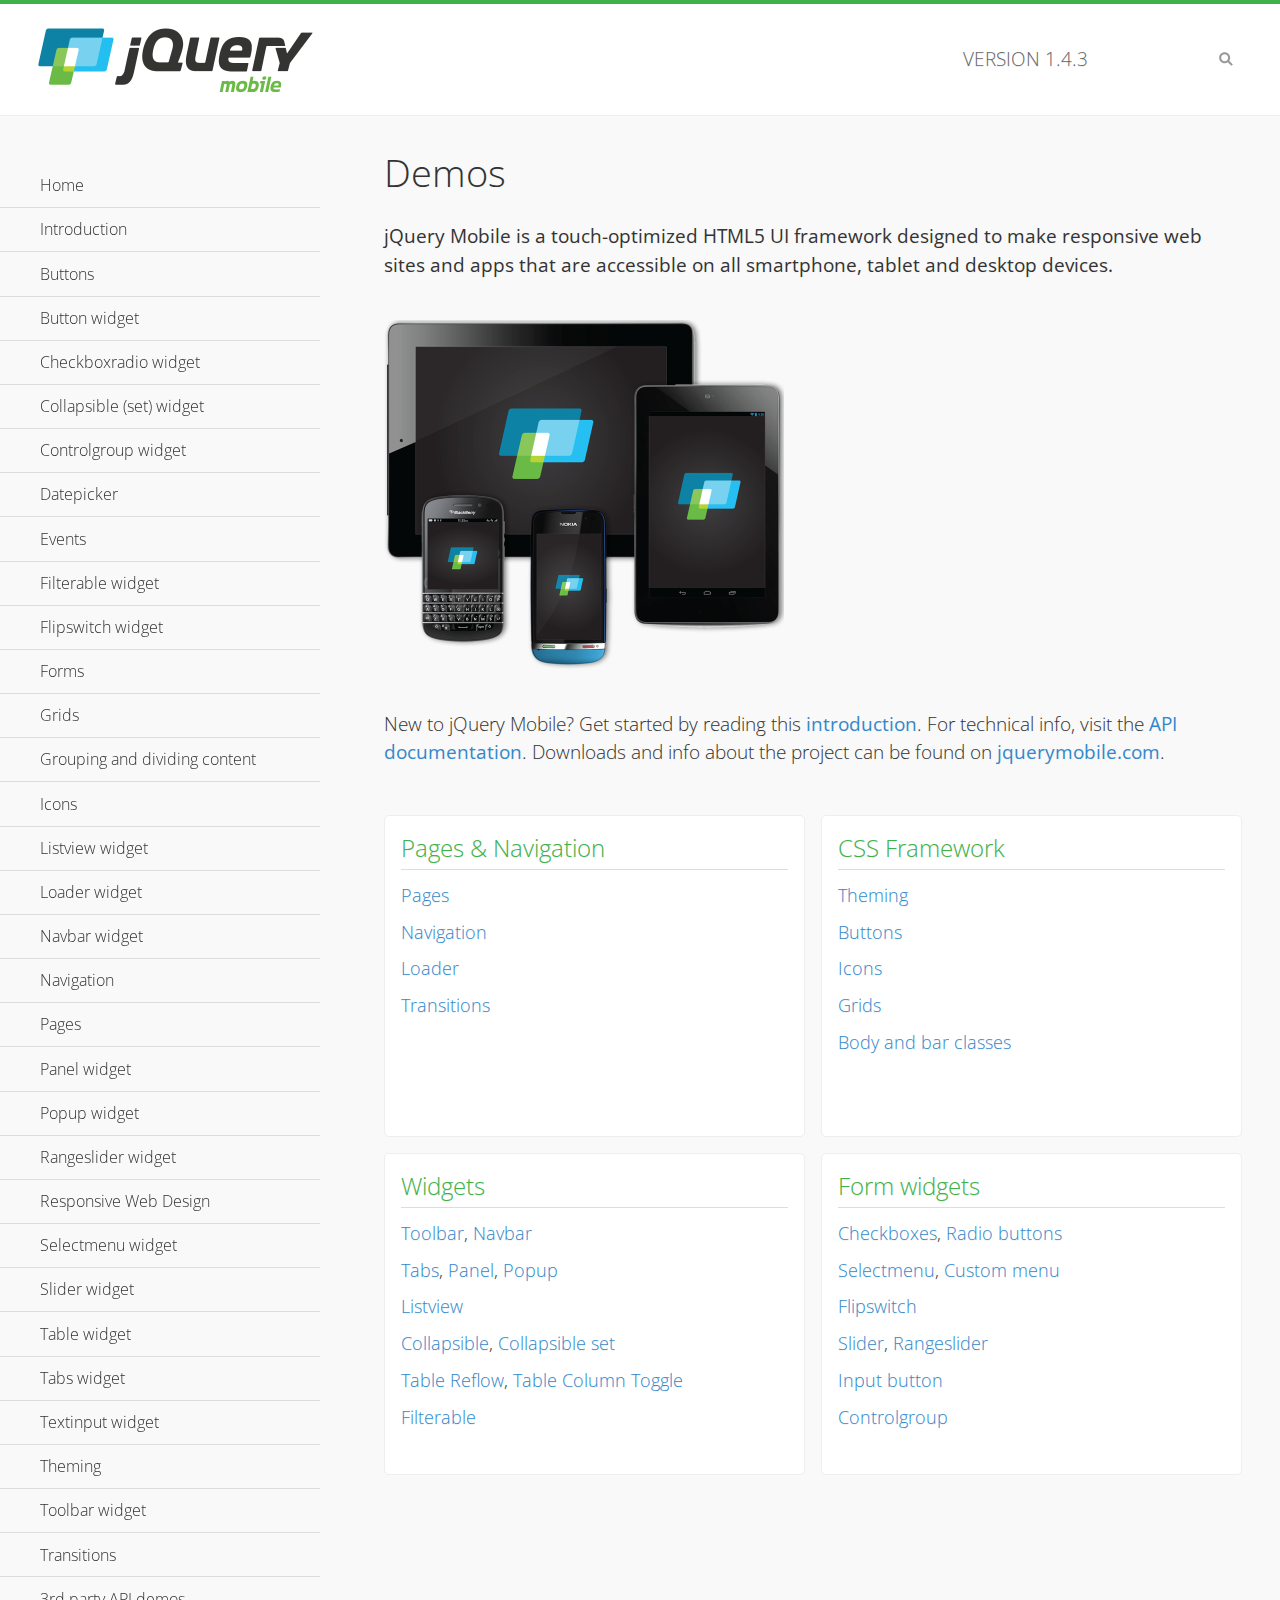
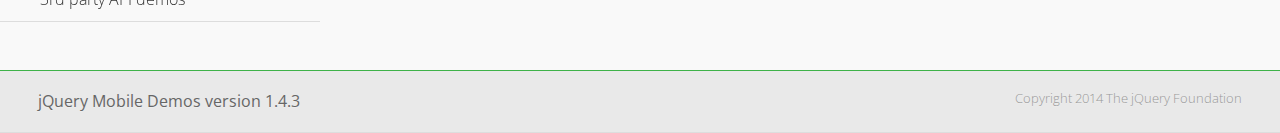
<file: jquery/demos/index.html>
<!DOCTYPE html>
<html>
<head>
	<meta charset="utf-8">
	<meta name="viewport" content="width=device-width, initial-scale=1">
	<title>jQuery Mobile Demos</title>
	<link rel="shortcut icon" href="favicon.ico">
	<link rel="stylesheet" href="css/themes/default/jquery.mobile-1.4.3.min.css">
	<link rel="stylesheet" href="_assets/css/jqm-demos.css">
    <link rel="stylesheet" href="http://fonts.googleapis.com/css?family=Open+Sans:300,400,700">
	<script src="js/jquery.js"></script>
	<script src="_assets/js/index.js"></script>
	<script src="js/jquery.mobile-1.4.3.min.js"></script>
</head>
<body>
<div data-role="page" class="jqm-demos jqm-home">

	<div data-role="header" class="jqm-header">
		<h2><img src="_assets/img/jquery-logo.png" alt="jQuery Mobile"></h2>
		<p>Version <span class="jqm-version"></span></p>
		<a href="#" class="jqm-navmenu-link ui-btn ui-btn-icon-notext ui-corner-all ui-icon-bars ui-nodisc-icon ui-alt-icon ui-btn-left">Menu</a>
		<a href="#" class="jqm-search-link ui-btn ui-btn-icon-notext ui-corner-all ui-icon-search ui-nodisc-icon ui-alt-icon ui-btn-right">Search</a>
	</div><!-- /header -->

	<div role="main" class="ui-content jqm-content">

		<h1>Demos</h1>

		<p><strong>jQuery Mobile is a touch-optimized HTML5 UI framework designed to make responsive web sites and apps that are accessible on all smartphone, tablet and desktop devices.</strong></p>

		<img src="_assets/img/devices.png">

		<p>New to jQuery Mobile? Get started by reading this <a href="intro/" data-ajax="false">introduction</a>. For technical info, visit the <a href="http://api.jquerymobile.com" title="jQuery Mobile API documentation" target="_blank">API documentation</a>. Downloads and info about the project can be found on <a href="http://jquerymobile.com" title="jQuery Mobile web site" target="_blank">jquerymobile.com</a>.</p>

        <div class="ui-grid-a ui-responsive">
        	<div class="ui-block-a">
        		<div class="jqm-block-content">
        			<h3>Pages &amp; Navigation</h3>

        			<p><a href="pages/" data-ajax="false">Pages</a></p>
        			<p><a href="navigation/" data-ajax="false">Navigation</a></p>
        			<p><a href="loader/" data-ajax="false">Loader</a></p>
        			<p><a href="transitions/" data-ajax="false">Transitions</a></p>
        		</div>
        	</div>
        	<div class="ui-block-b">
        		<div class="jqm-block-content">
        			<h3>CSS Framework</h3>

        			<p><a href="theme-default/" data-ajax="false">Theming</a></p>
        			<p><a href="button-markup/" data-ajax="false">Buttons</a></p>
        			<p><a href="icons/" data-ajax="false">Icons</a></p>
        			<p><a href="grids/" data-ajax="false">Grids</a></p>
        			<p><a href="../body-bar-classes/" data-ajax="false">Body and bar classes</a></p>
        		</div>
        	</div>        	
        	<div class="ui-block-a">
        		<div class="jqm-block-content">
        			<h3>Widgets</h3>

        			<p><a href="toolbar/" data-ajax="false">Toolbar</a>, <a href="navbar/" data-ajax="false">Navbar</a></p>
        			<p><a href="tabs/" data-ajax="false">Tabs</a>, <a href="panel/" data-ajax="false">Panel</a>, <a href="popup/" data-ajax="false">Popup</a></p>
        			<p><a href="listview/" data-ajax="false">Listview</a></p>
        			<p><a href="collapsible/" data-ajax="false">Collapsible</a>, <a href="collapsibleset/" data-ajax="false">Collapsible set</a></p>
        			<p><a href="table-reflow/" data-ajax="false">Table Reflow</a>, <a href="table-column-toggle/" data-ajax="false">Table Column Toggle</a></p>
        			<p><a href="filterable/" data-ajax="false">Filterable</a></p>
        		</div>
        	</div>
        	<div class="ui-block-b">
        		<div class="jqm-block-content">
        			<h3>Form widgets</h3>

        			<p><a href="checkboxradio-checkbox/" data-ajax="false">Checkboxes</a>, <a href="checkboxradio-radio/" data-ajax="false">Radio buttons</a></p>
        			<p><a href="selectmenu/" data-ajax="false">Selectmenu</a>, <a href="selectmenu-custom/" data-ajax="false">Custom menu</a></p>
        			<p><a href="flipswitch/" data-ajax="false">Flipswitch</a></p>
        			<p><a href="slider/" data-ajax="false">Slider</a>, <a href="rangeslider/" data-ajax="false">Rangeslider</a></p>
        			<p><a href="button/" data-ajax="false">Input button</a></p>
        			<p><a href="controlgroup/" data-ajax="false">Controlgroup</a></p>
        		</div>
        	</div>
        </div>

	</div><!-- /content -->
	    <div data-role="panel" class="jqm-navmenu-panel" data-position="left" data-display="overlay" data-theme="a">
	    	<ul class="jqm-list ui-alt-icon ui-nodisc-icon">
<li data-filtertext="demos homepage" data-icon="home"><a href=".././">Home</a></li>
<li data-filtertext="introduction overview getting started"><a href="../intro/" data-ajax="false">Introduction</a></li>
<li data-filtertext="buttons button markup buttonmarkup method anchor link button element"><a href="../button-markup/" data-ajax="false">Buttons</a></li>
<li data-filtertext="form button widget input button submit reset"><a href="../button/" data-ajax="false">Button widget</a></li>
<li data-role="collapsible" data-enhanced="true" data-collapsed-icon="carat-d" data-expanded-icon="carat-u" data-iconpos="right" data-inset="false" class="ui-collapsible ui-collapsible-themed-content ui-collapsible-collapsed">
	<h3 class="ui-collapsible-heading ui-collapsible-heading-collapsed">
		<a href="#" class="ui-collapsible-heading-toggle ui-btn ui-btn-icon-right ui-btn-inherit ui-icon-carat-d">
		    Checkboxradio widget<span class="ui-collapsible-heading-status"> click to expand contents</span>
		</a>
	</h3>
	<div class="ui-collapsible-content ui-body-inherit ui-collapsible-content-collapsed" aria-hidden="true">
		<ul>
			<li data-filtertext="form checkboxradio widget checkbox input checkboxes controlgroups"><a href="../checkboxradio-checkbox/" data-ajax="false">Checkboxes</a></li>
			<li data-filtertext="form checkboxradio widget radio input radio buttons controlgroups"><a href="../checkboxradio-radio/" data-ajax="false">Radio buttons</a></li>
		</ul>
	</div>
</li>
<li data-role="collapsible" data-enhanced="true" data-collapsed-icon="carat-d" data-expanded-icon="carat-u" data-iconpos="right" data-inset="false" class="ui-collapsible ui-collapsible-themed-content ui-collapsible-collapsed">
	<h3 class="ui-collapsible-heading ui-collapsible-heading-collapsed">
		<a href="#" class="ui-collapsible-heading-toggle ui-btn ui-btn-icon-right ui-btn-inherit ui-icon-carat-d">
			Collapsible (set) widget<span class="ui-collapsible-heading-status"> click to expand contents</span>
		</a>
	</h3>
	<div class="ui-collapsible-content ui-body-inherit ui-collapsible-content-collapsed" aria-hidden="true">
		<ul>
			<li data-filtertext="collapsibles content formatting"><a href="../collapsible/" data-ajax="false">Collapsible</a></li>
			<li data-filtertext="dynamic collapsible set accordion append expand"><a href="../collapsible-dynamic/" data-ajax="false">Dynamic collapsibles</a></li>
			<li data-filtertext="accordions collapsible set widget content formatting grouped collapsibles"><a href="../collapsibleset/" data-ajax="false">Collapsible set</a></li>
		</ul>
	</div>
</li>
<li data-role="collapsible" data-enhanced="true" data-collapsed-icon="carat-d" data-expanded-icon="carat-u" data-iconpos="right" data-inset="false" class="ui-collapsible ui-collapsible-themed-content ui-collapsible-collapsed">
	<h3 class="ui-collapsible-heading ui-collapsible-heading-collapsed">
		<a href="#" class="ui-collapsible-heading-toggle ui-btn ui-btn-icon-right ui-btn-inherit ui-icon-carat-d">
			Controlgroup widget<span class="ui-collapsible-heading-status"> click to expand contents</span>
		</a>
	</h3>
	<div class="ui-collapsible-content ui-body-inherit ui-collapsible-content-collapsed" aria-hidden="true">
		<ul>
			<li data-filtertext="controlgroups selectmenu checkboxradio input grouped buttons horizontal vertical"><a href="../controlgroup/" data-ajax="false">Controlgroup</a></li>
			<li data-filtertext="dynamic controlgroup dynamically add buttons"><a href="../controlgroup-dynamic/" data-ajax="false">Dynamic controlgroups</a></li>
		</ul>
	</div>
</li>
<li data-filtertext="form datepicker widget date input"><a href="../datepicker/" data-ajax="false">Datepicker</a></li>
<li data-role="collapsible" data-enhanced="true" data-collapsed-icon="carat-d" data-expanded-icon="carat-u" data-iconpos="right" data-inset="false" class="ui-collapsible ui-collapsible-themed-content ui-collapsible-collapsed">
	<h3 class="ui-collapsible-heading ui-collapsible-heading-collapsed">
		<a href="#" class="ui-collapsible-heading-toggle ui-btn ui-btn-icon-right ui-btn-inherit ui-icon-carat-d">
			Events<span class="ui-collapsible-heading-status"> click to expand contents</span>
		</a>
	</h3>
	<div class="ui-collapsible-content ui-body-inherit ui-collapsible-content-collapsed" aria-hidden="true">
		<ul>
			<li data-filtertext="swipe to delete list items listviews swipe events"><a href="../swipe-list/" data-ajax="false">Swipe list items</a></li>
			<li data-filtertext="swipe to navigate swipe page navigation swipe events"><a href="../swipe-page/" data-ajax="false">Swipe page navigation</a></li>
		</ul>
	</div>
</li>
<li data-filtertext="filterable filter elements sorting searching listview table"><a href="../filterable/" data-ajax="false">Filterable widget</a></li>
<li data-filtertext="form flipswitch widget flip toggle switch binary select checkbox input"><a href="../flipswitch/" data-ajax="false">Flipswitch widget</a></li>
<li data-role="collapsible" data-enhanced="true" data-collapsed-icon="carat-d" data-expanded-icon="carat-u" data-iconpos="right" data-inset="false" class="ui-collapsible ui-collapsible-themed-content ui-collapsible-collapsed">
	<h3 class="ui-collapsible-heading ui-collapsible-heading-collapsed">
		<a href="#" class="ui-collapsible-heading-toggle ui-btn ui-btn-icon-right ui-btn-inherit ui-icon-carat-d">
			Forms<span class="ui-collapsible-heading-status"> click to expand contents</span>
		</a>
	</h3>
	<div class="ui-collapsible-content ui-body-inherit ui-collapsible-content-collapsed" aria-hidden="true">
		<ul>
			<li data-filtertext="forms text checkbox radio range button submit reset inputs selects textarea slider flipswitch label form elements"><a href="../forms/" data-ajax="false">Forms</a></li>
			<li data-filtertext="form hide labels hidden accessible ui-hidden-accessible forms"><a href="../forms-label-hidden-accessible/" data-ajax="false">Hide labels</a></li>
			<li data-filtertext="form field containers fieldcontain ui-field-contain forms"><a href="../forms-field-contain/" data-ajax="false">Field containers</a></li>
			<li data-filtertext="forms disabled form elements"><a href="../forms-disabled/" data-ajax="false">Forms disabled</a></li>
			<li data-filtertext="forms gallery examples overview forms text checkbox radio range button submit reset inputs selects textarea slider flipswitch label form elements"><a href="../forms-gallery/" data-ajax="false">Forms gallery</a></li>
		</ul>
	</div>
</li>
<li data-role="collapsible" data-enhanced="true" data-collapsed-icon="carat-d" data-expanded-icon="carat-u" data-iconpos="right" data-inset="false" class="ui-collapsible ui-collapsible-themed-content ui-collapsible-collapsed">
	<h3 class="ui-collapsible-heading ui-collapsible-heading-collapsed">
		<a href="#" class="ui-collapsible-heading-toggle ui-btn ui-btn-icon-right ui-btn-inherit ui-icon-carat-d">
			Grids<span class="ui-collapsible-heading-status"> click to expand contents</span>
		</a>
	</h3>
	<div class="ui-collapsible-content ui-body-inherit ui-collapsible-content-collapsed" aria-hidden="true">
		<ul>
			<li data-filtertext="grids columns blocks content formatting rwd responsive css framework"><a href="../grids/" data-ajax="false">Grids</a></li>
			<li data-filtertext="buttons in grids css framework"><a href="../grids-buttons/" data-ajax="false">Buttons in grids</a></li>
			<li data-filtertext="custom responsive grids rwd css framework"><a href="../grids-custom-responsive/" data-ajax="false">Custom responsive grids</a></li>
		</ul>
	</div>
</li>
<li data-filtertext="blocks content formatting sections heading"><a href="../body-bar-classes/" data-ajax="false">Grouping and dividing content</a></li>
<li data-role="collapsible" data-enhanced="true" data-collapsed-icon="carat-d" data-expanded-icon="carat-u" data-iconpos="right" data-inset="false" class="ui-collapsible ui-collapsible-themed-content ui-collapsible-collapsed">
	<h3 class="ui-collapsible-heading ui-collapsible-heading-collapsed">
		<a href="#" class="ui-collapsible-heading-toggle ui-btn ui-btn-icon-right ui-btn-inherit ui-icon-carat-d">
			Icons<span class="ui-collapsible-heading-status"> click to expand contents</span>
		</a>
	</h3>
	<div class="ui-collapsible-content ui-body-inherit ui-collapsible-content-collapsed" aria-hidden="true">
		<ul>
			<li data-filtertext="button icons svg disc alt custom icon position"><a href="../icons/" data-ajax="false">Icons</a></li>
			<li data-filtertext=""><a href="../icons-grunticon/" data-ajax="false">Grunticon loader</a></li>
		</ul>
	</div>
</li>
<li data-role="collapsible" data-enhanced="true" data-collapsed-icon="carat-d" data-expanded-icon="carat-u" data-iconpos="right" data-inset="false" class="ui-collapsible ui-collapsible-themed-content ui-collapsible-collapsed">
	<h3 class="ui-collapsible-heading ui-collapsible-heading-collapsed">
		<a href="#" class="ui-collapsible-heading-toggle ui-btn ui-btn-icon-right ui-btn-inherit ui-icon-carat-d">
			Listview widget<span class="ui-collapsible-heading-status"> click to expand contents</span>
		</a>
	</h3>
	<div class="ui-collapsible-content ui-body-inherit ui-collapsible-content-collapsed" aria-hidden="true">
		<ul>
			<li data-filtertext="listview widget thumbnails icons nested split button collapsible ul ol"><a href="../listview/" data-ajax="false">Listview</a></li>
			<li data-filtertext="autocomplete filterable reveal listview filtertextbeforefilter placeholder"><a href="../listview-autocomplete/" data-ajax="false">Listview autocomplete</a></li>
			<li data-filtertext="autocomplete filterable reveal listview remote data filtertextbeforefilter placeholder"><a href="../listview-autocomplete-remote/" data-ajax="false">Listview autocomplete remote data</a></li>
			<li data-filtertext="autodividers anchor jump scroll linkbars listview lists ul ol"><a href="../listview-autodividers-linkbar/" data-ajax="false">Listview autodividers linkbar</a></li>
			<li data-filtertext="listview autodividers selector autodividersselector lists ul ol"><a href="../listview-autodividers-selector/" data-ajax="false">Listview autodividers selector</a></li>
			<li data-filtertext="listview nested list items"><a href="../listview-nested-lists/" data-ajax="false">Nested Listviews</a></li>
			<li data-filtertext="listview collapsible list items flat"><a href="../listview-collapsible-item-flat/" data-ajax="false">Listview collapsible list items (flat)</a></li>
			<li data-filtertext="listview collapsible list indented"><a href="../listview-collapsible-item-indented/" data-ajax="false">Listview collapsible list items (indented)</a></li>
			<li data-filtertext="grid listview responsive grids responsive listviews lists ul"><a href="../listview-grid/" data-ajax="false">Listview responsive grid</a></li>
		</ul>
	</div>
</li>
<li data-filtertext="loader widget page loading navigation overlay spinner"><a href="../loader/" data-ajax="false">Loader widget</a></li>
<li data-filtertext="navbar widget navmenu toolbars header footer"><a href="../navbar/" data-ajax="false">Navbar widget</a></li>
<li data-role="collapsible" data-enhanced="true" data-collapsed-icon="carat-d" data-expanded-icon="carat-u" data-iconpos="right" data-inset="false" class="ui-collapsible ui-collapsible-themed-content ui-collapsible-collapsed">
	<h3 class="ui-collapsible-heading ui-collapsible-heading-collapsed">
		<a href="#" class="ui-collapsible-heading-toggle ui-btn ui-btn-icon-right ui-btn-inherit ui-icon-carat-d">
			Navigation<span class="ui-collapsible-heading-status"> click to expand contents</span>
		</a>
	</h3>
	<div class="ui-collapsible-content ui-body-inherit ui-collapsible-content-collapsed" aria-hidden="true">
		<ul>
			<li data-filtertext="ajax navigation navigate widget history event method"><a href="../navigation/" data-ajax="false">Navigation</a></li>
			<li data-filtertext="linking pages page links navigation ajax prefetch cache"><a href="../navigation-linking-pages/" data-ajax="false">Linking pages</a></li>
			<!-- <li data-filtertext="php redirect server redirection server-side navigation"><a href="../navigation-php-redirect/" data-ajax="false">PHP redirect demo</a></li>-->
			<li data-filtertext="navigation redirection hash query"><a href="../navigation-hash-processing/" data-ajax="false">Hash processing demo</a></li>
			<li data-filtertext="navigation redirection hash query"><a href="../page-events/" data-ajax="false">Page Navigation Events</a></li>
		</ul>
	</div>
</li>
<li data-role="collapsible" data-enhanced="true" data-collapsed-icon="carat-d" data-expanded-icon="carat-u" data-iconpos="right" data-inset="false" class="ui-collapsible ui-collapsible-themed-content ui-collapsible-collapsed">
	<h3 class="ui-collapsible-heading ui-collapsible-heading-collapsed">
		<a href="#" class="ui-collapsible-heading-toggle ui-btn ui-btn-icon-right ui-btn-inherit ui-icon-carat-d">
			Pages<span class="ui-collapsible-heading-status"> click to expand contents</span>
		</a>
	</h3>
	<div class="ui-collapsible-content ui-body-inherit ui-collapsible-content-collapsed" aria-hidden="true">
		<ul>
			<li data-filtertext="pages page widget ajax navigation"><a href="../pages/" data-ajax="false">Pages</a></li>
			<li data-filtertext="single page"><a href="../pages-single-page/" data-ajax="false">Single page</a></li>
			<li data-filtertext="multipage multi-page page"><a href="../pages-multi-page/" data-ajax="false">Multi-page template</a></li>
			<li data-filtertext="dialog page widget modal popup"><a href="../pages-dialog/" data-ajax="false">Dialog page</a></li>
		</ul>
	</div>
</li>
<li data-role="collapsible" data-enhanced="true" data-collapsed-icon="carat-d" data-expanded-icon="carat-u" data-iconpos="right" data-inset="false" class="ui-collapsible ui-collapsible-themed-content ui-collapsible-collapsed">
	<h3 class="ui-collapsible-heading ui-collapsible-heading-collapsed">
		<a href="#" class="ui-collapsible-heading-toggle ui-btn ui-btn-icon-right ui-btn-inherit ui-icon-carat-d">
			Panel widget<span class="ui-collapsible-heading-status"> click to expand contents</span>
		</a>
	</h3>
	<div class="ui-collapsible-content ui-body-inherit ui-collapsible-content-collapsed" aria-hidden="true">
		<ul>
			<li data-filtertext="panel widget sliding panels reveal push overlay responsive"><a href="../panel/" data-ajax="false">Panel</a></li>
			<li data-filtertext=""><a href="../panel-external/" data-ajax="false">External panels</a></li>
			<li data-filtertext="panel "><a href="../panel-fixed/" data-ajax="false">Fixed panels</a></li>
			<li data-filtertext="panel slide panels sliding panels shadow rwd responsive breakpoint"><a href="../panel-responsive/" data-ajax="false">Panels responsive</a></li>
			<li data-filtertext="panel custom style custom panel width reveal shadow listview panel styling page background wrapper"><a href="../panel-styling/" data-ajax="false">Custom panel style</a></li>
			<li data-filtertext="panel open on swipe"><a href="../panel-swipe-open/" data-ajax="false">Panel open on swipe</a></li>
			<li data-filtertext="panels outside page internal external toolbars"><a href="../panel-external-internal/" data-ajax="false">Panel external and internal</a></li>
		</ul>
	</div>
</li>
<li data-role="collapsible" data-enhanced="true" data-collapsed-icon="carat-d" data-expanded-icon="carat-u" data-iconpos="right" data-inset="false" class="ui-collapsible ui-collapsible-themed-content ui-collapsible-collapsed">
	<h3 class="ui-collapsible-heading ui-collapsible-heading-collapsed">
		<a href="#" class="ui-collapsible-heading-toggle ui-btn ui-btn-icon-right ui-btn-inherit ui-icon-carat-d">
			Popup widget<span class="ui-collapsible-heading-status"> click to expand contents</span>
		</a>
	</h3>
	<div class="ui-collapsible-content ui-body-inherit ui-collapsible-content-collapsed" aria-hidden="true">
		<ul>
			<li data-filtertext="popup widget popups dialog modal transition tooltip lightbox form overlay screen flip pop fade transition"><a href="../popup/" data-ajax="false">Popup</a></li>
			<li data-filtertext="popup alignment position"><a href="../popup-alignment/" data-ajax="false">Popup alignment</a></li>
			<li data-filtertext="popup arrow size popups popover"><a href="../popup-arrow-size/" data-ajax="false">Popup arrow size</a></li>
			<li data-filtertext="dynamic popups popup images lightbox"><a href="../popup-dynamic/" data-ajax="false">Dynamic popups</a></li>
			<li data-filtertext="popups with iframes scaling"><a href="../popup-iframe/" data-ajax="false">Popups with iframes</a></li>
			<li data-filtertext="popup image scaling"><a href="../popup-image-scaling/" data-ajax="false">Popup image scaling</a></li>
			<li data-filtertext="external popup outside multi-page"><a href="../popup-outside-multipage/" data-ajax="false">Popup outside multi-page</a></li>
		</ul>
	</div>
</li>
<li data-filtertext="form rangeslider widget dual sliders dual handle sliders range input"><a href="../rangeslider/" data-ajax="false">Rangeslider widget</a></li>
<li data-filtertext="responsive web design rwd adaptive progressive enhancement PE accessible mobile breakpoints media query media queries"><a href="../rwd/" data-ajax="false">Responsive Web Design</a></li>
<li data-role="collapsible" data-enhanced="true" data-collapsed-icon="carat-d" data-expanded-icon="carat-u" data-iconpos="right" data-inset="false" class="ui-collapsible ui-collapsible-themed-content ui-collapsible-collapsed">
	<h3 class="ui-collapsible-heading ui-collapsible-heading-collapsed">
		<a href="#" class="ui-collapsible-heading-toggle ui-btn ui-btn-icon-right ui-btn-inherit ui-icon-carat-d">
			Selectmenu widget<span class="ui-collapsible-heading-status"> click to expand contents</span>
		</a>
	</h3>
	<div class="ui-collapsible-content ui-body-inherit ui-collapsible-content-collapsed" aria-hidden="true">
		<ul>
			<li data-filtertext="form selectmenu widget select input custom select menu selects"><a href="../selectmenu/" data-ajax="false">Selectmenu</a></li>
			<li data-filtertext="form custom select menu selectmenu widget custom menu option optgroup multiple selects"><a href="../selectmenu-custom/" data-ajax="false">Custom select menu</a></li>
			<li data-filtertext="filterable select filter popup dialog"><a href="../selectmenu-custom-filter/" data-ajax="false">Custom select menu with filter</a></li>
		</ul>
	</div>
</li>
<li data-role="collapsible" data-enhanced="true" data-collapsed-icon="carat-d" data-expanded-icon="carat-u" data-iconpos="right" data-inset="false" class="ui-collapsible ui-collapsible-themed-content ui-collapsible-collapsed">
	<h3 class="ui-collapsible-heading ui-collapsible-heading-collapsed">
		<a href="#" class="ui-collapsible-heading-toggle ui-btn ui-btn-icon-right ui-btn-inherit ui-icon-carat-d">
			Slider widget<span class="ui-collapsible-heading-status"> click to expand contents</span>
		</a>
	</h3>
	<div class="ui-collapsible-content ui-body-inherit ui-collapsible-content-collapsed" aria-hidden="true">
		<ul>
			<li data-filtertext="form slider widget range input single sliders"><a href="../slider/" data-ajax="false">Slider</a></li>
			<li data-filtertext="form slider widget flipswitch slider binary select flip toggle switch"><a href="../slider-flipswitch/" data-ajax="false">Slider flip toggle switch</a></li>
			<li data-filtertext="form slider tooltip handle value input range sliders"><a href="../slider-tooltip/" data-ajax="false">Slider tooltip</a></li>
		</ul>
	</div>
</li>
<li data-role="collapsible" data-enhanced="true" data-collapsed-icon="carat-d" data-expanded-icon="carat-u" data-iconpos="right" data-inset="false" class="ui-collapsible ui-collapsible-themed-content ui-collapsible-collapsed">
	<h3 class="ui-collapsible-heading ui-collapsible-heading-collapsed">
		<a href="#" class="ui-collapsible-heading-toggle ui-btn ui-btn-icon-right ui-btn-inherit ui-icon-carat-d">
			Table widget<span class="ui-collapsible-heading-status"> click to expand contents</span>
		</a>
	</h3>
	<div class="ui-collapsible-content ui-body-inherit ui-collapsible-content-collapsed" aria-hidden="true">
		<ul>
			<li data-filtertext="table widget reflow column toggle th td responsive tables rwd hide show tabular"><a href="../table-column-toggle/" data-ajax="false">Table Column Toggle</a></li>
			<li data-filtertext="table column toggle phone comparison demo"><a href="../table-column-toggle-example/" data-ajax="false">Table Column Toggle demo</a></li>
			<li data-filtertext="responsive tables table column toggle heading groups rwd breakpoint"><a href="../table-column-toggle-heading-groups/" data-ajax="false">Table Column Toggle heading groups</a></li>
			<li data-filtertext="responsive tables table column toggle hide rwd breakpoint customization options"><a href="../table-column-toggle-options/" data-ajax="false">Table Column Toggle options</a></li>
			<li data-filtertext="table reflow th td responsive rwd columns tabular"><a href="../table-reflow/" data-ajax="false">Table Reflow</a></li>
			<li data-filtertext="responsive tables table reflow heading groups rwd breakpoint"><a href="../table-reflow-heading-groups/" data-ajax="false">Table Reflow heading groups</a></li>
			<li data-filtertext="responsive tables table reflow stripes strokes table style"><a href="../table-reflow-stripes-strokes/" data-ajax="false">Table Reflow stripes and strokes</a></li>
			<li data-filtertext="responsive tables table reflow stack custom styles"><a href="../table-reflow-styling/" data-ajax="false">Table Reflow custom styles</a></li>
		</ul>
	</div>
</li>
<li data-filtertext="ui tabs widget"><a href="../tabs/" data-ajax="false">Tabs widget</a></li>
<li data-filtertext="form textinput widget text input textarea number date time tel email file color password"><a href="../textinput/" data-ajax="false">Textinput widget</a></li>
<li data-role="collapsible" data-enhanced="true" data-collapsed-icon="carat-d" data-expanded-icon="carat-u" data-iconpos="right" data-inset="false" class="ui-collapsible ui-collapsible-themed-content ui-collapsible-collapsed">
	<h3 class="ui-collapsible-heading ui-collapsible-heading-collapsed">
		<a href="#" class="ui-collapsible-heading-toggle ui-btn ui-btn-icon-right ui-btn-inherit ui-icon-carat-d">
			Theming<span class="ui-collapsible-heading-status"> click to expand contents</span>
		</a>
	</h3>
	<div class="ui-collapsible-content ui-body-inherit ui-collapsible-content-collapsed" aria-hidden="true">
		<ul>
			<li data-filtertext="default theme swatches theming style css"><a href="../theme-default/" data-ajax="false">Default theme</a></li>
			<li data-filtertext="classic theme old theme swatches theming style css"><a href="../theme-classic/" data-ajax="false">Classic theme</a></li>
		</ul>
	</div>
</li>
<li data-role="collapsible" data-enhanced="true" data-collapsed-icon="carat-d" data-expanded-icon="carat-u" data-iconpos="right" data-inset="false" class="ui-collapsible ui-collapsible-themed-content ui-collapsible-collapsed">
	<h3 class="ui-collapsible-heading ui-collapsible-heading-collapsed">
		<a href="#" class="ui-collapsible-heading-toggle ui-btn ui-btn-icon-right ui-btn-inherit ui-icon-carat-d">
			Toolbar widget<span class="ui-collapsible-heading-status"> click to expand contents</span>
		</a>
	</h3>
	<div class="ui-collapsible-content ui-body-inherit ui-collapsible-content-collapsed" aria-hidden="true">
		<ul>
			<li data-filtertext="toolbar widget header footer toolbars fixed fullscreen external sections"><a href="../toolbar/" data-ajax="false">Toolbar</a></li>
			<li data-filtertext="dynamic toolbars dynamically add toolbar header footer"><a href="../toolbar-dynamic/" data-ajax="false">Dynamic toolbars</a></li>
			<li data-filtertext="external toolbars header footer"><a href="../toolbar-external/" data-ajax="false">External toolbars</a></li>
			<li data-filtertext="fixed toolbars header footer"><a href="../toolbar-fixed/" data-ajax="false">Fixed toolbars</a></li>
			<li data-filtertext="fixed fullscreen toolbars header footer"><a href="../toolbar-fixed-fullscreen/" data-ajax="false">Fullscreen toolbars</a></li>
			<li data-filtertext="external fixed toolbars header footer"><a href="../toolbar-fixed-external/" data-ajax="false">Fixed external toolbars</a></li>
			<li data-filtertext="external persistent toolbars header footer navbar navmenu"><a href="../toolbar-fixed-persistent/" data-ajax="false">Persistent toolbars</a></li>
			<li data-filtertext="external ajax optimized toolbars persistent toolbars header footer navbar"><a href="../toolbar-fixed-persistent-optimized/" data-ajax="false">Ajax optimized toolbars</a></li>
			<li data-filtertext="form in toolbars header footer"><a href="../toolbar-fixed-forms/" data-ajax="false">Form in toolbar</a></li>
		</ul>
	</div>
</li>
<li data-filtertext="page transitions animated pages popup navigation flip slide fade pop"><a href="../transitions/" data-ajax="false">Transitions</a></li>
<li data-role="collapsible" data-enhanced="true" data-collapsed-icon="carat-d" data-expanded-icon="carat-u" data-iconpos="right" data-inset="false" class="ui-collapsible ui-collapsible-themed-content ui-collapsible-collapsed">
	<h3 class="ui-collapsible-heading ui-collapsible-heading-collapsed">
		<a href="#" class="ui-collapsible-heading-toggle ui-btn ui-btn-icon-right ui-btn-inherit ui-icon-carat-d">
			3rd party API demos<span class="ui-collapsible-heading-status"> click to expand contents</span>
		</a>
	</h3>
	<div class="ui-collapsible-content ui-body-inherit ui-collapsible-content-collapsed" aria-hidden="true">
		<ul>
			<li data-filtertext="backbone requirejs navigation router"><a href="../backbone-requirejs/" data-ajax="false">Backbone RequireJS</a></li>
			<li data-filtertext="google maps geolocation demo"><a href="../map-geolocation/" data-ajax="false">Google Maps geolocation</a></li>
			<li data-filtertext="google maps hybrid"><a href="../map-list-toggle/" data-ajax="false">Google Maps list toggle</a></li>
		</ul>
	</div>
</li>



		     </ul>
		</div><!-- /panel -->


	<div data-role="footer" data-position="fixed" data-tap-toggle="false" class="jqm-footer">
		<p>jQuery Mobile Demos version <span class="jqm-version"></span></p>
		<p>Copyright 2014 The jQuery Foundation</p>
	</div><!-- /footer -->
	<!-- TODO: This should become an external panel so we can add input to markup (unique ID) -->
    <div data-role="panel" class="jqm-search-panel" data-position="right" data-display="overlay" data-theme="a">
		<div class="jqm-search">
			<ul class="jqm-list" data-filter-placeholder="Search demos..." data-filter-reveal="true">
<li data-filtertext="demos homepage" data-icon="home"><a href=".././">Home</a></li>
<li data-filtertext="introduction overview getting started"><a href="../intro/" data-ajax="false">Introduction</a></li>
<li data-filtertext="buttons button markup buttonmarkup method anchor link button element"><a href="../button-markup/" data-ajax="false">Buttons</a></li>
<li data-filtertext="form button widget input button submit reset"><a href="../button/" data-ajax="false">Button widget</a></li>
<li data-role="collapsible" data-enhanced="true" data-collapsed-icon="carat-d" data-expanded-icon="carat-u" data-iconpos="right" data-inset="false" class="ui-collapsible ui-collapsible-themed-content ui-collapsible-collapsed">
	<h3 class="ui-collapsible-heading ui-collapsible-heading-collapsed">
		<a href="#" class="ui-collapsible-heading-toggle ui-btn ui-btn-icon-right ui-btn-inherit ui-icon-carat-d">
		    Checkboxradio widget<span class="ui-collapsible-heading-status"> click to expand contents</span>
		</a>
	</h3>
	<div class="ui-collapsible-content ui-body-inherit ui-collapsible-content-collapsed" aria-hidden="true">
		<ul>
			<li data-filtertext="form checkboxradio widget checkbox input checkboxes controlgroups"><a href="../checkboxradio-checkbox/" data-ajax="false">Checkboxes</a></li>
			<li data-filtertext="form checkboxradio widget radio input radio buttons controlgroups"><a href="../checkboxradio-radio/" data-ajax="false">Radio buttons</a></li>
		</ul>
	</div>
</li>
<li data-role="collapsible" data-enhanced="true" data-collapsed-icon="carat-d" data-expanded-icon="carat-u" data-iconpos="right" data-inset="false" class="ui-collapsible ui-collapsible-themed-content ui-collapsible-collapsed">
	<h3 class="ui-collapsible-heading ui-collapsible-heading-collapsed">
		<a href="#" class="ui-collapsible-heading-toggle ui-btn ui-btn-icon-right ui-btn-inherit ui-icon-carat-d">
			Collapsible (set) widget<span class="ui-collapsible-heading-status"> click to expand contents</span>
		</a>
	</h3>
	<div class="ui-collapsible-content ui-body-inherit ui-collapsible-content-collapsed" aria-hidden="true">
		<ul>
			<li data-filtertext="collapsibles content formatting"><a href="../collapsible/" data-ajax="false">Collapsible</a></li>
			<li data-filtertext="dynamic collapsible set accordion append expand"><a href="../collapsible-dynamic/" data-ajax="false">Dynamic collapsibles</a></li>
			<li data-filtertext="accordions collapsible set widget content formatting grouped collapsibles"><a href="../collapsibleset/" data-ajax="false">Collapsible set</a></li>
		</ul>
	</div>
</li>
<li data-role="collapsible" data-enhanced="true" data-collapsed-icon="carat-d" data-expanded-icon="carat-u" data-iconpos="right" data-inset="false" class="ui-collapsible ui-collapsible-themed-content ui-collapsible-collapsed">
	<h3 class="ui-collapsible-heading ui-collapsible-heading-collapsed">
		<a href="#" class="ui-collapsible-heading-toggle ui-btn ui-btn-icon-right ui-btn-inherit ui-icon-carat-d">
			Controlgroup widget<span class="ui-collapsible-heading-status"> click to expand contents</span>
		</a>
	</h3>
	<div class="ui-collapsible-content ui-body-inherit ui-collapsible-content-collapsed" aria-hidden="true">
		<ul>
			<li data-filtertext="controlgroups selectmenu checkboxradio input grouped buttons horizontal vertical"><a href="../controlgroup/" data-ajax="false">Controlgroup</a></li>
			<li data-filtertext="dynamic controlgroup dynamically add buttons"><a href="../controlgroup-dynamic/" data-ajax="false">Dynamic controlgroups</a></li>
		</ul>
	</div>
</li>
<li data-filtertext="form datepicker widget date input"><a href="../datepicker/" data-ajax="false">Datepicker</a></li>
<li data-role="collapsible" data-enhanced="true" data-collapsed-icon="carat-d" data-expanded-icon="carat-u" data-iconpos="right" data-inset="false" class="ui-collapsible ui-collapsible-themed-content ui-collapsible-collapsed">
	<h3 class="ui-collapsible-heading ui-collapsible-heading-collapsed">
		<a href="#" class="ui-collapsible-heading-toggle ui-btn ui-btn-icon-right ui-btn-inherit ui-icon-carat-d">
			Events<span class="ui-collapsible-heading-status"> click to expand contents</span>
		</a>
	</h3>
	<div class="ui-collapsible-content ui-body-inherit ui-collapsible-content-collapsed" aria-hidden="true">
		<ul>
			<li data-filtertext="swipe to delete list items listviews swipe events"><a href="../swipe-list/" data-ajax="false">Swipe list items</a></li>
			<li data-filtertext="swipe to navigate swipe page navigation swipe events"><a href="../swipe-page/" data-ajax="false">Swipe page navigation</a></li>
		</ul>
	</div>
</li>
<li data-filtertext="filterable filter elements sorting searching listview table"><a href="../filterable/" data-ajax="false">Filterable widget</a></li>
<li data-filtertext="form flipswitch widget flip toggle switch binary select checkbox input"><a href="../flipswitch/" data-ajax="false">Flipswitch widget</a></li>
<li data-role="collapsible" data-enhanced="true" data-collapsed-icon="carat-d" data-expanded-icon="carat-u" data-iconpos="right" data-inset="false" class="ui-collapsible ui-collapsible-themed-content ui-collapsible-collapsed">
	<h3 class="ui-collapsible-heading ui-collapsible-heading-collapsed">
		<a href="#" class="ui-collapsible-heading-toggle ui-btn ui-btn-icon-right ui-btn-inherit ui-icon-carat-d">
			Forms<span class="ui-collapsible-heading-status"> click to expand contents</span>
		</a>
	</h3>
	<div class="ui-collapsible-content ui-body-inherit ui-collapsible-content-collapsed" aria-hidden="true">
		<ul>
			<li data-filtertext="forms text checkbox radio range button submit reset inputs selects textarea slider flipswitch label form elements"><a href="../forms/" data-ajax="false">Forms</a></li>
			<li data-filtertext="form hide labels hidden accessible ui-hidden-accessible forms"><a href="../forms-label-hidden-accessible/" data-ajax="false">Hide labels</a></li>
			<li data-filtertext="form field containers fieldcontain ui-field-contain forms"><a href="../forms-field-contain/" data-ajax="false">Field containers</a></li>
			<li data-filtertext="forms disabled form elements"><a href="../forms-disabled/" data-ajax="false">Forms disabled</a></li>
			<li data-filtertext="forms gallery examples overview forms text checkbox radio range button submit reset inputs selects textarea slider flipswitch label form elements"><a href="../forms-gallery/" data-ajax="false">Forms gallery</a></li>
		</ul>
	</div>
</li>
<li data-role="collapsible" data-enhanced="true" data-collapsed-icon="carat-d" data-expanded-icon="carat-u" data-iconpos="right" data-inset="false" class="ui-collapsible ui-collapsible-themed-content ui-collapsible-collapsed">
	<h3 class="ui-collapsible-heading ui-collapsible-heading-collapsed">
		<a href="#" class="ui-collapsible-heading-toggle ui-btn ui-btn-icon-right ui-btn-inherit ui-icon-carat-d">
			Grids<span class="ui-collapsible-heading-status"> click to expand contents</span>
		</a>
	</h3>
	<div class="ui-collapsible-content ui-body-inherit ui-collapsible-content-collapsed" aria-hidden="true">
		<ul>
			<li data-filtertext="grids columns blocks content formatting rwd responsive css framework"><a href="../grids/" data-ajax="false">Grids</a></li>
			<li data-filtertext="buttons in grids css framework"><a href="../grids-buttons/" data-ajax="false">Buttons in grids</a></li>
			<li data-filtertext="custom responsive grids rwd css framework"><a href="../grids-custom-responsive/" data-ajax="false">Custom responsive grids</a></li>
		</ul>
	</div>
</li>
<li data-filtertext="blocks content formatting sections heading"><a href="../body-bar-classes/" data-ajax="false">Grouping and dividing content</a></li>
<li data-role="collapsible" data-enhanced="true" data-collapsed-icon="carat-d" data-expanded-icon="carat-u" data-iconpos="right" data-inset="false" class="ui-collapsible ui-collapsible-themed-content ui-collapsible-collapsed">
	<h3 class="ui-collapsible-heading ui-collapsible-heading-collapsed">
		<a href="#" class="ui-collapsible-heading-toggle ui-btn ui-btn-icon-right ui-btn-inherit ui-icon-carat-d">
			Icons<span class="ui-collapsible-heading-status"> click to expand contents</span>
		</a>
	</h3>
	<div class="ui-collapsible-content ui-body-inherit ui-collapsible-content-collapsed" aria-hidden="true">
		<ul>
			<li data-filtertext="button icons svg disc alt custom icon position"><a href="../icons/" data-ajax="false">Icons</a></li>
			<li data-filtertext=""><a href="../icons-grunticon/" data-ajax="false">Grunticon loader</a></li>
		</ul>
	</div>
</li>
<li data-role="collapsible" data-enhanced="true" data-collapsed-icon="carat-d" data-expanded-icon="carat-u" data-iconpos="right" data-inset="false" class="ui-collapsible ui-collapsible-themed-content ui-collapsible-collapsed">
	<h3 class="ui-collapsible-heading ui-collapsible-heading-collapsed">
		<a href="#" class="ui-collapsible-heading-toggle ui-btn ui-btn-icon-right ui-btn-inherit ui-icon-carat-d">
			Listview widget<span class="ui-collapsible-heading-status"> click to expand contents</span>
		</a>
	</h3>
	<div class="ui-collapsible-content ui-body-inherit ui-collapsible-content-collapsed" aria-hidden="true">
		<ul>
			<li data-filtertext="listview widget thumbnails icons nested split button collapsible ul ol"><a href="../listview/" data-ajax="false">Listview</a></li>
			<li data-filtertext="autocomplete filterable reveal listview filtertextbeforefilter placeholder"><a href="../listview-autocomplete/" data-ajax="false">Listview autocomplete</a></li>
			<li data-filtertext="autocomplete filterable reveal listview remote data filtertextbeforefilter placeholder"><a href="../listview-autocomplete-remote/" data-ajax="false">Listview autocomplete remote data</a></li>
			<li data-filtertext="autodividers anchor jump scroll linkbars listview lists ul ol"><a href="../listview-autodividers-linkbar/" data-ajax="false">Listview autodividers linkbar</a></li>
			<li data-filtertext="listview autodividers selector autodividersselector lists ul ol"><a href="../listview-autodividers-selector/" data-ajax="false">Listview autodividers selector</a></li>
			<li data-filtertext="listview nested list items"><a href="../listview-nested-lists/" data-ajax="false">Nested Listviews</a></li>
			<li data-filtertext="listview collapsible list items flat"><a href="../listview-collapsible-item-flat/" data-ajax="false">Listview collapsible list items (flat)</a></li>
			<li data-filtertext="listview collapsible list indented"><a href="../listview-collapsible-item-indented/" data-ajax="false">Listview collapsible list items (indented)</a></li>
			<li data-filtertext="grid listview responsive grids responsive listviews lists ul"><a href="../listview-grid/" data-ajax="false">Listview responsive grid</a></li>
		</ul>
	</div>
</li>
<li data-filtertext="loader widget page loading navigation overlay spinner"><a href="../loader/" data-ajax="false">Loader widget</a></li>
<li data-filtertext="navbar widget navmenu toolbars header footer"><a href="../navbar/" data-ajax="false">Navbar widget</a></li>
<li data-role="collapsible" data-enhanced="true" data-collapsed-icon="carat-d" data-expanded-icon="carat-u" data-iconpos="right" data-inset="false" class="ui-collapsible ui-collapsible-themed-content ui-collapsible-collapsed">
	<h3 class="ui-collapsible-heading ui-collapsible-heading-collapsed">
		<a href="#" class="ui-collapsible-heading-toggle ui-btn ui-btn-icon-right ui-btn-inherit ui-icon-carat-d">
			Navigation<span class="ui-collapsible-heading-status"> click to expand contents</span>
		</a>
	</h3>
	<div class="ui-collapsible-content ui-body-inherit ui-collapsible-content-collapsed" aria-hidden="true">
		<ul>
			<li data-filtertext="ajax navigation navigate widget history event method"><a href="../navigation/" data-ajax="false">Navigation</a></li>
			<li data-filtertext="linking pages page links navigation ajax prefetch cache"><a href="../navigation-linking-pages/" data-ajax="false">Linking pages</a></li>
			<!-- <li data-filtertext="php redirect server redirection server-side navigation"><a href="../navigation-php-redirect/" data-ajax="false">PHP redirect demo</a></li>-->
			<li data-filtertext="navigation redirection hash query"><a href="../navigation-hash-processing/" data-ajax="false">Hash processing demo</a></li>
			<li data-filtertext="navigation redirection hash query"><a href="../page-events/" data-ajax="false">Page Navigation Events</a></li>
		</ul>
	</div>
</li>
<li data-role="collapsible" data-enhanced="true" data-collapsed-icon="carat-d" data-expanded-icon="carat-u" data-iconpos="right" data-inset="false" class="ui-collapsible ui-collapsible-themed-content ui-collapsible-collapsed">
	<h3 class="ui-collapsible-heading ui-collapsible-heading-collapsed">
		<a href="#" class="ui-collapsible-heading-toggle ui-btn ui-btn-icon-right ui-btn-inherit ui-icon-carat-d">
			Pages<span class="ui-collapsible-heading-status"> click to expand contents</span>
		</a>
	</h3>
	<div class="ui-collapsible-content ui-body-inherit ui-collapsible-content-collapsed" aria-hidden="true">
		<ul>
			<li data-filtertext="pages page widget ajax navigation"><a href="../pages/" data-ajax="false">Pages</a></li>
			<li data-filtertext="single page"><a href="../pages-single-page/" data-ajax="false">Single page</a></li>
			<li data-filtertext="multipage multi-page page"><a href="../pages-multi-page/" data-ajax="false">Multi-page template</a></li>
			<li data-filtertext="dialog page widget modal popup"><a href="../pages-dialog/" data-ajax="false">Dialog page</a></li>
		</ul>
	</div>
</li>
<li data-role="collapsible" data-enhanced="true" data-collapsed-icon="carat-d" data-expanded-icon="carat-u" data-iconpos="right" data-inset="false" class="ui-collapsible ui-collapsible-themed-content ui-collapsible-collapsed">
	<h3 class="ui-collapsible-heading ui-collapsible-heading-collapsed">
		<a href="#" class="ui-collapsible-heading-toggle ui-btn ui-btn-icon-right ui-btn-inherit ui-icon-carat-d">
			Panel widget<span class="ui-collapsible-heading-status"> click to expand contents</span>
		</a>
	</h3>
	<div class="ui-collapsible-content ui-body-inherit ui-collapsible-content-collapsed" aria-hidden="true">
		<ul>
			<li data-filtertext="panel widget sliding panels reveal push overlay responsive"><a href="../panel/" data-ajax="false">Panel</a></li>
			<li data-filtertext=""><a href="../panel-external/" data-ajax="false">External panels</a></li>
			<li data-filtertext="panel "><a href="../panel-fixed/" data-ajax="false">Fixed panels</a></li>
			<li data-filtertext="panel slide panels sliding panels shadow rwd responsive breakpoint"><a href="../panel-responsive/" data-ajax="false">Panels responsive</a></li>
			<li data-filtertext="panel custom style custom panel width reveal shadow listview panel styling page background wrapper"><a href="../panel-styling/" data-ajax="false">Custom panel style</a></li>
			<li data-filtertext="panel open on swipe"><a href="../panel-swipe-open/" data-ajax="false">Panel open on swipe</a></li>
			<li data-filtertext="panels outside page internal external toolbars"><a href="../panel-external-internal/" data-ajax="false">Panel external and internal</a></li>
		</ul>
	</div>
</li>
<li data-role="collapsible" data-enhanced="true" data-collapsed-icon="carat-d" data-expanded-icon="carat-u" data-iconpos="right" data-inset="false" class="ui-collapsible ui-collapsible-themed-content ui-collapsible-collapsed">
	<h3 class="ui-collapsible-heading ui-collapsible-heading-collapsed">
		<a href="#" class="ui-collapsible-heading-toggle ui-btn ui-btn-icon-right ui-btn-inherit ui-icon-carat-d">
			Popup widget<span class="ui-collapsible-heading-status"> click to expand contents</span>
		</a>
	</h3>
	<div class="ui-collapsible-content ui-body-inherit ui-collapsible-content-collapsed" aria-hidden="true">
		<ul>
			<li data-filtertext="popup widget popups dialog modal transition tooltip lightbox form overlay screen flip pop fade transition"><a href="../popup/" data-ajax="false">Popup</a></li>
			<li data-filtertext="popup alignment position"><a href="../popup-alignment/" data-ajax="false">Popup alignment</a></li>
			<li data-filtertext="popup arrow size popups popover"><a href="../popup-arrow-size/" data-ajax="false">Popup arrow size</a></li>
			<li data-filtertext="dynamic popups popup images lightbox"><a href="../popup-dynamic/" data-ajax="false">Dynamic popups</a></li>
			<li data-filtertext="popups with iframes scaling"><a href="../popup-iframe/" data-ajax="false">Popups with iframes</a></li>
			<li data-filtertext="popup image scaling"><a href="../popup-image-scaling/" data-ajax="false">Popup image scaling</a></li>
			<li data-filtertext="external popup outside multi-page"><a href="../popup-outside-multipage/" data-ajax="false">Popup outside multi-page</a></li>
		</ul>
	</div>
</li>
<li data-filtertext="form rangeslider widget dual sliders dual handle sliders range input"><a href="../rangeslider/" data-ajax="false">Rangeslider widget</a></li>
<li data-filtertext="responsive web design rwd adaptive progressive enhancement PE accessible mobile breakpoints media query media queries"><a href="../rwd/" data-ajax="false">Responsive Web Design</a></li>
<li data-role="collapsible" data-enhanced="true" data-collapsed-icon="carat-d" data-expanded-icon="carat-u" data-iconpos="right" data-inset="false" class="ui-collapsible ui-collapsible-themed-content ui-collapsible-collapsed">
	<h3 class="ui-collapsible-heading ui-collapsible-heading-collapsed">
		<a href="#" class="ui-collapsible-heading-toggle ui-btn ui-btn-icon-right ui-btn-inherit ui-icon-carat-d">
			Selectmenu widget<span class="ui-collapsible-heading-status"> click to expand contents</span>
		</a>
	</h3>
	<div class="ui-collapsible-content ui-body-inherit ui-collapsible-content-collapsed" aria-hidden="true">
		<ul>
			<li data-filtertext="form selectmenu widget select input custom select menu selects"><a href="../selectmenu/" data-ajax="false">Selectmenu</a></li>
			<li data-filtertext="form custom select menu selectmenu widget custom menu option optgroup multiple selects"><a href="../selectmenu-custom/" data-ajax="false">Custom select menu</a></li>
			<li data-filtertext="filterable select filter popup dialog"><a href="../selectmenu-custom-filter/" data-ajax="false">Custom select menu with filter</a></li>
		</ul>
	</div>
</li>
<li data-role="collapsible" data-enhanced="true" data-collapsed-icon="carat-d" data-expanded-icon="carat-u" data-iconpos="right" data-inset="false" class="ui-collapsible ui-collapsible-themed-content ui-collapsible-collapsed">
	<h3 class="ui-collapsible-heading ui-collapsible-heading-collapsed">
		<a href="#" class="ui-collapsible-heading-toggle ui-btn ui-btn-icon-right ui-btn-inherit ui-icon-carat-d">
			Slider widget<span class="ui-collapsible-heading-status"> click to expand contents</span>
		</a>
	</h3>
	<div class="ui-collapsible-content ui-body-inherit ui-collapsible-content-collapsed" aria-hidden="true">
		<ul>
			<li data-filtertext="form slider widget range input single sliders"><a href="../slider/" data-ajax="false">Slider</a></li>
			<li data-filtertext="form slider widget flipswitch slider binary select flip toggle switch"><a href="../slider-flipswitch/" data-ajax="false">Slider flip toggle switch</a></li>
			<li data-filtertext="form slider tooltip handle value input range sliders"><a href="../slider-tooltip/" data-ajax="false">Slider tooltip</a></li>
		</ul>
	</div>
</li>
<li data-role="collapsible" data-enhanced="true" data-collapsed-icon="carat-d" data-expanded-icon="carat-u" data-iconpos="right" data-inset="false" class="ui-collapsible ui-collapsible-themed-content ui-collapsible-collapsed">
	<h3 class="ui-collapsible-heading ui-collapsible-heading-collapsed">
		<a href="#" class="ui-collapsible-heading-toggle ui-btn ui-btn-icon-right ui-btn-inherit ui-icon-carat-d">
			Table widget<span class="ui-collapsible-heading-status"> click to expand contents</span>
		</a>
	</h3>
	<div class="ui-collapsible-content ui-body-inherit ui-collapsible-content-collapsed" aria-hidden="true">
		<ul>
			<li data-filtertext="table widget reflow column toggle th td responsive tables rwd hide show tabular"><a href="../table-column-toggle/" data-ajax="false">Table Column Toggle</a></li>
			<li data-filtertext="table column toggle phone comparison demo"><a href="../table-column-toggle-example/" data-ajax="false">Table Column Toggle demo</a></li>
			<li data-filtertext="responsive tables table column toggle heading groups rwd breakpoint"><a href="../table-column-toggle-heading-groups/" data-ajax="false">Table Column Toggle heading groups</a></li>
			<li data-filtertext="responsive tables table column toggle hide rwd breakpoint customization options"><a href="../table-column-toggle-options/" data-ajax="false">Table Column Toggle options</a></li>
			<li data-filtertext="table reflow th td responsive rwd columns tabular"><a href="../table-reflow/" data-ajax="false">Table Reflow</a></li>
			<li data-filtertext="responsive tables table reflow heading groups rwd breakpoint"><a href="../table-reflow-heading-groups/" data-ajax="false">Table Reflow heading groups</a></li>
			<li data-filtertext="responsive tables table reflow stripes strokes table style"><a href="../table-reflow-stripes-strokes/" data-ajax="false">Table Reflow stripes and strokes</a></li>
			<li data-filtertext="responsive tables table reflow stack custom styles"><a href="../table-reflow-styling/" data-ajax="false">Table Reflow custom styles</a></li>
		</ul>
	</div>
</li>
<li data-filtertext="ui tabs widget"><a href="../tabs/" data-ajax="false">Tabs widget</a></li>
<li data-filtertext="form textinput widget text input textarea number date time tel email file color password"><a href="../textinput/" data-ajax="false">Textinput widget</a></li>
<li data-role="collapsible" data-enhanced="true" data-collapsed-icon="carat-d" data-expanded-icon="carat-u" data-iconpos="right" data-inset="false" class="ui-collapsible ui-collapsible-themed-content ui-collapsible-collapsed">
	<h3 class="ui-collapsible-heading ui-collapsible-heading-collapsed">
		<a href="#" class="ui-collapsible-heading-toggle ui-btn ui-btn-icon-right ui-btn-inherit ui-icon-carat-d">
			Theming<span class="ui-collapsible-heading-status"> click to expand contents</span>
		</a>
	</h3>
	<div class="ui-collapsible-content ui-body-inherit ui-collapsible-content-collapsed" aria-hidden="true">
		<ul>
			<li data-filtertext="default theme swatches theming style css"><a href="../theme-default/" data-ajax="false">Default theme</a></li>
			<li data-filtertext="classic theme old theme swatches theming style css"><a href="../theme-classic/" data-ajax="false">Classic theme</a></li>
		</ul>
	</div>
</li>
<li data-role="collapsible" data-enhanced="true" data-collapsed-icon="carat-d" data-expanded-icon="carat-u" data-iconpos="right" data-inset="false" class="ui-collapsible ui-collapsible-themed-content ui-collapsible-collapsed">
	<h3 class="ui-collapsible-heading ui-collapsible-heading-collapsed">
		<a href="#" class="ui-collapsible-heading-toggle ui-btn ui-btn-icon-right ui-btn-inherit ui-icon-carat-d">
			Toolbar widget<span class="ui-collapsible-heading-status"> click to expand contents</span>
		</a>
	</h3>
	<div class="ui-collapsible-content ui-body-inherit ui-collapsible-content-collapsed" aria-hidden="true">
		<ul>
			<li data-filtertext="toolbar widget header footer toolbars fixed fullscreen external sections"><a href="../toolbar/" data-ajax="false">Toolbar</a></li>
			<li data-filtertext="dynamic toolbars dynamically add toolbar header footer"><a href="../toolbar-dynamic/" data-ajax="false">Dynamic toolbars</a></li>
			<li data-filtertext="external toolbars header footer"><a href="../toolbar-external/" data-ajax="false">External toolbars</a></li>
			<li data-filtertext="fixed toolbars header footer"><a href="../toolbar-fixed/" data-ajax="false">Fixed toolbars</a></li>
			<li data-filtertext="fixed fullscreen toolbars header footer"><a href="../toolbar-fixed-fullscreen/" data-ajax="false">Fullscreen toolbars</a></li>
			<li data-filtertext="external fixed toolbars header footer"><a href="../toolbar-fixed-external/" data-ajax="false">Fixed external toolbars</a></li>
			<li data-filtertext="external persistent toolbars header footer navbar navmenu"><a href="../toolbar-fixed-persistent/" data-ajax="false">Persistent toolbars</a></li>
			<li data-filtertext="external ajax optimized toolbars persistent toolbars header footer navbar"><a href="../toolbar-fixed-persistent-optimized/" data-ajax="false">Ajax optimized toolbars</a></li>
			<li data-filtertext="form in toolbars header footer"><a href="../toolbar-fixed-forms/" data-ajax="false">Form in toolbar</a></li>
		</ul>
	</div>
</li>
<li data-filtertext="page transitions animated pages popup navigation flip slide fade pop"><a href="../transitions/" data-ajax="false">Transitions</a></li>
<li data-role="collapsible" data-enhanced="true" data-collapsed-icon="carat-d" data-expanded-icon="carat-u" data-iconpos="right" data-inset="false" class="ui-collapsible ui-collapsible-themed-content ui-collapsible-collapsed">
	<h3 class="ui-collapsible-heading ui-collapsible-heading-collapsed">
		<a href="#" class="ui-collapsible-heading-toggle ui-btn ui-btn-icon-right ui-btn-inherit ui-icon-carat-d">
			3rd party API demos<span class="ui-collapsible-heading-status"> click to expand contents</span>
		</a>
	</h3>
	<div class="ui-collapsible-content ui-body-inherit ui-collapsible-content-collapsed" aria-hidden="true">
		<ul>
			<li data-filtertext="backbone requirejs navigation router"><a href="../backbone-requirejs/" data-ajax="false">Backbone RequireJS</a></li>
			<li data-filtertext="google maps geolocation demo"><a href="../map-geolocation/" data-ajax="false">Google Maps geolocation</a></li>
			<li data-filtertext="google maps hybrid"><a href="../map-list-toggle/" data-ajax="false">Google Maps list toggle</a></li>
		</ul>
	</div>
</li>



			</ul>
		</div>
	</div><!-- /panel -->


</div><!-- /page -->

</body>
</html>
</file>
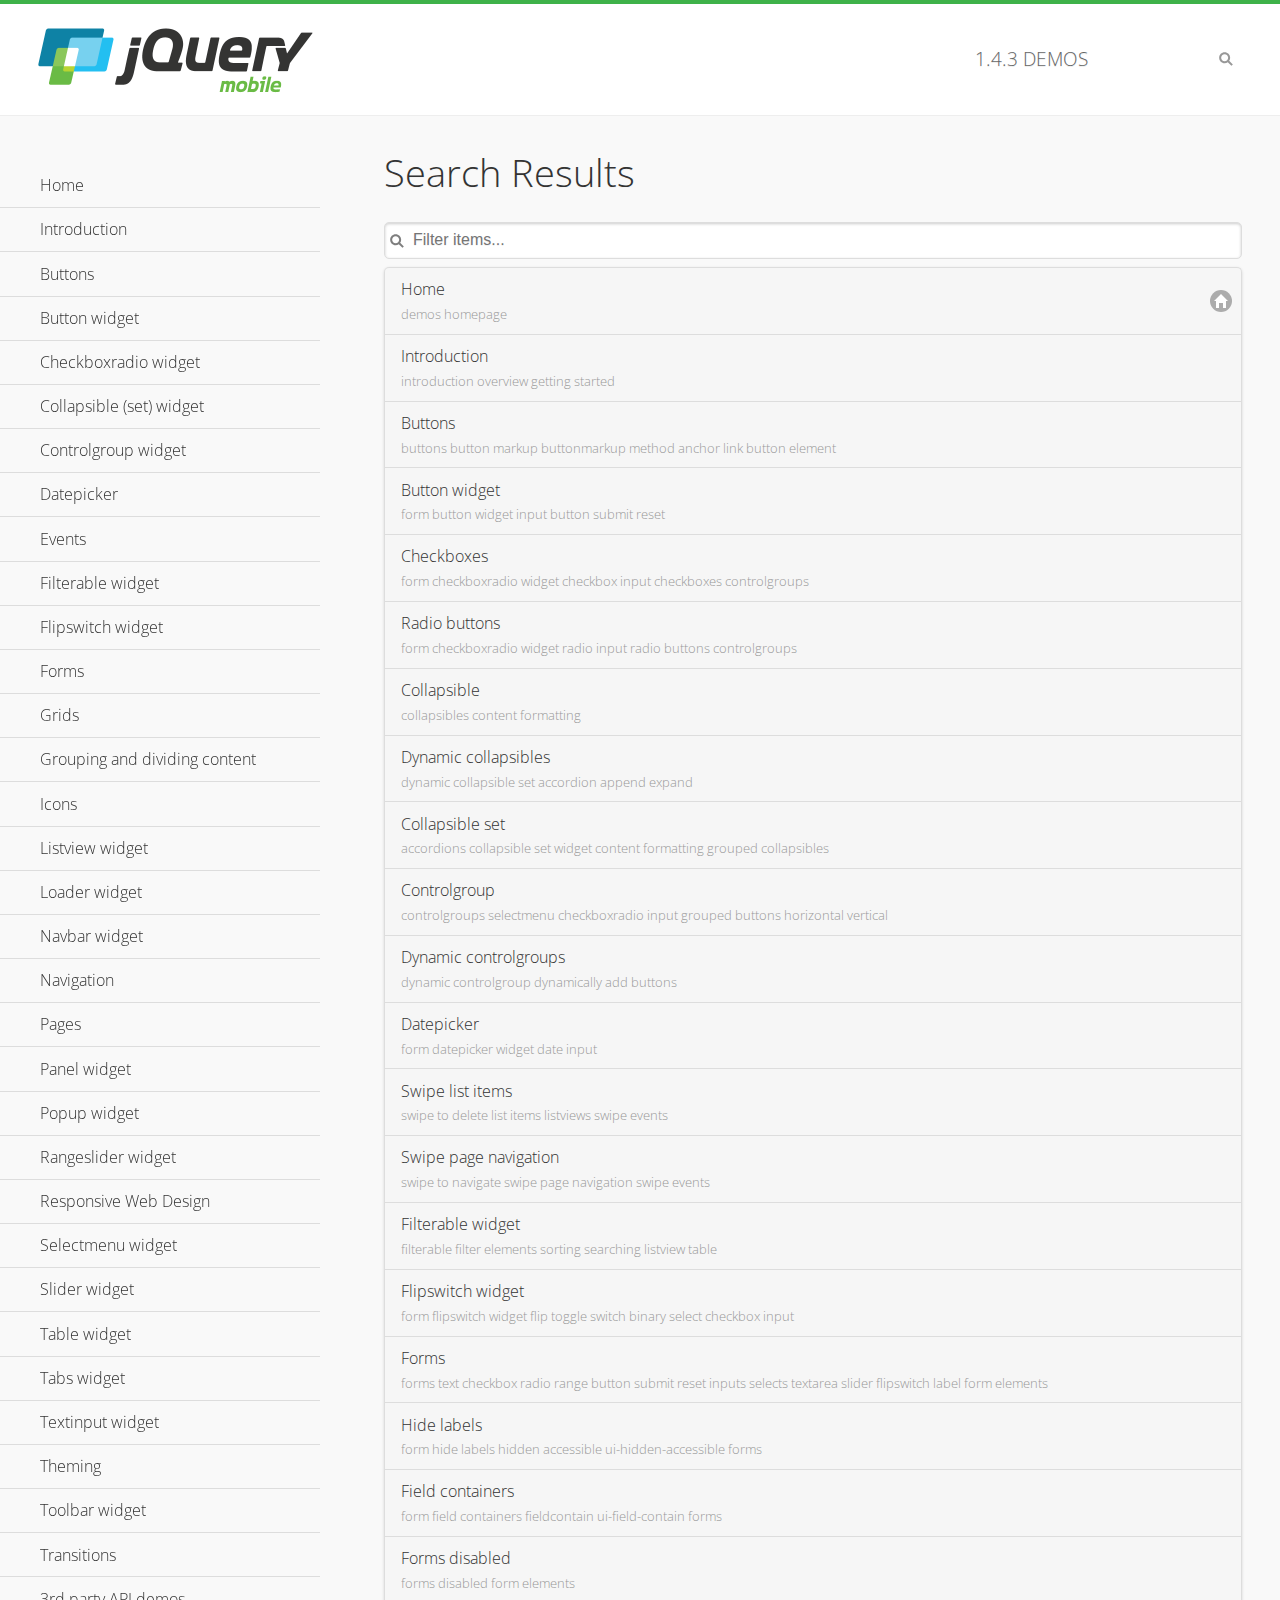
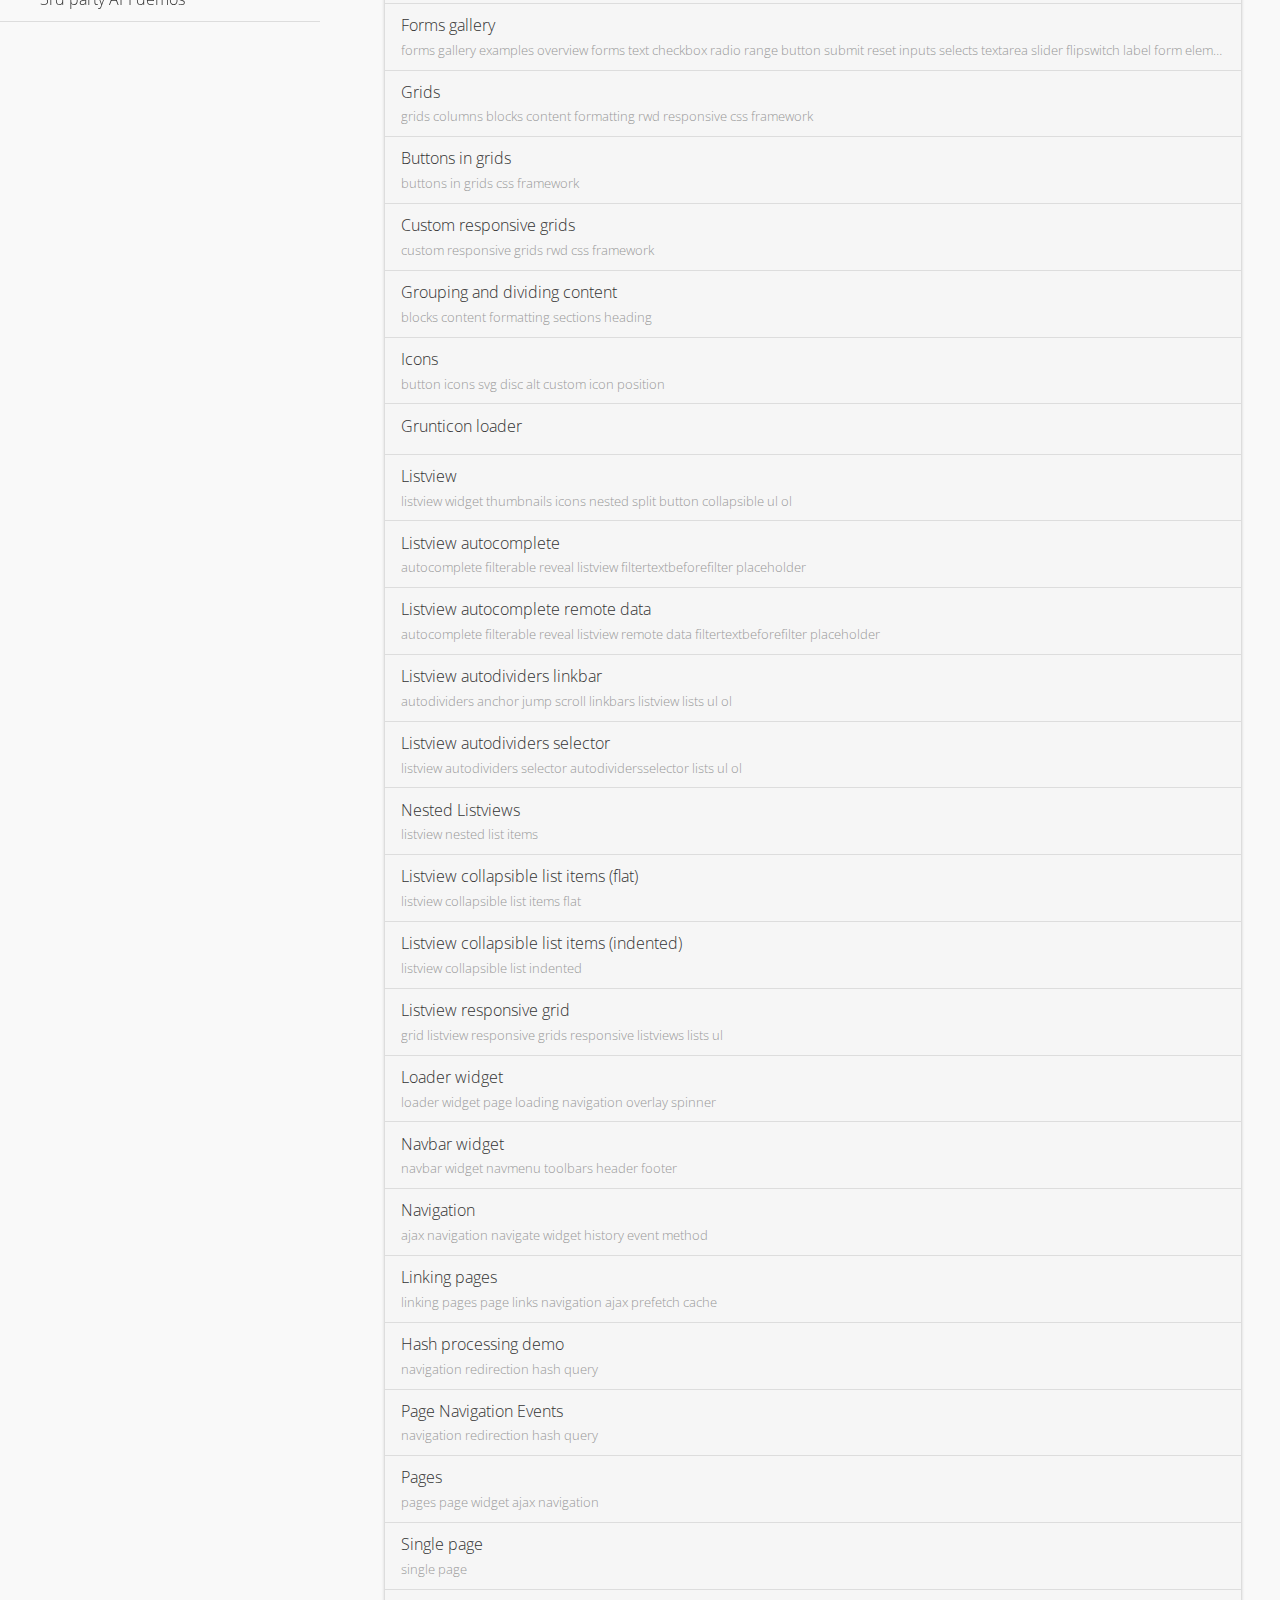
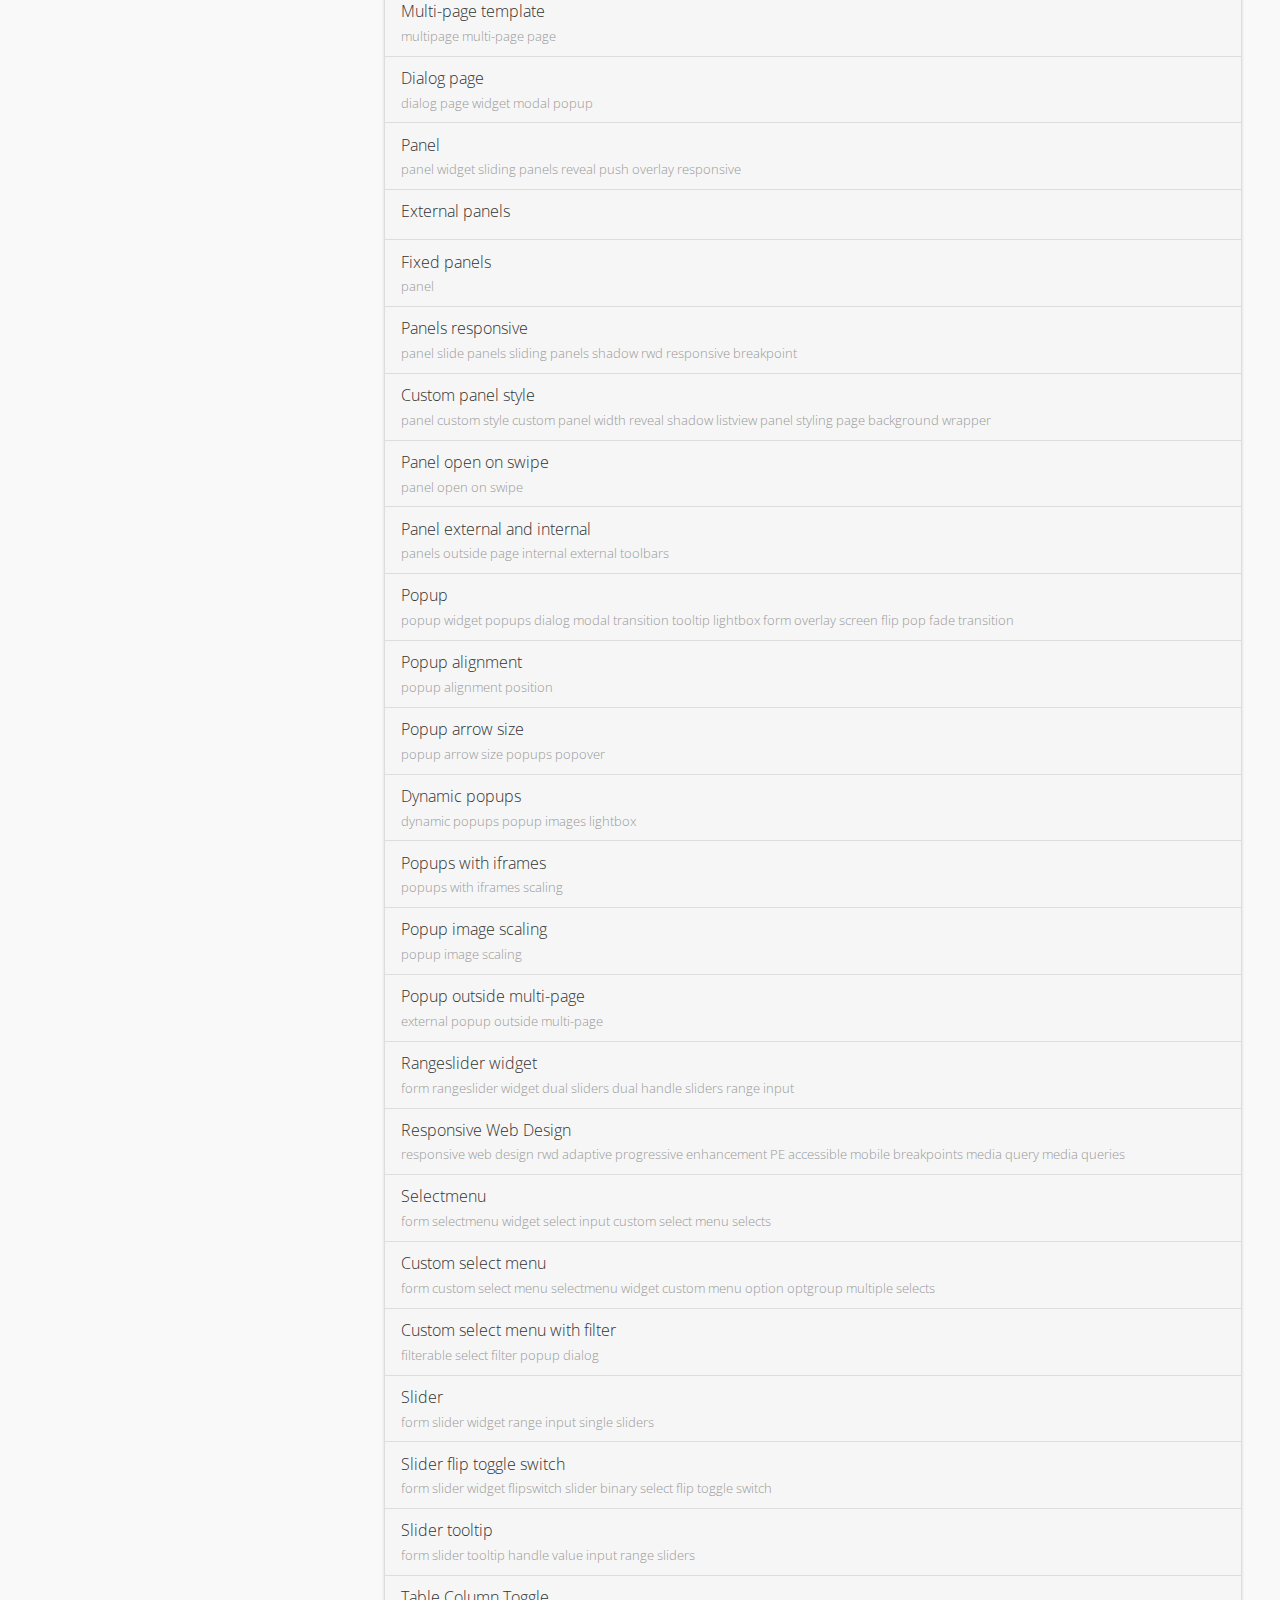
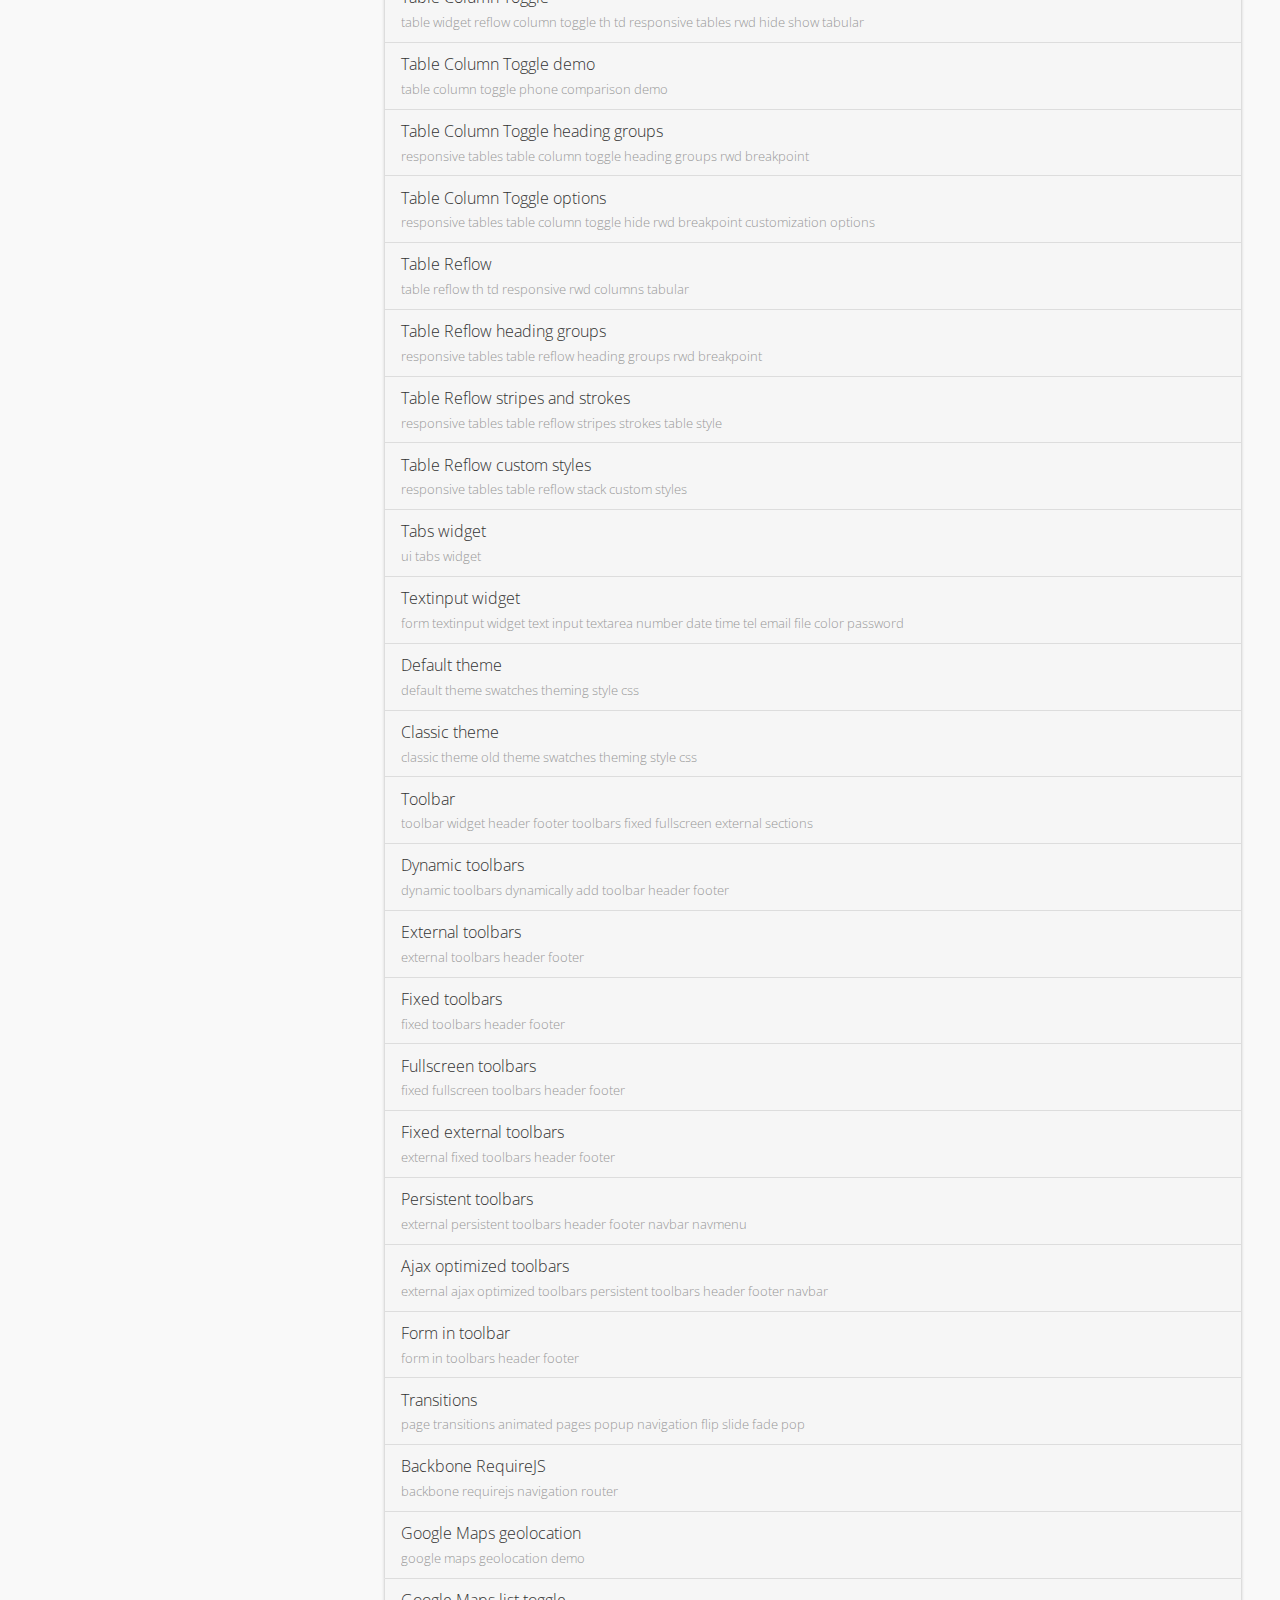
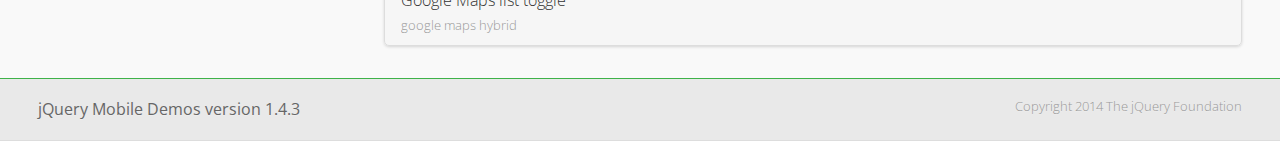
<file: jquery/demos/_search/index.html>
<!DOCTYPE html>
<html>
<head>
	<meta charset="utf-8">
	<meta name="viewport" content="width=device-width, initial-scale=1">
	<title>jQuery Mobile Demos</title>
	<link rel="stylesheet" href="../css/themes/default/jquery.mobile-1.4.3.min.css">
	<link rel="stylesheet" href="../_assets/css/jqm-demos.css">
	<link rel="shortcut icon" href="../_assets/favicon.ico">
    <link rel="stylesheet" href="http://fonts.googleapis.com/css?family=Open+Sans:300,400,700">
	<script src="../js/jquery.js"></script>
	<script src="../_assets/js/index.js"></script>
	<script src="../js/jquery.mobile-1.4.3.min.js"></script>

</head>
<body>
<div data-role="page" class="jqm-demos jqm-demos-index jqm-demos-search-results">

	<div data-role="header" class="jqm-header">
		<h2><a href="../" title="jQuery Mobile Demos home"><img src="../_assets/img/jquery-logo.png" alt="jQuery Mobile"></a></h2>
		<p><span class="jqm-version"></span> Demos</p>
		<a href="#" class="jqm-navmenu-link ui-btn ui-btn-icon-notext ui-corner-all ui-icon-bars ui-nodisc-icon ui-alt-icon ui-btn-left">Menu</a>
		<a href="#" class="jqm-search-link ui-btn ui-btn-icon-notext ui-corner-all ui-icon-search ui-nodisc-icon ui-alt-icon ui-btn-right">Search</a>
	</div><!-- /header -->

	<div role="main" class="ui-content jqm-content">

		<h1>Search Results</h1>

        <div class="jqm-search-results-wrap">
	        <ul class="jqm-list jqm-search-results-list">
<li data-filtertext="demos homepage" data-icon="home"><a href=".././">Home</a></li>
<li data-filtertext="introduction overview getting started"><a href="../intro/" data-ajax="false">Introduction</a></li>
<li data-filtertext="buttons button markup buttonmarkup method anchor link button element"><a href="../button-markup/" data-ajax="false">Buttons</a></li>
<li data-filtertext="form button widget input button submit reset"><a href="../button/" data-ajax="false">Button widget</a></li>
<li data-role="collapsible" data-enhanced="true" data-collapsed-icon="carat-d" data-expanded-icon="carat-u" data-iconpos="right" data-inset="false" class="ui-collapsible ui-collapsible-themed-content ui-collapsible-collapsed">
	<h3 class="ui-collapsible-heading ui-collapsible-heading-collapsed">
		<a href="#" class="ui-collapsible-heading-toggle ui-btn ui-btn-icon-right ui-btn-inherit ui-icon-carat-d">
		    Checkboxradio widget<span class="ui-collapsible-heading-status"> click to expand contents</span>
		</a>
	</h3>
	<div class="ui-collapsible-content ui-body-inherit ui-collapsible-content-collapsed" aria-hidden="true">
		<ul>
			<li data-filtertext="form checkboxradio widget checkbox input checkboxes controlgroups"><a href="../checkboxradio-checkbox/" data-ajax="false">Checkboxes</a></li>
			<li data-filtertext="form checkboxradio widget radio input radio buttons controlgroups"><a href="../checkboxradio-radio/" data-ajax="false">Radio buttons</a></li>
		</ul>
	</div>
</li>
<li data-role="collapsible" data-enhanced="true" data-collapsed-icon="carat-d" data-expanded-icon="carat-u" data-iconpos="right" data-inset="false" class="ui-collapsible ui-collapsible-themed-content ui-collapsible-collapsed">
	<h3 class="ui-collapsible-heading ui-collapsible-heading-collapsed">
		<a href="#" class="ui-collapsible-heading-toggle ui-btn ui-btn-icon-right ui-btn-inherit ui-icon-carat-d">
			Collapsible (set) widget<span class="ui-collapsible-heading-status"> click to expand contents</span>
		</a>
	</h3>
	<div class="ui-collapsible-content ui-body-inherit ui-collapsible-content-collapsed" aria-hidden="true">
		<ul>
			<li data-filtertext="collapsibles content formatting"><a href="../collapsible/" data-ajax="false">Collapsible</a></li>
			<li data-filtertext="dynamic collapsible set accordion append expand"><a href="../collapsible-dynamic/" data-ajax="false">Dynamic collapsibles</a></li>
			<li data-filtertext="accordions collapsible set widget content formatting grouped collapsibles"><a href="../collapsibleset/" data-ajax="false">Collapsible set</a></li>
		</ul>
	</div>
</li>
<li data-role="collapsible" data-enhanced="true" data-collapsed-icon="carat-d" data-expanded-icon="carat-u" data-iconpos="right" data-inset="false" class="ui-collapsible ui-collapsible-themed-content ui-collapsible-collapsed">
	<h3 class="ui-collapsible-heading ui-collapsible-heading-collapsed">
		<a href="#" class="ui-collapsible-heading-toggle ui-btn ui-btn-icon-right ui-btn-inherit ui-icon-carat-d">
			Controlgroup widget<span class="ui-collapsible-heading-status"> click to expand contents</span>
		</a>
	</h3>
	<div class="ui-collapsible-content ui-body-inherit ui-collapsible-content-collapsed" aria-hidden="true">
		<ul>
			<li data-filtertext="controlgroups selectmenu checkboxradio input grouped buttons horizontal vertical"><a href="../controlgroup/" data-ajax="false">Controlgroup</a></li>
			<li data-filtertext="dynamic controlgroup dynamically add buttons"><a href="../controlgroup-dynamic/" data-ajax="false">Dynamic controlgroups</a></li>
		</ul>
	</div>
</li>
<li data-filtertext="form datepicker widget date input"><a href="../datepicker/" data-ajax="false">Datepicker</a></li>
<li data-role="collapsible" data-enhanced="true" data-collapsed-icon="carat-d" data-expanded-icon="carat-u" data-iconpos="right" data-inset="false" class="ui-collapsible ui-collapsible-themed-content ui-collapsible-collapsed">
	<h3 class="ui-collapsible-heading ui-collapsible-heading-collapsed">
		<a href="#" class="ui-collapsible-heading-toggle ui-btn ui-btn-icon-right ui-btn-inherit ui-icon-carat-d">
			Events<span class="ui-collapsible-heading-status"> click to expand contents</span>
		</a>
	</h3>
	<div class="ui-collapsible-content ui-body-inherit ui-collapsible-content-collapsed" aria-hidden="true">
		<ul>
			<li data-filtertext="swipe to delete list items listviews swipe events"><a href="../swipe-list/" data-ajax="false">Swipe list items</a></li>
			<li data-filtertext="swipe to navigate swipe page navigation swipe events"><a href="../swipe-page/" data-ajax="false">Swipe page navigation</a></li>
		</ul>
	</div>
</li>
<li data-filtertext="filterable filter elements sorting searching listview table"><a href="../filterable/" data-ajax="false">Filterable widget</a></li>
<li data-filtertext="form flipswitch widget flip toggle switch binary select checkbox input"><a href="../flipswitch/" data-ajax="false">Flipswitch widget</a></li>
<li data-role="collapsible" data-enhanced="true" data-collapsed-icon="carat-d" data-expanded-icon="carat-u" data-iconpos="right" data-inset="false" class="ui-collapsible ui-collapsible-themed-content ui-collapsible-collapsed">
	<h3 class="ui-collapsible-heading ui-collapsible-heading-collapsed">
		<a href="#" class="ui-collapsible-heading-toggle ui-btn ui-btn-icon-right ui-btn-inherit ui-icon-carat-d">
			Forms<span class="ui-collapsible-heading-status"> click to expand contents</span>
		</a>
	</h3>
	<div class="ui-collapsible-content ui-body-inherit ui-collapsible-content-collapsed" aria-hidden="true">
		<ul>
			<li data-filtertext="forms text checkbox radio range button submit reset inputs selects textarea slider flipswitch label form elements"><a href="../forms/" data-ajax="false">Forms</a></li>
			<li data-filtertext="form hide labels hidden accessible ui-hidden-accessible forms"><a href="../forms-label-hidden-accessible/" data-ajax="false">Hide labels</a></li>
			<li data-filtertext="form field containers fieldcontain ui-field-contain forms"><a href="../forms-field-contain/" data-ajax="false">Field containers</a></li>
			<li data-filtertext="forms disabled form elements"><a href="../forms-disabled/" data-ajax="false">Forms disabled</a></li>
			<li data-filtertext="forms gallery examples overview forms text checkbox radio range button submit reset inputs selects textarea slider flipswitch label form elements"><a href="../forms-gallery/" data-ajax="false">Forms gallery</a></li>
		</ul>
	</div>
</li>
<li data-role="collapsible" data-enhanced="true" data-collapsed-icon="carat-d" data-expanded-icon="carat-u" data-iconpos="right" data-inset="false" class="ui-collapsible ui-collapsible-themed-content ui-collapsible-collapsed">
	<h3 class="ui-collapsible-heading ui-collapsible-heading-collapsed">
		<a href="#" class="ui-collapsible-heading-toggle ui-btn ui-btn-icon-right ui-btn-inherit ui-icon-carat-d">
			Grids<span class="ui-collapsible-heading-status"> click to expand contents</span>
		</a>
	</h3>
	<div class="ui-collapsible-content ui-body-inherit ui-collapsible-content-collapsed" aria-hidden="true">
		<ul>
			<li data-filtertext="grids columns blocks content formatting rwd responsive css framework"><a href="../grids/" data-ajax="false">Grids</a></li>
			<li data-filtertext="buttons in grids css framework"><a href="../grids-buttons/" data-ajax="false">Buttons in grids</a></li>
			<li data-filtertext="custom responsive grids rwd css framework"><a href="../grids-custom-responsive/" data-ajax="false">Custom responsive grids</a></li>
		</ul>
	</div>
</li>
<li data-filtertext="blocks content formatting sections heading"><a href="../body-bar-classes/" data-ajax="false">Grouping and dividing content</a></li>
<li data-role="collapsible" data-enhanced="true" data-collapsed-icon="carat-d" data-expanded-icon="carat-u" data-iconpos="right" data-inset="false" class="ui-collapsible ui-collapsible-themed-content ui-collapsible-collapsed">
	<h3 class="ui-collapsible-heading ui-collapsible-heading-collapsed">
		<a href="#" class="ui-collapsible-heading-toggle ui-btn ui-btn-icon-right ui-btn-inherit ui-icon-carat-d">
			Icons<span class="ui-collapsible-heading-status"> click to expand contents</span>
		</a>
	</h3>
	<div class="ui-collapsible-content ui-body-inherit ui-collapsible-content-collapsed" aria-hidden="true">
		<ul>
			<li data-filtertext="button icons svg disc alt custom icon position"><a href="../icons/" data-ajax="false">Icons</a></li>
			<li data-filtertext=""><a href="../icons-grunticon/" data-ajax="false">Grunticon loader</a></li>
		</ul>
	</div>
</li>
<li data-role="collapsible" data-enhanced="true" data-collapsed-icon="carat-d" data-expanded-icon="carat-u" data-iconpos="right" data-inset="false" class="ui-collapsible ui-collapsible-themed-content ui-collapsible-collapsed">
	<h3 class="ui-collapsible-heading ui-collapsible-heading-collapsed">
		<a href="#" class="ui-collapsible-heading-toggle ui-btn ui-btn-icon-right ui-btn-inherit ui-icon-carat-d">
			Listview widget<span class="ui-collapsible-heading-status"> click to expand contents</span>
		</a>
	</h3>
	<div class="ui-collapsible-content ui-body-inherit ui-collapsible-content-collapsed" aria-hidden="true">
		<ul>
			<li data-filtertext="listview widget thumbnails icons nested split button collapsible ul ol"><a href="../listview/" data-ajax="false">Listview</a></li>
			<li data-filtertext="autocomplete filterable reveal listview filtertextbeforefilter placeholder"><a href="../listview-autocomplete/" data-ajax="false">Listview autocomplete</a></li>
			<li data-filtertext="autocomplete filterable reveal listview remote data filtertextbeforefilter placeholder"><a href="../listview-autocomplete-remote/" data-ajax="false">Listview autocomplete remote data</a></li>
			<li data-filtertext="autodividers anchor jump scroll linkbars listview lists ul ol"><a href="../listview-autodividers-linkbar/" data-ajax="false">Listview autodividers linkbar</a></li>
			<li data-filtertext="listview autodividers selector autodividersselector lists ul ol"><a href="../listview-autodividers-selector/" data-ajax="false">Listview autodividers selector</a></li>
			<li data-filtertext="listview nested list items"><a href="../listview-nested-lists/" data-ajax="false">Nested Listviews</a></li>
			<li data-filtertext="listview collapsible list items flat"><a href="../listview-collapsible-item-flat/" data-ajax="false">Listview collapsible list items (flat)</a></li>
			<li data-filtertext="listview collapsible list indented"><a href="../listview-collapsible-item-indented/" data-ajax="false">Listview collapsible list items (indented)</a></li>
			<li data-filtertext="grid listview responsive grids responsive listviews lists ul"><a href="../listview-grid/" data-ajax="false">Listview responsive grid</a></li>
		</ul>
	</div>
</li>
<li data-filtertext="loader widget page loading navigation overlay spinner"><a href="../loader/" data-ajax="false">Loader widget</a></li>
<li data-filtertext="navbar widget navmenu toolbars header footer"><a href="../navbar/" data-ajax="false">Navbar widget</a></li>
<li data-role="collapsible" data-enhanced="true" data-collapsed-icon="carat-d" data-expanded-icon="carat-u" data-iconpos="right" data-inset="false" class="ui-collapsible ui-collapsible-themed-content ui-collapsible-collapsed">
	<h3 class="ui-collapsible-heading ui-collapsible-heading-collapsed">
		<a href="#" class="ui-collapsible-heading-toggle ui-btn ui-btn-icon-right ui-btn-inherit ui-icon-carat-d">
			Navigation<span class="ui-collapsible-heading-status"> click to expand contents</span>
		</a>
	</h3>
	<div class="ui-collapsible-content ui-body-inherit ui-collapsible-content-collapsed" aria-hidden="true">
		<ul>
			<li data-filtertext="ajax navigation navigate widget history event method"><a href="../navigation/" data-ajax="false">Navigation</a></li>
			<li data-filtertext="linking pages page links navigation ajax prefetch cache"><a href="../navigation-linking-pages/" data-ajax="false">Linking pages</a></li>
			<!-- <li data-filtertext="php redirect server redirection server-side navigation"><a href="../navigation-php-redirect/" data-ajax="false">PHP redirect demo</a></li>-->
			<li data-filtertext="navigation redirection hash query"><a href="../navigation-hash-processing/" data-ajax="false">Hash processing demo</a></li>
			<li data-filtertext="navigation redirection hash query"><a href="../page-events/" data-ajax="false">Page Navigation Events</a></li>
		</ul>
	</div>
</li>
<li data-role="collapsible" data-enhanced="true" data-collapsed-icon="carat-d" data-expanded-icon="carat-u" data-iconpos="right" data-inset="false" class="ui-collapsible ui-collapsible-themed-content ui-collapsible-collapsed">
	<h3 class="ui-collapsible-heading ui-collapsible-heading-collapsed">
		<a href="#" class="ui-collapsible-heading-toggle ui-btn ui-btn-icon-right ui-btn-inherit ui-icon-carat-d">
			Pages<span class="ui-collapsible-heading-status"> click to expand contents</span>
		</a>
	</h3>
	<div class="ui-collapsible-content ui-body-inherit ui-collapsible-content-collapsed" aria-hidden="true">
		<ul>
			<li data-filtertext="pages page widget ajax navigation"><a href="../pages/" data-ajax="false">Pages</a></li>
			<li data-filtertext="single page"><a href="../pages-single-page/" data-ajax="false">Single page</a></li>
			<li data-filtertext="multipage multi-page page"><a href="../pages-multi-page/" data-ajax="false">Multi-page template</a></li>
			<li data-filtertext="dialog page widget modal popup"><a href="../pages-dialog/" data-ajax="false">Dialog page</a></li>
		</ul>
	</div>
</li>
<li data-role="collapsible" data-enhanced="true" data-collapsed-icon="carat-d" data-expanded-icon="carat-u" data-iconpos="right" data-inset="false" class="ui-collapsible ui-collapsible-themed-content ui-collapsible-collapsed">
	<h3 class="ui-collapsible-heading ui-collapsible-heading-collapsed">
		<a href="#" class="ui-collapsible-heading-toggle ui-btn ui-btn-icon-right ui-btn-inherit ui-icon-carat-d">
			Panel widget<span class="ui-collapsible-heading-status"> click to expand contents</span>
		</a>
	</h3>
	<div class="ui-collapsible-content ui-body-inherit ui-collapsible-content-collapsed" aria-hidden="true">
		<ul>
			<li data-filtertext="panel widget sliding panels reveal push overlay responsive"><a href="../panel/" data-ajax="false">Panel</a></li>
			<li data-filtertext=""><a href="../panel-external/" data-ajax="false">External panels</a></li>
			<li data-filtertext="panel "><a href="../panel-fixed/" data-ajax="false">Fixed panels</a></li>
			<li data-filtertext="panel slide panels sliding panels shadow rwd responsive breakpoint"><a href="../panel-responsive/" data-ajax="false">Panels responsive</a></li>
			<li data-filtertext="panel custom style custom panel width reveal shadow listview panel styling page background wrapper"><a href="../panel-styling/" data-ajax="false">Custom panel style</a></li>
			<li data-filtertext="panel open on swipe"><a href="../panel-swipe-open/" data-ajax="false">Panel open on swipe</a></li>
			<li data-filtertext="panels outside page internal external toolbars"><a href="../panel-external-internal/" data-ajax="false">Panel external and internal</a></li>
		</ul>
	</div>
</li>
<li data-role="collapsible" data-enhanced="true" data-collapsed-icon="carat-d" data-expanded-icon="carat-u" data-iconpos="right" data-inset="false" class="ui-collapsible ui-collapsible-themed-content ui-collapsible-collapsed">
	<h3 class="ui-collapsible-heading ui-collapsible-heading-collapsed">
		<a href="#" class="ui-collapsible-heading-toggle ui-btn ui-btn-icon-right ui-btn-inherit ui-icon-carat-d">
			Popup widget<span class="ui-collapsible-heading-status"> click to expand contents</span>
		</a>
	</h3>
	<div class="ui-collapsible-content ui-body-inherit ui-collapsible-content-collapsed" aria-hidden="true">
		<ul>
			<li data-filtertext="popup widget popups dialog modal transition tooltip lightbox form overlay screen flip pop fade transition"><a href="../popup/" data-ajax="false">Popup</a></li>
			<li data-filtertext="popup alignment position"><a href="../popup-alignment/" data-ajax="false">Popup alignment</a></li>
			<li data-filtertext="popup arrow size popups popover"><a href="../popup-arrow-size/" data-ajax="false">Popup arrow size</a></li>
			<li data-filtertext="dynamic popups popup images lightbox"><a href="../popup-dynamic/" data-ajax="false">Dynamic popups</a></li>
			<li data-filtertext="popups with iframes scaling"><a href="../popup-iframe/" data-ajax="false">Popups with iframes</a></li>
			<li data-filtertext="popup image scaling"><a href="../popup-image-scaling/" data-ajax="false">Popup image scaling</a></li>
			<li data-filtertext="external popup outside multi-page"><a href="../popup-outside-multipage/" data-ajax="false">Popup outside multi-page</a></li>
		</ul>
	</div>
</li>
<li data-filtertext="form rangeslider widget dual sliders dual handle sliders range input"><a href="../rangeslider/" data-ajax="false">Rangeslider widget</a></li>
<li data-filtertext="responsive web design rwd adaptive progressive enhancement PE accessible mobile breakpoints media query media queries"><a href="../rwd/" data-ajax="false">Responsive Web Design</a></li>
<li data-role="collapsible" data-enhanced="true" data-collapsed-icon="carat-d" data-expanded-icon="carat-u" data-iconpos="right" data-inset="false" class="ui-collapsible ui-collapsible-themed-content ui-collapsible-collapsed">
	<h3 class="ui-collapsible-heading ui-collapsible-heading-collapsed">
		<a href="#" class="ui-collapsible-heading-toggle ui-btn ui-btn-icon-right ui-btn-inherit ui-icon-carat-d">
			Selectmenu widget<span class="ui-collapsible-heading-status"> click to expand contents</span>
		</a>
	</h3>
	<div class="ui-collapsible-content ui-body-inherit ui-collapsible-content-collapsed" aria-hidden="true">
		<ul>
			<li data-filtertext="form selectmenu widget select input custom select menu selects"><a href="../selectmenu/" data-ajax="false">Selectmenu</a></li>
			<li data-filtertext="form custom select menu selectmenu widget custom menu option optgroup multiple selects"><a href="../selectmenu-custom/" data-ajax="false">Custom select menu</a></li>
			<li data-filtertext="filterable select filter popup dialog"><a href="../selectmenu-custom-filter/" data-ajax="false">Custom select menu with filter</a></li>
		</ul>
	</div>
</li>
<li data-role="collapsible" data-enhanced="true" data-collapsed-icon="carat-d" data-expanded-icon="carat-u" data-iconpos="right" data-inset="false" class="ui-collapsible ui-collapsible-themed-content ui-collapsible-collapsed">
	<h3 class="ui-collapsible-heading ui-collapsible-heading-collapsed">
		<a href="#" class="ui-collapsible-heading-toggle ui-btn ui-btn-icon-right ui-btn-inherit ui-icon-carat-d">
			Slider widget<span class="ui-collapsible-heading-status"> click to expand contents</span>
		</a>
	</h3>
	<div class="ui-collapsible-content ui-body-inherit ui-collapsible-content-collapsed" aria-hidden="true">
		<ul>
			<li data-filtertext="form slider widget range input single sliders"><a href="../slider/" data-ajax="false">Slider</a></li>
			<li data-filtertext="form slider widget flipswitch slider binary select flip toggle switch"><a href="../slider-flipswitch/" data-ajax="false">Slider flip toggle switch</a></li>
			<li data-filtertext="form slider tooltip handle value input range sliders"><a href="../slider-tooltip/" data-ajax="false">Slider tooltip</a></li>
		</ul>
	</div>
</li>
<li data-role="collapsible" data-enhanced="true" data-collapsed-icon="carat-d" data-expanded-icon="carat-u" data-iconpos="right" data-inset="false" class="ui-collapsible ui-collapsible-themed-content ui-collapsible-collapsed">
	<h3 class="ui-collapsible-heading ui-collapsible-heading-collapsed">
		<a href="#" class="ui-collapsible-heading-toggle ui-btn ui-btn-icon-right ui-btn-inherit ui-icon-carat-d">
			Table widget<span class="ui-collapsible-heading-status"> click to expand contents</span>
		</a>
	</h3>
	<div class="ui-collapsible-content ui-body-inherit ui-collapsible-content-collapsed" aria-hidden="true">
		<ul>
			<li data-filtertext="table widget reflow column toggle th td responsive tables rwd hide show tabular"><a href="../table-column-toggle/" data-ajax="false">Table Column Toggle</a></li>
			<li data-filtertext="table column toggle phone comparison demo"><a href="../table-column-toggle-example/" data-ajax="false">Table Column Toggle demo</a></li>
			<li data-filtertext="responsive tables table column toggle heading groups rwd breakpoint"><a href="../table-column-toggle-heading-groups/" data-ajax="false">Table Column Toggle heading groups</a></li>
			<li data-filtertext="responsive tables table column toggle hide rwd breakpoint customization options"><a href="../table-column-toggle-options/" data-ajax="false">Table Column Toggle options</a></li>
			<li data-filtertext="table reflow th td responsive rwd columns tabular"><a href="../table-reflow/" data-ajax="false">Table Reflow</a></li>
			<li data-filtertext="responsive tables table reflow heading groups rwd breakpoint"><a href="../table-reflow-heading-groups/" data-ajax="false">Table Reflow heading groups</a></li>
			<li data-filtertext="responsive tables table reflow stripes strokes table style"><a href="../table-reflow-stripes-strokes/" data-ajax="false">Table Reflow stripes and strokes</a></li>
			<li data-filtertext="responsive tables table reflow stack custom styles"><a href="../table-reflow-styling/" data-ajax="false">Table Reflow custom styles</a></li>
		</ul>
	</div>
</li>
<li data-filtertext="ui tabs widget"><a href="../tabs/" data-ajax="false">Tabs widget</a></li>
<li data-filtertext="form textinput widget text input textarea number date time tel email file color password"><a href="../textinput/" data-ajax="false">Textinput widget</a></li>
<li data-role="collapsible" data-enhanced="true" data-collapsed-icon="carat-d" data-expanded-icon="carat-u" data-iconpos="right" data-inset="false" class="ui-collapsible ui-collapsible-themed-content ui-collapsible-collapsed">
	<h3 class="ui-collapsible-heading ui-collapsible-heading-collapsed">
		<a href="#" class="ui-collapsible-heading-toggle ui-btn ui-btn-icon-right ui-btn-inherit ui-icon-carat-d">
			Theming<span class="ui-collapsible-heading-status"> click to expand contents</span>
		</a>
	</h3>
	<div class="ui-collapsible-content ui-body-inherit ui-collapsible-content-collapsed" aria-hidden="true">
		<ul>
			<li data-filtertext="default theme swatches theming style css"><a href="../theme-default/" data-ajax="false">Default theme</a></li>
			<li data-filtertext="classic theme old theme swatches theming style css"><a href="../theme-classic/" data-ajax="false">Classic theme</a></li>
		</ul>
	</div>
</li>
<li data-role="collapsible" data-enhanced="true" data-collapsed-icon="carat-d" data-expanded-icon="carat-u" data-iconpos="right" data-inset="false" class="ui-collapsible ui-collapsible-themed-content ui-collapsible-collapsed">
	<h3 class="ui-collapsible-heading ui-collapsible-heading-collapsed">
		<a href="#" class="ui-collapsible-heading-toggle ui-btn ui-btn-icon-right ui-btn-inherit ui-icon-carat-d">
			Toolbar widget<span class="ui-collapsible-heading-status"> click to expand contents</span>
		</a>
	</h3>
	<div class="ui-collapsible-content ui-body-inherit ui-collapsible-content-collapsed" aria-hidden="true">
		<ul>
			<li data-filtertext="toolbar widget header footer toolbars fixed fullscreen external sections"><a href="../toolbar/" data-ajax="false">Toolbar</a></li>
			<li data-filtertext="dynamic toolbars dynamically add toolbar header footer"><a href="../toolbar-dynamic/" data-ajax="false">Dynamic toolbars</a></li>
			<li data-filtertext="external toolbars header footer"><a href="../toolbar-external/" data-ajax="false">External toolbars</a></li>
			<li data-filtertext="fixed toolbars header footer"><a href="../toolbar-fixed/" data-ajax="false">Fixed toolbars</a></li>
			<li data-filtertext="fixed fullscreen toolbars header footer"><a href="../toolbar-fixed-fullscreen/" data-ajax="false">Fullscreen toolbars</a></li>
			<li data-filtertext="external fixed toolbars header footer"><a href="../toolbar-fixed-external/" data-ajax="false">Fixed external toolbars</a></li>
			<li data-filtertext="external persistent toolbars header footer navbar navmenu"><a href="../toolbar-fixed-persistent/" data-ajax="false">Persistent toolbars</a></li>
			<li data-filtertext="external ajax optimized toolbars persistent toolbars header footer navbar"><a href="../toolbar-fixed-persistent-optimized/" data-ajax="false">Ajax optimized toolbars</a></li>
			<li data-filtertext="form in toolbars header footer"><a href="../toolbar-fixed-forms/" data-ajax="false">Form in toolbar</a></li>
		</ul>
	</div>
</li>
<li data-filtertext="page transitions animated pages popup navigation flip slide fade pop"><a href="../transitions/" data-ajax="false">Transitions</a></li>
<li data-role="collapsible" data-enhanced="true" data-collapsed-icon="carat-d" data-expanded-icon="carat-u" data-iconpos="right" data-inset="false" class="ui-collapsible ui-collapsible-themed-content ui-collapsible-collapsed">
	<h3 class="ui-collapsible-heading ui-collapsible-heading-collapsed">
		<a href="#" class="ui-collapsible-heading-toggle ui-btn ui-btn-icon-right ui-btn-inherit ui-icon-carat-d">
			3rd party API demos<span class="ui-collapsible-heading-status"> click to expand contents</span>
		</a>
	</h3>
	<div class="ui-collapsible-content ui-body-inherit ui-collapsible-content-collapsed" aria-hidden="true">
		<ul>
			<li data-filtertext="backbone requirejs navigation router"><a href="../backbone-requirejs/" data-ajax="false">Backbone RequireJS</a></li>
			<li data-filtertext="google maps geolocation demo"><a href="../map-geolocation/" data-ajax="false">Google Maps geolocation</a></li>
			<li data-filtertext="google maps hybrid"><a href="../map-list-toggle/" data-ajax="false">Google Maps list toggle</a></li>
		</ul>
	</div>
</li>



	        </ul>
	    </div>

	</div><!-- /content -->
	    <div data-role="panel" class="jqm-navmenu-panel" data-position="left" data-display="overlay" data-theme="a">
	    	<ul class="jqm-list ui-alt-icon ui-nodisc-icon">
<li data-filtertext="demos homepage" data-icon="home"><a href=".././">Home</a></li>
<li data-filtertext="introduction overview getting started"><a href="../intro/" data-ajax="false">Introduction</a></li>
<li data-filtertext="buttons button markup buttonmarkup method anchor link button element"><a href="../button-markup/" data-ajax="false">Buttons</a></li>
<li data-filtertext="form button widget input button submit reset"><a href="../button/" data-ajax="false">Button widget</a></li>
<li data-role="collapsible" data-enhanced="true" data-collapsed-icon="carat-d" data-expanded-icon="carat-u" data-iconpos="right" data-inset="false" class="ui-collapsible ui-collapsible-themed-content ui-collapsible-collapsed">
	<h3 class="ui-collapsible-heading ui-collapsible-heading-collapsed">
		<a href="#" class="ui-collapsible-heading-toggle ui-btn ui-btn-icon-right ui-btn-inherit ui-icon-carat-d">
		    Checkboxradio widget<span class="ui-collapsible-heading-status"> click to expand contents</span>
		</a>
	</h3>
	<div class="ui-collapsible-content ui-body-inherit ui-collapsible-content-collapsed" aria-hidden="true">
		<ul>
			<li data-filtertext="form checkboxradio widget checkbox input checkboxes controlgroups"><a href="../checkboxradio-checkbox/" data-ajax="false">Checkboxes</a></li>
			<li data-filtertext="form checkboxradio widget radio input radio buttons controlgroups"><a href="../checkboxradio-radio/" data-ajax="false">Radio buttons</a></li>
		</ul>
	</div>
</li>
<li data-role="collapsible" data-enhanced="true" data-collapsed-icon="carat-d" data-expanded-icon="carat-u" data-iconpos="right" data-inset="false" class="ui-collapsible ui-collapsible-themed-content ui-collapsible-collapsed">
	<h3 class="ui-collapsible-heading ui-collapsible-heading-collapsed">
		<a href="#" class="ui-collapsible-heading-toggle ui-btn ui-btn-icon-right ui-btn-inherit ui-icon-carat-d">
			Collapsible (set) widget<span class="ui-collapsible-heading-status"> click to expand contents</span>
		</a>
	</h3>
	<div class="ui-collapsible-content ui-body-inherit ui-collapsible-content-collapsed" aria-hidden="true">
		<ul>
			<li data-filtertext="collapsibles content formatting"><a href="../collapsible/" data-ajax="false">Collapsible</a></li>
			<li data-filtertext="dynamic collapsible set accordion append expand"><a href="../collapsible-dynamic/" data-ajax="false">Dynamic collapsibles</a></li>
			<li data-filtertext="accordions collapsible set widget content formatting grouped collapsibles"><a href="../collapsibleset/" data-ajax="false">Collapsible set</a></li>
		</ul>
	</div>
</li>
<li data-role="collapsible" data-enhanced="true" data-collapsed-icon="carat-d" data-expanded-icon="carat-u" data-iconpos="right" data-inset="false" class="ui-collapsible ui-collapsible-themed-content ui-collapsible-collapsed">
	<h3 class="ui-collapsible-heading ui-collapsible-heading-collapsed">
		<a href="#" class="ui-collapsible-heading-toggle ui-btn ui-btn-icon-right ui-btn-inherit ui-icon-carat-d">
			Controlgroup widget<span class="ui-collapsible-heading-status"> click to expand contents</span>
		</a>
	</h3>
	<div class="ui-collapsible-content ui-body-inherit ui-collapsible-content-collapsed" aria-hidden="true">
		<ul>
			<li data-filtertext="controlgroups selectmenu checkboxradio input grouped buttons horizontal vertical"><a href="../controlgroup/" data-ajax="false">Controlgroup</a></li>
			<li data-filtertext="dynamic controlgroup dynamically add buttons"><a href="../controlgroup-dynamic/" data-ajax="false">Dynamic controlgroups</a></li>
		</ul>
	</div>
</li>
<li data-filtertext="form datepicker widget date input"><a href="../datepicker/" data-ajax="false">Datepicker</a></li>
<li data-role="collapsible" data-enhanced="true" data-collapsed-icon="carat-d" data-expanded-icon="carat-u" data-iconpos="right" data-inset="false" class="ui-collapsible ui-collapsible-themed-content ui-collapsible-collapsed">
	<h3 class="ui-collapsible-heading ui-collapsible-heading-collapsed">
		<a href="#" class="ui-collapsible-heading-toggle ui-btn ui-btn-icon-right ui-btn-inherit ui-icon-carat-d">
			Events<span class="ui-collapsible-heading-status"> click to expand contents</span>
		</a>
	</h3>
	<div class="ui-collapsible-content ui-body-inherit ui-collapsible-content-collapsed" aria-hidden="true">
		<ul>
			<li data-filtertext="swipe to delete list items listviews swipe events"><a href="../swipe-list/" data-ajax="false">Swipe list items</a></li>
			<li data-filtertext="swipe to navigate swipe page navigation swipe events"><a href="../swipe-page/" data-ajax="false">Swipe page navigation</a></li>
		</ul>
	</div>
</li>
<li data-filtertext="filterable filter elements sorting searching listview table"><a href="../filterable/" data-ajax="false">Filterable widget</a></li>
<li data-filtertext="form flipswitch widget flip toggle switch binary select checkbox input"><a href="../flipswitch/" data-ajax="false">Flipswitch widget</a></li>
<li data-role="collapsible" data-enhanced="true" data-collapsed-icon="carat-d" data-expanded-icon="carat-u" data-iconpos="right" data-inset="false" class="ui-collapsible ui-collapsible-themed-content ui-collapsible-collapsed">
	<h3 class="ui-collapsible-heading ui-collapsible-heading-collapsed">
		<a href="#" class="ui-collapsible-heading-toggle ui-btn ui-btn-icon-right ui-btn-inherit ui-icon-carat-d">
			Forms<span class="ui-collapsible-heading-status"> click to expand contents</span>
		</a>
	</h3>
	<div class="ui-collapsible-content ui-body-inherit ui-collapsible-content-collapsed" aria-hidden="true">
		<ul>
			<li data-filtertext="forms text checkbox radio range button submit reset inputs selects textarea slider flipswitch label form elements"><a href="../forms/" data-ajax="false">Forms</a></li>
			<li data-filtertext="form hide labels hidden accessible ui-hidden-accessible forms"><a href="../forms-label-hidden-accessible/" data-ajax="false">Hide labels</a></li>
			<li data-filtertext="form field containers fieldcontain ui-field-contain forms"><a href="../forms-field-contain/" data-ajax="false">Field containers</a></li>
			<li data-filtertext="forms disabled form elements"><a href="../forms-disabled/" data-ajax="false">Forms disabled</a></li>
			<li data-filtertext="forms gallery examples overview forms text checkbox radio range button submit reset inputs selects textarea slider flipswitch label form elements"><a href="../forms-gallery/" data-ajax="false">Forms gallery</a></li>
		</ul>
	</div>
</li>
<li data-role="collapsible" data-enhanced="true" data-collapsed-icon="carat-d" data-expanded-icon="carat-u" data-iconpos="right" data-inset="false" class="ui-collapsible ui-collapsible-themed-content ui-collapsible-collapsed">
	<h3 class="ui-collapsible-heading ui-collapsible-heading-collapsed">
		<a href="#" class="ui-collapsible-heading-toggle ui-btn ui-btn-icon-right ui-btn-inherit ui-icon-carat-d">
			Grids<span class="ui-collapsible-heading-status"> click to expand contents</span>
		</a>
	</h3>
	<div class="ui-collapsible-content ui-body-inherit ui-collapsible-content-collapsed" aria-hidden="true">
		<ul>
			<li data-filtertext="grids columns blocks content formatting rwd responsive css framework"><a href="../grids/" data-ajax="false">Grids</a></li>
			<li data-filtertext="buttons in grids css framework"><a href="../grids-buttons/" data-ajax="false">Buttons in grids</a></li>
			<li data-filtertext="custom responsive grids rwd css framework"><a href="../grids-custom-responsive/" data-ajax="false">Custom responsive grids</a></li>
		</ul>
	</div>
</li>
<li data-filtertext="blocks content formatting sections heading"><a href="../body-bar-classes/" data-ajax="false">Grouping and dividing content</a></li>
<li data-role="collapsible" data-enhanced="true" data-collapsed-icon="carat-d" data-expanded-icon="carat-u" data-iconpos="right" data-inset="false" class="ui-collapsible ui-collapsible-themed-content ui-collapsible-collapsed">
	<h3 class="ui-collapsible-heading ui-collapsible-heading-collapsed">
		<a href="#" class="ui-collapsible-heading-toggle ui-btn ui-btn-icon-right ui-btn-inherit ui-icon-carat-d">
			Icons<span class="ui-collapsible-heading-status"> click to expand contents</span>
		</a>
	</h3>
	<div class="ui-collapsible-content ui-body-inherit ui-collapsible-content-collapsed" aria-hidden="true">
		<ul>
			<li data-filtertext="button icons svg disc alt custom icon position"><a href="../icons/" data-ajax="false">Icons</a></li>
			<li data-filtertext=""><a href="../icons-grunticon/" data-ajax="false">Grunticon loader</a></li>
		</ul>
	</div>
</li>
<li data-role="collapsible" data-enhanced="true" data-collapsed-icon="carat-d" data-expanded-icon="carat-u" data-iconpos="right" data-inset="false" class="ui-collapsible ui-collapsible-themed-content ui-collapsible-collapsed">
	<h3 class="ui-collapsible-heading ui-collapsible-heading-collapsed">
		<a href="#" class="ui-collapsible-heading-toggle ui-btn ui-btn-icon-right ui-btn-inherit ui-icon-carat-d">
			Listview widget<span class="ui-collapsible-heading-status"> click to expand contents</span>
		</a>
	</h3>
	<div class="ui-collapsible-content ui-body-inherit ui-collapsible-content-collapsed" aria-hidden="true">
		<ul>
			<li data-filtertext="listview widget thumbnails icons nested split button collapsible ul ol"><a href="../listview/" data-ajax="false">Listview</a></li>
			<li data-filtertext="autocomplete filterable reveal listview filtertextbeforefilter placeholder"><a href="../listview-autocomplete/" data-ajax="false">Listview autocomplete</a></li>
			<li data-filtertext="autocomplete filterable reveal listview remote data filtertextbeforefilter placeholder"><a href="../listview-autocomplete-remote/" data-ajax="false">Listview autocomplete remote data</a></li>
			<li data-filtertext="autodividers anchor jump scroll linkbars listview lists ul ol"><a href="../listview-autodividers-linkbar/" data-ajax="false">Listview autodividers linkbar</a></li>
			<li data-filtertext="listview autodividers selector autodividersselector lists ul ol"><a href="../listview-autodividers-selector/" data-ajax="false">Listview autodividers selector</a></li>
			<li data-filtertext="listview nested list items"><a href="../listview-nested-lists/" data-ajax="false">Nested Listviews</a></li>
			<li data-filtertext="listview collapsible list items flat"><a href="../listview-collapsible-item-flat/" data-ajax="false">Listview collapsible list items (flat)</a></li>
			<li data-filtertext="listview collapsible list indented"><a href="../listview-collapsible-item-indented/" data-ajax="false">Listview collapsible list items (indented)</a></li>
			<li data-filtertext="grid listview responsive grids responsive listviews lists ul"><a href="../listview-grid/" data-ajax="false">Listview responsive grid</a></li>
		</ul>
	</div>
</li>
<li data-filtertext="loader widget page loading navigation overlay spinner"><a href="../loader/" data-ajax="false">Loader widget</a></li>
<li data-filtertext="navbar widget navmenu toolbars header footer"><a href="../navbar/" data-ajax="false">Navbar widget</a></li>
<li data-role="collapsible" data-enhanced="true" data-collapsed-icon="carat-d" data-expanded-icon="carat-u" data-iconpos="right" data-inset="false" class="ui-collapsible ui-collapsible-themed-content ui-collapsible-collapsed">
	<h3 class="ui-collapsible-heading ui-collapsible-heading-collapsed">
		<a href="#" class="ui-collapsible-heading-toggle ui-btn ui-btn-icon-right ui-btn-inherit ui-icon-carat-d">
			Navigation<span class="ui-collapsible-heading-status"> click to expand contents</span>
		</a>
	</h3>
	<div class="ui-collapsible-content ui-body-inherit ui-collapsible-content-collapsed" aria-hidden="true">
		<ul>
			<li data-filtertext="ajax navigation navigate widget history event method"><a href="../navigation/" data-ajax="false">Navigation</a></li>
			<li data-filtertext="linking pages page links navigation ajax prefetch cache"><a href="../navigation-linking-pages/" data-ajax="false">Linking pages</a></li>
			<!-- <li data-filtertext="php redirect server redirection server-side navigation"><a href="../navigation-php-redirect/" data-ajax="false">PHP redirect demo</a></li>-->
			<li data-filtertext="navigation redirection hash query"><a href="../navigation-hash-processing/" data-ajax="false">Hash processing demo</a></li>
			<li data-filtertext="navigation redirection hash query"><a href="../page-events/" data-ajax="false">Page Navigation Events</a></li>
		</ul>
	</div>
</li>
<li data-role="collapsible" data-enhanced="true" data-collapsed-icon="carat-d" data-expanded-icon="carat-u" data-iconpos="right" data-inset="false" class="ui-collapsible ui-collapsible-themed-content ui-collapsible-collapsed">
	<h3 class="ui-collapsible-heading ui-collapsible-heading-collapsed">
		<a href="#" class="ui-collapsible-heading-toggle ui-btn ui-btn-icon-right ui-btn-inherit ui-icon-carat-d">
			Pages<span class="ui-collapsible-heading-status"> click to expand contents</span>
		</a>
	</h3>
	<div class="ui-collapsible-content ui-body-inherit ui-collapsible-content-collapsed" aria-hidden="true">
		<ul>
			<li data-filtertext="pages page widget ajax navigation"><a href="../pages/" data-ajax="false">Pages</a></li>
			<li data-filtertext="single page"><a href="../pages-single-page/" data-ajax="false">Single page</a></li>
			<li data-filtertext="multipage multi-page page"><a href="../pages-multi-page/" data-ajax="false">Multi-page template</a></li>
			<li data-filtertext="dialog page widget modal popup"><a href="../pages-dialog/" data-ajax="false">Dialog page</a></li>
		</ul>
	</div>
</li>
<li data-role="collapsible" data-enhanced="true" data-collapsed-icon="carat-d" data-expanded-icon="carat-u" data-iconpos="right" data-inset="false" class="ui-collapsible ui-collapsible-themed-content ui-collapsible-collapsed">
	<h3 class="ui-collapsible-heading ui-collapsible-heading-collapsed">
		<a href="#" class="ui-collapsible-heading-toggle ui-btn ui-btn-icon-right ui-btn-inherit ui-icon-carat-d">
			Panel widget<span class="ui-collapsible-heading-status"> click to expand contents</span>
		</a>
	</h3>
	<div class="ui-collapsible-content ui-body-inherit ui-collapsible-content-collapsed" aria-hidden="true">
		<ul>
			<li data-filtertext="panel widget sliding panels reveal push overlay responsive"><a href="../panel/" data-ajax="false">Panel</a></li>
			<li data-filtertext=""><a href="../panel-external/" data-ajax="false">External panels</a></li>
			<li data-filtertext="panel "><a href="../panel-fixed/" data-ajax="false">Fixed panels</a></li>
			<li data-filtertext="panel slide panels sliding panels shadow rwd responsive breakpoint"><a href="../panel-responsive/" data-ajax="false">Panels responsive</a></li>
			<li data-filtertext="panel custom style custom panel width reveal shadow listview panel styling page background wrapper"><a href="../panel-styling/" data-ajax="false">Custom panel style</a></li>
			<li data-filtertext="panel open on swipe"><a href="../panel-swipe-open/" data-ajax="false">Panel open on swipe</a></li>
			<li data-filtertext="panels outside page internal external toolbars"><a href="../panel-external-internal/" data-ajax="false">Panel external and internal</a></li>
		</ul>
	</div>
</li>
<li data-role="collapsible" data-enhanced="true" data-collapsed-icon="carat-d" data-expanded-icon="carat-u" data-iconpos="right" data-inset="false" class="ui-collapsible ui-collapsible-themed-content ui-collapsible-collapsed">
	<h3 class="ui-collapsible-heading ui-collapsible-heading-collapsed">
		<a href="#" class="ui-collapsible-heading-toggle ui-btn ui-btn-icon-right ui-btn-inherit ui-icon-carat-d">
			Popup widget<span class="ui-collapsible-heading-status"> click to expand contents</span>
		</a>
	</h3>
	<div class="ui-collapsible-content ui-body-inherit ui-collapsible-content-collapsed" aria-hidden="true">
		<ul>
			<li data-filtertext="popup widget popups dialog modal transition tooltip lightbox form overlay screen flip pop fade transition"><a href="../popup/" data-ajax="false">Popup</a></li>
			<li data-filtertext="popup alignment position"><a href="../popup-alignment/" data-ajax="false">Popup alignment</a></li>
			<li data-filtertext="popup arrow size popups popover"><a href="../popup-arrow-size/" data-ajax="false">Popup arrow size</a></li>
			<li data-filtertext="dynamic popups popup images lightbox"><a href="../popup-dynamic/" data-ajax="false">Dynamic popups</a></li>
			<li data-filtertext="popups with iframes scaling"><a href="../popup-iframe/" data-ajax="false">Popups with iframes</a></li>
			<li data-filtertext="popup image scaling"><a href="../popup-image-scaling/" data-ajax="false">Popup image scaling</a></li>
			<li data-filtertext="external popup outside multi-page"><a href="../popup-outside-multipage/" data-ajax="false">Popup outside multi-page</a></li>
		</ul>
	</div>
</li>
<li data-filtertext="form rangeslider widget dual sliders dual handle sliders range input"><a href="../rangeslider/" data-ajax="false">Rangeslider widget</a></li>
<li data-filtertext="responsive web design rwd adaptive progressive enhancement PE accessible mobile breakpoints media query media queries"><a href="../rwd/" data-ajax="false">Responsive Web Design</a></li>
<li data-role="collapsible" data-enhanced="true" data-collapsed-icon="carat-d" data-expanded-icon="carat-u" data-iconpos="right" data-inset="false" class="ui-collapsible ui-collapsible-themed-content ui-collapsible-collapsed">
	<h3 class="ui-collapsible-heading ui-collapsible-heading-collapsed">
		<a href="#" class="ui-collapsible-heading-toggle ui-btn ui-btn-icon-right ui-btn-inherit ui-icon-carat-d">
			Selectmenu widget<span class="ui-collapsible-heading-status"> click to expand contents</span>
		</a>
	</h3>
	<div class="ui-collapsible-content ui-body-inherit ui-collapsible-content-collapsed" aria-hidden="true">
		<ul>
			<li data-filtertext="form selectmenu widget select input custom select menu selects"><a href="../selectmenu/" data-ajax="false">Selectmenu</a></li>
			<li data-filtertext="form custom select menu selectmenu widget custom menu option optgroup multiple selects"><a href="../selectmenu-custom/" data-ajax="false">Custom select menu</a></li>
			<li data-filtertext="filterable select filter popup dialog"><a href="../selectmenu-custom-filter/" data-ajax="false">Custom select menu with filter</a></li>
		</ul>
	</div>
</li>
<li data-role="collapsible" data-enhanced="true" data-collapsed-icon="carat-d" data-expanded-icon="carat-u" data-iconpos="right" data-inset="false" class="ui-collapsible ui-collapsible-themed-content ui-collapsible-collapsed">
	<h3 class="ui-collapsible-heading ui-collapsible-heading-collapsed">
		<a href="#" class="ui-collapsible-heading-toggle ui-btn ui-btn-icon-right ui-btn-inherit ui-icon-carat-d">
			Slider widget<span class="ui-collapsible-heading-status"> click to expand contents</span>
		</a>
	</h3>
	<div class="ui-collapsible-content ui-body-inherit ui-collapsible-content-collapsed" aria-hidden="true">
		<ul>
			<li data-filtertext="form slider widget range input single sliders"><a href="../slider/" data-ajax="false">Slider</a></li>
			<li data-filtertext="form slider widget flipswitch slider binary select flip toggle switch"><a href="../slider-flipswitch/" data-ajax="false">Slider flip toggle switch</a></li>
			<li data-filtertext="form slider tooltip handle value input range sliders"><a href="../slider-tooltip/" data-ajax="false">Slider tooltip</a></li>
		</ul>
	</div>
</li>
<li data-role="collapsible" data-enhanced="true" data-collapsed-icon="carat-d" data-expanded-icon="carat-u" data-iconpos="right" data-inset="false" class="ui-collapsible ui-collapsible-themed-content ui-collapsible-collapsed">
	<h3 class="ui-collapsible-heading ui-collapsible-heading-collapsed">
		<a href="#" class="ui-collapsible-heading-toggle ui-btn ui-btn-icon-right ui-btn-inherit ui-icon-carat-d">
			Table widget<span class="ui-collapsible-heading-status"> click to expand contents</span>
		</a>
	</h3>
	<div class="ui-collapsible-content ui-body-inherit ui-collapsible-content-collapsed" aria-hidden="true">
		<ul>
			<li data-filtertext="table widget reflow column toggle th td responsive tables rwd hide show tabular"><a href="../table-column-toggle/" data-ajax="false">Table Column Toggle</a></li>
			<li data-filtertext="table column toggle phone comparison demo"><a href="../table-column-toggle-example/" data-ajax="false">Table Column Toggle demo</a></li>
			<li data-filtertext="responsive tables table column toggle heading groups rwd breakpoint"><a href="../table-column-toggle-heading-groups/" data-ajax="false">Table Column Toggle heading groups</a></li>
			<li data-filtertext="responsive tables table column toggle hide rwd breakpoint customization options"><a href="../table-column-toggle-options/" data-ajax="false">Table Column Toggle options</a></li>
			<li data-filtertext="table reflow th td responsive rwd columns tabular"><a href="../table-reflow/" data-ajax="false">Table Reflow</a></li>
			<li data-filtertext="responsive tables table reflow heading groups rwd breakpoint"><a href="../table-reflow-heading-groups/" data-ajax="false">Table Reflow heading groups</a></li>
			<li data-filtertext="responsive tables table reflow stripes strokes table style"><a href="../table-reflow-stripes-strokes/" data-ajax="false">Table Reflow stripes and strokes</a></li>
			<li data-filtertext="responsive tables table reflow stack custom styles"><a href="../table-reflow-styling/" data-ajax="false">Table Reflow custom styles</a></li>
		</ul>
	</div>
</li>
<li data-filtertext="ui tabs widget"><a href="../tabs/" data-ajax="false">Tabs widget</a></li>
<li data-filtertext="form textinput widget text input textarea number date time tel email file color password"><a href="../textinput/" data-ajax="false">Textinput widget</a></li>
<li data-role="collapsible" data-enhanced="true" data-collapsed-icon="carat-d" data-expanded-icon="carat-u" data-iconpos="right" data-inset="false" class="ui-collapsible ui-collapsible-themed-content ui-collapsible-collapsed">
	<h3 class="ui-collapsible-heading ui-collapsible-heading-collapsed">
		<a href="#" class="ui-collapsible-heading-toggle ui-btn ui-btn-icon-right ui-btn-inherit ui-icon-carat-d">
			Theming<span class="ui-collapsible-heading-status"> click to expand contents</span>
		</a>
	</h3>
	<div class="ui-collapsible-content ui-body-inherit ui-collapsible-content-collapsed" aria-hidden="true">
		<ul>
			<li data-filtertext="default theme swatches theming style css"><a href="../theme-default/" data-ajax="false">Default theme</a></li>
			<li data-filtertext="classic theme old theme swatches theming style css"><a href="../theme-classic/" data-ajax="false">Classic theme</a></li>
		</ul>
	</div>
</li>
<li data-role="collapsible" data-enhanced="true" data-collapsed-icon="carat-d" data-expanded-icon="carat-u" data-iconpos="right" data-inset="false" class="ui-collapsible ui-collapsible-themed-content ui-collapsible-collapsed">
	<h3 class="ui-collapsible-heading ui-collapsible-heading-collapsed">
		<a href="#" class="ui-collapsible-heading-toggle ui-btn ui-btn-icon-right ui-btn-inherit ui-icon-carat-d">
			Toolbar widget<span class="ui-collapsible-heading-status"> click to expand contents</span>
		</a>
	</h3>
	<div class="ui-collapsible-content ui-body-inherit ui-collapsible-content-collapsed" aria-hidden="true">
		<ul>
			<li data-filtertext="toolbar widget header footer toolbars fixed fullscreen external sections"><a href="../toolbar/" data-ajax="false">Toolbar</a></li>
			<li data-filtertext="dynamic toolbars dynamically add toolbar header footer"><a href="../toolbar-dynamic/" data-ajax="false">Dynamic toolbars</a></li>
			<li data-filtertext="external toolbars header footer"><a href="../toolbar-external/" data-ajax="false">External toolbars</a></li>
			<li data-filtertext="fixed toolbars header footer"><a href="../toolbar-fixed/" data-ajax="false">Fixed toolbars</a></li>
			<li data-filtertext="fixed fullscreen toolbars header footer"><a href="../toolbar-fixed-fullscreen/" data-ajax="false">Fullscreen toolbars</a></li>
			<li data-filtertext="external fixed toolbars header footer"><a href="../toolbar-fixed-external/" data-ajax="false">Fixed external toolbars</a></li>
			<li data-filtertext="external persistent toolbars header footer navbar navmenu"><a href="../toolbar-fixed-persistent/" data-ajax="false">Persistent toolbars</a></li>
			<li data-filtertext="external ajax optimized toolbars persistent toolbars header footer navbar"><a href="../toolbar-fixed-persistent-optimized/" data-ajax="false">Ajax optimized toolbars</a></li>
			<li data-filtertext="form in toolbars header footer"><a href="../toolbar-fixed-forms/" data-ajax="false">Form in toolbar</a></li>
		</ul>
	</div>
</li>
<li data-filtertext="page transitions animated pages popup navigation flip slide fade pop"><a href="../transitions/" data-ajax="false">Transitions</a></li>
<li data-role="collapsible" data-enhanced="true" data-collapsed-icon="carat-d" data-expanded-icon="carat-u" data-iconpos="right" data-inset="false" class="ui-collapsible ui-collapsible-themed-content ui-collapsible-collapsed">
	<h3 class="ui-collapsible-heading ui-collapsible-heading-collapsed">
		<a href="#" class="ui-collapsible-heading-toggle ui-btn ui-btn-icon-right ui-btn-inherit ui-icon-carat-d">
			3rd party API demos<span class="ui-collapsible-heading-status"> click to expand contents</span>
		</a>
	</h3>
	<div class="ui-collapsible-content ui-body-inherit ui-collapsible-content-collapsed" aria-hidden="true">
		<ul>
			<li data-filtertext="backbone requirejs navigation router"><a href="../backbone-requirejs/" data-ajax="false">Backbone RequireJS</a></li>
			<li data-filtertext="google maps geolocation demo"><a href="../map-geolocation/" data-ajax="false">Google Maps geolocation</a></li>
			<li data-filtertext="google maps hybrid"><a href="../map-list-toggle/" data-ajax="false">Google Maps list toggle</a></li>
		</ul>
	</div>
</li>



		     </ul>
		</div><!-- /panel -->


	<div data-role="footer" data-position="fixed" data-tap-toggle="false" class="jqm-footer">
		<p>jQuery Mobile Demos version <span class="jqm-version"></span></p>
		<p>Copyright 2014 The jQuery Foundation</p>
	</div><!-- /footer -->
	<!-- TODO: This should become an external panel so we can add input to markup (unique ID) -->
    <div data-role="panel" class="jqm-search-panel" data-position="right" data-display="overlay" data-theme="a">
		<div class="jqm-search">
			<ul class="jqm-list" data-filter-placeholder="Search demos..." data-filter-reveal="true">
<li data-filtertext="demos homepage" data-icon="home"><a href=".././">Home</a></li>
<li data-filtertext="introduction overview getting started"><a href="../intro/" data-ajax="false">Introduction</a></li>
<li data-filtertext="buttons button markup buttonmarkup method anchor link button element"><a href="../button-markup/" data-ajax="false">Buttons</a></li>
<li data-filtertext="form button widget input button submit reset"><a href="../button/" data-ajax="false">Button widget</a></li>
<li data-role="collapsible" data-enhanced="true" data-collapsed-icon="carat-d" data-expanded-icon="carat-u" data-iconpos="right" data-inset="false" class="ui-collapsible ui-collapsible-themed-content ui-collapsible-collapsed">
	<h3 class="ui-collapsible-heading ui-collapsible-heading-collapsed">
		<a href="#" class="ui-collapsible-heading-toggle ui-btn ui-btn-icon-right ui-btn-inherit ui-icon-carat-d">
		    Checkboxradio widget<span class="ui-collapsible-heading-status"> click to expand contents</span>
		</a>
	</h3>
	<div class="ui-collapsible-content ui-body-inherit ui-collapsible-content-collapsed" aria-hidden="true">
		<ul>
			<li data-filtertext="form checkboxradio widget checkbox input checkboxes controlgroups"><a href="../checkboxradio-checkbox/" data-ajax="false">Checkboxes</a></li>
			<li data-filtertext="form checkboxradio widget radio input radio buttons controlgroups"><a href="../checkboxradio-radio/" data-ajax="false">Radio buttons</a></li>
		</ul>
	</div>
</li>
<li data-role="collapsible" data-enhanced="true" data-collapsed-icon="carat-d" data-expanded-icon="carat-u" data-iconpos="right" data-inset="false" class="ui-collapsible ui-collapsible-themed-content ui-collapsible-collapsed">
	<h3 class="ui-collapsible-heading ui-collapsible-heading-collapsed">
		<a href="#" class="ui-collapsible-heading-toggle ui-btn ui-btn-icon-right ui-btn-inherit ui-icon-carat-d">
			Collapsible (set) widget<span class="ui-collapsible-heading-status"> click to expand contents</span>
		</a>
	</h3>
	<div class="ui-collapsible-content ui-body-inherit ui-collapsible-content-collapsed" aria-hidden="true">
		<ul>
			<li data-filtertext="collapsibles content formatting"><a href="../collapsible/" data-ajax="false">Collapsible</a></li>
			<li data-filtertext="dynamic collapsible set accordion append expand"><a href="../collapsible-dynamic/" data-ajax="false">Dynamic collapsibles</a></li>
			<li data-filtertext="accordions collapsible set widget content formatting grouped collapsibles"><a href="../collapsibleset/" data-ajax="false">Collapsible set</a></li>
		</ul>
	</div>
</li>
<li data-role="collapsible" data-enhanced="true" data-collapsed-icon="carat-d" data-expanded-icon="carat-u" data-iconpos="right" data-inset="false" class="ui-collapsible ui-collapsible-themed-content ui-collapsible-collapsed">
	<h3 class="ui-collapsible-heading ui-collapsible-heading-collapsed">
		<a href="#" class="ui-collapsible-heading-toggle ui-btn ui-btn-icon-right ui-btn-inherit ui-icon-carat-d">
			Controlgroup widget<span class="ui-collapsible-heading-status"> click to expand contents</span>
		</a>
	</h3>
	<div class="ui-collapsible-content ui-body-inherit ui-collapsible-content-collapsed" aria-hidden="true">
		<ul>
			<li data-filtertext="controlgroups selectmenu checkboxradio input grouped buttons horizontal vertical"><a href="../controlgroup/" data-ajax="false">Controlgroup</a></li>
			<li data-filtertext="dynamic controlgroup dynamically add buttons"><a href="../controlgroup-dynamic/" data-ajax="false">Dynamic controlgroups</a></li>
		</ul>
	</div>
</li>
<li data-filtertext="form datepicker widget date input"><a href="../datepicker/" data-ajax="false">Datepicker</a></li>
<li data-role="collapsible" data-enhanced="true" data-collapsed-icon="carat-d" data-expanded-icon="carat-u" data-iconpos="right" data-inset="false" class="ui-collapsible ui-collapsible-themed-content ui-collapsible-collapsed">
	<h3 class="ui-collapsible-heading ui-collapsible-heading-collapsed">
		<a href="#" class="ui-collapsible-heading-toggle ui-btn ui-btn-icon-right ui-btn-inherit ui-icon-carat-d">
			Events<span class="ui-collapsible-heading-status"> click to expand contents</span>
		</a>
	</h3>
	<div class="ui-collapsible-content ui-body-inherit ui-collapsible-content-collapsed" aria-hidden="true">
		<ul>
			<li data-filtertext="swipe to delete list items listviews swipe events"><a href="../swipe-list/" data-ajax="false">Swipe list items</a></li>
			<li data-filtertext="swipe to navigate swipe page navigation swipe events"><a href="../swipe-page/" data-ajax="false">Swipe page navigation</a></li>
		</ul>
	</div>
</li>
<li data-filtertext="filterable filter elements sorting searching listview table"><a href="../filterable/" data-ajax="false">Filterable widget</a></li>
<li data-filtertext="form flipswitch widget flip toggle switch binary select checkbox input"><a href="../flipswitch/" data-ajax="false">Flipswitch widget</a></li>
<li data-role="collapsible" data-enhanced="true" data-collapsed-icon="carat-d" data-expanded-icon="carat-u" data-iconpos="right" data-inset="false" class="ui-collapsible ui-collapsible-themed-content ui-collapsible-collapsed">
	<h3 class="ui-collapsible-heading ui-collapsible-heading-collapsed">
		<a href="#" class="ui-collapsible-heading-toggle ui-btn ui-btn-icon-right ui-btn-inherit ui-icon-carat-d">
			Forms<span class="ui-collapsible-heading-status"> click to expand contents</span>
		</a>
	</h3>
	<div class="ui-collapsible-content ui-body-inherit ui-collapsible-content-collapsed" aria-hidden="true">
		<ul>
			<li data-filtertext="forms text checkbox radio range button submit reset inputs selects textarea slider flipswitch label form elements"><a href="../forms/" data-ajax="false">Forms</a></li>
			<li data-filtertext="form hide labels hidden accessible ui-hidden-accessible forms"><a href="../forms-label-hidden-accessible/" data-ajax="false">Hide labels</a></li>
			<li data-filtertext="form field containers fieldcontain ui-field-contain forms"><a href="../forms-field-contain/" data-ajax="false">Field containers</a></li>
			<li data-filtertext="forms disabled form elements"><a href="../forms-disabled/" data-ajax="false">Forms disabled</a></li>
			<li data-filtertext="forms gallery examples overview forms text checkbox radio range button submit reset inputs selects textarea slider flipswitch label form elements"><a href="../forms-gallery/" data-ajax="false">Forms gallery</a></li>
		</ul>
	</div>
</li>
<li data-role="collapsible" data-enhanced="true" data-collapsed-icon="carat-d" data-expanded-icon="carat-u" data-iconpos="right" data-inset="false" class="ui-collapsible ui-collapsible-themed-content ui-collapsible-collapsed">
	<h3 class="ui-collapsible-heading ui-collapsible-heading-collapsed">
		<a href="#" class="ui-collapsible-heading-toggle ui-btn ui-btn-icon-right ui-btn-inherit ui-icon-carat-d">
			Grids<span class="ui-collapsible-heading-status"> click to expand contents</span>
		</a>
	</h3>
	<div class="ui-collapsible-content ui-body-inherit ui-collapsible-content-collapsed" aria-hidden="true">
		<ul>
			<li data-filtertext="grids columns blocks content formatting rwd responsive css framework"><a href="../grids/" data-ajax="false">Grids</a></li>
			<li data-filtertext="buttons in grids css framework"><a href="../grids-buttons/" data-ajax="false">Buttons in grids</a></li>
			<li data-filtertext="custom responsive grids rwd css framework"><a href="../grids-custom-responsive/" data-ajax="false">Custom responsive grids</a></li>
		</ul>
	</div>
</li>
<li data-filtertext="blocks content formatting sections heading"><a href="../body-bar-classes/" data-ajax="false">Grouping and dividing content</a></li>
<li data-role="collapsible" data-enhanced="true" data-collapsed-icon="carat-d" data-expanded-icon="carat-u" data-iconpos="right" data-inset="false" class="ui-collapsible ui-collapsible-themed-content ui-collapsible-collapsed">
	<h3 class="ui-collapsible-heading ui-collapsible-heading-collapsed">
		<a href="#" class="ui-collapsible-heading-toggle ui-btn ui-btn-icon-right ui-btn-inherit ui-icon-carat-d">
			Icons<span class="ui-collapsible-heading-status"> click to expand contents</span>
		</a>
	</h3>
	<div class="ui-collapsible-content ui-body-inherit ui-collapsible-content-collapsed" aria-hidden="true">
		<ul>
			<li data-filtertext="button icons svg disc alt custom icon position"><a href="../icons/" data-ajax="false">Icons</a></li>
			<li data-filtertext=""><a href="../icons-grunticon/" data-ajax="false">Grunticon loader</a></li>
		</ul>
	</div>
</li>
<li data-role="collapsible" data-enhanced="true" data-collapsed-icon="carat-d" data-expanded-icon="carat-u" data-iconpos="right" data-inset="false" class="ui-collapsible ui-collapsible-themed-content ui-collapsible-collapsed">
	<h3 class="ui-collapsible-heading ui-collapsible-heading-collapsed">
		<a href="#" class="ui-collapsible-heading-toggle ui-btn ui-btn-icon-right ui-btn-inherit ui-icon-carat-d">
			Listview widget<span class="ui-collapsible-heading-status"> click to expand contents</span>
		</a>
	</h3>
	<div class="ui-collapsible-content ui-body-inherit ui-collapsible-content-collapsed" aria-hidden="true">
		<ul>
			<li data-filtertext="listview widget thumbnails icons nested split button collapsible ul ol"><a href="../listview/" data-ajax="false">Listview</a></li>
			<li data-filtertext="autocomplete filterable reveal listview filtertextbeforefilter placeholder"><a href="../listview-autocomplete/" data-ajax="false">Listview autocomplete</a></li>
			<li data-filtertext="autocomplete filterable reveal listview remote data filtertextbeforefilter placeholder"><a href="../listview-autocomplete-remote/" data-ajax="false">Listview autocomplete remote data</a></li>
			<li data-filtertext="autodividers anchor jump scroll linkbars listview lists ul ol"><a href="../listview-autodividers-linkbar/" data-ajax="false">Listview autodividers linkbar</a></li>
			<li data-filtertext="listview autodividers selector autodividersselector lists ul ol"><a href="../listview-autodividers-selector/" data-ajax="false">Listview autodividers selector</a></li>
			<li data-filtertext="listview nested list items"><a href="../listview-nested-lists/" data-ajax="false">Nested Listviews</a></li>
			<li data-filtertext="listview collapsible list items flat"><a href="../listview-collapsible-item-flat/" data-ajax="false">Listview collapsible list items (flat)</a></li>
			<li data-filtertext="listview collapsible list indented"><a href="../listview-collapsible-item-indented/" data-ajax="false">Listview collapsible list items (indented)</a></li>
			<li data-filtertext="grid listview responsive grids responsive listviews lists ul"><a href="../listview-grid/" data-ajax="false">Listview responsive grid</a></li>
		</ul>
	</div>
</li>
<li data-filtertext="loader widget page loading navigation overlay spinner"><a href="../loader/" data-ajax="false">Loader widget</a></li>
<li data-filtertext="navbar widget navmenu toolbars header footer"><a href="../navbar/" data-ajax="false">Navbar widget</a></li>
<li data-role="collapsible" data-enhanced="true" data-collapsed-icon="carat-d" data-expanded-icon="carat-u" data-iconpos="right" data-inset="false" class="ui-collapsible ui-collapsible-themed-content ui-collapsible-collapsed">
	<h3 class="ui-collapsible-heading ui-collapsible-heading-collapsed">
		<a href="#" class="ui-collapsible-heading-toggle ui-btn ui-btn-icon-right ui-btn-inherit ui-icon-carat-d">
			Navigation<span class="ui-collapsible-heading-status"> click to expand contents</span>
		</a>
	</h3>
	<div class="ui-collapsible-content ui-body-inherit ui-collapsible-content-collapsed" aria-hidden="true">
		<ul>
			<li data-filtertext="ajax navigation navigate widget history event method"><a href="../navigation/" data-ajax="false">Navigation</a></li>
			<li data-filtertext="linking pages page links navigation ajax prefetch cache"><a href="../navigation-linking-pages/" data-ajax="false">Linking pages</a></li>
			<!-- <li data-filtertext="php redirect server redirection server-side navigation"><a href="../navigation-php-redirect/" data-ajax="false">PHP redirect demo</a></li>-->
			<li data-filtertext="navigation redirection hash query"><a href="../navigation-hash-processing/" data-ajax="false">Hash processing demo</a></li>
			<li data-filtertext="navigation redirection hash query"><a href="../page-events/" data-ajax="false">Page Navigation Events</a></li>
		</ul>
	</div>
</li>
<li data-role="collapsible" data-enhanced="true" data-collapsed-icon="carat-d" data-expanded-icon="carat-u" data-iconpos="right" data-inset="false" class="ui-collapsible ui-collapsible-themed-content ui-collapsible-collapsed">
	<h3 class="ui-collapsible-heading ui-collapsible-heading-collapsed">
		<a href="#" class="ui-collapsible-heading-toggle ui-btn ui-btn-icon-right ui-btn-inherit ui-icon-carat-d">
			Pages<span class="ui-collapsible-heading-status"> click to expand contents</span>
		</a>
	</h3>
	<div class="ui-collapsible-content ui-body-inherit ui-collapsible-content-collapsed" aria-hidden="true">
		<ul>
			<li data-filtertext="pages page widget ajax navigation"><a href="../pages/" data-ajax="false">Pages</a></li>
			<li data-filtertext="single page"><a href="../pages-single-page/" data-ajax="false">Single page</a></li>
			<li data-filtertext="multipage multi-page page"><a href="../pages-multi-page/" data-ajax="false">Multi-page template</a></li>
			<li data-filtertext="dialog page widget modal popup"><a href="../pages-dialog/" data-ajax="false">Dialog page</a></li>
		</ul>
	</div>
</li>
<li data-role="collapsible" data-enhanced="true" data-collapsed-icon="carat-d" data-expanded-icon="carat-u" data-iconpos="right" data-inset="false" class="ui-collapsible ui-collapsible-themed-content ui-collapsible-collapsed">
	<h3 class="ui-collapsible-heading ui-collapsible-heading-collapsed">
		<a href="#" class="ui-collapsible-heading-toggle ui-btn ui-btn-icon-right ui-btn-inherit ui-icon-carat-d">
			Panel widget<span class="ui-collapsible-heading-status"> click to expand contents</span>
		</a>
	</h3>
	<div class="ui-collapsible-content ui-body-inherit ui-collapsible-content-collapsed" aria-hidden="true">
		<ul>
			<li data-filtertext="panel widget sliding panels reveal push overlay responsive"><a href="../panel/" data-ajax="false">Panel</a></li>
			<li data-filtertext=""><a href="../panel-external/" data-ajax="false">External panels</a></li>
			<li data-filtertext="panel "><a href="../panel-fixed/" data-ajax="false">Fixed panels</a></li>
			<li data-filtertext="panel slide panels sliding panels shadow rwd responsive breakpoint"><a href="../panel-responsive/" data-ajax="false">Panels responsive</a></li>
			<li data-filtertext="panel custom style custom panel width reveal shadow listview panel styling page background wrapper"><a href="../panel-styling/" data-ajax="false">Custom panel style</a></li>
			<li data-filtertext="panel open on swipe"><a href="../panel-swipe-open/" data-ajax="false">Panel open on swipe</a></li>
			<li data-filtertext="panels outside page internal external toolbars"><a href="../panel-external-internal/" data-ajax="false">Panel external and internal</a></li>
		</ul>
	</div>
</li>
<li data-role="collapsible" data-enhanced="true" data-collapsed-icon="carat-d" data-expanded-icon="carat-u" data-iconpos="right" data-inset="false" class="ui-collapsible ui-collapsible-themed-content ui-collapsible-collapsed">
	<h3 class="ui-collapsible-heading ui-collapsible-heading-collapsed">
		<a href="#" class="ui-collapsible-heading-toggle ui-btn ui-btn-icon-right ui-btn-inherit ui-icon-carat-d">
			Popup widget<span class="ui-collapsible-heading-status"> click to expand contents</span>
		</a>
	</h3>
	<div class="ui-collapsible-content ui-body-inherit ui-collapsible-content-collapsed" aria-hidden="true">
		<ul>
			<li data-filtertext="popup widget popups dialog modal transition tooltip lightbox form overlay screen flip pop fade transition"><a href="../popup/" data-ajax="false">Popup</a></li>
			<li data-filtertext="popup alignment position"><a href="../popup-alignment/" data-ajax="false">Popup alignment</a></li>
			<li data-filtertext="popup arrow size popups popover"><a href="../popup-arrow-size/" data-ajax="false">Popup arrow size</a></li>
			<li data-filtertext="dynamic popups popup images lightbox"><a href="../popup-dynamic/" data-ajax="false">Dynamic popups</a></li>
			<li data-filtertext="popups with iframes scaling"><a href="../popup-iframe/" data-ajax="false">Popups with iframes</a></li>
			<li data-filtertext="popup image scaling"><a href="../popup-image-scaling/" data-ajax="false">Popup image scaling</a></li>
			<li data-filtertext="external popup outside multi-page"><a href="../popup-outside-multipage/" data-ajax="false">Popup outside multi-page</a></li>
		</ul>
	</div>
</li>
<li data-filtertext="form rangeslider widget dual sliders dual handle sliders range input"><a href="../rangeslider/" data-ajax="false">Rangeslider widget</a></li>
<li data-filtertext="responsive web design rwd adaptive progressive enhancement PE accessible mobile breakpoints media query media queries"><a href="../rwd/" data-ajax="false">Responsive Web Design</a></li>
<li data-role="collapsible" data-enhanced="true" data-collapsed-icon="carat-d" data-expanded-icon="carat-u" data-iconpos="right" data-inset="false" class="ui-collapsible ui-collapsible-themed-content ui-collapsible-collapsed">
	<h3 class="ui-collapsible-heading ui-collapsible-heading-collapsed">
		<a href="#" class="ui-collapsible-heading-toggle ui-btn ui-btn-icon-right ui-btn-inherit ui-icon-carat-d">
			Selectmenu widget<span class="ui-collapsible-heading-status"> click to expand contents</span>
		</a>
	</h3>
	<div class="ui-collapsible-content ui-body-inherit ui-collapsible-content-collapsed" aria-hidden="true">
		<ul>
			<li data-filtertext="form selectmenu widget select input custom select menu selects"><a href="../selectmenu/" data-ajax="false">Selectmenu</a></li>
			<li data-filtertext="form custom select menu selectmenu widget custom menu option optgroup multiple selects"><a href="../selectmenu-custom/" data-ajax="false">Custom select menu</a></li>
			<li data-filtertext="filterable select filter popup dialog"><a href="../selectmenu-custom-filter/" data-ajax="false">Custom select menu with filter</a></li>
		</ul>
	</div>
</li>
<li data-role="collapsible" data-enhanced="true" data-collapsed-icon="carat-d" data-expanded-icon="carat-u" data-iconpos="right" data-inset="false" class="ui-collapsible ui-collapsible-themed-content ui-collapsible-collapsed">
	<h3 class="ui-collapsible-heading ui-collapsible-heading-collapsed">
		<a href="#" class="ui-collapsible-heading-toggle ui-btn ui-btn-icon-right ui-btn-inherit ui-icon-carat-d">
			Slider widget<span class="ui-collapsible-heading-status"> click to expand contents</span>
		</a>
	</h3>
	<div class="ui-collapsible-content ui-body-inherit ui-collapsible-content-collapsed" aria-hidden="true">
		<ul>
			<li data-filtertext="form slider widget range input single sliders"><a href="../slider/" data-ajax="false">Slider</a></li>
			<li data-filtertext="form slider widget flipswitch slider binary select flip toggle switch"><a href="../slider-flipswitch/" data-ajax="false">Slider flip toggle switch</a></li>
			<li data-filtertext="form slider tooltip handle value input range sliders"><a href="../slider-tooltip/" data-ajax="false">Slider tooltip</a></li>
		</ul>
	</div>
</li>
<li data-role="collapsible" data-enhanced="true" data-collapsed-icon="carat-d" data-expanded-icon="carat-u" data-iconpos="right" data-inset="false" class="ui-collapsible ui-collapsible-themed-content ui-collapsible-collapsed">
	<h3 class="ui-collapsible-heading ui-collapsible-heading-collapsed">
		<a href="#" class="ui-collapsible-heading-toggle ui-btn ui-btn-icon-right ui-btn-inherit ui-icon-carat-d">
			Table widget<span class="ui-collapsible-heading-status"> click to expand contents</span>
		</a>
	</h3>
	<div class="ui-collapsible-content ui-body-inherit ui-collapsible-content-collapsed" aria-hidden="true">
		<ul>
			<li data-filtertext="table widget reflow column toggle th td responsive tables rwd hide show tabular"><a href="../table-column-toggle/" data-ajax="false">Table Column Toggle</a></li>
			<li data-filtertext="table column toggle phone comparison demo"><a href="../table-column-toggle-example/" data-ajax="false">Table Column Toggle demo</a></li>
			<li data-filtertext="responsive tables table column toggle heading groups rwd breakpoint"><a href="../table-column-toggle-heading-groups/" data-ajax="false">Table Column Toggle heading groups</a></li>
			<li data-filtertext="responsive tables table column toggle hide rwd breakpoint customization options"><a href="../table-column-toggle-options/" data-ajax="false">Table Column Toggle options</a></li>
			<li data-filtertext="table reflow th td responsive rwd columns tabular"><a href="../table-reflow/" data-ajax="false">Table Reflow</a></li>
			<li data-filtertext="responsive tables table reflow heading groups rwd breakpoint"><a href="../table-reflow-heading-groups/" data-ajax="false">Table Reflow heading groups</a></li>
			<li data-filtertext="responsive tables table reflow stripes strokes table style"><a href="../table-reflow-stripes-strokes/" data-ajax="false">Table Reflow stripes and strokes</a></li>
			<li data-filtertext="responsive tables table reflow stack custom styles"><a href="../table-reflow-styling/" data-ajax="false">Table Reflow custom styles</a></li>
		</ul>
	</div>
</li>
<li data-filtertext="ui tabs widget"><a href="../tabs/" data-ajax="false">Tabs widget</a></li>
<li data-filtertext="form textinput widget text input textarea number date time tel email file color password"><a href="../textinput/" data-ajax="false">Textinput widget</a></li>
<li data-role="collapsible" data-enhanced="true" data-collapsed-icon="carat-d" data-expanded-icon="carat-u" data-iconpos="right" data-inset="false" class="ui-collapsible ui-collapsible-themed-content ui-collapsible-collapsed">
	<h3 class="ui-collapsible-heading ui-collapsible-heading-collapsed">
		<a href="#" class="ui-collapsible-heading-toggle ui-btn ui-btn-icon-right ui-btn-inherit ui-icon-carat-d">
			Theming<span class="ui-collapsible-heading-status"> click to expand contents</span>
		</a>
	</h3>
	<div class="ui-collapsible-content ui-body-inherit ui-collapsible-content-collapsed" aria-hidden="true">
		<ul>
			<li data-filtertext="default theme swatches theming style css"><a href="../theme-default/" data-ajax="false">Default theme</a></li>
			<li data-filtertext="classic theme old theme swatches theming style css"><a href="../theme-classic/" data-ajax="false">Classic theme</a></li>
		</ul>
	</div>
</li>
<li data-role="collapsible" data-enhanced="true" data-collapsed-icon="carat-d" data-expanded-icon="carat-u" data-iconpos="right" data-inset="false" class="ui-collapsible ui-collapsible-themed-content ui-collapsible-collapsed">
	<h3 class="ui-collapsible-heading ui-collapsible-heading-collapsed">
		<a href="#" class="ui-collapsible-heading-toggle ui-btn ui-btn-icon-right ui-btn-inherit ui-icon-carat-d">
			Toolbar widget<span class="ui-collapsible-heading-status"> click to expand contents</span>
		</a>
	</h3>
	<div class="ui-collapsible-content ui-body-inherit ui-collapsible-content-collapsed" aria-hidden="true">
		<ul>
			<li data-filtertext="toolbar widget header footer toolbars fixed fullscreen external sections"><a href="../toolbar/" data-ajax="false">Toolbar</a></li>
			<li data-filtertext="dynamic toolbars dynamically add toolbar header footer"><a href="../toolbar-dynamic/" data-ajax="false">Dynamic toolbars</a></li>
			<li data-filtertext="external toolbars header footer"><a href="../toolbar-external/" data-ajax="false">External toolbars</a></li>
			<li data-filtertext="fixed toolbars header footer"><a href="../toolbar-fixed/" data-ajax="false">Fixed toolbars</a></li>
			<li data-filtertext="fixed fullscreen toolbars header footer"><a href="../toolbar-fixed-fullscreen/" data-ajax="false">Fullscreen toolbars</a></li>
			<li data-filtertext="external fixed toolbars header footer"><a href="../toolbar-fixed-external/" data-ajax="false">Fixed external toolbars</a></li>
			<li data-filtertext="external persistent toolbars header footer navbar navmenu"><a href="../toolbar-fixed-persistent/" data-ajax="false">Persistent toolbars</a></li>
			<li data-filtertext="external ajax optimized toolbars persistent toolbars header footer navbar"><a href="../toolbar-fixed-persistent-optimized/" data-ajax="false">Ajax optimized toolbars</a></li>
			<li data-filtertext="form in toolbars header footer"><a href="../toolbar-fixed-forms/" data-ajax="false">Form in toolbar</a></li>
		</ul>
	</div>
</li>
<li data-filtertext="page transitions animated pages popup navigation flip slide fade pop"><a href="../transitions/" data-ajax="false">Transitions</a></li>
<li data-role="collapsible" data-enhanced="true" data-collapsed-icon="carat-d" data-expanded-icon="carat-u" data-iconpos="right" data-inset="false" class="ui-collapsible ui-collapsible-themed-content ui-collapsible-collapsed">
	<h3 class="ui-collapsible-heading ui-collapsible-heading-collapsed">
		<a href="#" class="ui-collapsible-heading-toggle ui-btn ui-btn-icon-right ui-btn-inherit ui-icon-carat-d">
			3rd party API demos<span class="ui-collapsible-heading-status"> click to expand contents</span>
		</a>
	</h3>
	<div class="ui-collapsible-content ui-body-inherit ui-collapsible-content-collapsed" aria-hidden="true">
		<ul>
			<li data-filtertext="backbone requirejs navigation router"><a href="../backbone-requirejs/" data-ajax="false">Backbone RequireJS</a></li>
			<li data-filtertext="google maps geolocation demo"><a href="../map-geolocation/" data-ajax="false">Google Maps geolocation</a></li>
			<li data-filtertext="google maps hybrid"><a href="../map-list-toggle/" data-ajax="false">Google Maps list toggle</a></li>
		</ul>
	</div>
</li>



			</ul>
		</div>
	</div><!-- /panel -->


</div><!-- /page -->

</body>
</html>
</file>
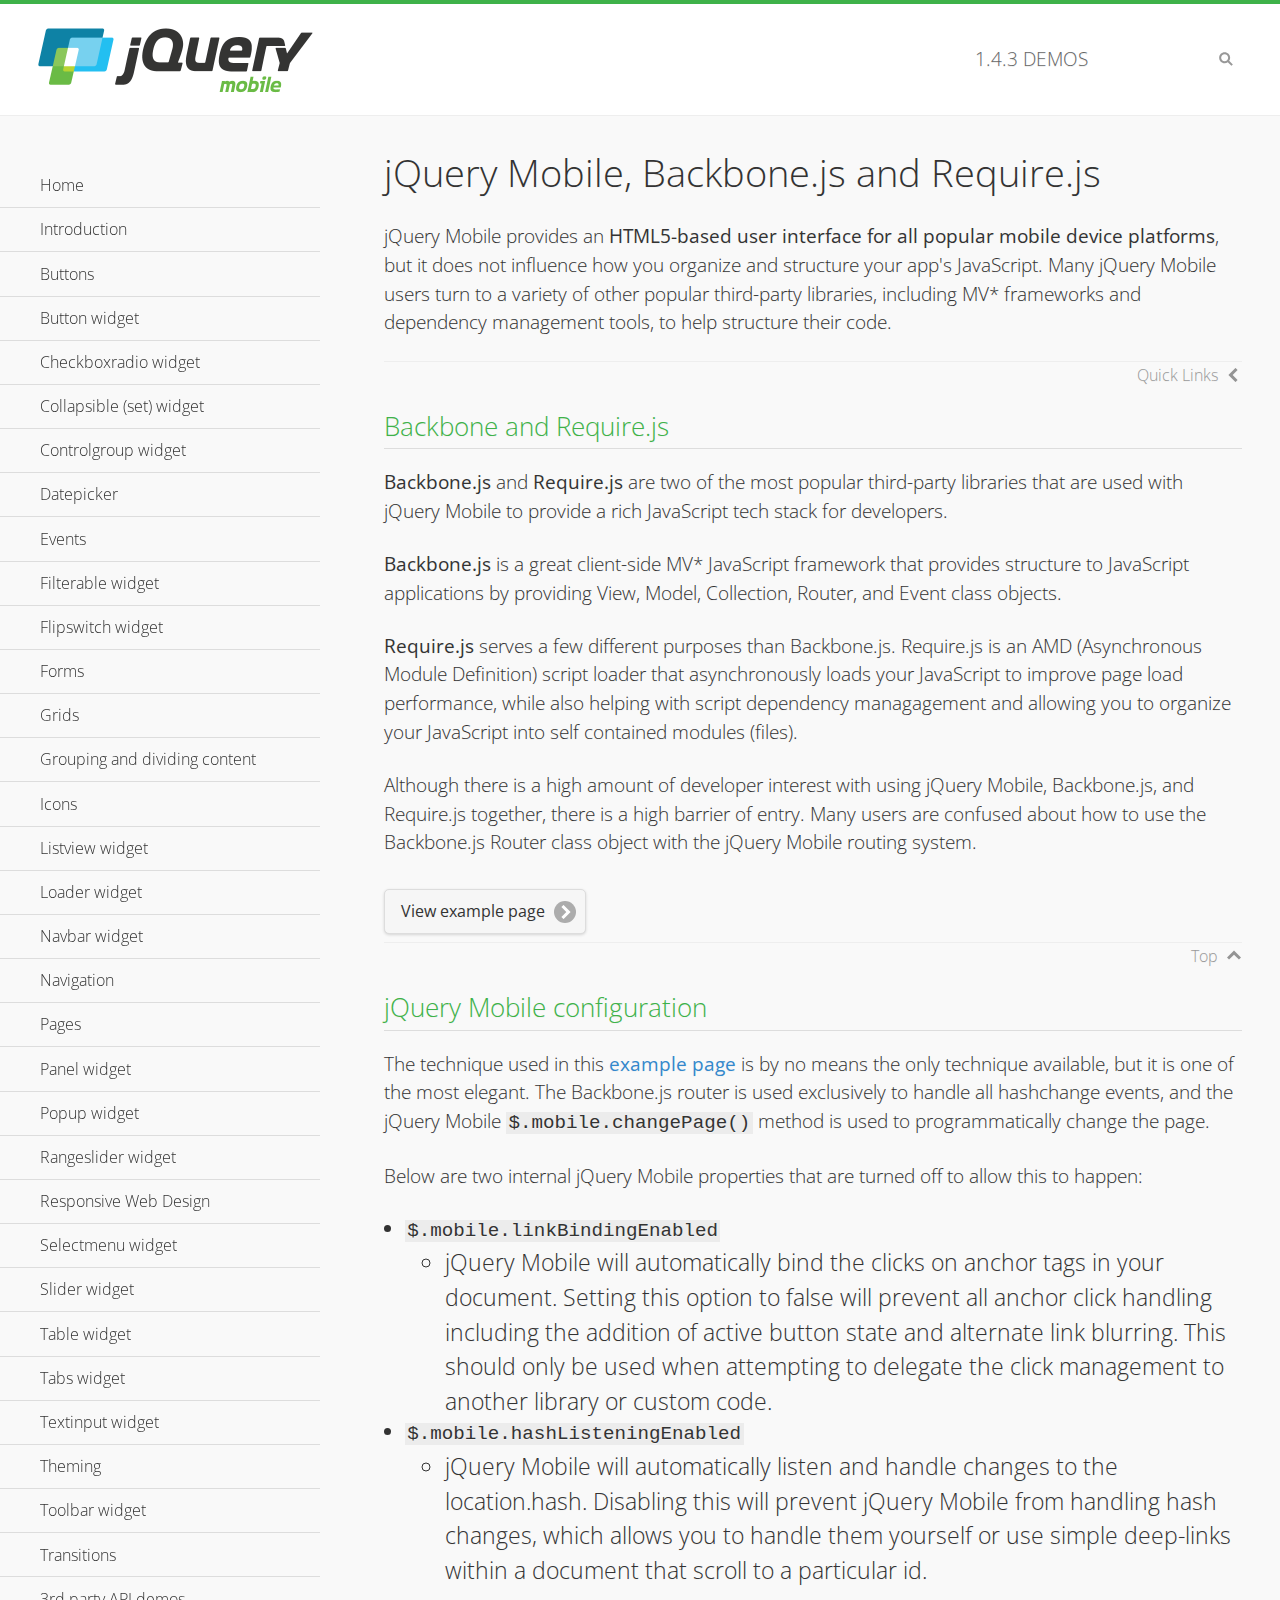
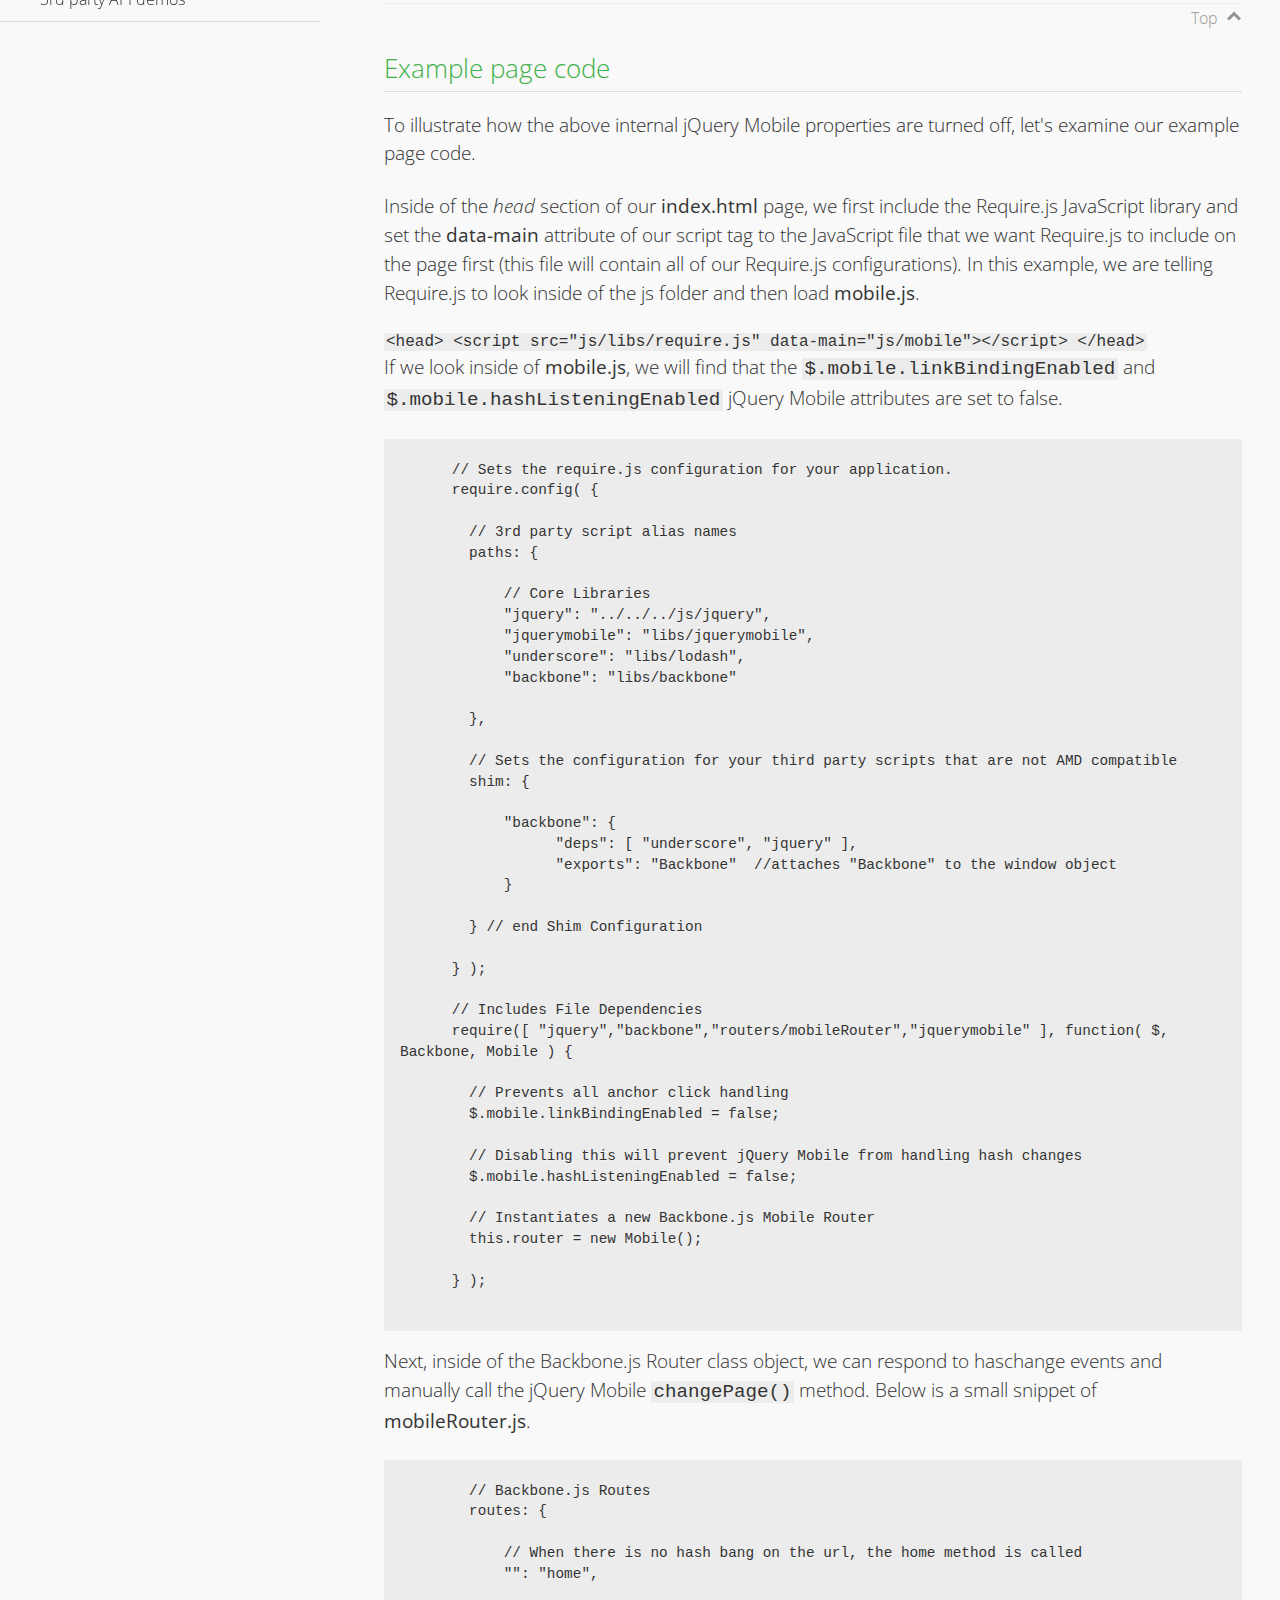
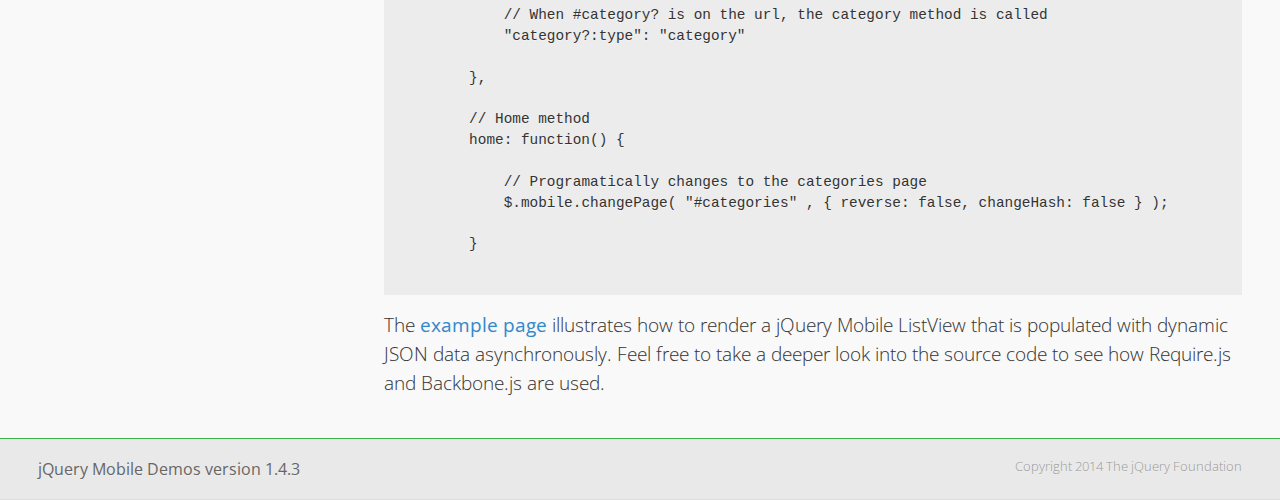
<file: jquery/demos/backbone-requirejs/index.html>
<!DOCTYPE html>
<html>
  <head>
  <meta charset="utf-8">
  <meta name="viewport" content="width=device-width, initial-scale=1">
  <title>jQuery Mobile - Backbone.js and Require.js Apps</title>
	<link rel="shortcut icon" href="../favicon.ico">
    <link rel="stylesheet" href="http://fonts.googleapis.com/css?family=Open+Sans:300,400,700">
	<link rel="stylesheet" href="../css/themes/default/jquery.mobile-1.4.3.min.css">
	<link rel="stylesheet" href="../_assets/css/jqm-demos.css">
	<script src="../js/jquery.js"></script>
	<script src="../_assets/js/index.js"></script>
	<script src="../js/jquery.mobile-1.4.3.min.js"></script>

</head>
<body>
<div data-role="page" class="jqm-demos" data-quicklinks="true">

    <div data-role="header" class="jqm-header">
		<h2><a href="../" title="jQuery Mobile Demos home"><img src="../_assets/img/jquery-logo.png" alt="jQuery Mobile"></a></h2>
		<p><span class="jqm-version"></span> Demos</p>
        <a href="#" class="jqm-navmenu-link ui-btn ui-btn-icon-notext ui-corner-all ui-icon-bars ui-nodisc-icon ui-alt-icon ui-btn-left">Menu</a>
        <a href="#" class="jqm-search-link ui-btn ui-btn-icon-notext ui-corner-all ui-icon-search ui-nodisc-icon ui-alt-icon ui-btn-right">Search</a>
    </div><!-- /header -->

	<div role="main" class="ui-content jqm-content">

      <h1>jQuery Mobile, Backbone.js and Require.js</h1>
      <p>jQuery Mobile provides an <strong>HTML5-based user interface for all popular mobile device platforms</strong>, but it does not influence how you organize and structure your app's JavaScript.  Many jQuery Mobile users turn to a variety of other popular third-party libraries, including MV* frameworks and dependency management tools, to help structure their code.
      </p>

	  <h2>Backbone and Require.js</h2>
      <p><strong>Backbone.js</strong> and <strong>Require.js</strong> are two of the most popular third-party libraries that are used with jQuery Mobile to provide a rich JavaScript tech stack for developers.
      </p>
      <p><strong>Backbone.js</strong> is a great client-side MV* JavaScript framework that provides structure to JavaScript applications by providing View, Model, Collection, Router, and Event class objects.
      </p>
      <p><strong>Require.js</strong> serves a few different purposes than Backbone.js. Require.js is an AMD (Asynchronous Module Definition) script loader that asynchronously loads your JavaScript to improve page load performance, while also helping with script dependency managagement and allowing you to organize your JavaScript into self contained modules (files).
      </p>
      <p>Although there is a high amount of developer interest with using jQuery Mobile, Backbone.js, and Require.js together, there is a high barrier of entry.  Many users are confused about how to use the Backbone.js Router class object with the jQuery Mobile routing system.</p>

	   <a href="backbone-require.html" rel="external" class="ui-btn ui-btn-inline ui-corner-all ui-shadow ui-btn-icon-right ui-icon-carat-r">View example page</a>

      <h2>jQuery Mobile configuration</h2>

      <p>The technique used in this <a href="backbone-require.html" rel="external">example page</a> is by no means the only technique available, but it is one of the most elegant.  The Backbone.js router is used exclusively to handle all hashchange events, and the jQuery Mobile <code>$.mobile.changePage()</code> method is used to programmatically change the page.</p>

      <p>Below are two internal jQuery Mobile properties that are turned off to allow this to happen:</p>

      <ul>
        <li><code>$.mobile.linkBindingEnabled</code>
          <ul>
            <li>jQuery Mobile will automatically bind the clicks on anchor tags in your document. Setting this option to false will prevent all anchor click handling including the addition of active button state and alternate link blurring. This should only be used when attempting to delegate the click management to another library or custom code.</li>
            </ul>
        </li>
        <li><code>$.mobile.hashListeningEnabled</code>
          <ul>
            <li>jQuery Mobile will automatically listen and handle changes to the location.hash. Disabling this will prevent jQuery Mobile from handling hash changes, which allows you to handle them yourself or use simple deep-links within a document that scroll to a particular id.</li>
            </ul>
        </li>
      </ul>

	  <h2>Example page code</h2>
      <p>To illustrate how the above internal jQuery Mobile properties are turned off, let's examine our example page code.</p>

      <p>Inside of the <em>head</em> section of our <strong>index.html</strong> page, we first include the Require.js JavaScript library and set the <strong>data-main</strong> attribute of our script tag to the JavaScript file that we want Require.js to include on the page first (this file will contain all of our Require.js configurations).  In this example, we are telling Require.js to look inside of the js folder and then load <strong>mobile.js</strong>.
      </p>

      <code>
        &lt;head&gt;
          &lt;script src=&quot;js/libs/require.js&quot; data-main=&quot;js/mobile&quot;&gt;&lt;/script&gt;
        &lt;/head&gt;
      </code>
      <p>If we look inside of <strong>mobile.js</strong>, we will find that the <code>$.mobile.linkBindingEnabled</code> and <code>$.mobile.hashListeningEnabled</code> jQuery Mobile attributes are set to false.
      </p>
      <pre>
      <code>
      // Sets the require.js configuration for your application.
      require.config( {

        // 3rd party script alias names
        paths: {

            // Core Libraries
            "jquery": "../../../js/jquery",
            "jquerymobile": "libs/jquerymobile",
            "underscore": "libs/lodash",
            "backbone": "libs/backbone"

        },

        // Sets the configuration for your third party scripts that are not AMD compatible
        shim: {

            "backbone": {
                  "deps": [ "underscore", "jquery" ],
                  "exports": "Backbone"  //attaches "Backbone" to the window object
            }

        } // end Shim Configuration

      } );

      // Includes File Dependencies
      require([ "jquery","backbone","routers/mobileRouter","jquerymobile" ], function( $, Backbone, Mobile ) {

        // Prevents all anchor click handling
        $.mobile.linkBindingEnabled = false;

        // Disabling this will prevent jQuery Mobile from handling hash changes
        $.mobile.hashListeningEnabled = false;

        // Instantiates a new Backbone.js Mobile Router
        this.router = new Mobile();

      } );
</code>
</pre>
<p>Next, inside of the Backbone.js Router class object, we can respond to haschange events and manually call the jQuery Mobile <code>changePage()</code> method.  Below is a small snippet of <strong>mobileRouter.js</strong>.</p>
<pre>
<code>
        // Backbone.js Routes
        routes: {

            // When there is no hash bang on the url, the home method is called
            "": "home",

            // When #category? is on the url, the category method is called
            "category?:type": "category"

        },

        // Home method
        home: function() {

            // Programatically changes to the categories page
            $.mobile.changePage( "#categories" , { reverse: false, changeHash: false } );

        }
</code>
</pre>

		<p>The <a href="backbone-require.html" rel="external">example page</a> illustrates how to render a jQuery Mobile ListView that is populated with dynamic JSON data asynchronously. Feel free to take a deeper look into the source code to see how Require.js and Backbone.js are used.</p>

    </div><!-- /content -->
	    <div data-role="panel" class="jqm-navmenu-panel" data-position="left" data-display="overlay" data-theme="a">
	    	<ul class="jqm-list ui-alt-icon ui-nodisc-icon">
<li data-filtertext="demos homepage" data-icon="home"><a href=".././">Home</a></li>
<li data-filtertext="introduction overview getting started"><a href="../intro/" data-ajax="false">Introduction</a></li>
<li data-filtertext="buttons button markup buttonmarkup method anchor link button element"><a href="../button-markup/" data-ajax="false">Buttons</a></li>
<li data-filtertext="form button widget input button submit reset"><a href="../button/" data-ajax="false">Button widget</a></li>
<li data-role="collapsible" data-enhanced="true" data-collapsed-icon="carat-d" data-expanded-icon="carat-u" data-iconpos="right" data-inset="false" class="ui-collapsible ui-collapsible-themed-content ui-collapsible-collapsed">
	<h3 class="ui-collapsible-heading ui-collapsible-heading-collapsed">
		<a href="#" class="ui-collapsible-heading-toggle ui-btn ui-btn-icon-right ui-btn-inherit ui-icon-carat-d">
		    Checkboxradio widget<span class="ui-collapsible-heading-status"> click to expand contents</span>
		</a>
	</h3>
	<div class="ui-collapsible-content ui-body-inherit ui-collapsible-content-collapsed" aria-hidden="true">
		<ul>
			<li data-filtertext="form checkboxradio widget checkbox input checkboxes controlgroups"><a href="../checkboxradio-checkbox/" data-ajax="false">Checkboxes</a></li>
			<li data-filtertext="form checkboxradio widget radio input radio buttons controlgroups"><a href="../checkboxradio-radio/" data-ajax="false">Radio buttons</a></li>
		</ul>
	</div>
</li>
<li data-role="collapsible" data-enhanced="true" data-collapsed-icon="carat-d" data-expanded-icon="carat-u" data-iconpos="right" data-inset="false" class="ui-collapsible ui-collapsible-themed-content ui-collapsible-collapsed">
	<h3 class="ui-collapsible-heading ui-collapsible-heading-collapsed">
		<a href="#" class="ui-collapsible-heading-toggle ui-btn ui-btn-icon-right ui-btn-inherit ui-icon-carat-d">
			Collapsible (set) widget<span class="ui-collapsible-heading-status"> click to expand contents</span>
		</a>
	</h3>
	<div class="ui-collapsible-content ui-body-inherit ui-collapsible-content-collapsed" aria-hidden="true">
		<ul>
			<li data-filtertext="collapsibles content formatting"><a href="../collapsible/" data-ajax="false">Collapsible</a></li>
			<li data-filtertext="dynamic collapsible set accordion append expand"><a href="../collapsible-dynamic/" data-ajax="false">Dynamic collapsibles</a></li>
			<li data-filtertext="accordions collapsible set widget content formatting grouped collapsibles"><a href="../collapsibleset/" data-ajax="false">Collapsible set</a></li>
		</ul>
	</div>
</li>
<li data-role="collapsible" data-enhanced="true" data-collapsed-icon="carat-d" data-expanded-icon="carat-u" data-iconpos="right" data-inset="false" class="ui-collapsible ui-collapsible-themed-content ui-collapsible-collapsed">
	<h3 class="ui-collapsible-heading ui-collapsible-heading-collapsed">
		<a href="#" class="ui-collapsible-heading-toggle ui-btn ui-btn-icon-right ui-btn-inherit ui-icon-carat-d">
			Controlgroup widget<span class="ui-collapsible-heading-status"> click to expand contents</span>
		</a>
	</h3>
	<div class="ui-collapsible-content ui-body-inherit ui-collapsible-content-collapsed" aria-hidden="true">
		<ul>
			<li data-filtertext="controlgroups selectmenu checkboxradio input grouped buttons horizontal vertical"><a href="../controlgroup/" data-ajax="false">Controlgroup</a></li>
			<li data-filtertext="dynamic controlgroup dynamically add buttons"><a href="../controlgroup-dynamic/" data-ajax="false">Dynamic controlgroups</a></li>
		</ul>
	</div>
</li>
<li data-filtertext="form datepicker widget date input"><a href="../datepicker/" data-ajax="false">Datepicker</a></li>
<li data-role="collapsible" data-enhanced="true" data-collapsed-icon="carat-d" data-expanded-icon="carat-u" data-iconpos="right" data-inset="false" class="ui-collapsible ui-collapsible-themed-content ui-collapsible-collapsed">
	<h3 class="ui-collapsible-heading ui-collapsible-heading-collapsed">
		<a href="#" class="ui-collapsible-heading-toggle ui-btn ui-btn-icon-right ui-btn-inherit ui-icon-carat-d">
			Events<span class="ui-collapsible-heading-status"> click to expand contents</span>
		</a>
	</h3>
	<div class="ui-collapsible-content ui-body-inherit ui-collapsible-content-collapsed" aria-hidden="true">
		<ul>
			<li data-filtertext="swipe to delete list items listviews swipe events"><a href="../swipe-list/" data-ajax="false">Swipe list items</a></li>
			<li data-filtertext="swipe to navigate swipe page navigation swipe events"><a href="../swipe-page/" data-ajax="false">Swipe page navigation</a></li>
		</ul>
	</div>
</li>
<li data-filtertext="filterable filter elements sorting searching listview table"><a href="../filterable/" data-ajax="false">Filterable widget</a></li>
<li data-filtertext="form flipswitch widget flip toggle switch binary select checkbox input"><a href="../flipswitch/" data-ajax="false">Flipswitch widget</a></li>
<li data-role="collapsible" data-enhanced="true" data-collapsed-icon="carat-d" data-expanded-icon="carat-u" data-iconpos="right" data-inset="false" class="ui-collapsible ui-collapsible-themed-content ui-collapsible-collapsed">
	<h3 class="ui-collapsible-heading ui-collapsible-heading-collapsed">
		<a href="#" class="ui-collapsible-heading-toggle ui-btn ui-btn-icon-right ui-btn-inherit ui-icon-carat-d">
			Forms<span class="ui-collapsible-heading-status"> click to expand contents</span>
		</a>
	</h3>
	<div class="ui-collapsible-content ui-body-inherit ui-collapsible-content-collapsed" aria-hidden="true">
		<ul>
			<li data-filtertext="forms text checkbox radio range button submit reset inputs selects textarea slider flipswitch label form elements"><a href="../forms/" data-ajax="false">Forms</a></li>
			<li data-filtertext="form hide labels hidden accessible ui-hidden-accessible forms"><a href="../forms-label-hidden-accessible/" data-ajax="false">Hide labels</a></li>
			<li data-filtertext="form field containers fieldcontain ui-field-contain forms"><a href="../forms-field-contain/" data-ajax="false">Field containers</a></li>
			<li data-filtertext="forms disabled form elements"><a href="../forms-disabled/" data-ajax="false">Forms disabled</a></li>
			<li data-filtertext="forms gallery examples overview forms text checkbox radio range button submit reset inputs selects textarea slider flipswitch label form elements"><a href="../forms-gallery/" data-ajax="false">Forms gallery</a></li>
		</ul>
	</div>
</li>
<li data-role="collapsible" data-enhanced="true" data-collapsed-icon="carat-d" data-expanded-icon="carat-u" data-iconpos="right" data-inset="false" class="ui-collapsible ui-collapsible-themed-content ui-collapsible-collapsed">
	<h3 class="ui-collapsible-heading ui-collapsible-heading-collapsed">
		<a href="#" class="ui-collapsible-heading-toggle ui-btn ui-btn-icon-right ui-btn-inherit ui-icon-carat-d">
			Grids<span class="ui-collapsible-heading-status"> click to expand contents</span>
		</a>
	</h3>
	<div class="ui-collapsible-content ui-body-inherit ui-collapsible-content-collapsed" aria-hidden="true">
		<ul>
			<li data-filtertext="grids columns blocks content formatting rwd responsive css framework"><a href="../grids/" data-ajax="false">Grids</a></li>
			<li data-filtertext="buttons in grids css framework"><a href="../grids-buttons/" data-ajax="false">Buttons in grids</a></li>
			<li data-filtertext="custom responsive grids rwd css framework"><a href="../grids-custom-responsive/" data-ajax="false">Custom responsive grids</a></li>
		</ul>
	</div>
</li>
<li data-filtertext="blocks content formatting sections heading"><a href="../body-bar-classes/" data-ajax="false">Grouping and dividing content</a></li>
<li data-role="collapsible" data-enhanced="true" data-collapsed-icon="carat-d" data-expanded-icon="carat-u" data-iconpos="right" data-inset="false" class="ui-collapsible ui-collapsible-themed-content ui-collapsible-collapsed">
	<h3 class="ui-collapsible-heading ui-collapsible-heading-collapsed">
		<a href="#" class="ui-collapsible-heading-toggle ui-btn ui-btn-icon-right ui-btn-inherit ui-icon-carat-d">
			Icons<span class="ui-collapsible-heading-status"> click to expand contents</span>
		</a>
	</h3>
	<div class="ui-collapsible-content ui-body-inherit ui-collapsible-content-collapsed" aria-hidden="true">
		<ul>
			<li data-filtertext="button icons svg disc alt custom icon position"><a href="../icons/" data-ajax="false">Icons</a></li>
			<li data-filtertext=""><a href="../icons-grunticon/" data-ajax="false">Grunticon loader</a></li>
		</ul>
	</div>
</li>
<li data-role="collapsible" data-enhanced="true" data-collapsed-icon="carat-d" data-expanded-icon="carat-u" data-iconpos="right" data-inset="false" class="ui-collapsible ui-collapsible-themed-content ui-collapsible-collapsed">
	<h3 class="ui-collapsible-heading ui-collapsible-heading-collapsed">
		<a href="#" class="ui-collapsible-heading-toggle ui-btn ui-btn-icon-right ui-btn-inherit ui-icon-carat-d">
			Listview widget<span class="ui-collapsible-heading-status"> click to expand contents</span>
		</a>
	</h3>
	<div class="ui-collapsible-content ui-body-inherit ui-collapsible-content-collapsed" aria-hidden="true">
		<ul>
			<li data-filtertext="listview widget thumbnails icons nested split button collapsible ul ol"><a href="../listview/" data-ajax="false">Listview</a></li>
			<li data-filtertext="autocomplete filterable reveal listview filtertextbeforefilter placeholder"><a href="../listview-autocomplete/" data-ajax="false">Listview autocomplete</a></li>
			<li data-filtertext="autocomplete filterable reveal listview remote data filtertextbeforefilter placeholder"><a href="../listview-autocomplete-remote/" data-ajax="false">Listview autocomplete remote data</a></li>
			<li data-filtertext="autodividers anchor jump scroll linkbars listview lists ul ol"><a href="../listview-autodividers-linkbar/" data-ajax="false">Listview autodividers linkbar</a></li>
			<li data-filtertext="listview autodividers selector autodividersselector lists ul ol"><a href="../listview-autodividers-selector/" data-ajax="false">Listview autodividers selector</a></li>
			<li data-filtertext="listview nested list items"><a href="../listview-nested-lists/" data-ajax="false">Nested Listviews</a></li>
			<li data-filtertext="listview collapsible list items flat"><a href="../listview-collapsible-item-flat/" data-ajax="false">Listview collapsible list items (flat)</a></li>
			<li data-filtertext="listview collapsible list indented"><a href="../listview-collapsible-item-indented/" data-ajax="false">Listview collapsible list items (indented)</a></li>
			<li data-filtertext="grid listview responsive grids responsive listviews lists ul"><a href="../listview-grid/" data-ajax="false">Listview responsive grid</a></li>
		</ul>
	</div>
</li>
<li data-filtertext="loader widget page loading navigation overlay spinner"><a href="../loader/" data-ajax="false">Loader widget</a></li>
<li data-filtertext="navbar widget navmenu toolbars header footer"><a href="../navbar/" data-ajax="false">Navbar widget</a></li>
<li data-role="collapsible" data-enhanced="true" data-collapsed-icon="carat-d" data-expanded-icon="carat-u" data-iconpos="right" data-inset="false" class="ui-collapsible ui-collapsible-themed-content ui-collapsible-collapsed">
	<h3 class="ui-collapsible-heading ui-collapsible-heading-collapsed">
		<a href="#" class="ui-collapsible-heading-toggle ui-btn ui-btn-icon-right ui-btn-inherit ui-icon-carat-d">
			Navigation<span class="ui-collapsible-heading-status"> click to expand contents</span>
		</a>
	</h3>
	<div class="ui-collapsible-content ui-body-inherit ui-collapsible-content-collapsed" aria-hidden="true">
		<ul>
			<li data-filtertext="ajax navigation navigate widget history event method"><a href="../navigation/" data-ajax="false">Navigation</a></li>
			<li data-filtertext="linking pages page links navigation ajax prefetch cache"><a href="../navigation-linking-pages/" data-ajax="false">Linking pages</a></li>
			<!-- <li data-filtertext="php redirect server redirection server-side navigation"><a href="../navigation-php-redirect/" data-ajax="false">PHP redirect demo</a></li>-->
			<li data-filtertext="navigation redirection hash query"><a href="../navigation-hash-processing/" data-ajax="false">Hash processing demo</a></li>
			<li data-filtertext="navigation redirection hash query"><a href="../page-events/" data-ajax="false">Page Navigation Events</a></li>
		</ul>
	</div>
</li>
<li data-role="collapsible" data-enhanced="true" data-collapsed-icon="carat-d" data-expanded-icon="carat-u" data-iconpos="right" data-inset="false" class="ui-collapsible ui-collapsible-themed-content ui-collapsible-collapsed">
	<h3 class="ui-collapsible-heading ui-collapsible-heading-collapsed">
		<a href="#" class="ui-collapsible-heading-toggle ui-btn ui-btn-icon-right ui-btn-inherit ui-icon-carat-d">
			Pages<span class="ui-collapsible-heading-status"> click to expand contents</span>
		</a>
	</h3>
	<div class="ui-collapsible-content ui-body-inherit ui-collapsible-content-collapsed" aria-hidden="true">
		<ul>
			<li data-filtertext="pages page widget ajax navigation"><a href="../pages/" data-ajax="false">Pages</a></li>
			<li data-filtertext="single page"><a href="../pages-single-page/" data-ajax="false">Single page</a></li>
			<li data-filtertext="multipage multi-page page"><a href="../pages-multi-page/" data-ajax="false">Multi-page template</a></li>
			<li data-filtertext="dialog page widget modal popup"><a href="../pages-dialog/" data-ajax="false">Dialog page</a></li>
		</ul>
	</div>
</li>
<li data-role="collapsible" data-enhanced="true" data-collapsed-icon="carat-d" data-expanded-icon="carat-u" data-iconpos="right" data-inset="false" class="ui-collapsible ui-collapsible-themed-content ui-collapsible-collapsed">
	<h3 class="ui-collapsible-heading ui-collapsible-heading-collapsed">
		<a href="#" class="ui-collapsible-heading-toggle ui-btn ui-btn-icon-right ui-btn-inherit ui-icon-carat-d">
			Panel widget<span class="ui-collapsible-heading-status"> click to expand contents</span>
		</a>
	</h3>
	<div class="ui-collapsible-content ui-body-inherit ui-collapsible-content-collapsed" aria-hidden="true">
		<ul>
			<li data-filtertext="panel widget sliding panels reveal push overlay responsive"><a href="../panel/" data-ajax="false">Panel</a></li>
			<li data-filtertext=""><a href="../panel-external/" data-ajax="false">External panels</a></li>
			<li data-filtertext="panel "><a href="../panel-fixed/" data-ajax="false">Fixed panels</a></li>
			<li data-filtertext="panel slide panels sliding panels shadow rwd responsive breakpoint"><a href="../panel-responsive/" data-ajax="false">Panels responsive</a></li>
			<li data-filtertext="panel custom style custom panel width reveal shadow listview panel styling page background wrapper"><a href="../panel-styling/" data-ajax="false">Custom panel style</a></li>
			<li data-filtertext="panel open on swipe"><a href="../panel-swipe-open/" data-ajax="false">Panel open on swipe</a></li>
			<li data-filtertext="panels outside page internal external toolbars"><a href="../panel-external-internal/" data-ajax="false">Panel external and internal</a></li>
		</ul>
	</div>
</li>
<li data-role="collapsible" data-enhanced="true" data-collapsed-icon="carat-d" data-expanded-icon="carat-u" data-iconpos="right" data-inset="false" class="ui-collapsible ui-collapsible-themed-content ui-collapsible-collapsed">
	<h3 class="ui-collapsible-heading ui-collapsible-heading-collapsed">
		<a href="#" class="ui-collapsible-heading-toggle ui-btn ui-btn-icon-right ui-btn-inherit ui-icon-carat-d">
			Popup widget<span class="ui-collapsible-heading-status"> click to expand contents</span>
		</a>
	</h3>
	<div class="ui-collapsible-content ui-body-inherit ui-collapsible-content-collapsed" aria-hidden="true">
		<ul>
			<li data-filtertext="popup widget popups dialog modal transition tooltip lightbox form overlay screen flip pop fade transition"><a href="../popup/" data-ajax="false">Popup</a></li>
			<li data-filtertext="popup alignment position"><a href="../popup-alignment/" data-ajax="false">Popup alignment</a></li>
			<li data-filtertext="popup arrow size popups popover"><a href="../popup-arrow-size/" data-ajax="false">Popup arrow size</a></li>
			<li data-filtertext="dynamic popups popup images lightbox"><a href="../popup-dynamic/" data-ajax="false">Dynamic popups</a></li>
			<li data-filtertext="popups with iframes scaling"><a href="../popup-iframe/" data-ajax="false">Popups with iframes</a></li>
			<li data-filtertext="popup image scaling"><a href="../popup-image-scaling/" data-ajax="false">Popup image scaling</a></li>
			<li data-filtertext="external popup outside multi-page"><a href="../popup-outside-multipage/" data-ajax="false">Popup outside multi-page</a></li>
		</ul>
	</div>
</li>
<li data-filtertext="form rangeslider widget dual sliders dual handle sliders range input"><a href="../rangeslider/" data-ajax="false">Rangeslider widget</a></li>
<li data-filtertext="responsive web design rwd adaptive progressive enhancement PE accessible mobile breakpoints media query media queries"><a href="../rwd/" data-ajax="false">Responsive Web Design</a></li>
<li data-role="collapsible" data-enhanced="true" data-collapsed-icon="carat-d" data-expanded-icon="carat-u" data-iconpos="right" data-inset="false" class="ui-collapsible ui-collapsible-themed-content ui-collapsible-collapsed">
	<h3 class="ui-collapsible-heading ui-collapsible-heading-collapsed">
		<a href="#" class="ui-collapsible-heading-toggle ui-btn ui-btn-icon-right ui-btn-inherit ui-icon-carat-d">
			Selectmenu widget<span class="ui-collapsible-heading-status"> click to expand contents</span>
		</a>
	</h3>
	<div class="ui-collapsible-content ui-body-inherit ui-collapsible-content-collapsed" aria-hidden="true">
		<ul>
			<li data-filtertext="form selectmenu widget select input custom select menu selects"><a href="../selectmenu/" data-ajax="false">Selectmenu</a></li>
			<li data-filtertext="form custom select menu selectmenu widget custom menu option optgroup multiple selects"><a href="../selectmenu-custom/" data-ajax="false">Custom select menu</a></li>
			<li data-filtertext="filterable select filter popup dialog"><a href="../selectmenu-custom-filter/" data-ajax="false">Custom select menu with filter</a></li>
		</ul>
	</div>
</li>
<li data-role="collapsible" data-enhanced="true" data-collapsed-icon="carat-d" data-expanded-icon="carat-u" data-iconpos="right" data-inset="false" class="ui-collapsible ui-collapsible-themed-content ui-collapsible-collapsed">
	<h3 class="ui-collapsible-heading ui-collapsible-heading-collapsed">
		<a href="#" class="ui-collapsible-heading-toggle ui-btn ui-btn-icon-right ui-btn-inherit ui-icon-carat-d">
			Slider widget<span class="ui-collapsible-heading-status"> click to expand contents</span>
		</a>
	</h3>
	<div class="ui-collapsible-content ui-body-inherit ui-collapsible-content-collapsed" aria-hidden="true">
		<ul>
			<li data-filtertext="form slider widget range input single sliders"><a href="../slider/" data-ajax="false">Slider</a></li>
			<li data-filtertext="form slider widget flipswitch slider binary select flip toggle switch"><a href="../slider-flipswitch/" data-ajax="false">Slider flip toggle switch</a></li>
			<li data-filtertext="form slider tooltip handle value input range sliders"><a href="../slider-tooltip/" data-ajax="false">Slider tooltip</a></li>
		</ul>
	</div>
</li>
<li data-role="collapsible" data-enhanced="true" data-collapsed-icon="carat-d" data-expanded-icon="carat-u" data-iconpos="right" data-inset="false" class="ui-collapsible ui-collapsible-themed-content ui-collapsible-collapsed">
	<h3 class="ui-collapsible-heading ui-collapsible-heading-collapsed">
		<a href="#" class="ui-collapsible-heading-toggle ui-btn ui-btn-icon-right ui-btn-inherit ui-icon-carat-d">
			Table widget<span class="ui-collapsible-heading-status"> click to expand contents</span>
		</a>
	</h3>
	<div class="ui-collapsible-content ui-body-inherit ui-collapsible-content-collapsed" aria-hidden="true">
		<ul>
			<li data-filtertext="table widget reflow column toggle th td responsive tables rwd hide show tabular"><a href="../table-column-toggle/" data-ajax="false">Table Column Toggle</a></li>
			<li data-filtertext="table column toggle phone comparison demo"><a href="../table-column-toggle-example/" data-ajax="false">Table Column Toggle demo</a></li>
			<li data-filtertext="responsive tables table column toggle heading groups rwd breakpoint"><a href="../table-column-toggle-heading-groups/" data-ajax="false">Table Column Toggle heading groups</a></li>
			<li data-filtertext="responsive tables table column toggle hide rwd breakpoint customization options"><a href="../table-column-toggle-options/" data-ajax="false">Table Column Toggle options</a></li>
			<li data-filtertext="table reflow th td responsive rwd columns tabular"><a href="../table-reflow/" data-ajax="false">Table Reflow</a></li>
			<li data-filtertext="responsive tables table reflow heading groups rwd breakpoint"><a href="../table-reflow-heading-groups/" data-ajax="false">Table Reflow heading groups</a></li>
			<li data-filtertext="responsive tables table reflow stripes strokes table style"><a href="../table-reflow-stripes-strokes/" data-ajax="false">Table Reflow stripes and strokes</a></li>
			<li data-filtertext="responsive tables table reflow stack custom styles"><a href="../table-reflow-styling/" data-ajax="false">Table Reflow custom styles</a></li>
		</ul>
	</div>
</li>
<li data-filtertext="ui tabs widget"><a href="../tabs/" data-ajax="false">Tabs widget</a></li>
<li data-filtertext="form textinput widget text input textarea number date time tel email file color password"><a href="../textinput/" data-ajax="false">Textinput widget</a></li>
<li data-role="collapsible" data-enhanced="true" data-collapsed-icon="carat-d" data-expanded-icon="carat-u" data-iconpos="right" data-inset="false" class="ui-collapsible ui-collapsible-themed-content ui-collapsible-collapsed">
	<h3 class="ui-collapsible-heading ui-collapsible-heading-collapsed">
		<a href="#" class="ui-collapsible-heading-toggle ui-btn ui-btn-icon-right ui-btn-inherit ui-icon-carat-d">
			Theming<span class="ui-collapsible-heading-status"> click to expand contents</span>
		</a>
	</h3>
	<div class="ui-collapsible-content ui-body-inherit ui-collapsible-content-collapsed" aria-hidden="true">
		<ul>
			<li data-filtertext="default theme swatches theming style css"><a href="../theme-default/" data-ajax="false">Default theme</a></li>
			<li data-filtertext="classic theme old theme swatches theming style css"><a href="../theme-classic/" data-ajax="false">Classic theme</a></li>
		</ul>
	</div>
</li>
<li data-role="collapsible" data-enhanced="true" data-collapsed-icon="carat-d" data-expanded-icon="carat-u" data-iconpos="right" data-inset="false" class="ui-collapsible ui-collapsible-themed-content ui-collapsible-collapsed">
	<h3 class="ui-collapsible-heading ui-collapsible-heading-collapsed">
		<a href="#" class="ui-collapsible-heading-toggle ui-btn ui-btn-icon-right ui-btn-inherit ui-icon-carat-d">
			Toolbar widget<span class="ui-collapsible-heading-status"> click to expand contents</span>
		</a>
	</h3>
	<div class="ui-collapsible-content ui-body-inherit ui-collapsible-content-collapsed" aria-hidden="true">
		<ul>
			<li data-filtertext="toolbar widget header footer toolbars fixed fullscreen external sections"><a href="../toolbar/" data-ajax="false">Toolbar</a></li>
			<li data-filtertext="dynamic toolbars dynamically add toolbar header footer"><a href="../toolbar-dynamic/" data-ajax="false">Dynamic toolbars</a></li>
			<li data-filtertext="external toolbars header footer"><a href="../toolbar-external/" data-ajax="false">External toolbars</a></li>
			<li data-filtertext="fixed toolbars header footer"><a href="../toolbar-fixed/" data-ajax="false">Fixed toolbars</a></li>
			<li data-filtertext="fixed fullscreen toolbars header footer"><a href="../toolbar-fixed-fullscreen/" data-ajax="false">Fullscreen toolbars</a></li>
			<li data-filtertext="external fixed toolbars header footer"><a href="../toolbar-fixed-external/" data-ajax="false">Fixed external toolbars</a></li>
			<li data-filtertext="external persistent toolbars header footer navbar navmenu"><a href="../toolbar-fixed-persistent/" data-ajax="false">Persistent toolbars</a></li>
			<li data-filtertext="external ajax optimized toolbars persistent toolbars header footer navbar"><a href="../toolbar-fixed-persistent-optimized/" data-ajax="false">Ajax optimized toolbars</a></li>
			<li data-filtertext="form in toolbars header footer"><a href="../toolbar-fixed-forms/" data-ajax="false">Form in toolbar</a></li>
		</ul>
	</div>
</li>
<li data-filtertext="page transitions animated pages popup navigation flip slide fade pop"><a href="../transitions/" data-ajax="false">Transitions</a></li>
<li data-role="collapsible" data-enhanced="true" data-collapsed-icon="carat-d" data-expanded-icon="carat-u" data-iconpos="right" data-inset="false" class="ui-collapsible ui-collapsible-themed-content ui-collapsible-collapsed">
	<h3 class="ui-collapsible-heading ui-collapsible-heading-collapsed">
		<a href="#" class="ui-collapsible-heading-toggle ui-btn ui-btn-icon-right ui-btn-inherit ui-icon-carat-d">
			3rd party API demos<span class="ui-collapsible-heading-status"> click to expand contents</span>
		</a>
	</h3>
	<div class="ui-collapsible-content ui-body-inherit ui-collapsible-content-collapsed" aria-hidden="true">
		<ul>
			<li data-filtertext="backbone requirejs navigation router"><a href="../backbone-requirejs/" data-ajax="false">Backbone RequireJS</a></li>
			<li data-filtertext="google maps geolocation demo"><a href="../map-geolocation/" data-ajax="false">Google Maps geolocation</a></li>
			<li data-filtertext="google maps hybrid"><a href="../map-list-toggle/" data-ajax="false">Google Maps list toggle</a></li>
		</ul>
	</div>
</li>



		     </ul>
		</div><!-- /panel -->


    <div data-role="footer" data-position="fixed" data-tap-toggle="false" class="jqm-footer">
        <p>jQuery Mobile Demos version <span class="jqm-version"></span></p>
        <p>Copyright 2014 The jQuery Foundation</p>
    </div><!-- /footer -->
	<!-- TODO: This should become an external panel so we can add input to markup (unique ID) -->
    <div data-role="panel" class="jqm-search-panel" data-position="right" data-display="overlay" data-theme="a">
		<div class="jqm-search">
			<ul class="jqm-list" data-filter-placeholder="Search demos..." data-filter-reveal="true">
<li data-filtertext="demos homepage" data-icon="home"><a href=".././">Home</a></li>
<li data-filtertext="introduction overview getting started"><a href="../intro/" data-ajax="false">Introduction</a></li>
<li data-filtertext="buttons button markup buttonmarkup method anchor link button element"><a href="../button-markup/" data-ajax="false">Buttons</a></li>
<li data-filtertext="form button widget input button submit reset"><a href="../button/" data-ajax="false">Button widget</a></li>
<li data-role="collapsible" data-enhanced="true" data-collapsed-icon="carat-d" data-expanded-icon="carat-u" data-iconpos="right" data-inset="false" class="ui-collapsible ui-collapsible-themed-content ui-collapsible-collapsed">
	<h3 class="ui-collapsible-heading ui-collapsible-heading-collapsed">
		<a href="#" class="ui-collapsible-heading-toggle ui-btn ui-btn-icon-right ui-btn-inherit ui-icon-carat-d">
		    Checkboxradio widget<span class="ui-collapsible-heading-status"> click to expand contents</span>
		</a>
	</h3>
	<div class="ui-collapsible-content ui-body-inherit ui-collapsible-content-collapsed" aria-hidden="true">
		<ul>
			<li data-filtertext="form checkboxradio widget checkbox input checkboxes controlgroups"><a href="../checkboxradio-checkbox/" data-ajax="false">Checkboxes</a></li>
			<li data-filtertext="form checkboxradio widget radio input radio buttons controlgroups"><a href="../checkboxradio-radio/" data-ajax="false">Radio buttons</a></li>
		</ul>
	</div>
</li>
<li data-role="collapsible" data-enhanced="true" data-collapsed-icon="carat-d" data-expanded-icon="carat-u" data-iconpos="right" data-inset="false" class="ui-collapsible ui-collapsible-themed-content ui-collapsible-collapsed">
	<h3 class="ui-collapsible-heading ui-collapsible-heading-collapsed">
		<a href="#" class="ui-collapsible-heading-toggle ui-btn ui-btn-icon-right ui-btn-inherit ui-icon-carat-d">
			Collapsible (set) widget<span class="ui-collapsible-heading-status"> click to expand contents</span>
		</a>
	</h3>
	<div class="ui-collapsible-content ui-body-inherit ui-collapsible-content-collapsed" aria-hidden="true">
		<ul>
			<li data-filtertext="collapsibles content formatting"><a href="../collapsible/" data-ajax="false">Collapsible</a></li>
			<li data-filtertext="dynamic collapsible set accordion append expand"><a href="../collapsible-dynamic/" data-ajax="false">Dynamic collapsibles</a></li>
			<li data-filtertext="accordions collapsible set widget content formatting grouped collapsibles"><a href="../collapsibleset/" data-ajax="false">Collapsible set</a></li>
		</ul>
	</div>
</li>
<li data-role="collapsible" data-enhanced="true" data-collapsed-icon="carat-d" data-expanded-icon="carat-u" data-iconpos="right" data-inset="false" class="ui-collapsible ui-collapsible-themed-content ui-collapsible-collapsed">
	<h3 class="ui-collapsible-heading ui-collapsible-heading-collapsed">
		<a href="#" class="ui-collapsible-heading-toggle ui-btn ui-btn-icon-right ui-btn-inherit ui-icon-carat-d">
			Controlgroup widget<span class="ui-collapsible-heading-status"> click to expand contents</span>
		</a>
	</h3>
	<div class="ui-collapsible-content ui-body-inherit ui-collapsible-content-collapsed" aria-hidden="true">
		<ul>
			<li data-filtertext="controlgroups selectmenu checkboxradio input grouped buttons horizontal vertical"><a href="../controlgroup/" data-ajax="false">Controlgroup</a></li>
			<li data-filtertext="dynamic controlgroup dynamically add buttons"><a href="../controlgroup-dynamic/" data-ajax="false">Dynamic controlgroups</a></li>
		</ul>
	</div>
</li>
<li data-filtertext="form datepicker widget date input"><a href="../datepicker/" data-ajax="false">Datepicker</a></li>
<li data-role="collapsible" data-enhanced="true" data-collapsed-icon="carat-d" data-expanded-icon="carat-u" data-iconpos="right" data-inset="false" class="ui-collapsible ui-collapsible-themed-content ui-collapsible-collapsed">
	<h3 class="ui-collapsible-heading ui-collapsible-heading-collapsed">
		<a href="#" class="ui-collapsible-heading-toggle ui-btn ui-btn-icon-right ui-btn-inherit ui-icon-carat-d">
			Events<span class="ui-collapsible-heading-status"> click to expand contents</span>
		</a>
	</h3>
	<div class="ui-collapsible-content ui-body-inherit ui-collapsible-content-collapsed" aria-hidden="true">
		<ul>
			<li data-filtertext="swipe to delete list items listviews swipe events"><a href="../swipe-list/" data-ajax="false">Swipe list items</a></li>
			<li data-filtertext="swipe to navigate swipe page navigation swipe events"><a href="../swipe-page/" data-ajax="false">Swipe page navigation</a></li>
		</ul>
	</div>
</li>
<li data-filtertext="filterable filter elements sorting searching listview table"><a href="../filterable/" data-ajax="false">Filterable widget</a></li>
<li data-filtertext="form flipswitch widget flip toggle switch binary select checkbox input"><a href="../flipswitch/" data-ajax="false">Flipswitch widget</a></li>
<li data-role="collapsible" data-enhanced="true" data-collapsed-icon="carat-d" data-expanded-icon="carat-u" data-iconpos="right" data-inset="false" class="ui-collapsible ui-collapsible-themed-content ui-collapsible-collapsed">
	<h3 class="ui-collapsible-heading ui-collapsible-heading-collapsed">
		<a href="#" class="ui-collapsible-heading-toggle ui-btn ui-btn-icon-right ui-btn-inherit ui-icon-carat-d">
			Forms<span class="ui-collapsible-heading-status"> click to expand contents</span>
		</a>
	</h3>
	<div class="ui-collapsible-content ui-body-inherit ui-collapsible-content-collapsed" aria-hidden="true">
		<ul>
			<li data-filtertext="forms text checkbox radio range button submit reset inputs selects textarea slider flipswitch label form elements"><a href="../forms/" data-ajax="false">Forms</a></li>
			<li data-filtertext="form hide labels hidden accessible ui-hidden-accessible forms"><a href="../forms-label-hidden-accessible/" data-ajax="false">Hide labels</a></li>
			<li data-filtertext="form field containers fieldcontain ui-field-contain forms"><a href="../forms-field-contain/" data-ajax="false">Field containers</a></li>
			<li data-filtertext="forms disabled form elements"><a href="../forms-disabled/" data-ajax="false">Forms disabled</a></li>
			<li data-filtertext="forms gallery examples overview forms text checkbox radio range button submit reset inputs selects textarea slider flipswitch label form elements"><a href="../forms-gallery/" data-ajax="false">Forms gallery</a></li>
		</ul>
	</div>
</li>
<li data-role="collapsible" data-enhanced="true" data-collapsed-icon="carat-d" data-expanded-icon="carat-u" data-iconpos="right" data-inset="false" class="ui-collapsible ui-collapsible-themed-content ui-collapsible-collapsed">
	<h3 class="ui-collapsible-heading ui-collapsible-heading-collapsed">
		<a href="#" class="ui-collapsible-heading-toggle ui-btn ui-btn-icon-right ui-btn-inherit ui-icon-carat-d">
			Grids<span class="ui-collapsible-heading-status"> click to expand contents</span>
		</a>
	</h3>
	<div class="ui-collapsible-content ui-body-inherit ui-collapsible-content-collapsed" aria-hidden="true">
		<ul>
			<li data-filtertext="grids columns blocks content formatting rwd responsive css framework"><a href="../grids/" data-ajax="false">Grids</a></li>
			<li data-filtertext="buttons in grids css framework"><a href="../grids-buttons/" data-ajax="false">Buttons in grids</a></li>
			<li data-filtertext="custom responsive grids rwd css framework"><a href="../grids-custom-responsive/" data-ajax="false">Custom responsive grids</a></li>
		</ul>
	</div>
</li>
<li data-filtertext="blocks content formatting sections heading"><a href="../body-bar-classes/" data-ajax="false">Grouping and dividing content</a></li>
<li data-role="collapsible" data-enhanced="true" data-collapsed-icon="carat-d" data-expanded-icon="carat-u" data-iconpos="right" data-inset="false" class="ui-collapsible ui-collapsible-themed-content ui-collapsible-collapsed">
	<h3 class="ui-collapsible-heading ui-collapsible-heading-collapsed">
		<a href="#" class="ui-collapsible-heading-toggle ui-btn ui-btn-icon-right ui-btn-inherit ui-icon-carat-d">
			Icons<span class="ui-collapsible-heading-status"> click to expand contents</span>
		</a>
	</h3>
	<div class="ui-collapsible-content ui-body-inherit ui-collapsible-content-collapsed" aria-hidden="true">
		<ul>
			<li data-filtertext="button icons svg disc alt custom icon position"><a href="../icons/" data-ajax="false">Icons</a></li>
			<li data-filtertext=""><a href="../icons-grunticon/" data-ajax="false">Grunticon loader</a></li>
		</ul>
	</div>
</li>
<li data-role="collapsible" data-enhanced="true" data-collapsed-icon="carat-d" data-expanded-icon="carat-u" data-iconpos="right" data-inset="false" class="ui-collapsible ui-collapsible-themed-content ui-collapsible-collapsed">
	<h3 class="ui-collapsible-heading ui-collapsible-heading-collapsed">
		<a href="#" class="ui-collapsible-heading-toggle ui-btn ui-btn-icon-right ui-btn-inherit ui-icon-carat-d">
			Listview widget<span class="ui-collapsible-heading-status"> click to expand contents</span>
		</a>
	</h3>
	<div class="ui-collapsible-content ui-body-inherit ui-collapsible-content-collapsed" aria-hidden="true">
		<ul>
			<li data-filtertext="listview widget thumbnails icons nested split button collapsible ul ol"><a href="../listview/" data-ajax="false">Listview</a></li>
			<li data-filtertext="autocomplete filterable reveal listview filtertextbeforefilter placeholder"><a href="../listview-autocomplete/" data-ajax="false">Listview autocomplete</a></li>
			<li data-filtertext="autocomplete filterable reveal listview remote data filtertextbeforefilter placeholder"><a href="../listview-autocomplete-remote/" data-ajax="false">Listview autocomplete remote data</a></li>
			<li data-filtertext="autodividers anchor jump scroll linkbars listview lists ul ol"><a href="../listview-autodividers-linkbar/" data-ajax="false">Listview autodividers linkbar</a></li>
			<li data-filtertext="listview autodividers selector autodividersselector lists ul ol"><a href="../listview-autodividers-selector/" data-ajax="false">Listview autodividers selector</a></li>
			<li data-filtertext="listview nested list items"><a href="../listview-nested-lists/" data-ajax="false">Nested Listviews</a></li>
			<li data-filtertext="listview collapsible list items flat"><a href="../listview-collapsible-item-flat/" data-ajax="false">Listview collapsible list items (flat)</a></li>
			<li data-filtertext="listview collapsible list indented"><a href="../listview-collapsible-item-indented/" data-ajax="false">Listview collapsible list items (indented)</a></li>
			<li data-filtertext="grid listview responsive grids responsive listviews lists ul"><a href="../listview-grid/" data-ajax="false">Listview responsive grid</a></li>
		</ul>
	</div>
</li>
<li data-filtertext="loader widget page loading navigation overlay spinner"><a href="../loader/" data-ajax="false">Loader widget</a></li>
<li data-filtertext="navbar widget navmenu toolbars header footer"><a href="../navbar/" data-ajax="false">Navbar widget</a></li>
<li data-role="collapsible" data-enhanced="true" data-collapsed-icon="carat-d" data-expanded-icon="carat-u" data-iconpos="right" data-inset="false" class="ui-collapsible ui-collapsible-themed-content ui-collapsible-collapsed">
	<h3 class="ui-collapsible-heading ui-collapsible-heading-collapsed">
		<a href="#" class="ui-collapsible-heading-toggle ui-btn ui-btn-icon-right ui-btn-inherit ui-icon-carat-d">
			Navigation<span class="ui-collapsible-heading-status"> click to expand contents</span>
		</a>
	</h3>
	<div class="ui-collapsible-content ui-body-inherit ui-collapsible-content-collapsed" aria-hidden="true">
		<ul>
			<li data-filtertext="ajax navigation navigate widget history event method"><a href="../navigation/" data-ajax="false">Navigation</a></li>
			<li data-filtertext="linking pages page links navigation ajax prefetch cache"><a href="../navigation-linking-pages/" data-ajax="false">Linking pages</a></li>
			<!-- <li data-filtertext="php redirect server redirection server-side navigation"><a href="../navigation-php-redirect/" data-ajax="false">PHP redirect demo</a></li>-->
			<li data-filtertext="navigation redirection hash query"><a href="../navigation-hash-processing/" data-ajax="false">Hash processing demo</a></li>
			<li data-filtertext="navigation redirection hash query"><a href="../page-events/" data-ajax="false">Page Navigation Events</a></li>
		</ul>
	</div>
</li>
<li data-role="collapsible" data-enhanced="true" data-collapsed-icon="carat-d" data-expanded-icon="carat-u" data-iconpos="right" data-inset="false" class="ui-collapsible ui-collapsible-themed-content ui-collapsible-collapsed">
	<h3 class="ui-collapsible-heading ui-collapsible-heading-collapsed">
		<a href="#" class="ui-collapsible-heading-toggle ui-btn ui-btn-icon-right ui-btn-inherit ui-icon-carat-d">
			Pages<span class="ui-collapsible-heading-status"> click to expand contents</span>
		</a>
	</h3>
	<div class="ui-collapsible-content ui-body-inherit ui-collapsible-content-collapsed" aria-hidden="true">
		<ul>
			<li data-filtertext="pages page widget ajax navigation"><a href="../pages/" data-ajax="false">Pages</a></li>
			<li data-filtertext="single page"><a href="../pages-single-page/" data-ajax="false">Single page</a></li>
			<li data-filtertext="multipage multi-page page"><a href="../pages-multi-page/" data-ajax="false">Multi-page template</a></li>
			<li data-filtertext="dialog page widget modal popup"><a href="../pages-dialog/" data-ajax="false">Dialog page</a></li>
		</ul>
	</div>
</li>
<li data-role="collapsible" data-enhanced="true" data-collapsed-icon="carat-d" data-expanded-icon="carat-u" data-iconpos="right" data-inset="false" class="ui-collapsible ui-collapsible-themed-content ui-collapsible-collapsed">
	<h3 class="ui-collapsible-heading ui-collapsible-heading-collapsed">
		<a href="#" class="ui-collapsible-heading-toggle ui-btn ui-btn-icon-right ui-btn-inherit ui-icon-carat-d">
			Panel widget<span class="ui-collapsible-heading-status"> click to expand contents</span>
		</a>
	</h3>
	<div class="ui-collapsible-content ui-body-inherit ui-collapsible-content-collapsed" aria-hidden="true">
		<ul>
			<li data-filtertext="panel widget sliding panels reveal push overlay responsive"><a href="../panel/" data-ajax="false">Panel</a></li>
			<li data-filtertext=""><a href="../panel-external/" data-ajax="false">External panels</a></li>
			<li data-filtertext="panel "><a href="../panel-fixed/" data-ajax="false">Fixed panels</a></li>
			<li data-filtertext="panel slide panels sliding panels shadow rwd responsive breakpoint"><a href="../panel-responsive/" data-ajax="false">Panels responsive</a></li>
			<li data-filtertext="panel custom style custom panel width reveal shadow listview panel styling page background wrapper"><a href="../panel-styling/" data-ajax="false">Custom panel style</a></li>
			<li data-filtertext="panel open on swipe"><a href="../panel-swipe-open/" data-ajax="false">Panel open on swipe</a></li>
			<li data-filtertext="panels outside page internal external toolbars"><a href="../panel-external-internal/" data-ajax="false">Panel external and internal</a></li>
		</ul>
	</div>
</li>
<li data-role="collapsible" data-enhanced="true" data-collapsed-icon="carat-d" data-expanded-icon="carat-u" data-iconpos="right" data-inset="false" class="ui-collapsible ui-collapsible-themed-content ui-collapsible-collapsed">
	<h3 class="ui-collapsible-heading ui-collapsible-heading-collapsed">
		<a href="#" class="ui-collapsible-heading-toggle ui-btn ui-btn-icon-right ui-btn-inherit ui-icon-carat-d">
			Popup widget<span class="ui-collapsible-heading-status"> click to expand contents</span>
		</a>
	</h3>
	<div class="ui-collapsible-content ui-body-inherit ui-collapsible-content-collapsed" aria-hidden="true">
		<ul>
			<li data-filtertext="popup widget popups dialog modal transition tooltip lightbox form overlay screen flip pop fade transition"><a href="../popup/" data-ajax="false">Popup</a></li>
			<li data-filtertext="popup alignment position"><a href="../popup-alignment/" data-ajax="false">Popup alignment</a></li>
			<li data-filtertext="popup arrow size popups popover"><a href="../popup-arrow-size/" data-ajax="false">Popup arrow size</a></li>
			<li data-filtertext="dynamic popups popup images lightbox"><a href="../popup-dynamic/" data-ajax="false">Dynamic popups</a></li>
			<li data-filtertext="popups with iframes scaling"><a href="../popup-iframe/" data-ajax="false">Popups with iframes</a></li>
			<li data-filtertext="popup image scaling"><a href="../popup-image-scaling/" data-ajax="false">Popup image scaling</a></li>
			<li data-filtertext="external popup outside multi-page"><a href="../popup-outside-multipage/" data-ajax="false">Popup outside multi-page</a></li>
		</ul>
	</div>
</li>
<li data-filtertext="form rangeslider widget dual sliders dual handle sliders range input"><a href="../rangeslider/" data-ajax="false">Rangeslider widget</a></li>
<li data-filtertext="responsive web design rwd adaptive progressive enhancement PE accessible mobile breakpoints media query media queries"><a href="../rwd/" data-ajax="false">Responsive Web Design</a></li>
<li data-role="collapsible" data-enhanced="true" data-collapsed-icon="carat-d" data-expanded-icon="carat-u" data-iconpos="right" data-inset="false" class="ui-collapsible ui-collapsible-themed-content ui-collapsible-collapsed">
	<h3 class="ui-collapsible-heading ui-collapsible-heading-collapsed">
		<a href="#" class="ui-collapsible-heading-toggle ui-btn ui-btn-icon-right ui-btn-inherit ui-icon-carat-d">
			Selectmenu widget<span class="ui-collapsible-heading-status"> click to expand contents</span>
		</a>
	</h3>
	<div class="ui-collapsible-content ui-body-inherit ui-collapsible-content-collapsed" aria-hidden="true">
		<ul>
			<li data-filtertext="form selectmenu widget select input custom select menu selects"><a href="../selectmenu/" data-ajax="false">Selectmenu</a></li>
			<li data-filtertext="form custom select menu selectmenu widget custom menu option optgroup multiple selects"><a href="../selectmenu-custom/" data-ajax="false">Custom select menu</a></li>
			<li data-filtertext="filterable select filter popup dialog"><a href="../selectmenu-custom-filter/" data-ajax="false">Custom select menu with filter</a></li>
		</ul>
	</div>
</li>
<li data-role="collapsible" data-enhanced="true" data-collapsed-icon="carat-d" data-expanded-icon="carat-u" data-iconpos="right" data-inset="false" class="ui-collapsible ui-collapsible-themed-content ui-collapsible-collapsed">
	<h3 class="ui-collapsible-heading ui-collapsible-heading-collapsed">
		<a href="#" class="ui-collapsible-heading-toggle ui-btn ui-btn-icon-right ui-btn-inherit ui-icon-carat-d">
			Slider widget<span class="ui-collapsible-heading-status"> click to expand contents</span>
		</a>
	</h3>
	<div class="ui-collapsible-content ui-body-inherit ui-collapsible-content-collapsed" aria-hidden="true">
		<ul>
			<li data-filtertext="form slider widget range input single sliders"><a href="../slider/" data-ajax="false">Slider</a></li>
			<li data-filtertext="form slider widget flipswitch slider binary select flip toggle switch"><a href="../slider-flipswitch/" data-ajax="false">Slider flip toggle switch</a></li>
			<li data-filtertext="form slider tooltip handle value input range sliders"><a href="../slider-tooltip/" data-ajax="false">Slider tooltip</a></li>
		</ul>
	</div>
</li>
<li data-role="collapsible" data-enhanced="true" data-collapsed-icon="carat-d" data-expanded-icon="carat-u" data-iconpos="right" data-inset="false" class="ui-collapsible ui-collapsible-themed-content ui-collapsible-collapsed">
	<h3 class="ui-collapsible-heading ui-collapsible-heading-collapsed">
		<a href="#" class="ui-collapsible-heading-toggle ui-btn ui-btn-icon-right ui-btn-inherit ui-icon-carat-d">
			Table widget<span class="ui-collapsible-heading-status"> click to expand contents</span>
		</a>
	</h3>
	<div class="ui-collapsible-content ui-body-inherit ui-collapsible-content-collapsed" aria-hidden="true">
		<ul>
			<li data-filtertext="table widget reflow column toggle th td responsive tables rwd hide show tabular"><a href="../table-column-toggle/" data-ajax="false">Table Column Toggle</a></li>
			<li data-filtertext="table column toggle phone comparison demo"><a href="../table-column-toggle-example/" data-ajax="false">Table Column Toggle demo</a></li>
			<li data-filtertext="responsive tables table column toggle heading groups rwd breakpoint"><a href="../table-column-toggle-heading-groups/" data-ajax="false">Table Column Toggle heading groups</a></li>
			<li data-filtertext="responsive tables table column toggle hide rwd breakpoint customization options"><a href="../table-column-toggle-options/" data-ajax="false">Table Column Toggle options</a></li>
			<li data-filtertext="table reflow th td responsive rwd columns tabular"><a href="../table-reflow/" data-ajax="false">Table Reflow</a></li>
			<li data-filtertext="responsive tables table reflow heading groups rwd breakpoint"><a href="../table-reflow-heading-groups/" data-ajax="false">Table Reflow heading groups</a></li>
			<li data-filtertext="responsive tables table reflow stripes strokes table style"><a href="../table-reflow-stripes-strokes/" data-ajax="false">Table Reflow stripes and strokes</a></li>
			<li data-filtertext="responsive tables table reflow stack custom styles"><a href="../table-reflow-styling/" data-ajax="false">Table Reflow custom styles</a></li>
		</ul>
	</div>
</li>
<li data-filtertext="ui tabs widget"><a href="../tabs/" data-ajax="false">Tabs widget</a></li>
<li data-filtertext="form textinput widget text input textarea number date time tel email file color password"><a href="../textinput/" data-ajax="false">Textinput widget</a></li>
<li data-role="collapsible" data-enhanced="true" data-collapsed-icon="carat-d" data-expanded-icon="carat-u" data-iconpos="right" data-inset="false" class="ui-collapsible ui-collapsible-themed-content ui-collapsible-collapsed">
	<h3 class="ui-collapsible-heading ui-collapsible-heading-collapsed">
		<a href="#" class="ui-collapsible-heading-toggle ui-btn ui-btn-icon-right ui-btn-inherit ui-icon-carat-d">
			Theming<span class="ui-collapsible-heading-status"> click to expand contents</span>
		</a>
	</h3>
	<div class="ui-collapsible-content ui-body-inherit ui-collapsible-content-collapsed" aria-hidden="true">
		<ul>
			<li data-filtertext="default theme swatches theming style css"><a href="../theme-default/" data-ajax="false">Default theme</a></li>
			<li data-filtertext="classic theme old theme swatches theming style css"><a href="../theme-classic/" data-ajax="false">Classic theme</a></li>
		</ul>
	</div>
</li>
<li data-role="collapsible" data-enhanced="true" data-collapsed-icon="carat-d" data-expanded-icon="carat-u" data-iconpos="right" data-inset="false" class="ui-collapsible ui-collapsible-themed-content ui-collapsible-collapsed">
	<h3 class="ui-collapsible-heading ui-collapsible-heading-collapsed">
		<a href="#" class="ui-collapsible-heading-toggle ui-btn ui-btn-icon-right ui-btn-inherit ui-icon-carat-d">
			Toolbar widget<span class="ui-collapsible-heading-status"> click to expand contents</span>
		</a>
	</h3>
	<div class="ui-collapsible-content ui-body-inherit ui-collapsible-content-collapsed" aria-hidden="true">
		<ul>
			<li data-filtertext="toolbar widget header footer toolbars fixed fullscreen external sections"><a href="../toolbar/" data-ajax="false">Toolbar</a></li>
			<li data-filtertext="dynamic toolbars dynamically add toolbar header footer"><a href="../toolbar-dynamic/" data-ajax="false">Dynamic toolbars</a></li>
			<li data-filtertext="external toolbars header footer"><a href="../toolbar-external/" data-ajax="false">External toolbars</a></li>
			<li data-filtertext="fixed toolbars header footer"><a href="../toolbar-fixed/" data-ajax="false">Fixed toolbars</a></li>
			<li data-filtertext="fixed fullscreen toolbars header footer"><a href="../toolbar-fixed-fullscreen/" data-ajax="false">Fullscreen toolbars</a></li>
			<li data-filtertext="external fixed toolbars header footer"><a href="../toolbar-fixed-external/" data-ajax="false">Fixed external toolbars</a></li>
			<li data-filtertext="external persistent toolbars header footer navbar navmenu"><a href="../toolbar-fixed-persistent/" data-ajax="false">Persistent toolbars</a></li>
			<li data-filtertext="external ajax optimized toolbars persistent toolbars header footer navbar"><a href="../toolbar-fixed-persistent-optimized/" data-ajax="false">Ajax optimized toolbars</a></li>
			<li data-filtertext="form in toolbars header footer"><a href="../toolbar-fixed-forms/" data-ajax="false">Form in toolbar</a></li>
		</ul>
	</div>
</li>
<li data-filtertext="page transitions animated pages popup navigation flip slide fade pop"><a href="../transitions/" data-ajax="false">Transitions</a></li>
<li data-role="collapsible" data-enhanced="true" data-collapsed-icon="carat-d" data-expanded-icon="carat-u" data-iconpos="right" data-inset="false" class="ui-collapsible ui-collapsible-themed-content ui-collapsible-collapsed">
	<h3 class="ui-collapsible-heading ui-collapsible-heading-collapsed">
		<a href="#" class="ui-collapsible-heading-toggle ui-btn ui-btn-icon-right ui-btn-inherit ui-icon-carat-d">
			3rd party API demos<span class="ui-collapsible-heading-status"> click to expand contents</span>
		</a>
	</h3>
	<div class="ui-collapsible-content ui-body-inherit ui-collapsible-content-collapsed" aria-hidden="true">
		<ul>
			<li data-filtertext="backbone requirejs navigation router"><a href="../backbone-requirejs/" data-ajax="false">Backbone RequireJS</a></li>
			<li data-filtertext="google maps geolocation demo"><a href="../map-geolocation/" data-ajax="false">Google Maps geolocation</a></li>
			<li data-filtertext="google maps hybrid"><a href="../map-list-toggle/" data-ajax="false">Google Maps list toggle</a></li>
		</ul>
	</div>
</li>



			</ul>
		</div>
	</div><!-- /panel -->


</div><!-- /page -->

</body>
</html>
</file>
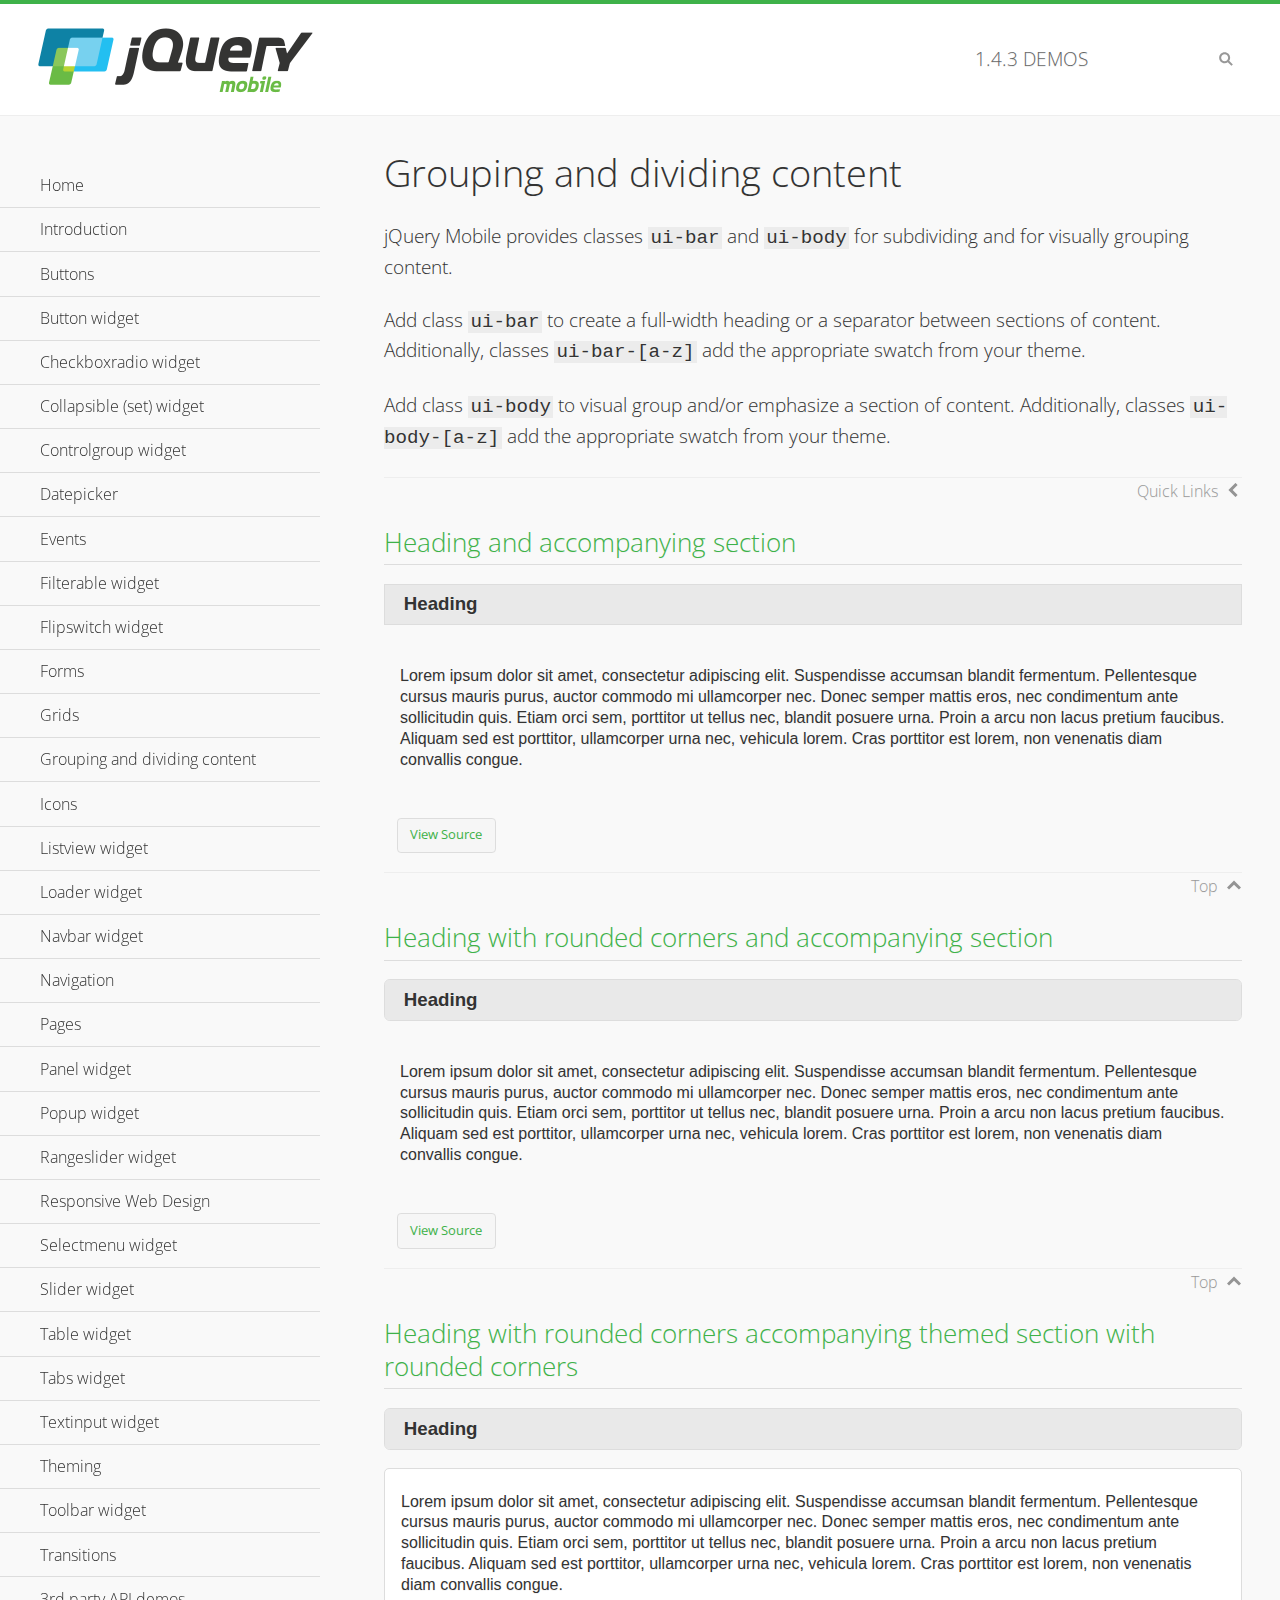
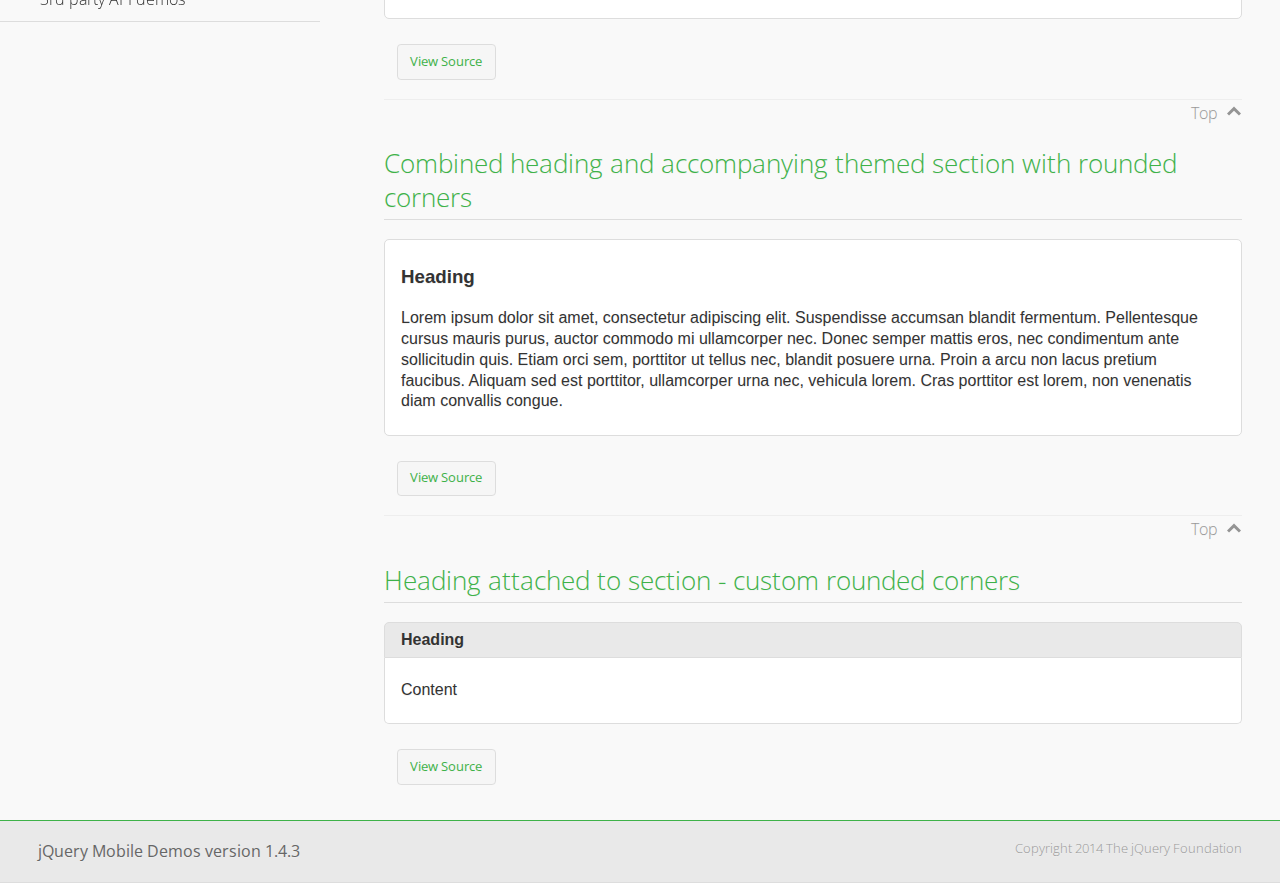
<file: jquery/demos/body-bar-classes/index.html>
<!DOCTYPE html>
<html>
	<head>
	<meta charset="utf-8">
	<meta name="viewport" content="width=device-width, initial-scale=1">
	<title>Grouping and dividing content - jQuery Mobile Demos</title>
	<link rel="shortcut icon" href="../favicon.ico">
	<link rel="stylesheet" href="http://fonts.googleapis.com/css?family=Open+Sans:300,400,700">
	<link rel="stylesheet" href="../css/themes/default/jquery.mobile-1.4.3.min.css">
	<link rel="stylesheet" href="../_assets/css/jqm-demos.css">
	<script src="../js/jquery.js"></script>
	<script src="../_assets/js/index.js"></script>
	<script src="../js/jquery.mobile-1.4.3.min.js"></script>
  <style id="combined-heading-and-section">
    .custom-corners .ui-bar {
      -webkit-border-top-left-radius: inherit;
      border-top-left-radius: inherit;
      -webkit-border-top-right-radius: inherit;
      border-top-right-radius: inherit;
    }
    .custom-corners .ui-body {
      border-top-width: 0;
      -webkit-border-bottom-left-radius: inherit;
      border-bottom-left-radius: inherit;
      -webkit-border-bottom-right-radius: inherit;
      border-bottom-right-radius: inherit;
    }
  </style>
</head>
<body>
<div data-role="page" class="jqm-demos" data-quicklinks="true">

	<div data-role="header" class="jqm-header">
		<h2><a href="../" title="jQuery Mobile Demos home"><img src="../_assets/img/jquery-logo.png" alt="jQuery Mobile"></a></h2>
		<p><span class="jqm-version"></span> Demos</p>
		<a href="#" class="jqm-navmenu-link ui-btn ui-btn-icon-notext ui-corner-all ui-icon-bars ui-nodisc-icon ui-alt-icon ui-btn-left">Menu</a>
		<a href="#" class="jqm-search-link ui-btn ui-btn-icon-notext ui-corner-all ui-icon-search ui-nodisc-icon ui-alt-icon ui-btn-right">Search</a>
	</div><!-- /header -->

	<div role="main" class="ui-content jqm-content">

		<h1>Grouping and dividing content</h1>

		<p>jQuery Mobile provides classes <code>ui-bar</code> and <code>ui-body</code> for subdividing and for visually grouping content.</p>
		<p>Add class <code>ui-bar</code> to create a full-width heading or a separator between sections of content. Additionally, classes <code>ui-bar-[a-z]</code> add the appropriate swatch from your theme.</p>
		<p>Add class <code>ui-body</code> to visual group and/or emphasize a section of content. Additionally, classes <code>ui-body-[a-z]</code> add the appropriate swatch from your theme.</p>

		<h2>Heading and accompanying section</h2>

		<div data-demo-html="true">
      <h3 class="ui-bar ui-bar-a">Heading</h3>
			<div class="ui-body">
				<p>Lorem ipsum dolor sit amet, consectetur adipiscing elit. Suspendisse accumsan blandit fermentum. Pellentesque cursus mauris purus, auctor commodo mi ullamcorper nec. Donec semper mattis eros, nec condimentum ante sollicitudin quis. Etiam orci sem, porttitor ut tellus nec, blandit posuere urna. Proin a arcu non lacus pretium faucibus. Aliquam sed est porttitor, ullamcorper urna nec, vehicula lorem. Cras porttitor est lorem, non venenatis diam convallis congue.</p>
			</div>
		</div>

		<h2>Heading with rounded corners and accompanying section</h2>

		<div data-demo-html="true">
      <h3 class="ui-bar ui-bar-a ui-corner-all">Heading</h3>
			<div class="ui-body">
				<p>Lorem ipsum dolor sit amet, consectetur adipiscing elit. Suspendisse accumsan blandit fermentum. Pellentesque cursus mauris purus, auctor commodo mi ullamcorper nec. Donec semper mattis eros, nec condimentum ante sollicitudin quis. Etiam orci sem, porttitor ut tellus nec, blandit posuere urna. Proin a arcu non lacus pretium faucibus. Aliquam sed est porttitor, ullamcorper urna nec, vehicula lorem. Cras porttitor est lorem, non venenatis diam convallis congue.</p>
			</div>
		</div>

		<h2>Heading with rounded corners accompanying themed section with rounded corners</h2>

		<div data-demo-html="true">
      <h3 class="ui-bar ui-bar-a ui-corner-all">Heading</h3>
			<div class="ui-body ui-body-a ui-corner-all">
				<p>Lorem ipsum dolor sit amet, consectetur adipiscing elit. Suspendisse accumsan blandit fermentum. Pellentesque cursus mauris purus, auctor commodo mi ullamcorper nec. Donec semper mattis eros, nec condimentum ante sollicitudin quis. Etiam orci sem, porttitor ut tellus nec, blandit posuere urna. Proin a arcu non lacus pretium faucibus. Aliquam sed est porttitor, ullamcorper urna nec, vehicula lorem. Cras porttitor est lorem, non venenatis diam convallis congue.</p>
			</div>
		</div>

		<h2>Combined heading and accompanying themed section with rounded corners</h2>

		<div data-demo-html="true">
			<div class="ui-body ui-body-a ui-corner-all">
	      <h3>Heading</h3>
				<p>Lorem ipsum dolor sit amet, consectetur adipiscing elit. Suspendisse accumsan blandit fermentum. Pellentesque cursus mauris purus, auctor commodo mi ullamcorper nec. Donec semper mattis eros, nec condimentum ante sollicitudin quis. Etiam orci sem, porttitor ut tellus nec, blandit posuere urna. Proin a arcu non lacus pretium faucibus. Aliquam sed est porttitor, ullamcorper urna nec, vehicula lorem. Cras porttitor est lorem, non venenatis diam convallis congue.</p>
			</div>
		</div>

		<h2>Heading attached to section - custom rounded corners</h2>

		<div data-demo-html="true" data-demo-css="#combined-heading-and-section">
      <div class="ui-corner-all custom-corners">
        <div class="ui-bar ui-bar-a">
          <h3>Heading</h3>
        </div>
        <div class="ui-body ui-body-a">
          <p>Content</p>
        </div>
      </div>
		</div>

	</div><!-- /content -->
	    <div data-role="panel" class="jqm-navmenu-panel" data-position="left" data-display="overlay" data-theme="a">
	    	<ul class="jqm-list ui-alt-icon ui-nodisc-icon">
<li data-filtertext="demos homepage" data-icon="home"><a href=".././">Home</a></li>
<li data-filtertext="introduction overview getting started"><a href="../intro/" data-ajax="false">Introduction</a></li>
<li data-filtertext="buttons button markup buttonmarkup method anchor link button element"><a href="../button-markup/" data-ajax="false">Buttons</a></li>
<li data-filtertext="form button widget input button submit reset"><a href="../button/" data-ajax="false">Button widget</a></li>
<li data-role="collapsible" data-enhanced="true" data-collapsed-icon="carat-d" data-expanded-icon="carat-u" data-iconpos="right" data-inset="false" class="ui-collapsible ui-collapsible-themed-content ui-collapsible-collapsed">
	<h3 class="ui-collapsible-heading ui-collapsible-heading-collapsed">
		<a href="#" class="ui-collapsible-heading-toggle ui-btn ui-btn-icon-right ui-btn-inherit ui-icon-carat-d">
		    Checkboxradio widget<span class="ui-collapsible-heading-status"> click to expand contents</span>
		</a>
	</h3>
	<div class="ui-collapsible-content ui-body-inherit ui-collapsible-content-collapsed" aria-hidden="true">
		<ul>
			<li data-filtertext="form checkboxradio widget checkbox input checkboxes controlgroups"><a href="../checkboxradio-checkbox/" data-ajax="false">Checkboxes</a></li>
			<li data-filtertext="form checkboxradio widget radio input radio buttons controlgroups"><a href="../checkboxradio-radio/" data-ajax="false">Radio buttons</a></li>
		</ul>
	</div>
</li>
<li data-role="collapsible" data-enhanced="true" data-collapsed-icon="carat-d" data-expanded-icon="carat-u" data-iconpos="right" data-inset="false" class="ui-collapsible ui-collapsible-themed-content ui-collapsible-collapsed">
	<h3 class="ui-collapsible-heading ui-collapsible-heading-collapsed">
		<a href="#" class="ui-collapsible-heading-toggle ui-btn ui-btn-icon-right ui-btn-inherit ui-icon-carat-d">
			Collapsible (set) widget<span class="ui-collapsible-heading-status"> click to expand contents</span>
		</a>
	</h3>
	<div class="ui-collapsible-content ui-body-inherit ui-collapsible-content-collapsed" aria-hidden="true">
		<ul>
			<li data-filtertext="collapsibles content formatting"><a href="../collapsible/" data-ajax="false">Collapsible</a></li>
			<li data-filtertext="dynamic collapsible set accordion append expand"><a href="../collapsible-dynamic/" data-ajax="false">Dynamic collapsibles</a></li>
			<li data-filtertext="accordions collapsible set widget content formatting grouped collapsibles"><a href="../collapsibleset/" data-ajax="false">Collapsible set</a></li>
		</ul>
	</div>
</li>
<li data-role="collapsible" data-enhanced="true" data-collapsed-icon="carat-d" data-expanded-icon="carat-u" data-iconpos="right" data-inset="false" class="ui-collapsible ui-collapsible-themed-content ui-collapsible-collapsed">
	<h3 class="ui-collapsible-heading ui-collapsible-heading-collapsed">
		<a href="#" class="ui-collapsible-heading-toggle ui-btn ui-btn-icon-right ui-btn-inherit ui-icon-carat-d">
			Controlgroup widget<span class="ui-collapsible-heading-status"> click to expand contents</span>
		</a>
	</h3>
	<div class="ui-collapsible-content ui-body-inherit ui-collapsible-content-collapsed" aria-hidden="true">
		<ul>
			<li data-filtertext="controlgroups selectmenu checkboxradio input grouped buttons horizontal vertical"><a href="../controlgroup/" data-ajax="false">Controlgroup</a></li>
			<li data-filtertext="dynamic controlgroup dynamically add buttons"><a href="../controlgroup-dynamic/" data-ajax="false">Dynamic controlgroups</a></li>
		</ul>
	</div>
</li>
<li data-filtertext="form datepicker widget date input"><a href="../datepicker/" data-ajax="false">Datepicker</a></li>
<li data-role="collapsible" data-enhanced="true" data-collapsed-icon="carat-d" data-expanded-icon="carat-u" data-iconpos="right" data-inset="false" class="ui-collapsible ui-collapsible-themed-content ui-collapsible-collapsed">
	<h3 class="ui-collapsible-heading ui-collapsible-heading-collapsed">
		<a href="#" class="ui-collapsible-heading-toggle ui-btn ui-btn-icon-right ui-btn-inherit ui-icon-carat-d">
			Events<span class="ui-collapsible-heading-status"> click to expand contents</span>
		</a>
	</h3>
	<div class="ui-collapsible-content ui-body-inherit ui-collapsible-content-collapsed" aria-hidden="true">
		<ul>
			<li data-filtertext="swipe to delete list items listviews swipe events"><a href="../swipe-list/" data-ajax="false">Swipe list items</a></li>
			<li data-filtertext="swipe to navigate swipe page navigation swipe events"><a href="../swipe-page/" data-ajax="false">Swipe page navigation</a></li>
		</ul>
	</div>
</li>
<li data-filtertext="filterable filter elements sorting searching listview table"><a href="../filterable/" data-ajax="false">Filterable widget</a></li>
<li data-filtertext="form flipswitch widget flip toggle switch binary select checkbox input"><a href="../flipswitch/" data-ajax="false">Flipswitch widget</a></li>
<li data-role="collapsible" data-enhanced="true" data-collapsed-icon="carat-d" data-expanded-icon="carat-u" data-iconpos="right" data-inset="false" class="ui-collapsible ui-collapsible-themed-content ui-collapsible-collapsed">
	<h3 class="ui-collapsible-heading ui-collapsible-heading-collapsed">
		<a href="#" class="ui-collapsible-heading-toggle ui-btn ui-btn-icon-right ui-btn-inherit ui-icon-carat-d">
			Forms<span class="ui-collapsible-heading-status"> click to expand contents</span>
		</a>
	</h3>
	<div class="ui-collapsible-content ui-body-inherit ui-collapsible-content-collapsed" aria-hidden="true">
		<ul>
			<li data-filtertext="forms text checkbox radio range button submit reset inputs selects textarea slider flipswitch label form elements"><a href="../forms/" data-ajax="false">Forms</a></li>
			<li data-filtertext="form hide labels hidden accessible ui-hidden-accessible forms"><a href="../forms-label-hidden-accessible/" data-ajax="false">Hide labels</a></li>
			<li data-filtertext="form field containers fieldcontain ui-field-contain forms"><a href="../forms-field-contain/" data-ajax="false">Field containers</a></li>
			<li data-filtertext="forms disabled form elements"><a href="../forms-disabled/" data-ajax="false">Forms disabled</a></li>
			<li data-filtertext="forms gallery examples overview forms text checkbox radio range button submit reset inputs selects textarea slider flipswitch label form elements"><a href="../forms-gallery/" data-ajax="false">Forms gallery</a></li>
		</ul>
	</div>
</li>
<li data-role="collapsible" data-enhanced="true" data-collapsed-icon="carat-d" data-expanded-icon="carat-u" data-iconpos="right" data-inset="false" class="ui-collapsible ui-collapsible-themed-content ui-collapsible-collapsed">
	<h3 class="ui-collapsible-heading ui-collapsible-heading-collapsed">
		<a href="#" class="ui-collapsible-heading-toggle ui-btn ui-btn-icon-right ui-btn-inherit ui-icon-carat-d">
			Grids<span class="ui-collapsible-heading-status"> click to expand contents</span>
		</a>
	</h3>
	<div class="ui-collapsible-content ui-body-inherit ui-collapsible-content-collapsed" aria-hidden="true">
		<ul>
			<li data-filtertext="grids columns blocks content formatting rwd responsive css framework"><a href="../grids/" data-ajax="false">Grids</a></li>
			<li data-filtertext="buttons in grids css framework"><a href="../grids-buttons/" data-ajax="false">Buttons in grids</a></li>
			<li data-filtertext="custom responsive grids rwd css framework"><a href="../grids-custom-responsive/" data-ajax="false">Custom responsive grids</a></li>
		</ul>
	</div>
</li>
<li data-filtertext="blocks content formatting sections heading"><a href="../body-bar-classes/" data-ajax="false">Grouping and dividing content</a></li>
<li data-role="collapsible" data-enhanced="true" data-collapsed-icon="carat-d" data-expanded-icon="carat-u" data-iconpos="right" data-inset="false" class="ui-collapsible ui-collapsible-themed-content ui-collapsible-collapsed">
	<h3 class="ui-collapsible-heading ui-collapsible-heading-collapsed">
		<a href="#" class="ui-collapsible-heading-toggle ui-btn ui-btn-icon-right ui-btn-inherit ui-icon-carat-d">
			Icons<span class="ui-collapsible-heading-status"> click to expand contents</span>
		</a>
	</h3>
	<div class="ui-collapsible-content ui-body-inherit ui-collapsible-content-collapsed" aria-hidden="true">
		<ul>
			<li data-filtertext="button icons svg disc alt custom icon position"><a href="../icons/" data-ajax="false">Icons</a></li>
			<li data-filtertext=""><a href="../icons-grunticon/" data-ajax="false">Grunticon loader</a></li>
		</ul>
	</div>
</li>
<li data-role="collapsible" data-enhanced="true" data-collapsed-icon="carat-d" data-expanded-icon="carat-u" data-iconpos="right" data-inset="false" class="ui-collapsible ui-collapsible-themed-content ui-collapsible-collapsed">
	<h3 class="ui-collapsible-heading ui-collapsible-heading-collapsed">
		<a href="#" class="ui-collapsible-heading-toggle ui-btn ui-btn-icon-right ui-btn-inherit ui-icon-carat-d">
			Listview widget<span class="ui-collapsible-heading-status"> click to expand contents</span>
		</a>
	</h3>
	<div class="ui-collapsible-content ui-body-inherit ui-collapsible-content-collapsed" aria-hidden="true">
		<ul>
			<li data-filtertext="listview widget thumbnails icons nested split button collapsible ul ol"><a href="../listview/" data-ajax="false">Listview</a></li>
			<li data-filtertext="autocomplete filterable reveal listview filtertextbeforefilter placeholder"><a href="../listview-autocomplete/" data-ajax="false">Listview autocomplete</a></li>
			<li data-filtertext="autocomplete filterable reveal listview remote data filtertextbeforefilter placeholder"><a href="../listview-autocomplete-remote/" data-ajax="false">Listview autocomplete remote data</a></li>
			<li data-filtertext="autodividers anchor jump scroll linkbars listview lists ul ol"><a href="../listview-autodividers-linkbar/" data-ajax="false">Listview autodividers linkbar</a></li>
			<li data-filtertext="listview autodividers selector autodividersselector lists ul ol"><a href="../listview-autodividers-selector/" data-ajax="false">Listview autodividers selector</a></li>
			<li data-filtertext="listview nested list items"><a href="../listview-nested-lists/" data-ajax="false">Nested Listviews</a></li>
			<li data-filtertext="listview collapsible list items flat"><a href="../listview-collapsible-item-flat/" data-ajax="false">Listview collapsible list items (flat)</a></li>
			<li data-filtertext="listview collapsible list indented"><a href="../listview-collapsible-item-indented/" data-ajax="false">Listview collapsible list items (indented)</a></li>
			<li data-filtertext="grid listview responsive grids responsive listviews lists ul"><a href="../listview-grid/" data-ajax="false">Listview responsive grid</a></li>
		</ul>
	</div>
</li>
<li data-filtertext="loader widget page loading navigation overlay spinner"><a href="../loader/" data-ajax="false">Loader widget</a></li>
<li data-filtertext="navbar widget navmenu toolbars header footer"><a href="../navbar/" data-ajax="false">Navbar widget</a></li>
<li data-role="collapsible" data-enhanced="true" data-collapsed-icon="carat-d" data-expanded-icon="carat-u" data-iconpos="right" data-inset="false" class="ui-collapsible ui-collapsible-themed-content ui-collapsible-collapsed">
	<h3 class="ui-collapsible-heading ui-collapsible-heading-collapsed">
		<a href="#" class="ui-collapsible-heading-toggle ui-btn ui-btn-icon-right ui-btn-inherit ui-icon-carat-d">
			Navigation<span class="ui-collapsible-heading-status"> click to expand contents</span>
		</a>
	</h3>
	<div class="ui-collapsible-content ui-body-inherit ui-collapsible-content-collapsed" aria-hidden="true">
		<ul>
			<li data-filtertext="ajax navigation navigate widget history event method"><a href="../navigation/" data-ajax="false">Navigation</a></li>
			<li data-filtertext="linking pages page links navigation ajax prefetch cache"><a href="../navigation-linking-pages/" data-ajax="false">Linking pages</a></li>
			<!-- <li data-filtertext="php redirect server redirection server-side navigation"><a href="../navigation-php-redirect/" data-ajax="false">PHP redirect demo</a></li>-->
			<li data-filtertext="navigation redirection hash query"><a href="../navigation-hash-processing/" data-ajax="false">Hash processing demo</a></li>
			<li data-filtertext="navigation redirection hash query"><a href="../page-events/" data-ajax="false">Page Navigation Events</a></li>
		</ul>
	</div>
</li>
<li data-role="collapsible" data-enhanced="true" data-collapsed-icon="carat-d" data-expanded-icon="carat-u" data-iconpos="right" data-inset="false" class="ui-collapsible ui-collapsible-themed-content ui-collapsible-collapsed">
	<h3 class="ui-collapsible-heading ui-collapsible-heading-collapsed">
		<a href="#" class="ui-collapsible-heading-toggle ui-btn ui-btn-icon-right ui-btn-inherit ui-icon-carat-d">
			Pages<span class="ui-collapsible-heading-status"> click to expand contents</span>
		</a>
	</h3>
	<div class="ui-collapsible-content ui-body-inherit ui-collapsible-content-collapsed" aria-hidden="true">
		<ul>
			<li data-filtertext="pages page widget ajax navigation"><a href="../pages/" data-ajax="false">Pages</a></li>
			<li data-filtertext="single page"><a href="../pages-single-page/" data-ajax="false">Single page</a></li>
			<li data-filtertext="multipage multi-page page"><a href="../pages-multi-page/" data-ajax="false">Multi-page template</a></li>
			<li data-filtertext="dialog page widget modal popup"><a href="../pages-dialog/" data-ajax="false">Dialog page</a></li>
		</ul>
	</div>
</li>
<li data-role="collapsible" data-enhanced="true" data-collapsed-icon="carat-d" data-expanded-icon="carat-u" data-iconpos="right" data-inset="false" class="ui-collapsible ui-collapsible-themed-content ui-collapsible-collapsed">
	<h3 class="ui-collapsible-heading ui-collapsible-heading-collapsed">
		<a href="#" class="ui-collapsible-heading-toggle ui-btn ui-btn-icon-right ui-btn-inherit ui-icon-carat-d">
			Panel widget<span class="ui-collapsible-heading-status"> click to expand contents</span>
		</a>
	</h3>
	<div class="ui-collapsible-content ui-body-inherit ui-collapsible-content-collapsed" aria-hidden="true">
		<ul>
			<li data-filtertext="panel widget sliding panels reveal push overlay responsive"><a href="../panel/" data-ajax="false">Panel</a></li>
			<li data-filtertext=""><a href="../panel-external/" data-ajax="false">External panels</a></li>
			<li data-filtertext="panel "><a href="../panel-fixed/" data-ajax="false">Fixed panels</a></li>
			<li data-filtertext="panel slide panels sliding panels shadow rwd responsive breakpoint"><a href="../panel-responsive/" data-ajax="false">Panels responsive</a></li>
			<li data-filtertext="panel custom style custom panel width reveal shadow listview panel styling page background wrapper"><a href="../panel-styling/" data-ajax="false">Custom panel style</a></li>
			<li data-filtertext="panel open on swipe"><a href="../panel-swipe-open/" data-ajax="false">Panel open on swipe</a></li>
			<li data-filtertext="panels outside page internal external toolbars"><a href="../panel-external-internal/" data-ajax="false">Panel external and internal</a></li>
		</ul>
	</div>
</li>
<li data-role="collapsible" data-enhanced="true" data-collapsed-icon="carat-d" data-expanded-icon="carat-u" data-iconpos="right" data-inset="false" class="ui-collapsible ui-collapsible-themed-content ui-collapsible-collapsed">
	<h3 class="ui-collapsible-heading ui-collapsible-heading-collapsed">
		<a href="#" class="ui-collapsible-heading-toggle ui-btn ui-btn-icon-right ui-btn-inherit ui-icon-carat-d">
			Popup widget<span class="ui-collapsible-heading-status"> click to expand contents</span>
		</a>
	</h3>
	<div class="ui-collapsible-content ui-body-inherit ui-collapsible-content-collapsed" aria-hidden="true">
		<ul>
			<li data-filtertext="popup widget popups dialog modal transition tooltip lightbox form overlay screen flip pop fade transition"><a href="../popup/" data-ajax="false">Popup</a></li>
			<li data-filtertext="popup alignment position"><a href="../popup-alignment/" data-ajax="false">Popup alignment</a></li>
			<li data-filtertext="popup arrow size popups popover"><a href="../popup-arrow-size/" data-ajax="false">Popup arrow size</a></li>
			<li data-filtertext="dynamic popups popup images lightbox"><a href="../popup-dynamic/" data-ajax="false">Dynamic popups</a></li>
			<li data-filtertext="popups with iframes scaling"><a href="../popup-iframe/" data-ajax="false">Popups with iframes</a></li>
			<li data-filtertext="popup image scaling"><a href="../popup-image-scaling/" data-ajax="false">Popup image scaling</a></li>
			<li data-filtertext="external popup outside multi-page"><a href="../popup-outside-multipage/" data-ajax="false">Popup outside multi-page</a></li>
		</ul>
	</div>
</li>
<li data-filtertext="form rangeslider widget dual sliders dual handle sliders range input"><a href="../rangeslider/" data-ajax="false">Rangeslider widget</a></li>
<li data-filtertext="responsive web design rwd adaptive progressive enhancement PE accessible mobile breakpoints media query media queries"><a href="../rwd/" data-ajax="false">Responsive Web Design</a></li>
<li data-role="collapsible" data-enhanced="true" data-collapsed-icon="carat-d" data-expanded-icon="carat-u" data-iconpos="right" data-inset="false" class="ui-collapsible ui-collapsible-themed-content ui-collapsible-collapsed">
	<h3 class="ui-collapsible-heading ui-collapsible-heading-collapsed">
		<a href="#" class="ui-collapsible-heading-toggle ui-btn ui-btn-icon-right ui-btn-inherit ui-icon-carat-d">
			Selectmenu widget<span class="ui-collapsible-heading-status"> click to expand contents</span>
		</a>
	</h3>
	<div class="ui-collapsible-content ui-body-inherit ui-collapsible-content-collapsed" aria-hidden="true">
		<ul>
			<li data-filtertext="form selectmenu widget select input custom select menu selects"><a href="../selectmenu/" data-ajax="false">Selectmenu</a></li>
			<li data-filtertext="form custom select menu selectmenu widget custom menu option optgroup multiple selects"><a href="../selectmenu-custom/" data-ajax="false">Custom select menu</a></li>
			<li data-filtertext="filterable select filter popup dialog"><a href="../selectmenu-custom-filter/" data-ajax="false">Custom select menu with filter</a></li>
		</ul>
	</div>
</li>
<li data-role="collapsible" data-enhanced="true" data-collapsed-icon="carat-d" data-expanded-icon="carat-u" data-iconpos="right" data-inset="false" class="ui-collapsible ui-collapsible-themed-content ui-collapsible-collapsed">
	<h3 class="ui-collapsible-heading ui-collapsible-heading-collapsed">
		<a href="#" class="ui-collapsible-heading-toggle ui-btn ui-btn-icon-right ui-btn-inherit ui-icon-carat-d">
			Slider widget<span class="ui-collapsible-heading-status"> click to expand contents</span>
		</a>
	</h3>
	<div class="ui-collapsible-content ui-body-inherit ui-collapsible-content-collapsed" aria-hidden="true">
		<ul>
			<li data-filtertext="form slider widget range input single sliders"><a href="../slider/" data-ajax="false">Slider</a></li>
			<li data-filtertext="form slider widget flipswitch slider binary select flip toggle switch"><a href="../slider-flipswitch/" data-ajax="false">Slider flip toggle switch</a></li>
			<li data-filtertext="form slider tooltip handle value input range sliders"><a href="../slider-tooltip/" data-ajax="false">Slider tooltip</a></li>
		</ul>
	</div>
</li>
<li data-role="collapsible" data-enhanced="true" data-collapsed-icon="carat-d" data-expanded-icon="carat-u" data-iconpos="right" data-inset="false" class="ui-collapsible ui-collapsible-themed-content ui-collapsible-collapsed">
	<h3 class="ui-collapsible-heading ui-collapsible-heading-collapsed">
		<a href="#" class="ui-collapsible-heading-toggle ui-btn ui-btn-icon-right ui-btn-inherit ui-icon-carat-d">
			Table widget<span class="ui-collapsible-heading-status"> click to expand contents</span>
		</a>
	</h3>
	<div class="ui-collapsible-content ui-body-inherit ui-collapsible-content-collapsed" aria-hidden="true">
		<ul>
			<li data-filtertext="table widget reflow column toggle th td responsive tables rwd hide show tabular"><a href="../table-column-toggle/" data-ajax="false">Table Column Toggle</a></li>
			<li data-filtertext="table column toggle phone comparison demo"><a href="../table-column-toggle-example/" data-ajax="false">Table Column Toggle demo</a></li>
			<li data-filtertext="responsive tables table column toggle heading groups rwd breakpoint"><a href="../table-column-toggle-heading-groups/" data-ajax="false">Table Column Toggle heading groups</a></li>
			<li data-filtertext="responsive tables table column toggle hide rwd breakpoint customization options"><a href="../table-column-toggle-options/" data-ajax="false">Table Column Toggle options</a></li>
			<li data-filtertext="table reflow th td responsive rwd columns tabular"><a href="../table-reflow/" data-ajax="false">Table Reflow</a></li>
			<li data-filtertext="responsive tables table reflow heading groups rwd breakpoint"><a href="../table-reflow-heading-groups/" data-ajax="false">Table Reflow heading groups</a></li>
			<li data-filtertext="responsive tables table reflow stripes strokes table style"><a href="../table-reflow-stripes-strokes/" data-ajax="false">Table Reflow stripes and strokes</a></li>
			<li data-filtertext="responsive tables table reflow stack custom styles"><a href="../table-reflow-styling/" data-ajax="false">Table Reflow custom styles</a></li>
		</ul>
	</div>
</li>
<li data-filtertext="ui tabs widget"><a href="../tabs/" data-ajax="false">Tabs widget</a></li>
<li data-filtertext="form textinput widget text input textarea number date time tel email file color password"><a href="../textinput/" data-ajax="false">Textinput widget</a></li>
<li data-role="collapsible" data-enhanced="true" data-collapsed-icon="carat-d" data-expanded-icon="carat-u" data-iconpos="right" data-inset="false" class="ui-collapsible ui-collapsible-themed-content ui-collapsible-collapsed">
	<h3 class="ui-collapsible-heading ui-collapsible-heading-collapsed">
		<a href="#" class="ui-collapsible-heading-toggle ui-btn ui-btn-icon-right ui-btn-inherit ui-icon-carat-d">
			Theming<span class="ui-collapsible-heading-status"> click to expand contents</span>
		</a>
	</h3>
	<div class="ui-collapsible-content ui-body-inherit ui-collapsible-content-collapsed" aria-hidden="true">
		<ul>
			<li data-filtertext="default theme swatches theming style css"><a href="../theme-default/" data-ajax="false">Default theme</a></li>
			<li data-filtertext="classic theme old theme swatches theming style css"><a href="../theme-classic/" data-ajax="false">Classic theme</a></li>
		</ul>
	</div>
</li>
<li data-role="collapsible" data-enhanced="true" data-collapsed-icon="carat-d" data-expanded-icon="carat-u" data-iconpos="right" data-inset="false" class="ui-collapsible ui-collapsible-themed-content ui-collapsible-collapsed">
	<h3 class="ui-collapsible-heading ui-collapsible-heading-collapsed">
		<a href="#" class="ui-collapsible-heading-toggle ui-btn ui-btn-icon-right ui-btn-inherit ui-icon-carat-d">
			Toolbar widget<span class="ui-collapsible-heading-status"> click to expand contents</span>
		</a>
	</h3>
	<div class="ui-collapsible-content ui-body-inherit ui-collapsible-content-collapsed" aria-hidden="true">
		<ul>
			<li data-filtertext="toolbar widget header footer toolbars fixed fullscreen external sections"><a href="../toolbar/" data-ajax="false">Toolbar</a></li>
			<li data-filtertext="dynamic toolbars dynamically add toolbar header footer"><a href="../toolbar-dynamic/" data-ajax="false">Dynamic toolbars</a></li>
			<li data-filtertext="external toolbars header footer"><a href="../toolbar-external/" data-ajax="false">External toolbars</a></li>
			<li data-filtertext="fixed toolbars header footer"><a href="../toolbar-fixed/" data-ajax="false">Fixed toolbars</a></li>
			<li data-filtertext="fixed fullscreen toolbars header footer"><a href="../toolbar-fixed-fullscreen/" data-ajax="false">Fullscreen toolbars</a></li>
			<li data-filtertext="external fixed toolbars header footer"><a href="../toolbar-fixed-external/" data-ajax="false">Fixed external toolbars</a></li>
			<li data-filtertext="external persistent toolbars header footer navbar navmenu"><a href="../toolbar-fixed-persistent/" data-ajax="false">Persistent toolbars</a></li>
			<li data-filtertext="external ajax optimized toolbars persistent toolbars header footer navbar"><a href="../toolbar-fixed-persistent-optimized/" data-ajax="false">Ajax optimized toolbars</a></li>
			<li data-filtertext="form in toolbars header footer"><a href="../toolbar-fixed-forms/" data-ajax="false">Form in toolbar</a></li>
		</ul>
	</div>
</li>
<li data-filtertext="page transitions animated pages popup navigation flip slide fade pop"><a href="../transitions/" data-ajax="false">Transitions</a></li>
<li data-role="collapsible" data-enhanced="true" data-collapsed-icon="carat-d" data-expanded-icon="carat-u" data-iconpos="right" data-inset="false" class="ui-collapsible ui-collapsible-themed-content ui-collapsible-collapsed">
	<h3 class="ui-collapsible-heading ui-collapsible-heading-collapsed">
		<a href="#" class="ui-collapsible-heading-toggle ui-btn ui-btn-icon-right ui-btn-inherit ui-icon-carat-d">
			3rd party API demos<span class="ui-collapsible-heading-status"> click to expand contents</span>
		</a>
	</h3>
	<div class="ui-collapsible-content ui-body-inherit ui-collapsible-content-collapsed" aria-hidden="true">
		<ul>
			<li data-filtertext="backbone requirejs navigation router"><a href="../backbone-requirejs/" data-ajax="false">Backbone RequireJS</a></li>
			<li data-filtertext="google maps geolocation demo"><a href="../map-geolocation/" data-ajax="false">Google Maps geolocation</a></li>
			<li data-filtertext="google maps hybrid"><a href="../map-list-toggle/" data-ajax="false">Google Maps list toggle</a></li>
		</ul>
	</div>
</li>



		     </ul>
		</div><!-- /panel -->


	<div data-role="footer" data-position="fixed" data-tap-toggle="false" class="jqm-footer">
		<p>jQuery Mobile Demos version <span class="jqm-version"></span></p>
		<p>Copyright 2014 The jQuery Foundation</p>
	</div><!-- /footer -->
	<!-- TODO: This should become an external panel so we can add input to markup (unique ID) -->
    <div data-role="panel" class="jqm-search-panel" data-position="right" data-display="overlay" data-theme="a">
		<div class="jqm-search">
			<ul class="jqm-list" data-filter-placeholder="Search demos..." data-filter-reveal="true">
<li data-filtertext="demos homepage" data-icon="home"><a href=".././">Home</a></li>
<li data-filtertext="introduction overview getting started"><a href="../intro/" data-ajax="false">Introduction</a></li>
<li data-filtertext="buttons button markup buttonmarkup method anchor link button element"><a href="../button-markup/" data-ajax="false">Buttons</a></li>
<li data-filtertext="form button widget input button submit reset"><a href="../button/" data-ajax="false">Button widget</a></li>
<li data-role="collapsible" data-enhanced="true" data-collapsed-icon="carat-d" data-expanded-icon="carat-u" data-iconpos="right" data-inset="false" class="ui-collapsible ui-collapsible-themed-content ui-collapsible-collapsed">
	<h3 class="ui-collapsible-heading ui-collapsible-heading-collapsed">
		<a href="#" class="ui-collapsible-heading-toggle ui-btn ui-btn-icon-right ui-btn-inherit ui-icon-carat-d">
		    Checkboxradio widget<span class="ui-collapsible-heading-status"> click to expand contents</span>
		</a>
	</h3>
	<div class="ui-collapsible-content ui-body-inherit ui-collapsible-content-collapsed" aria-hidden="true">
		<ul>
			<li data-filtertext="form checkboxradio widget checkbox input checkboxes controlgroups"><a href="../checkboxradio-checkbox/" data-ajax="false">Checkboxes</a></li>
			<li data-filtertext="form checkboxradio widget radio input radio buttons controlgroups"><a href="../checkboxradio-radio/" data-ajax="false">Radio buttons</a></li>
		</ul>
	</div>
</li>
<li data-role="collapsible" data-enhanced="true" data-collapsed-icon="carat-d" data-expanded-icon="carat-u" data-iconpos="right" data-inset="false" class="ui-collapsible ui-collapsible-themed-content ui-collapsible-collapsed">
	<h3 class="ui-collapsible-heading ui-collapsible-heading-collapsed">
		<a href="#" class="ui-collapsible-heading-toggle ui-btn ui-btn-icon-right ui-btn-inherit ui-icon-carat-d">
			Collapsible (set) widget<span class="ui-collapsible-heading-status"> click to expand contents</span>
		</a>
	</h3>
	<div class="ui-collapsible-content ui-body-inherit ui-collapsible-content-collapsed" aria-hidden="true">
		<ul>
			<li data-filtertext="collapsibles content formatting"><a href="../collapsible/" data-ajax="false">Collapsible</a></li>
			<li data-filtertext="dynamic collapsible set accordion append expand"><a href="../collapsible-dynamic/" data-ajax="false">Dynamic collapsibles</a></li>
			<li data-filtertext="accordions collapsible set widget content formatting grouped collapsibles"><a href="../collapsibleset/" data-ajax="false">Collapsible set</a></li>
		</ul>
	</div>
</li>
<li data-role="collapsible" data-enhanced="true" data-collapsed-icon="carat-d" data-expanded-icon="carat-u" data-iconpos="right" data-inset="false" class="ui-collapsible ui-collapsible-themed-content ui-collapsible-collapsed">
	<h3 class="ui-collapsible-heading ui-collapsible-heading-collapsed">
		<a href="#" class="ui-collapsible-heading-toggle ui-btn ui-btn-icon-right ui-btn-inherit ui-icon-carat-d">
			Controlgroup widget<span class="ui-collapsible-heading-status"> click to expand contents</span>
		</a>
	</h3>
	<div class="ui-collapsible-content ui-body-inherit ui-collapsible-content-collapsed" aria-hidden="true">
		<ul>
			<li data-filtertext="controlgroups selectmenu checkboxradio input grouped buttons horizontal vertical"><a href="../controlgroup/" data-ajax="false">Controlgroup</a></li>
			<li data-filtertext="dynamic controlgroup dynamically add buttons"><a href="../controlgroup-dynamic/" data-ajax="false">Dynamic controlgroups</a></li>
		</ul>
	</div>
</li>
<li data-filtertext="form datepicker widget date input"><a href="../datepicker/" data-ajax="false">Datepicker</a></li>
<li data-role="collapsible" data-enhanced="true" data-collapsed-icon="carat-d" data-expanded-icon="carat-u" data-iconpos="right" data-inset="false" class="ui-collapsible ui-collapsible-themed-content ui-collapsible-collapsed">
	<h3 class="ui-collapsible-heading ui-collapsible-heading-collapsed">
		<a href="#" class="ui-collapsible-heading-toggle ui-btn ui-btn-icon-right ui-btn-inherit ui-icon-carat-d">
			Events<span class="ui-collapsible-heading-status"> click to expand contents</span>
		</a>
	</h3>
	<div class="ui-collapsible-content ui-body-inherit ui-collapsible-content-collapsed" aria-hidden="true">
		<ul>
			<li data-filtertext="swipe to delete list items listviews swipe events"><a href="../swipe-list/" data-ajax="false">Swipe list items</a></li>
			<li data-filtertext="swipe to navigate swipe page navigation swipe events"><a href="../swipe-page/" data-ajax="false">Swipe page navigation</a></li>
		</ul>
	</div>
</li>
<li data-filtertext="filterable filter elements sorting searching listview table"><a href="../filterable/" data-ajax="false">Filterable widget</a></li>
<li data-filtertext="form flipswitch widget flip toggle switch binary select checkbox input"><a href="../flipswitch/" data-ajax="false">Flipswitch widget</a></li>
<li data-role="collapsible" data-enhanced="true" data-collapsed-icon="carat-d" data-expanded-icon="carat-u" data-iconpos="right" data-inset="false" class="ui-collapsible ui-collapsible-themed-content ui-collapsible-collapsed">
	<h3 class="ui-collapsible-heading ui-collapsible-heading-collapsed">
		<a href="#" class="ui-collapsible-heading-toggle ui-btn ui-btn-icon-right ui-btn-inherit ui-icon-carat-d">
			Forms<span class="ui-collapsible-heading-status"> click to expand contents</span>
		</a>
	</h3>
	<div class="ui-collapsible-content ui-body-inherit ui-collapsible-content-collapsed" aria-hidden="true">
		<ul>
			<li data-filtertext="forms text checkbox radio range button submit reset inputs selects textarea slider flipswitch label form elements"><a href="../forms/" data-ajax="false">Forms</a></li>
			<li data-filtertext="form hide labels hidden accessible ui-hidden-accessible forms"><a href="../forms-label-hidden-accessible/" data-ajax="false">Hide labels</a></li>
			<li data-filtertext="form field containers fieldcontain ui-field-contain forms"><a href="../forms-field-contain/" data-ajax="false">Field containers</a></li>
			<li data-filtertext="forms disabled form elements"><a href="../forms-disabled/" data-ajax="false">Forms disabled</a></li>
			<li data-filtertext="forms gallery examples overview forms text checkbox radio range button submit reset inputs selects textarea slider flipswitch label form elements"><a href="../forms-gallery/" data-ajax="false">Forms gallery</a></li>
		</ul>
	</div>
</li>
<li data-role="collapsible" data-enhanced="true" data-collapsed-icon="carat-d" data-expanded-icon="carat-u" data-iconpos="right" data-inset="false" class="ui-collapsible ui-collapsible-themed-content ui-collapsible-collapsed">
	<h3 class="ui-collapsible-heading ui-collapsible-heading-collapsed">
		<a href="#" class="ui-collapsible-heading-toggle ui-btn ui-btn-icon-right ui-btn-inherit ui-icon-carat-d">
			Grids<span class="ui-collapsible-heading-status"> click to expand contents</span>
		</a>
	</h3>
	<div class="ui-collapsible-content ui-body-inherit ui-collapsible-content-collapsed" aria-hidden="true">
		<ul>
			<li data-filtertext="grids columns blocks content formatting rwd responsive css framework"><a href="../grids/" data-ajax="false">Grids</a></li>
			<li data-filtertext="buttons in grids css framework"><a href="../grids-buttons/" data-ajax="false">Buttons in grids</a></li>
			<li data-filtertext="custom responsive grids rwd css framework"><a href="../grids-custom-responsive/" data-ajax="false">Custom responsive grids</a></li>
		</ul>
	</div>
</li>
<li data-filtertext="blocks content formatting sections heading"><a href="../body-bar-classes/" data-ajax="false">Grouping and dividing content</a></li>
<li data-role="collapsible" data-enhanced="true" data-collapsed-icon="carat-d" data-expanded-icon="carat-u" data-iconpos="right" data-inset="false" class="ui-collapsible ui-collapsible-themed-content ui-collapsible-collapsed">
	<h3 class="ui-collapsible-heading ui-collapsible-heading-collapsed">
		<a href="#" class="ui-collapsible-heading-toggle ui-btn ui-btn-icon-right ui-btn-inherit ui-icon-carat-d">
			Icons<span class="ui-collapsible-heading-status"> click to expand contents</span>
		</a>
	</h3>
	<div class="ui-collapsible-content ui-body-inherit ui-collapsible-content-collapsed" aria-hidden="true">
		<ul>
			<li data-filtertext="button icons svg disc alt custom icon position"><a href="../icons/" data-ajax="false">Icons</a></li>
			<li data-filtertext=""><a href="../icons-grunticon/" data-ajax="false">Grunticon loader</a></li>
		</ul>
	</div>
</li>
<li data-role="collapsible" data-enhanced="true" data-collapsed-icon="carat-d" data-expanded-icon="carat-u" data-iconpos="right" data-inset="false" class="ui-collapsible ui-collapsible-themed-content ui-collapsible-collapsed">
	<h3 class="ui-collapsible-heading ui-collapsible-heading-collapsed">
		<a href="#" class="ui-collapsible-heading-toggle ui-btn ui-btn-icon-right ui-btn-inherit ui-icon-carat-d">
			Listview widget<span class="ui-collapsible-heading-status"> click to expand contents</span>
		</a>
	</h3>
	<div class="ui-collapsible-content ui-body-inherit ui-collapsible-content-collapsed" aria-hidden="true">
		<ul>
			<li data-filtertext="listview widget thumbnails icons nested split button collapsible ul ol"><a href="../listview/" data-ajax="false">Listview</a></li>
			<li data-filtertext="autocomplete filterable reveal listview filtertextbeforefilter placeholder"><a href="../listview-autocomplete/" data-ajax="false">Listview autocomplete</a></li>
			<li data-filtertext="autocomplete filterable reveal listview remote data filtertextbeforefilter placeholder"><a href="../listview-autocomplete-remote/" data-ajax="false">Listview autocomplete remote data</a></li>
			<li data-filtertext="autodividers anchor jump scroll linkbars listview lists ul ol"><a href="../listview-autodividers-linkbar/" data-ajax="false">Listview autodividers linkbar</a></li>
			<li data-filtertext="listview autodividers selector autodividersselector lists ul ol"><a href="../listview-autodividers-selector/" data-ajax="false">Listview autodividers selector</a></li>
			<li data-filtertext="listview nested list items"><a href="../listview-nested-lists/" data-ajax="false">Nested Listviews</a></li>
			<li data-filtertext="listview collapsible list items flat"><a href="../listview-collapsible-item-flat/" data-ajax="false">Listview collapsible list items (flat)</a></li>
			<li data-filtertext="listview collapsible list indented"><a href="../listview-collapsible-item-indented/" data-ajax="false">Listview collapsible list items (indented)</a></li>
			<li data-filtertext="grid listview responsive grids responsive listviews lists ul"><a href="../listview-grid/" data-ajax="false">Listview responsive grid</a></li>
		</ul>
	</div>
</li>
<li data-filtertext="loader widget page loading navigation overlay spinner"><a href="../loader/" data-ajax="false">Loader widget</a></li>
<li data-filtertext="navbar widget navmenu toolbars header footer"><a href="../navbar/" data-ajax="false">Navbar widget</a></li>
<li data-role="collapsible" data-enhanced="true" data-collapsed-icon="carat-d" data-expanded-icon="carat-u" data-iconpos="right" data-inset="false" class="ui-collapsible ui-collapsible-themed-content ui-collapsible-collapsed">
	<h3 class="ui-collapsible-heading ui-collapsible-heading-collapsed">
		<a href="#" class="ui-collapsible-heading-toggle ui-btn ui-btn-icon-right ui-btn-inherit ui-icon-carat-d">
			Navigation<span class="ui-collapsible-heading-status"> click to expand contents</span>
		</a>
	</h3>
	<div class="ui-collapsible-content ui-body-inherit ui-collapsible-content-collapsed" aria-hidden="true">
		<ul>
			<li data-filtertext="ajax navigation navigate widget history event method"><a href="../navigation/" data-ajax="false">Navigation</a></li>
			<li data-filtertext="linking pages page links navigation ajax prefetch cache"><a href="../navigation-linking-pages/" data-ajax="false">Linking pages</a></li>
			<!-- <li data-filtertext="php redirect server redirection server-side navigation"><a href="../navigation-php-redirect/" data-ajax="false">PHP redirect demo</a></li>-->
			<li data-filtertext="navigation redirection hash query"><a href="../navigation-hash-processing/" data-ajax="false">Hash processing demo</a></li>
			<li data-filtertext="navigation redirection hash query"><a href="../page-events/" data-ajax="false">Page Navigation Events</a></li>
		</ul>
	</div>
</li>
<li data-role="collapsible" data-enhanced="true" data-collapsed-icon="carat-d" data-expanded-icon="carat-u" data-iconpos="right" data-inset="false" class="ui-collapsible ui-collapsible-themed-content ui-collapsible-collapsed">
	<h3 class="ui-collapsible-heading ui-collapsible-heading-collapsed">
		<a href="#" class="ui-collapsible-heading-toggle ui-btn ui-btn-icon-right ui-btn-inherit ui-icon-carat-d">
			Pages<span class="ui-collapsible-heading-status"> click to expand contents</span>
		</a>
	</h3>
	<div class="ui-collapsible-content ui-body-inherit ui-collapsible-content-collapsed" aria-hidden="true">
		<ul>
			<li data-filtertext="pages page widget ajax navigation"><a href="../pages/" data-ajax="false">Pages</a></li>
			<li data-filtertext="single page"><a href="../pages-single-page/" data-ajax="false">Single page</a></li>
			<li data-filtertext="multipage multi-page page"><a href="../pages-multi-page/" data-ajax="false">Multi-page template</a></li>
			<li data-filtertext="dialog page widget modal popup"><a href="../pages-dialog/" data-ajax="false">Dialog page</a></li>
		</ul>
	</div>
</li>
<li data-role="collapsible" data-enhanced="true" data-collapsed-icon="carat-d" data-expanded-icon="carat-u" data-iconpos="right" data-inset="false" class="ui-collapsible ui-collapsible-themed-content ui-collapsible-collapsed">
	<h3 class="ui-collapsible-heading ui-collapsible-heading-collapsed">
		<a href="#" class="ui-collapsible-heading-toggle ui-btn ui-btn-icon-right ui-btn-inherit ui-icon-carat-d">
			Panel widget<span class="ui-collapsible-heading-status"> click to expand contents</span>
		</a>
	</h3>
	<div class="ui-collapsible-content ui-body-inherit ui-collapsible-content-collapsed" aria-hidden="true">
		<ul>
			<li data-filtertext="panel widget sliding panels reveal push overlay responsive"><a href="../panel/" data-ajax="false">Panel</a></li>
			<li data-filtertext=""><a href="../panel-external/" data-ajax="false">External panels</a></li>
			<li data-filtertext="panel "><a href="../panel-fixed/" data-ajax="false">Fixed panels</a></li>
			<li data-filtertext="panel slide panels sliding panels shadow rwd responsive breakpoint"><a href="../panel-responsive/" data-ajax="false">Panels responsive</a></li>
			<li data-filtertext="panel custom style custom panel width reveal shadow listview panel styling page background wrapper"><a href="../panel-styling/" data-ajax="false">Custom panel style</a></li>
			<li data-filtertext="panel open on swipe"><a href="../panel-swipe-open/" data-ajax="false">Panel open on swipe</a></li>
			<li data-filtertext="panels outside page internal external toolbars"><a href="../panel-external-internal/" data-ajax="false">Panel external and internal</a></li>
		</ul>
	</div>
</li>
<li data-role="collapsible" data-enhanced="true" data-collapsed-icon="carat-d" data-expanded-icon="carat-u" data-iconpos="right" data-inset="false" class="ui-collapsible ui-collapsible-themed-content ui-collapsible-collapsed">
	<h3 class="ui-collapsible-heading ui-collapsible-heading-collapsed">
		<a href="#" class="ui-collapsible-heading-toggle ui-btn ui-btn-icon-right ui-btn-inherit ui-icon-carat-d">
			Popup widget<span class="ui-collapsible-heading-status"> click to expand contents</span>
		</a>
	</h3>
	<div class="ui-collapsible-content ui-body-inherit ui-collapsible-content-collapsed" aria-hidden="true">
		<ul>
			<li data-filtertext="popup widget popups dialog modal transition tooltip lightbox form overlay screen flip pop fade transition"><a href="../popup/" data-ajax="false">Popup</a></li>
			<li data-filtertext="popup alignment position"><a href="../popup-alignment/" data-ajax="false">Popup alignment</a></li>
			<li data-filtertext="popup arrow size popups popover"><a href="../popup-arrow-size/" data-ajax="false">Popup arrow size</a></li>
			<li data-filtertext="dynamic popups popup images lightbox"><a href="../popup-dynamic/" data-ajax="false">Dynamic popups</a></li>
			<li data-filtertext="popups with iframes scaling"><a href="../popup-iframe/" data-ajax="false">Popups with iframes</a></li>
			<li data-filtertext="popup image scaling"><a href="../popup-image-scaling/" data-ajax="false">Popup image scaling</a></li>
			<li data-filtertext="external popup outside multi-page"><a href="../popup-outside-multipage/" data-ajax="false">Popup outside multi-page</a></li>
		</ul>
	</div>
</li>
<li data-filtertext="form rangeslider widget dual sliders dual handle sliders range input"><a href="../rangeslider/" data-ajax="false">Rangeslider widget</a></li>
<li data-filtertext="responsive web design rwd adaptive progressive enhancement PE accessible mobile breakpoints media query media queries"><a href="../rwd/" data-ajax="false">Responsive Web Design</a></li>
<li data-role="collapsible" data-enhanced="true" data-collapsed-icon="carat-d" data-expanded-icon="carat-u" data-iconpos="right" data-inset="false" class="ui-collapsible ui-collapsible-themed-content ui-collapsible-collapsed">
	<h3 class="ui-collapsible-heading ui-collapsible-heading-collapsed">
		<a href="#" class="ui-collapsible-heading-toggle ui-btn ui-btn-icon-right ui-btn-inherit ui-icon-carat-d">
			Selectmenu widget<span class="ui-collapsible-heading-status"> click to expand contents</span>
		</a>
	</h3>
	<div class="ui-collapsible-content ui-body-inherit ui-collapsible-content-collapsed" aria-hidden="true">
		<ul>
			<li data-filtertext="form selectmenu widget select input custom select menu selects"><a href="../selectmenu/" data-ajax="false">Selectmenu</a></li>
			<li data-filtertext="form custom select menu selectmenu widget custom menu option optgroup multiple selects"><a href="../selectmenu-custom/" data-ajax="false">Custom select menu</a></li>
			<li data-filtertext="filterable select filter popup dialog"><a href="../selectmenu-custom-filter/" data-ajax="false">Custom select menu with filter</a></li>
		</ul>
	</div>
</li>
<li data-role="collapsible" data-enhanced="true" data-collapsed-icon="carat-d" data-expanded-icon="carat-u" data-iconpos="right" data-inset="false" class="ui-collapsible ui-collapsible-themed-content ui-collapsible-collapsed">
	<h3 class="ui-collapsible-heading ui-collapsible-heading-collapsed">
		<a href="#" class="ui-collapsible-heading-toggle ui-btn ui-btn-icon-right ui-btn-inherit ui-icon-carat-d">
			Slider widget<span class="ui-collapsible-heading-status"> click to expand contents</span>
		</a>
	</h3>
	<div class="ui-collapsible-content ui-body-inherit ui-collapsible-content-collapsed" aria-hidden="true">
		<ul>
			<li data-filtertext="form slider widget range input single sliders"><a href="../slider/" data-ajax="false">Slider</a></li>
			<li data-filtertext="form slider widget flipswitch slider binary select flip toggle switch"><a href="../slider-flipswitch/" data-ajax="false">Slider flip toggle switch</a></li>
			<li data-filtertext="form slider tooltip handle value input range sliders"><a href="../slider-tooltip/" data-ajax="false">Slider tooltip</a></li>
		</ul>
	</div>
</li>
<li data-role="collapsible" data-enhanced="true" data-collapsed-icon="carat-d" data-expanded-icon="carat-u" data-iconpos="right" data-inset="false" class="ui-collapsible ui-collapsible-themed-content ui-collapsible-collapsed">
	<h3 class="ui-collapsible-heading ui-collapsible-heading-collapsed">
		<a href="#" class="ui-collapsible-heading-toggle ui-btn ui-btn-icon-right ui-btn-inherit ui-icon-carat-d">
			Table widget<span class="ui-collapsible-heading-status"> click to expand contents</span>
		</a>
	</h3>
	<div class="ui-collapsible-content ui-body-inherit ui-collapsible-content-collapsed" aria-hidden="true">
		<ul>
			<li data-filtertext="table widget reflow column toggle th td responsive tables rwd hide show tabular"><a href="../table-column-toggle/" data-ajax="false">Table Column Toggle</a></li>
			<li data-filtertext="table column toggle phone comparison demo"><a href="../table-column-toggle-example/" data-ajax="false">Table Column Toggle demo</a></li>
			<li data-filtertext="responsive tables table column toggle heading groups rwd breakpoint"><a href="../table-column-toggle-heading-groups/" data-ajax="false">Table Column Toggle heading groups</a></li>
			<li data-filtertext="responsive tables table column toggle hide rwd breakpoint customization options"><a href="../table-column-toggle-options/" data-ajax="false">Table Column Toggle options</a></li>
			<li data-filtertext="table reflow th td responsive rwd columns tabular"><a href="../table-reflow/" data-ajax="false">Table Reflow</a></li>
			<li data-filtertext="responsive tables table reflow heading groups rwd breakpoint"><a href="../table-reflow-heading-groups/" data-ajax="false">Table Reflow heading groups</a></li>
			<li data-filtertext="responsive tables table reflow stripes strokes table style"><a href="../table-reflow-stripes-strokes/" data-ajax="false">Table Reflow stripes and strokes</a></li>
			<li data-filtertext="responsive tables table reflow stack custom styles"><a href="../table-reflow-styling/" data-ajax="false">Table Reflow custom styles</a></li>
		</ul>
	</div>
</li>
<li data-filtertext="ui tabs widget"><a href="../tabs/" data-ajax="false">Tabs widget</a></li>
<li data-filtertext="form textinput widget text input textarea number date time tel email file color password"><a href="../textinput/" data-ajax="false">Textinput widget</a></li>
<li data-role="collapsible" data-enhanced="true" data-collapsed-icon="carat-d" data-expanded-icon="carat-u" data-iconpos="right" data-inset="false" class="ui-collapsible ui-collapsible-themed-content ui-collapsible-collapsed">
	<h3 class="ui-collapsible-heading ui-collapsible-heading-collapsed">
		<a href="#" class="ui-collapsible-heading-toggle ui-btn ui-btn-icon-right ui-btn-inherit ui-icon-carat-d">
			Theming<span class="ui-collapsible-heading-status"> click to expand contents</span>
		</a>
	</h3>
	<div class="ui-collapsible-content ui-body-inherit ui-collapsible-content-collapsed" aria-hidden="true">
		<ul>
			<li data-filtertext="default theme swatches theming style css"><a href="../theme-default/" data-ajax="false">Default theme</a></li>
			<li data-filtertext="classic theme old theme swatches theming style css"><a href="../theme-classic/" data-ajax="false">Classic theme</a></li>
		</ul>
	</div>
</li>
<li data-role="collapsible" data-enhanced="true" data-collapsed-icon="carat-d" data-expanded-icon="carat-u" data-iconpos="right" data-inset="false" class="ui-collapsible ui-collapsible-themed-content ui-collapsible-collapsed">
	<h3 class="ui-collapsible-heading ui-collapsible-heading-collapsed">
		<a href="#" class="ui-collapsible-heading-toggle ui-btn ui-btn-icon-right ui-btn-inherit ui-icon-carat-d">
			Toolbar widget<span class="ui-collapsible-heading-status"> click to expand contents</span>
		</a>
	</h3>
	<div class="ui-collapsible-content ui-body-inherit ui-collapsible-content-collapsed" aria-hidden="true">
		<ul>
			<li data-filtertext="toolbar widget header footer toolbars fixed fullscreen external sections"><a href="../toolbar/" data-ajax="false">Toolbar</a></li>
			<li data-filtertext="dynamic toolbars dynamically add toolbar header footer"><a href="../toolbar-dynamic/" data-ajax="false">Dynamic toolbars</a></li>
			<li data-filtertext="external toolbars header footer"><a href="../toolbar-external/" data-ajax="false">External toolbars</a></li>
			<li data-filtertext="fixed toolbars header footer"><a href="../toolbar-fixed/" data-ajax="false">Fixed toolbars</a></li>
			<li data-filtertext="fixed fullscreen toolbars header footer"><a href="../toolbar-fixed-fullscreen/" data-ajax="false">Fullscreen toolbars</a></li>
			<li data-filtertext="external fixed toolbars header footer"><a href="../toolbar-fixed-external/" data-ajax="false">Fixed external toolbars</a></li>
			<li data-filtertext="external persistent toolbars header footer navbar navmenu"><a href="../toolbar-fixed-persistent/" data-ajax="false">Persistent toolbars</a></li>
			<li data-filtertext="external ajax optimized toolbars persistent toolbars header footer navbar"><a href="../toolbar-fixed-persistent-optimized/" data-ajax="false">Ajax optimized toolbars</a></li>
			<li data-filtertext="form in toolbars header footer"><a href="../toolbar-fixed-forms/" data-ajax="false">Form in toolbar</a></li>
		</ul>
	</div>
</li>
<li data-filtertext="page transitions animated pages popup navigation flip slide fade pop"><a href="../transitions/" data-ajax="false">Transitions</a></li>
<li data-role="collapsible" data-enhanced="true" data-collapsed-icon="carat-d" data-expanded-icon="carat-u" data-iconpos="right" data-inset="false" class="ui-collapsible ui-collapsible-themed-content ui-collapsible-collapsed">
	<h3 class="ui-collapsible-heading ui-collapsible-heading-collapsed">
		<a href="#" class="ui-collapsible-heading-toggle ui-btn ui-btn-icon-right ui-btn-inherit ui-icon-carat-d">
			3rd party API demos<span class="ui-collapsible-heading-status"> click to expand contents</span>
		</a>
	</h3>
	<div class="ui-collapsible-content ui-body-inherit ui-collapsible-content-collapsed" aria-hidden="true">
		<ul>
			<li data-filtertext="backbone requirejs navigation router"><a href="../backbone-requirejs/" data-ajax="false">Backbone RequireJS</a></li>
			<li data-filtertext="google maps geolocation demo"><a href="../map-geolocation/" data-ajax="false">Google Maps geolocation</a></li>
			<li data-filtertext="google maps hybrid"><a href="../map-list-toggle/" data-ajax="false">Google Maps list toggle</a></li>
		</ul>
	</div>
</li>



			</ul>
		</div>
	</div><!-- /panel -->


</div><!-- /page -->

</body>
</html>
</file>
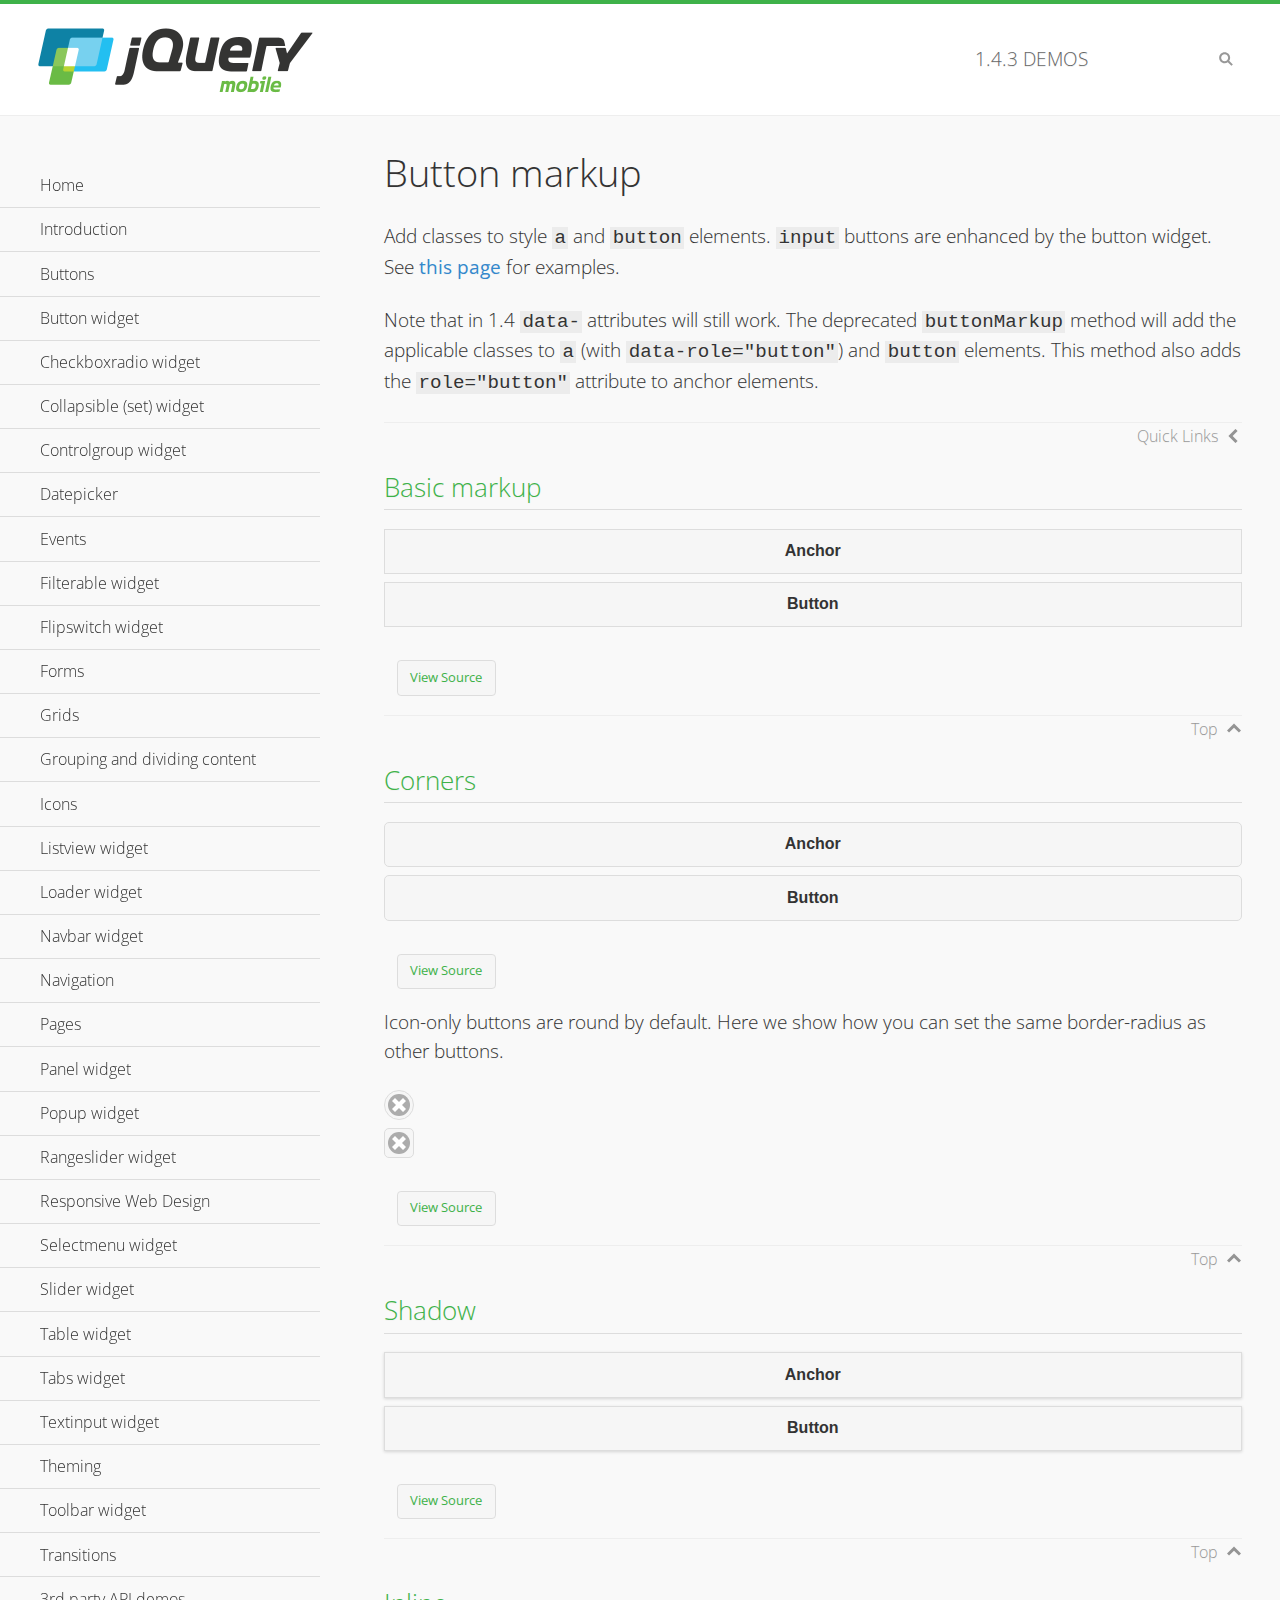
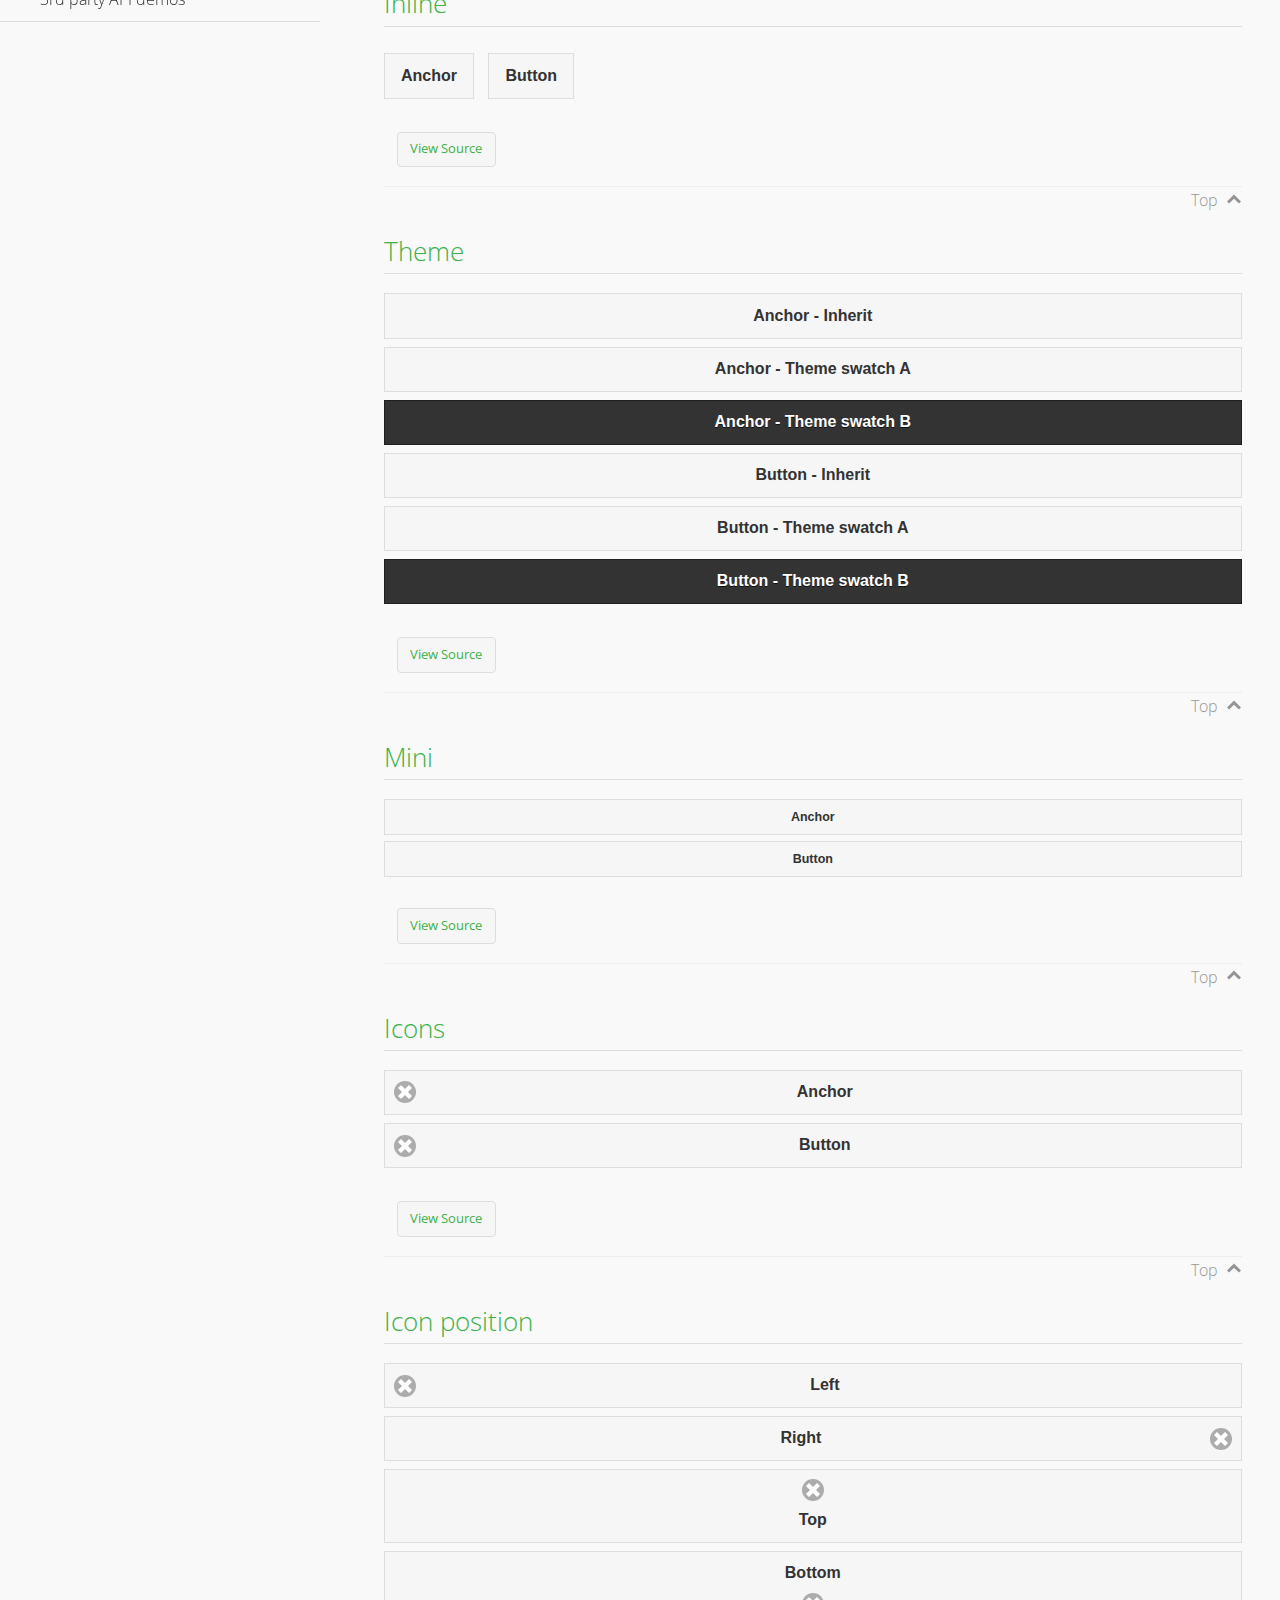
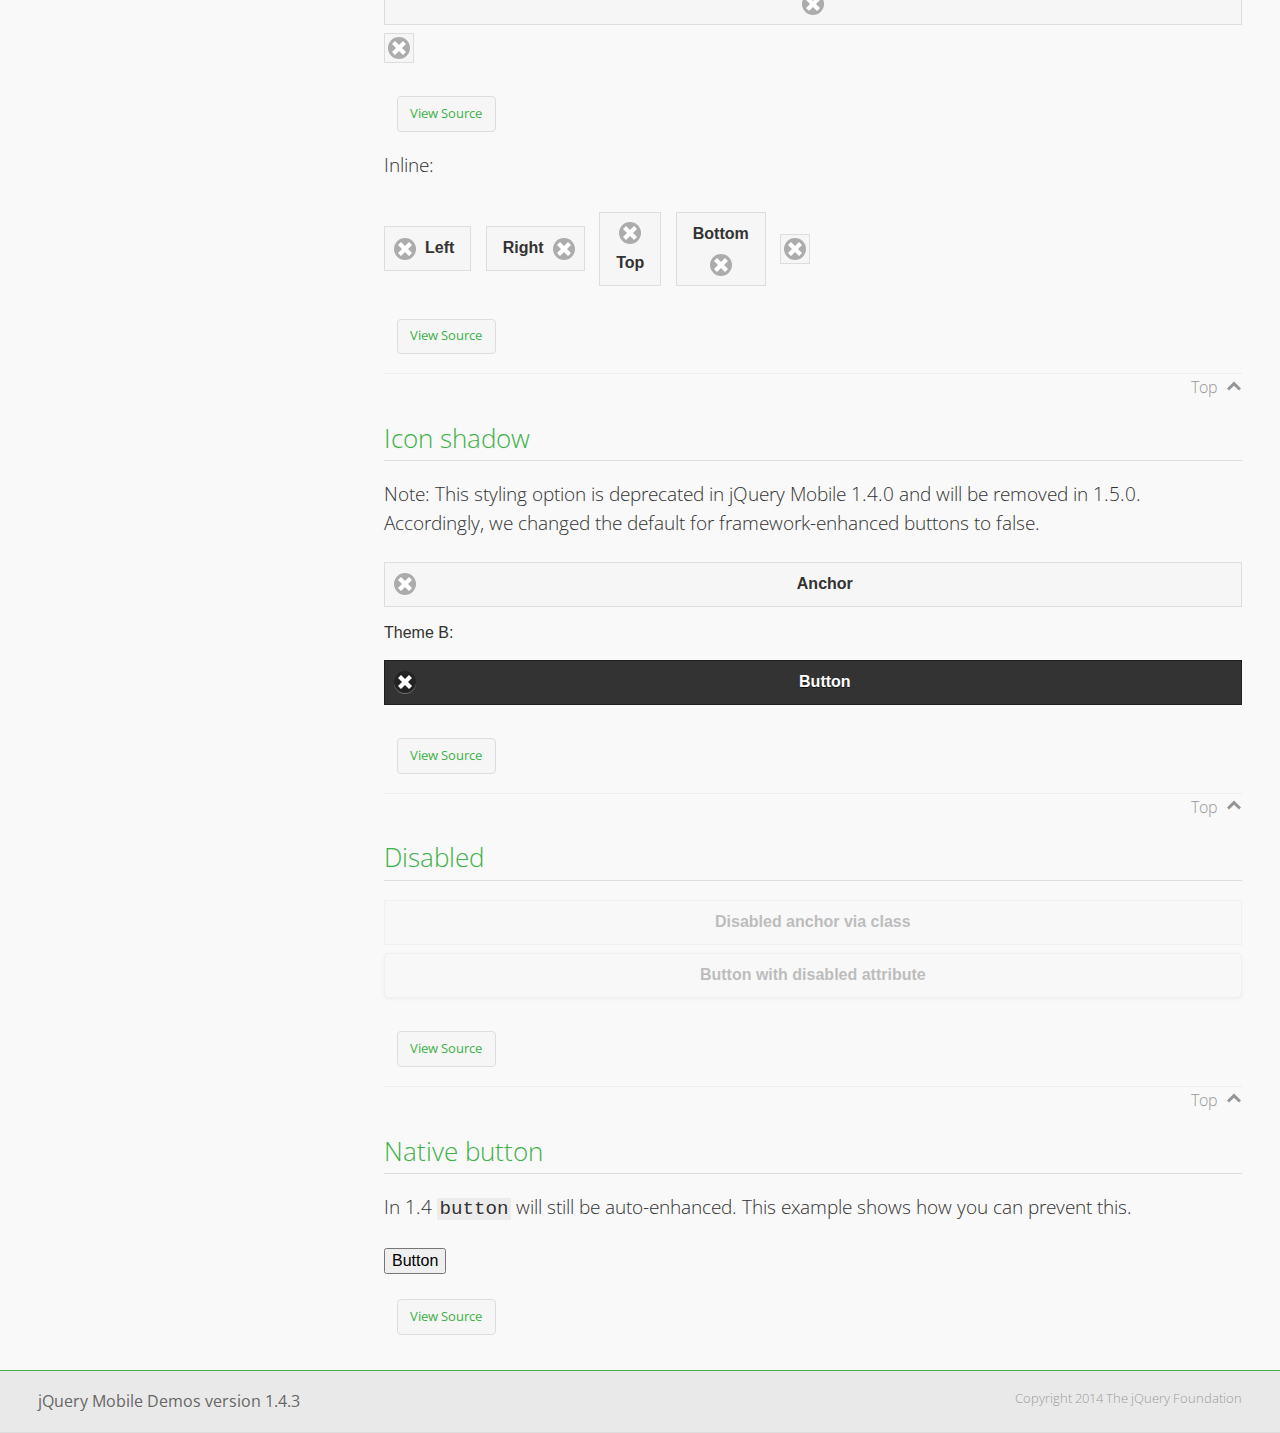
<file: jquery/demos/button-markup/index.html>
<!DOCTYPE html>
<html>
<head>
	<meta charset="utf-8">
	<meta name="viewport" content="width=device-width, initial-scale=1">
	<title>Button markup - jQuery Mobile Demos</title>
	<link rel="shortcut icon" href="../favicon.ico">
    <link rel="stylesheet" href="http://fonts.googleapis.com/css?family=Open+Sans:300,400,700">
	<link rel="stylesheet" href="../css/themes/default/jquery.mobile-1.4.3.min.css">
	<link rel="stylesheet" href="../_assets/css/jqm-demos.css">
	<script src="../js/jquery.js"></script>
	<script src="../_assets/js/index.js"></script>
	<script src="../js/jquery.mobile-1.4.3.min.js"></script>
	<style>
		#custom-border-radius .ui-btn-icon-notext.ui-corner-all {
			-webkit-border-radius: .3125em;
			border-radius: .3125em;
		}
	</style>
</head>
<body>
<div data-role="page" class="jqm-demos" data-quicklinks="true">

	<div data-role="header" class="jqm-header">
		<h2><a href="../" title="jQuery Mobile Demos home"><img src="../_assets/img/jquery-logo.png" alt="jQuery Mobile"></a></h2>
		<p><span class="jqm-version"></span> Demos</p>
		<a href="#" class="jqm-navmenu-link ui-btn ui-btn-icon-notext ui-corner-all ui-icon-bars ui-nodisc-icon ui-alt-icon ui-btn-left">Menu</a>
		<a href="#" class="jqm-search-link ui-btn ui-btn-icon-notext ui-corner-all ui-icon-search ui-nodisc-icon ui-alt-icon ui-btn-right">Search</a>
	</div><!-- /header -->

	<div role="main" class="ui-content jqm-content">

		<h1>Button markup</h1>

		<p>Add classes to style <code>a</code> and <code>button</code> elements. <code>input</code> buttons are enhanced by the button widget. See <a href="../button/" data-ajax="false">this page</a> for examples.</p>

		<p>Note that in 1.4 <code>data-</code> attributes will still work. The deprecated <code>buttonMarkup</code> method will add the applicable classes to <code>a</code> (with <code>data-role="button"</code>) and <code>button</code> elements. This method also adds the <code>role="button"</code> attribute to anchor elements.</p>

		<h2>Basic markup</h2>

		<div data-demo-html="true">
			<a href="#" class="ui-btn">Anchor</a>
			<button class="ui-btn">Button</button>
		</div><!--/demo-html -->

		<h2>Corners</h2>

		<div data-demo-html="true">
			<a href="#" class="ui-btn ui-corner-all">Anchor</a>
			<button class="ui-btn ui-corner-all">Button</button>
		</div><!--/demo-html -->

		<p>Icon-only buttons are round by default. Here we show how you can set the same border-radius as other buttons.</p>

		<div data-demo-html="true" data-demo-css="true">
			<a href="#" class="ui-btn ui-icon-delete ui-btn-icon-notext ui-corner-all">No text</a>
			<div id="custom-border-radius">
				<a href="#" class="ui-btn ui-icon-delete ui-btn-icon-notext ui-corner-all">No text</a>
			</div>
		</div><!--/demo-html -->

		<h2>Shadow</h2>

		<div data-demo-html="true">
			<a href="#" class="ui-btn ui-shadow">Anchor</a>
			<button class="ui-btn ui-shadow">Button</button>
		</div><!--/demo-html -->

		<h2>Inline</h2>

		<div data-demo-html="true">
			<a href="#" class="ui-btn ui-btn-inline">Anchor</a>
			<button class="ui-btn ui-btn-inline">Button</button>
		</div><!--/demo-html -->

		<h2>Theme</h2>

		<div data-demo-html="true">
			<a href="#" class="ui-btn">Anchor - Inherit</a>
			<a href="#" class="ui-btn ui-btn-a">Anchor - Theme swatch A</a>
			<a href="#" class="ui-btn ui-btn-b">Anchor - Theme swatch B</a>
			<button class="ui-btn">Button - Inherit</button>
			<button class="ui-btn ui-btn-a">Button - Theme swatch A</button>
			<button class="ui-btn ui-btn-b">Button - Theme swatch B</button>
		</div><!--/demo-html -->

		<h2>Mini</h2>

		<div data-demo-html="true">
			<a href="#" class="ui-btn ui-mini">Anchor</a>
			<button class="ui-btn ui-mini">Button</button>
		</div><!--/demo-html -->

		<h2>Icons</h2>

		<div data-demo-html="true">
			<a href="#" class="ui-btn ui-icon-delete ui-btn-icon-left">Anchor</a>
			<button class="ui-btn ui-icon-delete ui-btn-icon-left">Button</button>
		</div><!--/demo-html -->

		<h2>Icon position</h2>

		<div data-demo-html="true">
			<a href="#" class="ui-btn ui-icon-delete ui-btn-icon-left">Left</a>
			<a href="#" class="ui-btn ui-icon-delete ui-btn-icon-right">Right</a>
			<a href="#" class="ui-btn ui-icon-delete ui-btn-icon-top">Top</a>
			<a href="#" class="ui-btn ui-icon-delete ui-btn-icon-bottom">Bottom</a>
			<a href="#" class="ui-btn ui-icon-delete ui-btn-icon-notext">Icon only</a>
		</div><!--/demo-html -->

		<p>Inline:</p>

		<div data-demo-html="true">
			<a href="#" class="ui-btn ui-btn-inline ui-icon-delete ui-btn-icon-left">Left</a>
			<a href="#" class="ui-btn ui-btn-inline ui-icon-delete ui-btn-icon-right">Right</a>
			<a href="#" class="ui-btn ui-btn-inline ui-icon-delete ui-btn-icon-top">Top</a>
			<a href="#" class="ui-btn ui-btn-inline ui-icon-delete ui-btn-icon-bottom">Bottom</a>
			<a href="#" class="ui-btn ui-btn-inline ui-icon-delete ui-btn-icon-notext">Icon only</a>
		</div><!--/demo-html -->

		<h2>Icon shadow</h2>
		<p>Note: This styling option is deprecated in jQuery Mobile 1.4.0 and will be removed in 1.5.0. Accordingly, we changed the default for framework-enhanced buttons to false.</p>

		<div data-demo-html="true">
			<a href="#" class="ui-btn ui-icon-delete ui-btn-icon-left ui-shadow-icon">Anchor</a>
			<p>Theme B:</p>
			<button class="ui-btn ui-icon-delete ui-btn-icon-left ui-shadow-icon ui-btn-b">Button</button>
		</div><!--/demo-html -->

		<h2>Disabled</h2>

		<div data-demo-html="true">
			<a href="#" class="ui-btn ui-state-disabled">Disabled anchor via class</a>
			<button disabled>Button with disabled attribute</button>
		</div><!--/demo-html -->

		<h2>Native button</h2>
		<!-- TODO: Remove this demo in 1.5 -->
		<p>In 1.4 <code>button</code> will still be auto-enhanced. This example shows how you can prevent this.</p>

		<div data-demo-html="true">
			<button data-role="none">Button</button>
		</div><!--/demo-html -->

	</div><!-- /content -->
	    <div data-role="panel" class="jqm-navmenu-panel" data-position="left" data-display="overlay" data-theme="a">
	    	<ul class="jqm-list ui-alt-icon ui-nodisc-icon">
<li data-filtertext="demos homepage" data-icon="home"><a href=".././">Home</a></li>
<li data-filtertext="introduction overview getting started"><a href="../intro/" data-ajax="false">Introduction</a></li>
<li data-filtertext="buttons button markup buttonmarkup method anchor link button element"><a href="../button-markup/" data-ajax="false">Buttons</a></li>
<li data-filtertext="form button widget input button submit reset"><a href="../button/" data-ajax="false">Button widget</a></li>
<li data-role="collapsible" data-enhanced="true" data-collapsed-icon="carat-d" data-expanded-icon="carat-u" data-iconpos="right" data-inset="false" class="ui-collapsible ui-collapsible-themed-content ui-collapsible-collapsed">
	<h3 class="ui-collapsible-heading ui-collapsible-heading-collapsed">
		<a href="#" class="ui-collapsible-heading-toggle ui-btn ui-btn-icon-right ui-btn-inherit ui-icon-carat-d">
		    Checkboxradio widget<span class="ui-collapsible-heading-status"> click to expand contents</span>
		</a>
	</h3>
	<div class="ui-collapsible-content ui-body-inherit ui-collapsible-content-collapsed" aria-hidden="true">
		<ul>
			<li data-filtertext="form checkboxradio widget checkbox input checkboxes controlgroups"><a href="../checkboxradio-checkbox/" data-ajax="false">Checkboxes</a></li>
			<li data-filtertext="form checkboxradio widget radio input radio buttons controlgroups"><a href="../checkboxradio-radio/" data-ajax="false">Radio buttons</a></li>
		</ul>
	</div>
</li>
<li data-role="collapsible" data-enhanced="true" data-collapsed-icon="carat-d" data-expanded-icon="carat-u" data-iconpos="right" data-inset="false" class="ui-collapsible ui-collapsible-themed-content ui-collapsible-collapsed">
	<h3 class="ui-collapsible-heading ui-collapsible-heading-collapsed">
		<a href="#" class="ui-collapsible-heading-toggle ui-btn ui-btn-icon-right ui-btn-inherit ui-icon-carat-d">
			Collapsible (set) widget<span class="ui-collapsible-heading-status"> click to expand contents</span>
		</a>
	</h3>
	<div class="ui-collapsible-content ui-body-inherit ui-collapsible-content-collapsed" aria-hidden="true">
		<ul>
			<li data-filtertext="collapsibles content formatting"><a href="../collapsible/" data-ajax="false">Collapsible</a></li>
			<li data-filtertext="dynamic collapsible set accordion append expand"><a href="../collapsible-dynamic/" data-ajax="false">Dynamic collapsibles</a></li>
			<li data-filtertext="accordions collapsible set widget content formatting grouped collapsibles"><a href="../collapsibleset/" data-ajax="false">Collapsible set</a></li>
		</ul>
	</div>
</li>
<li data-role="collapsible" data-enhanced="true" data-collapsed-icon="carat-d" data-expanded-icon="carat-u" data-iconpos="right" data-inset="false" class="ui-collapsible ui-collapsible-themed-content ui-collapsible-collapsed">
	<h3 class="ui-collapsible-heading ui-collapsible-heading-collapsed">
		<a href="#" class="ui-collapsible-heading-toggle ui-btn ui-btn-icon-right ui-btn-inherit ui-icon-carat-d">
			Controlgroup widget<span class="ui-collapsible-heading-status"> click to expand contents</span>
		</a>
	</h3>
	<div class="ui-collapsible-content ui-body-inherit ui-collapsible-content-collapsed" aria-hidden="true">
		<ul>
			<li data-filtertext="controlgroups selectmenu checkboxradio input grouped buttons horizontal vertical"><a href="../controlgroup/" data-ajax="false">Controlgroup</a></li>
			<li data-filtertext="dynamic controlgroup dynamically add buttons"><a href="../controlgroup-dynamic/" data-ajax="false">Dynamic controlgroups</a></li>
		</ul>
	</div>
</li>
<li data-filtertext="form datepicker widget date input"><a href="../datepicker/" data-ajax="false">Datepicker</a></li>
<li data-role="collapsible" data-enhanced="true" data-collapsed-icon="carat-d" data-expanded-icon="carat-u" data-iconpos="right" data-inset="false" class="ui-collapsible ui-collapsible-themed-content ui-collapsible-collapsed">
	<h3 class="ui-collapsible-heading ui-collapsible-heading-collapsed">
		<a href="#" class="ui-collapsible-heading-toggle ui-btn ui-btn-icon-right ui-btn-inherit ui-icon-carat-d">
			Events<span class="ui-collapsible-heading-status"> click to expand contents</span>
		</a>
	</h3>
	<div class="ui-collapsible-content ui-body-inherit ui-collapsible-content-collapsed" aria-hidden="true">
		<ul>
			<li data-filtertext="swipe to delete list items listviews swipe events"><a href="../swipe-list/" data-ajax="false">Swipe list items</a></li>
			<li data-filtertext="swipe to navigate swipe page navigation swipe events"><a href="../swipe-page/" data-ajax="false">Swipe page navigation</a></li>
		</ul>
	</div>
</li>
<li data-filtertext="filterable filter elements sorting searching listview table"><a href="../filterable/" data-ajax="false">Filterable widget</a></li>
<li data-filtertext="form flipswitch widget flip toggle switch binary select checkbox input"><a href="../flipswitch/" data-ajax="false">Flipswitch widget</a></li>
<li data-role="collapsible" data-enhanced="true" data-collapsed-icon="carat-d" data-expanded-icon="carat-u" data-iconpos="right" data-inset="false" class="ui-collapsible ui-collapsible-themed-content ui-collapsible-collapsed">
	<h3 class="ui-collapsible-heading ui-collapsible-heading-collapsed">
		<a href="#" class="ui-collapsible-heading-toggle ui-btn ui-btn-icon-right ui-btn-inherit ui-icon-carat-d">
			Forms<span class="ui-collapsible-heading-status"> click to expand contents</span>
		</a>
	</h3>
	<div class="ui-collapsible-content ui-body-inherit ui-collapsible-content-collapsed" aria-hidden="true">
		<ul>
			<li data-filtertext="forms text checkbox radio range button submit reset inputs selects textarea slider flipswitch label form elements"><a href="../forms/" data-ajax="false">Forms</a></li>
			<li data-filtertext="form hide labels hidden accessible ui-hidden-accessible forms"><a href="../forms-label-hidden-accessible/" data-ajax="false">Hide labels</a></li>
			<li data-filtertext="form field containers fieldcontain ui-field-contain forms"><a href="../forms-field-contain/" data-ajax="false">Field containers</a></li>
			<li data-filtertext="forms disabled form elements"><a href="../forms-disabled/" data-ajax="false">Forms disabled</a></li>
			<li data-filtertext="forms gallery examples overview forms text checkbox radio range button submit reset inputs selects textarea slider flipswitch label form elements"><a href="../forms-gallery/" data-ajax="false">Forms gallery</a></li>
		</ul>
	</div>
</li>
<li data-role="collapsible" data-enhanced="true" data-collapsed-icon="carat-d" data-expanded-icon="carat-u" data-iconpos="right" data-inset="false" class="ui-collapsible ui-collapsible-themed-content ui-collapsible-collapsed">
	<h3 class="ui-collapsible-heading ui-collapsible-heading-collapsed">
		<a href="#" class="ui-collapsible-heading-toggle ui-btn ui-btn-icon-right ui-btn-inherit ui-icon-carat-d">
			Grids<span class="ui-collapsible-heading-status"> click to expand contents</span>
		</a>
	</h3>
	<div class="ui-collapsible-content ui-body-inherit ui-collapsible-content-collapsed" aria-hidden="true">
		<ul>
			<li data-filtertext="grids columns blocks content formatting rwd responsive css framework"><a href="../grids/" data-ajax="false">Grids</a></li>
			<li data-filtertext="buttons in grids css framework"><a href="../grids-buttons/" data-ajax="false">Buttons in grids</a></li>
			<li data-filtertext="custom responsive grids rwd css framework"><a href="../grids-custom-responsive/" data-ajax="false">Custom responsive grids</a></li>
		</ul>
	</div>
</li>
<li data-filtertext="blocks content formatting sections heading"><a href="../body-bar-classes/" data-ajax="false">Grouping and dividing content</a></li>
<li data-role="collapsible" data-enhanced="true" data-collapsed-icon="carat-d" data-expanded-icon="carat-u" data-iconpos="right" data-inset="false" class="ui-collapsible ui-collapsible-themed-content ui-collapsible-collapsed">
	<h3 class="ui-collapsible-heading ui-collapsible-heading-collapsed">
		<a href="#" class="ui-collapsible-heading-toggle ui-btn ui-btn-icon-right ui-btn-inherit ui-icon-carat-d">
			Icons<span class="ui-collapsible-heading-status"> click to expand contents</span>
		</a>
	</h3>
	<div class="ui-collapsible-content ui-body-inherit ui-collapsible-content-collapsed" aria-hidden="true">
		<ul>
			<li data-filtertext="button icons svg disc alt custom icon position"><a href="../icons/" data-ajax="false">Icons</a></li>
			<li data-filtertext=""><a href="../icons-grunticon/" data-ajax="false">Grunticon loader</a></li>
		</ul>
	</div>
</li>
<li data-role="collapsible" data-enhanced="true" data-collapsed-icon="carat-d" data-expanded-icon="carat-u" data-iconpos="right" data-inset="false" class="ui-collapsible ui-collapsible-themed-content ui-collapsible-collapsed">
	<h3 class="ui-collapsible-heading ui-collapsible-heading-collapsed">
		<a href="#" class="ui-collapsible-heading-toggle ui-btn ui-btn-icon-right ui-btn-inherit ui-icon-carat-d">
			Listview widget<span class="ui-collapsible-heading-status"> click to expand contents</span>
		</a>
	</h3>
	<div class="ui-collapsible-content ui-body-inherit ui-collapsible-content-collapsed" aria-hidden="true">
		<ul>
			<li data-filtertext="listview widget thumbnails icons nested split button collapsible ul ol"><a href="../listview/" data-ajax="false">Listview</a></li>
			<li data-filtertext="autocomplete filterable reveal listview filtertextbeforefilter placeholder"><a href="../listview-autocomplete/" data-ajax="false">Listview autocomplete</a></li>
			<li data-filtertext="autocomplete filterable reveal listview remote data filtertextbeforefilter placeholder"><a href="../listview-autocomplete-remote/" data-ajax="false">Listview autocomplete remote data</a></li>
			<li data-filtertext="autodividers anchor jump scroll linkbars listview lists ul ol"><a href="../listview-autodividers-linkbar/" data-ajax="false">Listview autodividers linkbar</a></li>
			<li data-filtertext="listview autodividers selector autodividersselector lists ul ol"><a href="../listview-autodividers-selector/" data-ajax="false">Listview autodividers selector</a></li>
			<li data-filtertext="listview nested list items"><a href="../listview-nested-lists/" data-ajax="false">Nested Listviews</a></li>
			<li data-filtertext="listview collapsible list items flat"><a href="../listview-collapsible-item-flat/" data-ajax="false">Listview collapsible list items (flat)</a></li>
			<li data-filtertext="listview collapsible list indented"><a href="../listview-collapsible-item-indented/" data-ajax="false">Listview collapsible list items (indented)</a></li>
			<li data-filtertext="grid listview responsive grids responsive listviews lists ul"><a href="../listview-grid/" data-ajax="false">Listview responsive grid</a></li>
		</ul>
	</div>
</li>
<li data-filtertext="loader widget page loading navigation overlay spinner"><a href="../loader/" data-ajax="false">Loader widget</a></li>
<li data-filtertext="navbar widget navmenu toolbars header footer"><a href="../navbar/" data-ajax="false">Navbar widget</a></li>
<li data-role="collapsible" data-enhanced="true" data-collapsed-icon="carat-d" data-expanded-icon="carat-u" data-iconpos="right" data-inset="false" class="ui-collapsible ui-collapsible-themed-content ui-collapsible-collapsed">
	<h3 class="ui-collapsible-heading ui-collapsible-heading-collapsed">
		<a href="#" class="ui-collapsible-heading-toggle ui-btn ui-btn-icon-right ui-btn-inherit ui-icon-carat-d">
			Navigation<span class="ui-collapsible-heading-status"> click to expand contents</span>
		</a>
	</h3>
	<div class="ui-collapsible-content ui-body-inherit ui-collapsible-content-collapsed" aria-hidden="true">
		<ul>
			<li data-filtertext="ajax navigation navigate widget history event method"><a href="../navigation/" data-ajax="false">Navigation</a></li>
			<li data-filtertext="linking pages page links navigation ajax prefetch cache"><a href="../navigation-linking-pages/" data-ajax="false">Linking pages</a></li>
			<!-- <li data-filtertext="php redirect server redirection server-side navigation"><a href="../navigation-php-redirect/" data-ajax="false">PHP redirect demo</a></li>-->
			<li data-filtertext="navigation redirection hash query"><a href="../navigation-hash-processing/" data-ajax="false">Hash processing demo</a></li>
			<li data-filtertext="navigation redirection hash query"><a href="../page-events/" data-ajax="false">Page Navigation Events</a></li>
		</ul>
	</div>
</li>
<li data-role="collapsible" data-enhanced="true" data-collapsed-icon="carat-d" data-expanded-icon="carat-u" data-iconpos="right" data-inset="false" class="ui-collapsible ui-collapsible-themed-content ui-collapsible-collapsed">
	<h3 class="ui-collapsible-heading ui-collapsible-heading-collapsed">
		<a href="#" class="ui-collapsible-heading-toggle ui-btn ui-btn-icon-right ui-btn-inherit ui-icon-carat-d">
			Pages<span class="ui-collapsible-heading-status"> click to expand contents</span>
		</a>
	</h3>
	<div class="ui-collapsible-content ui-body-inherit ui-collapsible-content-collapsed" aria-hidden="true">
		<ul>
			<li data-filtertext="pages page widget ajax navigation"><a href="../pages/" data-ajax="false">Pages</a></li>
			<li data-filtertext="single page"><a href="../pages-single-page/" data-ajax="false">Single page</a></li>
			<li data-filtertext="multipage multi-page page"><a href="../pages-multi-page/" data-ajax="false">Multi-page template</a></li>
			<li data-filtertext="dialog page widget modal popup"><a href="../pages-dialog/" data-ajax="false">Dialog page</a></li>
		</ul>
	</div>
</li>
<li data-role="collapsible" data-enhanced="true" data-collapsed-icon="carat-d" data-expanded-icon="carat-u" data-iconpos="right" data-inset="false" class="ui-collapsible ui-collapsible-themed-content ui-collapsible-collapsed">
	<h3 class="ui-collapsible-heading ui-collapsible-heading-collapsed">
		<a href="#" class="ui-collapsible-heading-toggle ui-btn ui-btn-icon-right ui-btn-inherit ui-icon-carat-d">
			Panel widget<span class="ui-collapsible-heading-status"> click to expand contents</span>
		</a>
	</h3>
	<div class="ui-collapsible-content ui-body-inherit ui-collapsible-content-collapsed" aria-hidden="true">
		<ul>
			<li data-filtertext="panel widget sliding panels reveal push overlay responsive"><a href="../panel/" data-ajax="false">Panel</a></li>
			<li data-filtertext=""><a href="../panel-external/" data-ajax="false">External panels</a></li>
			<li data-filtertext="panel "><a href="../panel-fixed/" data-ajax="false">Fixed panels</a></li>
			<li data-filtertext="panel slide panels sliding panels shadow rwd responsive breakpoint"><a href="../panel-responsive/" data-ajax="false">Panels responsive</a></li>
			<li data-filtertext="panel custom style custom panel width reveal shadow listview panel styling page background wrapper"><a href="../panel-styling/" data-ajax="false">Custom panel style</a></li>
			<li data-filtertext="panel open on swipe"><a href="../panel-swipe-open/" data-ajax="false">Panel open on swipe</a></li>
			<li data-filtertext="panels outside page internal external toolbars"><a href="../panel-external-internal/" data-ajax="false">Panel external and internal</a></li>
		</ul>
	</div>
</li>
<li data-role="collapsible" data-enhanced="true" data-collapsed-icon="carat-d" data-expanded-icon="carat-u" data-iconpos="right" data-inset="false" class="ui-collapsible ui-collapsible-themed-content ui-collapsible-collapsed">
	<h3 class="ui-collapsible-heading ui-collapsible-heading-collapsed">
		<a href="#" class="ui-collapsible-heading-toggle ui-btn ui-btn-icon-right ui-btn-inherit ui-icon-carat-d">
			Popup widget<span class="ui-collapsible-heading-status"> click to expand contents</span>
		</a>
	</h3>
	<div class="ui-collapsible-content ui-body-inherit ui-collapsible-content-collapsed" aria-hidden="true">
		<ul>
			<li data-filtertext="popup widget popups dialog modal transition tooltip lightbox form overlay screen flip pop fade transition"><a href="../popup/" data-ajax="false">Popup</a></li>
			<li data-filtertext="popup alignment position"><a href="../popup-alignment/" data-ajax="false">Popup alignment</a></li>
			<li data-filtertext="popup arrow size popups popover"><a href="../popup-arrow-size/" data-ajax="false">Popup arrow size</a></li>
			<li data-filtertext="dynamic popups popup images lightbox"><a href="../popup-dynamic/" data-ajax="false">Dynamic popups</a></li>
			<li data-filtertext="popups with iframes scaling"><a href="../popup-iframe/" data-ajax="false">Popups with iframes</a></li>
			<li data-filtertext="popup image scaling"><a href="../popup-image-scaling/" data-ajax="false">Popup image scaling</a></li>
			<li data-filtertext="external popup outside multi-page"><a href="../popup-outside-multipage/" data-ajax="false">Popup outside multi-page</a></li>
		</ul>
	</div>
</li>
<li data-filtertext="form rangeslider widget dual sliders dual handle sliders range input"><a href="../rangeslider/" data-ajax="false">Rangeslider widget</a></li>
<li data-filtertext="responsive web design rwd adaptive progressive enhancement PE accessible mobile breakpoints media query media queries"><a href="../rwd/" data-ajax="false">Responsive Web Design</a></li>
<li data-role="collapsible" data-enhanced="true" data-collapsed-icon="carat-d" data-expanded-icon="carat-u" data-iconpos="right" data-inset="false" class="ui-collapsible ui-collapsible-themed-content ui-collapsible-collapsed">
	<h3 class="ui-collapsible-heading ui-collapsible-heading-collapsed">
		<a href="#" class="ui-collapsible-heading-toggle ui-btn ui-btn-icon-right ui-btn-inherit ui-icon-carat-d">
			Selectmenu widget<span class="ui-collapsible-heading-status"> click to expand contents</span>
		</a>
	</h3>
	<div class="ui-collapsible-content ui-body-inherit ui-collapsible-content-collapsed" aria-hidden="true">
		<ul>
			<li data-filtertext="form selectmenu widget select input custom select menu selects"><a href="../selectmenu/" data-ajax="false">Selectmenu</a></li>
			<li data-filtertext="form custom select menu selectmenu widget custom menu option optgroup multiple selects"><a href="../selectmenu-custom/" data-ajax="false">Custom select menu</a></li>
			<li data-filtertext="filterable select filter popup dialog"><a href="../selectmenu-custom-filter/" data-ajax="false">Custom select menu with filter</a></li>
		</ul>
	</div>
</li>
<li data-role="collapsible" data-enhanced="true" data-collapsed-icon="carat-d" data-expanded-icon="carat-u" data-iconpos="right" data-inset="false" class="ui-collapsible ui-collapsible-themed-content ui-collapsible-collapsed">
	<h3 class="ui-collapsible-heading ui-collapsible-heading-collapsed">
		<a href="#" class="ui-collapsible-heading-toggle ui-btn ui-btn-icon-right ui-btn-inherit ui-icon-carat-d">
			Slider widget<span class="ui-collapsible-heading-status"> click to expand contents</span>
		</a>
	</h3>
	<div class="ui-collapsible-content ui-body-inherit ui-collapsible-content-collapsed" aria-hidden="true">
		<ul>
			<li data-filtertext="form slider widget range input single sliders"><a href="../slider/" data-ajax="false">Slider</a></li>
			<li data-filtertext="form slider widget flipswitch slider binary select flip toggle switch"><a href="../slider-flipswitch/" data-ajax="false">Slider flip toggle switch</a></li>
			<li data-filtertext="form slider tooltip handle value input range sliders"><a href="../slider-tooltip/" data-ajax="false">Slider tooltip</a></li>
		</ul>
	</div>
</li>
<li data-role="collapsible" data-enhanced="true" data-collapsed-icon="carat-d" data-expanded-icon="carat-u" data-iconpos="right" data-inset="false" class="ui-collapsible ui-collapsible-themed-content ui-collapsible-collapsed">
	<h3 class="ui-collapsible-heading ui-collapsible-heading-collapsed">
		<a href="#" class="ui-collapsible-heading-toggle ui-btn ui-btn-icon-right ui-btn-inherit ui-icon-carat-d">
			Table widget<span class="ui-collapsible-heading-status"> click to expand contents</span>
		</a>
	</h3>
	<div class="ui-collapsible-content ui-body-inherit ui-collapsible-content-collapsed" aria-hidden="true">
		<ul>
			<li data-filtertext="table widget reflow column toggle th td responsive tables rwd hide show tabular"><a href="../table-column-toggle/" data-ajax="false">Table Column Toggle</a></li>
			<li data-filtertext="table column toggle phone comparison demo"><a href="../table-column-toggle-example/" data-ajax="false">Table Column Toggle demo</a></li>
			<li data-filtertext="responsive tables table column toggle heading groups rwd breakpoint"><a href="../table-column-toggle-heading-groups/" data-ajax="false">Table Column Toggle heading groups</a></li>
			<li data-filtertext="responsive tables table column toggle hide rwd breakpoint customization options"><a href="../table-column-toggle-options/" data-ajax="false">Table Column Toggle options</a></li>
			<li data-filtertext="table reflow th td responsive rwd columns tabular"><a href="../table-reflow/" data-ajax="false">Table Reflow</a></li>
			<li data-filtertext="responsive tables table reflow heading groups rwd breakpoint"><a href="../table-reflow-heading-groups/" data-ajax="false">Table Reflow heading groups</a></li>
			<li data-filtertext="responsive tables table reflow stripes strokes table style"><a href="../table-reflow-stripes-strokes/" data-ajax="false">Table Reflow stripes and strokes</a></li>
			<li data-filtertext="responsive tables table reflow stack custom styles"><a href="../table-reflow-styling/" data-ajax="false">Table Reflow custom styles</a></li>
		</ul>
	</div>
</li>
<li data-filtertext="ui tabs widget"><a href="../tabs/" data-ajax="false">Tabs widget</a></li>
<li data-filtertext="form textinput widget text input textarea number date time tel email file color password"><a href="../textinput/" data-ajax="false">Textinput widget</a></li>
<li data-role="collapsible" data-enhanced="true" data-collapsed-icon="carat-d" data-expanded-icon="carat-u" data-iconpos="right" data-inset="false" class="ui-collapsible ui-collapsible-themed-content ui-collapsible-collapsed">
	<h3 class="ui-collapsible-heading ui-collapsible-heading-collapsed">
		<a href="#" class="ui-collapsible-heading-toggle ui-btn ui-btn-icon-right ui-btn-inherit ui-icon-carat-d">
			Theming<span class="ui-collapsible-heading-status"> click to expand contents</span>
		</a>
	</h3>
	<div class="ui-collapsible-content ui-body-inherit ui-collapsible-content-collapsed" aria-hidden="true">
		<ul>
			<li data-filtertext="default theme swatches theming style css"><a href="../theme-default/" data-ajax="false">Default theme</a></li>
			<li data-filtertext="classic theme old theme swatches theming style css"><a href="../theme-classic/" data-ajax="false">Classic theme</a></li>
		</ul>
	</div>
</li>
<li data-role="collapsible" data-enhanced="true" data-collapsed-icon="carat-d" data-expanded-icon="carat-u" data-iconpos="right" data-inset="false" class="ui-collapsible ui-collapsible-themed-content ui-collapsible-collapsed">
	<h3 class="ui-collapsible-heading ui-collapsible-heading-collapsed">
		<a href="#" class="ui-collapsible-heading-toggle ui-btn ui-btn-icon-right ui-btn-inherit ui-icon-carat-d">
			Toolbar widget<span class="ui-collapsible-heading-status"> click to expand contents</span>
		</a>
	</h3>
	<div class="ui-collapsible-content ui-body-inherit ui-collapsible-content-collapsed" aria-hidden="true">
		<ul>
			<li data-filtertext="toolbar widget header footer toolbars fixed fullscreen external sections"><a href="../toolbar/" data-ajax="false">Toolbar</a></li>
			<li data-filtertext="dynamic toolbars dynamically add toolbar header footer"><a href="../toolbar-dynamic/" data-ajax="false">Dynamic toolbars</a></li>
			<li data-filtertext="external toolbars header footer"><a href="../toolbar-external/" data-ajax="false">External toolbars</a></li>
			<li data-filtertext="fixed toolbars header footer"><a href="../toolbar-fixed/" data-ajax="false">Fixed toolbars</a></li>
			<li data-filtertext="fixed fullscreen toolbars header footer"><a href="../toolbar-fixed-fullscreen/" data-ajax="false">Fullscreen toolbars</a></li>
			<li data-filtertext="external fixed toolbars header footer"><a href="../toolbar-fixed-external/" data-ajax="false">Fixed external toolbars</a></li>
			<li data-filtertext="external persistent toolbars header footer navbar navmenu"><a href="../toolbar-fixed-persistent/" data-ajax="false">Persistent toolbars</a></li>
			<li data-filtertext="external ajax optimized toolbars persistent toolbars header footer navbar"><a href="../toolbar-fixed-persistent-optimized/" data-ajax="false">Ajax optimized toolbars</a></li>
			<li data-filtertext="form in toolbars header footer"><a href="../toolbar-fixed-forms/" data-ajax="false">Form in toolbar</a></li>
		</ul>
	</div>
</li>
<li data-filtertext="page transitions animated pages popup navigation flip slide fade pop"><a href="../transitions/" data-ajax="false">Transitions</a></li>
<li data-role="collapsible" data-enhanced="true" data-collapsed-icon="carat-d" data-expanded-icon="carat-u" data-iconpos="right" data-inset="false" class="ui-collapsible ui-collapsible-themed-content ui-collapsible-collapsed">
	<h3 class="ui-collapsible-heading ui-collapsible-heading-collapsed">
		<a href="#" class="ui-collapsible-heading-toggle ui-btn ui-btn-icon-right ui-btn-inherit ui-icon-carat-d">
			3rd party API demos<span class="ui-collapsible-heading-status"> click to expand contents</span>
		</a>
	</h3>
	<div class="ui-collapsible-content ui-body-inherit ui-collapsible-content-collapsed" aria-hidden="true">
		<ul>
			<li data-filtertext="backbone requirejs navigation router"><a href="../backbone-requirejs/" data-ajax="false">Backbone RequireJS</a></li>
			<li data-filtertext="google maps geolocation demo"><a href="../map-geolocation/" data-ajax="false">Google Maps geolocation</a></li>
			<li data-filtertext="google maps hybrid"><a href="../map-list-toggle/" data-ajax="false">Google Maps list toggle</a></li>
		</ul>
	</div>
</li>



		     </ul>
		</div><!-- /panel -->


	<div data-role="footer" data-position="fixed" data-tap-toggle="false" class="jqm-footer">
		<p>jQuery Mobile Demos version <span class="jqm-version"></span></p>
		<p>Copyright 2014 The jQuery Foundation</p>
	</div><!-- /footer -->
	<!-- TODO: This should become an external panel so we can add input to markup (unique ID) -->
    <div data-role="panel" class="jqm-search-panel" data-position="right" data-display="overlay" data-theme="a">
		<div class="jqm-search">
			<ul class="jqm-list" data-filter-placeholder="Search demos..." data-filter-reveal="true">
<li data-filtertext="demos homepage" data-icon="home"><a href=".././">Home</a></li>
<li data-filtertext="introduction overview getting started"><a href="../intro/" data-ajax="false">Introduction</a></li>
<li data-filtertext="buttons button markup buttonmarkup method anchor link button element"><a href="../button-markup/" data-ajax="false">Buttons</a></li>
<li data-filtertext="form button widget input button submit reset"><a href="../button/" data-ajax="false">Button widget</a></li>
<li data-role="collapsible" data-enhanced="true" data-collapsed-icon="carat-d" data-expanded-icon="carat-u" data-iconpos="right" data-inset="false" class="ui-collapsible ui-collapsible-themed-content ui-collapsible-collapsed">
	<h3 class="ui-collapsible-heading ui-collapsible-heading-collapsed">
		<a href="#" class="ui-collapsible-heading-toggle ui-btn ui-btn-icon-right ui-btn-inherit ui-icon-carat-d">
		    Checkboxradio widget<span class="ui-collapsible-heading-status"> click to expand contents</span>
		</a>
	</h3>
	<div class="ui-collapsible-content ui-body-inherit ui-collapsible-content-collapsed" aria-hidden="true">
		<ul>
			<li data-filtertext="form checkboxradio widget checkbox input checkboxes controlgroups"><a href="../checkboxradio-checkbox/" data-ajax="false">Checkboxes</a></li>
			<li data-filtertext="form checkboxradio widget radio input radio buttons controlgroups"><a href="../checkboxradio-radio/" data-ajax="false">Radio buttons</a></li>
		</ul>
	</div>
</li>
<li data-role="collapsible" data-enhanced="true" data-collapsed-icon="carat-d" data-expanded-icon="carat-u" data-iconpos="right" data-inset="false" class="ui-collapsible ui-collapsible-themed-content ui-collapsible-collapsed">
	<h3 class="ui-collapsible-heading ui-collapsible-heading-collapsed">
		<a href="#" class="ui-collapsible-heading-toggle ui-btn ui-btn-icon-right ui-btn-inherit ui-icon-carat-d">
			Collapsible (set) widget<span class="ui-collapsible-heading-status"> click to expand contents</span>
		</a>
	</h3>
	<div class="ui-collapsible-content ui-body-inherit ui-collapsible-content-collapsed" aria-hidden="true">
		<ul>
			<li data-filtertext="collapsibles content formatting"><a href="../collapsible/" data-ajax="false">Collapsible</a></li>
			<li data-filtertext="dynamic collapsible set accordion append expand"><a href="../collapsible-dynamic/" data-ajax="false">Dynamic collapsibles</a></li>
			<li data-filtertext="accordions collapsible set widget content formatting grouped collapsibles"><a href="../collapsibleset/" data-ajax="false">Collapsible set</a></li>
		</ul>
	</div>
</li>
<li data-role="collapsible" data-enhanced="true" data-collapsed-icon="carat-d" data-expanded-icon="carat-u" data-iconpos="right" data-inset="false" class="ui-collapsible ui-collapsible-themed-content ui-collapsible-collapsed">
	<h3 class="ui-collapsible-heading ui-collapsible-heading-collapsed">
		<a href="#" class="ui-collapsible-heading-toggle ui-btn ui-btn-icon-right ui-btn-inherit ui-icon-carat-d">
			Controlgroup widget<span class="ui-collapsible-heading-status"> click to expand contents</span>
		</a>
	</h3>
	<div class="ui-collapsible-content ui-body-inherit ui-collapsible-content-collapsed" aria-hidden="true">
		<ul>
			<li data-filtertext="controlgroups selectmenu checkboxradio input grouped buttons horizontal vertical"><a href="../controlgroup/" data-ajax="false">Controlgroup</a></li>
			<li data-filtertext="dynamic controlgroup dynamically add buttons"><a href="../controlgroup-dynamic/" data-ajax="false">Dynamic controlgroups</a></li>
		</ul>
	</div>
</li>
<li data-filtertext="form datepicker widget date input"><a href="../datepicker/" data-ajax="false">Datepicker</a></li>
<li data-role="collapsible" data-enhanced="true" data-collapsed-icon="carat-d" data-expanded-icon="carat-u" data-iconpos="right" data-inset="false" class="ui-collapsible ui-collapsible-themed-content ui-collapsible-collapsed">
	<h3 class="ui-collapsible-heading ui-collapsible-heading-collapsed">
		<a href="#" class="ui-collapsible-heading-toggle ui-btn ui-btn-icon-right ui-btn-inherit ui-icon-carat-d">
			Events<span class="ui-collapsible-heading-status"> click to expand contents</span>
		</a>
	</h3>
	<div class="ui-collapsible-content ui-body-inherit ui-collapsible-content-collapsed" aria-hidden="true">
		<ul>
			<li data-filtertext="swipe to delete list items listviews swipe events"><a href="../swipe-list/" data-ajax="false">Swipe list items</a></li>
			<li data-filtertext="swipe to navigate swipe page navigation swipe events"><a href="../swipe-page/" data-ajax="false">Swipe page navigation</a></li>
		</ul>
	</div>
</li>
<li data-filtertext="filterable filter elements sorting searching listview table"><a href="../filterable/" data-ajax="false">Filterable widget</a></li>
<li data-filtertext="form flipswitch widget flip toggle switch binary select checkbox input"><a href="../flipswitch/" data-ajax="false">Flipswitch widget</a></li>
<li data-role="collapsible" data-enhanced="true" data-collapsed-icon="carat-d" data-expanded-icon="carat-u" data-iconpos="right" data-inset="false" class="ui-collapsible ui-collapsible-themed-content ui-collapsible-collapsed">
	<h3 class="ui-collapsible-heading ui-collapsible-heading-collapsed">
		<a href="#" class="ui-collapsible-heading-toggle ui-btn ui-btn-icon-right ui-btn-inherit ui-icon-carat-d">
			Forms<span class="ui-collapsible-heading-status"> click to expand contents</span>
		</a>
	</h3>
	<div class="ui-collapsible-content ui-body-inherit ui-collapsible-content-collapsed" aria-hidden="true">
		<ul>
			<li data-filtertext="forms text checkbox radio range button submit reset inputs selects textarea slider flipswitch label form elements"><a href="../forms/" data-ajax="false">Forms</a></li>
			<li data-filtertext="form hide labels hidden accessible ui-hidden-accessible forms"><a href="../forms-label-hidden-accessible/" data-ajax="false">Hide labels</a></li>
			<li data-filtertext="form field containers fieldcontain ui-field-contain forms"><a href="../forms-field-contain/" data-ajax="false">Field containers</a></li>
			<li data-filtertext="forms disabled form elements"><a href="../forms-disabled/" data-ajax="false">Forms disabled</a></li>
			<li data-filtertext="forms gallery examples overview forms text checkbox radio range button submit reset inputs selects textarea slider flipswitch label form elements"><a href="../forms-gallery/" data-ajax="false">Forms gallery</a></li>
		</ul>
	</div>
</li>
<li data-role="collapsible" data-enhanced="true" data-collapsed-icon="carat-d" data-expanded-icon="carat-u" data-iconpos="right" data-inset="false" class="ui-collapsible ui-collapsible-themed-content ui-collapsible-collapsed">
	<h3 class="ui-collapsible-heading ui-collapsible-heading-collapsed">
		<a href="#" class="ui-collapsible-heading-toggle ui-btn ui-btn-icon-right ui-btn-inherit ui-icon-carat-d">
			Grids<span class="ui-collapsible-heading-status"> click to expand contents</span>
		</a>
	</h3>
	<div class="ui-collapsible-content ui-body-inherit ui-collapsible-content-collapsed" aria-hidden="true">
		<ul>
			<li data-filtertext="grids columns blocks content formatting rwd responsive css framework"><a href="../grids/" data-ajax="false">Grids</a></li>
			<li data-filtertext="buttons in grids css framework"><a href="../grids-buttons/" data-ajax="false">Buttons in grids</a></li>
			<li data-filtertext="custom responsive grids rwd css framework"><a href="../grids-custom-responsive/" data-ajax="false">Custom responsive grids</a></li>
		</ul>
	</div>
</li>
<li data-filtertext="blocks content formatting sections heading"><a href="../body-bar-classes/" data-ajax="false">Grouping and dividing content</a></li>
<li data-role="collapsible" data-enhanced="true" data-collapsed-icon="carat-d" data-expanded-icon="carat-u" data-iconpos="right" data-inset="false" class="ui-collapsible ui-collapsible-themed-content ui-collapsible-collapsed">
	<h3 class="ui-collapsible-heading ui-collapsible-heading-collapsed">
		<a href="#" class="ui-collapsible-heading-toggle ui-btn ui-btn-icon-right ui-btn-inherit ui-icon-carat-d">
			Icons<span class="ui-collapsible-heading-status"> click to expand contents</span>
		</a>
	</h3>
	<div class="ui-collapsible-content ui-body-inherit ui-collapsible-content-collapsed" aria-hidden="true">
		<ul>
			<li data-filtertext="button icons svg disc alt custom icon position"><a href="../icons/" data-ajax="false">Icons</a></li>
			<li data-filtertext=""><a href="../icons-grunticon/" data-ajax="false">Grunticon loader</a></li>
		</ul>
	</div>
</li>
<li data-role="collapsible" data-enhanced="true" data-collapsed-icon="carat-d" data-expanded-icon="carat-u" data-iconpos="right" data-inset="false" class="ui-collapsible ui-collapsible-themed-content ui-collapsible-collapsed">
	<h3 class="ui-collapsible-heading ui-collapsible-heading-collapsed">
		<a href="#" class="ui-collapsible-heading-toggle ui-btn ui-btn-icon-right ui-btn-inherit ui-icon-carat-d">
			Listview widget<span class="ui-collapsible-heading-status"> click to expand contents</span>
		</a>
	</h3>
	<div class="ui-collapsible-content ui-body-inherit ui-collapsible-content-collapsed" aria-hidden="true">
		<ul>
			<li data-filtertext="listview widget thumbnails icons nested split button collapsible ul ol"><a href="../listview/" data-ajax="false">Listview</a></li>
			<li data-filtertext="autocomplete filterable reveal listview filtertextbeforefilter placeholder"><a href="../listview-autocomplete/" data-ajax="false">Listview autocomplete</a></li>
			<li data-filtertext="autocomplete filterable reveal listview remote data filtertextbeforefilter placeholder"><a href="../listview-autocomplete-remote/" data-ajax="false">Listview autocomplete remote data</a></li>
			<li data-filtertext="autodividers anchor jump scroll linkbars listview lists ul ol"><a href="../listview-autodividers-linkbar/" data-ajax="false">Listview autodividers linkbar</a></li>
			<li data-filtertext="listview autodividers selector autodividersselector lists ul ol"><a href="../listview-autodividers-selector/" data-ajax="false">Listview autodividers selector</a></li>
			<li data-filtertext="listview nested list items"><a href="../listview-nested-lists/" data-ajax="false">Nested Listviews</a></li>
			<li data-filtertext="listview collapsible list items flat"><a href="../listview-collapsible-item-flat/" data-ajax="false">Listview collapsible list items (flat)</a></li>
			<li data-filtertext="listview collapsible list indented"><a href="../listview-collapsible-item-indented/" data-ajax="false">Listview collapsible list items (indented)</a></li>
			<li data-filtertext="grid listview responsive grids responsive listviews lists ul"><a href="../listview-grid/" data-ajax="false">Listview responsive grid</a></li>
		</ul>
	</div>
</li>
<li data-filtertext="loader widget page loading navigation overlay spinner"><a href="../loader/" data-ajax="false">Loader widget</a></li>
<li data-filtertext="navbar widget navmenu toolbars header footer"><a href="../navbar/" data-ajax="false">Navbar widget</a></li>
<li data-role="collapsible" data-enhanced="true" data-collapsed-icon="carat-d" data-expanded-icon="carat-u" data-iconpos="right" data-inset="false" class="ui-collapsible ui-collapsible-themed-content ui-collapsible-collapsed">
	<h3 class="ui-collapsible-heading ui-collapsible-heading-collapsed">
		<a href="#" class="ui-collapsible-heading-toggle ui-btn ui-btn-icon-right ui-btn-inherit ui-icon-carat-d">
			Navigation<span class="ui-collapsible-heading-status"> click to expand contents</span>
		</a>
	</h3>
	<div class="ui-collapsible-content ui-body-inherit ui-collapsible-content-collapsed" aria-hidden="true">
		<ul>
			<li data-filtertext="ajax navigation navigate widget history event method"><a href="../navigation/" data-ajax="false">Navigation</a></li>
			<li data-filtertext="linking pages page links navigation ajax prefetch cache"><a href="../navigation-linking-pages/" data-ajax="false">Linking pages</a></li>
			<!-- <li data-filtertext="php redirect server redirection server-side navigation"><a href="../navigation-php-redirect/" data-ajax="false">PHP redirect demo</a></li>-->
			<li data-filtertext="navigation redirection hash query"><a href="../navigation-hash-processing/" data-ajax="false">Hash processing demo</a></li>
			<li data-filtertext="navigation redirection hash query"><a href="../page-events/" data-ajax="false">Page Navigation Events</a></li>
		</ul>
	</div>
</li>
<li data-role="collapsible" data-enhanced="true" data-collapsed-icon="carat-d" data-expanded-icon="carat-u" data-iconpos="right" data-inset="false" class="ui-collapsible ui-collapsible-themed-content ui-collapsible-collapsed">
	<h3 class="ui-collapsible-heading ui-collapsible-heading-collapsed">
		<a href="#" class="ui-collapsible-heading-toggle ui-btn ui-btn-icon-right ui-btn-inherit ui-icon-carat-d">
			Pages<span class="ui-collapsible-heading-status"> click to expand contents</span>
		</a>
	</h3>
	<div class="ui-collapsible-content ui-body-inherit ui-collapsible-content-collapsed" aria-hidden="true">
		<ul>
			<li data-filtertext="pages page widget ajax navigation"><a href="../pages/" data-ajax="false">Pages</a></li>
			<li data-filtertext="single page"><a href="../pages-single-page/" data-ajax="false">Single page</a></li>
			<li data-filtertext="multipage multi-page page"><a href="../pages-multi-page/" data-ajax="false">Multi-page template</a></li>
			<li data-filtertext="dialog page widget modal popup"><a href="../pages-dialog/" data-ajax="false">Dialog page</a></li>
		</ul>
	</div>
</li>
<li data-role="collapsible" data-enhanced="true" data-collapsed-icon="carat-d" data-expanded-icon="carat-u" data-iconpos="right" data-inset="false" class="ui-collapsible ui-collapsible-themed-content ui-collapsible-collapsed">
	<h3 class="ui-collapsible-heading ui-collapsible-heading-collapsed">
		<a href="#" class="ui-collapsible-heading-toggle ui-btn ui-btn-icon-right ui-btn-inherit ui-icon-carat-d">
			Panel widget<span class="ui-collapsible-heading-status"> click to expand contents</span>
		</a>
	</h3>
	<div class="ui-collapsible-content ui-body-inherit ui-collapsible-content-collapsed" aria-hidden="true">
		<ul>
			<li data-filtertext="panel widget sliding panels reveal push overlay responsive"><a href="../panel/" data-ajax="false">Panel</a></li>
			<li data-filtertext=""><a href="../panel-external/" data-ajax="false">External panels</a></li>
			<li data-filtertext="panel "><a href="../panel-fixed/" data-ajax="false">Fixed panels</a></li>
			<li data-filtertext="panel slide panels sliding panels shadow rwd responsive breakpoint"><a href="../panel-responsive/" data-ajax="false">Panels responsive</a></li>
			<li data-filtertext="panel custom style custom panel width reveal shadow listview panel styling page background wrapper"><a href="../panel-styling/" data-ajax="false">Custom panel style</a></li>
			<li data-filtertext="panel open on swipe"><a href="../panel-swipe-open/" data-ajax="false">Panel open on swipe</a></li>
			<li data-filtertext="panels outside page internal external toolbars"><a href="../panel-external-internal/" data-ajax="false">Panel external and internal</a></li>
		</ul>
	</div>
</li>
<li data-role="collapsible" data-enhanced="true" data-collapsed-icon="carat-d" data-expanded-icon="carat-u" data-iconpos="right" data-inset="false" class="ui-collapsible ui-collapsible-themed-content ui-collapsible-collapsed">
	<h3 class="ui-collapsible-heading ui-collapsible-heading-collapsed">
		<a href="#" class="ui-collapsible-heading-toggle ui-btn ui-btn-icon-right ui-btn-inherit ui-icon-carat-d">
			Popup widget<span class="ui-collapsible-heading-status"> click to expand contents</span>
		</a>
	</h3>
	<div class="ui-collapsible-content ui-body-inherit ui-collapsible-content-collapsed" aria-hidden="true">
		<ul>
			<li data-filtertext="popup widget popups dialog modal transition tooltip lightbox form overlay screen flip pop fade transition"><a href="../popup/" data-ajax="false">Popup</a></li>
			<li data-filtertext="popup alignment position"><a href="../popup-alignment/" data-ajax="false">Popup alignment</a></li>
			<li data-filtertext="popup arrow size popups popover"><a href="../popup-arrow-size/" data-ajax="false">Popup arrow size</a></li>
			<li data-filtertext="dynamic popups popup images lightbox"><a href="../popup-dynamic/" data-ajax="false">Dynamic popups</a></li>
			<li data-filtertext="popups with iframes scaling"><a href="../popup-iframe/" data-ajax="false">Popups with iframes</a></li>
			<li data-filtertext="popup image scaling"><a href="../popup-image-scaling/" data-ajax="false">Popup image scaling</a></li>
			<li data-filtertext="external popup outside multi-page"><a href="../popup-outside-multipage/" data-ajax="false">Popup outside multi-page</a></li>
		</ul>
	</div>
</li>
<li data-filtertext="form rangeslider widget dual sliders dual handle sliders range input"><a href="../rangeslider/" data-ajax="false">Rangeslider widget</a></li>
<li data-filtertext="responsive web design rwd adaptive progressive enhancement PE accessible mobile breakpoints media query media queries"><a href="../rwd/" data-ajax="false">Responsive Web Design</a></li>
<li data-role="collapsible" data-enhanced="true" data-collapsed-icon="carat-d" data-expanded-icon="carat-u" data-iconpos="right" data-inset="false" class="ui-collapsible ui-collapsible-themed-content ui-collapsible-collapsed">
	<h3 class="ui-collapsible-heading ui-collapsible-heading-collapsed">
		<a href="#" class="ui-collapsible-heading-toggle ui-btn ui-btn-icon-right ui-btn-inherit ui-icon-carat-d">
			Selectmenu widget<span class="ui-collapsible-heading-status"> click to expand contents</span>
		</a>
	</h3>
	<div class="ui-collapsible-content ui-body-inherit ui-collapsible-content-collapsed" aria-hidden="true">
		<ul>
			<li data-filtertext="form selectmenu widget select input custom select menu selects"><a href="../selectmenu/" data-ajax="false">Selectmenu</a></li>
			<li data-filtertext="form custom select menu selectmenu widget custom menu option optgroup multiple selects"><a href="../selectmenu-custom/" data-ajax="false">Custom select menu</a></li>
			<li data-filtertext="filterable select filter popup dialog"><a href="../selectmenu-custom-filter/" data-ajax="false">Custom select menu with filter</a></li>
		</ul>
	</div>
</li>
<li data-role="collapsible" data-enhanced="true" data-collapsed-icon="carat-d" data-expanded-icon="carat-u" data-iconpos="right" data-inset="false" class="ui-collapsible ui-collapsible-themed-content ui-collapsible-collapsed">
	<h3 class="ui-collapsible-heading ui-collapsible-heading-collapsed">
		<a href="#" class="ui-collapsible-heading-toggle ui-btn ui-btn-icon-right ui-btn-inherit ui-icon-carat-d">
			Slider widget<span class="ui-collapsible-heading-status"> click to expand contents</span>
		</a>
	</h3>
	<div class="ui-collapsible-content ui-body-inherit ui-collapsible-content-collapsed" aria-hidden="true">
		<ul>
			<li data-filtertext="form slider widget range input single sliders"><a href="../slider/" data-ajax="false">Slider</a></li>
			<li data-filtertext="form slider widget flipswitch slider binary select flip toggle switch"><a href="../slider-flipswitch/" data-ajax="false">Slider flip toggle switch</a></li>
			<li data-filtertext="form slider tooltip handle value input range sliders"><a href="../slider-tooltip/" data-ajax="false">Slider tooltip</a></li>
		</ul>
	</div>
</li>
<li data-role="collapsible" data-enhanced="true" data-collapsed-icon="carat-d" data-expanded-icon="carat-u" data-iconpos="right" data-inset="false" class="ui-collapsible ui-collapsible-themed-content ui-collapsible-collapsed">
	<h3 class="ui-collapsible-heading ui-collapsible-heading-collapsed">
		<a href="#" class="ui-collapsible-heading-toggle ui-btn ui-btn-icon-right ui-btn-inherit ui-icon-carat-d">
			Table widget<span class="ui-collapsible-heading-status"> click to expand contents</span>
		</a>
	</h3>
	<div class="ui-collapsible-content ui-body-inherit ui-collapsible-content-collapsed" aria-hidden="true">
		<ul>
			<li data-filtertext="table widget reflow column toggle th td responsive tables rwd hide show tabular"><a href="../table-column-toggle/" data-ajax="false">Table Column Toggle</a></li>
			<li data-filtertext="table column toggle phone comparison demo"><a href="../table-column-toggle-example/" data-ajax="false">Table Column Toggle demo</a></li>
			<li data-filtertext="responsive tables table column toggle heading groups rwd breakpoint"><a href="../table-column-toggle-heading-groups/" data-ajax="false">Table Column Toggle heading groups</a></li>
			<li data-filtertext="responsive tables table column toggle hide rwd breakpoint customization options"><a href="../table-column-toggle-options/" data-ajax="false">Table Column Toggle options</a></li>
			<li data-filtertext="table reflow th td responsive rwd columns tabular"><a href="../table-reflow/" data-ajax="false">Table Reflow</a></li>
			<li data-filtertext="responsive tables table reflow heading groups rwd breakpoint"><a href="../table-reflow-heading-groups/" data-ajax="false">Table Reflow heading groups</a></li>
			<li data-filtertext="responsive tables table reflow stripes strokes table style"><a href="../table-reflow-stripes-strokes/" data-ajax="false">Table Reflow stripes and strokes</a></li>
			<li data-filtertext="responsive tables table reflow stack custom styles"><a href="../table-reflow-styling/" data-ajax="false">Table Reflow custom styles</a></li>
		</ul>
	</div>
</li>
<li data-filtertext="ui tabs widget"><a href="../tabs/" data-ajax="false">Tabs widget</a></li>
<li data-filtertext="form textinput widget text input textarea number date time tel email file color password"><a href="../textinput/" data-ajax="false">Textinput widget</a></li>
<li data-role="collapsible" data-enhanced="true" data-collapsed-icon="carat-d" data-expanded-icon="carat-u" data-iconpos="right" data-inset="false" class="ui-collapsible ui-collapsible-themed-content ui-collapsible-collapsed">
	<h3 class="ui-collapsible-heading ui-collapsible-heading-collapsed">
		<a href="#" class="ui-collapsible-heading-toggle ui-btn ui-btn-icon-right ui-btn-inherit ui-icon-carat-d">
			Theming<span class="ui-collapsible-heading-status"> click to expand contents</span>
		</a>
	</h3>
	<div class="ui-collapsible-content ui-body-inherit ui-collapsible-content-collapsed" aria-hidden="true">
		<ul>
			<li data-filtertext="default theme swatches theming style css"><a href="../theme-default/" data-ajax="false">Default theme</a></li>
			<li data-filtertext="classic theme old theme swatches theming style css"><a href="../theme-classic/" data-ajax="false">Classic theme</a></li>
		</ul>
	</div>
</li>
<li data-role="collapsible" data-enhanced="true" data-collapsed-icon="carat-d" data-expanded-icon="carat-u" data-iconpos="right" data-inset="false" class="ui-collapsible ui-collapsible-themed-content ui-collapsible-collapsed">
	<h3 class="ui-collapsible-heading ui-collapsible-heading-collapsed">
		<a href="#" class="ui-collapsible-heading-toggle ui-btn ui-btn-icon-right ui-btn-inherit ui-icon-carat-d">
			Toolbar widget<span class="ui-collapsible-heading-status"> click to expand contents</span>
		</a>
	</h3>
	<div class="ui-collapsible-content ui-body-inherit ui-collapsible-content-collapsed" aria-hidden="true">
		<ul>
			<li data-filtertext="toolbar widget header footer toolbars fixed fullscreen external sections"><a href="../toolbar/" data-ajax="false">Toolbar</a></li>
			<li data-filtertext="dynamic toolbars dynamically add toolbar header footer"><a href="../toolbar-dynamic/" data-ajax="false">Dynamic toolbars</a></li>
			<li data-filtertext="external toolbars header footer"><a href="../toolbar-external/" data-ajax="false">External toolbars</a></li>
			<li data-filtertext="fixed toolbars header footer"><a href="../toolbar-fixed/" data-ajax="false">Fixed toolbars</a></li>
			<li data-filtertext="fixed fullscreen toolbars header footer"><a href="../toolbar-fixed-fullscreen/" data-ajax="false">Fullscreen toolbars</a></li>
			<li data-filtertext="external fixed toolbars header footer"><a href="../toolbar-fixed-external/" data-ajax="false">Fixed external toolbars</a></li>
			<li data-filtertext="external persistent toolbars header footer navbar navmenu"><a href="../toolbar-fixed-persistent/" data-ajax="false">Persistent toolbars</a></li>
			<li data-filtertext="external ajax optimized toolbars persistent toolbars header footer navbar"><a href="../toolbar-fixed-persistent-optimized/" data-ajax="false">Ajax optimized toolbars</a></li>
			<li data-filtertext="form in toolbars header footer"><a href="../toolbar-fixed-forms/" data-ajax="false">Form in toolbar</a></li>
		</ul>
	</div>
</li>
<li data-filtertext="page transitions animated pages popup navigation flip slide fade pop"><a href="../transitions/" data-ajax="false">Transitions</a></li>
<li data-role="collapsible" data-enhanced="true" data-collapsed-icon="carat-d" data-expanded-icon="carat-u" data-iconpos="right" data-inset="false" class="ui-collapsible ui-collapsible-themed-content ui-collapsible-collapsed">
	<h3 class="ui-collapsible-heading ui-collapsible-heading-collapsed">
		<a href="#" class="ui-collapsible-heading-toggle ui-btn ui-btn-icon-right ui-btn-inherit ui-icon-carat-d">
			3rd party API demos<span class="ui-collapsible-heading-status"> click to expand contents</span>
		</a>
	</h3>
	<div class="ui-collapsible-content ui-body-inherit ui-collapsible-content-collapsed" aria-hidden="true">
		<ul>
			<li data-filtertext="backbone requirejs navigation router"><a href="../backbone-requirejs/" data-ajax="false">Backbone RequireJS</a></li>
			<li data-filtertext="google maps geolocation demo"><a href="../map-geolocation/" data-ajax="false">Google Maps geolocation</a></li>
			<li data-filtertext="google maps hybrid"><a href="../map-list-toggle/" data-ajax="false">Google Maps list toggle</a></li>
		</ul>
	</div>
</li>



			</ul>
		</div>
	</div><!-- /panel -->


</div><!-- /page -->

</body>
</html>
</file>
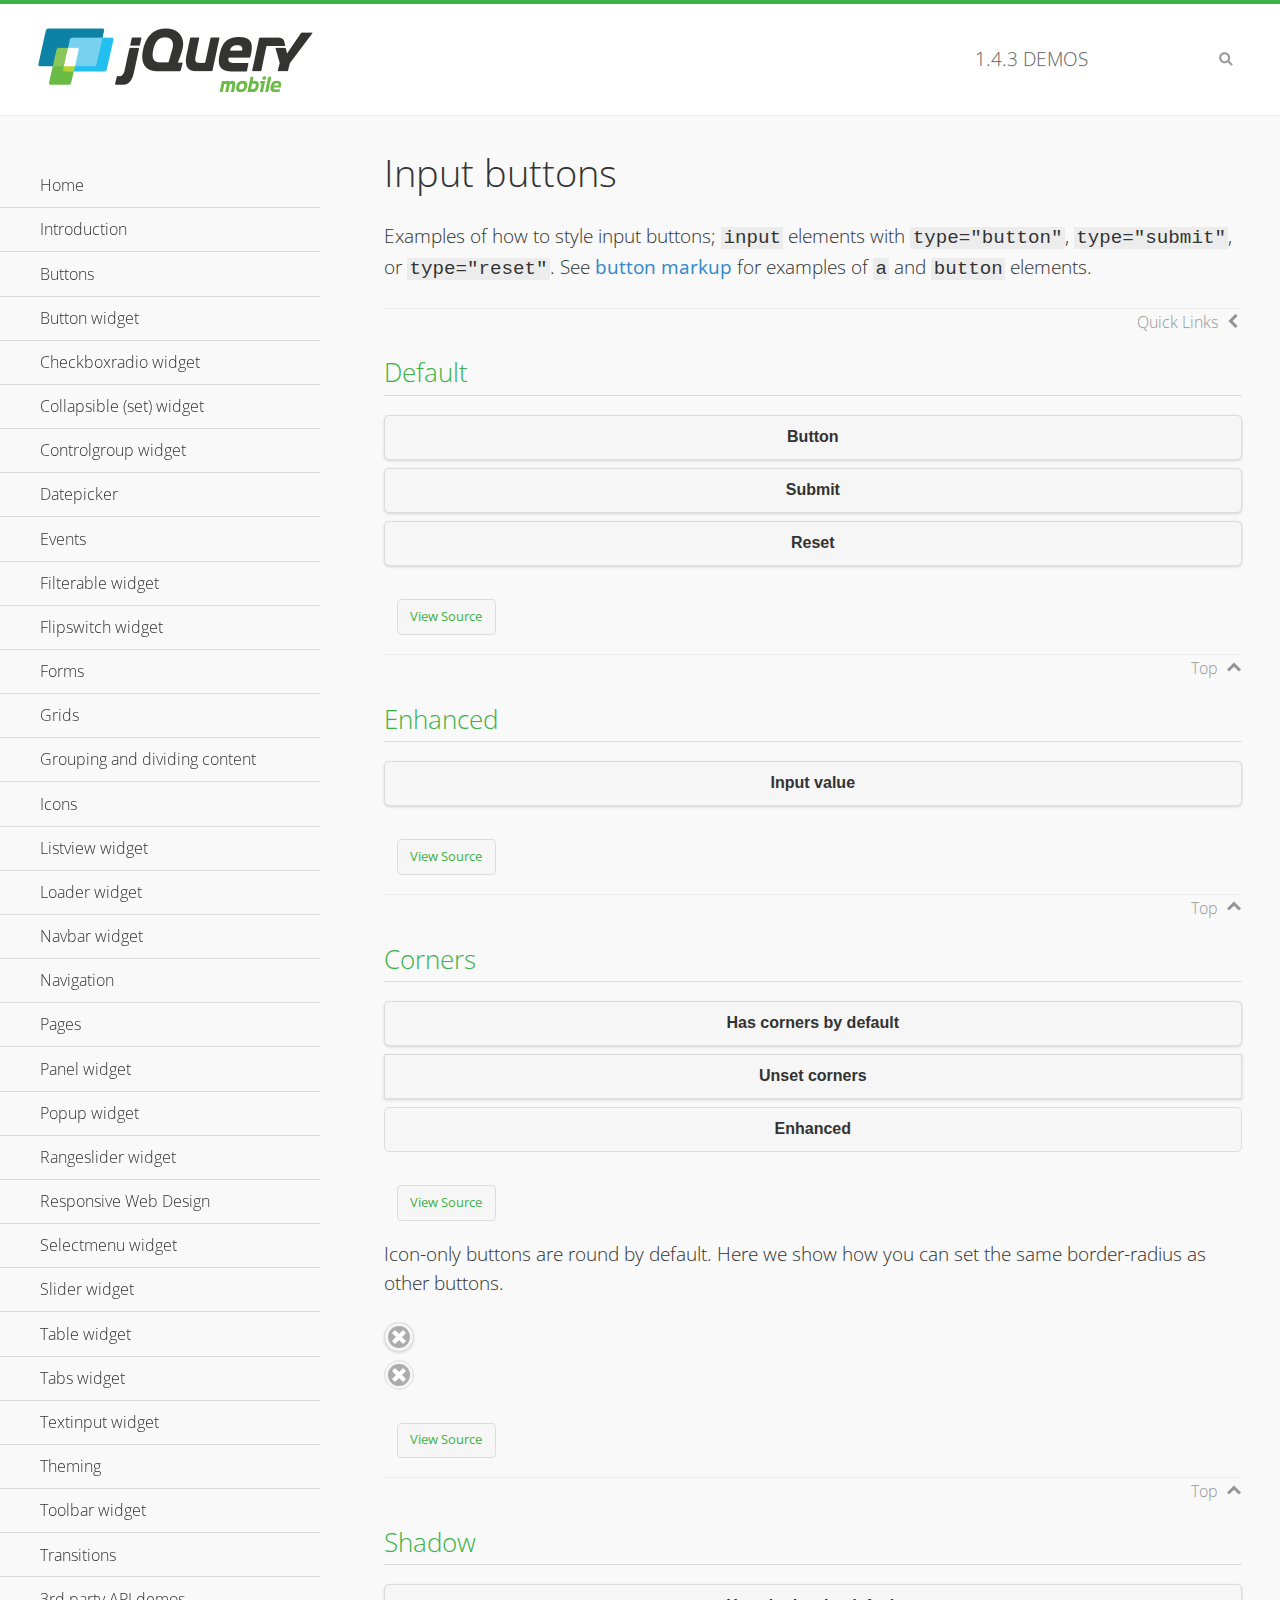
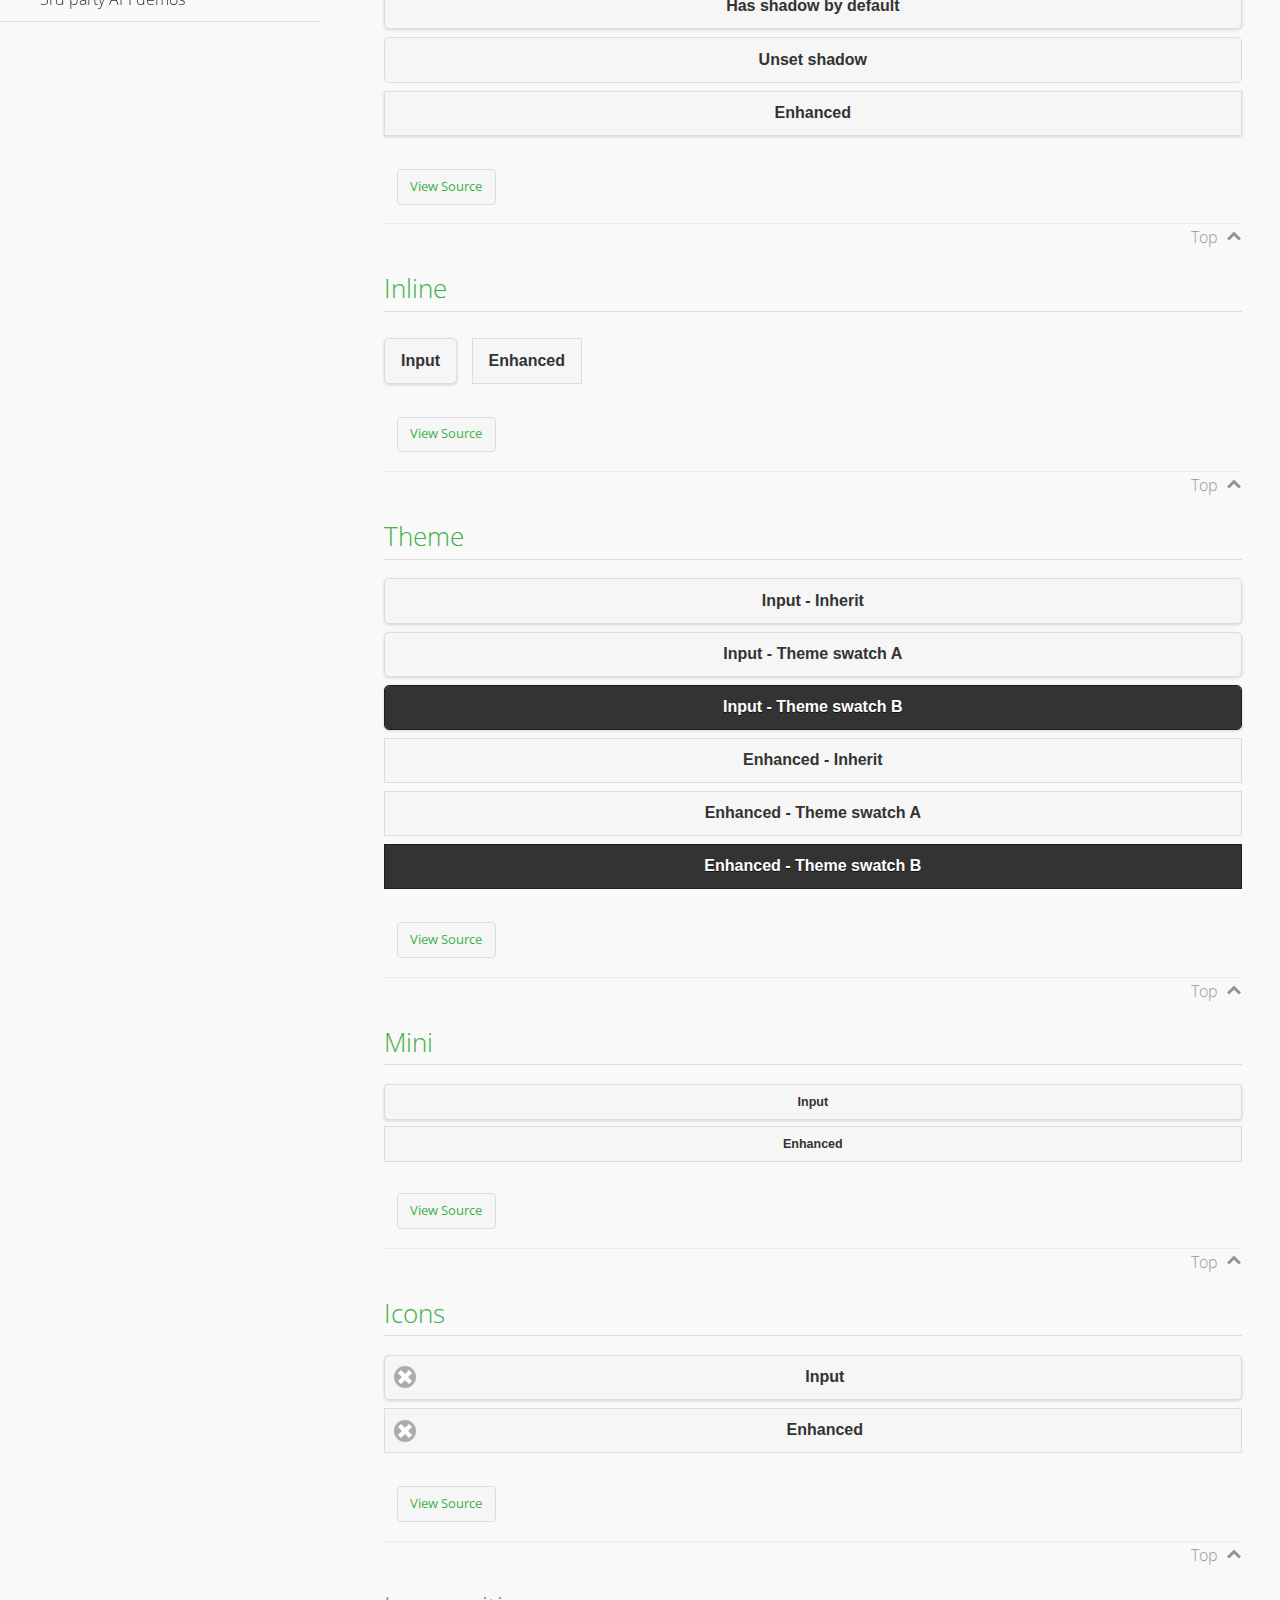
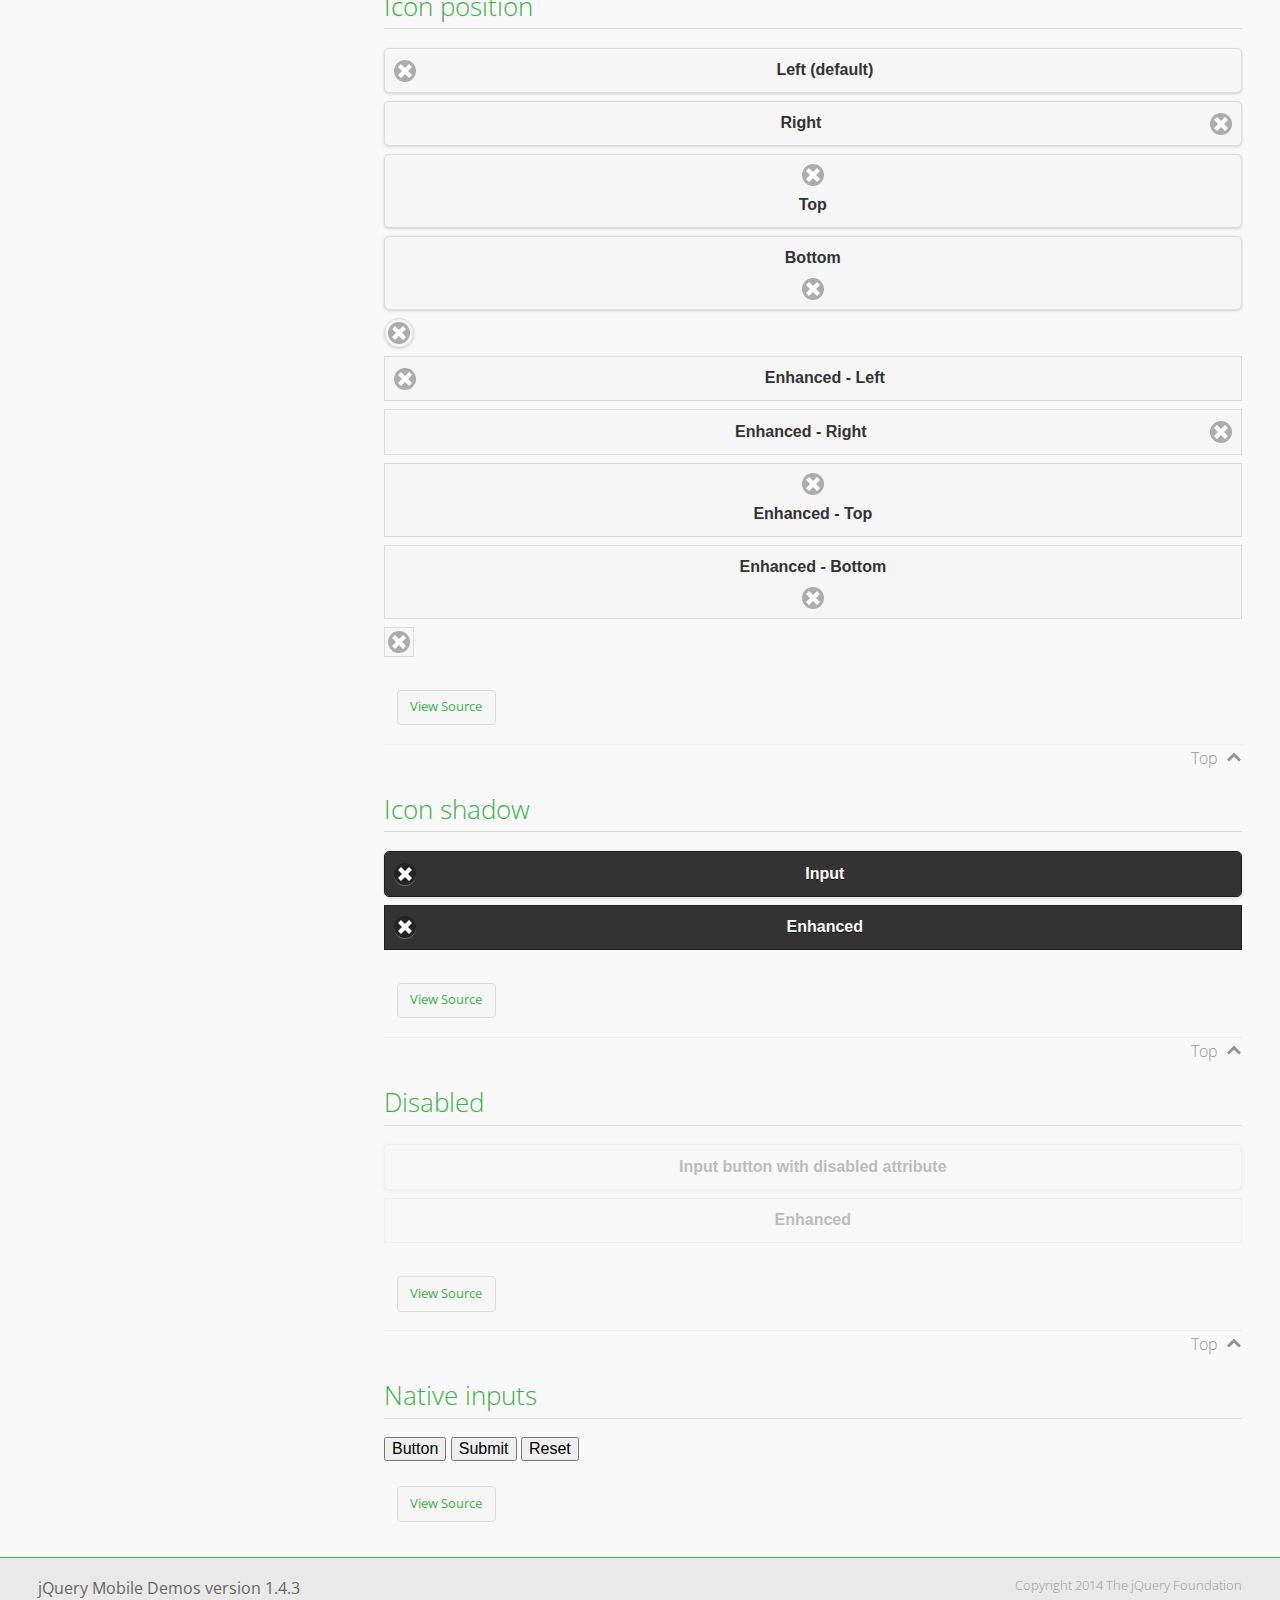
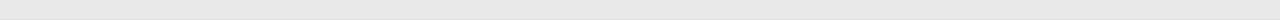
<file: jquery/demos/button/index.html>
<!DOCTYPE html>
<html>
<head>
	<meta charset="utf-8">
	<meta name="viewport" content="width=device-width, initial-scale=1">
	<title>Input buttons - jQuery Mobile Demos</title>
	<link rel="shortcut icon" href="../favicon.ico">
    <link rel="stylesheet" href="http://fonts.googleapis.com/css?family=Open+Sans:300,400,700">
	<link rel="stylesheet" href="../css/themes/default/jquery.mobile-1.4.3.min.css">
	<link rel="stylesheet" href="../_assets/css/jqm-demos.css">
	<script src="../js/jquery.js"></script>
	<script src="../_assets/js/index.js"></script>
	<script src="../js/jquery.mobile-1.4.3.min.js"></script>
</head>
<body>
<div data-role="page" class="jqm-demos" data-quicklinks="true">

	<div data-role="header" class="jqm-header">
		<h2><a href="../" title="jQuery Mobile Demos home"><img src="../_assets/img/jquery-logo.png" alt="jQuery Mobile"></a></h2>
		<p><span class="jqm-version"></span> Demos</p>
		<a href="#" class="jqm-navmenu-link ui-btn ui-btn-icon-notext ui-corner-all ui-icon-bars ui-nodisc-icon ui-alt-icon ui-btn-left">Menu</a>
		<a href="#" class="jqm-search-link ui-btn ui-btn-icon-notext ui-corner-all ui-icon-search ui-nodisc-icon ui-alt-icon ui-btn-right">Search</a>
	</div><!-- /header -->

	<div role="main" class="ui-content jqm-content">

		<h1>Input buttons</h1>

		<p>Examples of how to style input buttons; <code>input</code> elements with <code>type="button"</code>, <code>type="submit"</code>, or <code>type="reset"</code>. See <a href="../button-markup/">button markup</a> for examples of <code>a</code> and <code>button</code> elements.</p>

		<h2>Default</h2>

		<div data-demo-html="true">
			<form>
				<input type="button" value="Button">
				<input type="submit" value="Submit">
				<input type="reset" value="Reset">
			</form>
		</div><!--/demo-html -->

		<h2>Enhanced</h2>

		<div data-demo-html="true">
			<form>
				<div class="ui-input-btn ui-btn ui-corner-all ui-shadow">
					Input value
					<input type="button" data-enhanced="true" value="Input value">
				</div>
			</form>
		</div><!--/demo-html -->

		<h2>Corners</h2>

		<div data-demo-html="true">
			<form>
				<input type="button" value="Has corners by default">
				<input type="button" data-corners="false" value="Unset corners">
				<div class="ui-input-btn ui-btn ui-corner-all">
					Enhanced
					<input type="button" data-enhanced="true" value="Enhanced">
				</div>
			</form>
		</div><!--/demo-html -->

		<p>Icon-only buttons are round by default. Here we show how you can set the same border-radius as other buttons.</p>

		<div data-demo-html="true" data-demo-css="true">
			<form>
				<input type="button" data-icon="delete" data-iconpos="notext" value="Icon only">
				<div id="custom-border-radius">
					<div class="ui-input-btn ui-btn ui-icon-delete ui-btn-icon-notext ui-corner-all">
						Enhanced - Icon only
						<input type="button" data-enhanced="true" value="Enhanced - Icon only">
					</div>
				</div>
			</form>
		</div><!--/demo-html -->

		<h2>Shadow</h2>

		<div data-demo-html="true">
			<form>
				<input type="button" value="Has shadow by default">
				<input type="button" data-shadow="false" value="Unset shadow">
				<div class="ui-input-btn ui-btn ui-shadow">
					Enhanced
					<input type="button" data-enhanced="true" value="Enhanced">
				</div>
			</form>
		</div><!--/demo-html -->

		<h2>Inline</h2>

		<div data-demo-html="true">
			<form>
				<input type="button" data-inline="true" value="Input">
				<div class="ui-input-btn ui-btn ui-btn-inline">
					Enhanced
					<input type="button" data-enhanced="true" value="Enhanced">
				</div>
			</form>
		</div><!--/demo-html -->

		<h2>Theme</h2>

		<div data-demo-html="true">
			<form>
				<input type="button" value="Input - Inherit">
				<input type="button" data-theme="a" value="Input - Theme swatch A">
				<input type="button" data-theme="b" value="Input - Theme swatch B">
				<div class="ui-input-btn ui-btn">
					Enhanced - Inherit
					<input type="button" data-enhanced="true" value="Enhanced - Inherit">
				</div>
				<div class="ui-input-btn ui-btn ui-btn-a">
					Enhanced - Theme swatch A
					<input type="button" data-enhanced="true" value="Enhanced - Theme swatch A">
				</div>
				<div class="ui-input-btn ui-btn ui-btn-b">
					Enhanced - Theme swatch B
					<input type="button" data-enhanced="true" value="Enhanced - Theme swatch B">
				</div>
			</form>
		</div><!--/demo-html -->

		<h2>Mini</h2>

		<div data-demo-html="true">
			<form>
				<input type="button" data-mini="true" value="Input">
				<div class="ui-input-btn ui-btn ui-mini">
					Enhanced
					<input type="button" data-enhanced="true" value="Enhanced">
				</div>
			</form>
		</div><!--/demo-html -->

		<h2>Icons</h2>

		<div data-demo-html="true">
			<form>
				<input type="button" data-icon="delete" value="Input">
				<div class="ui-input-btn ui-btn ui-icon-delete ui-btn-icon-left">
					Enhanced
					<input type="button" data-enhanced="true" value="Enhanced">
				</div>
			</form>
		</div><!--/demo-html -->

		<h2>Icon position</h2>

		<div data-demo-html="true">
			<form>
				<input type="button" data-icon="delete" value="Left (default)">
				<input type="button" data-icon="delete" data-iconpos="right" value="Right">
				<input type="button" data-icon="delete" data-iconpos="top" value="Top">
				<input type="button" data-icon="delete" data-iconpos="bottom" value="Bottom">
				<input type="button" data-icon="delete" data-iconpos="notext" value="Icon only">
				<div class="ui-input-btn ui-btn ui-icon-delete ui-btn-icon-left">
					Enhanced - Left
					<input type="button" data-enhanced="true" value="Enhanced - Left">
				</div>
				<div class="ui-input-btn ui-btn ui-icon-delete ui-btn-icon-right">
					Enhanced - Right
					<input type="button" data-enhanced="true" value="Enhanced - Right">
				</div>
				<div class="ui-input-btn ui-btn ui-icon-delete ui-btn-icon-top">
					Enhanced - Top
					<input type="button" data-enhanced="true" value="Enhanced - Top">
				</div>
				<div class="ui-input-btn ui-btn ui-icon-delete ui-btn-icon-bottom">
					Enhanced - Bottom
					<input type="button" data-enhanced="true" value="Enhanced - Bottom">
				</div>
				<div class="ui-input-btn ui-btn ui-icon-delete ui-btn-icon-notext">
					Enhanced - Icon only
					<input type="button" data-enhanced="true" value="Enhanced - Icon only">
				</div>
			</form>
		</div><!--/demo-html -->

		<h2>Icon shadow</h2>

		<div data-demo-html="true">
			<form>
				<input type="button" data-theme="b" data-icon="delete" data-iconshadow="true" value="Input">
				<div class="ui-input-btn ui-btn ui-btn-b ui-icon-delete ui-btn-icon-left ui-shadow-icon">
					Enhanced
					<input type="button" data-enhanced="true" value="Enhanced">
				</div>
			</form>
		</div><!--/demo-html -->

		<h2>Disabled</h2>

		<div data-demo-html="true">
			<form>
				<input type="button" disabled value="Input button with disabled attribute">
				<div class="ui-input-btn ui-btn ui-state-disabled">
					Enhanced
					<input type="button" disabled data-enhanced="true" value="Enhanced">
				</div>
			</form>
		</div><!--/demo-html -->

		<h2>Native inputs</h2>

		<div data-demo-html="true">
			<form>
				<input type="button" data-role="none" value="Button">
				<input type="submit" data-role="none" value="Submit">
				<input type="reset" data-role="none" value="Reset">
			</form>
		</div><!--/demo-html -->

	</div><!-- /content -->
	    <div data-role="panel" class="jqm-navmenu-panel" data-position="left" data-display="overlay" data-theme="a">
	    	<ul class="jqm-list ui-alt-icon ui-nodisc-icon">
<li data-filtertext="demos homepage" data-icon="home"><a href=".././">Home</a></li>
<li data-filtertext="introduction overview getting started"><a href="../intro/" data-ajax="false">Introduction</a></li>
<li data-filtertext="buttons button markup buttonmarkup method anchor link button element"><a href="../button-markup/" data-ajax="false">Buttons</a></li>
<li data-filtertext="form button widget input button submit reset"><a href="../button/" data-ajax="false">Button widget</a></li>
<li data-role="collapsible" data-enhanced="true" data-collapsed-icon="carat-d" data-expanded-icon="carat-u" data-iconpos="right" data-inset="false" class="ui-collapsible ui-collapsible-themed-content ui-collapsible-collapsed">
	<h3 class="ui-collapsible-heading ui-collapsible-heading-collapsed">
		<a href="#" class="ui-collapsible-heading-toggle ui-btn ui-btn-icon-right ui-btn-inherit ui-icon-carat-d">
		    Checkboxradio widget<span class="ui-collapsible-heading-status"> click to expand contents</span>
		</a>
	</h3>
	<div class="ui-collapsible-content ui-body-inherit ui-collapsible-content-collapsed" aria-hidden="true">
		<ul>
			<li data-filtertext="form checkboxradio widget checkbox input checkboxes controlgroups"><a href="../checkboxradio-checkbox/" data-ajax="false">Checkboxes</a></li>
			<li data-filtertext="form checkboxradio widget radio input radio buttons controlgroups"><a href="../checkboxradio-radio/" data-ajax="false">Radio buttons</a></li>
		</ul>
	</div>
</li>
<li data-role="collapsible" data-enhanced="true" data-collapsed-icon="carat-d" data-expanded-icon="carat-u" data-iconpos="right" data-inset="false" class="ui-collapsible ui-collapsible-themed-content ui-collapsible-collapsed">
	<h3 class="ui-collapsible-heading ui-collapsible-heading-collapsed">
		<a href="#" class="ui-collapsible-heading-toggle ui-btn ui-btn-icon-right ui-btn-inherit ui-icon-carat-d">
			Collapsible (set) widget<span class="ui-collapsible-heading-status"> click to expand contents</span>
		</a>
	</h3>
	<div class="ui-collapsible-content ui-body-inherit ui-collapsible-content-collapsed" aria-hidden="true">
		<ul>
			<li data-filtertext="collapsibles content formatting"><a href="../collapsible/" data-ajax="false">Collapsible</a></li>
			<li data-filtertext="dynamic collapsible set accordion append expand"><a href="../collapsible-dynamic/" data-ajax="false">Dynamic collapsibles</a></li>
			<li data-filtertext="accordions collapsible set widget content formatting grouped collapsibles"><a href="../collapsibleset/" data-ajax="false">Collapsible set</a></li>
		</ul>
	</div>
</li>
<li data-role="collapsible" data-enhanced="true" data-collapsed-icon="carat-d" data-expanded-icon="carat-u" data-iconpos="right" data-inset="false" class="ui-collapsible ui-collapsible-themed-content ui-collapsible-collapsed">
	<h3 class="ui-collapsible-heading ui-collapsible-heading-collapsed">
		<a href="#" class="ui-collapsible-heading-toggle ui-btn ui-btn-icon-right ui-btn-inherit ui-icon-carat-d">
			Controlgroup widget<span class="ui-collapsible-heading-status"> click to expand contents</span>
		</a>
	</h3>
	<div class="ui-collapsible-content ui-body-inherit ui-collapsible-content-collapsed" aria-hidden="true">
		<ul>
			<li data-filtertext="controlgroups selectmenu checkboxradio input grouped buttons horizontal vertical"><a href="../controlgroup/" data-ajax="false">Controlgroup</a></li>
			<li data-filtertext="dynamic controlgroup dynamically add buttons"><a href="../controlgroup-dynamic/" data-ajax="false">Dynamic controlgroups</a></li>
		</ul>
	</div>
</li>
<li data-filtertext="form datepicker widget date input"><a href="../datepicker/" data-ajax="false">Datepicker</a></li>
<li data-role="collapsible" data-enhanced="true" data-collapsed-icon="carat-d" data-expanded-icon="carat-u" data-iconpos="right" data-inset="false" class="ui-collapsible ui-collapsible-themed-content ui-collapsible-collapsed">
	<h3 class="ui-collapsible-heading ui-collapsible-heading-collapsed">
		<a href="#" class="ui-collapsible-heading-toggle ui-btn ui-btn-icon-right ui-btn-inherit ui-icon-carat-d">
			Events<span class="ui-collapsible-heading-status"> click to expand contents</span>
		</a>
	</h3>
	<div class="ui-collapsible-content ui-body-inherit ui-collapsible-content-collapsed" aria-hidden="true">
		<ul>
			<li data-filtertext="swipe to delete list items listviews swipe events"><a href="../swipe-list/" data-ajax="false">Swipe list items</a></li>
			<li data-filtertext="swipe to navigate swipe page navigation swipe events"><a href="../swipe-page/" data-ajax="false">Swipe page navigation</a></li>
		</ul>
	</div>
</li>
<li data-filtertext="filterable filter elements sorting searching listview table"><a href="../filterable/" data-ajax="false">Filterable widget</a></li>
<li data-filtertext="form flipswitch widget flip toggle switch binary select checkbox input"><a href="../flipswitch/" data-ajax="false">Flipswitch widget</a></li>
<li data-role="collapsible" data-enhanced="true" data-collapsed-icon="carat-d" data-expanded-icon="carat-u" data-iconpos="right" data-inset="false" class="ui-collapsible ui-collapsible-themed-content ui-collapsible-collapsed">
	<h3 class="ui-collapsible-heading ui-collapsible-heading-collapsed">
		<a href="#" class="ui-collapsible-heading-toggle ui-btn ui-btn-icon-right ui-btn-inherit ui-icon-carat-d">
			Forms<span class="ui-collapsible-heading-status"> click to expand contents</span>
		</a>
	</h3>
	<div class="ui-collapsible-content ui-body-inherit ui-collapsible-content-collapsed" aria-hidden="true">
		<ul>
			<li data-filtertext="forms text checkbox radio range button submit reset inputs selects textarea slider flipswitch label form elements"><a href="../forms/" data-ajax="false">Forms</a></li>
			<li data-filtertext="form hide labels hidden accessible ui-hidden-accessible forms"><a href="../forms-label-hidden-accessible/" data-ajax="false">Hide labels</a></li>
			<li data-filtertext="form field containers fieldcontain ui-field-contain forms"><a href="../forms-field-contain/" data-ajax="false">Field containers</a></li>
			<li data-filtertext="forms disabled form elements"><a href="../forms-disabled/" data-ajax="false">Forms disabled</a></li>
			<li data-filtertext="forms gallery examples overview forms text checkbox radio range button submit reset inputs selects textarea slider flipswitch label form elements"><a href="../forms-gallery/" data-ajax="false">Forms gallery</a></li>
		</ul>
	</div>
</li>
<li data-role="collapsible" data-enhanced="true" data-collapsed-icon="carat-d" data-expanded-icon="carat-u" data-iconpos="right" data-inset="false" class="ui-collapsible ui-collapsible-themed-content ui-collapsible-collapsed">
	<h3 class="ui-collapsible-heading ui-collapsible-heading-collapsed">
		<a href="#" class="ui-collapsible-heading-toggle ui-btn ui-btn-icon-right ui-btn-inherit ui-icon-carat-d">
			Grids<span class="ui-collapsible-heading-status"> click to expand contents</span>
		</a>
	</h3>
	<div class="ui-collapsible-content ui-body-inherit ui-collapsible-content-collapsed" aria-hidden="true">
		<ul>
			<li data-filtertext="grids columns blocks content formatting rwd responsive css framework"><a href="../grids/" data-ajax="false">Grids</a></li>
			<li data-filtertext="buttons in grids css framework"><a href="../grids-buttons/" data-ajax="false">Buttons in grids</a></li>
			<li data-filtertext="custom responsive grids rwd css framework"><a href="../grids-custom-responsive/" data-ajax="false">Custom responsive grids</a></li>
		</ul>
	</div>
</li>
<li data-filtertext="blocks content formatting sections heading"><a href="../body-bar-classes/" data-ajax="false">Grouping and dividing content</a></li>
<li data-role="collapsible" data-enhanced="true" data-collapsed-icon="carat-d" data-expanded-icon="carat-u" data-iconpos="right" data-inset="false" class="ui-collapsible ui-collapsible-themed-content ui-collapsible-collapsed">
	<h3 class="ui-collapsible-heading ui-collapsible-heading-collapsed">
		<a href="#" class="ui-collapsible-heading-toggle ui-btn ui-btn-icon-right ui-btn-inherit ui-icon-carat-d">
			Icons<span class="ui-collapsible-heading-status"> click to expand contents</span>
		</a>
	</h3>
	<div class="ui-collapsible-content ui-body-inherit ui-collapsible-content-collapsed" aria-hidden="true">
		<ul>
			<li data-filtertext="button icons svg disc alt custom icon position"><a href="../icons/" data-ajax="false">Icons</a></li>
			<li data-filtertext=""><a href="../icons-grunticon/" data-ajax="false">Grunticon loader</a></li>
		</ul>
	</div>
</li>
<li data-role="collapsible" data-enhanced="true" data-collapsed-icon="carat-d" data-expanded-icon="carat-u" data-iconpos="right" data-inset="false" class="ui-collapsible ui-collapsible-themed-content ui-collapsible-collapsed">
	<h3 class="ui-collapsible-heading ui-collapsible-heading-collapsed">
		<a href="#" class="ui-collapsible-heading-toggle ui-btn ui-btn-icon-right ui-btn-inherit ui-icon-carat-d">
			Listview widget<span class="ui-collapsible-heading-status"> click to expand contents</span>
		</a>
	</h3>
	<div class="ui-collapsible-content ui-body-inherit ui-collapsible-content-collapsed" aria-hidden="true">
		<ul>
			<li data-filtertext="listview widget thumbnails icons nested split button collapsible ul ol"><a href="../listview/" data-ajax="false">Listview</a></li>
			<li data-filtertext="autocomplete filterable reveal listview filtertextbeforefilter placeholder"><a href="../listview-autocomplete/" data-ajax="false">Listview autocomplete</a></li>
			<li data-filtertext="autocomplete filterable reveal listview remote data filtertextbeforefilter placeholder"><a href="../listview-autocomplete-remote/" data-ajax="false">Listview autocomplete remote data</a></li>
			<li data-filtertext="autodividers anchor jump scroll linkbars listview lists ul ol"><a href="../listview-autodividers-linkbar/" data-ajax="false">Listview autodividers linkbar</a></li>
			<li data-filtertext="listview autodividers selector autodividersselector lists ul ol"><a href="../listview-autodividers-selector/" data-ajax="false">Listview autodividers selector</a></li>
			<li data-filtertext="listview nested list items"><a href="../listview-nested-lists/" data-ajax="false">Nested Listviews</a></li>
			<li data-filtertext="listview collapsible list items flat"><a href="../listview-collapsible-item-flat/" data-ajax="false">Listview collapsible list items (flat)</a></li>
			<li data-filtertext="listview collapsible list indented"><a href="../listview-collapsible-item-indented/" data-ajax="false">Listview collapsible list items (indented)</a></li>
			<li data-filtertext="grid listview responsive grids responsive listviews lists ul"><a href="../listview-grid/" data-ajax="false">Listview responsive grid</a></li>
		</ul>
	</div>
</li>
<li data-filtertext="loader widget page loading navigation overlay spinner"><a href="../loader/" data-ajax="false">Loader widget</a></li>
<li data-filtertext="navbar widget navmenu toolbars header footer"><a href="../navbar/" data-ajax="false">Navbar widget</a></li>
<li data-role="collapsible" data-enhanced="true" data-collapsed-icon="carat-d" data-expanded-icon="carat-u" data-iconpos="right" data-inset="false" class="ui-collapsible ui-collapsible-themed-content ui-collapsible-collapsed">
	<h3 class="ui-collapsible-heading ui-collapsible-heading-collapsed">
		<a href="#" class="ui-collapsible-heading-toggle ui-btn ui-btn-icon-right ui-btn-inherit ui-icon-carat-d">
			Navigation<span class="ui-collapsible-heading-status"> click to expand contents</span>
		</a>
	</h3>
	<div class="ui-collapsible-content ui-body-inherit ui-collapsible-content-collapsed" aria-hidden="true">
		<ul>
			<li data-filtertext="ajax navigation navigate widget history event method"><a href="../navigation/" data-ajax="false">Navigation</a></li>
			<li data-filtertext="linking pages page links navigation ajax prefetch cache"><a href="../navigation-linking-pages/" data-ajax="false">Linking pages</a></li>
			<!-- <li data-filtertext="php redirect server redirection server-side navigation"><a href="../navigation-php-redirect/" data-ajax="false">PHP redirect demo</a></li>-->
			<li data-filtertext="navigation redirection hash query"><a href="../navigation-hash-processing/" data-ajax="false">Hash processing demo</a></li>
			<li data-filtertext="navigation redirection hash query"><a href="../page-events/" data-ajax="false">Page Navigation Events</a></li>
		</ul>
	</div>
</li>
<li data-role="collapsible" data-enhanced="true" data-collapsed-icon="carat-d" data-expanded-icon="carat-u" data-iconpos="right" data-inset="false" class="ui-collapsible ui-collapsible-themed-content ui-collapsible-collapsed">
	<h3 class="ui-collapsible-heading ui-collapsible-heading-collapsed">
		<a href="#" class="ui-collapsible-heading-toggle ui-btn ui-btn-icon-right ui-btn-inherit ui-icon-carat-d">
			Pages<span class="ui-collapsible-heading-status"> click to expand contents</span>
		</a>
	</h3>
	<div class="ui-collapsible-content ui-body-inherit ui-collapsible-content-collapsed" aria-hidden="true">
		<ul>
			<li data-filtertext="pages page widget ajax navigation"><a href="../pages/" data-ajax="false">Pages</a></li>
			<li data-filtertext="single page"><a href="../pages-single-page/" data-ajax="false">Single page</a></li>
			<li data-filtertext="multipage multi-page page"><a href="../pages-multi-page/" data-ajax="false">Multi-page template</a></li>
			<li data-filtertext="dialog page widget modal popup"><a href="../pages-dialog/" data-ajax="false">Dialog page</a></li>
		</ul>
	</div>
</li>
<li data-role="collapsible" data-enhanced="true" data-collapsed-icon="carat-d" data-expanded-icon="carat-u" data-iconpos="right" data-inset="false" class="ui-collapsible ui-collapsible-themed-content ui-collapsible-collapsed">
	<h3 class="ui-collapsible-heading ui-collapsible-heading-collapsed">
		<a href="#" class="ui-collapsible-heading-toggle ui-btn ui-btn-icon-right ui-btn-inherit ui-icon-carat-d">
			Panel widget<span class="ui-collapsible-heading-status"> click to expand contents</span>
		</a>
	</h3>
	<div class="ui-collapsible-content ui-body-inherit ui-collapsible-content-collapsed" aria-hidden="true">
		<ul>
			<li data-filtertext="panel widget sliding panels reveal push overlay responsive"><a href="../panel/" data-ajax="false">Panel</a></li>
			<li data-filtertext=""><a href="../panel-external/" data-ajax="false">External panels</a></li>
			<li data-filtertext="panel "><a href="../panel-fixed/" data-ajax="false">Fixed panels</a></li>
			<li data-filtertext="panel slide panels sliding panels shadow rwd responsive breakpoint"><a href="../panel-responsive/" data-ajax="false">Panels responsive</a></li>
			<li data-filtertext="panel custom style custom panel width reveal shadow listview panel styling page background wrapper"><a href="../panel-styling/" data-ajax="false">Custom panel style</a></li>
			<li data-filtertext="panel open on swipe"><a href="../panel-swipe-open/" data-ajax="false">Panel open on swipe</a></li>
			<li data-filtertext="panels outside page internal external toolbars"><a href="../panel-external-internal/" data-ajax="false">Panel external and internal</a></li>
		</ul>
	</div>
</li>
<li data-role="collapsible" data-enhanced="true" data-collapsed-icon="carat-d" data-expanded-icon="carat-u" data-iconpos="right" data-inset="false" class="ui-collapsible ui-collapsible-themed-content ui-collapsible-collapsed">
	<h3 class="ui-collapsible-heading ui-collapsible-heading-collapsed">
		<a href="#" class="ui-collapsible-heading-toggle ui-btn ui-btn-icon-right ui-btn-inherit ui-icon-carat-d">
			Popup widget<span class="ui-collapsible-heading-status"> click to expand contents</span>
		</a>
	</h3>
	<div class="ui-collapsible-content ui-body-inherit ui-collapsible-content-collapsed" aria-hidden="true">
		<ul>
			<li data-filtertext="popup widget popups dialog modal transition tooltip lightbox form overlay screen flip pop fade transition"><a href="../popup/" data-ajax="false">Popup</a></li>
			<li data-filtertext="popup alignment position"><a href="../popup-alignment/" data-ajax="false">Popup alignment</a></li>
			<li data-filtertext="popup arrow size popups popover"><a href="../popup-arrow-size/" data-ajax="false">Popup arrow size</a></li>
			<li data-filtertext="dynamic popups popup images lightbox"><a href="../popup-dynamic/" data-ajax="false">Dynamic popups</a></li>
			<li data-filtertext="popups with iframes scaling"><a href="../popup-iframe/" data-ajax="false">Popups with iframes</a></li>
			<li data-filtertext="popup image scaling"><a href="../popup-image-scaling/" data-ajax="false">Popup image scaling</a></li>
			<li data-filtertext="external popup outside multi-page"><a href="../popup-outside-multipage/" data-ajax="false">Popup outside multi-page</a></li>
		</ul>
	</div>
</li>
<li data-filtertext="form rangeslider widget dual sliders dual handle sliders range input"><a href="../rangeslider/" data-ajax="false">Rangeslider widget</a></li>
<li data-filtertext="responsive web design rwd adaptive progressive enhancement PE accessible mobile breakpoints media query media queries"><a href="../rwd/" data-ajax="false">Responsive Web Design</a></li>
<li data-role="collapsible" data-enhanced="true" data-collapsed-icon="carat-d" data-expanded-icon="carat-u" data-iconpos="right" data-inset="false" class="ui-collapsible ui-collapsible-themed-content ui-collapsible-collapsed">
	<h3 class="ui-collapsible-heading ui-collapsible-heading-collapsed">
		<a href="#" class="ui-collapsible-heading-toggle ui-btn ui-btn-icon-right ui-btn-inherit ui-icon-carat-d">
			Selectmenu widget<span class="ui-collapsible-heading-status"> click to expand contents</span>
		</a>
	</h3>
	<div class="ui-collapsible-content ui-body-inherit ui-collapsible-content-collapsed" aria-hidden="true">
		<ul>
			<li data-filtertext="form selectmenu widget select input custom select menu selects"><a href="../selectmenu/" data-ajax="false">Selectmenu</a></li>
			<li data-filtertext="form custom select menu selectmenu widget custom menu option optgroup multiple selects"><a href="../selectmenu-custom/" data-ajax="false">Custom select menu</a></li>
			<li data-filtertext="filterable select filter popup dialog"><a href="../selectmenu-custom-filter/" data-ajax="false">Custom select menu with filter</a></li>
		</ul>
	</div>
</li>
<li data-role="collapsible" data-enhanced="true" data-collapsed-icon="carat-d" data-expanded-icon="carat-u" data-iconpos="right" data-inset="false" class="ui-collapsible ui-collapsible-themed-content ui-collapsible-collapsed">
	<h3 class="ui-collapsible-heading ui-collapsible-heading-collapsed">
		<a href="#" class="ui-collapsible-heading-toggle ui-btn ui-btn-icon-right ui-btn-inherit ui-icon-carat-d">
			Slider widget<span class="ui-collapsible-heading-status"> click to expand contents</span>
		</a>
	</h3>
	<div class="ui-collapsible-content ui-body-inherit ui-collapsible-content-collapsed" aria-hidden="true">
		<ul>
			<li data-filtertext="form slider widget range input single sliders"><a href="../slider/" data-ajax="false">Slider</a></li>
			<li data-filtertext="form slider widget flipswitch slider binary select flip toggle switch"><a href="../slider-flipswitch/" data-ajax="false">Slider flip toggle switch</a></li>
			<li data-filtertext="form slider tooltip handle value input range sliders"><a href="../slider-tooltip/" data-ajax="false">Slider tooltip</a></li>
		</ul>
	</div>
</li>
<li data-role="collapsible" data-enhanced="true" data-collapsed-icon="carat-d" data-expanded-icon="carat-u" data-iconpos="right" data-inset="false" class="ui-collapsible ui-collapsible-themed-content ui-collapsible-collapsed">
	<h3 class="ui-collapsible-heading ui-collapsible-heading-collapsed">
		<a href="#" class="ui-collapsible-heading-toggle ui-btn ui-btn-icon-right ui-btn-inherit ui-icon-carat-d">
			Table widget<span class="ui-collapsible-heading-status"> click to expand contents</span>
		</a>
	</h3>
	<div class="ui-collapsible-content ui-body-inherit ui-collapsible-content-collapsed" aria-hidden="true">
		<ul>
			<li data-filtertext="table widget reflow column toggle th td responsive tables rwd hide show tabular"><a href="../table-column-toggle/" data-ajax="false">Table Column Toggle</a></li>
			<li data-filtertext="table column toggle phone comparison demo"><a href="../table-column-toggle-example/" data-ajax="false">Table Column Toggle demo</a></li>
			<li data-filtertext="responsive tables table column toggle heading groups rwd breakpoint"><a href="../table-column-toggle-heading-groups/" data-ajax="false">Table Column Toggle heading groups</a></li>
			<li data-filtertext="responsive tables table column toggle hide rwd breakpoint customization options"><a href="../table-column-toggle-options/" data-ajax="false">Table Column Toggle options</a></li>
			<li data-filtertext="table reflow th td responsive rwd columns tabular"><a href="../table-reflow/" data-ajax="false">Table Reflow</a></li>
			<li data-filtertext="responsive tables table reflow heading groups rwd breakpoint"><a href="../table-reflow-heading-groups/" data-ajax="false">Table Reflow heading groups</a></li>
			<li data-filtertext="responsive tables table reflow stripes strokes table style"><a href="../table-reflow-stripes-strokes/" data-ajax="false">Table Reflow stripes and strokes</a></li>
			<li data-filtertext="responsive tables table reflow stack custom styles"><a href="../table-reflow-styling/" data-ajax="false">Table Reflow custom styles</a></li>
		</ul>
	</div>
</li>
<li data-filtertext="ui tabs widget"><a href="../tabs/" data-ajax="false">Tabs widget</a></li>
<li data-filtertext="form textinput widget text input textarea number date time tel email file color password"><a href="../textinput/" data-ajax="false">Textinput widget</a></li>
<li data-role="collapsible" data-enhanced="true" data-collapsed-icon="carat-d" data-expanded-icon="carat-u" data-iconpos="right" data-inset="false" class="ui-collapsible ui-collapsible-themed-content ui-collapsible-collapsed">
	<h3 class="ui-collapsible-heading ui-collapsible-heading-collapsed">
		<a href="#" class="ui-collapsible-heading-toggle ui-btn ui-btn-icon-right ui-btn-inherit ui-icon-carat-d">
			Theming<span class="ui-collapsible-heading-status"> click to expand contents</span>
		</a>
	</h3>
	<div class="ui-collapsible-content ui-body-inherit ui-collapsible-content-collapsed" aria-hidden="true">
		<ul>
			<li data-filtertext="default theme swatches theming style css"><a href="../theme-default/" data-ajax="false">Default theme</a></li>
			<li data-filtertext="classic theme old theme swatches theming style css"><a href="../theme-classic/" data-ajax="false">Classic theme</a></li>
		</ul>
	</div>
</li>
<li data-role="collapsible" data-enhanced="true" data-collapsed-icon="carat-d" data-expanded-icon="carat-u" data-iconpos="right" data-inset="false" class="ui-collapsible ui-collapsible-themed-content ui-collapsible-collapsed">
	<h3 class="ui-collapsible-heading ui-collapsible-heading-collapsed">
		<a href="#" class="ui-collapsible-heading-toggle ui-btn ui-btn-icon-right ui-btn-inherit ui-icon-carat-d">
			Toolbar widget<span class="ui-collapsible-heading-status"> click to expand contents</span>
		</a>
	</h3>
	<div class="ui-collapsible-content ui-body-inherit ui-collapsible-content-collapsed" aria-hidden="true">
		<ul>
			<li data-filtertext="toolbar widget header footer toolbars fixed fullscreen external sections"><a href="../toolbar/" data-ajax="false">Toolbar</a></li>
			<li data-filtertext="dynamic toolbars dynamically add toolbar header footer"><a href="../toolbar-dynamic/" data-ajax="false">Dynamic toolbars</a></li>
			<li data-filtertext="external toolbars header footer"><a href="../toolbar-external/" data-ajax="false">External toolbars</a></li>
			<li data-filtertext="fixed toolbars header footer"><a href="../toolbar-fixed/" data-ajax="false">Fixed toolbars</a></li>
			<li data-filtertext="fixed fullscreen toolbars header footer"><a href="../toolbar-fixed-fullscreen/" data-ajax="false">Fullscreen toolbars</a></li>
			<li data-filtertext="external fixed toolbars header footer"><a href="../toolbar-fixed-external/" data-ajax="false">Fixed external toolbars</a></li>
			<li data-filtertext="external persistent toolbars header footer navbar navmenu"><a href="../toolbar-fixed-persistent/" data-ajax="false">Persistent toolbars</a></li>
			<li data-filtertext="external ajax optimized toolbars persistent toolbars header footer navbar"><a href="../toolbar-fixed-persistent-optimized/" data-ajax="false">Ajax optimized toolbars</a></li>
			<li data-filtertext="form in toolbars header footer"><a href="../toolbar-fixed-forms/" data-ajax="false">Form in toolbar</a></li>
		</ul>
	</div>
</li>
<li data-filtertext="page transitions animated pages popup navigation flip slide fade pop"><a href="../transitions/" data-ajax="false">Transitions</a></li>
<li data-role="collapsible" data-enhanced="true" data-collapsed-icon="carat-d" data-expanded-icon="carat-u" data-iconpos="right" data-inset="false" class="ui-collapsible ui-collapsible-themed-content ui-collapsible-collapsed">
	<h3 class="ui-collapsible-heading ui-collapsible-heading-collapsed">
		<a href="#" class="ui-collapsible-heading-toggle ui-btn ui-btn-icon-right ui-btn-inherit ui-icon-carat-d">
			3rd party API demos<span class="ui-collapsible-heading-status"> click to expand contents</span>
		</a>
	</h3>
	<div class="ui-collapsible-content ui-body-inherit ui-collapsible-content-collapsed" aria-hidden="true">
		<ul>
			<li data-filtertext="backbone requirejs navigation router"><a href="../backbone-requirejs/" data-ajax="false">Backbone RequireJS</a></li>
			<li data-filtertext="google maps geolocation demo"><a href="../map-geolocation/" data-ajax="false">Google Maps geolocation</a></li>
			<li data-filtertext="google maps hybrid"><a href="../map-list-toggle/" data-ajax="false">Google Maps list toggle</a></li>
		</ul>
	</div>
</li>



		     </ul>
		</div><!-- /panel -->


	<div data-role="footer" data-position="fixed" data-tap-toggle="false" class="jqm-footer">
		<p>jQuery Mobile Demos version <span class="jqm-version"></span></p>
		<p>Copyright 2014 The jQuery Foundation</p>
	</div><!-- /footer -->
	<!-- TODO: This should become an external panel so we can add input to markup (unique ID) -->
    <div data-role="panel" class="jqm-search-panel" data-position="right" data-display="overlay" data-theme="a">
		<div class="jqm-search">
			<ul class="jqm-list" data-filter-placeholder="Search demos..." data-filter-reveal="true">
<li data-filtertext="demos homepage" data-icon="home"><a href=".././">Home</a></li>
<li data-filtertext="introduction overview getting started"><a href="../intro/" data-ajax="false">Introduction</a></li>
<li data-filtertext="buttons button markup buttonmarkup method anchor link button element"><a href="../button-markup/" data-ajax="false">Buttons</a></li>
<li data-filtertext="form button widget input button submit reset"><a href="../button/" data-ajax="false">Button widget</a></li>
<li data-role="collapsible" data-enhanced="true" data-collapsed-icon="carat-d" data-expanded-icon="carat-u" data-iconpos="right" data-inset="false" class="ui-collapsible ui-collapsible-themed-content ui-collapsible-collapsed">
	<h3 class="ui-collapsible-heading ui-collapsible-heading-collapsed">
		<a href="#" class="ui-collapsible-heading-toggle ui-btn ui-btn-icon-right ui-btn-inherit ui-icon-carat-d">
		    Checkboxradio widget<span class="ui-collapsible-heading-status"> click to expand contents</span>
		</a>
	</h3>
	<div class="ui-collapsible-content ui-body-inherit ui-collapsible-content-collapsed" aria-hidden="true">
		<ul>
			<li data-filtertext="form checkboxradio widget checkbox input checkboxes controlgroups"><a href="../checkboxradio-checkbox/" data-ajax="false">Checkboxes</a></li>
			<li data-filtertext="form checkboxradio widget radio input radio buttons controlgroups"><a href="../checkboxradio-radio/" data-ajax="false">Radio buttons</a></li>
		</ul>
	</div>
</li>
<li data-role="collapsible" data-enhanced="true" data-collapsed-icon="carat-d" data-expanded-icon="carat-u" data-iconpos="right" data-inset="false" class="ui-collapsible ui-collapsible-themed-content ui-collapsible-collapsed">
	<h3 class="ui-collapsible-heading ui-collapsible-heading-collapsed">
		<a href="#" class="ui-collapsible-heading-toggle ui-btn ui-btn-icon-right ui-btn-inherit ui-icon-carat-d">
			Collapsible (set) widget<span class="ui-collapsible-heading-status"> click to expand contents</span>
		</a>
	</h3>
	<div class="ui-collapsible-content ui-body-inherit ui-collapsible-content-collapsed" aria-hidden="true">
		<ul>
			<li data-filtertext="collapsibles content formatting"><a href="../collapsible/" data-ajax="false">Collapsible</a></li>
			<li data-filtertext="dynamic collapsible set accordion append expand"><a href="../collapsible-dynamic/" data-ajax="false">Dynamic collapsibles</a></li>
			<li data-filtertext="accordions collapsible set widget content formatting grouped collapsibles"><a href="../collapsibleset/" data-ajax="false">Collapsible set</a></li>
		</ul>
	</div>
</li>
<li data-role="collapsible" data-enhanced="true" data-collapsed-icon="carat-d" data-expanded-icon="carat-u" data-iconpos="right" data-inset="false" class="ui-collapsible ui-collapsible-themed-content ui-collapsible-collapsed">
	<h3 class="ui-collapsible-heading ui-collapsible-heading-collapsed">
		<a href="#" class="ui-collapsible-heading-toggle ui-btn ui-btn-icon-right ui-btn-inherit ui-icon-carat-d">
			Controlgroup widget<span class="ui-collapsible-heading-status"> click to expand contents</span>
		</a>
	</h3>
	<div class="ui-collapsible-content ui-body-inherit ui-collapsible-content-collapsed" aria-hidden="true">
		<ul>
			<li data-filtertext="controlgroups selectmenu checkboxradio input grouped buttons horizontal vertical"><a href="../controlgroup/" data-ajax="false">Controlgroup</a></li>
			<li data-filtertext="dynamic controlgroup dynamically add buttons"><a href="../controlgroup-dynamic/" data-ajax="false">Dynamic controlgroups</a></li>
		</ul>
	</div>
</li>
<li data-filtertext="form datepicker widget date input"><a href="../datepicker/" data-ajax="false">Datepicker</a></li>
<li data-role="collapsible" data-enhanced="true" data-collapsed-icon="carat-d" data-expanded-icon="carat-u" data-iconpos="right" data-inset="false" class="ui-collapsible ui-collapsible-themed-content ui-collapsible-collapsed">
	<h3 class="ui-collapsible-heading ui-collapsible-heading-collapsed">
		<a href="#" class="ui-collapsible-heading-toggle ui-btn ui-btn-icon-right ui-btn-inherit ui-icon-carat-d">
			Events<span class="ui-collapsible-heading-status"> click to expand contents</span>
		</a>
	</h3>
	<div class="ui-collapsible-content ui-body-inherit ui-collapsible-content-collapsed" aria-hidden="true">
		<ul>
			<li data-filtertext="swipe to delete list items listviews swipe events"><a href="../swipe-list/" data-ajax="false">Swipe list items</a></li>
			<li data-filtertext="swipe to navigate swipe page navigation swipe events"><a href="../swipe-page/" data-ajax="false">Swipe page navigation</a></li>
		</ul>
	</div>
</li>
<li data-filtertext="filterable filter elements sorting searching listview table"><a href="../filterable/" data-ajax="false">Filterable widget</a></li>
<li data-filtertext="form flipswitch widget flip toggle switch binary select checkbox input"><a href="../flipswitch/" data-ajax="false">Flipswitch widget</a></li>
<li data-role="collapsible" data-enhanced="true" data-collapsed-icon="carat-d" data-expanded-icon="carat-u" data-iconpos="right" data-inset="false" class="ui-collapsible ui-collapsible-themed-content ui-collapsible-collapsed">
	<h3 class="ui-collapsible-heading ui-collapsible-heading-collapsed">
		<a href="#" class="ui-collapsible-heading-toggle ui-btn ui-btn-icon-right ui-btn-inherit ui-icon-carat-d">
			Forms<span class="ui-collapsible-heading-status"> click to expand contents</span>
		</a>
	</h3>
	<div class="ui-collapsible-content ui-body-inherit ui-collapsible-content-collapsed" aria-hidden="true">
		<ul>
			<li data-filtertext="forms text checkbox radio range button submit reset inputs selects textarea slider flipswitch label form elements"><a href="../forms/" data-ajax="false">Forms</a></li>
			<li data-filtertext="form hide labels hidden accessible ui-hidden-accessible forms"><a href="../forms-label-hidden-accessible/" data-ajax="false">Hide labels</a></li>
			<li data-filtertext="form field containers fieldcontain ui-field-contain forms"><a href="../forms-field-contain/" data-ajax="false">Field containers</a></li>
			<li data-filtertext="forms disabled form elements"><a href="../forms-disabled/" data-ajax="false">Forms disabled</a></li>
			<li data-filtertext="forms gallery examples overview forms text checkbox radio range button submit reset inputs selects textarea slider flipswitch label form elements"><a href="../forms-gallery/" data-ajax="false">Forms gallery</a></li>
		</ul>
	</div>
</li>
<li data-role="collapsible" data-enhanced="true" data-collapsed-icon="carat-d" data-expanded-icon="carat-u" data-iconpos="right" data-inset="false" class="ui-collapsible ui-collapsible-themed-content ui-collapsible-collapsed">
	<h3 class="ui-collapsible-heading ui-collapsible-heading-collapsed">
		<a href="#" class="ui-collapsible-heading-toggle ui-btn ui-btn-icon-right ui-btn-inherit ui-icon-carat-d">
			Grids<span class="ui-collapsible-heading-status"> click to expand contents</span>
		</a>
	</h3>
	<div class="ui-collapsible-content ui-body-inherit ui-collapsible-content-collapsed" aria-hidden="true">
		<ul>
			<li data-filtertext="grids columns blocks content formatting rwd responsive css framework"><a href="../grids/" data-ajax="false">Grids</a></li>
			<li data-filtertext="buttons in grids css framework"><a href="../grids-buttons/" data-ajax="false">Buttons in grids</a></li>
			<li data-filtertext="custom responsive grids rwd css framework"><a href="../grids-custom-responsive/" data-ajax="false">Custom responsive grids</a></li>
		</ul>
	</div>
</li>
<li data-filtertext="blocks content formatting sections heading"><a href="../body-bar-classes/" data-ajax="false">Grouping and dividing content</a></li>
<li data-role="collapsible" data-enhanced="true" data-collapsed-icon="carat-d" data-expanded-icon="carat-u" data-iconpos="right" data-inset="false" class="ui-collapsible ui-collapsible-themed-content ui-collapsible-collapsed">
	<h3 class="ui-collapsible-heading ui-collapsible-heading-collapsed">
		<a href="#" class="ui-collapsible-heading-toggle ui-btn ui-btn-icon-right ui-btn-inherit ui-icon-carat-d">
			Icons<span class="ui-collapsible-heading-status"> click to expand contents</span>
		</a>
	</h3>
	<div class="ui-collapsible-content ui-body-inherit ui-collapsible-content-collapsed" aria-hidden="true">
		<ul>
			<li data-filtertext="button icons svg disc alt custom icon position"><a href="../icons/" data-ajax="false">Icons</a></li>
			<li data-filtertext=""><a href="../icons-grunticon/" data-ajax="false">Grunticon loader</a></li>
		</ul>
	</div>
</li>
<li data-role="collapsible" data-enhanced="true" data-collapsed-icon="carat-d" data-expanded-icon="carat-u" data-iconpos="right" data-inset="false" class="ui-collapsible ui-collapsible-themed-content ui-collapsible-collapsed">
	<h3 class="ui-collapsible-heading ui-collapsible-heading-collapsed">
		<a href="#" class="ui-collapsible-heading-toggle ui-btn ui-btn-icon-right ui-btn-inherit ui-icon-carat-d">
			Listview widget<span class="ui-collapsible-heading-status"> click to expand contents</span>
		</a>
	</h3>
	<div class="ui-collapsible-content ui-body-inherit ui-collapsible-content-collapsed" aria-hidden="true">
		<ul>
			<li data-filtertext="listview widget thumbnails icons nested split button collapsible ul ol"><a href="../listview/" data-ajax="false">Listview</a></li>
			<li data-filtertext="autocomplete filterable reveal listview filtertextbeforefilter placeholder"><a href="../listview-autocomplete/" data-ajax="false">Listview autocomplete</a></li>
			<li data-filtertext="autocomplete filterable reveal listview remote data filtertextbeforefilter placeholder"><a href="../listview-autocomplete-remote/" data-ajax="false">Listview autocomplete remote data</a></li>
			<li data-filtertext="autodividers anchor jump scroll linkbars listview lists ul ol"><a href="../listview-autodividers-linkbar/" data-ajax="false">Listview autodividers linkbar</a></li>
			<li data-filtertext="listview autodividers selector autodividersselector lists ul ol"><a href="../listview-autodividers-selector/" data-ajax="false">Listview autodividers selector</a></li>
			<li data-filtertext="listview nested list items"><a href="../listview-nested-lists/" data-ajax="false">Nested Listviews</a></li>
			<li data-filtertext="listview collapsible list items flat"><a href="../listview-collapsible-item-flat/" data-ajax="false">Listview collapsible list items (flat)</a></li>
			<li data-filtertext="listview collapsible list indented"><a href="../listview-collapsible-item-indented/" data-ajax="false">Listview collapsible list items (indented)</a></li>
			<li data-filtertext="grid listview responsive grids responsive listviews lists ul"><a href="../listview-grid/" data-ajax="false">Listview responsive grid</a></li>
		</ul>
	</div>
</li>
<li data-filtertext="loader widget page loading navigation overlay spinner"><a href="../loader/" data-ajax="false">Loader widget</a></li>
<li data-filtertext="navbar widget navmenu toolbars header footer"><a href="../navbar/" data-ajax="false">Navbar widget</a></li>
<li data-role="collapsible" data-enhanced="true" data-collapsed-icon="carat-d" data-expanded-icon="carat-u" data-iconpos="right" data-inset="false" class="ui-collapsible ui-collapsible-themed-content ui-collapsible-collapsed">
	<h3 class="ui-collapsible-heading ui-collapsible-heading-collapsed">
		<a href="#" class="ui-collapsible-heading-toggle ui-btn ui-btn-icon-right ui-btn-inherit ui-icon-carat-d">
			Navigation<span class="ui-collapsible-heading-status"> click to expand contents</span>
		</a>
	</h3>
	<div class="ui-collapsible-content ui-body-inherit ui-collapsible-content-collapsed" aria-hidden="true">
		<ul>
			<li data-filtertext="ajax navigation navigate widget history event method"><a href="../navigation/" data-ajax="false">Navigation</a></li>
			<li data-filtertext="linking pages page links navigation ajax prefetch cache"><a href="../navigation-linking-pages/" data-ajax="false">Linking pages</a></li>
			<!-- <li data-filtertext="php redirect server redirection server-side navigation"><a href="../navigation-php-redirect/" data-ajax="false">PHP redirect demo</a></li>-->
			<li data-filtertext="navigation redirection hash query"><a href="../navigation-hash-processing/" data-ajax="false">Hash processing demo</a></li>
			<li data-filtertext="navigation redirection hash query"><a href="../page-events/" data-ajax="false">Page Navigation Events</a></li>
		</ul>
	</div>
</li>
<li data-role="collapsible" data-enhanced="true" data-collapsed-icon="carat-d" data-expanded-icon="carat-u" data-iconpos="right" data-inset="false" class="ui-collapsible ui-collapsible-themed-content ui-collapsible-collapsed">
	<h3 class="ui-collapsible-heading ui-collapsible-heading-collapsed">
		<a href="#" class="ui-collapsible-heading-toggle ui-btn ui-btn-icon-right ui-btn-inherit ui-icon-carat-d">
			Pages<span class="ui-collapsible-heading-status"> click to expand contents</span>
		</a>
	</h3>
	<div class="ui-collapsible-content ui-body-inherit ui-collapsible-content-collapsed" aria-hidden="true">
		<ul>
			<li data-filtertext="pages page widget ajax navigation"><a href="../pages/" data-ajax="false">Pages</a></li>
			<li data-filtertext="single page"><a href="../pages-single-page/" data-ajax="false">Single page</a></li>
			<li data-filtertext="multipage multi-page page"><a href="../pages-multi-page/" data-ajax="false">Multi-page template</a></li>
			<li data-filtertext="dialog page widget modal popup"><a href="../pages-dialog/" data-ajax="false">Dialog page</a></li>
		</ul>
	</div>
</li>
<li data-role="collapsible" data-enhanced="true" data-collapsed-icon="carat-d" data-expanded-icon="carat-u" data-iconpos="right" data-inset="false" class="ui-collapsible ui-collapsible-themed-content ui-collapsible-collapsed">
	<h3 class="ui-collapsible-heading ui-collapsible-heading-collapsed">
		<a href="#" class="ui-collapsible-heading-toggle ui-btn ui-btn-icon-right ui-btn-inherit ui-icon-carat-d">
			Panel widget<span class="ui-collapsible-heading-status"> click to expand contents</span>
		</a>
	</h3>
	<div class="ui-collapsible-content ui-body-inherit ui-collapsible-content-collapsed" aria-hidden="true">
		<ul>
			<li data-filtertext="panel widget sliding panels reveal push overlay responsive"><a href="../panel/" data-ajax="false">Panel</a></li>
			<li data-filtertext=""><a href="../panel-external/" data-ajax="false">External panels</a></li>
			<li data-filtertext="panel "><a href="../panel-fixed/" data-ajax="false">Fixed panels</a></li>
			<li data-filtertext="panel slide panels sliding panels shadow rwd responsive breakpoint"><a href="../panel-responsive/" data-ajax="false">Panels responsive</a></li>
			<li data-filtertext="panel custom style custom panel width reveal shadow listview panel styling page background wrapper"><a href="../panel-styling/" data-ajax="false">Custom panel style</a></li>
			<li data-filtertext="panel open on swipe"><a href="../panel-swipe-open/" data-ajax="false">Panel open on swipe</a></li>
			<li data-filtertext="panels outside page internal external toolbars"><a href="../panel-external-internal/" data-ajax="false">Panel external and internal</a></li>
		</ul>
	</div>
</li>
<li data-role="collapsible" data-enhanced="true" data-collapsed-icon="carat-d" data-expanded-icon="carat-u" data-iconpos="right" data-inset="false" class="ui-collapsible ui-collapsible-themed-content ui-collapsible-collapsed">
	<h3 class="ui-collapsible-heading ui-collapsible-heading-collapsed">
		<a href="#" class="ui-collapsible-heading-toggle ui-btn ui-btn-icon-right ui-btn-inherit ui-icon-carat-d">
			Popup widget<span class="ui-collapsible-heading-status"> click to expand contents</span>
		</a>
	</h3>
	<div class="ui-collapsible-content ui-body-inherit ui-collapsible-content-collapsed" aria-hidden="true">
		<ul>
			<li data-filtertext="popup widget popups dialog modal transition tooltip lightbox form overlay screen flip pop fade transition"><a href="../popup/" data-ajax="false">Popup</a></li>
			<li data-filtertext="popup alignment position"><a href="../popup-alignment/" data-ajax="false">Popup alignment</a></li>
			<li data-filtertext="popup arrow size popups popover"><a href="../popup-arrow-size/" data-ajax="false">Popup arrow size</a></li>
			<li data-filtertext="dynamic popups popup images lightbox"><a href="../popup-dynamic/" data-ajax="false">Dynamic popups</a></li>
			<li data-filtertext="popups with iframes scaling"><a href="../popup-iframe/" data-ajax="false">Popups with iframes</a></li>
			<li data-filtertext="popup image scaling"><a href="../popup-image-scaling/" data-ajax="false">Popup image scaling</a></li>
			<li data-filtertext="external popup outside multi-page"><a href="../popup-outside-multipage/" data-ajax="false">Popup outside multi-page</a></li>
		</ul>
	</div>
</li>
<li data-filtertext="form rangeslider widget dual sliders dual handle sliders range input"><a href="../rangeslider/" data-ajax="false">Rangeslider widget</a></li>
<li data-filtertext="responsive web design rwd adaptive progressive enhancement PE accessible mobile breakpoints media query media queries"><a href="../rwd/" data-ajax="false">Responsive Web Design</a></li>
<li data-role="collapsible" data-enhanced="true" data-collapsed-icon="carat-d" data-expanded-icon="carat-u" data-iconpos="right" data-inset="false" class="ui-collapsible ui-collapsible-themed-content ui-collapsible-collapsed">
	<h3 class="ui-collapsible-heading ui-collapsible-heading-collapsed">
		<a href="#" class="ui-collapsible-heading-toggle ui-btn ui-btn-icon-right ui-btn-inherit ui-icon-carat-d">
			Selectmenu widget<span class="ui-collapsible-heading-status"> click to expand contents</span>
		</a>
	</h3>
	<div class="ui-collapsible-content ui-body-inherit ui-collapsible-content-collapsed" aria-hidden="true">
		<ul>
			<li data-filtertext="form selectmenu widget select input custom select menu selects"><a href="../selectmenu/" data-ajax="false">Selectmenu</a></li>
			<li data-filtertext="form custom select menu selectmenu widget custom menu option optgroup multiple selects"><a href="../selectmenu-custom/" data-ajax="false">Custom select menu</a></li>
			<li data-filtertext="filterable select filter popup dialog"><a href="../selectmenu-custom-filter/" data-ajax="false">Custom select menu with filter</a></li>
		</ul>
	</div>
</li>
<li data-role="collapsible" data-enhanced="true" data-collapsed-icon="carat-d" data-expanded-icon="carat-u" data-iconpos="right" data-inset="false" class="ui-collapsible ui-collapsible-themed-content ui-collapsible-collapsed">
	<h3 class="ui-collapsible-heading ui-collapsible-heading-collapsed">
		<a href="#" class="ui-collapsible-heading-toggle ui-btn ui-btn-icon-right ui-btn-inherit ui-icon-carat-d">
			Slider widget<span class="ui-collapsible-heading-status"> click to expand contents</span>
		</a>
	</h3>
	<div class="ui-collapsible-content ui-body-inherit ui-collapsible-content-collapsed" aria-hidden="true">
		<ul>
			<li data-filtertext="form slider widget range input single sliders"><a href="../slider/" data-ajax="false">Slider</a></li>
			<li data-filtertext="form slider widget flipswitch slider binary select flip toggle switch"><a href="../slider-flipswitch/" data-ajax="false">Slider flip toggle switch</a></li>
			<li data-filtertext="form slider tooltip handle value input range sliders"><a href="../slider-tooltip/" data-ajax="false">Slider tooltip</a></li>
		</ul>
	</div>
</li>
<li data-role="collapsible" data-enhanced="true" data-collapsed-icon="carat-d" data-expanded-icon="carat-u" data-iconpos="right" data-inset="false" class="ui-collapsible ui-collapsible-themed-content ui-collapsible-collapsed">
	<h3 class="ui-collapsible-heading ui-collapsible-heading-collapsed">
		<a href="#" class="ui-collapsible-heading-toggle ui-btn ui-btn-icon-right ui-btn-inherit ui-icon-carat-d">
			Table widget<span class="ui-collapsible-heading-status"> click to expand contents</span>
		</a>
	</h3>
	<div class="ui-collapsible-content ui-body-inherit ui-collapsible-content-collapsed" aria-hidden="true">
		<ul>
			<li data-filtertext="table widget reflow column toggle th td responsive tables rwd hide show tabular"><a href="../table-column-toggle/" data-ajax="false">Table Column Toggle</a></li>
			<li data-filtertext="table column toggle phone comparison demo"><a href="../table-column-toggle-example/" data-ajax="false">Table Column Toggle demo</a></li>
			<li data-filtertext="responsive tables table column toggle heading groups rwd breakpoint"><a href="../table-column-toggle-heading-groups/" data-ajax="false">Table Column Toggle heading groups</a></li>
			<li data-filtertext="responsive tables table column toggle hide rwd breakpoint customization options"><a href="../table-column-toggle-options/" data-ajax="false">Table Column Toggle options</a></li>
			<li data-filtertext="table reflow th td responsive rwd columns tabular"><a href="../table-reflow/" data-ajax="false">Table Reflow</a></li>
			<li data-filtertext="responsive tables table reflow heading groups rwd breakpoint"><a href="../table-reflow-heading-groups/" data-ajax="false">Table Reflow heading groups</a></li>
			<li data-filtertext="responsive tables table reflow stripes strokes table style"><a href="../table-reflow-stripes-strokes/" data-ajax="false">Table Reflow stripes and strokes</a></li>
			<li data-filtertext="responsive tables table reflow stack custom styles"><a href="../table-reflow-styling/" data-ajax="false">Table Reflow custom styles</a></li>
		</ul>
	</div>
</li>
<li data-filtertext="ui tabs widget"><a href="../tabs/" data-ajax="false">Tabs widget</a></li>
<li data-filtertext="form textinput widget text input textarea number date time tel email file color password"><a href="../textinput/" data-ajax="false">Textinput widget</a></li>
<li data-role="collapsible" data-enhanced="true" data-collapsed-icon="carat-d" data-expanded-icon="carat-u" data-iconpos="right" data-inset="false" class="ui-collapsible ui-collapsible-themed-content ui-collapsible-collapsed">
	<h3 class="ui-collapsible-heading ui-collapsible-heading-collapsed">
		<a href="#" class="ui-collapsible-heading-toggle ui-btn ui-btn-icon-right ui-btn-inherit ui-icon-carat-d">
			Theming<span class="ui-collapsible-heading-status"> click to expand contents</span>
		</a>
	</h3>
	<div class="ui-collapsible-content ui-body-inherit ui-collapsible-content-collapsed" aria-hidden="true">
		<ul>
			<li data-filtertext="default theme swatches theming style css"><a href="../theme-default/" data-ajax="false">Default theme</a></li>
			<li data-filtertext="classic theme old theme swatches theming style css"><a href="../theme-classic/" data-ajax="false">Classic theme</a></li>
		</ul>
	</div>
</li>
<li data-role="collapsible" data-enhanced="true" data-collapsed-icon="carat-d" data-expanded-icon="carat-u" data-iconpos="right" data-inset="false" class="ui-collapsible ui-collapsible-themed-content ui-collapsible-collapsed">
	<h3 class="ui-collapsible-heading ui-collapsible-heading-collapsed">
		<a href="#" class="ui-collapsible-heading-toggle ui-btn ui-btn-icon-right ui-btn-inherit ui-icon-carat-d">
			Toolbar widget<span class="ui-collapsible-heading-status"> click to expand contents</span>
		</a>
	</h3>
	<div class="ui-collapsible-content ui-body-inherit ui-collapsible-content-collapsed" aria-hidden="true">
		<ul>
			<li data-filtertext="toolbar widget header footer toolbars fixed fullscreen external sections"><a href="../toolbar/" data-ajax="false">Toolbar</a></li>
			<li data-filtertext="dynamic toolbars dynamically add toolbar header footer"><a href="../toolbar-dynamic/" data-ajax="false">Dynamic toolbars</a></li>
			<li data-filtertext="external toolbars header footer"><a href="../toolbar-external/" data-ajax="false">External toolbars</a></li>
			<li data-filtertext="fixed toolbars header footer"><a href="../toolbar-fixed/" data-ajax="false">Fixed toolbars</a></li>
			<li data-filtertext="fixed fullscreen toolbars header footer"><a href="../toolbar-fixed-fullscreen/" data-ajax="false">Fullscreen toolbars</a></li>
			<li data-filtertext="external fixed toolbars header footer"><a href="../toolbar-fixed-external/" data-ajax="false">Fixed external toolbars</a></li>
			<li data-filtertext="external persistent toolbars header footer navbar navmenu"><a href="../toolbar-fixed-persistent/" data-ajax="false">Persistent toolbars</a></li>
			<li data-filtertext="external ajax optimized toolbars persistent toolbars header footer navbar"><a href="../toolbar-fixed-persistent-optimized/" data-ajax="false">Ajax optimized toolbars</a></li>
			<li data-filtertext="form in toolbars header footer"><a href="../toolbar-fixed-forms/" data-ajax="false">Form in toolbar</a></li>
		</ul>
	</div>
</li>
<li data-filtertext="page transitions animated pages popup navigation flip slide fade pop"><a href="../transitions/" data-ajax="false">Transitions</a></li>
<li data-role="collapsible" data-enhanced="true" data-collapsed-icon="carat-d" data-expanded-icon="carat-u" data-iconpos="right" data-inset="false" class="ui-collapsible ui-collapsible-themed-content ui-collapsible-collapsed">
	<h3 class="ui-collapsible-heading ui-collapsible-heading-collapsed">
		<a href="#" class="ui-collapsible-heading-toggle ui-btn ui-btn-icon-right ui-btn-inherit ui-icon-carat-d">
			3rd party API demos<span class="ui-collapsible-heading-status"> click to expand contents</span>
		</a>
	</h3>
	<div class="ui-collapsible-content ui-body-inherit ui-collapsible-content-collapsed" aria-hidden="true">
		<ul>
			<li data-filtertext="backbone requirejs navigation router"><a href="../backbone-requirejs/" data-ajax="false">Backbone RequireJS</a></li>
			<li data-filtertext="google maps geolocation demo"><a href="../map-geolocation/" data-ajax="false">Google Maps geolocation</a></li>
			<li data-filtertext="google maps hybrid"><a href="../map-list-toggle/" data-ajax="false">Google Maps list toggle</a></li>
		</ul>
	</div>
</li>



			</ul>
		</div>
	</div><!-- /panel -->


</div><!-- /page -->

</body>
</html>
</file>
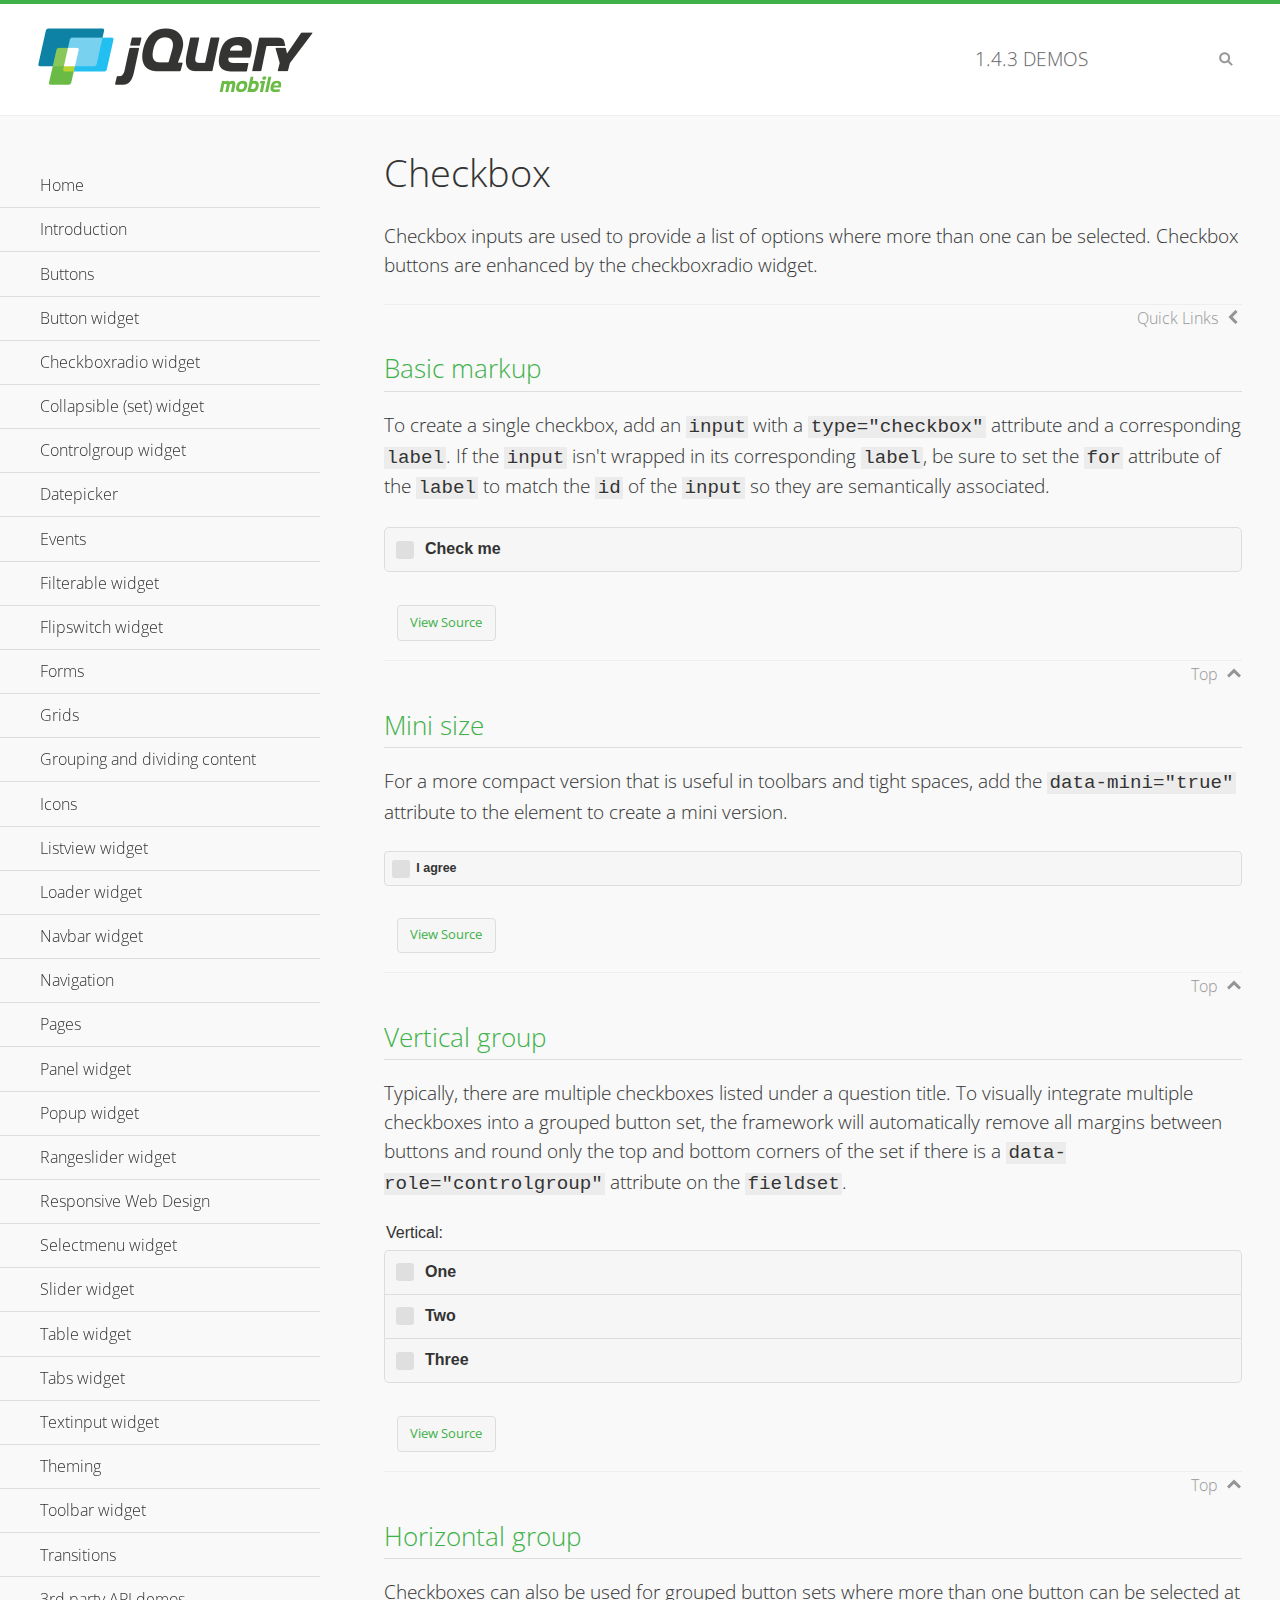
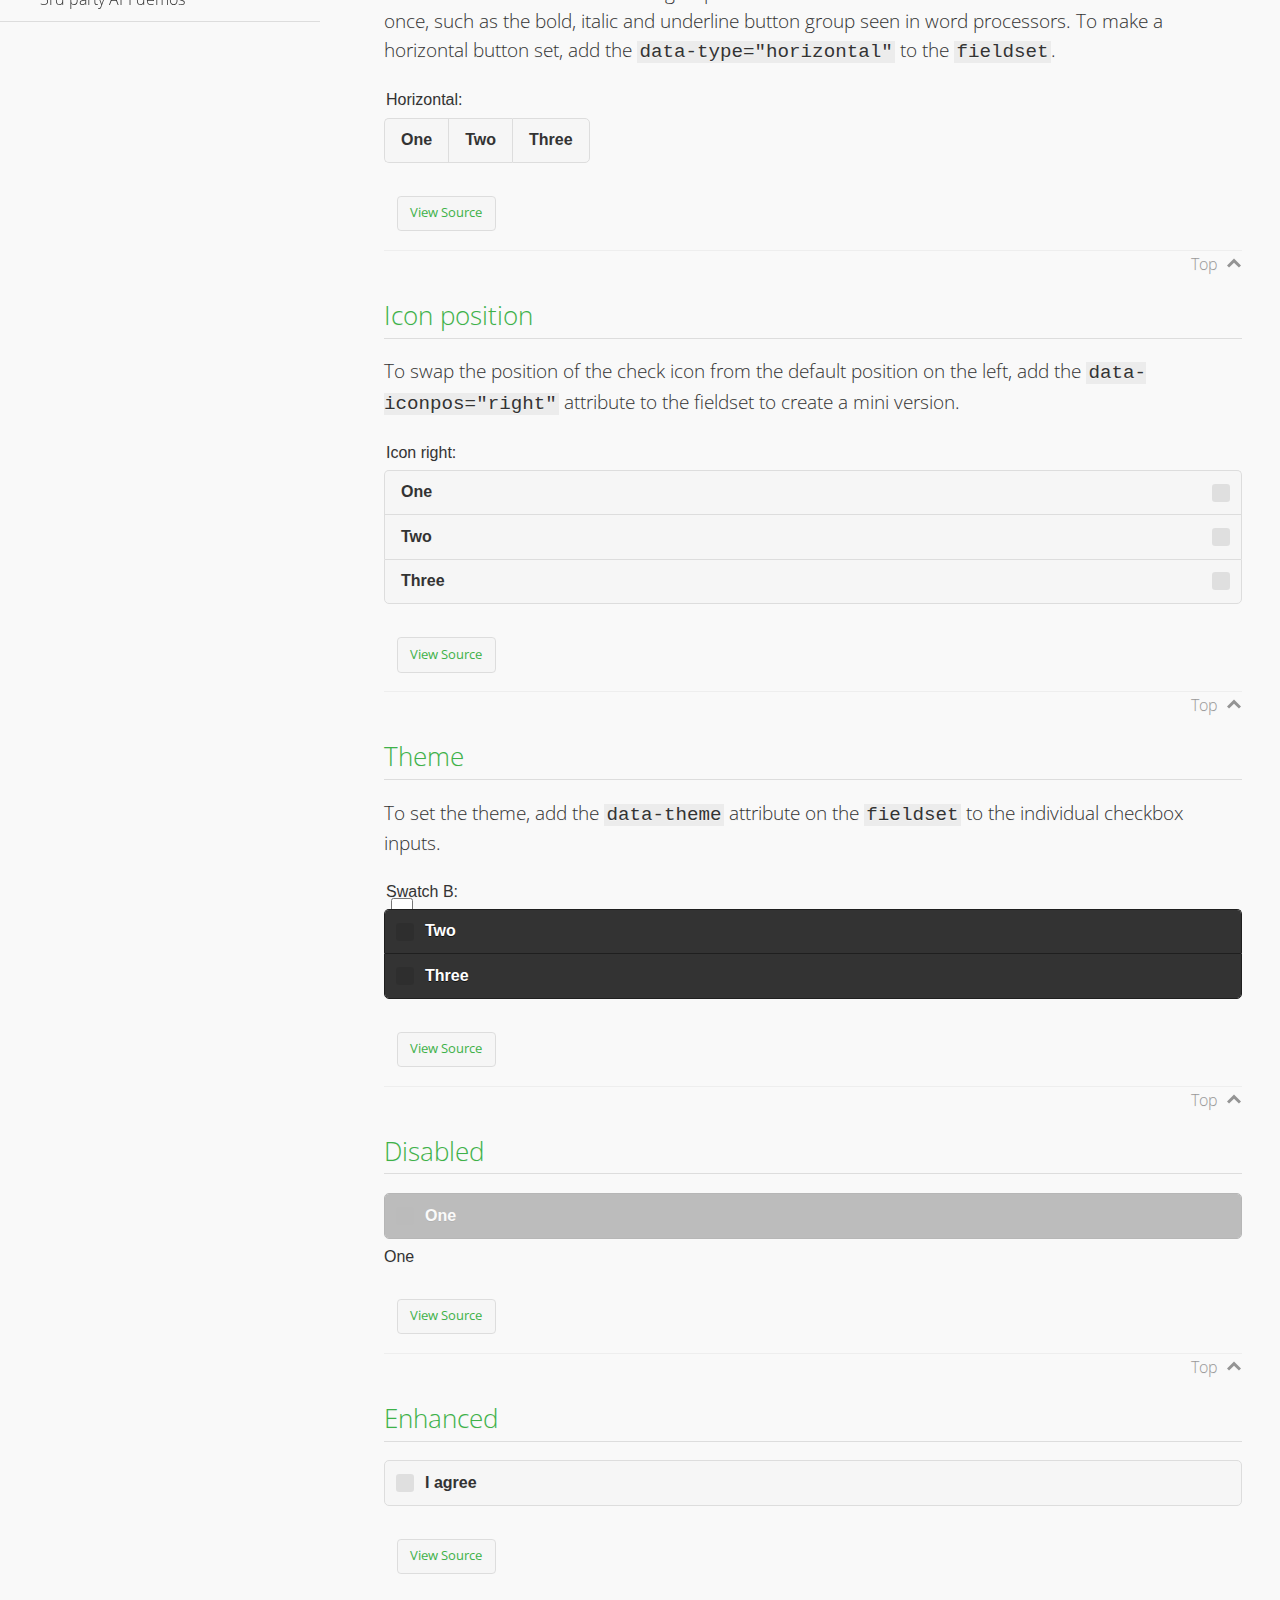
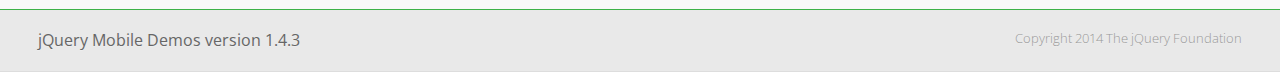
<file: jquery/demos/checkboxradio-checkbox/index.html>
<!DOCTYPE html>
<html>
<head>
	<meta charset="utf-8">
	<meta name="viewport" content="width=device-width, initial-scale=1">
	<title>Checkbox - jQuery Mobile Demos</title>
	<link rel="shortcut icon" href="../favicon.ico">
	<link rel="stylesheet" href="http://fonts.googleapis.com/css?family=Open+Sans:300,400,700">
	<link rel="stylesheet" href="../css/themes/default/jquery.mobile-1.4.3.min.css">
	<link rel="stylesheet" href="../_assets/css/jqm-demos.css">
	<script src="../js/jquery.js"></script>
	<script src="../_assets/js/index.js"></script>
	<script src="../js/jquery.mobile-1.4.3.min.js"></script>
</head>
<body>
<div data-role="page" class="jqm-demos" data-quicklinks="true">

	<div data-role="header" class="jqm-header">
		<h2><a href="../" title="jQuery Mobile Demos home"><img src="../_assets/img/jquery-logo.png" alt="jQuery Mobile"></a></h2>
		<p><span class="jqm-version"></span> Demos</p>
		<a href="#" class="jqm-navmenu-link ui-btn ui-btn-icon-notext ui-corner-all ui-icon-bars ui-nodisc-icon ui-alt-icon ui-btn-left">Menu</a>
		<a href="#" class="jqm-search-link ui-btn ui-btn-icon-notext ui-corner-all ui-icon-search ui-nodisc-icon ui-alt-icon ui-btn-right">Search</a>
	</div><!-- /header -->

	<div role="main" class="ui-content jqm-content">

		<h1>Checkbox</h1>

		<p>Checkbox inputs are used to provide a list of options where more than one can be selected. Checkbox buttons are enhanced by the checkboxradio widget.</p>

		<h2>Basic markup</h2>

		<p>To create a single checkbox, add an <code>input</code> with a <code>type="checkbox"</code> attribute and a corresponding <code>label</code>. If the <code>input</code> isn't wrapped in its corresponding <code>label</code>, be sure to set the <code>for</code> attribute of the <code>label</code> to match the <code>id</code> of the <code>input</code> so they are semantically associated.</p>

		<div data-demo-html="true">
			<form>
				<label>
					<input type="checkbox" name="checkbox-0 ">Check me
				</label>
			</form>
		</div><!--/demo-html -->

		<h2>Mini size</h2>

		<p>For a more compact version that is useful in toolbars and tight spaces, add the <code>data-mini="true"</code> attribute to the element to create a mini version. </p>

		<div data-demo-html="true">
			<form>
				<input type="checkbox" name="checkbox-mini-0" id="checkbox-mini-0" data-mini="true">
				<label for="checkbox-mini-0">I agree</label>
			</form>
		</div><!--/demo-html -->

		<h2>Vertical group</h2>

		<p>Typically, there are multiple checkboxes listed under a question title. To visually integrate multiple checkboxes into a grouped button set, the framework will automatically remove all margins between buttons and round only the top and bottom corners of the set if there is a <code> data-role="controlgroup"</code> attribute on the <code>fieldset</code>.</p>

		<div data-demo-html="true">
			<form>
				<fieldset data-role="controlgroup">
					<legend>Vertical:</legend>
					<input type="checkbox" name="checkbox-v-2a" id="checkbox-v-2a">
					<label for="checkbox-v-2a">One</label>
					<input type="checkbox" name="checkbox-v-2b" id="checkbox-v-2b">
					<label for="checkbox-v-2b">Two</label>
					<input type="checkbox" name="checkbox-v-2c" id="checkbox-v-2c">
					<label for="checkbox-v-2c">Three</label>
				</fieldset>
			</form>
		</div><!--/demo-html -->

		<h2>Horizontal group</h2>

		<p>Checkboxes can also be used for grouped button sets where more than one button can be selected at once, such as the bold, italic and underline button group seen in word processors. To make a horizontal button set, add the <code> data-type="horizontal"</code> to the <code>fieldset</code>.</p>

		<div data-demo-html="true">
			<form>
				<fieldset data-role="controlgroup" data-type="horizontal">
					<legend>Horizontal:</legend>
					<input type="checkbox" name="checkbox-h-2a" id="checkbox-h-2a">
					<label for="checkbox-h-2a">One</label>
					<input type="checkbox" name="checkbox-h-2b" id="checkbox-h-2b">
					<label for="checkbox-h-2b">Two</label>
					<input type="checkbox" name="checkbox-h-2c" id="checkbox-h-2c">
					<label for="checkbox-h-2c">Three</label>
				</fieldset>
			</form>
		</div><!--/demo-html -->

		<h2>Icon position</h2>

		<p>To swap the position of the check icon from the default position on the left, add the <code>data-iconpos="right"</code> attribute to the fieldset to create a mini version. </p>

		<div data-demo-html="true">
			<form>
				<fieldset data-role="controlgroup" data-iconpos="right">
					<legend>Icon right:</legend>
					<input type="checkbox" name="checkbox-h-6a" id="checkbox-h-6a">
					<label for="checkbox-h-6a">One</label>
					<input type="checkbox" name="checkbox-h-6b" id="checkbox-h-6b">
					<label for="checkbox-h-6b">Two</label>
					<input type="checkbox" name="checkbox-h-6c" id="checkbox-h-6c">
					<label for="checkbox-h-6c">Three</label>
				</fieldset>
			</form>
		</div><!--/demo-html -->

		<h2>Theme</h2>

		<p>To set the theme, add the <code>data-theme</code> attribute on the <code>fieldset</code> to the individual checkbox inputs.</p>

		<div data-demo-html="true">
			<form>
				<fieldset data-role="controlgroup">
					<legend>Swatch B:</legend>
					<input type="checkbox" name="checkbox-t-2a" id="checkbox-t-2a" data-theme="b">
					<label for="checkbox-t-2a">One</label>
					<input type="checkbox" name="checkbox-t-2b" id="checkbox-t-2b" data-theme="b">
					<label for="checkbox-t-2b">Two</label>
					<input type="checkbox" name="checkbox-t-2c" id="checkbox-t-2c" data-theme="b">
					<label for="checkbox-t-2c">Three</label>
				</fieldset>
			</form>
		</div><!--/demo-html -->

		<h2>Disabled</h2>

		<div data-demo-html="true">
			<form>
				<input disabled type="checkbox" name="checkbox-t-2a" id="checkbox-t-2a" data-theme="a">
				<label for="checkbox-t-2a">One</label>
			</form>
		</div><!--/demo-html -->

		<h2>Enhanced</h2>

		<div data-demo-html="true">
			<div class="ui-checkbox">
				<label for="checkbox-enhanced" class="ui-btn ui-corner-all ui-btn-inherit ui-btn-icon-left ui-checkbox-off">I agree</label>
				<input type="checkbox" name="checkbox-enhanced" id="checkbox-enhanced" data-enhanced="true">
			</div>
		</div><!--/demo-html -->

	</div><!-- /content -->
	    <div data-role="panel" class="jqm-navmenu-panel" data-position="left" data-display="overlay" data-theme="a">
	    	<ul class="jqm-list ui-alt-icon ui-nodisc-icon">
<li data-filtertext="demos homepage" data-icon="home"><a href=".././">Home</a></li>
<li data-filtertext="introduction overview getting started"><a href="../intro/" data-ajax="false">Introduction</a></li>
<li data-filtertext="buttons button markup buttonmarkup method anchor link button element"><a href="../button-markup/" data-ajax="false">Buttons</a></li>
<li data-filtertext="form button widget input button submit reset"><a href="../button/" data-ajax="false">Button widget</a></li>
<li data-role="collapsible" data-enhanced="true" data-collapsed-icon="carat-d" data-expanded-icon="carat-u" data-iconpos="right" data-inset="false" class="ui-collapsible ui-collapsible-themed-content ui-collapsible-collapsed">
	<h3 class="ui-collapsible-heading ui-collapsible-heading-collapsed">
		<a href="#" class="ui-collapsible-heading-toggle ui-btn ui-btn-icon-right ui-btn-inherit ui-icon-carat-d">
		    Checkboxradio widget<span class="ui-collapsible-heading-status"> click to expand contents</span>
		</a>
	</h3>
	<div class="ui-collapsible-content ui-body-inherit ui-collapsible-content-collapsed" aria-hidden="true">
		<ul>
			<li data-filtertext="form checkboxradio widget checkbox input checkboxes controlgroups"><a href="../checkboxradio-checkbox/" data-ajax="false">Checkboxes</a></li>
			<li data-filtertext="form checkboxradio widget radio input radio buttons controlgroups"><a href="../checkboxradio-radio/" data-ajax="false">Radio buttons</a></li>
		</ul>
	</div>
</li>
<li data-role="collapsible" data-enhanced="true" data-collapsed-icon="carat-d" data-expanded-icon="carat-u" data-iconpos="right" data-inset="false" class="ui-collapsible ui-collapsible-themed-content ui-collapsible-collapsed">
	<h3 class="ui-collapsible-heading ui-collapsible-heading-collapsed">
		<a href="#" class="ui-collapsible-heading-toggle ui-btn ui-btn-icon-right ui-btn-inherit ui-icon-carat-d">
			Collapsible (set) widget<span class="ui-collapsible-heading-status"> click to expand contents</span>
		</a>
	</h3>
	<div class="ui-collapsible-content ui-body-inherit ui-collapsible-content-collapsed" aria-hidden="true">
		<ul>
			<li data-filtertext="collapsibles content formatting"><a href="../collapsible/" data-ajax="false">Collapsible</a></li>
			<li data-filtertext="dynamic collapsible set accordion append expand"><a href="../collapsible-dynamic/" data-ajax="false">Dynamic collapsibles</a></li>
			<li data-filtertext="accordions collapsible set widget content formatting grouped collapsibles"><a href="../collapsibleset/" data-ajax="false">Collapsible set</a></li>
		</ul>
	</div>
</li>
<li data-role="collapsible" data-enhanced="true" data-collapsed-icon="carat-d" data-expanded-icon="carat-u" data-iconpos="right" data-inset="false" class="ui-collapsible ui-collapsible-themed-content ui-collapsible-collapsed">
	<h3 class="ui-collapsible-heading ui-collapsible-heading-collapsed">
		<a href="#" class="ui-collapsible-heading-toggle ui-btn ui-btn-icon-right ui-btn-inherit ui-icon-carat-d">
			Controlgroup widget<span class="ui-collapsible-heading-status"> click to expand contents</span>
		</a>
	</h3>
	<div class="ui-collapsible-content ui-body-inherit ui-collapsible-content-collapsed" aria-hidden="true">
		<ul>
			<li data-filtertext="controlgroups selectmenu checkboxradio input grouped buttons horizontal vertical"><a href="../controlgroup/" data-ajax="false">Controlgroup</a></li>
			<li data-filtertext="dynamic controlgroup dynamically add buttons"><a href="../controlgroup-dynamic/" data-ajax="false">Dynamic controlgroups</a></li>
		</ul>
	</div>
</li>
<li data-filtertext="form datepicker widget date input"><a href="../datepicker/" data-ajax="false">Datepicker</a></li>
<li data-role="collapsible" data-enhanced="true" data-collapsed-icon="carat-d" data-expanded-icon="carat-u" data-iconpos="right" data-inset="false" class="ui-collapsible ui-collapsible-themed-content ui-collapsible-collapsed">
	<h3 class="ui-collapsible-heading ui-collapsible-heading-collapsed">
		<a href="#" class="ui-collapsible-heading-toggle ui-btn ui-btn-icon-right ui-btn-inherit ui-icon-carat-d">
			Events<span class="ui-collapsible-heading-status"> click to expand contents</span>
		</a>
	</h3>
	<div class="ui-collapsible-content ui-body-inherit ui-collapsible-content-collapsed" aria-hidden="true">
		<ul>
			<li data-filtertext="swipe to delete list items listviews swipe events"><a href="../swipe-list/" data-ajax="false">Swipe list items</a></li>
			<li data-filtertext="swipe to navigate swipe page navigation swipe events"><a href="../swipe-page/" data-ajax="false">Swipe page navigation</a></li>
		</ul>
	</div>
</li>
<li data-filtertext="filterable filter elements sorting searching listview table"><a href="../filterable/" data-ajax="false">Filterable widget</a></li>
<li data-filtertext="form flipswitch widget flip toggle switch binary select checkbox input"><a href="../flipswitch/" data-ajax="false">Flipswitch widget</a></li>
<li data-role="collapsible" data-enhanced="true" data-collapsed-icon="carat-d" data-expanded-icon="carat-u" data-iconpos="right" data-inset="false" class="ui-collapsible ui-collapsible-themed-content ui-collapsible-collapsed">
	<h3 class="ui-collapsible-heading ui-collapsible-heading-collapsed">
		<a href="#" class="ui-collapsible-heading-toggle ui-btn ui-btn-icon-right ui-btn-inherit ui-icon-carat-d">
			Forms<span class="ui-collapsible-heading-status"> click to expand contents</span>
		</a>
	</h3>
	<div class="ui-collapsible-content ui-body-inherit ui-collapsible-content-collapsed" aria-hidden="true">
		<ul>
			<li data-filtertext="forms text checkbox radio range button submit reset inputs selects textarea slider flipswitch label form elements"><a href="../forms/" data-ajax="false">Forms</a></li>
			<li data-filtertext="form hide labels hidden accessible ui-hidden-accessible forms"><a href="../forms-label-hidden-accessible/" data-ajax="false">Hide labels</a></li>
			<li data-filtertext="form field containers fieldcontain ui-field-contain forms"><a href="../forms-field-contain/" data-ajax="false">Field containers</a></li>
			<li data-filtertext="forms disabled form elements"><a href="../forms-disabled/" data-ajax="false">Forms disabled</a></li>
			<li data-filtertext="forms gallery examples overview forms text checkbox radio range button submit reset inputs selects textarea slider flipswitch label form elements"><a href="../forms-gallery/" data-ajax="false">Forms gallery</a></li>
		</ul>
	</div>
</li>
<li data-role="collapsible" data-enhanced="true" data-collapsed-icon="carat-d" data-expanded-icon="carat-u" data-iconpos="right" data-inset="false" class="ui-collapsible ui-collapsible-themed-content ui-collapsible-collapsed">
	<h3 class="ui-collapsible-heading ui-collapsible-heading-collapsed">
		<a href="#" class="ui-collapsible-heading-toggle ui-btn ui-btn-icon-right ui-btn-inherit ui-icon-carat-d">
			Grids<span class="ui-collapsible-heading-status"> click to expand contents</span>
		</a>
	</h3>
	<div class="ui-collapsible-content ui-body-inherit ui-collapsible-content-collapsed" aria-hidden="true">
		<ul>
			<li data-filtertext="grids columns blocks content formatting rwd responsive css framework"><a href="../grids/" data-ajax="false">Grids</a></li>
			<li data-filtertext="buttons in grids css framework"><a href="../grids-buttons/" data-ajax="false">Buttons in grids</a></li>
			<li data-filtertext="custom responsive grids rwd css framework"><a href="../grids-custom-responsive/" data-ajax="false">Custom responsive grids</a></li>
		</ul>
	</div>
</li>
<li data-filtertext="blocks content formatting sections heading"><a href="../body-bar-classes/" data-ajax="false">Grouping and dividing content</a></li>
<li data-role="collapsible" data-enhanced="true" data-collapsed-icon="carat-d" data-expanded-icon="carat-u" data-iconpos="right" data-inset="false" class="ui-collapsible ui-collapsible-themed-content ui-collapsible-collapsed">
	<h3 class="ui-collapsible-heading ui-collapsible-heading-collapsed">
		<a href="#" class="ui-collapsible-heading-toggle ui-btn ui-btn-icon-right ui-btn-inherit ui-icon-carat-d">
			Icons<span class="ui-collapsible-heading-status"> click to expand contents</span>
		</a>
	</h3>
	<div class="ui-collapsible-content ui-body-inherit ui-collapsible-content-collapsed" aria-hidden="true">
		<ul>
			<li data-filtertext="button icons svg disc alt custom icon position"><a href="../icons/" data-ajax="false">Icons</a></li>
			<li data-filtertext=""><a href="../icons-grunticon/" data-ajax="false">Grunticon loader</a></li>
		</ul>
	</div>
</li>
<li data-role="collapsible" data-enhanced="true" data-collapsed-icon="carat-d" data-expanded-icon="carat-u" data-iconpos="right" data-inset="false" class="ui-collapsible ui-collapsible-themed-content ui-collapsible-collapsed">
	<h3 class="ui-collapsible-heading ui-collapsible-heading-collapsed">
		<a href="#" class="ui-collapsible-heading-toggle ui-btn ui-btn-icon-right ui-btn-inherit ui-icon-carat-d">
			Listview widget<span class="ui-collapsible-heading-status"> click to expand contents</span>
		</a>
	</h3>
	<div class="ui-collapsible-content ui-body-inherit ui-collapsible-content-collapsed" aria-hidden="true">
		<ul>
			<li data-filtertext="listview widget thumbnails icons nested split button collapsible ul ol"><a href="../listview/" data-ajax="false">Listview</a></li>
			<li data-filtertext="autocomplete filterable reveal listview filtertextbeforefilter placeholder"><a href="../listview-autocomplete/" data-ajax="false">Listview autocomplete</a></li>
			<li data-filtertext="autocomplete filterable reveal listview remote data filtertextbeforefilter placeholder"><a href="../listview-autocomplete-remote/" data-ajax="false">Listview autocomplete remote data</a></li>
			<li data-filtertext="autodividers anchor jump scroll linkbars listview lists ul ol"><a href="../listview-autodividers-linkbar/" data-ajax="false">Listview autodividers linkbar</a></li>
			<li data-filtertext="listview autodividers selector autodividersselector lists ul ol"><a href="../listview-autodividers-selector/" data-ajax="false">Listview autodividers selector</a></li>
			<li data-filtertext="listview nested list items"><a href="../listview-nested-lists/" data-ajax="false">Nested Listviews</a></li>
			<li data-filtertext="listview collapsible list items flat"><a href="../listview-collapsible-item-flat/" data-ajax="false">Listview collapsible list items (flat)</a></li>
			<li data-filtertext="listview collapsible list indented"><a href="../listview-collapsible-item-indented/" data-ajax="false">Listview collapsible list items (indented)</a></li>
			<li data-filtertext="grid listview responsive grids responsive listviews lists ul"><a href="../listview-grid/" data-ajax="false">Listview responsive grid</a></li>
		</ul>
	</div>
</li>
<li data-filtertext="loader widget page loading navigation overlay spinner"><a href="../loader/" data-ajax="false">Loader widget</a></li>
<li data-filtertext="navbar widget navmenu toolbars header footer"><a href="../navbar/" data-ajax="false">Navbar widget</a></li>
<li data-role="collapsible" data-enhanced="true" data-collapsed-icon="carat-d" data-expanded-icon="carat-u" data-iconpos="right" data-inset="false" class="ui-collapsible ui-collapsible-themed-content ui-collapsible-collapsed">
	<h3 class="ui-collapsible-heading ui-collapsible-heading-collapsed">
		<a href="#" class="ui-collapsible-heading-toggle ui-btn ui-btn-icon-right ui-btn-inherit ui-icon-carat-d">
			Navigation<span class="ui-collapsible-heading-status"> click to expand contents</span>
		</a>
	</h3>
	<div class="ui-collapsible-content ui-body-inherit ui-collapsible-content-collapsed" aria-hidden="true">
		<ul>
			<li data-filtertext="ajax navigation navigate widget history event method"><a href="../navigation/" data-ajax="false">Navigation</a></li>
			<li data-filtertext="linking pages page links navigation ajax prefetch cache"><a href="../navigation-linking-pages/" data-ajax="false">Linking pages</a></li>
			<!-- <li data-filtertext="php redirect server redirection server-side navigation"><a href="../navigation-php-redirect/" data-ajax="false">PHP redirect demo</a></li>-->
			<li data-filtertext="navigation redirection hash query"><a href="../navigation-hash-processing/" data-ajax="false">Hash processing demo</a></li>
			<li data-filtertext="navigation redirection hash query"><a href="../page-events/" data-ajax="false">Page Navigation Events</a></li>
		</ul>
	</div>
</li>
<li data-role="collapsible" data-enhanced="true" data-collapsed-icon="carat-d" data-expanded-icon="carat-u" data-iconpos="right" data-inset="false" class="ui-collapsible ui-collapsible-themed-content ui-collapsible-collapsed">
	<h3 class="ui-collapsible-heading ui-collapsible-heading-collapsed">
		<a href="#" class="ui-collapsible-heading-toggle ui-btn ui-btn-icon-right ui-btn-inherit ui-icon-carat-d">
			Pages<span class="ui-collapsible-heading-status"> click to expand contents</span>
		</a>
	</h3>
	<div class="ui-collapsible-content ui-body-inherit ui-collapsible-content-collapsed" aria-hidden="true">
		<ul>
			<li data-filtertext="pages page widget ajax navigation"><a href="../pages/" data-ajax="false">Pages</a></li>
			<li data-filtertext="single page"><a href="../pages-single-page/" data-ajax="false">Single page</a></li>
			<li data-filtertext="multipage multi-page page"><a href="../pages-multi-page/" data-ajax="false">Multi-page template</a></li>
			<li data-filtertext="dialog page widget modal popup"><a href="../pages-dialog/" data-ajax="false">Dialog page</a></li>
		</ul>
	</div>
</li>
<li data-role="collapsible" data-enhanced="true" data-collapsed-icon="carat-d" data-expanded-icon="carat-u" data-iconpos="right" data-inset="false" class="ui-collapsible ui-collapsible-themed-content ui-collapsible-collapsed">
	<h3 class="ui-collapsible-heading ui-collapsible-heading-collapsed">
		<a href="#" class="ui-collapsible-heading-toggle ui-btn ui-btn-icon-right ui-btn-inherit ui-icon-carat-d">
			Panel widget<span class="ui-collapsible-heading-status"> click to expand contents</span>
		</a>
	</h3>
	<div class="ui-collapsible-content ui-body-inherit ui-collapsible-content-collapsed" aria-hidden="true">
		<ul>
			<li data-filtertext="panel widget sliding panels reveal push overlay responsive"><a href="../panel/" data-ajax="false">Panel</a></li>
			<li data-filtertext=""><a href="../panel-external/" data-ajax="false">External panels</a></li>
			<li data-filtertext="panel "><a href="../panel-fixed/" data-ajax="false">Fixed panels</a></li>
			<li data-filtertext="panel slide panels sliding panels shadow rwd responsive breakpoint"><a href="../panel-responsive/" data-ajax="false">Panels responsive</a></li>
			<li data-filtertext="panel custom style custom panel width reveal shadow listview panel styling page background wrapper"><a href="../panel-styling/" data-ajax="false">Custom panel style</a></li>
			<li data-filtertext="panel open on swipe"><a href="../panel-swipe-open/" data-ajax="false">Panel open on swipe</a></li>
			<li data-filtertext="panels outside page internal external toolbars"><a href="../panel-external-internal/" data-ajax="false">Panel external and internal</a></li>
		</ul>
	</div>
</li>
<li data-role="collapsible" data-enhanced="true" data-collapsed-icon="carat-d" data-expanded-icon="carat-u" data-iconpos="right" data-inset="false" class="ui-collapsible ui-collapsible-themed-content ui-collapsible-collapsed">
	<h3 class="ui-collapsible-heading ui-collapsible-heading-collapsed">
		<a href="#" class="ui-collapsible-heading-toggle ui-btn ui-btn-icon-right ui-btn-inherit ui-icon-carat-d">
			Popup widget<span class="ui-collapsible-heading-status"> click to expand contents</span>
		</a>
	</h3>
	<div class="ui-collapsible-content ui-body-inherit ui-collapsible-content-collapsed" aria-hidden="true">
		<ul>
			<li data-filtertext="popup widget popups dialog modal transition tooltip lightbox form overlay screen flip pop fade transition"><a href="../popup/" data-ajax="false">Popup</a></li>
			<li data-filtertext="popup alignment position"><a href="../popup-alignment/" data-ajax="false">Popup alignment</a></li>
			<li data-filtertext="popup arrow size popups popover"><a href="../popup-arrow-size/" data-ajax="false">Popup arrow size</a></li>
			<li data-filtertext="dynamic popups popup images lightbox"><a href="../popup-dynamic/" data-ajax="false">Dynamic popups</a></li>
			<li data-filtertext="popups with iframes scaling"><a href="../popup-iframe/" data-ajax="false">Popups with iframes</a></li>
			<li data-filtertext="popup image scaling"><a href="../popup-image-scaling/" data-ajax="false">Popup image scaling</a></li>
			<li data-filtertext="external popup outside multi-page"><a href="../popup-outside-multipage/" data-ajax="false">Popup outside multi-page</a></li>
		</ul>
	</div>
</li>
<li data-filtertext="form rangeslider widget dual sliders dual handle sliders range input"><a href="../rangeslider/" data-ajax="false">Rangeslider widget</a></li>
<li data-filtertext="responsive web design rwd adaptive progressive enhancement PE accessible mobile breakpoints media query media queries"><a href="../rwd/" data-ajax="false">Responsive Web Design</a></li>
<li data-role="collapsible" data-enhanced="true" data-collapsed-icon="carat-d" data-expanded-icon="carat-u" data-iconpos="right" data-inset="false" class="ui-collapsible ui-collapsible-themed-content ui-collapsible-collapsed">
	<h3 class="ui-collapsible-heading ui-collapsible-heading-collapsed">
		<a href="#" class="ui-collapsible-heading-toggle ui-btn ui-btn-icon-right ui-btn-inherit ui-icon-carat-d">
			Selectmenu widget<span class="ui-collapsible-heading-status"> click to expand contents</span>
		</a>
	</h3>
	<div class="ui-collapsible-content ui-body-inherit ui-collapsible-content-collapsed" aria-hidden="true">
		<ul>
			<li data-filtertext="form selectmenu widget select input custom select menu selects"><a href="../selectmenu/" data-ajax="false">Selectmenu</a></li>
			<li data-filtertext="form custom select menu selectmenu widget custom menu option optgroup multiple selects"><a href="../selectmenu-custom/" data-ajax="false">Custom select menu</a></li>
			<li data-filtertext="filterable select filter popup dialog"><a href="../selectmenu-custom-filter/" data-ajax="false">Custom select menu with filter</a></li>
		</ul>
	</div>
</li>
<li data-role="collapsible" data-enhanced="true" data-collapsed-icon="carat-d" data-expanded-icon="carat-u" data-iconpos="right" data-inset="false" class="ui-collapsible ui-collapsible-themed-content ui-collapsible-collapsed">
	<h3 class="ui-collapsible-heading ui-collapsible-heading-collapsed">
		<a href="#" class="ui-collapsible-heading-toggle ui-btn ui-btn-icon-right ui-btn-inherit ui-icon-carat-d">
			Slider widget<span class="ui-collapsible-heading-status"> click to expand contents</span>
		</a>
	</h3>
	<div class="ui-collapsible-content ui-body-inherit ui-collapsible-content-collapsed" aria-hidden="true">
		<ul>
			<li data-filtertext="form slider widget range input single sliders"><a href="../slider/" data-ajax="false">Slider</a></li>
			<li data-filtertext="form slider widget flipswitch slider binary select flip toggle switch"><a href="../slider-flipswitch/" data-ajax="false">Slider flip toggle switch</a></li>
			<li data-filtertext="form slider tooltip handle value input range sliders"><a href="../slider-tooltip/" data-ajax="false">Slider tooltip</a></li>
		</ul>
	</div>
</li>
<li data-role="collapsible" data-enhanced="true" data-collapsed-icon="carat-d" data-expanded-icon="carat-u" data-iconpos="right" data-inset="false" class="ui-collapsible ui-collapsible-themed-content ui-collapsible-collapsed">
	<h3 class="ui-collapsible-heading ui-collapsible-heading-collapsed">
		<a href="#" class="ui-collapsible-heading-toggle ui-btn ui-btn-icon-right ui-btn-inherit ui-icon-carat-d">
			Table widget<span class="ui-collapsible-heading-status"> click to expand contents</span>
		</a>
	</h3>
	<div class="ui-collapsible-content ui-body-inherit ui-collapsible-content-collapsed" aria-hidden="true">
		<ul>
			<li data-filtertext="table widget reflow column toggle th td responsive tables rwd hide show tabular"><a href="../table-column-toggle/" data-ajax="false">Table Column Toggle</a></li>
			<li data-filtertext="table column toggle phone comparison demo"><a href="../table-column-toggle-example/" data-ajax="false">Table Column Toggle demo</a></li>
			<li data-filtertext="responsive tables table column toggle heading groups rwd breakpoint"><a href="../table-column-toggle-heading-groups/" data-ajax="false">Table Column Toggle heading groups</a></li>
			<li data-filtertext="responsive tables table column toggle hide rwd breakpoint customization options"><a href="../table-column-toggle-options/" data-ajax="false">Table Column Toggle options</a></li>
			<li data-filtertext="table reflow th td responsive rwd columns tabular"><a href="../table-reflow/" data-ajax="false">Table Reflow</a></li>
			<li data-filtertext="responsive tables table reflow heading groups rwd breakpoint"><a href="../table-reflow-heading-groups/" data-ajax="false">Table Reflow heading groups</a></li>
			<li data-filtertext="responsive tables table reflow stripes strokes table style"><a href="../table-reflow-stripes-strokes/" data-ajax="false">Table Reflow stripes and strokes</a></li>
			<li data-filtertext="responsive tables table reflow stack custom styles"><a href="../table-reflow-styling/" data-ajax="false">Table Reflow custom styles</a></li>
		</ul>
	</div>
</li>
<li data-filtertext="ui tabs widget"><a href="../tabs/" data-ajax="false">Tabs widget</a></li>
<li data-filtertext="form textinput widget text input textarea number date time tel email file color password"><a href="../textinput/" data-ajax="false">Textinput widget</a></li>
<li data-role="collapsible" data-enhanced="true" data-collapsed-icon="carat-d" data-expanded-icon="carat-u" data-iconpos="right" data-inset="false" class="ui-collapsible ui-collapsible-themed-content ui-collapsible-collapsed">
	<h3 class="ui-collapsible-heading ui-collapsible-heading-collapsed">
		<a href="#" class="ui-collapsible-heading-toggle ui-btn ui-btn-icon-right ui-btn-inherit ui-icon-carat-d">
			Theming<span class="ui-collapsible-heading-status"> click to expand contents</span>
		</a>
	</h3>
	<div class="ui-collapsible-content ui-body-inherit ui-collapsible-content-collapsed" aria-hidden="true">
		<ul>
			<li data-filtertext="default theme swatches theming style css"><a href="../theme-default/" data-ajax="false">Default theme</a></li>
			<li data-filtertext="classic theme old theme swatches theming style css"><a href="../theme-classic/" data-ajax="false">Classic theme</a></li>
		</ul>
	</div>
</li>
<li data-role="collapsible" data-enhanced="true" data-collapsed-icon="carat-d" data-expanded-icon="carat-u" data-iconpos="right" data-inset="false" class="ui-collapsible ui-collapsible-themed-content ui-collapsible-collapsed">
	<h3 class="ui-collapsible-heading ui-collapsible-heading-collapsed">
		<a href="#" class="ui-collapsible-heading-toggle ui-btn ui-btn-icon-right ui-btn-inherit ui-icon-carat-d">
			Toolbar widget<span class="ui-collapsible-heading-status"> click to expand contents</span>
		</a>
	</h3>
	<div class="ui-collapsible-content ui-body-inherit ui-collapsible-content-collapsed" aria-hidden="true">
		<ul>
			<li data-filtertext="toolbar widget header footer toolbars fixed fullscreen external sections"><a href="../toolbar/" data-ajax="false">Toolbar</a></li>
			<li data-filtertext="dynamic toolbars dynamically add toolbar header footer"><a href="../toolbar-dynamic/" data-ajax="false">Dynamic toolbars</a></li>
			<li data-filtertext="external toolbars header footer"><a href="../toolbar-external/" data-ajax="false">External toolbars</a></li>
			<li data-filtertext="fixed toolbars header footer"><a href="../toolbar-fixed/" data-ajax="false">Fixed toolbars</a></li>
			<li data-filtertext="fixed fullscreen toolbars header footer"><a href="../toolbar-fixed-fullscreen/" data-ajax="false">Fullscreen toolbars</a></li>
			<li data-filtertext="external fixed toolbars header footer"><a href="../toolbar-fixed-external/" data-ajax="false">Fixed external toolbars</a></li>
			<li data-filtertext="external persistent toolbars header footer navbar navmenu"><a href="../toolbar-fixed-persistent/" data-ajax="false">Persistent toolbars</a></li>
			<li data-filtertext="external ajax optimized toolbars persistent toolbars header footer navbar"><a href="../toolbar-fixed-persistent-optimized/" data-ajax="false">Ajax optimized toolbars</a></li>
			<li data-filtertext="form in toolbars header footer"><a href="../toolbar-fixed-forms/" data-ajax="false">Form in toolbar</a></li>
		</ul>
	</div>
</li>
<li data-filtertext="page transitions animated pages popup navigation flip slide fade pop"><a href="../transitions/" data-ajax="false">Transitions</a></li>
<li data-role="collapsible" data-enhanced="true" data-collapsed-icon="carat-d" data-expanded-icon="carat-u" data-iconpos="right" data-inset="false" class="ui-collapsible ui-collapsible-themed-content ui-collapsible-collapsed">
	<h3 class="ui-collapsible-heading ui-collapsible-heading-collapsed">
		<a href="#" class="ui-collapsible-heading-toggle ui-btn ui-btn-icon-right ui-btn-inherit ui-icon-carat-d">
			3rd party API demos<span class="ui-collapsible-heading-status"> click to expand contents</span>
		</a>
	</h3>
	<div class="ui-collapsible-content ui-body-inherit ui-collapsible-content-collapsed" aria-hidden="true">
		<ul>
			<li data-filtertext="backbone requirejs navigation router"><a href="../backbone-requirejs/" data-ajax="false">Backbone RequireJS</a></li>
			<li data-filtertext="google maps geolocation demo"><a href="../map-geolocation/" data-ajax="false">Google Maps geolocation</a></li>
			<li data-filtertext="google maps hybrid"><a href="../map-list-toggle/" data-ajax="false">Google Maps list toggle</a></li>
		</ul>
	</div>
</li>



		     </ul>
		</div><!-- /panel -->


	<div data-role="footer" data-position="fixed" data-tap-toggle="false" class="jqm-footer">
		<p>jQuery Mobile Demos version <span class="jqm-version"></span></p>
		<p>Copyright 2014 The jQuery Foundation</p>
	</div><!-- /footer -->
	<!-- TODO: This should become an external panel so we can add input to markup (unique ID) -->
    <div data-role="panel" class="jqm-search-panel" data-position="right" data-display="overlay" data-theme="a">
		<div class="jqm-search">
			<ul class="jqm-list" data-filter-placeholder="Search demos..." data-filter-reveal="true">
<li data-filtertext="demos homepage" data-icon="home"><a href=".././">Home</a></li>
<li data-filtertext="introduction overview getting started"><a href="../intro/" data-ajax="false">Introduction</a></li>
<li data-filtertext="buttons button markup buttonmarkup method anchor link button element"><a href="../button-markup/" data-ajax="false">Buttons</a></li>
<li data-filtertext="form button widget input button submit reset"><a href="../button/" data-ajax="false">Button widget</a></li>
<li data-role="collapsible" data-enhanced="true" data-collapsed-icon="carat-d" data-expanded-icon="carat-u" data-iconpos="right" data-inset="false" class="ui-collapsible ui-collapsible-themed-content ui-collapsible-collapsed">
	<h3 class="ui-collapsible-heading ui-collapsible-heading-collapsed">
		<a href="#" class="ui-collapsible-heading-toggle ui-btn ui-btn-icon-right ui-btn-inherit ui-icon-carat-d">
		    Checkboxradio widget<span class="ui-collapsible-heading-status"> click to expand contents</span>
		</a>
	</h3>
	<div class="ui-collapsible-content ui-body-inherit ui-collapsible-content-collapsed" aria-hidden="true">
		<ul>
			<li data-filtertext="form checkboxradio widget checkbox input checkboxes controlgroups"><a href="../checkboxradio-checkbox/" data-ajax="false">Checkboxes</a></li>
			<li data-filtertext="form checkboxradio widget radio input radio buttons controlgroups"><a href="../checkboxradio-radio/" data-ajax="false">Radio buttons</a></li>
		</ul>
	</div>
</li>
<li data-role="collapsible" data-enhanced="true" data-collapsed-icon="carat-d" data-expanded-icon="carat-u" data-iconpos="right" data-inset="false" class="ui-collapsible ui-collapsible-themed-content ui-collapsible-collapsed">
	<h3 class="ui-collapsible-heading ui-collapsible-heading-collapsed">
		<a href="#" class="ui-collapsible-heading-toggle ui-btn ui-btn-icon-right ui-btn-inherit ui-icon-carat-d">
			Collapsible (set) widget<span class="ui-collapsible-heading-status"> click to expand contents</span>
		</a>
	</h3>
	<div class="ui-collapsible-content ui-body-inherit ui-collapsible-content-collapsed" aria-hidden="true">
		<ul>
			<li data-filtertext="collapsibles content formatting"><a href="../collapsible/" data-ajax="false">Collapsible</a></li>
			<li data-filtertext="dynamic collapsible set accordion append expand"><a href="../collapsible-dynamic/" data-ajax="false">Dynamic collapsibles</a></li>
			<li data-filtertext="accordions collapsible set widget content formatting grouped collapsibles"><a href="../collapsibleset/" data-ajax="false">Collapsible set</a></li>
		</ul>
	</div>
</li>
<li data-role="collapsible" data-enhanced="true" data-collapsed-icon="carat-d" data-expanded-icon="carat-u" data-iconpos="right" data-inset="false" class="ui-collapsible ui-collapsible-themed-content ui-collapsible-collapsed">
	<h3 class="ui-collapsible-heading ui-collapsible-heading-collapsed">
		<a href="#" class="ui-collapsible-heading-toggle ui-btn ui-btn-icon-right ui-btn-inherit ui-icon-carat-d">
			Controlgroup widget<span class="ui-collapsible-heading-status"> click to expand contents</span>
		</a>
	</h3>
	<div class="ui-collapsible-content ui-body-inherit ui-collapsible-content-collapsed" aria-hidden="true">
		<ul>
			<li data-filtertext="controlgroups selectmenu checkboxradio input grouped buttons horizontal vertical"><a href="../controlgroup/" data-ajax="false">Controlgroup</a></li>
			<li data-filtertext="dynamic controlgroup dynamically add buttons"><a href="../controlgroup-dynamic/" data-ajax="false">Dynamic controlgroups</a></li>
		</ul>
	</div>
</li>
<li data-filtertext="form datepicker widget date input"><a href="../datepicker/" data-ajax="false">Datepicker</a></li>
<li data-role="collapsible" data-enhanced="true" data-collapsed-icon="carat-d" data-expanded-icon="carat-u" data-iconpos="right" data-inset="false" class="ui-collapsible ui-collapsible-themed-content ui-collapsible-collapsed">
	<h3 class="ui-collapsible-heading ui-collapsible-heading-collapsed">
		<a href="#" class="ui-collapsible-heading-toggle ui-btn ui-btn-icon-right ui-btn-inherit ui-icon-carat-d">
			Events<span class="ui-collapsible-heading-status"> click to expand contents</span>
		</a>
	</h3>
	<div class="ui-collapsible-content ui-body-inherit ui-collapsible-content-collapsed" aria-hidden="true">
		<ul>
			<li data-filtertext="swipe to delete list items listviews swipe events"><a href="../swipe-list/" data-ajax="false">Swipe list items</a></li>
			<li data-filtertext="swipe to navigate swipe page navigation swipe events"><a href="../swipe-page/" data-ajax="false">Swipe page navigation</a></li>
		</ul>
	</div>
</li>
<li data-filtertext="filterable filter elements sorting searching listview table"><a href="../filterable/" data-ajax="false">Filterable widget</a></li>
<li data-filtertext="form flipswitch widget flip toggle switch binary select checkbox input"><a href="../flipswitch/" data-ajax="false">Flipswitch widget</a></li>
<li data-role="collapsible" data-enhanced="true" data-collapsed-icon="carat-d" data-expanded-icon="carat-u" data-iconpos="right" data-inset="false" class="ui-collapsible ui-collapsible-themed-content ui-collapsible-collapsed">
	<h3 class="ui-collapsible-heading ui-collapsible-heading-collapsed">
		<a href="#" class="ui-collapsible-heading-toggle ui-btn ui-btn-icon-right ui-btn-inherit ui-icon-carat-d">
			Forms<span class="ui-collapsible-heading-status"> click to expand contents</span>
		</a>
	</h3>
	<div class="ui-collapsible-content ui-body-inherit ui-collapsible-content-collapsed" aria-hidden="true">
		<ul>
			<li data-filtertext="forms text checkbox radio range button submit reset inputs selects textarea slider flipswitch label form elements"><a href="../forms/" data-ajax="false">Forms</a></li>
			<li data-filtertext="form hide labels hidden accessible ui-hidden-accessible forms"><a href="../forms-label-hidden-accessible/" data-ajax="false">Hide labels</a></li>
			<li data-filtertext="form field containers fieldcontain ui-field-contain forms"><a href="../forms-field-contain/" data-ajax="false">Field containers</a></li>
			<li data-filtertext="forms disabled form elements"><a href="../forms-disabled/" data-ajax="false">Forms disabled</a></li>
			<li data-filtertext="forms gallery examples overview forms text checkbox radio range button submit reset inputs selects textarea slider flipswitch label form elements"><a href="../forms-gallery/" data-ajax="false">Forms gallery</a></li>
		</ul>
	</div>
</li>
<li data-role="collapsible" data-enhanced="true" data-collapsed-icon="carat-d" data-expanded-icon="carat-u" data-iconpos="right" data-inset="false" class="ui-collapsible ui-collapsible-themed-content ui-collapsible-collapsed">
	<h3 class="ui-collapsible-heading ui-collapsible-heading-collapsed">
		<a href="#" class="ui-collapsible-heading-toggle ui-btn ui-btn-icon-right ui-btn-inherit ui-icon-carat-d">
			Grids<span class="ui-collapsible-heading-status"> click to expand contents</span>
		</a>
	</h3>
	<div class="ui-collapsible-content ui-body-inherit ui-collapsible-content-collapsed" aria-hidden="true">
		<ul>
			<li data-filtertext="grids columns blocks content formatting rwd responsive css framework"><a href="../grids/" data-ajax="false">Grids</a></li>
			<li data-filtertext="buttons in grids css framework"><a href="../grids-buttons/" data-ajax="false">Buttons in grids</a></li>
			<li data-filtertext="custom responsive grids rwd css framework"><a href="../grids-custom-responsive/" data-ajax="false">Custom responsive grids</a></li>
		</ul>
	</div>
</li>
<li data-filtertext="blocks content formatting sections heading"><a href="../body-bar-classes/" data-ajax="false">Grouping and dividing content</a></li>
<li data-role="collapsible" data-enhanced="true" data-collapsed-icon="carat-d" data-expanded-icon="carat-u" data-iconpos="right" data-inset="false" class="ui-collapsible ui-collapsible-themed-content ui-collapsible-collapsed">
	<h3 class="ui-collapsible-heading ui-collapsible-heading-collapsed">
		<a href="#" class="ui-collapsible-heading-toggle ui-btn ui-btn-icon-right ui-btn-inherit ui-icon-carat-d">
			Icons<span class="ui-collapsible-heading-status"> click to expand contents</span>
		</a>
	</h3>
	<div class="ui-collapsible-content ui-body-inherit ui-collapsible-content-collapsed" aria-hidden="true">
		<ul>
			<li data-filtertext="button icons svg disc alt custom icon position"><a href="../icons/" data-ajax="false">Icons</a></li>
			<li data-filtertext=""><a href="../icons-grunticon/" data-ajax="false">Grunticon loader</a></li>
		</ul>
	</div>
</li>
<li data-role="collapsible" data-enhanced="true" data-collapsed-icon="carat-d" data-expanded-icon="carat-u" data-iconpos="right" data-inset="false" class="ui-collapsible ui-collapsible-themed-content ui-collapsible-collapsed">
	<h3 class="ui-collapsible-heading ui-collapsible-heading-collapsed">
		<a href="#" class="ui-collapsible-heading-toggle ui-btn ui-btn-icon-right ui-btn-inherit ui-icon-carat-d">
			Listview widget<span class="ui-collapsible-heading-status"> click to expand contents</span>
		</a>
	</h3>
	<div class="ui-collapsible-content ui-body-inherit ui-collapsible-content-collapsed" aria-hidden="true">
		<ul>
			<li data-filtertext="listview widget thumbnails icons nested split button collapsible ul ol"><a href="../listview/" data-ajax="false">Listview</a></li>
			<li data-filtertext="autocomplete filterable reveal listview filtertextbeforefilter placeholder"><a href="../listview-autocomplete/" data-ajax="false">Listview autocomplete</a></li>
			<li data-filtertext="autocomplete filterable reveal listview remote data filtertextbeforefilter placeholder"><a href="../listview-autocomplete-remote/" data-ajax="false">Listview autocomplete remote data</a></li>
			<li data-filtertext="autodividers anchor jump scroll linkbars listview lists ul ol"><a href="../listview-autodividers-linkbar/" data-ajax="false">Listview autodividers linkbar</a></li>
			<li data-filtertext="listview autodividers selector autodividersselector lists ul ol"><a href="../listview-autodividers-selector/" data-ajax="false">Listview autodividers selector</a></li>
			<li data-filtertext="listview nested list items"><a href="../listview-nested-lists/" data-ajax="false">Nested Listviews</a></li>
			<li data-filtertext="listview collapsible list items flat"><a href="../listview-collapsible-item-flat/" data-ajax="false">Listview collapsible list items (flat)</a></li>
			<li data-filtertext="listview collapsible list indented"><a href="../listview-collapsible-item-indented/" data-ajax="false">Listview collapsible list items (indented)</a></li>
			<li data-filtertext="grid listview responsive grids responsive listviews lists ul"><a href="../listview-grid/" data-ajax="false">Listview responsive grid</a></li>
		</ul>
	</div>
</li>
<li data-filtertext="loader widget page loading navigation overlay spinner"><a href="../loader/" data-ajax="false">Loader widget</a></li>
<li data-filtertext="navbar widget navmenu toolbars header footer"><a href="../navbar/" data-ajax="false">Navbar widget</a></li>
<li data-role="collapsible" data-enhanced="true" data-collapsed-icon="carat-d" data-expanded-icon="carat-u" data-iconpos="right" data-inset="false" class="ui-collapsible ui-collapsible-themed-content ui-collapsible-collapsed">
	<h3 class="ui-collapsible-heading ui-collapsible-heading-collapsed">
		<a href="#" class="ui-collapsible-heading-toggle ui-btn ui-btn-icon-right ui-btn-inherit ui-icon-carat-d">
			Navigation<span class="ui-collapsible-heading-status"> click to expand contents</span>
		</a>
	</h3>
	<div class="ui-collapsible-content ui-body-inherit ui-collapsible-content-collapsed" aria-hidden="true">
		<ul>
			<li data-filtertext="ajax navigation navigate widget history event method"><a href="../navigation/" data-ajax="false">Navigation</a></li>
			<li data-filtertext="linking pages page links navigation ajax prefetch cache"><a href="../navigation-linking-pages/" data-ajax="false">Linking pages</a></li>
			<!-- <li data-filtertext="php redirect server redirection server-side navigation"><a href="../navigation-php-redirect/" data-ajax="false">PHP redirect demo</a></li>-->
			<li data-filtertext="navigation redirection hash query"><a href="../navigation-hash-processing/" data-ajax="false">Hash processing demo</a></li>
			<li data-filtertext="navigation redirection hash query"><a href="../page-events/" data-ajax="false">Page Navigation Events</a></li>
		</ul>
	</div>
</li>
<li data-role="collapsible" data-enhanced="true" data-collapsed-icon="carat-d" data-expanded-icon="carat-u" data-iconpos="right" data-inset="false" class="ui-collapsible ui-collapsible-themed-content ui-collapsible-collapsed">
	<h3 class="ui-collapsible-heading ui-collapsible-heading-collapsed">
		<a href="#" class="ui-collapsible-heading-toggle ui-btn ui-btn-icon-right ui-btn-inherit ui-icon-carat-d">
			Pages<span class="ui-collapsible-heading-status"> click to expand contents</span>
		</a>
	</h3>
	<div class="ui-collapsible-content ui-body-inherit ui-collapsible-content-collapsed" aria-hidden="true">
		<ul>
			<li data-filtertext="pages page widget ajax navigation"><a href="../pages/" data-ajax="false">Pages</a></li>
			<li data-filtertext="single page"><a href="../pages-single-page/" data-ajax="false">Single page</a></li>
			<li data-filtertext="multipage multi-page page"><a href="../pages-multi-page/" data-ajax="false">Multi-page template</a></li>
			<li data-filtertext="dialog page widget modal popup"><a href="../pages-dialog/" data-ajax="false">Dialog page</a></li>
		</ul>
	</div>
</li>
<li data-role="collapsible" data-enhanced="true" data-collapsed-icon="carat-d" data-expanded-icon="carat-u" data-iconpos="right" data-inset="false" class="ui-collapsible ui-collapsible-themed-content ui-collapsible-collapsed">
	<h3 class="ui-collapsible-heading ui-collapsible-heading-collapsed">
		<a href="#" class="ui-collapsible-heading-toggle ui-btn ui-btn-icon-right ui-btn-inherit ui-icon-carat-d">
			Panel widget<span class="ui-collapsible-heading-status"> click to expand contents</span>
		</a>
	</h3>
	<div class="ui-collapsible-content ui-body-inherit ui-collapsible-content-collapsed" aria-hidden="true">
		<ul>
			<li data-filtertext="panel widget sliding panels reveal push overlay responsive"><a href="../panel/" data-ajax="false">Panel</a></li>
			<li data-filtertext=""><a href="../panel-external/" data-ajax="false">External panels</a></li>
			<li data-filtertext="panel "><a href="../panel-fixed/" data-ajax="false">Fixed panels</a></li>
			<li data-filtertext="panel slide panels sliding panels shadow rwd responsive breakpoint"><a href="../panel-responsive/" data-ajax="false">Panels responsive</a></li>
			<li data-filtertext="panel custom style custom panel width reveal shadow listview panel styling page background wrapper"><a href="../panel-styling/" data-ajax="false">Custom panel style</a></li>
			<li data-filtertext="panel open on swipe"><a href="../panel-swipe-open/" data-ajax="false">Panel open on swipe</a></li>
			<li data-filtertext="panels outside page internal external toolbars"><a href="../panel-external-internal/" data-ajax="false">Panel external and internal</a></li>
		</ul>
	</div>
</li>
<li data-role="collapsible" data-enhanced="true" data-collapsed-icon="carat-d" data-expanded-icon="carat-u" data-iconpos="right" data-inset="false" class="ui-collapsible ui-collapsible-themed-content ui-collapsible-collapsed">
	<h3 class="ui-collapsible-heading ui-collapsible-heading-collapsed">
		<a href="#" class="ui-collapsible-heading-toggle ui-btn ui-btn-icon-right ui-btn-inherit ui-icon-carat-d">
			Popup widget<span class="ui-collapsible-heading-status"> click to expand contents</span>
		</a>
	</h3>
	<div class="ui-collapsible-content ui-body-inherit ui-collapsible-content-collapsed" aria-hidden="true">
		<ul>
			<li data-filtertext="popup widget popups dialog modal transition tooltip lightbox form overlay screen flip pop fade transition"><a href="../popup/" data-ajax="false">Popup</a></li>
			<li data-filtertext="popup alignment position"><a href="../popup-alignment/" data-ajax="false">Popup alignment</a></li>
			<li data-filtertext="popup arrow size popups popover"><a href="../popup-arrow-size/" data-ajax="false">Popup arrow size</a></li>
			<li data-filtertext="dynamic popups popup images lightbox"><a href="../popup-dynamic/" data-ajax="false">Dynamic popups</a></li>
			<li data-filtertext="popups with iframes scaling"><a href="../popup-iframe/" data-ajax="false">Popups with iframes</a></li>
			<li data-filtertext="popup image scaling"><a href="../popup-image-scaling/" data-ajax="false">Popup image scaling</a></li>
			<li data-filtertext="external popup outside multi-page"><a href="../popup-outside-multipage/" data-ajax="false">Popup outside multi-page</a></li>
		</ul>
	</div>
</li>
<li data-filtertext="form rangeslider widget dual sliders dual handle sliders range input"><a href="../rangeslider/" data-ajax="false">Rangeslider widget</a></li>
<li data-filtertext="responsive web design rwd adaptive progressive enhancement PE accessible mobile breakpoints media query media queries"><a href="../rwd/" data-ajax="false">Responsive Web Design</a></li>
<li data-role="collapsible" data-enhanced="true" data-collapsed-icon="carat-d" data-expanded-icon="carat-u" data-iconpos="right" data-inset="false" class="ui-collapsible ui-collapsible-themed-content ui-collapsible-collapsed">
	<h3 class="ui-collapsible-heading ui-collapsible-heading-collapsed">
		<a href="#" class="ui-collapsible-heading-toggle ui-btn ui-btn-icon-right ui-btn-inherit ui-icon-carat-d">
			Selectmenu widget<span class="ui-collapsible-heading-status"> click to expand contents</span>
		</a>
	</h3>
	<div class="ui-collapsible-content ui-body-inherit ui-collapsible-content-collapsed" aria-hidden="true">
		<ul>
			<li data-filtertext="form selectmenu widget select input custom select menu selects"><a href="../selectmenu/" data-ajax="false">Selectmenu</a></li>
			<li data-filtertext="form custom select menu selectmenu widget custom menu option optgroup multiple selects"><a href="../selectmenu-custom/" data-ajax="false">Custom select menu</a></li>
			<li data-filtertext="filterable select filter popup dialog"><a href="../selectmenu-custom-filter/" data-ajax="false">Custom select menu with filter</a></li>
		</ul>
	</div>
</li>
<li data-role="collapsible" data-enhanced="true" data-collapsed-icon="carat-d" data-expanded-icon="carat-u" data-iconpos="right" data-inset="false" class="ui-collapsible ui-collapsible-themed-content ui-collapsible-collapsed">
	<h3 class="ui-collapsible-heading ui-collapsible-heading-collapsed">
		<a href="#" class="ui-collapsible-heading-toggle ui-btn ui-btn-icon-right ui-btn-inherit ui-icon-carat-d">
			Slider widget<span class="ui-collapsible-heading-status"> click to expand contents</span>
		</a>
	</h3>
	<div class="ui-collapsible-content ui-body-inherit ui-collapsible-content-collapsed" aria-hidden="true">
		<ul>
			<li data-filtertext="form slider widget range input single sliders"><a href="../slider/" data-ajax="false">Slider</a></li>
			<li data-filtertext="form slider widget flipswitch slider binary select flip toggle switch"><a href="../slider-flipswitch/" data-ajax="false">Slider flip toggle switch</a></li>
			<li data-filtertext="form slider tooltip handle value input range sliders"><a href="../slider-tooltip/" data-ajax="false">Slider tooltip</a></li>
		</ul>
	</div>
</li>
<li data-role="collapsible" data-enhanced="true" data-collapsed-icon="carat-d" data-expanded-icon="carat-u" data-iconpos="right" data-inset="false" class="ui-collapsible ui-collapsible-themed-content ui-collapsible-collapsed">
	<h3 class="ui-collapsible-heading ui-collapsible-heading-collapsed">
		<a href="#" class="ui-collapsible-heading-toggle ui-btn ui-btn-icon-right ui-btn-inherit ui-icon-carat-d">
			Table widget<span class="ui-collapsible-heading-status"> click to expand contents</span>
		</a>
	</h3>
	<div class="ui-collapsible-content ui-body-inherit ui-collapsible-content-collapsed" aria-hidden="true">
		<ul>
			<li data-filtertext="table widget reflow column toggle th td responsive tables rwd hide show tabular"><a href="../table-column-toggle/" data-ajax="false">Table Column Toggle</a></li>
			<li data-filtertext="table column toggle phone comparison demo"><a href="../table-column-toggle-example/" data-ajax="false">Table Column Toggle demo</a></li>
			<li data-filtertext="responsive tables table column toggle heading groups rwd breakpoint"><a href="../table-column-toggle-heading-groups/" data-ajax="false">Table Column Toggle heading groups</a></li>
			<li data-filtertext="responsive tables table column toggle hide rwd breakpoint customization options"><a href="../table-column-toggle-options/" data-ajax="false">Table Column Toggle options</a></li>
			<li data-filtertext="table reflow th td responsive rwd columns tabular"><a href="../table-reflow/" data-ajax="false">Table Reflow</a></li>
			<li data-filtertext="responsive tables table reflow heading groups rwd breakpoint"><a href="../table-reflow-heading-groups/" data-ajax="false">Table Reflow heading groups</a></li>
			<li data-filtertext="responsive tables table reflow stripes strokes table style"><a href="../table-reflow-stripes-strokes/" data-ajax="false">Table Reflow stripes and strokes</a></li>
			<li data-filtertext="responsive tables table reflow stack custom styles"><a href="../table-reflow-styling/" data-ajax="false">Table Reflow custom styles</a></li>
		</ul>
	</div>
</li>
<li data-filtertext="ui tabs widget"><a href="../tabs/" data-ajax="false">Tabs widget</a></li>
<li data-filtertext="form textinput widget text input textarea number date time tel email file color password"><a href="../textinput/" data-ajax="false">Textinput widget</a></li>
<li data-role="collapsible" data-enhanced="true" data-collapsed-icon="carat-d" data-expanded-icon="carat-u" data-iconpos="right" data-inset="false" class="ui-collapsible ui-collapsible-themed-content ui-collapsible-collapsed">
	<h3 class="ui-collapsible-heading ui-collapsible-heading-collapsed">
		<a href="#" class="ui-collapsible-heading-toggle ui-btn ui-btn-icon-right ui-btn-inherit ui-icon-carat-d">
			Theming<span class="ui-collapsible-heading-status"> click to expand contents</span>
		</a>
	</h3>
	<div class="ui-collapsible-content ui-body-inherit ui-collapsible-content-collapsed" aria-hidden="true">
		<ul>
			<li data-filtertext="default theme swatches theming style css"><a href="../theme-default/" data-ajax="false">Default theme</a></li>
			<li data-filtertext="classic theme old theme swatches theming style css"><a href="../theme-classic/" data-ajax="false">Classic theme</a></li>
		</ul>
	</div>
</li>
<li data-role="collapsible" data-enhanced="true" data-collapsed-icon="carat-d" data-expanded-icon="carat-u" data-iconpos="right" data-inset="false" class="ui-collapsible ui-collapsible-themed-content ui-collapsible-collapsed">
	<h3 class="ui-collapsible-heading ui-collapsible-heading-collapsed">
		<a href="#" class="ui-collapsible-heading-toggle ui-btn ui-btn-icon-right ui-btn-inherit ui-icon-carat-d">
			Toolbar widget<span class="ui-collapsible-heading-status"> click to expand contents</span>
		</a>
	</h3>
	<div class="ui-collapsible-content ui-body-inherit ui-collapsible-content-collapsed" aria-hidden="true">
		<ul>
			<li data-filtertext="toolbar widget header footer toolbars fixed fullscreen external sections"><a href="../toolbar/" data-ajax="false">Toolbar</a></li>
			<li data-filtertext="dynamic toolbars dynamically add toolbar header footer"><a href="../toolbar-dynamic/" data-ajax="false">Dynamic toolbars</a></li>
			<li data-filtertext="external toolbars header footer"><a href="../toolbar-external/" data-ajax="false">External toolbars</a></li>
			<li data-filtertext="fixed toolbars header footer"><a href="../toolbar-fixed/" data-ajax="false">Fixed toolbars</a></li>
			<li data-filtertext="fixed fullscreen toolbars header footer"><a href="../toolbar-fixed-fullscreen/" data-ajax="false">Fullscreen toolbars</a></li>
			<li data-filtertext="external fixed toolbars header footer"><a href="../toolbar-fixed-external/" data-ajax="false">Fixed external toolbars</a></li>
			<li data-filtertext="external persistent toolbars header footer navbar navmenu"><a href="../toolbar-fixed-persistent/" data-ajax="false">Persistent toolbars</a></li>
			<li data-filtertext="external ajax optimized toolbars persistent toolbars header footer navbar"><a href="../toolbar-fixed-persistent-optimized/" data-ajax="false">Ajax optimized toolbars</a></li>
			<li data-filtertext="form in toolbars header footer"><a href="../toolbar-fixed-forms/" data-ajax="false">Form in toolbar</a></li>
		</ul>
	</div>
</li>
<li data-filtertext="page transitions animated pages popup navigation flip slide fade pop"><a href="../transitions/" data-ajax="false">Transitions</a></li>
<li data-role="collapsible" data-enhanced="true" data-collapsed-icon="carat-d" data-expanded-icon="carat-u" data-iconpos="right" data-inset="false" class="ui-collapsible ui-collapsible-themed-content ui-collapsible-collapsed">
	<h3 class="ui-collapsible-heading ui-collapsible-heading-collapsed">
		<a href="#" class="ui-collapsible-heading-toggle ui-btn ui-btn-icon-right ui-btn-inherit ui-icon-carat-d">
			3rd party API demos<span class="ui-collapsible-heading-status"> click to expand contents</span>
		</a>
	</h3>
	<div class="ui-collapsible-content ui-body-inherit ui-collapsible-content-collapsed" aria-hidden="true">
		<ul>
			<li data-filtertext="backbone requirejs navigation router"><a href="../backbone-requirejs/" data-ajax="false">Backbone RequireJS</a></li>
			<li data-filtertext="google maps geolocation demo"><a href="../map-geolocation/" data-ajax="false">Google Maps geolocation</a></li>
			<li data-filtertext="google maps hybrid"><a href="../map-list-toggle/" data-ajax="false">Google Maps list toggle</a></li>
		</ul>
	</div>
</li>



			</ul>
		</div>
	</div><!-- /panel -->


</div><!-- /page -->

</body>
</html>
</file>
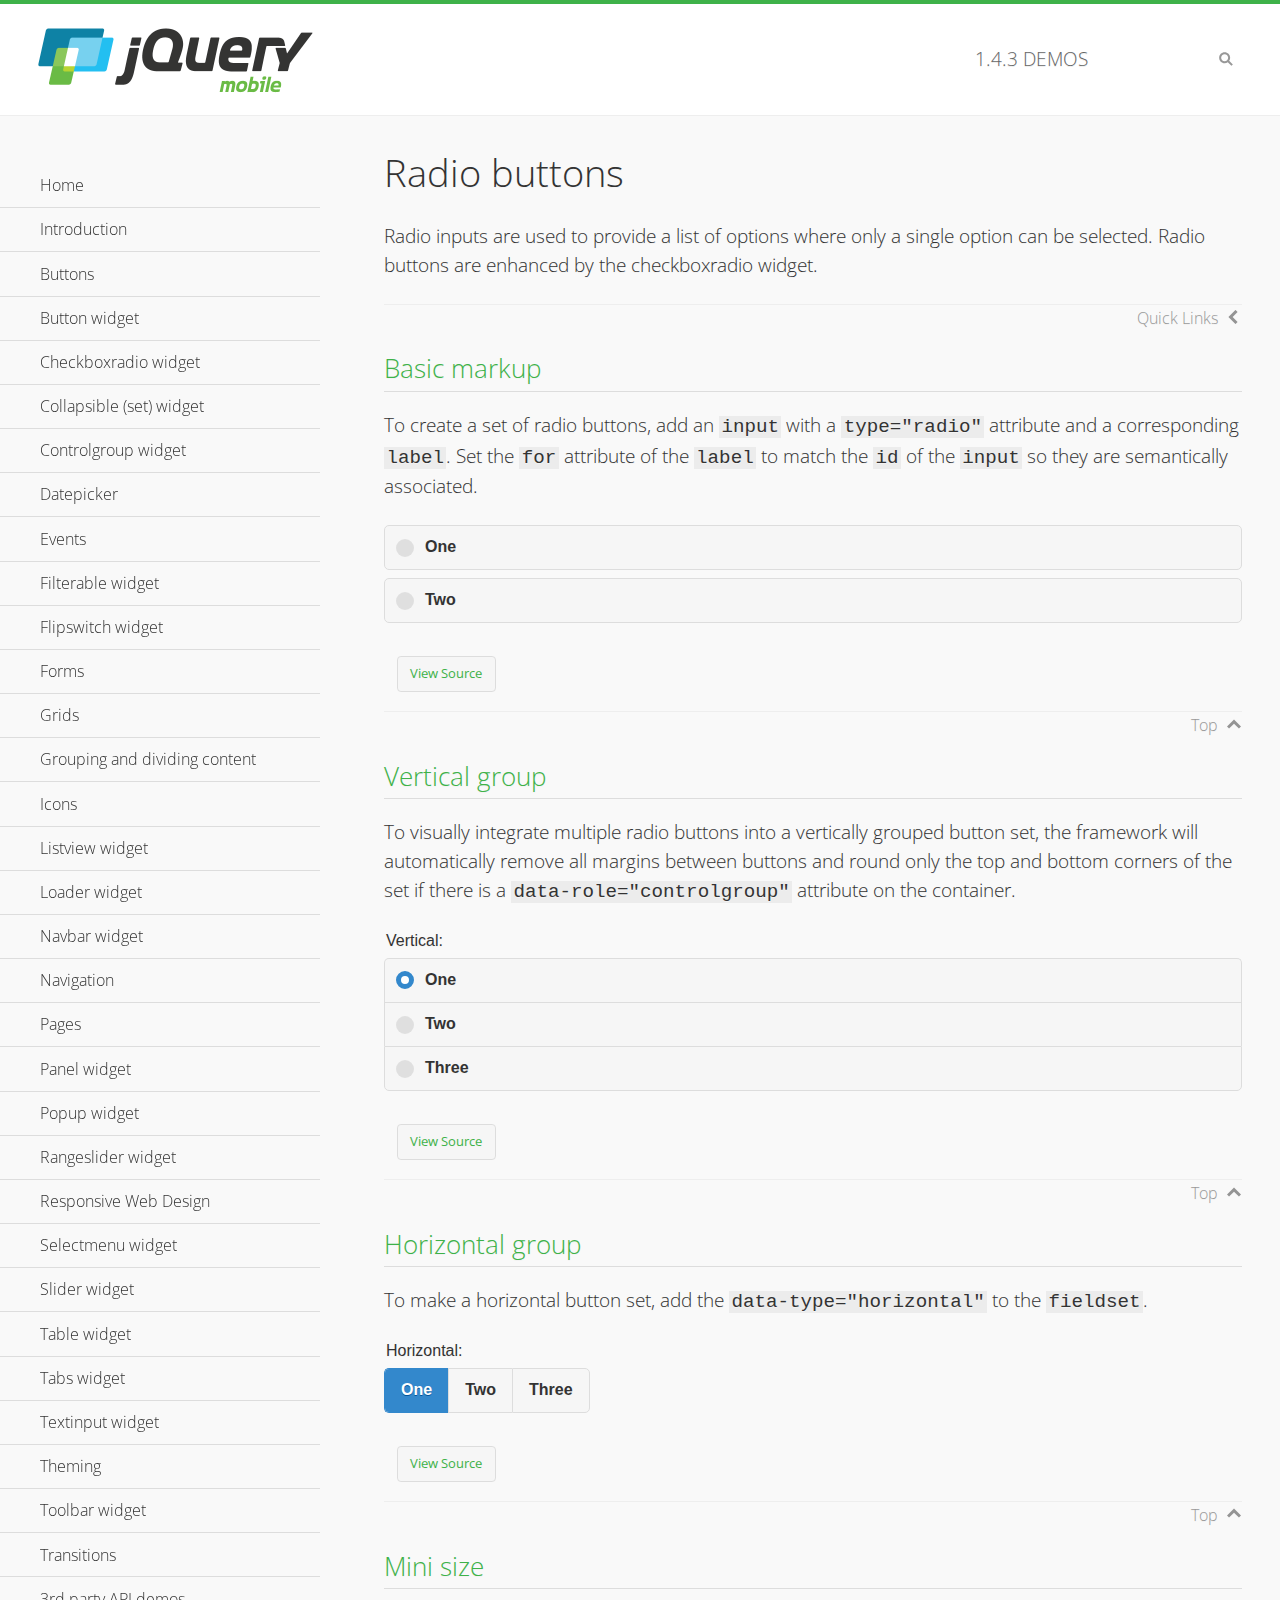
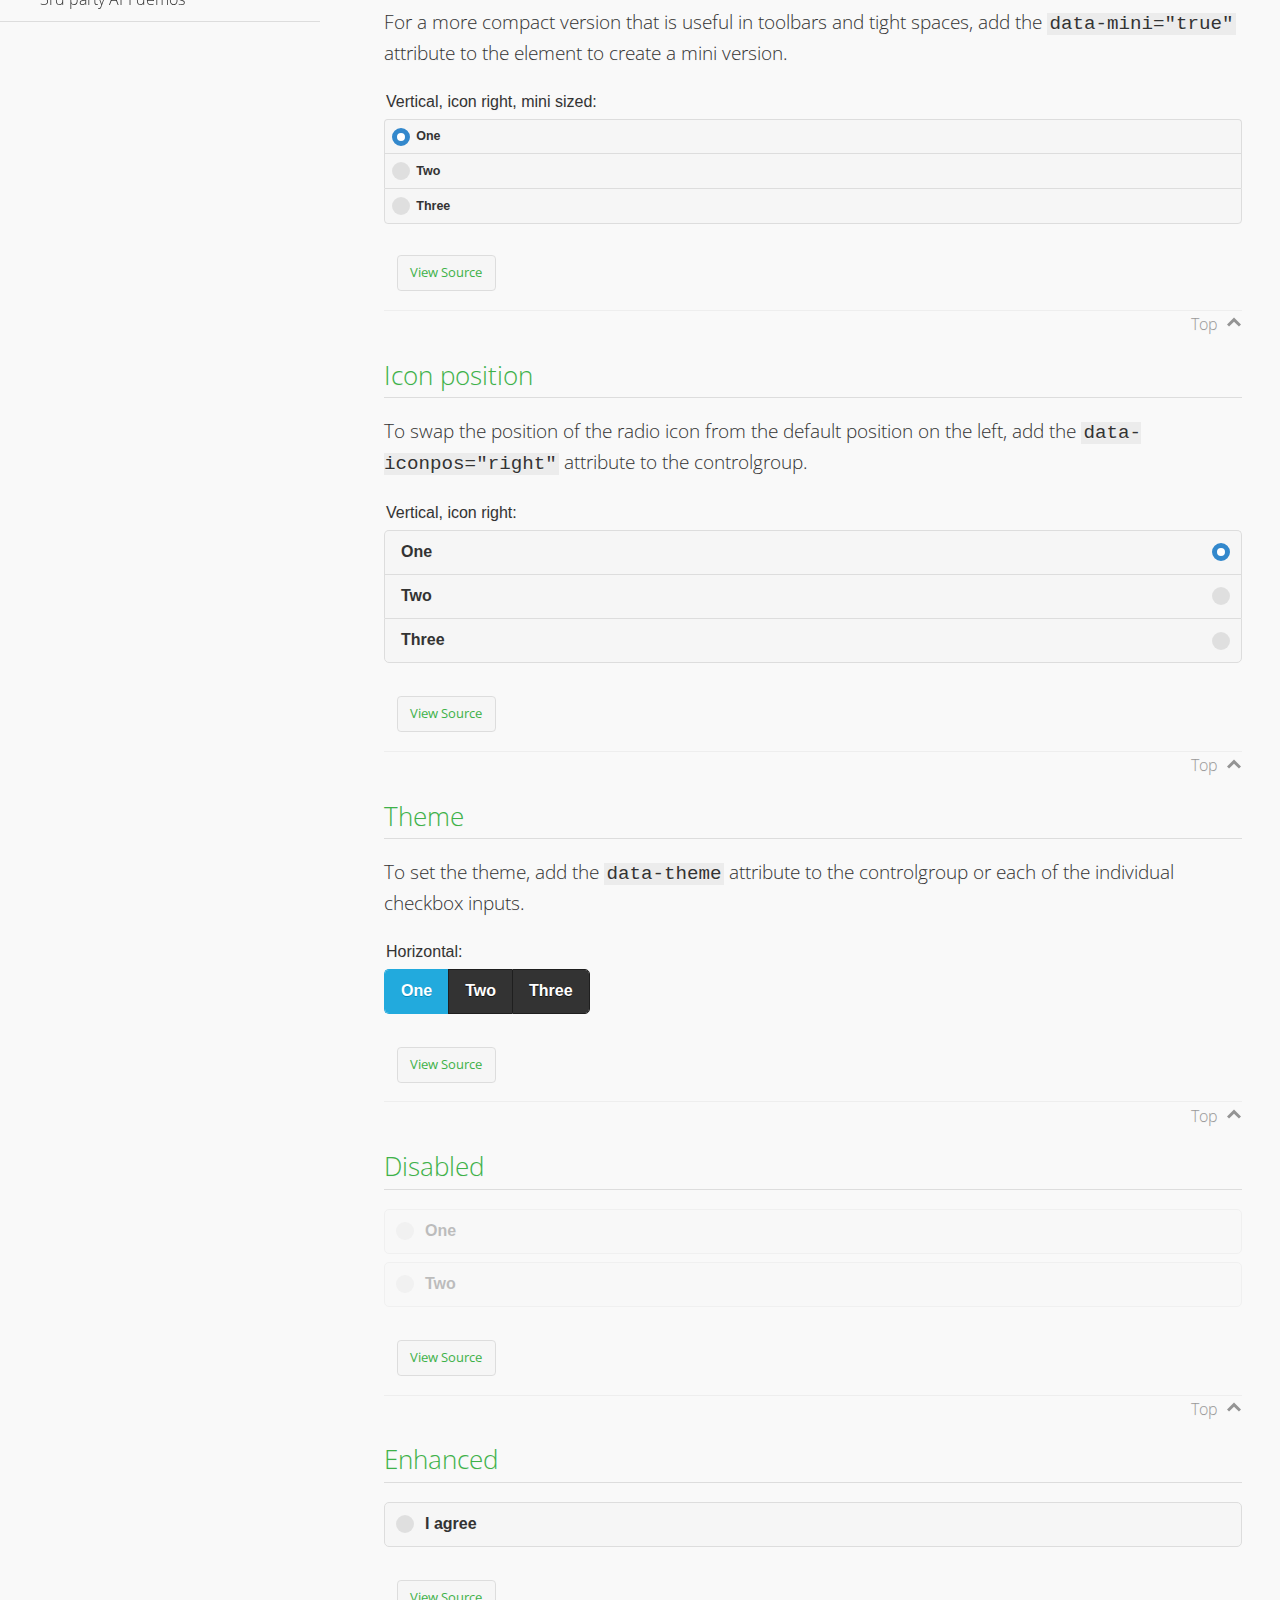
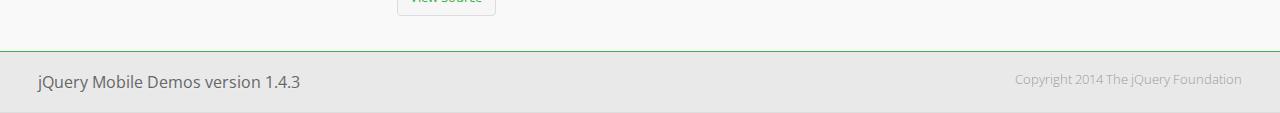
<file: jquery/demos/checkboxradio-radio/index.html>
<!DOCTYPE html>
<html>
<head>
	<meta charset="utf-8">
	<meta name="viewport" content="width=device-width, initial-scale=1">
	<title>Radio buttons - jQuery Mobile Demos</title>
	<link rel="shortcut icon" href="../favicon.ico">
	<link rel="stylesheet" href="http://fonts.googleapis.com/css?family=Open+Sans:300,400,700">
	<link rel="stylesheet" href="../css/themes/default/jquery.mobile-1.4.3.min.css">
	<link rel="stylesheet" href="../_assets/css/jqm-demos.css">
	<script src="../js/jquery.js"></script>
	<script src="../_assets/js/index.js"></script>
	<script src="../js/jquery.mobile-1.4.3.min.js"></script>
</head>
<body>
<div data-role="page" class="jqm-demos" data-quicklinks="true">

	<div data-role="header" class="jqm-header">
		<h2><a href="../" title="jQuery Mobile Demos home"><img src="../_assets/img/jquery-logo.png" alt="jQuery Mobile"></a></h2>
		<p><span class="jqm-version"></span> Demos</p>
		<a href="#" class="jqm-navmenu-link ui-btn ui-btn-icon-notext ui-corner-all ui-icon-bars ui-nodisc-icon ui-alt-icon ui-btn-left">Menu</a>
		<a href="#" class="jqm-search-link ui-btn ui-btn-icon-notext ui-corner-all ui-icon-search ui-nodisc-icon ui-alt-icon ui-btn-right">Search</a>
	</div><!-- /header -->

	<div role="main" class="ui-content jqm-content">

		<h1>Radio buttons</h1>

		<p>Radio inputs are used to provide a list of options where only a single option can be selected. Radio buttons are enhanced by the checkboxradio widget.</p>

		<h2>Basic markup</h2>

		<p>To create a set of radio buttons, add an <code>input</code> with a <code>type="radio"</code> attribute and a corresponding <code>label</code>. Set the <code>for</code> attribute of the <code>label</code> to match the <code>id</code> of the <code>input</code> so they are semantically associated.</p>

		<div data-demo-html="true">
			<form>
				<label>
					<input type="radio" name="radio-choice-0" id="radio-choice-0a">One
				</label>

				<label for="radio-choice-0b">Two</label>
				<input type="radio" name="radio-choice-0" id="radio-choice-0b" class="custom">
			</form>
		</div><!--/demo-html -->

		<h2>Vertical group</h2>

		<p>To visually integrate multiple radio buttons into a vertically grouped button set, the framework will automatically remove all margins between buttons and round only the top and bottom corners of the set if there is a <code> data-role="controlgroup"</code> attribute on the container.</p>

		<div data-demo-html="true">
			<form>
					<fieldset data-role="controlgroup">
					<legend>Vertical:</legend>
					<input type="radio" name="radio-choice-v-2" id="radio-choice-v-2a" value="on" checked="checked">
					<label for="radio-choice-v-2a">One</label>
					<input type="radio" name="radio-choice-v-2" id="radio-choice-v-2b" value="off">
					<label for="radio-choice-v-2b">Two</label>
					<input type="radio" name="radio-choice-v-2" id="radio-choice-v-2c" value="other">
					<label for="radio-choice-v-2c">Three</label>
				</fieldset>
			</form>
		</div><!--/demo-html -->

		<h2>Horizontal group</h2>

		<p>To make a horizontal button set, add the <code> data-type="horizontal"</code> to the <code>fieldset</code>.</p>

		<div data-demo-html="true">
			<form>
				<fieldset data-role="controlgroup" data-type="horizontal">
					<legend>Horizontal:</legend>
					<input type="radio" name="radio-choice-h-2" id="radio-choice-h-2a" value="on" checked="checked">
					<label for="radio-choice-h-2a">One</label>
					<input type="radio" name="radio-choice-h-2" id="radio-choice-h-2b" value="off">
					<label for="radio-choice-h-2b">Two</label>
					<input type="radio" name="radio-choice-h-2" id="radio-choice-h-2c" value="other">
					<label for="radio-choice-h-2c">Three</label>
				</fieldset>
			</form>
		</div><!--/demo-html -->

		<h2>Mini size</h2>

		<p>For a more compact version that is useful in toolbars and tight spaces, add the <code>data-mini="true"</code> attribute to the element to create a mini version. </p>

		<div data-demo-html="true">
			<form>
				<fieldset data-role="controlgroup" data-mini="true">
					<legend>Vertical, icon right, mini sized:</legend>
					<input type="radio" name="radio-choice-v-6" id="radio-choice-v-6a" value="on" checked="checked">
					<label for="radio-choice-v-6a">One</label>
					<input type="radio" name="radio-choice-v-6" id="radio-choice-v-6b" value="off">
					<label for="radio-choice-v-6b">Two</label>
					<input type="radio" name="radio-choice-v-6" id="radio-choice-v-6c" value="other">
					<label for="radio-choice-v-6c">Three</label>
				</fieldset>
			</form>
		</div><!--/demo-html -->

		<h2>Icon position</h2>

		<p>To swap the position of the radio icon from the default position on the left, add the <code>data-iconpos="right"</code> attribute to the controlgroup.</p>

		<div data-demo-html="true">
			<form>
				<fieldset data-role="controlgroup" data-iconpos="right">
					<legend>Vertical, icon right:</legend>
					<input type="radio" name="radio-choice-w-6" id="radio-choice-w-6a" value="on" checked="checked">
					<label for="radio-choice-w-6a">One</label>
					<input type="radio" name="radio-choice-w-6" id="radio-choice-w-6b" value="off">
					<label for="radio-choice-w-6b">Two</label>
					<input type="radio" name="radio-choice-w-6" id="radio-choice-w-6c" value="other">
					<label for="radio-choice-w-6c">Three</label>
				</fieldset>
			</form>
		</div><!--/demo-html -->

		<h2>Theme</h2>

		<p>To set the theme, add the <code>data-theme</code> attribute to the controlgroup or each of the individual checkbox inputs.</p>

		<div data-demo-html="true">
			<form>
				<fieldset data-role="controlgroup" data-theme="b" data-type="horizontal">
					<legend>Horizontal:</legend>
					<input type="radio" name="radio-choice-t-6" id="radio-choice-t-6a" value="on" checked="checked">
					<label for="radio-choice-t-6a">One</label>
					<input type="radio" name="radio-choice-t-6" id="radio-choice-t-6b" value="off">
					<label for="radio-choice-t-6b">Two</label>
					<input type="radio" name="radio-choice-t-6" id="radio-choice-t-6c" value="other">
					<label for="radio-choice-t-6c">Three</label>
				</fieldset>
			</form>
		</div><!--/demo-html -->

		<h2>Disabled</h2>

		<div data-demo-html="true">
			<form>
				<label>
					<input type="radio" name="radio-choice-7" id="radio-choice-7a" disabled="disabled">One
				</label>
				<label for="radio-choice-7b">Two</label>
				<input type="radio" name="radio-choice-7" id="radio-choice-7b" disabled="disabled">
			</form>
		</div><!--/demo-html -->

		<h2>Enhanced</h2>

		<div data-demo-html="true">
			<div class="ui-radio">
				<label for="radio-enhanced" class="ui-btn ui-corner-all ui-btn-inherit ui-btn-icon-left ui-radio-off">I agree</label>
				<input type="radio" name="radio-enhanced" id="radio-enhanced" data-enhanced="true">
			</div>
		</div><!--/demo-html -->

	</div><!-- /content -->
	    <div data-role="panel" class="jqm-navmenu-panel" data-position="left" data-display="overlay" data-theme="a">
	    	<ul class="jqm-list ui-alt-icon ui-nodisc-icon">
<li data-filtertext="demos homepage" data-icon="home"><a href=".././">Home</a></li>
<li data-filtertext="introduction overview getting started"><a href="../intro/" data-ajax="false">Introduction</a></li>
<li data-filtertext="buttons button markup buttonmarkup method anchor link button element"><a href="../button-markup/" data-ajax="false">Buttons</a></li>
<li data-filtertext="form button widget input button submit reset"><a href="../button/" data-ajax="false">Button widget</a></li>
<li data-role="collapsible" data-enhanced="true" data-collapsed-icon="carat-d" data-expanded-icon="carat-u" data-iconpos="right" data-inset="false" class="ui-collapsible ui-collapsible-themed-content ui-collapsible-collapsed">
	<h3 class="ui-collapsible-heading ui-collapsible-heading-collapsed">
		<a href="#" class="ui-collapsible-heading-toggle ui-btn ui-btn-icon-right ui-btn-inherit ui-icon-carat-d">
		    Checkboxradio widget<span class="ui-collapsible-heading-status"> click to expand contents</span>
		</a>
	</h3>
	<div class="ui-collapsible-content ui-body-inherit ui-collapsible-content-collapsed" aria-hidden="true">
		<ul>
			<li data-filtertext="form checkboxradio widget checkbox input checkboxes controlgroups"><a href="../checkboxradio-checkbox/" data-ajax="false">Checkboxes</a></li>
			<li data-filtertext="form checkboxradio widget radio input radio buttons controlgroups"><a href="../checkboxradio-radio/" data-ajax="false">Radio buttons</a></li>
		</ul>
	</div>
</li>
<li data-role="collapsible" data-enhanced="true" data-collapsed-icon="carat-d" data-expanded-icon="carat-u" data-iconpos="right" data-inset="false" class="ui-collapsible ui-collapsible-themed-content ui-collapsible-collapsed">
	<h3 class="ui-collapsible-heading ui-collapsible-heading-collapsed">
		<a href="#" class="ui-collapsible-heading-toggle ui-btn ui-btn-icon-right ui-btn-inherit ui-icon-carat-d">
			Collapsible (set) widget<span class="ui-collapsible-heading-status"> click to expand contents</span>
		</a>
	</h3>
	<div class="ui-collapsible-content ui-body-inherit ui-collapsible-content-collapsed" aria-hidden="true">
		<ul>
			<li data-filtertext="collapsibles content formatting"><a href="../collapsible/" data-ajax="false">Collapsible</a></li>
			<li data-filtertext="dynamic collapsible set accordion append expand"><a href="../collapsible-dynamic/" data-ajax="false">Dynamic collapsibles</a></li>
			<li data-filtertext="accordions collapsible set widget content formatting grouped collapsibles"><a href="../collapsibleset/" data-ajax="false">Collapsible set</a></li>
		</ul>
	</div>
</li>
<li data-role="collapsible" data-enhanced="true" data-collapsed-icon="carat-d" data-expanded-icon="carat-u" data-iconpos="right" data-inset="false" class="ui-collapsible ui-collapsible-themed-content ui-collapsible-collapsed">
	<h3 class="ui-collapsible-heading ui-collapsible-heading-collapsed">
		<a href="#" class="ui-collapsible-heading-toggle ui-btn ui-btn-icon-right ui-btn-inherit ui-icon-carat-d">
			Controlgroup widget<span class="ui-collapsible-heading-status"> click to expand contents</span>
		</a>
	</h3>
	<div class="ui-collapsible-content ui-body-inherit ui-collapsible-content-collapsed" aria-hidden="true">
		<ul>
			<li data-filtertext="controlgroups selectmenu checkboxradio input grouped buttons horizontal vertical"><a href="../controlgroup/" data-ajax="false">Controlgroup</a></li>
			<li data-filtertext="dynamic controlgroup dynamically add buttons"><a href="../controlgroup-dynamic/" data-ajax="false">Dynamic controlgroups</a></li>
		</ul>
	</div>
</li>
<li data-filtertext="form datepicker widget date input"><a href="../datepicker/" data-ajax="false">Datepicker</a></li>
<li data-role="collapsible" data-enhanced="true" data-collapsed-icon="carat-d" data-expanded-icon="carat-u" data-iconpos="right" data-inset="false" class="ui-collapsible ui-collapsible-themed-content ui-collapsible-collapsed">
	<h3 class="ui-collapsible-heading ui-collapsible-heading-collapsed">
		<a href="#" class="ui-collapsible-heading-toggle ui-btn ui-btn-icon-right ui-btn-inherit ui-icon-carat-d">
			Events<span class="ui-collapsible-heading-status"> click to expand contents</span>
		</a>
	</h3>
	<div class="ui-collapsible-content ui-body-inherit ui-collapsible-content-collapsed" aria-hidden="true">
		<ul>
			<li data-filtertext="swipe to delete list items listviews swipe events"><a href="../swipe-list/" data-ajax="false">Swipe list items</a></li>
			<li data-filtertext="swipe to navigate swipe page navigation swipe events"><a href="../swipe-page/" data-ajax="false">Swipe page navigation</a></li>
		</ul>
	</div>
</li>
<li data-filtertext="filterable filter elements sorting searching listview table"><a href="../filterable/" data-ajax="false">Filterable widget</a></li>
<li data-filtertext="form flipswitch widget flip toggle switch binary select checkbox input"><a href="../flipswitch/" data-ajax="false">Flipswitch widget</a></li>
<li data-role="collapsible" data-enhanced="true" data-collapsed-icon="carat-d" data-expanded-icon="carat-u" data-iconpos="right" data-inset="false" class="ui-collapsible ui-collapsible-themed-content ui-collapsible-collapsed">
	<h3 class="ui-collapsible-heading ui-collapsible-heading-collapsed">
		<a href="#" class="ui-collapsible-heading-toggle ui-btn ui-btn-icon-right ui-btn-inherit ui-icon-carat-d">
			Forms<span class="ui-collapsible-heading-status"> click to expand contents</span>
		</a>
	</h3>
	<div class="ui-collapsible-content ui-body-inherit ui-collapsible-content-collapsed" aria-hidden="true">
		<ul>
			<li data-filtertext="forms text checkbox radio range button submit reset inputs selects textarea slider flipswitch label form elements"><a href="../forms/" data-ajax="false">Forms</a></li>
			<li data-filtertext="form hide labels hidden accessible ui-hidden-accessible forms"><a href="../forms-label-hidden-accessible/" data-ajax="false">Hide labels</a></li>
			<li data-filtertext="form field containers fieldcontain ui-field-contain forms"><a href="../forms-field-contain/" data-ajax="false">Field containers</a></li>
			<li data-filtertext="forms disabled form elements"><a href="../forms-disabled/" data-ajax="false">Forms disabled</a></li>
			<li data-filtertext="forms gallery examples overview forms text checkbox radio range button submit reset inputs selects textarea slider flipswitch label form elements"><a href="../forms-gallery/" data-ajax="false">Forms gallery</a></li>
		</ul>
	</div>
</li>
<li data-role="collapsible" data-enhanced="true" data-collapsed-icon="carat-d" data-expanded-icon="carat-u" data-iconpos="right" data-inset="false" class="ui-collapsible ui-collapsible-themed-content ui-collapsible-collapsed">
	<h3 class="ui-collapsible-heading ui-collapsible-heading-collapsed">
		<a href="#" class="ui-collapsible-heading-toggle ui-btn ui-btn-icon-right ui-btn-inherit ui-icon-carat-d">
			Grids<span class="ui-collapsible-heading-status"> click to expand contents</span>
		</a>
	</h3>
	<div class="ui-collapsible-content ui-body-inherit ui-collapsible-content-collapsed" aria-hidden="true">
		<ul>
			<li data-filtertext="grids columns blocks content formatting rwd responsive css framework"><a href="../grids/" data-ajax="false">Grids</a></li>
			<li data-filtertext="buttons in grids css framework"><a href="../grids-buttons/" data-ajax="false">Buttons in grids</a></li>
			<li data-filtertext="custom responsive grids rwd css framework"><a href="../grids-custom-responsive/" data-ajax="false">Custom responsive grids</a></li>
		</ul>
	</div>
</li>
<li data-filtertext="blocks content formatting sections heading"><a href="../body-bar-classes/" data-ajax="false">Grouping and dividing content</a></li>
<li data-role="collapsible" data-enhanced="true" data-collapsed-icon="carat-d" data-expanded-icon="carat-u" data-iconpos="right" data-inset="false" class="ui-collapsible ui-collapsible-themed-content ui-collapsible-collapsed">
	<h3 class="ui-collapsible-heading ui-collapsible-heading-collapsed">
		<a href="#" class="ui-collapsible-heading-toggle ui-btn ui-btn-icon-right ui-btn-inherit ui-icon-carat-d">
			Icons<span class="ui-collapsible-heading-status"> click to expand contents</span>
		</a>
	</h3>
	<div class="ui-collapsible-content ui-body-inherit ui-collapsible-content-collapsed" aria-hidden="true">
		<ul>
			<li data-filtertext="button icons svg disc alt custom icon position"><a href="../icons/" data-ajax="false">Icons</a></li>
			<li data-filtertext=""><a href="../icons-grunticon/" data-ajax="false">Grunticon loader</a></li>
		</ul>
	</div>
</li>
<li data-role="collapsible" data-enhanced="true" data-collapsed-icon="carat-d" data-expanded-icon="carat-u" data-iconpos="right" data-inset="false" class="ui-collapsible ui-collapsible-themed-content ui-collapsible-collapsed">
	<h3 class="ui-collapsible-heading ui-collapsible-heading-collapsed">
		<a href="#" class="ui-collapsible-heading-toggle ui-btn ui-btn-icon-right ui-btn-inherit ui-icon-carat-d">
			Listview widget<span class="ui-collapsible-heading-status"> click to expand contents</span>
		</a>
	</h3>
	<div class="ui-collapsible-content ui-body-inherit ui-collapsible-content-collapsed" aria-hidden="true">
		<ul>
			<li data-filtertext="listview widget thumbnails icons nested split button collapsible ul ol"><a href="../listview/" data-ajax="false">Listview</a></li>
			<li data-filtertext="autocomplete filterable reveal listview filtertextbeforefilter placeholder"><a href="../listview-autocomplete/" data-ajax="false">Listview autocomplete</a></li>
			<li data-filtertext="autocomplete filterable reveal listview remote data filtertextbeforefilter placeholder"><a href="../listview-autocomplete-remote/" data-ajax="false">Listview autocomplete remote data</a></li>
			<li data-filtertext="autodividers anchor jump scroll linkbars listview lists ul ol"><a href="../listview-autodividers-linkbar/" data-ajax="false">Listview autodividers linkbar</a></li>
			<li data-filtertext="listview autodividers selector autodividersselector lists ul ol"><a href="../listview-autodividers-selector/" data-ajax="false">Listview autodividers selector</a></li>
			<li data-filtertext="listview nested list items"><a href="../listview-nested-lists/" data-ajax="false">Nested Listviews</a></li>
			<li data-filtertext="listview collapsible list items flat"><a href="../listview-collapsible-item-flat/" data-ajax="false">Listview collapsible list items (flat)</a></li>
			<li data-filtertext="listview collapsible list indented"><a href="../listview-collapsible-item-indented/" data-ajax="false">Listview collapsible list items (indented)</a></li>
			<li data-filtertext="grid listview responsive grids responsive listviews lists ul"><a href="../listview-grid/" data-ajax="false">Listview responsive grid</a></li>
		</ul>
	</div>
</li>
<li data-filtertext="loader widget page loading navigation overlay spinner"><a href="../loader/" data-ajax="false">Loader widget</a></li>
<li data-filtertext="navbar widget navmenu toolbars header footer"><a href="../navbar/" data-ajax="false">Navbar widget</a></li>
<li data-role="collapsible" data-enhanced="true" data-collapsed-icon="carat-d" data-expanded-icon="carat-u" data-iconpos="right" data-inset="false" class="ui-collapsible ui-collapsible-themed-content ui-collapsible-collapsed">
	<h3 class="ui-collapsible-heading ui-collapsible-heading-collapsed">
		<a href="#" class="ui-collapsible-heading-toggle ui-btn ui-btn-icon-right ui-btn-inherit ui-icon-carat-d">
			Navigation<span class="ui-collapsible-heading-status"> click to expand contents</span>
		</a>
	</h3>
	<div class="ui-collapsible-content ui-body-inherit ui-collapsible-content-collapsed" aria-hidden="true">
		<ul>
			<li data-filtertext="ajax navigation navigate widget history event method"><a href="../navigation/" data-ajax="false">Navigation</a></li>
			<li data-filtertext="linking pages page links navigation ajax prefetch cache"><a href="../navigation-linking-pages/" data-ajax="false">Linking pages</a></li>
			<!-- <li data-filtertext="php redirect server redirection server-side navigation"><a href="../navigation-php-redirect/" data-ajax="false">PHP redirect demo</a></li>-->
			<li data-filtertext="navigation redirection hash query"><a href="../navigation-hash-processing/" data-ajax="false">Hash processing demo</a></li>
			<li data-filtertext="navigation redirection hash query"><a href="../page-events/" data-ajax="false">Page Navigation Events</a></li>
		</ul>
	</div>
</li>
<li data-role="collapsible" data-enhanced="true" data-collapsed-icon="carat-d" data-expanded-icon="carat-u" data-iconpos="right" data-inset="false" class="ui-collapsible ui-collapsible-themed-content ui-collapsible-collapsed">
	<h3 class="ui-collapsible-heading ui-collapsible-heading-collapsed">
		<a href="#" class="ui-collapsible-heading-toggle ui-btn ui-btn-icon-right ui-btn-inherit ui-icon-carat-d">
			Pages<span class="ui-collapsible-heading-status"> click to expand contents</span>
		</a>
	</h3>
	<div class="ui-collapsible-content ui-body-inherit ui-collapsible-content-collapsed" aria-hidden="true">
		<ul>
			<li data-filtertext="pages page widget ajax navigation"><a href="../pages/" data-ajax="false">Pages</a></li>
			<li data-filtertext="single page"><a href="../pages-single-page/" data-ajax="false">Single page</a></li>
			<li data-filtertext="multipage multi-page page"><a href="../pages-multi-page/" data-ajax="false">Multi-page template</a></li>
			<li data-filtertext="dialog page widget modal popup"><a href="../pages-dialog/" data-ajax="false">Dialog page</a></li>
		</ul>
	</div>
</li>
<li data-role="collapsible" data-enhanced="true" data-collapsed-icon="carat-d" data-expanded-icon="carat-u" data-iconpos="right" data-inset="false" class="ui-collapsible ui-collapsible-themed-content ui-collapsible-collapsed">
	<h3 class="ui-collapsible-heading ui-collapsible-heading-collapsed">
		<a href="#" class="ui-collapsible-heading-toggle ui-btn ui-btn-icon-right ui-btn-inherit ui-icon-carat-d">
			Panel widget<span class="ui-collapsible-heading-status"> click to expand contents</span>
		</a>
	</h3>
	<div class="ui-collapsible-content ui-body-inherit ui-collapsible-content-collapsed" aria-hidden="true">
		<ul>
			<li data-filtertext="panel widget sliding panels reveal push overlay responsive"><a href="../panel/" data-ajax="false">Panel</a></li>
			<li data-filtertext=""><a href="../panel-external/" data-ajax="false">External panels</a></li>
			<li data-filtertext="panel "><a href="../panel-fixed/" data-ajax="false">Fixed panels</a></li>
			<li data-filtertext="panel slide panels sliding panels shadow rwd responsive breakpoint"><a href="../panel-responsive/" data-ajax="false">Panels responsive</a></li>
			<li data-filtertext="panel custom style custom panel width reveal shadow listview panel styling page background wrapper"><a href="../panel-styling/" data-ajax="false">Custom panel style</a></li>
			<li data-filtertext="panel open on swipe"><a href="../panel-swipe-open/" data-ajax="false">Panel open on swipe</a></li>
			<li data-filtertext="panels outside page internal external toolbars"><a href="../panel-external-internal/" data-ajax="false">Panel external and internal</a></li>
		</ul>
	</div>
</li>
<li data-role="collapsible" data-enhanced="true" data-collapsed-icon="carat-d" data-expanded-icon="carat-u" data-iconpos="right" data-inset="false" class="ui-collapsible ui-collapsible-themed-content ui-collapsible-collapsed">
	<h3 class="ui-collapsible-heading ui-collapsible-heading-collapsed">
		<a href="#" class="ui-collapsible-heading-toggle ui-btn ui-btn-icon-right ui-btn-inherit ui-icon-carat-d">
			Popup widget<span class="ui-collapsible-heading-status"> click to expand contents</span>
		</a>
	</h3>
	<div class="ui-collapsible-content ui-body-inherit ui-collapsible-content-collapsed" aria-hidden="true">
		<ul>
			<li data-filtertext="popup widget popups dialog modal transition tooltip lightbox form overlay screen flip pop fade transition"><a href="../popup/" data-ajax="false">Popup</a></li>
			<li data-filtertext="popup alignment position"><a href="../popup-alignment/" data-ajax="false">Popup alignment</a></li>
			<li data-filtertext="popup arrow size popups popover"><a href="../popup-arrow-size/" data-ajax="false">Popup arrow size</a></li>
			<li data-filtertext="dynamic popups popup images lightbox"><a href="../popup-dynamic/" data-ajax="false">Dynamic popups</a></li>
			<li data-filtertext="popups with iframes scaling"><a href="../popup-iframe/" data-ajax="false">Popups with iframes</a></li>
			<li data-filtertext="popup image scaling"><a href="../popup-image-scaling/" data-ajax="false">Popup image scaling</a></li>
			<li data-filtertext="external popup outside multi-page"><a href="../popup-outside-multipage/" data-ajax="false">Popup outside multi-page</a></li>
		</ul>
	</div>
</li>
<li data-filtertext="form rangeslider widget dual sliders dual handle sliders range input"><a href="../rangeslider/" data-ajax="false">Rangeslider widget</a></li>
<li data-filtertext="responsive web design rwd adaptive progressive enhancement PE accessible mobile breakpoints media query media queries"><a href="../rwd/" data-ajax="false">Responsive Web Design</a></li>
<li data-role="collapsible" data-enhanced="true" data-collapsed-icon="carat-d" data-expanded-icon="carat-u" data-iconpos="right" data-inset="false" class="ui-collapsible ui-collapsible-themed-content ui-collapsible-collapsed">
	<h3 class="ui-collapsible-heading ui-collapsible-heading-collapsed">
		<a href="#" class="ui-collapsible-heading-toggle ui-btn ui-btn-icon-right ui-btn-inherit ui-icon-carat-d">
			Selectmenu widget<span class="ui-collapsible-heading-status"> click to expand contents</span>
		</a>
	</h3>
	<div class="ui-collapsible-content ui-body-inherit ui-collapsible-content-collapsed" aria-hidden="true">
		<ul>
			<li data-filtertext="form selectmenu widget select input custom select menu selects"><a href="../selectmenu/" data-ajax="false">Selectmenu</a></li>
			<li data-filtertext="form custom select menu selectmenu widget custom menu option optgroup multiple selects"><a href="../selectmenu-custom/" data-ajax="false">Custom select menu</a></li>
			<li data-filtertext="filterable select filter popup dialog"><a href="../selectmenu-custom-filter/" data-ajax="false">Custom select menu with filter</a></li>
		</ul>
	</div>
</li>
<li data-role="collapsible" data-enhanced="true" data-collapsed-icon="carat-d" data-expanded-icon="carat-u" data-iconpos="right" data-inset="false" class="ui-collapsible ui-collapsible-themed-content ui-collapsible-collapsed">
	<h3 class="ui-collapsible-heading ui-collapsible-heading-collapsed">
		<a href="#" class="ui-collapsible-heading-toggle ui-btn ui-btn-icon-right ui-btn-inherit ui-icon-carat-d">
			Slider widget<span class="ui-collapsible-heading-status"> click to expand contents</span>
		</a>
	</h3>
	<div class="ui-collapsible-content ui-body-inherit ui-collapsible-content-collapsed" aria-hidden="true">
		<ul>
			<li data-filtertext="form slider widget range input single sliders"><a href="../slider/" data-ajax="false">Slider</a></li>
			<li data-filtertext="form slider widget flipswitch slider binary select flip toggle switch"><a href="../slider-flipswitch/" data-ajax="false">Slider flip toggle switch</a></li>
			<li data-filtertext="form slider tooltip handle value input range sliders"><a href="../slider-tooltip/" data-ajax="false">Slider tooltip</a></li>
		</ul>
	</div>
</li>
<li data-role="collapsible" data-enhanced="true" data-collapsed-icon="carat-d" data-expanded-icon="carat-u" data-iconpos="right" data-inset="false" class="ui-collapsible ui-collapsible-themed-content ui-collapsible-collapsed">
	<h3 class="ui-collapsible-heading ui-collapsible-heading-collapsed">
		<a href="#" class="ui-collapsible-heading-toggle ui-btn ui-btn-icon-right ui-btn-inherit ui-icon-carat-d">
			Table widget<span class="ui-collapsible-heading-status"> click to expand contents</span>
		</a>
	</h3>
	<div class="ui-collapsible-content ui-body-inherit ui-collapsible-content-collapsed" aria-hidden="true">
		<ul>
			<li data-filtertext="table widget reflow column toggle th td responsive tables rwd hide show tabular"><a href="../table-column-toggle/" data-ajax="false">Table Column Toggle</a></li>
			<li data-filtertext="table column toggle phone comparison demo"><a href="../table-column-toggle-example/" data-ajax="false">Table Column Toggle demo</a></li>
			<li data-filtertext="responsive tables table column toggle heading groups rwd breakpoint"><a href="../table-column-toggle-heading-groups/" data-ajax="false">Table Column Toggle heading groups</a></li>
			<li data-filtertext="responsive tables table column toggle hide rwd breakpoint customization options"><a href="../table-column-toggle-options/" data-ajax="false">Table Column Toggle options</a></li>
			<li data-filtertext="table reflow th td responsive rwd columns tabular"><a href="../table-reflow/" data-ajax="false">Table Reflow</a></li>
			<li data-filtertext="responsive tables table reflow heading groups rwd breakpoint"><a href="../table-reflow-heading-groups/" data-ajax="false">Table Reflow heading groups</a></li>
			<li data-filtertext="responsive tables table reflow stripes strokes table style"><a href="../table-reflow-stripes-strokes/" data-ajax="false">Table Reflow stripes and strokes</a></li>
			<li data-filtertext="responsive tables table reflow stack custom styles"><a href="../table-reflow-styling/" data-ajax="false">Table Reflow custom styles</a></li>
		</ul>
	</div>
</li>
<li data-filtertext="ui tabs widget"><a href="../tabs/" data-ajax="false">Tabs widget</a></li>
<li data-filtertext="form textinput widget text input textarea number date time tel email file color password"><a href="../textinput/" data-ajax="false">Textinput widget</a></li>
<li data-role="collapsible" data-enhanced="true" data-collapsed-icon="carat-d" data-expanded-icon="carat-u" data-iconpos="right" data-inset="false" class="ui-collapsible ui-collapsible-themed-content ui-collapsible-collapsed">
	<h3 class="ui-collapsible-heading ui-collapsible-heading-collapsed">
		<a href="#" class="ui-collapsible-heading-toggle ui-btn ui-btn-icon-right ui-btn-inherit ui-icon-carat-d">
			Theming<span class="ui-collapsible-heading-status"> click to expand contents</span>
		</a>
	</h3>
	<div class="ui-collapsible-content ui-body-inherit ui-collapsible-content-collapsed" aria-hidden="true">
		<ul>
			<li data-filtertext="default theme swatches theming style css"><a href="../theme-default/" data-ajax="false">Default theme</a></li>
			<li data-filtertext="classic theme old theme swatches theming style css"><a href="../theme-classic/" data-ajax="false">Classic theme</a></li>
		</ul>
	</div>
</li>
<li data-role="collapsible" data-enhanced="true" data-collapsed-icon="carat-d" data-expanded-icon="carat-u" data-iconpos="right" data-inset="false" class="ui-collapsible ui-collapsible-themed-content ui-collapsible-collapsed">
	<h3 class="ui-collapsible-heading ui-collapsible-heading-collapsed">
		<a href="#" class="ui-collapsible-heading-toggle ui-btn ui-btn-icon-right ui-btn-inherit ui-icon-carat-d">
			Toolbar widget<span class="ui-collapsible-heading-status"> click to expand contents</span>
		</a>
	</h3>
	<div class="ui-collapsible-content ui-body-inherit ui-collapsible-content-collapsed" aria-hidden="true">
		<ul>
			<li data-filtertext="toolbar widget header footer toolbars fixed fullscreen external sections"><a href="../toolbar/" data-ajax="false">Toolbar</a></li>
			<li data-filtertext="dynamic toolbars dynamically add toolbar header footer"><a href="../toolbar-dynamic/" data-ajax="false">Dynamic toolbars</a></li>
			<li data-filtertext="external toolbars header footer"><a href="../toolbar-external/" data-ajax="false">External toolbars</a></li>
			<li data-filtertext="fixed toolbars header footer"><a href="../toolbar-fixed/" data-ajax="false">Fixed toolbars</a></li>
			<li data-filtertext="fixed fullscreen toolbars header footer"><a href="../toolbar-fixed-fullscreen/" data-ajax="false">Fullscreen toolbars</a></li>
			<li data-filtertext="external fixed toolbars header footer"><a href="../toolbar-fixed-external/" data-ajax="false">Fixed external toolbars</a></li>
			<li data-filtertext="external persistent toolbars header footer navbar navmenu"><a href="../toolbar-fixed-persistent/" data-ajax="false">Persistent toolbars</a></li>
			<li data-filtertext="external ajax optimized toolbars persistent toolbars header footer navbar"><a href="../toolbar-fixed-persistent-optimized/" data-ajax="false">Ajax optimized toolbars</a></li>
			<li data-filtertext="form in toolbars header footer"><a href="../toolbar-fixed-forms/" data-ajax="false">Form in toolbar</a></li>
		</ul>
	</div>
</li>
<li data-filtertext="page transitions animated pages popup navigation flip slide fade pop"><a href="../transitions/" data-ajax="false">Transitions</a></li>
<li data-role="collapsible" data-enhanced="true" data-collapsed-icon="carat-d" data-expanded-icon="carat-u" data-iconpos="right" data-inset="false" class="ui-collapsible ui-collapsible-themed-content ui-collapsible-collapsed">
	<h3 class="ui-collapsible-heading ui-collapsible-heading-collapsed">
		<a href="#" class="ui-collapsible-heading-toggle ui-btn ui-btn-icon-right ui-btn-inherit ui-icon-carat-d">
			3rd party API demos<span class="ui-collapsible-heading-status"> click to expand contents</span>
		</a>
	</h3>
	<div class="ui-collapsible-content ui-body-inherit ui-collapsible-content-collapsed" aria-hidden="true">
		<ul>
			<li data-filtertext="backbone requirejs navigation router"><a href="../backbone-requirejs/" data-ajax="false">Backbone RequireJS</a></li>
			<li data-filtertext="google maps geolocation demo"><a href="../map-geolocation/" data-ajax="false">Google Maps geolocation</a></li>
			<li data-filtertext="google maps hybrid"><a href="../map-list-toggle/" data-ajax="false">Google Maps list toggle</a></li>
		</ul>
	</div>
</li>



		     </ul>
		</div><!-- /panel -->


	<div data-role="footer" data-position="fixed" data-tap-toggle="false" class="jqm-footer">
		<p>jQuery Mobile Demos version <span class="jqm-version"></span></p>
		<p>Copyright 2014 The jQuery Foundation</p>
	</div><!-- /footer -->
	<!-- TODO: This should become an external panel so we can add input to markup (unique ID) -->
    <div data-role="panel" class="jqm-search-panel" data-position="right" data-display="overlay" data-theme="a">
		<div class="jqm-search">
			<ul class="jqm-list" data-filter-placeholder="Search demos..." data-filter-reveal="true">
<li data-filtertext="demos homepage" data-icon="home"><a href=".././">Home</a></li>
<li data-filtertext="introduction overview getting started"><a href="../intro/" data-ajax="false">Introduction</a></li>
<li data-filtertext="buttons button markup buttonmarkup method anchor link button element"><a href="../button-markup/" data-ajax="false">Buttons</a></li>
<li data-filtertext="form button widget input button submit reset"><a href="../button/" data-ajax="false">Button widget</a></li>
<li data-role="collapsible" data-enhanced="true" data-collapsed-icon="carat-d" data-expanded-icon="carat-u" data-iconpos="right" data-inset="false" class="ui-collapsible ui-collapsible-themed-content ui-collapsible-collapsed">
	<h3 class="ui-collapsible-heading ui-collapsible-heading-collapsed">
		<a href="#" class="ui-collapsible-heading-toggle ui-btn ui-btn-icon-right ui-btn-inherit ui-icon-carat-d">
		    Checkboxradio widget<span class="ui-collapsible-heading-status"> click to expand contents</span>
		</a>
	</h3>
	<div class="ui-collapsible-content ui-body-inherit ui-collapsible-content-collapsed" aria-hidden="true">
		<ul>
			<li data-filtertext="form checkboxradio widget checkbox input checkboxes controlgroups"><a href="../checkboxradio-checkbox/" data-ajax="false">Checkboxes</a></li>
			<li data-filtertext="form checkboxradio widget radio input radio buttons controlgroups"><a href="../checkboxradio-radio/" data-ajax="false">Radio buttons</a></li>
		</ul>
	</div>
</li>
<li data-role="collapsible" data-enhanced="true" data-collapsed-icon="carat-d" data-expanded-icon="carat-u" data-iconpos="right" data-inset="false" class="ui-collapsible ui-collapsible-themed-content ui-collapsible-collapsed">
	<h3 class="ui-collapsible-heading ui-collapsible-heading-collapsed">
		<a href="#" class="ui-collapsible-heading-toggle ui-btn ui-btn-icon-right ui-btn-inherit ui-icon-carat-d">
			Collapsible (set) widget<span class="ui-collapsible-heading-status"> click to expand contents</span>
		</a>
	</h3>
	<div class="ui-collapsible-content ui-body-inherit ui-collapsible-content-collapsed" aria-hidden="true">
		<ul>
			<li data-filtertext="collapsibles content formatting"><a href="../collapsible/" data-ajax="false">Collapsible</a></li>
			<li data-filtertext="dynamic collapsible set accordion append expand"><a href="../collapsible-dynamic/" data-ajax="false">Dynamic collapsibles</a></li>
			<li data-filtertext="accordions collapsible set widget content formatting grouped collapsibles"><a href="../collapsibleset/" data-ajax="false">Collapsible set</a></li>
		</ul>
	</div>
</li>
<li data-role="collapsible" data-enhanced="true" data-collapsed-icon="carat-d" data-expanded-icon="carat-u" data-iconpos="right" data-inset="false" class="ui-collapsible ui-collapsible-themed-content ui-collapsible-collapsed">
	<h3 class="ui-collapsible-heading ui-collapsible-heading-collapsed">
		<a href="#" class="ui-collapsible-heading-toggle ui-btn ui-btn-icon-right ui-btn-inherit ui-icon-carat-d">
			Controlgroup widget<span class="ui-collapsible-heading-status"> click to expand contents</span>
		</a>
	</h3>
	<div class="ui-collapsible-content ui-body-inherit ui-collapsible-content-collapsed" aria-hidden="true">
		<ul>
			<li data-filtertext="controlgroups selectmenu checkboxradio input grouped buttons horizontal vertical"><a href="../controlgroup/" data-ajax="false">Controlgroup</a></li>
			<li data-filtertext="dynamic controlgroup dynamically add buttons"><a href="../controlgroup-dynamic/" data-ajax="false">Dynamic controlgroups</a></li>
		</ul>
	</div>
</li>
<li data-filtertext="form datepicker widget date input"><a href="../datepicker/" data-ajax="false">Datepicker</a></li>
<li data-role="collapsible" data-enhanced="true" data-collapsed-icon="carat-d" data-expanded-icon="carat-u" data-iconpos="right" data-inset="false" class="ui-collapsible ui-collapsible-themed-content ui-collapsible-collapsed">
	<h3 class="ui-collapsible-heading ui-collapsible-heading-collapsed">
		<a href="#" class="ui-collapsible-heading-toggle ui-btn ui-btn-icon-right ui-btn-inherit ui-icon-carat-d">
			Events<span class="ui-collapsible-heading-status"> click to expand contents</span>
		</a>
	</h3>
	<div class="ui-collapsible-content ui-body-inherit ui-collapsible-content-collapsed" aria-hidden="true">
		<ul>
			<li data-filtertext="swipe to delete list items listviews swipe events"><a href="../swipe-list/" data-ajax="false">Swipe list items</a></li>
			<li data-filtertext="swipe to navigate swipe page navigation swipe events"><a href="../swipe-page/" data-ajax="false">Swipe page navigation</a></li>
		</ul>
	</div>
</li>
<li data-filtertext="filterable filter elements sorting searching listview table"><a href="../filterable/" data-ajax="false">Filterable widget</a></li>
<li data-filtertext="form flipswitch widget flip toggle switch binary select checkbox input"><a href="../flipswitch/" data-ajax="false">Flipswitch widget</a></li>
<li data-role="collapsible" data-enhanced="true" data-collapsed-icon="carat-d" data-expanded-icon="carat-u" data-iconpos="right" data-inset="false" class="ui-collapsible ui-collapsible-themed-content ui-collapsible-collapsed">
	<h3 class="ui-collapsible-heading ui-collapsible-heading-collapsed">
		<a href="#" class="ui-collapsible-heading-toggle ui-btn ui-btn-icon-right ui-btn-inherit ui-icon-carat-d">
			Forms<span class="ui-collapsible-heading-status"> click to expand contents</span>
		</a>
	</h3>
	<div class="ui-collapsible-content ui-body-inherit ui-collapsible-content-collapsed" aria-hidden="true">
		<ul>
			<li data-filtertext="forms text checkbox radio range button submit reset inputs selects textarea slider flipswitch label form elements"><a href="../forms/" data-ajax="false">Forms</a></li>
			<li data-filtertext="form hide labels hidden accessible ui-hidden-accessible forms"><a href="../forms-label-hidden-accessible/" data-ajax="false">Hide labels</a></li>
			<li data-filtertext="form field containers fieldcontain ui-field-contain forms"><a href="../forms-field-contain/" data-ajax="false">Field containers</a></li>
			<li data-filtertext="forms disabled form elements"><a href="../forms-disabled/" data-ajax="false">Forms disabled</a></li>
			<li data-filtertext="forms gallery examples overview forms text checkbox radio range button submit reset inputs selects textarea slider flipswitch label form elements"><a href="../forms-gallery/" data-ajax="false">Forms gallery</a></li>
		</ul>
	</div>
</li>
<li data-role="collapsible" data-enhanced="true" data-collapsed-icon="carat-d" data-expanded-icon="carat-u" data-iconpos="right" data-inset="false" class="ui-collapsible ui-collapsible-themed-content ui-collapsible-collapsed">
	<h3 class="ui-collapsible-heading ui-collapsible-heading-collapsed">
		<a href="#" class="ui-collapsible-heading-toggle ui-btn ui-btn-icon-right ui-btn-inherit ui-icon-carat-d">
			Grids<span class="ui-collapsible-heading-status"> click to expand contents</span>
		</a>
	</h3>
	<div class="ui-collapsible-content ui-body-inherit ui-collapsible-content-collapsed" aria-hidden="true">
		<ul>
			<li data-filtertext="grids columns blocks content formatting rwd responsive css framework"><a href="../grids/" data-ajax="false">Grids</a></li>
			<li data-filtertext="buttons in grids css framework"><a href="../grids-buttons/" data-ajax="false">Buttons in grids</a></li>
			<li data-filtertext="custom responsive grids rwd css framework"><a href="../grids-custom-responsive/" data-ajax="false">Custom responsive grids</a></li>
		</ul>
	</div>
</li>
<li data-filtertext="blocks content formatting sections heading"><a href="../body-bar-classes/" data-ajax="false">Grouping and dividing content</a></li>
<li data-role="collapsible" data-enhanced="true" data-collapsed-icon="carat-d" data-expanded-icon="carat-u" data-iconpos="right" data-inset="false" class="ui-collapsible ui-collapsible-themed-content ui-collapsible-collapsed">
	<h3 class="ui-collapsible-heading ui-collapsible-heading-collapsed">
		<a href="#" class="ui-collapsible-heading-toggle ui-btn ui-btn-icon-right ui-btn-inherit ui-icon-carat-d">
			Icons<span class="ui-collapsible-heading-status"> click to expand contents</span>
		</a>
	</h3>
	<div class="ui-collapsible-content ui-body-inherit ui-collapsible-content-collapsed" aria-hidden="true">
		<ul>
			<li data-filtertext="button icons svg disc alt custom icon position"><a href="../icons/" data-ajax="false">Icons</a></li>
			<li data-filtertext=""><a href="../icons-grunticon/" data-ajax="false">Grunticon loader</a></li>
		</ul>
	</div>
</li>
<li data-role="collapsible" data-enhanced="true" data-collapsed-icon="carat-d" data-expanded-icon="carat-u" data-iconpos="right" data-inset="false" class="ui-collapsible ui-collapsible-themed-content ui-collapsible-collapsed">
	<h3 class="ui-collapsible-heading ui-collapsible-heading-collapsed">
		<a href="#" class="ui-collapsible-heading-toggle ui-btn ui-btn-icon-right ui-btn-inherit ui-icon-carat-d">
			Listview widget<span class="ui-collapsible-heading-status"> click to expand contents</span>
		</a>
	</h3>
	<div class="ui-collapsible-content ui-body-inherit ui-collapsible-content-collapsed" aria-hidden="true">
		<ul>
			<li data-filtertext="listview widget thumbnails icons nested split button collapsible ul ol"><a href="../listview/" data-ajax="false">Listview</a></li>
			<li data-filtertext="autocomplete filterable reveal listview filtertextbeforefilter placeholder"><a href="../listview-autocomplete/" data-ajax="false">Listview autocomplete</a></li>
			<li data-filtertext="autocomplete filterable reveal listview remote data filtertextbeforefilter placeholder"><a href="../listview-autocomplete-remote/" data-ajax="false">Listview autocomplete remote data</a></li>
			<li data-filtertext="autodividers anchor jump scroll linkbars listview lists ul ol"><a href="../listview-autodividers-linkbar/" data-ajax="false">Listview autodividers linkbar</a></li>
			<li data-filtertext="listview autodividers selector autodividersselector lists ul ol"><a href="../listview-autodividers-selector/" data-ajax="false">Listview autodividers selector</a></li>
			<li data-filtertext="listview nested list items"><a href="../listview-nested-lists/" data-ajax="false">Nested Listviews</a></li>
			<li data-filtertext="listview collapsible list items flat"><a href="../listview-collapsible-item-flat/" data-ajax="false">Listview collapsible list items (flat)</a></li>
			<li data-filtertext="listview collapsible list indented"><a href="../listview-collapsible-item-indented/" data-ajax="false">Listview collapsible list items (indented)</a></li>
			<li data-filtertext="grid listview responsive grids responsive listviews lists ul"><a href="../listview-grid/" data-ajax="false">Listview responsive grid</a></li>
		</ul>
	</div>
</li>
<li data-filtertext="loader widget page loading navigation overlay spinner"><a href="../loader/" data-ajax="false">Loader widget</a></li>
<li data-filtertext="navbar widget navmenu toolbars header footer"><a href="../navbar/" data-ajax="false">Navbar widget</a></li>
<li data-role="collapsible" data-enhanced="true" data-collapsed-icon="carat-d" data-expanded-icon="carat-u" data-iconpos="right" data-inset="false" class="ui-collapsible ui-collapsible-themed-content ui-collapsible-collapsed">
	<h3 class="ui-collapsible-heading ui-collapsible-heading-collapsed">
		<a href="#" class="ui-collapsible-heading-toggle ui-btn ui-btn-icon-right ui-btn-inherit ui-icon-carat-d">
			Navigation<span class="ui-collapsible-heading-status"> click to expand contents</span>
		</a>
	</h3>
	<div class="ui-collapsible-content ui-body-inherit ui-collapsible-content-collapsed" aria-hidden="true">
		<ul>
			<li data-filtertext="ajax navigation navigate widget history event method"><a href="../navigation/" data-ajax="false">Navigation</a></li>
			<li data-filtertext="linking pages page links navigation ajax prefetch cache"><a href="../navigation-linking-pages/" data-ajax="false">Linking pages</a></li>
			<!-- <li data-filtertext="php redirect server redirection server-side navigation"><a href="../navigation-php-redirect/" data-ajax="false">PHP redirect demo</a></li>-->
			<li data-filtertext="navigation redirection hash query"><a href="../navigation-hash-processing/" data-ajax="false">Hash processing demo</a></li>
			<li data-filtertext="navigation redirection hash query"><a href="../page-events/" data-ajax="false">Page Navigation Events</a></li>
		</ul>
	</div>
</li>
<li data-role="collapsible" data-enhanced="true" data-collapsed-icon="carat-d" data-expanded-icon="carat-u" data-iconpos="right" data-inset="false" class="ui-collapsible ui-collapsible-themed-content ui-collapsible-collapsed">
	<h3 class="ui-collapsible-heading ui-collapsible-heading-collapsed">
		<a href="#" class="ui-collapsible-heading-toggle ui-btn ui-btn-icon-right ui-btn-inherit ui-icon-carat-d">
			Pages<span class="ui-collapsible-heading-status"> click to expand contents</span>
		</a>
	</h3>
	<div class="ui-collapsible-content ui-body-inherit ui-collapsible-content-collapsed" aria-hidden="true">
		<ul>
			<li data-filtertext="pages page widget ajax navigation"><a href="../pages/" data-ajax="false">Pages</a></li>
			<li data-filtertext="single page"><a href="../pages-single-page/" data-ajax="false">Single page</a></li>
			<li data-filtertext="multipage multi-page page"><a href="../pages-multi-page/" data-ajax="false">Multi-page template</a></li>
			<li data-filtertext="dialog page widget modal popup"><a href="../pages-dialog/" data-ajax="false">Dialog page</a></li>
		</ul>
	</div>
</li>
<li data-role="collapsible" data-enhanced="true" data-collapsed-icon="carat-d" data-expanded-icon="carat-u" data-iconpos="right" data-inset="false" class="ui-collapsible ui-collapsible-themed-content ui-collapsible-collapsed">
	<h3 class="ui-collapsible-heading ui-collapsible-heading-collapsed">
		<a href="#" class="ui-collapsible-heading-toggle ui-btn ui-btn-icon-right ui-btn-inherit ui-icon-carat-d">
			Panel widget<span class="ui-collapsible-heading-status"> click to expand contents</span>
		</a>
	</h3>
	<div class="ui-collapsible-content ui-body-inherit ui-collapsible-content-collapsed" aria-hidden="true">
		<ul>
			<li data-filtertext="panel widget sliding panels reveal push overlay responsive"><a href="../panel/" data-ajax="false">Panel</a></li>
			<li data-filtertext=""><a href="../panel-external/" data-ajax="false">External panels</a></li>
			<li data-filtertext="panel "><a href="../panel-fixed/" data-ajax="false">Fixed panels</a></li>
			<li data-filtertext="panel slide panels sliding panels shadow rwd responsive breakpoint"><a href="../panel-responsive/" data-ajax="false">Panels responsive</a></li>
			<li data-filtertext="panel custom style custom panel width reveal shadow listview panel styling page background wrapper"><a href="../panel-styling/" data-ajax="false">Custom panel style</a></li>
			<li data-filtertext="panel open on swipe"><a href="../panel-swipe-open/" data-ajax="false">Panel open on swipe</a></li>
			<li data-filtertext="panels outside page internal external toolbars"><a href="../panel-external-internal/" data-ajax="false">Panel external and internal</a></li>
		</ul>
	</div>
</li>
<li data-role="collapsible" data-enhanced="true" data-collapsed-icon="carat-d" data-expanded-icon="carat-u" data-iconpos="right" data-inset="false" class="ui-collapsible ui-collapsible-themed-content ui-collapsible-collapsed">
	<h3 class="ui-collapsible-heading ui-collapsible-heading-collapsed">
		<a href="#" class="ui-collapsible-heading-toggle ui-btn ui-btn-icon-right ui-btn-inherit ui-icon-carat-d">
			Popup widget<span class="ui-collapsible-heading-status"> click to expand contents</span>
		</a>
	</h3>
	<div class="ui-collapsible-content ui-body-inherit ui-collapsible-content-collapsed" aria-hidden="true">
		<ul>
			<li data-filtertext="popup widget popups dialog modal transition tooltip lightbox form overlay screen flip pop fade transition"><a href="../popup/" data-ajax="false">Popup</a></li>
			<li data-filtertext="popup alignment position"><a href="../popup-alignment/" data-ajax="false">Popup alignment</a></li>
			<li data-filtertext="popup arrow size popups popover"><a href="../popup-arrow-size/" data-ajax="false">Popup arrow size</a></li>
			<li data-filtertext="dynamic popups popup images lightbox"><a href="../popup-dynamic/" data-ajax="false">Dynamic popups</a></li>
			<li data-filtertext="popups with iframes scaling"><a href="../popup-iframe/" data-ajax="false">Popups with iframes</a></li>
			<li data-filtertext="popup image scaling"><a href="../popup-image-scaling/" data-ajax="false">Popup image scaling</a></li>
			<li data-filtertext="external popup outside multi-page"><a href="../popup-outside-multipage/" data-ajax="false">Popup outside multi-page</a></li>
		</ul>
	</div>
</li>
<li data-filtertext="form rangeslider widget dual sliders dual handle sliders range input"><a href="../rangeslider/" data-ajax="false">Rangeslider widget</a></li>
<li data-filtertext="responsive web design rwd adaptive progressive enhancement PE accessible mobile breakpoints media query media queries"><a href="../rwd/" data-ajax="false">Responsive Web Design</a></li>
<li data-role="collapsible" data-enhanced="true" data-collapsed-icon="carat-d" data-expanded-icon="carat-u" data-iconpos="right" data-inset="false" class="ui-collapsible ui-collapsible-themed-content ui-collapsible-collapsed">
	<h3 class="ui-collapsible-heading ui-collapsible-heading-collapsed">
		<a href="#" class="ui-collapsible-heading-toggle ui-btn ui-btn-icon-right ui-btn-inherit ui-icon-carat-d">
			Selectmenu widget<span class="ui-collapsible-heading-status"> click to expand contents</span>
		</a>
	</h3>
	<div class="ui-collapsible-content ui-body-inherit ui-collapsible-content-collapsed" aria-hidden="true">
		<ul>
			<li data-filtertext="form selectmenu widget select input custom select menu selects"><a href="../selectmenu/" data-ajax="false">Selectmenu</a></li>
			<li data-filtertext="form custom select menu selectmenu widget custom menu option optgroup multiple selects"><a href="../selectmenu-custom/" data-ajax="false">Custom select menu</a></li>
			<li data-filtertext="filterable select filter popup dialog"><a href="../selectmenu-custom-filter/" data-ajax="false">Custom select menu with filter</a></li>
		</ul>
	</div>
</li>
<li data-role="collapsible" data-enhanced="true" data-collapsed-icon="carat-d" data-expanded-icon="carat-u" data-iconpos="right" data-inset="false" class="ui-collapsible ui-collapsible-themed-content ui-collapsible-collapsed">
	<h3 class="ui-collapsible-heading ui-collapsible-heading-collapsed">
		<a href="#" class="ui-collapsible-heading-toggle ui-btn ui-btn-icon-right ui-btn-inherit ui-icon-carat-d">
			Slider widget<span class="ui-collapsible-heading-status"> click to expand contents</span>
		</a>
	</h3>
	<div class="ui-collapsible-content ui-body-inherit ui-collapsible-content-collapsed" aria-hidden="true">
		<ul>
			<li data-filtertext="form slider widget range input single sliders"><a href="../slider/" data-ajax="false">Slider</a></li>
			<li data-filtertext="form slider widget flipswitch slider binary select flip toggle switch"><a href="../slider-flipswitch/" data-ajax="false">Slider flip toggle switch</a></li>
			<li data-filtertext="form slider tooltip handle value input range sliders"><a href="../slider-tooltip/" data-ajax="false">Slider tooltip</a></li>
		</ul>
	</div>
</li>
<li data-role="collapsible" data-enhanced="true" data-collapsed-icon="carat-d" data-expanded-icon="carat-u" data-iconpos="right" data-inset="false" class="ui-collapsible ui-collapsible-themed-content ui-collapsible-collapsed">
	<h3 class="ui-collapsible-heading ui-collapsible-heading-collapsed">
		<a href="#" class="ui-collapsible-heading-toggle ui-btn ui-btn-icon-right ui-btn-inherit ui-icon-carat-d">
			Table widget<span class="ui-collapsible-heading-status"> click to expand contents</span>
		</a>
	</h3>
	<div class="ui-collapsible-content ui-body-inherit ui-collapsible-content-collapsed" aria-hidden="true">
		<ul>
			<li data-filtertext="table widget reflow column toggle th td responsive tables rwd hide show tabular"><a href="../table-column-toggle/" data-ajax="false">Table Column Toggle</a></li>
			<li data-filtertext="table column toggle phone comparison demo"><a href="../table-column-toggle-example/" data-ajax="false">Table Column Toggle demo</a></li>
			<li data-filtertext="responsive tables table column toggle heading groups rwd breakpoint"><a href="../table-column-toggle-heading-groups/" data-ajax="false">Table Column Toggle heading groups</a></li>
			<li data-filtertext="responsive tables table column toggle hide rwd breakpoint customization options"><a href="../table-column-toggle-options/" data-ajax="false">Table Column Toggle options</a></li>
			<li data-filtertext="table reflow th td responsive rwd columns tabular"><a href="../table-reflow/" data-ajax="false">Table Reflow</a></li>
			<li data-filtertext="responsive tables table reflow heading groups rwd breakpoint"><a href="../table-reflow-heading-groups/" data-ajax="false">Table Reflow heading groups</a></li>
			<li data-filtertext="responsive tables table reflow stripes strokes table style"><a href="../table-reflow-stripes-strokes/" data-ajax="false">Table Reflow stripes and strokes</a></li>
			<li data-filtertext="responsive tables table reflow stack custom styles"><a href="../table-reflow-styling/" data-ajax="false">Table Reflow custom styles</a></li>
		</ul>
	</div>
</li>
<li data-filtertext="ui tabs widget"><a href="../tabs/" data-ajax="false">Tabs widget</a></li>
<li data-filtertext="form textinput widget text input textarea number date time tel email file color password"><a href="../textinput/" data-ajax="false">Textinput widget</a></li>
<li data-role="collapsible" data-enhanced="true" data-collapsed-icon="carat-d" data-expanded-icon="carat-u" data-iconpos="right" data-inset="false" class="ui-collapsible ui-collapsible-themed-content ui-collapsible-collapsed">
	<h3 class="ui-collapsible-heading ui-collapsible-heading-collapsed">
		<a href="#" class="ui-collapsible-heading-toggle ui-btn ui-btn-icon-right ui-btn-inherit ui-icon-carat-d">
			Theming<span class="ui-collapsible-heading-status"> click to expand contents</span>
		</a>
	</h3>
	<div class="ui-collapsible-content ui-body-inherit ui-collapsible-content-collapsed" aria-hidden="true">
		<ul>
			<li data-filtertext="default theme swatches theming style css"><a href="../theme-default/" data-ajax="false">Default theme</a></li>
			<li data-filtertext="classic theme old theme swatches theming style css"><a href="../theme-classic/" data-ajax="false">Classic theme</a></li>
		</ul>
	</div>
</li>
<li data-role="collapsible" data-enhanced="true" data-collapsed-icon="carat-d" data-expanded-icon="carat-u" data-iconpos="right" data-inset="false" class="ui-collapsible ui-collapsible-themed-content ui-collapsible-collapsed">
	<h3 class="ui-collapsible-heading ui-collapsible-heading-collapsed">
		<a href="#" class="ui-collapsible-heading-toggle ui-btn ui-btn-icon-right ui-btn-inherit ui-icon-carat-d">
			Toolbar widget<span class="ui-collapsible-heading-status"> click to expand contents</span>
		</a>
	</h3>
	<div class="ui-collapsible-content ui-body-inherit ui-collapsible-content-collapsed" aria-hidden="true">
		<ul>
			<li data-filtertext="toolbar widget header footer toolbars fixed fullscreen external sections"><a href="../toolbar/" data-ajax="false">Toolbar</a></li>
			<li data-filtertext="dynamic toolbars dynamically add toolbar header footer"><a href="../toolbar-dynamic/" data-ajax="false">Dynamic toolbars</a></li>
			<li data-filtertext="external toolbars header footer"><a href="../toolbar-external/" data-ajax="false">External toolbars</a></li>
			<li data-filtertext="fixed toolbars header footer"><a href="../toolbar-fixed/" data-ajax="false">Fixed toolbars</a></li>
			<li data-filtertext="fixed fullscreen toolbars header footer"><a href="../toolbar-fixed-fullscreen/" data-ajax="false">Fullscreen toolbars</a></li>
			<li data-filtertext="external fixed toolbars header footer"><a href="../toolbar-fixed-external/" data-ajax="false">Fixed external toolbars</a></li>
			<li data-filtertext="external persistent toolbars header footer navbar navmenu"><a href="../toolbar-fixed-persistent/" data-ajax="false">Persistent toolbars</a></li>
			<li data-filtertext="external ajax optimized toolbars persistent toolbars header footer navbar"><a href="../toolbar-fixed-persistent-optimized/" data-ajax="false">Ajax optimized toolbars</a></li>
			<li data-filtertext="form in toolbars header footer"><a href="../toolbar-fixed-forms/" data-ajax="false">Form in toolbar</a></li>
		</ul>
	</div>
</li>
<li data-filtertext="page transitions animated pages popup navigation flip slide fade pop"><a href="../transitions/" data-ajax="false">Transitions</a></li>
<li data-role="collapsible" data-enhanced="true" data-collapsed-icon="carat-d" data-expanded-icon="carat-u" data-iconpos="right" data-inset="false" class="ui-collapsible ui-collapsible-themed-content ui-collapsible-collapsed">
	<h3 class="ui-collapsible-heading ui-collapsible-heading-collapsed">
		<a href="#" class="ui-collapsible-heading-toggle ui-btn ui-btn-icon-right ui-btn-inherit ui-icon-carat-d">
			3rd party API demos<span class="ui-collapsible-heading-status"> click to expand contents</span>
		</a>
	</h3>
	<div class="ui-collapsible-content ui-body-inherit ui-collapsible-content-collapsed" aria-hidden="true">
		<ul>
			<li data-filtertext="backbone requirejs navigation router"><a href="../backbone-requirejs/" data-ajax="false">Backbone RequireJS</a></li>
			<li data-filtertext="google maps geolocation demo"><a href="../map-geolocation/" data-ajax="false">Google Maps geolocation</a></li>
			<li data-filtertext="google maps hybrid"><a href="../map-list-toggle/" data-ajax="false">Google Maps list toggle</a></li>
		</ul>
	</div>
</li>



			</ul>
		</div>
	</div><!-- /panel -->


</div><!-- /page -->

</body>
</html>
</file>
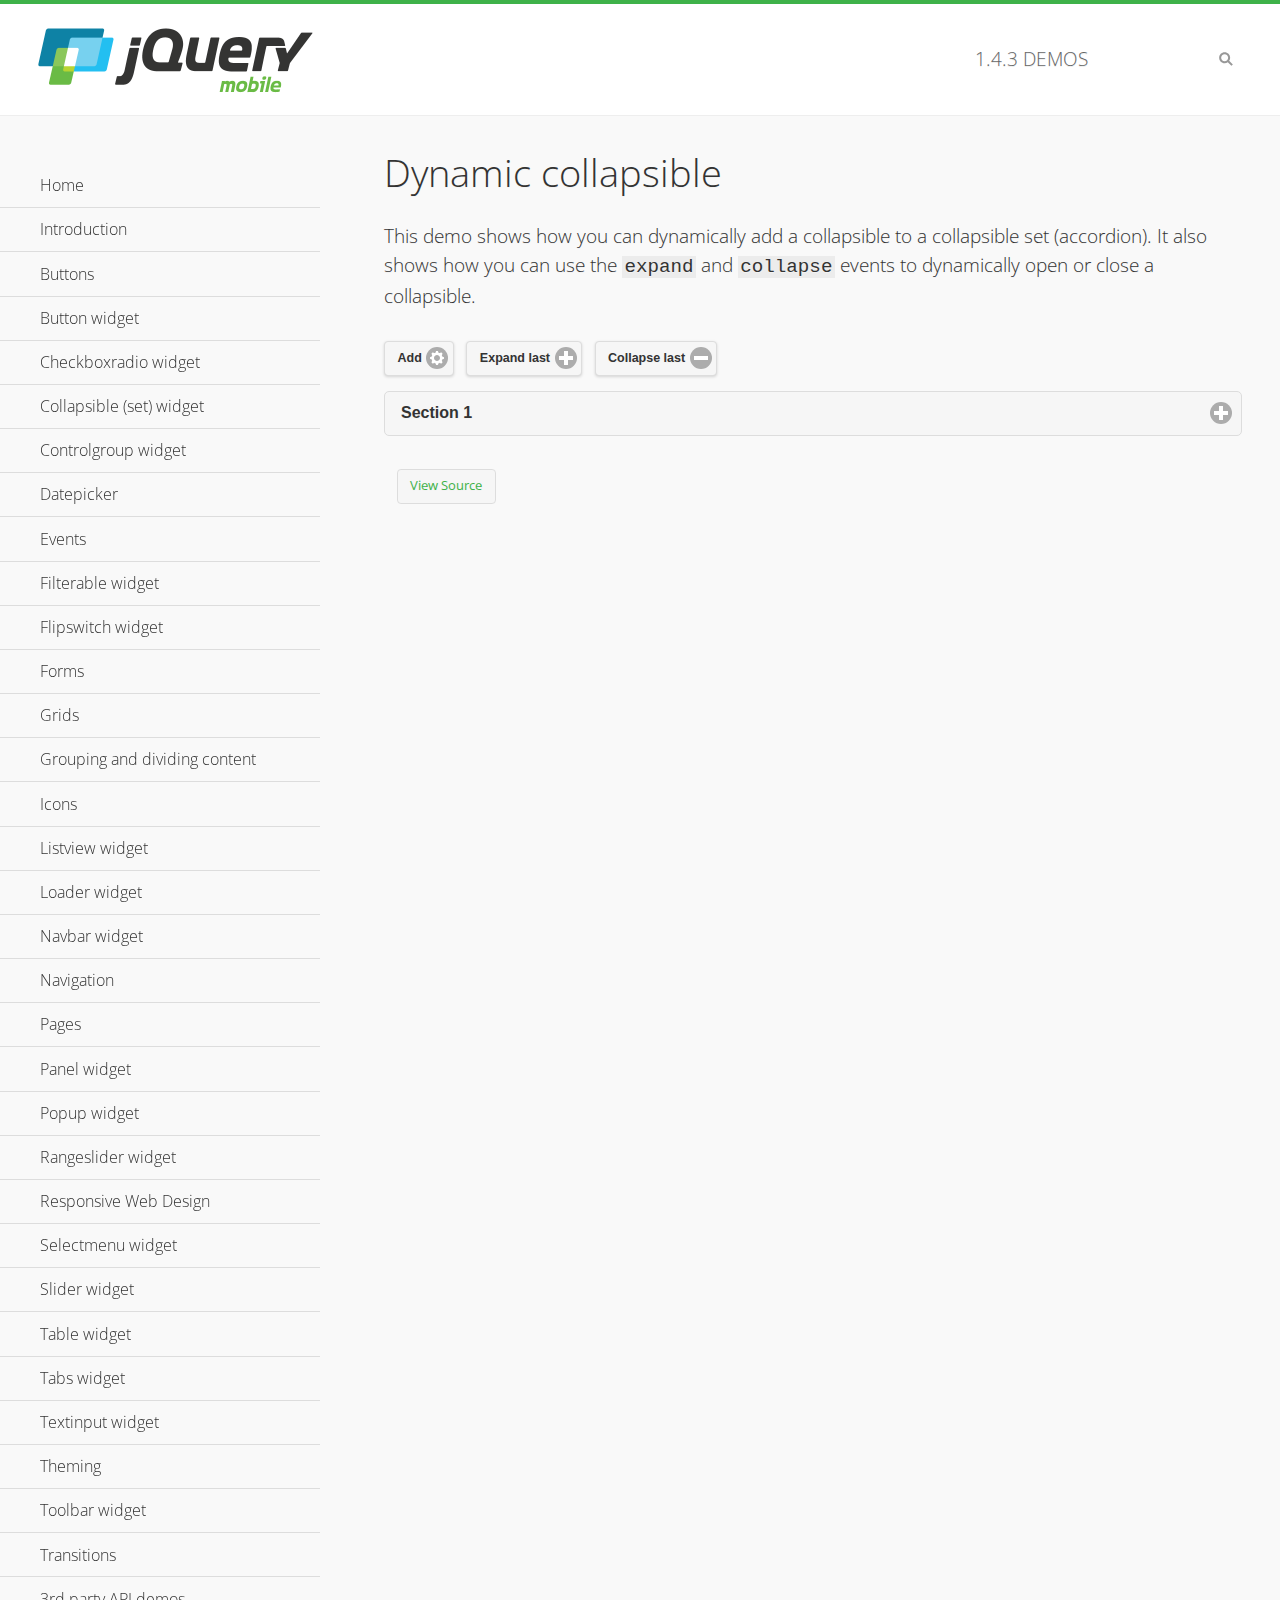
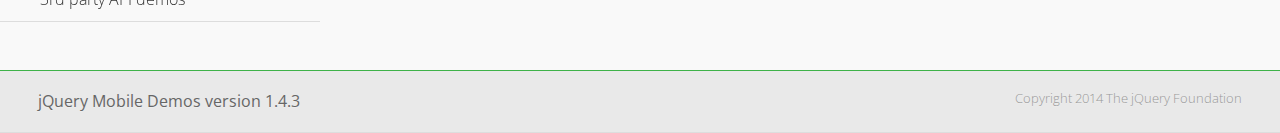
<file: jquery/demos/collapsible-dynamic/index.html>
<!DOCTYPE html>
<html>
<head>
	<meta charset="utf-8">
	<meta name="viewport" content="width=device-width, initial-scale=1">
	<title>Dynamic collapsible - jQuery Mobile Demos</title>
	<link rel="shortcut icon" href="../favicon.ico">
    <link rel="stylesheet" href="http://fonts.googleapis.com/css?family=Open+Sans:300,400,700">
	<link rel="stylesheet" href="../css/themes/default/jquery.mobile-1.4.3.min.css">
	<link rel="stylesheet" href="../_assets/css/jqm-demos.css">
	<script src="../js/jquery.js"></script>
	<script src="../_assets/js/index.js"></script>
	<script src="../js/jquery.mobile-1.4.3.min.js"></script>
	<script>
		$( document ).on( "pagecreate", function() {
			var nextId = 1;

			$("#add").click(function() {
				nextId++;
				var content = "<div data-role='collapsible' id='set" + nextId + "'><h3>Section " + nextId + "</h3><p>I am the collapsible content in a set so this feels like an accordion. I am hidden by default because I have the 'collapsed' state; you need to expand the header to see me.</p></div>";

				$( "#set" ).append( content ).collapsibleset( "refresh" );
			});

			$( "#expand" ).click(function() {
				$("#set").children(":last").collapsible( "expand" );
			});

			$( "#collapse" ).click(function() {
				$( "#set" ).children( ":last" ).collapsible( "collapse" );
			});
		});
	</script>
</head>
<body>
<div data-role="page" class="jqm-demos">

	<div data-role="header" class="jqm-header">
		<h2><a href="../" title="jQuery Mobile Demos home"><img src="../_assets/img/jquery-logo.png" alt="jQuery Mobile"></a></h2>
		<p><span class="jqm-version"></span> Demos</p>
		<a href="#" class="jqm-navmenu-link ui-btn ui-btn-icon-notext ui-corner-all ui-icon-bars ui-nodisc-icon ui-alt-icon ui-btn-left">Menu</a>
		<a href="#" class="jqm-search-link ui-btn ui-btn-icon-notext ui-corner-all ui-icon-search ui-nodisc-icon ui-alt-icon ui-btn-right">Search</a>
	</div><!-- /header -->

	<div role="main" class="ui-content jqm-content">

        <h1>Dynamic collapsible</h1>

        <p>This demo shows how you can dynamically add a collapsible to a collapsible set (accordion). It also shows how you can use the <code>expand</code> and <code>collapse</code> events to dynamically open or close a collapsible.</p>

        <div data-demo-html="true" data-demo-js="true">
            <button type="button" data-icon="gear" data-iconpos="right" data-mini="true" data-inline="true" id="add">Add</button>
            <button type="button" data-icon="plus" data-iconpos="right" data-mini="true" data-inline="true" id="expand">Expand last</button>
            <button type="button" data-icon="minus" data-iconpos="right" data-mini="true" data-inline="true" id="collapse">Collapse last</button>

            <div data-role="collapsibleset" data-content-theme="a" data-iconpos="right" id="set">
                <div data-role="collapsible" id="set1" data-collapsed="true">
                    <h3>Section 1</h3>
                    <p>I'm the collapsible content.</p>
                </div>
            </div>

        </div><!--/demo-html -->

	</div><!-- /content -->
	    <div data-role="panel" class="jqm-navmenu-panel" data-position="left" data-display="overlay" data-theme="a">
	    	<ul class="jqm-list ui-alt-icon ui-nodisc-icon">
<li data-filtertext="demos homepage" data-icon="home"><a href=".././">Home</a></li>
<li data-filtertext="introduction overview getting started"><a href="../intro/" data-ajax="false">Introduction</a></li>
<li data-filtertext="buttons button markup buttonmarkup method anchor link button element"><a href="../button-markup/" data-ajax="false">Buttons</a></li>
<li data-filtertext="form button widget input button submit reset"><a href="../button/" data-ajax="false">Button widget</a></li>
<li data-role="collapsible" data-enhanced="true" data-collapsed-icon="carat-d" data-expanded-icon="carat-u" data-iconpos="right" data-inset="false" class="ui-collapsible ui-collapsible-themed-content ui-collapsible-collapsed">
	<h3 class="ui-collapsible-heading ui-collapsible-heading-collapsed">
		<a href="#" class="ui-collapsible-heading-toggle ui-btn ui-btn-icon-right ui-btn-inherit ui-icon-carat-d">
		    Checkboxradio widget<span class="ui-collapsible-heading-status"> click to expand contents</span>
		</a>
	</h3>
	<div class="ui-collapsible-content ui-body-inherit ui-collapsible-content-collapsed" aria-hidden="true">
		<ul>
			<li data-filtertext="form checkboxradio widget checkbox input checkboxes controlgroups"><a href="../checkboxradio-checkbox/" data-ajax="false">Checkboxes</a></li>
			<li data-filtertext="form checkboxradio widget radio input radio buttons controlgroups"><a href="../checkboxradio-radio/" data-ajax="false">Radio buttons</a></li>
		</ul>
	</div>
</li>
<li data-role="collapsible" data-enhanced="true" data-collapsed-icon="carat-d" data-expanded-icon="carat-u" data-iconpos="right" data-inset="false" class="ui-collapsible ui-collapsible-themed-content ui-collapsible-collapsed">
	<h3 class="ui-collapsible-heading ui-collapsible-heading-collapsed">
		<a href="#" class="ui-collapsible-heading-toggle ui-btn ui-btn-icon-right ui-btn-inherit ui-icon-carat-d">
			Collapsible (set) widget<span class="ui-collapsible-heading-status"> click to expand contents</span>
		</a>
	</h3>
	<div class="ui-collapsible-content ui-body-inherit ui-collapsible-content-collapsed" aria-hidden="true">
		<ul>
			<li data-filtertext="collapsibles content formatting"><a href="../collapsible/" data-ajax="false">Collapsible</a></li>
			<li data-filtertext="dynamic collapsible set accordion append expand"><a href="../collapsible-dynamic/" data-ajax="false">Dynamic collapsibles</a></li>
			<li data-filtertext="accordions collapsible set widget content formatting grouped collapsibles"><a href="../collapsibleset/" data-ajax="false">Collapsible set</a></li>
		</ul>
	</div>
</li>
<li data-role="collapsible" data-enhanced="true" data-collapsed-icon="carat-d" data-expanded-icon="carat-u" data-iconpos="right" data-inset="false" class="ui-collapsible ui-collapsible-themed-content ui-collapsible-collapsed">
	<h3 class="ui-collapsible-heading ui-collapsible-heading-collapsed">
		<a href="#" class="ui-collapsible-heading-toggle ui-btn ui-btn-icon-right ui-btn-inherit ui-icon-carat-d">
			Controlgroup widget<span class="ui-collapsible-heading-status"> click to expand contents</span>
		</a>
	</h3>
	<div class="ui-collapsible-content ui-body-inherit ui-collapsible-content-collapsed" aria-hidden="true">
		<ul>
			<li data-filtertext="controlgroups selectmenu checkboxradio input grouped buttons horizontal vertical"><a href="../controlgroup/" data-ajax="false">Controlgroup</a></li>
			<li data-filtertext="dynamic controlgroup dynamically add buttons"><a href="../controlgroup-dynamic/" data-ajax="false">Dynamic controlgroups</a></li>
		</ul>
	</div>
</li>
<li data-filtertext="form datepicker widget date input"><a href="../datepicker/" data-ajax="false">Datepicker</a></li>
<li data-role="collapsible" data-enhanced="true" data-collapsed-icon="carat-d" data-expanded-icon="carat-u" data-iconpos="right" data-inset="false" class="ui-collapsible ui-collapsible-themed-content ui-collapsible-collapsed">
	<h3 class="ui-collapsible-heading ui-collapsible-heading-collapsed">
		<a href="#" class="ui-collapsible-heading-toggle ui-btn ui-btn-icon-right ui-btn-inherit ui-icon-carat-d">
			Events<span class="ui-collapsible-heading-status"> click to expand contents</span>
		</a>
	</h3>
	<div class="ui-collapsible-content ui-body-inherit ui-collapsible-content-collapsed" aria-hidden="true">
		<ul>
			<li data-filtertext="swipe to delete list items listviews swipe events"><a href="../swipe-list/" data-ajax="false">Swipe list items</a></li>
			<li data-filtertext="swipe to navigate swipe page navigation swipe events"><a href="../swipe-page/" data-ajax="false">Swipe page navigation</a></li>
		</ul>
	</div>
</li>
<li data-filtertext="filterable filter elements sorting searching listview table"><a href="../filterable/" data-ajax="false">Filterable widget</a></li>
<li data-filtertext="form flipswitch widget flip toggle switch binary select checkbox input"><a href="../flipswitch/" data-ajax="false">Flipswitch widget</a></li>
<li data-role="collapsible" data-enhanced="true" data-collapsed-icon="carat-d" data-expanded-icon="carat-u" data-iconpos="right" data-inset="false" class="ui-collapsible ui-collapsible-themed-content ui-collapsible-collapsed">
	<h3 class="ui-collapsible-heading ui-collapsible-heading-collapsed">
		<a href="#" class="ui-collapsible-heading-toggle ui-btn ui-btn-icon-right ui-btn-inherit ui-icon-carat-d">
			Forms<span class="ui-collapsible-heading-status"> click to expand contents</span>
		</a>
	</h3>
	<div class="ui-collapsible-content ui-body-inherit ui-collapsible-content-collapsed" aria-hidden="true">
		<ul>
			<li data-filtertext="forms text checkbox radio range button submit reset inputs selects textarea slider flipswitch label form elements"><a href="../forms/" data-ajax="false">Forms</a></li>
			<li data-filtertext="form hide labels hidden accessible ui-hidden-accessible forms"><a href="../forms-label-hidden-accessible/" data-ajax="false">Hide labels</a></li>
			<li data-filtertext="form field containers fieldcontain ui-field-contain forms"><a href="../forms-field-contain/" data-ajax="false">Field containers</a></li>
			<li data-filtertext="forms disabled form elements"><a href="../forms-disabled/" data-ajax="false">Forms disabled</a></li>
			<li data-filtertext="forms gallery examples overview forms text checkbox radio range button submit reset inputs selects textarea slider flipswitch label form elements"><a href="../forms-gallery/" data-ajax="false">Forms gallery</a></li>
		</ul>
	</div>
</li>
<li data-role="collapsible" data-enhanced="true" data-collapsed-icon="carat-d" data-expanded-icon="carat-u" data-iconpos="right" data-inset="false" class="ui-collapsible ui-collapsible-themed-content ui-collapsible-collapsed">
	<h3 class="ui-collapsible-heading ui-collapsible-heading-collapsed">
		<a href="#" class="ui-collapsible-heading-toggle ui-btn ui-btn-icon-right ui-btn-inherit ui-icon-carat-d">
			Grids<span class="ui-collapsible-heading-status"> click to expand contents</span>
		</a>
	</h3>
	<div class="ui-collapsible-content ui-body-inherit ui-collapsible-content-collapsed" aria-hidden="true">
		<ul>
			<li data-filtertext="grids columns blocks content formatting rwd responsive css framework"><a href="../grids/" data-ajax="false">Grids</a></li>
			<li data-filtertext="buttons in grids css framework"><a href="../grids-buttons/" data-ajax="false">Buttons in grids</a></li>
			<li data-filtertext="custom responsive grids rwd css framework"><a href="../grids-custom-responsive/" data-ajax="false">Custom responsive grids</a></li>
		</ul>
	</div>
</li>
<li data-filtertext="blocks content formatting sections heading"><a href="../body-bar-classes/" data-ajax="false">Grouping and dividing content</a></li>
<li data-role="collapsible" data-enhanced="true" data-collapsed-icon="carat-d" data-expanded-icon="carat-u" data-iconpos="right" data-inset="false" class="ui-collapsible ui-collapsible-themed-content ui-collapsible-collapsed">
	<h3 class="ui-collapsible-heading ui-collapsible-heading-collapsed">
		<a href="#" class="ui-collapsible-heading-toggle ui-btn ui-btn-icon-right ui-btn-inherit ui-icon-carat-d">
			Icons<span class="ui-collapsible-heading-status"> click to expand contents</span>
		</a>
	</h3>
	<div class="ui-collapsible-content ui-body-inherit ui-collapsible-content-collapsed" aria-hidden="true">
		<ul>
			<li data-filtertext="button icons svg disc alt custom icon position"><a href="../icons/" data-ajax="false">Icons</a></li>
			<li data-filtertext=""><a href="../icons-grunticon/" data-ajax="false">Grunticon loader</a></li>
		</ul>
	</div>
</li>
<li data-role="collapsible" data-enhanced="true" data-collapsed-icon="carat-d" data-expanded-icon="carat-u" data-iconpos="right" data-inset="false" class="ui-collapsible ui-collapsible-themed-content ui-collapsible-collapsed">
	<h3 class="ui-collapsible-heading ui-collapsible-heading-collapsed">
		<a href="#" class="ui-collapsible-heading-toggle ui-btn ui-btn-icon-right ui-btn-inherit ui-icon-carat-d">
			Listview widget<span class="ui-collapsible-heading-status"> click to expand contents</span>
		</a>
	</h3>
	<div class="ui-collapsible-content ui-body-inherit ui-collapsible-content-collapsed" aria-hidden="true">
		<ul>
			<li data-filtertext="listview widget thumbnails icons nested split button collapsible ul ol"><a href="../listview/" data-ajax="false">Listview</a></li>
			<li data-filtertext="autocomplete filterable reveal listview filtertextbeforefilter placeholder"><a href="../listview-autocomplete/" data-ajax="false">Listview autocomplete</a></li>
			<li data-filtertext="autocomplete filterable reveal listview remote data filtertextbeforefilter placeholder"><a href="../listview-autocomplete-remote/" data-ajax="false">Listview autocomplete remote data</a></li>
			<li data-filtertext="autodividers anchor jump scroll linkbars listview lists ul ol"><a href="../listview-autodividers-linkbar/" data-ajax="false">Listview autodividers linkbar</a></li>
			<li data-filtertext="listview autodividers selector autodividersselector lists ul ol"><a href="../listview-autodividers-selector/" data-ajax="false">Listview autodividers selector</a></li>
			<li data-filtertext="listview nested list items"><a href="../listview-nested-lists/" data-ajax="false">Nested Listviews</a></li>
			<li data-filtertext="listview collapsible list items flat"><a href="../listview-collapsible-item-flat/" data-ajax="false">Listview collapsible list items (flat)</a></li>
			<li data-filtertext="listview collapsible list indented"><a href="../listview-collapsible-item-indented/" data-ajax="false">Listview collapsible list items (indented)</a></li>
			<li data-filtertext="grid listview responsive grids responsive listviews lists ul"><a href="../listview-grid/" data-ajax="false">Listview responsive grid</a></li>
		</ul>
	</div>
</li>
<li data-filtertext="loader widget page loading navigation overlay spinner"><a href="../loader/" data-ajax="false">Loader widget</a></li>
<li data-filtertext="navbar widget navmenu toolbars header footer"><a href="../navbar/" data-ajax="false">Navbar widget</a></li>
<li data-role="collapsible" data-enhanced="true" data-collapsed-icon="carat-d" data-expanded-icon="carat-u" data-iconpos="right" data-inset="false" class="ui-collapsible ui-collapsible-themed-content ui-collapsible-collapsed">
	<h3 class="ui-collapsible-heading ui-collapsible-heading-collapsed">
		<a href="#" class="ui-collapsible-heading-toggle ui-btn ui-btn-icon-right ui-btn-inherit ui-icon-carat-d">
			Navigation<span class="ui-collapsible-heading-status"> click to expand contents</span>
		</a>
	</h3>
	<div class="ui-collapsible-content ui-body-inherit ui-collapsible-content-collapsed" aria-hidden="true">
		<ul>
			<li data-filtertext="ajax navigation navigate widget history event method"><a href="../navigation/" data-ajax="false">Navigation</a></li>
			<li data-filtertext="linking pages page links navigation ajax prefetch cache"><a href="../navigation-linking-pages/" data-ajax="false">Linking pages</a></li>
			<!-- <li data-filtertext="php redirect server redirection server-side navigation"><a href="../navigation-php-redirect/" data-ajax="false">PHP redirect demo</a></li>-->
			<li data-filtertext="navigation redirection hash query"><a href="../navigation-hash-processing/" data-ajax="false">Hash processing demo</a></li>
			<li data-filtertext="navigation redirection hash query"><a href="../page-events/" data-ajax="false">Page Navigation Events</a></li>
		</ul>
	</div>
</li>
<li data-role="collapsible" data-enhanced="true" data-collapsed-icon="carat-d" data-expanded-icon="carat-u" data-iconpos="right" data-inset="false" class="ui-collapsible ui-collapsible-themed-content ui-collapsible-collapsed">
	<h3 class="ui-collapsible-heading ui-collapsible-heading-collapsed">
		<a href="#" class="ui-collapsible-heading-toggle ui-btn ui-btn-icon-right ui-btn-inherit ui-icon-carat-d">
			Pages<span class="ui-collapsible-heading-status"> click to expand contents</span>
		</a>
	</h3>
	<div class="ui-collapsible-content ui-body-inherit ui-collapsible-content-collapsed" aria-hidden="true">
		<ul>
			<li data-filtertext="pages page widget ajax navigation"><a href="../pages/" data-ajax="false">Pages</a></li>
			<li data-filtertext="single page"><a href="../pages-single-page/" data-ajax="false">Single page</a></li>
			<li data-filtertext="multipage multi-page page"><a href="../pages-multi-page/" data-ajax="false">Multi-page template</a></li>
			<li data-filtertext="dialog page widget modal popup"><a href="../pages-dialog/" data-ajax="false">Dialog page</a></li>
		</ul>
	</div>
</li>
<li data-role="collapsible" data-enhanced="true" data-collapsed-icon="carat-d" data-expanded-icon="carat-u" data-iconpos="right" data-inset="false" class="ui-collapsible ui-collapsible-themed-content ui-collapsible-collapsed">
	<h3 class="ui-collapsible-heading ui-collapsible-heading-collapsed">
		<a href="#" class="ui-collapsible-heading-toggle ui-btn ui-btn-icon-right ui-btn-inherit ui-icon-carat-d">
			Panel widget<span class="ui-collapsible-heading-status"> click to expand contents</span>
		</a>
	</h3>
	<div class="ui-collapsible-content ui-body-inherit ui-collapsible-content-collapsed" aria-hidden="true">
		<ul>
			<li data-filtertext="panel widget sliding panels reveal push overlay responsive"><a href="../panel/" data-ajax="false">Panel</a></li>
			<li data-filtertext=""><a href="../panel-external/" data-ajax="false">External panels</a></li>
			<li data-filtertext="panel "><a href="../panel-fixed/" data-ajax="false">Fixed panels</a></li>
			<li data-filtertext="panel slide panels sliding panels shadow rwd responsive breakpoint"><a href="../panel-responsive/" data-ajax="false">Panels responsive</a></li>
			<li data-filtertext="panel custom style custom panel width reveal shadow listview panel styling page background wrapper"><a href="../panel-styling/" data-ajax="false">Custom panel style</a></li>
			<li data-filtertext="panel open on swipe"><a href="../panel-swipe-open/" data-ajax="false">Panel open on swipe</a></li>
			<li data-filtertext="panels outside page internal external toolbars"><a href="../panel-external-internal/" data-ajax="false">Panel external and internal</a></li>
		</ul>
	</div>
</li>
<li data-role="collapsible" data-enhanced="true" data-collapsed-icon="carat-d" data-expanded-icon="carat-u" data-iconpos="right" data-inset="false" class="ui-collapsible ui-collapsible-themed-content ui-collapsible-collapsed">
	<h3 class="ui-collapsible-heading ui-collapsible-heading-collapsed">
		<a href="#" class="ui-collapsible-heading-toggle ui-btn ui-btn-icon-right ui-btn-inherit ui-icon-carat-d">
			Popup widget<span class="ui-collapsible-heading-status"> click to expand contents</span>
		</a>
	</h3>
	<div class="ui-collapsible-content ui-body-inherit ui-collapsible-content-collapsed" aria-hidden="true">
		<ul>
			<li data-filtertext="popup widget popups dialog modal transition tooltip lightbox form overlay screen flip pop fade transition"><a href="../popup/" data-ajax="false">Popup</a></li>
			<li data-filtertext="popup alignment position"><a href="../popup-alignment/" data-ajax="false">Popup alignment</a></li>
			<li data-filtertext="popup arrow size popups popover"><a href="../popup-arrow-size/" data-ajax="false">Popup arrow size</a></li>
			<li data-filtertext="dynamic popups popup images lightbox"><a href="../popup-dynamic/" data-ajax="false">Dynamic popups</a></li>
			<li data-filtertext="popups with iframes scaling"><a href="../popup-iframe/" data-ajax="false">Popups with iframes</a></li>
			<li data-filtertext="popup image scaling"><a href="../popup-image-scaling/" data-ajax="false">Popup image scaling</a></li>
			<li data-filtertext="external popup outside multi-page"><a href="../popup-outside-multipage/" data-ajax="false">Popup outside multi-page</a></li>
		</ul>
	</div>
</li>
<li data-filtertext="form rangeslider widget dual sliders dual handle sliders range input"><a href="../rangeslider/" data-ajax="false">Rangeslider widget</a></li>
<li data-filtertext="responsive web design rwd adaptive progressive enhancement PE accessible mobile breakpoints media query media queries"><a href="../rwd/" data-ajax="false">Responsive Web Design</a></li>
<li data-role="collapsible" data-enhanced="true" data-collapsed-icon="carat-d" data-expanded-icon="carat-u" data-iconpos="right" data-inset="false" class="ui-collapsible ui-collapsible-themed-content ui-collapsible-collapsed">
	<h3 class="ui-collapsible-heading ui-collapsible-heading-collapsed">
		<a href="#" class="ui-collapsible-heading-toggle ui-btn ui-btn-icon-right ui-btn-inherit ui-icon-carat-d">
			Selectmenu widget<span class="ui-collapsible-heading-status"> click to expand contents</span>
		</a>
	</h3>
	<div class="ui-collapsible-content ui-body-inherit ui-collapsible-content-collapsed" aria-hidden="true">
		<ul>
			<li data-filtertext="form selectmenu widget select input custom select menu selects"><a href="../selectmenu/" data-ajax="false">Selectmenu</a></li>
			<li data-filtertext="form custom select menu selectmenu widget custom menu option optgroup multiple selects"><a href="../selectmenu-custom/" data-ajax="false">Custom select menu</a></li>
			<li data-filtertext="filterable select filter popup dialog"><a href="../selectmenu-custom-filter/" data-ajax="false">Custom select menu with filter</a></li>
		</ul>
	</div>
</li>
<li data-role="collapsible" data-enhanced="true" data-collapsed-icon="carat-d" data-expanded-icon="carat-u" data-iconpos="right" data-inset="false" class="ui-collapsible ui-collapsible-themed-content ui-collapsible-collapsed">
	<h3 class="ui-collapsible-heading ui-collapsible-heading-collapsed">
		<a href="#" class="ui-collapsible-heading-toggle ui-btn ui-btn-icon-right ui-btn-inherit ui-icon-carat-d">
			Slider widget<span class="ui-collapsible-heading-status"> click to expand contents</span>
		</a>
	</h3>
	<div class="ui-collapsible-content ui-body-inherit ui-collapsible-content-collapsed" aria-hidden="true">
		<ul>
			<li data-filtertext="form slider widget range input single sliders"><a href="../slider/" data-ajax="false">Slider</a></li>
			<li data-filtertext="form slider widget flipswitch slider binary select flip toggle switch"><a href="../slider-flipswitch/" data-ajax="false">Slider flip toggle switch</a></li>
			<li data-filtertext="form slider tooltip handle value input range sliders"><a href="../slider-tooltip/" data-ajax="false">Slider tooltip</a></li>
		</ul>
	</div>
</li>
<li data-role="collapsible" data-enhanced="true" data-collapsed-icon="carat-d" data-expanded-icon="carat-u" data-iconpos="right" data-inset="false" class="ui-collapsible ui-collapsible-themed-content ui-collapsible-collapsed">
	<h3 class="ui-collapsible-heading ui-collapsible-heading-collapsed">
		<a href="#" class="ui-collapsible-heading-toggle ui-btn ui-btn-icon-right ui-btn-inherit ui-icon-carat-d">
			Table widget<span class="ui-collapsible-heading-status"> click to expand contents</span>
		</a>
	</h3>
	<div class="ui-collapsible-content ui-body-inherit ui-collapsible-content-collapsed" aria-hidden="true">
		<ul>
			<li data-filtertext="table widget reflow column toggle th td responsive tables rwd hide show tabular"><a href="../table-column-toggle/" data-ajax="false">Table Column Toggle</a></li>
			<li data-filtertext="table column toggle phone comparison demo"><a href="../table-column-toggle-example/" data-ajax="false">Table Column Toggle demo</a></li>
			<li data-filtertext="responsive tables table column toggle heading groups rwd breakpoint"><a href="../table-column-toggle-heading-groups/" data-ajax="false">Table Column Toggle heading groups</a></li>
			<li data-filtertext="responsive tables table column toggle hide rwd breakpoint customization options"><a href="../table-column-toggle-options/" data-ajax="false">Table Column Toggle options</a></li>
			<li data-filtertext="table reflow th td responsive rwd columns tabular"><a href="../table-reflow/" data-ajax="false">Table Reflow</a></li>
			<li data-filtertext="responsive tables table reflow heading groups rwd breakpoint"><a href="../table-reflow-heading-groups/" data-ajax="false">Table Reflow heading groups</a></li>
			<li data-filtertext="responsive tables table reflow stripes strokes table style"><a href="../table-reflow-stripes-strokes/" data-ajax="false">Table Reflow stripes and strokes</a></li>
			<li data-filtertext="responsive tables table reflow stack custom styles"><a href="../table-reflow-styling/" data-ajax="false">Table Reflow custom styles</a></li>
		</ul>
	</div>
</li>
<li data-filtertext="ui tabs widget"><a href="../tabs/" data-ajax="false">Tabs widget</a></li>
<li data-filtertext="form textinput widget text input textarea number date time tel email file color password"><a href="../textinput/" data-ajax="false">Textinput widget</a></li>
<li data-role="collapsible" data-enhanced="true" data-collapsed-icon="carat-d" data-expanded-icon="carat-u" data-iconpos="right" data-inset="false" class="ui-collapsible ui-collapsible-themed-content ui-collapsible-collapsed">
	<h3 class="ui-collapsible-heading ui-collapsible-heading-collapsed">
		<a href="#" class="ui-collapsible-heading-toggle ui-btn ui-btn-icon-right ui-btn-inherit ui-icon-carat-d">
			Theming<span class="ui-collapsible-heading-status"> click to expand contents</span>
		</a>
	</h3>
	<div class="ui-collapsible-content ui-body-inherit ui-collapsible-content-collapsed" aria-hidden="true">
		<ul>
			<li data-filtertext="default theme swatches theming style css"><a href="../theme-default/" data-ajax="false">Default theme</a></li>
			<li data-filtertext="classic theme old theme swatches theming style css"><a href="../theme-classic/" data-ajax="false">Classic theme</a></li>
		</ul>
	</div>
</li>
<li data-role="collapsible" data-enhanced="true" data-collapsed-icon="carat-d" data-expanded-icon="carat-u" data-iconpos="right" data-inset="false" class="ui-collapsible ui-collapsible-themed-content ui-collapsible-collapsed">
	<h3 class="ui-collapsible-heading ui-collapsible-heading-collapsed">
		<a href="#" class="ui-collapsible-heading-toggle ui-btn ui-btn-icon-right ui-btn-inherit ui-icon-carat-d">
			Toolbar widget<span class="ui-collapsible-heading-status"> click to expand contents</span>
		</a>
	</h3>
	<div class="ui-collapsible-content ui-body-inherit ui-collapsible-content-collapsed" aria-hidden="true">
		<ul>
			<li data-filtertext="toolbar widget header footer toolbars fixed fullscreen external sections"><a href="../toolbar/" data-ajax="false">Toolbar</a></li>
			<li data-filtertext="dynamic toolbars dynamically add toolbar header footer"><a href="../toolbar-dynamic/" data-ajax="false">Dynamic toolbars</a></li>
			<li data-filtertext="external toolbars header footer"><a href="../toolbar-external/" data-ajax="false">External toolbars</a></li>
			<li data-filtertext="fixed toolbars header footer"><a href="../toolbar-fixed/" data-ajax="false">Fixed toolbars</a></li>
			<li data-filtertext="fixed fullscreen toolbars header footer"><a href="../toolbar-fixed-fullscreen/" data-ajax="false">Fullscreen toolbars</a></li>
			<li data-filtertext="external fixed toolbars header footer"><a href="../toolbar-fixed-external/" data-ajax="false">Fixed external toolbars</a></li>
			<li data-filtertext="external persistent toolbars header footer navbar navmenu"><a href="../toolbar-fixed-persistent/" data-ajax="false">Persistent toolbars</a></li>
			<li data-filtertext="external ajax optimized toolbars persistent toolbars header footer navbar"><a href="../toolbar-fixed-persistent-optimized/" data-ajax="false">Ajax optimized toolbars</a></li>
			<li data-filtertext="form in toolbars header footer"><a href="../toolbar-fixed-forms/" data-ajax="false">Form in toolbar</a></li>
		</ul>
	</div>
</li>
<li data-filtertext="page transitions animated pages popup navigation flip slide fade pop"><a href="../transitions/" data-ajax="false">Transitions</a></li>
<li data-role="collapsible" data-enhanced="true" data-collapsed-icon="carat-d" data-expanded-icon="carat-u" data-iconpos="right" data-inset="false" class="ui-collapsible ui-collapsible-themed-content ui-collapsible-collapsed">
	<h3 class="ui-collapsible-heading ui-collapsible-heading-collapsed">
		<a href="#" class="ui-collapsible-heading-toggle ui-btn ui-btn-icon-right ui-btn-inherit ui-icon-carat-d">
			3rd party API demos<span class="ui-collapsible-heading-status"> click to expand contents</span>
		</a>
	</h3>
	<div class="ui-collapsible-content ui-body-inherit ui-collapsible-content-collapsed" aria-hidden="true">
		<ul>
			<li data-filtertext="backbone requirejs navigation router"><a href="../backbone-requirejs/" data-ajax="false">Backbone RequireJS</a></li>
			<li data-filtertext="google maps geolocation demo"><a href="../map-geolocation/" data-ajax="false">Google Maps geolocation</a></li>
			<li data-filtertext="google maps hybrid"><a href="../map-list-toggle/" data-ajax="false">Google Maps list toggle</a></li>
		</ul>
	</div>
</li>



		     </ul>
		</div><!-- /panel -->


	<div data-role="footer" data-position="fixed" data-tap-toggle="false" class="jqm-footer">
		<p>jQuery Mobile Demos version <span class="jqm-version"></span></p>
		<p>Copyright 2014 The jQuery Foundation</p>
	</div><!-- /footer -->
	<!-- TODO: This should become an external panel so we can add input to markup (unique ID) -->
    <div data-role="panel" class="jqm-search-panel" data-position="right" data-display="overlay" data-theme="a">
		<div class="jqm-search">
			<ul class="jqm-list" data-filter-placeholder="Search demos..." data-filter-reveal="true">
<li data-filtertext="demos homepage" data-icon="home"><a href=".././">Home</a></li>
<li data-filtertext="introduction overview getting started"><a href="../intro/" data-ajax="false">Introduction</a></li>
<li data-filtertext="buttons button markup buttonmarkup method anchor link button element"><a href="../button-markup/" data-ajax="false">Buttons</a></li>
<li data-filtertext="form button widget input button submit reset"><a href="../button/" data-ajax="false">Button widget</a></li>
<li data-role="collapsible" data-enhanced="true" data-collapsed-icon="carat-d" data-expanded-icon="carat-u" data-iconpos="right" data-inset="false" class="ui-collapsible ui-collapsible-themed-content ui-collapsible-collapsed">
	<h3 class="ui-collapsible-heading ui-collapsible-heading-collapsed">
		<a href="#" class="ui-collapsible-heading-toggle ui-btn ui-btn-icon-right ui-btn-inherit ui-icon-carat-d">
		    Checkboxradio widget<span class="ui-collapsible-heading-status"> click to expand contents</span>
		</a>
	</h3>
	<div class="ui-collapsible-content ui-body-inherit ui-collapsible-content-collapsed" aria-hidden="true">
		<ul>
			<li data-filtertext="form checkboxradio widget checkbox input checkboxes controlgroups"><a href="../checkboxradio-checkbox/" data-ajax="false">Checkboxes</a></li>
			<li data-filtertext="form checkboxradio widget radio input radio buttons controlgroups"><a href="../checkboxradio-radio/" data-ajax="false">Radio buttons</a></li>
		</ul>
	</div>
</li>
<li data-role="collapsible" data-enhanced="true" data-collapsed-icon="carat-d" data-expanded-icon="carat-u" data-iconpos="right" data-inset="false" class="ui-collapsible ui-collapsible-themed-content ui-collapsible-collapsed">
	<h3 class="ui-collapsible-heading ui-collapsible-heading-collapsed">
		<a href="#" class="ui-collapsible-heading-toggle ui-btn ui-btn-icon-right ui-btn-inherit ui-icon-carat-d">
			Collapsible (set) widget<span class="ui-collapsible-heading-status"> click to expand contents</span>
		</a>
	</h3>
	<div class="ui-collapsible-content ui-body-inherit ui-collapsible-content-collapsed" aria-hidden="true">
		<ul>
			<li data-filtertext="collapsibles content formatting"><a href="../collapsible/" data-ajax="false">Collapsible</a></li>
			<li data-filtertext="dynamic collapsible set accordion append expand"><a href="../collapsible-dynamic/" data-ajax="false">Dynamic collapsibles</a></li>
			<li data-filtertext="accordions collapsible set widget content formatting grouped collapsibles"><a href="../collapsibleset/" data-ajax="false">Collapsible set</a></li>
		</ul>
	</div>
</li>
<li data-role="collapsible" data-enhanced="true" data-collapsed-icon="carat-d" data-expanded-icon="carat-u" data-iconpos="right" data-inset="false" class="ui-collapsible ui-collapsible-themed-content ui-collapsible-collapsed">
	<h3 class="ui-collapsible-heading ui-collapsible-heading-collapsed">
		<a href="#" class="ui-collapsible-heading-toggle ui-btn ui-btn-icon-right ui-btn-inherit ui-icon-carat-d">
			Controlgroup widget<span class="ui-collapsible-heading-status"> click to expand contents</span>
		</a>
	</h3>
	<div class="ui-collapsible-content ui-body-inherit ui-collapsible-content-collapsed" aria-hidden="true">
		<ul>
			<li data-filtertext="controlgroups selectmenu checkboxradio input grouped buttons horizontal vertical"><a href="../controlgroup/" data-ajax="false">Controlgroup</a></li>
			<li data-filtertext="dynamic controlgroup dynamically add buttons"><a href="../controlgroup-dynamic/" data-ajax="false">Dynamic controlgroups</a></li>
		</ul>
	</div>
</li>
<li data-filtertext="form datepicker widget date input"><a href="../datepicker/" data-ajax="false">Datepicker</a></li>
<li data-role="collapsible" data-enhanced="true" data-collapsed-icon="carat-d" data-expanded-icon="carat-u" data-iconpos="right" data-inset="false" class="ui-collapsible ui-collapsible-themed-content ui-collapsible-collapsed">
	<h3 class="ui-collapsible-heading ui-collapsible-heading-collapsed">
		<a href="#" class="ui-collapsible-heading-toggle ui-btn ui-btn-icon-right ui-btn-inherit ui-icon-carat-d">
			Events<span class="ui-collapsible-heading-status"> click to expand contents</span>
		</a>
	</h3>
	<div class="ui-collapsible-content ui-body-inherit ui-collapsible-content-collapsed" aria-hidden="true">
		<ul>
			<li data-filtertext="swipe to delete list items listviews swipe events"><a href="../swipe-list/" data-ajax="false">Swipe list items</a></li>
			<li data-filtertext="swipe to navigate swipe page navigation swipe events"><a href="../swipe-page/" data-ajax="false">Swipe page navigation</a></li>
		</ul>
	</div>
</li>
<li data-filtertext="filterable filter elements sorting searching listview table"><a href="../filterable/" data-ajax="false">Filterable widget</a></li>
<li data-filtertext="form flipswitch widget flip toggle switch binary select checkbox input"><a href="../flipswitch/" data-ajax="false">Flipswitch widget</a></li>
<li data-role="collapsible" data-enhanced="true" data-collapsed-icon="carat-d" data-expanded-icon="carat-u" data-iconpos="right" data-inset="false" class="ui-collapsible ui-collapsible-themed-content ui-collapsible-collapsed">
	<h3 class="ui-collapsible-heading ui-collapsible-heading-collapsed">
		<a href="#" class="ui-collapsible-heading-toggle ui-btn ui-btn-icon-right ui-btn-inherit ui-icon-carat-d">
			Forms<span class="ui-collapsible-heading-status"> click to expand contents</span>
		</a>
	</h3>
	<div class="ui-collapsible-content ui-body-inherit ui-collapsible-content-collapsed" aria-hidden="true">
		<ul>
			<li data-filtertext="forms text checkbox radio range button submit reset inputs selects textarea slider flipswitch label form elements"><a href="../forms/" data-ajax="false">Forms</a></li>
			<li data-filtertext="form hide labels hidden accessible ui-hidden-accessible forms"><a href="../forms-label-hidden-accessible/" data-ajax="false">Hide labels</a></li>
			<li data-filtertext="form field containers fieldcontain ui-field-contain forms"><a href="../forms-field-contain/" data-ajax="false">Field containers</a></li>
			<li data-filtertext="forms disabled form elements"><a href="../forms-disabled/" data-ajax="false">Forms disabled</a></li>
			<li data-filtertext="forms gallery examples overview forms text checkbox radio range button submit reset inputs selects textarea slider flipswitch label form elements"><a href="../forms-gallery/" data-ajax="false">Forms gallery</a></li>
		</ul>
	</div>
</li>
<li data-role="collapsible" data-enhanced="true" data-collapsed-icon="carat-d" data-expanded-icon="carat-u" data-iconpos="right" data-inset="false" class="ui-collapsible ui-collapsible-themed-content ui-collapsible-collapsed">
	<h3 class="ui-collapsible-heading ui-collapsible-heading-collapsed">
		<a href="#" class="ui-collapsible-heading-toggle ui-btn ui-btn-icon-right ui-btn-inherit ui-icon-carat-d">
			Grids<span class="ui-collapsible-heading-status"> click to expand contents</span>
		</a>
	</h3>
	<div class="ui-collapsible-content ui-body-inherit ui-collapsible-content-collapsed" aria-hidden="true">
		<ul>
			<li data-filtertext="grids columns blocks content formatting rwd responsive css framework"><a href="../grids/" data-ajax="false">Grids</a></li>
			<li data-filtertext="buttons in grids css framework"><a href="../grids-buttons/" data-ajax="false">Buttons in grids</a></li>
			<li data-filtertext="custom responsive grids rwd css framework"><a href="../grids-custom-responsive/" data-ajax="false">Custom responsive grids</a></li>
		</ul>
	</div>
</li>
<li data-filtertext="blocks content formatting sections heading"><a href="../body-bar-classes/" data-ajax="false">Grouping and dividing content</a></li>
<li data-role="collapsible" data-enhanced="true" data-collapsed-icon="carat-d" data-expanded-icon="carat-u" data-iconpos="right" data-inset="false" class="ui-collapsible ui-collapsible-themed-content ui-collapsible-collapsed">
	<h3 class="ui-collapsible-heading ui-collapsible-heading-collapsed">
		<a href="#" class="ui-collapsible-heading-toggle ui-btn ui-btn-icon-right ui-btn-inherit ui-icon-carat-d">
			Icons<span class="ui-collapsible-heading-status"> click to expand contents</span>
		</a>
	</h3>
	<div class="ui-collapsible-content ui-body-inherit ui-collapsible-content-collapsed" aria-hidden="true">
		<ul>
			<li data-filtertext="button icons svg disc alt custom icon position"><a href="../icons/" data-ajax="false">Icons</a></li>
			<li data-filtertext=""><a href="../icons-grunticon/" data-ajax="false">Grunticon loader</a></li>
		</ul>
	</div>
</li>
<li data-role="collapsible" data-enhanced="true" data-collapsed-icon="carat-d" data-expanded-icon="carat-u" data-iconpos="right" data-inset="false" class="ui-collapsible ui-collapsible-themed-content ui-collapsible-collapsed">
	<h3 class="ui-collapsible-heading ui-collapsible-heading-collapsed">
		<a href="#" class="ui-collapsible-heading-toggle ui-btn ui-btn-icon-right ui-btn-inherit ui-icon-carat-d">
			Listview widget<span class="ui-collapsible-heading-status"> click to expand contents</span>
		</a>
	</h3>
	<div class="ui-collapsible-content ui-body-inherit ui-collapsible-content-collapsed" aria-hidden="true">
		<ul>
			<li data-filtertext="listview widget thumbnails icons nested split button collapsible ul ol"><a href="../listview/" data-ajax="false">Listview</a></li>
			<li data-filtertext="autocomplete filterable reveal listview filtertextbeforefilter placeholder"><a href="../listview-autocomplete/" data-ajax="false">Listview autocomplete</a></li>
			<li data-filtertext="autocomplete filterable reveal listview remote data filtertextbeforefilter placeholder"><a href="../listview-autocomplete-remote/" data-ajax="false">Listview autocomplete remote data</a></li>
			<li data-filtertext="autodividers anchor jump scroll linkbars listview lists ul ol"><a href="../listview-autodividers-linkbar/" data-ajax="false">Listview autodividers linkbar</a></li>
			<li data-filtertext="listview autodividers selector autodividersselector lists ul ol"><a href="../listview-autodividers-selector/" data-ajax="false">Listview autodividers selector</a></li>
			<li data-filtertext="listview nested list items"><a href="../listview-nested-lists/" data-ajax="false">Nested Listviews</a></li>
			<li data-filtertext="listview collapsible list items flat"><a href="../listview-collapsible-item-flat/" data-ajax="false">Listview collapsible list items (flat)</a></li>
			<li data-filtertext="listview collapsible list indented"><a href="../listview-collapsible-item-indented/" data-ajax="false">Listview collapsible list items (indented)</a></li>
			<li data-filtertext="grid listview responsive grids responsive listviews lists ul"><a href="../listview-grid/" data-ajax="false">Listview responsive grid</a></li>
		</ul>
	</div>
</li>
<li data-filtertext="loader widget page loading navigation overlay spinner"><a href="../loader/" data-ajax="false">Loader widget</a></li>
<li data-filtertext="navbar widget navmenu toolbars header footer"><a href="../navbar/" data-ajax="false">Navbar widget</a></li>
<li data-role="collapsible" data-enhanced="true" data-collapsed-icon="carat-d" data-expanded-icon="carat-u" data-iconpos="right" data-inset="false" class="ui-collapsible ui-collapsible-themed-content ui-collapsible-collapsed">
	<h3 class="ui-collapsible-heading ui-collapsible-heading-collapsed">
		<a href="#" class="ui-collapsible-heading-toggle ui-btn ui-btn-icon-right ui-btn-inherit ui-icon-carat-d">
			Navigation<span class="ui-collapsible-heading-status"> click to expand contents</span>
		</a>
	</h3>
	<div class="ui-collapsible-content ui-body-inherit ui-collapsible-content-collapsed" aria-hidden="true">
		<ul>
			<li data-filtertext="ajax navigation navigate widget history event method"><a href="../navigation/" data-ajax="false">Navigation</a></li>
			<li data-filtertext="linking pages page links navigation ajax prefetch cache"><a href="../navigation-linking-pages/" data-ajax="false">Linking pages</a></li>
			<!-- <li data-filtertext="php redirect server redirection server-side navigation"><a href="../navigation-php-redirect/" data-ajax="false">PHP redirect demo</a></li>-->
			<li data-filtertext="navigation redirection hash query"><a href="../navigation-hash-processing/" data-ajax="false">Hash processing demo</a></li>
			<li data-filtertext="navigation redirection hash query"><a href="../page-events/" data-ajax="false">Page Navigation Events</a></li>
		</ul>
	</div>
</li>
<li data-role="collapsible" data-enhanced="true" data-collapsed-icon="carat-d" data-expanded-icon="carat-u" data-iconpos="right" data-inset="false" class="ui-collapsible ui-collapsible-themed-content ui-collapsible-collapsed">
	<h3 class="ui-collapsible-heading ui-collapsible-heading-collapsed">
		<a href="#" class="ui-collapsible-heading-toggle ui-btn ui-btn-icon-right ui-btn-inherit ui-icon-carat-d">
			Pages<span class="ui-collapsible-heading-status"> click to expand contents</span>
		</a>
	</h3>
	<div class="ui-collapsible-content ui-body-inherit ui-collapsible-content-collapsed" aria-hidden="true">
		<ul>
			<li data-filtertext="pages page widget ajax navigation"><a href="../pages/" data-ajax="false">Pages</a></li>
			<li data-filtertext="single page"><a href="../pages-single-page/" data-ajax="false">Single page</a></li>
			<li data-filtertext="multipage multi-page page"><a href="../pages-multi-page/" data-ajax="false">Multi-page template</a></li>
			<li data-filtertext="dialog page widget modal popup"><a href="../pages-dialog/" data-ajax="false">Dialog page</a></li>
		</ul>
	</div>
</li>
<li data-role="collapsible" data-enhanced="true" data-collapsed-icon="carat-d" data-expanded-icon="carat-u" data-iconpos="right" data-inset="false" class="ui-collapsible ui-collapsible-themed-content ui-collapsible-collapsed">
	<h3 class="ui-collapsible-heading ui-collapsible-heading-collapsed">
		<a href="#" class="ui-collapsible-heading-toggle ui-btn ui-btn-icon-right ui-btn-inherit ui-icon-carat-d">
			Panel widget<span class="ui-collapsible-heading-status"> click to expand contents</span>
		</a>
	</h3>
	<div class="ui-collapsible-content ui-body-inherit ui-collapsible-content-collapsed" aria-hidden="true">
		<ul>
			<li data-filtertext="panel widget sliding panels reveal push overlay responsive"><a href="../panel/" data-ajax="false">Panel</a></li>
			<li data-filtertext=""><a href="../panel-external/" data-ajax="false">External panels</a></li>
			<li data-filtertext="panel "><a href="../panel-fixed/" data-ajax="false">Fixed panels</a></li>
			<li data-filtertext="panel slide panels sliding panels shadow rwd responsive breakpoint"><a href="../panel-responsive/" data-ajax="false">Panels responsive</a></li>
			<li data-filtertext="panel custom style custom panel width reveal shadow listview panel styling page background wrapper"><a href="../panel-styling/" data-ajax="false">Custom panel style</a></li>
			<li data-filtertext="panel open on swipe"><a href="../panel-swipe-open/" data-ajax="false">Panel open on swipe</a></li>
			<li data-filtertext="panels outside page internal external toolbars"><a href="../panel-external-internal/" data-ajax="false">Panel external and internal</a></li>
		</ul>
	</div>
</li>
<li data-role="collapsible" data-enhanced="true" data-collapsed-icon="carat-d" data-expanded-icon="carat-u" data-iconpos="right" data-inset="false" class="ui-collapsible ui-collapsible-themed-content ui-collapsible-collapsed">
	<h3 class="ui-collapsible-heading ui-collapsible-heading-collapsed">
		<a href="#" class="ui-collapsible-heading-toggle ui-btn ui-btn-icon-right ui-btn-inherit ui-icon-carat-d">
			Popup widget<span class="ui-collapsible-heading-status"> click to expand contents</span>
		</a>
	</h3>
	<div class="ui-collapsible-content ui-body-inherit ui-collapsible-content-collapsed" aria-hidden="true">
		<ul>
			<li data-filtertext="popup widget popups dialog modal transition tooltip lightbox form overlay screen flip pop fade transition"><a href="../popup/" data-ajax="false">Popup</a></li>
			<li data-filtertext="popup alignment position"><a href="../popup-alignment/" data-ajax="false">Popup alignment</a></li>
			<li data-filtertext="popup arrow size popups popover"><a href="../popup-arrow-size/" data-ajax="false">Popup arrow size</a></li>
			<li data-filtertext="dynamic popups popup images lightbox"><a href="../popup-dynamic/" data-ajax="false">Dynamic popups</a></li>
			<li data-filtertext="popups with iframes scaling"><a href="../popup-iframe/" data-ajax="false">Popups with iframes</a></li>
			<li data-filtertext="popup image scaling"><a href="../popup-image-scaling/" data-ajax="false">Popup image scaling</a></li>
			<li data-filtertext="external popup outside multi-page"><a href="../popup-outside-multipage/" data-ajax="false">Popup outside multi-page</a></li>
		</ul>
	</div>
</li>
<li data-filtertext="form rangeslider widget dual sliders dual handle sliders range input"><a href="../rangeslider/" data-ajax="false">Rangeslider widget</a></li>
<li data-filtertext="responsive web design rwd adaptive progressive enhancement PE accessible mobile breakpoints media query media queries"><a href="../rwd/" data-ajax="false">Responsive Web Design</a></li>
<li data-role="collapsible" data-enhanced="true" data-collapsed-icon="carat-d" data-expanded-icon="carat-u" data-iconpos="right" data-inset="false" class="ui-collapsible ui-collapsible-themed-content ui-collapsible-collapsed">
	<h3 class="ui-collapsible-heading ui-collapsible-heading-collapsed">
		<a href="#" class="ui-collapsible-heading-toggle ui-btn ui-btn-icon-right ui-btn-inherit ui-icon-carat-d">
			Selectmenu widget<span class="ui-collapsible-heading-status"> click to expand contents</span>
		</a>
	</h3>
	<div class="ui-collapsible-content ui-body-inherit ui-collapsible-content-collapsed" aria-hidden="true">
		<ul>
			<li data-filtertext="form selectmenu widget select input custom select menu selects"><a href="../selectmenu/" data-ajax="false">Selectmenu</a></li>
			<li data-filtertext="form custom select menu selectmenu widget custom menu option optgroup multiple selects"><a href="../selectmenu-custom/" data-ajax="false">Custom select menu</a></li>
			<li data-filtertext="filterable select filter popup dialog"><a href="../selectmenu-custom-filter/" data-ajax="false">Custom select menu with filter</a></li>
		</ul>
	</div>
</li>
<li data-role="collapsible" data-enhanced="true" data-collapsed-icon="carat-d" data-expanded-icon="carat-u" data-iconpos="right" data-inset="false" class="ui-collapsible ui-collapsible-themed-content ui-collapsible-collapsed">
	<h3 class="ui-collapsible-heading ui-collapsible-heading-collapsed">
		<a href="#" class="ui-collapsible-heading-toggle ui-btn ui-btn-icon-right ui-btn-inherit ui-icon-carat-d">
			Slider widget<span class="ui-collapsible-heading-status"> click to expand contents</span>
		</a>
	</h3>
	<div class="ui-collapsible-content ui-body-inherit ui-collapsible-content-collapsed" aria-hidden="true">
		<ul>
			<li data-filtertext="form slider widget range input single sliders"><a href="../slider/" data-ajax="false">Slider</a></li>
			<li data-filtertext="form slider widget flipswitch slider binary select flip toggle switch"><a href="../slider-flipswitch/" data-ajax="false">Slider flip toggle switch</a></li>
			<li data-filtertext="form slider tooltip handle value input range sliders"><a href="../slider-tooltip/" data-ajax="false">Slider tooltip</a></li>
		</ul>
	</div>
</li>
<li data-role="collapsible" data-enhanced="true" data-collapsed-icon="carat-d" data-expanded-icon="carat-u" data-iconpos="right" data-inset="false" class="ui-collapsible ui-collapsible-themed-content ui-collapsible-collapsed">
	<h3 class="ui-collapsible-heading ui-collapsible-heading-collapsed">
		<a href="#" class="ui-collapsible-heading-toggle ui-btn ui-btn-icon-right ui-btn-inherit ui-icon-carat-d">
			Table widget<span class="ui-collapsible-heading-status"> click to expand contents</span>
		</a>
	</h3>
	<div class="ui-collapsible-content ui-body-inherit ui-collapsible-content-collapsed" aria-hidden="true">
		<ul>
			<li data-filtertext="table widget reflow column toggle th td responsive tables rwd hide show tabular"><a href="../table-column-toggle/" data-ajax="false">Table Column Toggle</a></li>
			<li data-filtertext="table column toggle phone comparison demo"><a href="../table-column-toggle-example/" data-ajax="false">Table Column Toggle demo</a></li>
			<li data-filtertext="responsive tables table column toggle heading groups rwd breakpoint"><a href="../table-column-toggle-heading-groups/" data-ajax="false">Table Column Toggle heading groups</a></li>
			<li data-filtertext="responsive tables table column toggle hide rwd breakpoint customization options"><a href="../table-column-toggle-options/" data-ajax="false">Table Column Toggle options</a></li>
			<li data-filtertext="table reflow th td responsive rwd columns tabular"><a href="../table-reflow/" data-ajax="false">Table Reflow</a></li>
			<li data-filtertext="responsive tables table reflow heading groups rwd breakpoint"><a href="../table-reflow-heading-groups/" data-ajax="false">Table Reflow heading groups</a></li>
			<li data-filtertext="responsive tables table reflow stripes strokes table style"><a href="../table-reflow-stripes-strokes/" data-ajax="false">Table Reflow stripes and strokes</a></li>
			<li data-filtertext="responsive tables table reflow stack custom styles"><a href="../table-reflow-styling/" data-ajax="false">Table Reflow custom styles</a></li>
		</ul>
	</div>
</li>
<li data-filtertext="ui tabs widget"><a href="../tabs/" data-ajax="false">Tabs widget</a></li>
<li data-filtertext="form textinput widget text input textarea number date time tel email file color password"><a href="../textinput/" data-ajax="false">Textinput widget</a></li>
<li data-role="collapsible" data-enhanced="true" data-collapsed-icon="carat-d" data-expanded-icon="carat-u" data-iconpos="right" data-inset="false" class="ui-collapsible ui-collapsible-themed-content ui-collapsible-collapsed">
	<h3 class="ui-collapsible-heading ui-collapsible-heading-collapsed">
		<a href="#" class="ui-collapsible-heading-toggle ui-btn ui-btn-icon-right ui-btn-inherit ui-icon-carat-d">
			Theming<span class="ui-collapsible-heading-status"> click to expand contents</span>
		</a>
	</h3>
	<div class="ui-collapsible-content ui-body-inherit ui-collapsible-content-collapsed" aria-hidden="true">
		<ul>
			<li data-filtertext="default theme swatches theming style css"><a href="../theme-default/" data-ajax="false">Default theme</a></li>
			<li data-filtertext="classic theme old theme swatches theming style css"><a href="../theme-classic/" data-ajax="false">Classic theme</a></li>
		</ul>
	</div>
</li>
<li data-role="collapsible" data-enhanced="true" data-collapsed-icon="carat-d" data-expanded-icon="carat-u" data-iconpos="right" data-inset="false" class="ui-collapsible ui-collapsible-themed-content ui-collapsible-collapsed">
	<h3 class="ui-collapsible-heading ui-collapsible-heading-collapsed">
		<a href="#" class="ui-collapsible-heading-toggle ui-btn ui-btn-icon-right ui-btn-inherit ui-icon-carat-d">
			Toolbar widget<span class="ui-collapsible-heading-status"> click to expand contents</span>
		</a>
	</h3>
	<div class="ui-collapsible-content ui-body-inherit ui-collapsible-content-collapsed" aria-hidden="true">
		<ul>
			<li data-filtertext="toolbar widget header footer toolbars fixed fullscreen external sections"><a href="../toolbar/" data-ajax="false">Toolbar</a></li>
			<li data-filtertext="dynamic toolbars dynamically add toolbar header footer"><a href="../toolbar-dynamic/" data-ajax="false">Dynamic toolbars</a></li>
			<li data-filtertext="external toolbars header footer"><a href="../toolbar-external/" data-ajax="false">External toolbars</a></li>
			<li data-filtertext="fixed toolbars header footer"><a href="../toolbar-fixed/" data-ajax="false">Fixed toolbars</a></li>
			<li data-filtertext="fixed fullscreen toolbars header footer"><a href="../toolbar-fixed-fullscreen/" data-ajax="false">Fullscreen toolbars</a></li>
			<li data-filtertext="external fixed toolbars header footer"><a href="../toolbar-fixed-external/" data-ajax="false">Fixed external toolbars</a></li>
			<li data-filtertext="external persistent toolbars header footer navbar navmenu"><a href="../toolbar-fixed-persistent/" data-ajax="false">Persistent toolbars</a></li>
			<li data-filtertext="external ajax optimized toolbars persistent toolbars header footer navbar"><a href="../toolbar-fixed-persistent-optimized/" data-ajax="false">Ajax optimized toolbars</a></li>
			<li data-filtertext="form in toolbars header footer"><a href="../toolbar-fixed-forms/" data-ajax="false">Form in toolbar</a></li>
		</ul>
	</div>
</li>
<li data-filtertext="page transitions animated pages popup navigation flip slide fade pop"><a href="../transitions/" data-ajax="false">Transitions</a></li>
<li data-role="collapsible" data-enhanced="true" data-collapsed-icon="carat-d" data-expanded-icon="carat-u" data-iconpos="right" data-inset="false" class="ui-collapsible ui-collapsible-themed-content ui-collapsible-collapsed">
	<h3 class="ui-collapsible-heading ui-collapsible-heading-collapsed">
		<a href="#" class="ui-collapsible-heading-toggle ui-btn ui-btn-icon-right ui-btn-inherit ui-icon-carat-d">
			3rd party API demos<span class="ui-collapsible-heading-status"> click to expand contents</span>
		</a>
	</h3>
	<div class="ui-collapsible-content ui-body-inherit ui-collapsible-content-collapsed" aria-hidden="true">
		<ul>
			<li data-filtertext="backbone requirejs navigation router"><a href="../backbone-requirejs/" data-ajax="false">Backbone RequireJS</a></li>
			<li data-filtertext="google maps geolocation demo"><a href="../map-geolocation/" data-ajax="false">Google Maps geolocation</a></li>
			<li data-filtertext="google maps hybrid"><a href="../map-list-toggle/" data-ajax="false">Google Maps list toggle</a></li>
		</ul>
	</div>
</li>



			</ul>
		</div>
	</div><!-- /panel -->


</div><!-- /page -->

</body>
</html>
</file>
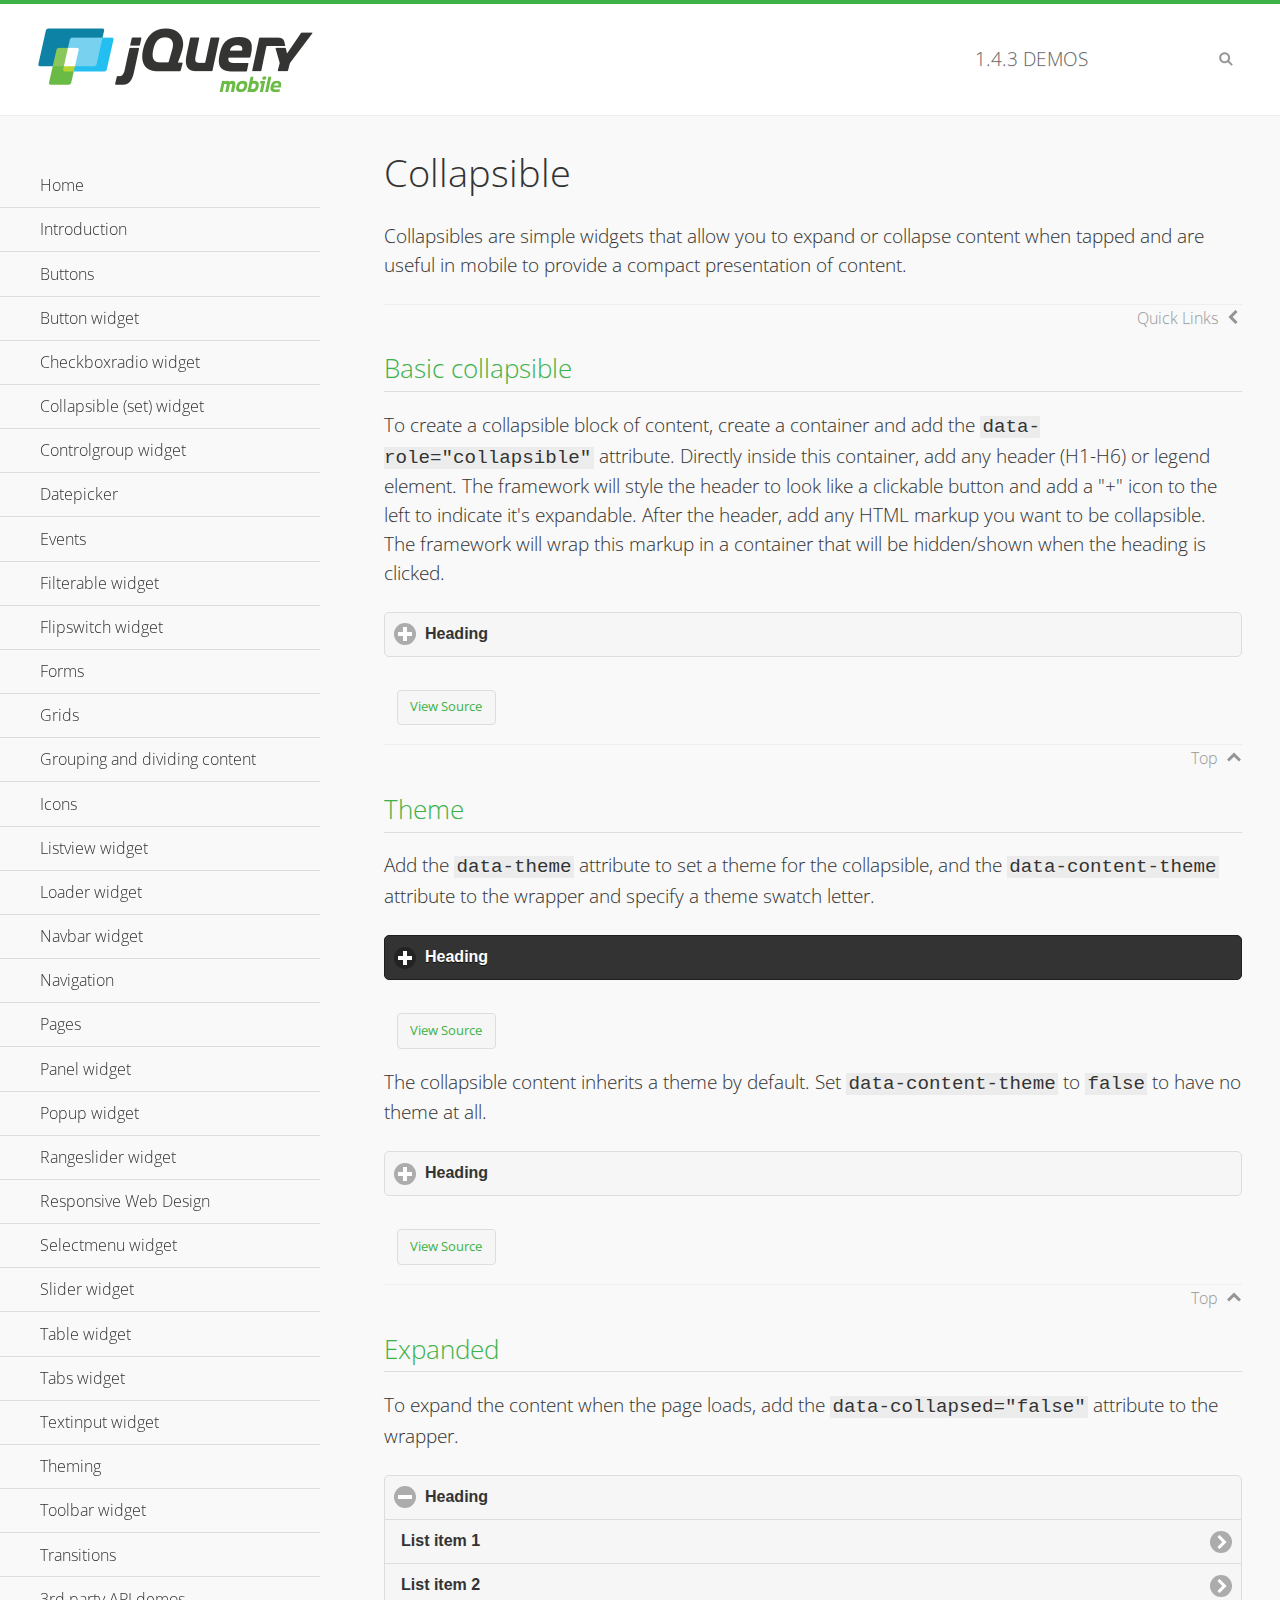
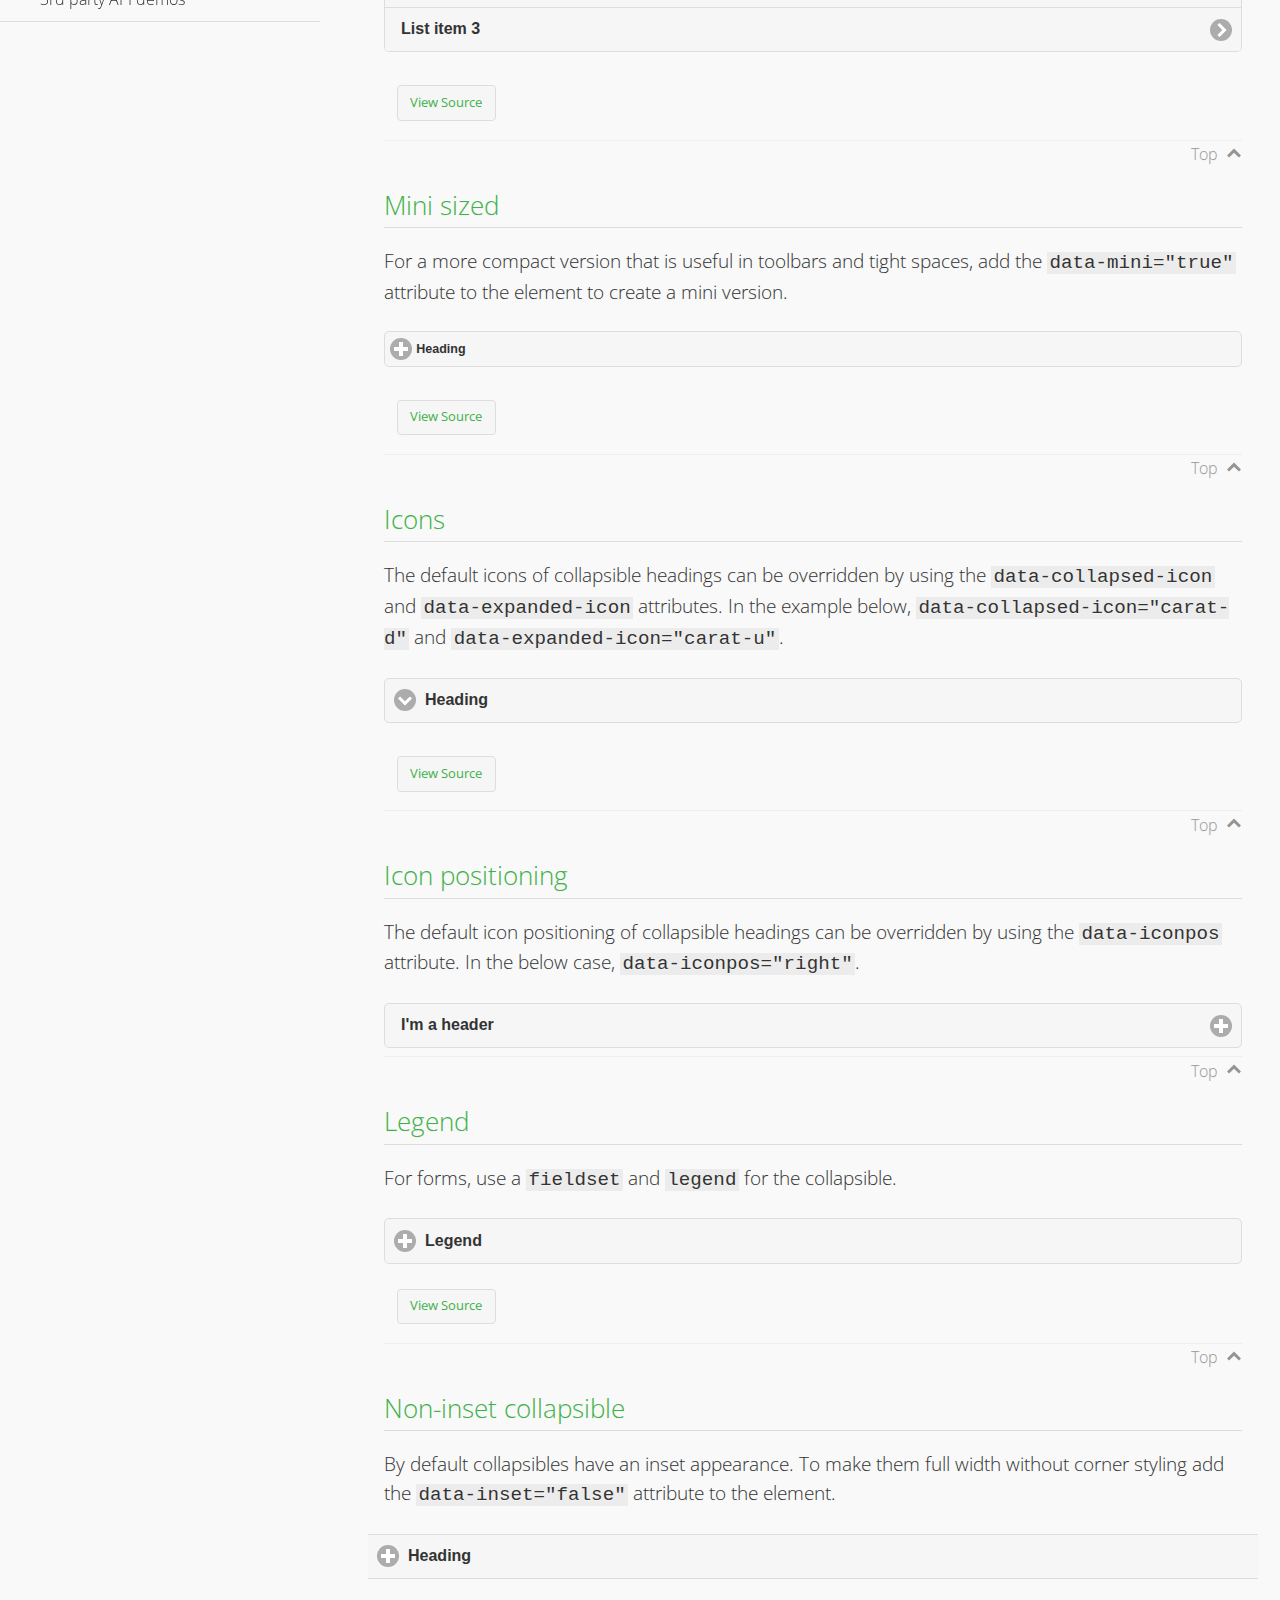
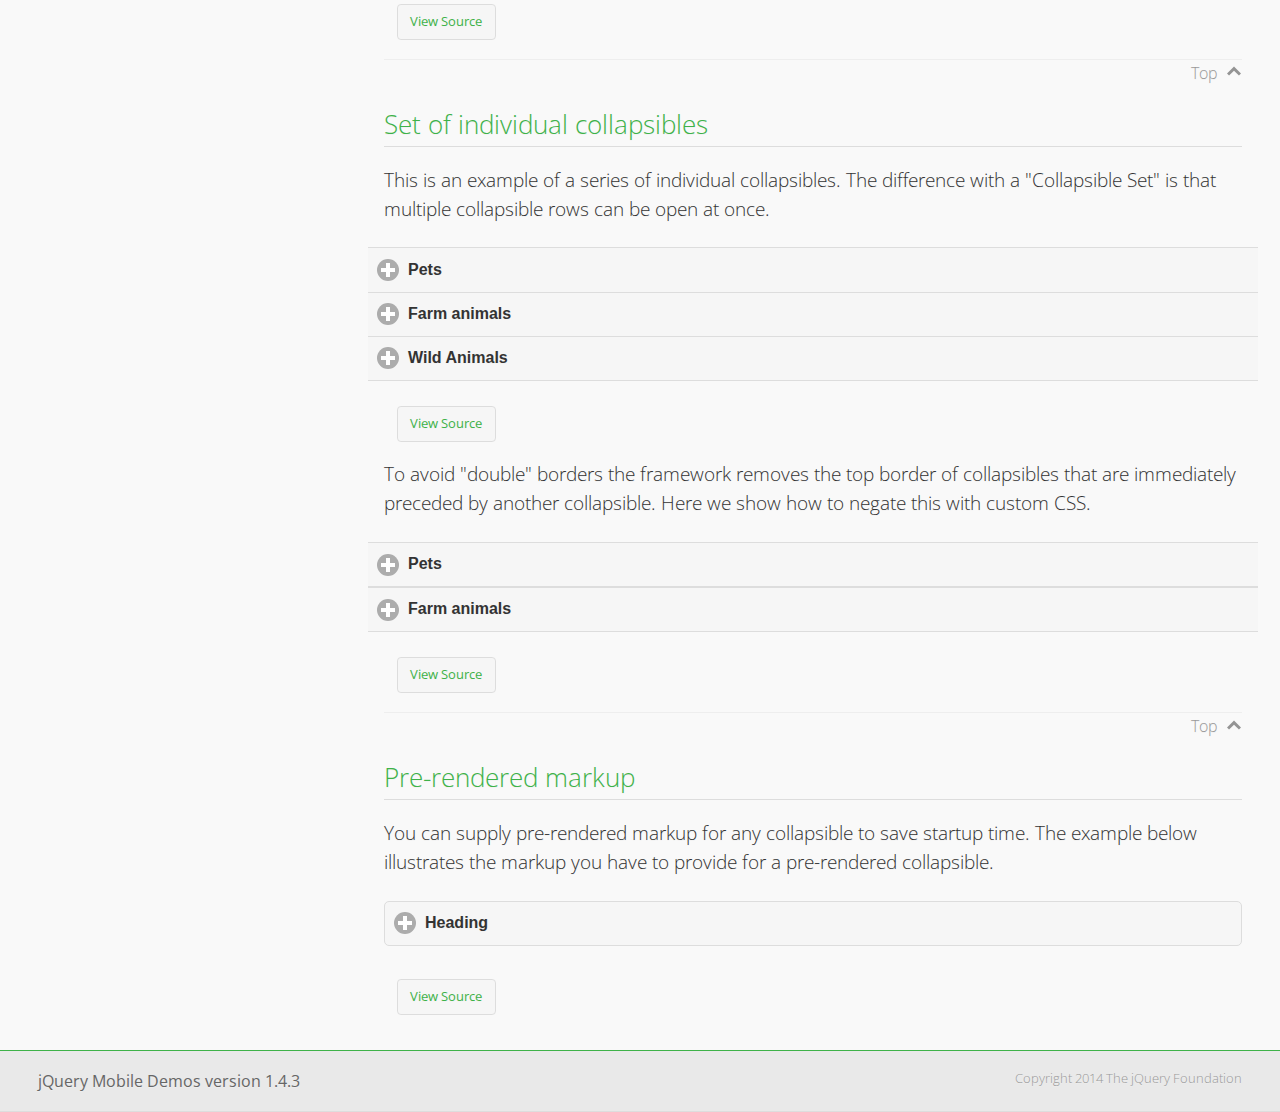
<file: jquery/demos/collapsible/index.html>
<!DOCTYPE html>
<html>
<head>
	<meta charset="utf-8">
	<meta name="viewport" content="width=device-width, initial-scale=1">
	<title>Collapsible - jQuery Mobile Demos</title>
    <link rel="stylesheet" href="../css/themes/default/jquery.mobile-1.4.3.min.css">
    <link rel="stylesheet" href="../_assets/css/jqm-demos.css">
    <link rel="shortcut icon" href="../favicon.ico">
    <link rel="stylesheet" href="http://fonts.googleapis.com/css?family=Open+Sans:300,400,700">
    <script src="../js/jquery.js"></script>
    <script src="../_assets/js/index.js"></script>
    <script src="../js/jquery.mobile-1.4.3.min.js"></script>
    <style id="negateDoubleBorder">
        #demo-borders .ui-collapsible-heading .ui-btn { border-top-width: 1px !important; }
    </style>
</head>
<body>
<div data-role="page" class="jqm-demos" data-quicklinks="true">

    <div data-role="header" class="jqm-header">
		<h2><a href="../" title="jQuery Mobile Demos home"><img src="../_assets/img/jquery-logo.png" alt="jQuery Mobile"></a></h2>
		<p><span class="jqm-version"></span> Demos</p>
        <a href="#" class="jqm-navmenu-link ui-btn ui-btn-icon-notext ui-corner-all ui-icon-bars ui-nodisc-icon ui-alt-icon ui-btn-left">Menu</a>
        <a href="#" class="jqm-search-link ui-btn ui-btn-icon-notext ui-corner-all ui-icon-search ui-nodisc-icon ui-alt-icon ui-btn-right">Search</a>
    </div><!-- /header -->

    <div role="main" class="ui-content jqm-content">

        <h1>Collapsible</h1>

        <p>Collapsibles are simple widgets that allow you to expand or collapse content when tapped and are useful in mobile to provide a compact presentation of content.</p>

        <h2>Basic collapsible</h2>

        <p>To create a collapsible block of content, create a container and add the <code> data-role="collapsible"</code> attribute. Directly inside this container, add any header (H1-H6) or legend element. The framework will style the header to look like a clickable button and add a "+" icon to the left to indicate it's expandable. After the header, add any HTML markup you want to be collapsible. The framework will wrap this markup in a container that will be hidden/shown when the heading is clicked.</p>

        <div data-demo-html="true">
            <div data-role="collapsible">
                <h4>Heading</h4>
                <p>I'm the collapsible content. By default I'm closed, but you can click the header to open me.</p>
            </div>
        </div><!--/demo-html -->

        <h2>Theme</h2>

        <p>Add the <code>data-theme</code> attribute to set a theme for the collapsible, and the <code>data-content-theme</code> attribute to the wrapper and specify a theme swatch letter.</p>

        <div data-demo-html="true">
            <div data-role="collapsible" data-theme="b" data-content-theme="b">
                <h4>Heading</h4>
                <p>I'm the collapsible content with a themed content block set to "b".</p>
            </div>
        </div><!--/demo-html -->

        <p>The collapsible content inherits a theme by default. Set <code>data-content-theme</code> to <code>false</code> to have no theme at all.</p>

        <div data-demo-html="true">
            <div data-role="collapsible" data-content-theme="false">
                <h4>Heading</h4>
                <p>I'm the collapsible content without a theme.</p>
            </div>
        </div><!--/demo-html -->

        <h2>Expanded</h2>

        <p>To expand the content when the page loads, add the <code>data-collapsed="false"</code> attribute to the wrapper.</p>

        <div data-demo-html="true">
            <div data-role="collapsible" data-collapsed="false">
                <h4>Heading</h4>
                <ul data-role="listview">
                    <li><a href="#">List item 1</a></li>
                    <li><a href="#">List item 2</a></li>
                    <li><a href="#">List item 3</a></li>
                </ul>
            </div>
        </div><!--/demo-html -->

        <h2>Mini sized</h2>

        <p>For a more compact version that is useful in toolbars and tight spaces, add the <code>data-mini="true"</code> attribute to the element to create a mini version. </p>

        <div data-demo-html="true">
            <div data-role="collapsible" data-mini="true">
                <h4>Heading</h4>
                <ul data-role="listview">
                    <li><a href="#">List item 1</a></li>
                    <li><a href="#">List item 2</a></li>
                    <li><a href="#">List item 3</a></li>
                </ul>
            </div>
        </div><!--/demo-html -->

            <h2>Icons</h2>

            <p>The default icons of collapsible headings can be overridden by using the <code>data-collapsed-icon</code> and <code>data-expanded-icon</code> attributes. In the example below, <code>data-collapsed-icon="carat-d"</code> and <code>data-expanded-icon="carat-u"</code>.</p>

            <div data-demo-html="true">
                <div data-role="collapsible" data-collapsed-icon="carat-d" data-expanded-icon="carat-u">
                    <h4>Heading</h4>
                    <ul data-role="listview" data-inset="false">
                        <li>Read-only list item 1</li>
                        <li>Read-only list item 2</li>
                        <li>Read-only list item 3</li>
                    </ul>
                </div>
            </div><!--/demo-html -->

            <h2>Icon positioning</h2>

            <p>The default icon positioning of collapsible headings can be overridden by using the <code>data-iconpos</code> attribute. In the below case, <code>data-iconpos="right"</code>.</p>

            <div data-role="collapsible" data-iconpos="right">
                <h3>I'm a header</h3>
                <p><code>data-iconpos="right"</code></p>
            </div>

        <h2>Legend</h2>

        <p>For forms, use a <code>fieldset</code> and <code>legend</code> for the collapsible.</p>
        <div data-demo-html="true">
            <form>
                <fieldset data-role="collapsible">
                    <legend>Legend</legend>

                    <label for="textinput-f">Text Input:</label>
                    <input type="text" name="textinput-f" id="textinput-f" placeholder="Text input" value="">

                    <div data-role="controlgroup">
                        <input type="checkbox" name="checkbox-1-a" id="checkbox-1-a">
                        <label for="checkbox-1-a">One</label>
                        <input type="checkbox" name="checkbox-2-a" id="checkbox-2-a">
                        <label for="checkbox-2-a">Two</label>
                        <input type="checkbox" name="checkbox-3-a" id="checkbox-3-a">
                        <label for="checkbox-3-a">Three</label>
                    </div>
                </fieldset>
            </form>
        </div><!--/demo-html -->

        <h2>Non-inset collapsible</h2>

        <p>By default collapsibles have an inset appearance. To make them full width without corner styling add the <code>data-inset="false"</code> attribute to the element.</p>

        <div data-demo-html="true">
            <div data-role="collapsible" data-inset="false">
                <h4>Heading</h4>
                <p>I'm the collapsible content. By default I'm closed, but you can click the header to open me.</p>
            </div>
        </div><!--/demo-html -->

        <h2>Set of individual collapsibles</h2>

        <p>This is an example of a series of individual collapsibles. The difference with a "Collapsible Set" is that multiple collapsible rows can be open at once.</p>

        <div data-demo-html="true">
            <div data-role="collapsible" data-inset="false">
                <h3>Pets</h3>
                <ul data-role="listview">
                    <li><a href="#">Canary</a></li>
                    <li><a href="#">Cat</a></li>
                    <li><a href="#">Dog</a></li>
                    <li><a href="#">Gerbil</a></li>
                    <li><a href="#">Iguana</a></li>
                    <li><a href="#">Mouse</a></li>
                </ul>
            </div><!-- /collapsible -->
            <div data-role="collapsible" data-inset="false">
                <h3>Farm animals</h3>
                <ul data-role="listview">
                    <li><a href="#">Chicken</a></li>
                    <li><a href="#">Cow</a></li>
                    <li><a href="#">Duck</a></li>
                    <li><a href="#">Horse</a></li>
                    <li><a href="#">Pig</a></li>
                    <li><a href="#">Sheep</a></li>
                </ul>
            </div><!-- /collapsible -->
            <div data-role="collapsible" data-inset="false">
                <h3>Wild Animals</h3>
                <ul data-role="listview">
                    <li><a href="#">Aardvark</a></li>
                    <li><a href="#">Alligator</a></li>
                    <li><a href="#">Ant</a></li>
                    <li><a href="#">Bear</a></li>
                    <li><a href="#">Beaver</a></li>
                    <li><a href="#">Cougar</a></li>
                    <li><a href="#">Dingo</a></li>
                </ul>
            </div><!-- /collapsible -->
        </div><!--/demo-html -->

        <p>To avoid "double" borders the framework removes the top border of collapsibles that are immediately preceded by another collapsible. Here we show how to negate this with custom CSS.</p>

        <div data-demo-html="true" data-demo-css="#negateDoubleBorder">
            <div id="demo-borders">
                <div data-role="collapsible" data-inset="false">
                    <h3>Pets</h3>
                    <ul data-role="listview">
                        <li><a href="#">Canary</a></li>
                        <li><a href="#">Cat</a></li>
                        <li><a href="#">Dog</a></li>
                        <li><a href="#">Gerbil</a></li>
                        <li><a href="#">Iguana</a></li>
                        <li><a href="#">Mouse</a></li>
                    </ul>
                </div><!-- /collapsible -->
                <div data-role="collapsible" data-inset="false">
                    <h3>Farm animals</h3>
                    <ul data-role="listview">
                        <li><a href="#">Chicken</a></li>
                        <li><a href="#">Cow</a></li>
                        <li><a href="#">Duck</a></li>
                        <li><a href="#">Horse</a></li>
                        <li><a href="#">Pig</a></li>
                        <li><a href="#">Sheep</a></li>
                    </ul>
                </div><!-- /collapsible -->
            </div>
        </div><!--/demo-html -->

			<h2>Pre-rendered markup</h2>
			<p>You can supply pre-rendered markup for any collapsible to save startup time. The example below illustrates the markup you have to provide for a pre-rendered collapsible.</p>
				<div data-demo-html="true">
					<div data-role="collapsible" data-enhanced="true" class="ui-collapsible ui-collapsible-inset ui-corner-all ui-collapsible-collapsed">
						<h4 class="ui-collapsible-heading ui-collapsible-heading-collapsed">
							<a href="#" class="ui-collapsible-heading-toggle ui-btn ui-btn-icon-left ui-icon-plus">
							Heading
							<div class="ui-collapsible-heading-status"> click to expand contents</div>
							</a>
						</h4>
						<div class="ui-collapsible-content ui-collapsible-content-collapsed" aria-hidden="true">
						<p>I'm the collapsible content. By default I'm closed, but you can click the header to open me.</p>
						</div>
					</div>
				</div>

	</div><!-- /content -->
	    <div data-role="panel" class="jqm-navmenu-panel" data-position="left" data-display="overlay" data-theme="a">
	    	<ul class="jqm-list ui-alt-icon ui-nodisc-icon">
<li data-filtertext="demos homepage" data-icon="home"><a href=".././">Home</a></li>
<li data-filtertext="introduction overview getting started"><a href="../intro/" data-ajax="false">Introduction</a></li>
<li data-filtertext="buttons button markup buttonmarkup method anchor link button element"><a href="../button-markup/" data-ajax="false">Buttons</a></li>
<li data-filtertext="form button widget input button submit reset"><a href="../button/" data-ajax="false">Button widget</a></li>
<li data-role="collapsible" data-enhanced="true" data-collapsed-icon="carat-d" data-expanded-icon="carat-u" data-iconpos="right" data-inset="false" class="ui-collapsible ui-collapsible-themed-content ui-collapsible-collapsed">
	<h3 class="ui-collapsible-heading ui-collapsible-heading-collapsed">
		<a href="#" class="ui-collapsible-heading-toggle ui-btn ui-btn-icon-right ui-btn-inherit ui-icon-carat-d">
		    Checkboxradio widget<span class="ui-collapsible-heading-status"> click to expand contents</span>
		</a>
	</h3>
	<div class="ui-collapsible-content ui-body-inherit ui-collapsible-content-collapsed" aria-hidden="true">
		<ul>
			<li data-filtertext="form checkboxradio widget checkbox input checkboxes controlgroups"><a href="../checkboxradio-checkbox/" data-ajax="false">Checkboxes</a></li>
			<li data-filtertext="form checkboxradio widget radio input radio buttons controlgroups"><a href="../checkboxradio-radio/" data-ajax="false">Radio buttons</a></li>
		</ul>
	</div>
</li>
<li data-role="collapsible" data-enhanced="true" data-collapsed-icon="carat-d" data-expanded-icon="carat-u" data-iconpos="right" data-inset="false" class="ui-collapsible ui-collapsible-themed-content ui-collapsible-collapsed">
	<h3 class="ui-collapsible-heading ui-collapsible-heading-collapsed">
		<a href="#" class="ui-collapsible-heading-toggle ui-btn ui-btn-icon-right ui-btn-inherit ui-icon-carat-d">
			Collapsible (set) widget<span class="ui-collapsible-heading-status"> click to expand contents</span>
		</a>
	</h3>
	<div class="ui-collapsible-content ui-body-inherit ui-collapsible-content-collapsed" aria-hidden="true">
		<ul>
			<li data-filtertext="collapsibles content formatting"><a href="../collapsible/" data-ajax="false">Collapsible</a></li>
			<li data-filtertext="dynamic collapsible set accordion append expand"><a href="../collapsible-dynamic/" data-ajax="false">Dynamic collapsibles</a></li>
			<li data-filtertext="accordions collapsible set widget content formatting grouped collapsibles"><a href="../collapsibleset/" data-ajax="false">Collapsible set</a></li>
		</ul>
	</div>
</li>
<li data-role="collapsible" data-enhanced="true" data-collapsed-icon="carat-d" data-expanded-icon="carat-u" data-iconpos="right" data-inset="false" class="ui-collapsible ui-collapsible-themed-content ui-collapsible-collapsed">
	<h3 class="ui-collapsible-heading ui-collapsible-heading-collapsed">
		<a href="#" class="ui-collapsible-heading-toggle ui-btn ui-btn-icon-right ui-btn-inherit ui-icon-carat-d">
			Controlgroup widget<span class="ui-collapsible-heading-status"> click to expand contents</span>
		</a>
	</h3>
	<div class="ui-collapsible-content ui-body-inherit ui-collapsible-content-collapsed" aria-hidden="true">
		<ul>
			<li data-filtertext="controlgroups selectmenu checkboxradio input grouped buttons horizontal vertical"><a href="../controlgroup/" data-ajax="false">Controlgroup</a></li>
			<li data-filtertext="dynamic controlgroup dynamically add buttons"><a href="../controlgroup-dynamic/" data-ajax="false">Dynamic controlgroups</a></li>
		</ul>
	</div>
</li>
<li data-filtertext="form datepicker widget date input"><a href="../datepicker/" data-ajax="false">Datepicker</a></li>
<li data-role="collapsible" data-enhanced="true" data-collapsed-icon="carat-d" data-expanded-icon="carat-u" data-iconpos="right" data-inset="false" class="ui-collapsible ui-collapsible-themed-content ui-collapsible-collapsed">
	<h3 class="ui-collapsible-heading ui-collapsible-heading-collapsed">
		<a href="#" class="ui-collapsible-heading-toggle ui-btn ui-btn-icon-right ui-btn-inherit ui-icon-carat-d">
			Events<span class="ui-collapsible-heading-status"> click to expand contents</span>
		</a>
	</h3>
	<div class="ui-collapsible-content ui-body-inherit ui-collapsible-content-collapsed" aria-hidden="true">
		<ul>
			<li data-filtertext="swipe to delete list items listviews swipe events"><a href="../swipe-list/" data-ajax="false">Swipe list items</a></li>
			<li data-filtertext="swipe to navigate swipe page navigation swipe events"><a href="../swipe-page/" data-ajax="false">Swipe page navigation</a></li>
		</ul>
	</div>
</li>
<li data-filtertext="filterable filter elements sorting searching listview table"><a href="../filterable/" data-ajax="false">Filterable widget</a></li>
<li data-filtertext="form flipswitch widget flip toggle switch binary select checkbox input"><a href="../flipswitch/" data-ajax="false">Flipswitch widget</a></li>
<li data-role="collapsible" data-enhanced="true" data-collapsed-icon="carat-d" data-expanded-icon="carat-u" data-iconpos="right" data-inset="false" class="ui-collapsible ui-collapsible-themed-content ui-collapsible-collapsed">
	<h3 class="ui-collapsible-heading ui-collapsible-heading-collapsed">
		<a href="#" class="ui-collapsible-heading-toggle ui-btn ui-btn-icon-right ui-btn-inherit ui-icon-carat-d">
			Forms<span class="ui-collapsible-heading-status"> click to expand contents</span>
		</a>
	</h3>
	<div class="ui-collapsible-content ui-body-inherit ui-collapsible-content-collapsed" aria-hidden="true">
		<ul>
			<li data-filtertext="forms text checkbox radio range button submit reset inputs selects textarea slider flipswitch label form elements"><a href="../forms/" data-ajax="false">Forms</a></li>
			<li data-filtertext="form hide labels hidden accessible ui-hidden-accessible forms"><a href="../forms-label-hidden-accessible/" data-ajax="false">Hide labels</a></li>
			<li data-filtertext="form field containers fieldcontain ui-field-contain forms"><a href="../forms-field-contain/" data-ajax="false">Field containers</a></li>
			<li data-filtertext="forms disabled form elements"><a href="../forms-disabled/" data-ajax="false">Forms disabled</a></li>
			<li data-filtertext="forms gallery examples overview forms text checkbox radio range button submit reset inputs selects textarea slider flipswitch label form elements"><a href="../forms-gallery/" data-ajax="false">Forms gallery</a></li>
		</ul>
	</div>
</li>
<li data-role="collapsible" data-enhanced="true" data-collapsed-icon="carat-d" data-expanded-icon="carat-u" data-iconpos="right" data-inset="false" class="ui-collapsible ui-collapsible-themed-content ui-collapsible-collapsed">
	<h3 class="ui-collapsible-heading ui-collapsible-heading-collapsed">
		<a href="#" class="ui-collapsible-heading-toggle ui-btn ui-btn-icon-right ui-btn-inherit ui-icon-carat-d">
			Grids<span class="ui-collapsible-heading-status"> click to expand contents</span>
		</a>
	</h3>
	<div class="ui-collapsible-content ui-body-inherit ui-collapsible-content-collapsed" aria-hidden="true">
		<ul>
			<li data-filtertext="grids columns blocks content formatting rwd responsive css framework"><a href="../grids/" data-ajax="false">Grids</a></li>
			<li data-filtertext="buttons in grids css framework"><a href="../grids-buttons/" data-ajax="false">Buttons in grids</a></li>
			<li data-filtertext="custom responsive grids rwd css framework"><a href="../grids-custom-responsive/" data-ajax="false">Custom responsive grids</a></li>
		</ul>
	</div>
</li>
<li data-filtertext="blocks content formatting sections heading"><a href="../body-bar-classes/" data-ajax="false">Grouping and dividing content</a></li>
<li data-role="collapsible" data-enhanced="true" data-collapsed-icon="carat-d" data-expanded-icon="carat-u" data-iconpos="right" data-inset="false" class="ui-collapsible ui-collapsible-themed-content ui-collapsible-collapsed">
	<h3 class="ui-collapsible-heading ui-collapsible-heading-collapsed">
		<a href="#" class="ui-collapsible-heading-toggle ui-btn ui-btn-icon-right ui-btn-inherit ui-icon-carat-d">
			Icons<span class="ui-collapsible-heading-status"> click to expand contents</span>
		</a>
	</h3>
	<div class="ui-collapsible-content ui-body-inherit ui-collapsible-content-collapsed" aria-hidden="true">
		<ul>
			<li data-filtertext="button icons svg disc alt custom icon position"><a href="../icons/" data-ajax="false">Icons</a></li>
			<li data-filtertext=""><a href="../icons-grunticon/" data-ajax="false">Grunticon loader</a></li>
		</ul>
	</div>
</li>
<li data-role="collapsible" data-enhanced="true" data-collapsed-icon="carat-d" data-expanded-icon="carat-u" data-iconpos="right" data-inset="false" class="ui-collapsible ui-collapsible-themed-content ui-collapsible-collapsed">
	<h3 class="ui-collapsible-heading ui-collapsible-heading-collapsed">
		<a href="#" class="ui-collapsible-heading-toggle ui-btn ui-btn-icon-right ui-btn-inherit ui-icon-carat-d">
			Listview widget<span class="ui-collapsible-heading-status"> click to expand contents</span>
		</a>
	</h3>
	<div class="ui-collapsible-content ui-body-inherit ui-collapsible-content-collapsed" aria-hidden="true">
		<ul>
			<li data-filtertext="listview widget thumbnails icons nested split button collapsible ul ol"><a href="../listview/" data-ajax="false">Listview</a></li>
			<li data-filtertext="autocomplete filterable reveal listview filtertextbeforefilter placeholder"><a href="../listview-autocomplete/" data-ajax="false">Listview autocomplete</a></li>
			<li data-filtertext="autocomplete filterable reveal listview remote data filtertextbeforefilter placeholder"><a href="../listview-autocomplete-remote/" data-ajax="false">Listview autocomplete remote data</a></li>
			<li data-filtertext="autodividers anchor jump scroll linkbars listview lists ul ol"><a href="../listview-autodividers-linkbar/" data-ajax="false">Listview autodividers linkbar</a></li>
			<li data-filtertext="listview autodividers selector autodividersselector lists ul ol"><a href="../listview-autodividers-selector/" data-ajax="false">Listview autodividers selector</a></li>
			<li data-filtertext="listview nested list items"><a href="../listview-nested-lists/" data-ajax="false">Nested Listviews</a></li>
			<li data-filtertext="listview collapsible list items flat"><a href="../listview-collapsible-item-flat/" data-ajax="false">Listview collapsible list items (flat)</a></li>
			<li data-filtertext="listview collapsible list indented"><a href="../listview-collapsible-item-indented/" data-ajax="false">Listview collapsible list items (indented)</a></li>
			<li data-filtertext="grid listview responsive grids responsive listviews lists ul"><a href="../listview-grid/" data-ajax="false">Listview responsive grid</a></li>
		</ul>
	</div>
</li>
<li data-filtertext="loader widget page loading navigation overlay spinner"><a href="../loader/" data-ajax="false">Loader widget</a></li>
<li data-filtertext="navbar widget navmenu toolbars header footer"><a href="../navbar/" data-ajax="false">Navbar widget</a></li>
<li data-role="collapsible" data-enhanced="true" data-collapsed-icon="carat-d" data-expanded-icon="carat-u" data-iconpos="right" data-inset="false" class="ui-collapsible ui-collapsible-themed-content ui-collapsible-collapsed">
	<h3 class="ui-collapsible-heading ui-collapsible-heading-collapsed">
		<a href="#" class="ui-collapsible-heading-toggle ui-btn ui-btn-icon-right ui-btn-inherit ui-icon-carat-d">
			Navigation<span class="ui-collapsible-heading-status"> click to expand contents</span>
		</a>
	</h3>
	<div class="ui-collapsible-content ui-body-inherit ui-collapsible-content-collapsed" aria-hidden="true">
		<ul>
			<li data-filtertext="ajax navigation navigate widget history event method"><a href="../navigation/" data-ajax="false">Navigation</a></li>
			<li data-filtertext="linking pages page links navigation ajax prefetch cache"><a href="../navigation-linking-pages/" data-ajax="false">Linking pages</a></li>
			<!-- <li data-filtertext="php redirect server redirection server-side navigation"><a href="../navigation-php-redirect/" data-ajax="false">PHP redirect demo</a></li>-->
			<li data-filtertext="navigation redirection hash query"><a href="../navigation-hash-processing/" data-ajax="false">Hash processing demo</a></li>
			<li data-filtertext="navigation redirection hash query"><a href="../page-events/" data-ajax="false">Page Navigation Events</a></li>
		</ul>
	</div>
</li>
<li data-role="collapsible" data-enhanced="true" data-collapsed-icon="carat-d" data-expanded-icon="carat-u" data-iconpos="right" data-inset="false" class="ui-collapsible ui-collapsible-themed-content ui-collapsible-collapsed">
	<h3 class="ui-collapsible-heading ui-collapsible-heading-collapsed">
		<a href="#" class="ui-collapsible-heading-toggle ui-btn ui-btn-icon-right ui-btn-inherit ui-icon-carat-d">
			Pages<span class="ui-collapsible-heading-status"> click to expand contents</span>
		</a>
	</h3>
	<div class="ui-collapsible-content ui-body-inherit ui-collapsible-content-collapsed" aria-hidden="true">
		<ul>
			<li data-filtertext="pages page widget ajax navigation"><a href="../pages/" data-ajax="false">Pages</a></li>
			<li data-filtertext="single page"><a href="../pages-single-page/" data-ajax="false">Single page</a></li>
			<li data-filtertext="multipage multi-page page"><a href="../pages-multi-page/" data-ajax="false">Multi-page template</a></li>
			<li data-filtertext="dialog page widget modal popup"><a href="../pages-dialog/" data-ajax="false">Dialog page</a></li>
		</ul>
	</div>
</li>
<li data-role="collapsible" data-enhanced="true" data-collapsed-icon="carat-d" data-expanded-icon="carat-u" data-iconpos="right" data-inset="false" class="ui-collapsible ui-collapsible-themed-content ui-collapsible-collapsed">
	<h3 class="ui-collapsible-heading ui-collapsible-heading-collapsed">
		<a href="#" class="ui-collapsible-heading-toggle ui-btn ui-btn-icon-right ui-btn-inherit ui-icon-carat-d">
			Panel widget<span class="ui-collapsible-heading-status"> click to expand contents</span>
		</a>
	</h3>
	<div class="ui-collapsible-content ui-body-inherit ui-collapsible-content-collapsed" aria-hidden="true">
		<ul>
			<li data-filtertext="panel widget sliding panels reveal push overlay responsive"><a href="../panel/" data-ajax="false">Panel</a></li>
			<li data-filtertext=""><a href="../panel-external/" data-ajax="false">External panels</a></li>
			<li data-filtertext="panel "><a href="../panel-fixed/" data-ajax="false">Fixed panels</a></li>
			<li data-filtertext="panel slide panels sliding panels shadow rwd responsive breakpoint"><a href="../panel-responsive/" data-ajax="false">Panels responsive</a></li>
			<li data-filtertext="panel custom style custom panel width reveal shadow listview panel styling page background wrapper"><a href="../panel-styling/" data-ajax="false">Custom panel style</a></li>
			<li data-filtertext="panel open on swipe"><a href="../panel-swipe-open/" data-ajax="false">Panel open on swipe</a></li>
			<li data-filtertext="panels outside page internal external toolbars"><a href="../panel-external-internal/" data-ajax="false">Panel external and internal</a></li>
		</ul>
	</div>
</li>
<li data-role="collapsible" data-enhanced="true" data-collapsed-icon="carat-d" data-expanded-icon="carat-u" data-iconpos="right" data-inset="false" class="ui-collapsible ui-collapsible-themed-content ui-collapsible-collapsed">
	<h3 class="ui-collapsible-heading ui-collapsible-heading-collapsed">
		<a href="#" class="ui-collapsible-heading-toggle ui-btn ui-btn-icon-right ui-btn-inherit ui-icon-carat-d">
			Popup widget<span class="ui-collapsible-heading-status"> click to expand contents</span>
		</a>
	</h3>
	<div class="ui-collapsible-content ui-body-inherit ui-collapsible-content-collapsed" aria-hidden="true">
		<ul>
			<li data-filtertext="popup widget popups dialog modal transition tooltip lightbox form overlay screen flip pop fade transition"><a href="../popup/" data-ajax="false">Popup</a></li>
			<li data-filtertext="popup alignment position"><a href="../popup-alignment/" data-ajax="false">Popup alignment</a></li>
			<li data-filtertext="popup arrow size popups popover"><a href="../popup-arrow-size/" data-ajax="false">Popup arrow size</a></li>
			<li data-filtertext="dynamic popups popup images lightbox"><a href="../popup-dynamic/" data-ajax="false">Dynamic popups</a></li>
			<li data-filtertext="popups with iframes scaling"><a href="../popup-iframe/" data-ajax="false">Popups with iframes</a></li>
			<li data-filtertext="popup image scaling"><a href="../popup-image-scaling/" data-ajax="false">Popup image scaling</a></li>
			<li data-filtertext="external popup outside multi-page"><a href="../popup-outside-multipage/" data-ajax="false">Popup outside multi-page</a></li>
		</ul>
	</div>
</li>
<li data-filtertext="form rangeslider widget dual sliders dual handle sliders range input"><a href="../rangeslider/" data-ajax="false">Rangeslider widget</a></li>
<li data-filtertext="responsive web design rwd adaptive progressive enhancement PE accessible mobile breakpoints media query media queries"><a href="../rwd/" data-ajax="false">Responsive Web Design</a></li>
<li data-role="collapsible" data-enhanced="true" data-collapsed-icon="carat-d" data-expanded-icon="carat-u" data-iconpos="right" data-inset="false" class="ui-collapsible ui-collapsible-themed-content ui-collapsible-collapsed">
	<h3 class="ui-collapsible-heading ui-collapsible-heading-collapsed">
		<a href="#" class="ui-collapsible-heading-toggle ui-btn ui-btn-icon-right ui-btn-inherit ui-icon-carat-d">
			Selectmenu widget<span class="ui-collapsible-heading-status"> click to expand contents</span>
		</a>
	</h3>
	<div class="ui-collapsible-content ui-body-inherit ui-collapsible-content-collapsed" aria-hidden="true">
		<ul>
			<li data-filtertext="form selectmenu widget select input custom select menu selects"><a href="../selectmenu/" data-ajax="false">Selectmenu</a></li>
			<li data-filtertext="form custom select menu selectmenu widget custom menu option optgroup multiple selects"><a href="../selectmenu-custom/" data-ajax="false">Custom select menu</a></li>
			<li data-filtertext="filterable select filter popup dialog"><a href="../selectmenu-custom-filter/" data-ajax="false">Custom select menu with filter</a></li>
		</ul>
	</div>
</li>
<li data-role="collapsible" data-enhanced="true" data-collapsed-icon="carat-d" data-expanded-icon="carat-u" data-iconpos="right" data-inset="false" class="ui-collapsible ui-collapsible-themed-content ui-collapsible-collapsed">
	<h3 class="ui-collapsible-heading ui-collapsible-heading-collapsed">
		<a href="#" class="ui-collapsible-heading-toggle ui-btn ui-btn-icon-right ui-btn-inherit ui-icon-carat-d">
			Slider widget<span class="ui-collapsible-heading-status"> click to expand contents</span>
		</a>
	</h3>
	<div class="ui-collapsible-content ui-body-inherit ui-collapsible-content-collapsed" aria-hidden="true">
		<ul>
			<li data-filtertext="form slider widget range input single sliders"><a href="../slider/" data-ajax="false">Slider</a></li>
			<li data-filtertext="form slider widget flipswitch slider binary select flip toggle switch"><a href="../slider-flipswitch/" data-ajax="false">Slider flip toggle switch</a></li>
			<li data-filtertext="form slider tooltip handle value input range sliders"><a href="../slider-tooltip/" data-ajax="false">Slider tooltip</a></li>
		</ul>
	</div>
</li>
<li data-role="collapsible" data-enhanced="true" data-collapsed-icon="carat-d" data-expanded-icon="carat-u" data-iconpos="right" data-inset="false" class="ui-collapsible ui-collapsible-themed-content ui-collapsible-collapsed">
	<h3 class="ui-collapsible-heading ui-collapsible-heading-collapsed">
		<a href="#" class="ui-collapsible-heading-toggle ui-btn ui-btn-icon-right ui-btn-inherit ui-icon-carat-d">
			Table widget<span class="ui-collapsible-heading-status"> click to expand contents</span>
		</a>
	</h3>
	<div class="ui-collapsible-content ui-body-inherit ui-collapsible-content-collapsed" aria-hidden="true">
		<ul>
			<li data-filtertext="table widget reflow column toggle th td responsive tables rwd hide show tabular"><a href="../table-column-toggle/" data-ajax="false">Table Column Toggle</a></li>
			<li data-filtertext="table column toggle phone comparison demo"><a href="../table-column-toggle-example/" data-ajax="false">Table Column Toggle demo</a></li>
			<li data-filtertext="responsive tables table column toggle heading groups rwd breakpoint"><a href="../table-column-toggle-heading-groups/" data-ajax="false">Table Column Toggle heading groups</a></li>
			<li data-filtertext="responsive tables table column toggle hide rwd breakpoint customization options"><a href="../table-column-toggle-options/" data-ajax="false">Table Column Toggle options</a></li>
			<li data-filtertext="table reflow th td responsive rwd columns tabular"><a href="../table-reflow/" data-ajax="false">Table Reflow</a></li>
			<li data-filtertext="responsive tables table reflow heading groups rwd breakpoint"><a href="../table-reflow-heading-groups/" data-ajax="false">Table Reflow heading groups</a></li>
			<li data-filtertext="responsive tables table reflow stripes strokes table style"><a href="../table-reflow-stripes-strokes/" data-ajax="false">Table Reflow stripes and strokes</a></li>
			<li data-filtertext="responsive tables table reflow stack custom styles"><a href="../table-reflow-styling/" data-ajax="false">Table Reflow custom styles</a></li>
		</ul>
	</div>
</li>
<li data-filtertext="ui tabs widget"><a href="../tabs/" data-ajax="false">Tabs widget</a></li>
<li data-filtertext="form textinput widget text input textarea number date time tel email file color password"><a href="../textinput/" data-ajax="false">Textinput widget</a></li>
<li data-role="collapsible" data-enhanced="true" data-collapsed-icon="carat-d" data-expanded-icon="carat-u" data-iconpos="right" data-inset="false" class="ui-collapsible ui-collapsible-themed-content ui-collapsible-collapsed">
	<h3 class="ui-collapsible-heading ui-collapsible-heading-collapsed">
		<a href="#" class="ui-collapsible-heading-toggle ui-btn ui-btn-icon-right ui-btn-inherit ui-icon-carat-d">
			Theming<span class="ui-collapsible-heading-status"> click to expand contents</span>
		</a>
	</h3>
	<div class="ui-collapsible-content ui-body-inherit ui-collapsible-content-collapsed" aria-hidden="true">
		<ul>
			<li data-filtertext="default theme swatches theming style css"><a href="../theme-default/" data-ajax="false">Default theme</a></li>
			<li data-filtertext="classic theme old theme swatches theming style css"><a href="../theme-classic/" data-ajax="false">Classic theme</a></li>
		</ul>
	</div>
</li>
<li data-role="collapsible" data-enhanced="true" data-collapsed-icon="carat-d" data-expanded-icon="carat-u" data-iconpos="right" data-inset="false" class="ui-collapsible ui-collapsible-themed-content ui-collapsible-collapsed">
	<h3 class="ui-collapsible-heading ui-collapsible-heading-collapsed">
		<a href="#" class="ui-collapsible-heading-toggle ui-btn ui-btn-icon-right ui-btn-inherit ui-icon-carat-d">
			Toolbar widget<span class="ui-collapsible-heading-status"> click to expand contents</span>
		</a>
	</h3>
	<div class="ui-collapsible-content ui-body-inherit ui-collapsible-content-collapsed" aria-hidden="true">
		<ul>
			<li data-filtertext="toolbar widget header footer toolbars fixed fullscreen external sections"><a href="../toolbar/" data-ajax="false">Toolbar</a></li>
			<li data-filtertext="dynamic toolbars dynamically add toolbar header footer"><a href="../toolbar-dynamic/" data-ajax="false">Dynamic toolbars</a></li>
			<li data-filtertext="external toolbars header footer"><a href="../toolbar-external/" data-ajax="false">External toolbars</a></li>
			<li data-filtertext="fixed toolbars header footer"><a href="../toolbar-fixed/" data-ajax="false">Fixed toolbars</a></li>
			<li data-filtertext="fixed fullscreen toolbars header footer"><a href="../toolbar-fixed-fullscreen/" data-ajax="false">Fullscreen toolbars</a></li>
			<li data-filtertext="external fixed toolbars header footer"><a href="../toolbar-fixed-external/" data-ajax="false">Fixed external toolbars</a></li>
			<li data-filtertext="external persistent toolbars header footer navbar navmenu"><a href="../toolbar-fixed-persistent/" data-ajax="false">Persistent toolbars</a></li>
			<li data-filtertext="external ajax optimized toolbars persistent toolbars header footer navbar"><a href="../toolbar-fixed-persistent-optimized/" data-ajax="false">Ajax optimized toolbars</a></li>
			<li data-filtertext="form in toolbars header footer"><a href="../toolbar-fixed-forms/" data-ajax="false">Form in toolbar</a></li>
		</ul>
	</div>
</li>
<li data-filtertext="page transitions animated pages popup navigation flip slide fade pop"><a href="../transitions/" data-ajax="false">Transitions</a></li>
<li data-role="collapsible" data-enhanced="true" data-collapsed-icon="carat-d" data-expanded-icon="carat-u" data-iconpos="right" data-inset="false" class="ui-collapsible ui-collapsible-themed-content ui-collapsible-collapsed">
	<h3 class="ui-collapsible-heading ui-collapsible-heading-collapsed">
		<a href="#" class="ui-collapsible-heading-toggle ui-btn ui-btn-icon-right ui-btn-inherit ui-icon-carat-d">
			3rd party API demos<span class="ui-collapsible-heading-status"> click to expand contents</span>
		</a>
	</h3>
	<div class="ui-collapsible-content ui-body-inherit ui-collapsible-content-collapsed" aria-hidden="true">
		<ul>
			<li data-filtertext="backbone requirejs navigation router"><a href="../backbone-requirejs/" data-ajax="false">Backbone RequireJS</a></li>
			<li data-filtertext="google maps geolocation demo"><a href="../map-geolocation/" data-ajax="false">Google Maps geolocation</a></li>
			<li data-filtertext="google maps hybrid"><a href="../map-list-toggle/" data-ajax="false">Google Maps list toggle</a></li>
		</ul>
	</div>
</li>



		     </ul>
		</div><!-- /panel -->


	<div data-role="footer" data-position="fixed" data-tap-toggle="false" class="jqm-footer">
		<p>jQuery Mobile Demos version <span class="jqm-version"></span></p>
		<p>Copyright 2014 The jQuery Foundation</p>
	</div><!-- /footer -->
	<!-- TODO: This should become an external panel so we can add input to markup (unique ID) -->
    <div data-role="panel" class="jqm-search-panel" data-position="right" data-display="overlay" data-theme="a">
		<div class="jqm-search">
			<ul class="jqm-list" data-filter-placeholder="Search demos..." data-filter-reveal="true">
<li data-filtertext="demos homepage" data-icon="home"><a href=".././">Home</a></li>
<li data-filtertext="introduction overview getting started"><a href="../intro/" data-ajax="false">Introduction</a></li>
<li data-filtertext="buttons button markup buttonmarkup method anchor link button element"><a href="../button-markup/" data-ajax="false">Buttons</a></li>
<li data-filtertext="form button widget input button submit reset"><a href="../button/" data-ajax="false">Button widget</a></li>
<li data-role="collapsible" data-enhanced="true" data-collapsed-icon="carat-d" data-expanded-icon="carat-u" data-iconpos="right" data-inset="false" class="ui-collapsible ui-collapsible-themed-content ui-collapsible-collapsed">
	<h3 class="ui-collapsible-heading ui-collapsible-heading-collapsed">
		<a href="#" class="ui-collapsible-heading-toggle ui-btn ui-btn-icon-right ui-btn-inherit ui-icon-carat-d">
		    Checkboxradio widget<span class="ui-collapsible-heading-status"> click to expand contents</span>
		</a>
	</h3>
	<div class="ui-collapsible-content ui-body-inherit ui-collapsible-content-collapsed" aria-hidden="true">
		<ul>
			<li data-filtertext="form checkboxradio widget checkbox input checkboxes controlgroups"><a href="../checkboxradio-checkbox/" data-ajax="false">Checkboxes</a></li>
			<li data-filtertext="form checkboxradio widget radio input radio buttons controlgroups"><a href="../checkboxradio-radio/" data-ajax="false">Radio buttons</a></li>
		</ul>
	</div>
</li>
<li data-role="collapsible" data-enhanced="true" data-collapsed-icon="carat-d" data-expanded-icon="carat-u" data-iconpos="right" data-inset="false" class="ui-collapsible ui-collapsible-themed-content ui-collapsible-collapsed">
	<h3 class="ui-collapsible-heading ui-collapsible-heading-collapsed">
		<a href="#" class="ui-collapsible-heading-toggle ui-btn ui-btn-icon-right ui-btn-inherit ui-icon-carat-d">
			Collapsible (set) widget<span class="ui-collapsible-heading-status"> click to expand contents</span>
		</a>
	</h3>
	<div class="ui-collapsible-content ui-body-inherit ui-collapsible-content-collapsed" aria-hidden="true">
		<ul>
			<li data-filtertext="collapsibles content formatting"><a href="../collapsible/" data-ajax="false">Collapsible</a></li>
			<li data-filtertext="dynamic collapsible set accordion append expand"><a href="../collapsible-dynamic/" data-ajax="false">Dynamic collapsibles</a></li>
			<li data-filtertext="accordions collapsible set widget content formatting grouped collapsibles"><a href="../collapsibleset/" data-ajax="false">Collapsible set</a></li>
		</ul>
	</div>
</li>
<li data-role="collapsible" data-enhanced="true" data-collapsed-icon="carat-d" data-expanded-icon="carat-u" data-iconpos="right" data-inset="false" class="ui-collapsible ui-collapsible-themed-content ui-collapsible-collapsed">
	<h3 class="ui-collapsible-heading ui-collapsible-heading-collapsed">
		<a href="#" class="ui-collapsible-heading-toggle ui-btn ui-btn-icon-right ui-btn-inherit ui-icon-carat-d">
			Controlgroup widget<span class="ui-collapsible-heading-status"> click to expand contents</span>
		</a>
	</h3>
	<div class="ui-collapsible-content ui-body-inherit ui-collapsible-content-collapsed" aria-hidden="true">
		<ul>
			<li data-filtertext="controlgroups selectmenu checkboxradio input grouped buttons horizontal vertical"><a href="../controlgroup/" data-ajax="false">Controlgroup</a></li>
			<li data-filtertext="dynamic controlgroup dynamically add buttons"><a href="../controlgroup-dynamic/" data-ajax="false">Dynamic controlgroups</a></li>
		</ul>
	</div>
</li>
<li data-filtertext="form datepicker widget date input"><a href="../datepicker/" data-ajax="false">Datepicker</a></li>
<li data-role="collapsible" data-enhanced="true" data-collapsed-icon="carat-d" data-expanded-icon="carat-u" data-iconpos="right" data-inset="false" class="ui-collapsible ui-collapsible-themed-content ui-collapsible-collapsed">
	<h3 class="ui-collapsible-heading ui-collapsible-heading-collapsed">
		<a href="#" class="ui-collapsible-heading-toggle ui-btn ui-btn-icon-right ui-btn-inherit ui-icon-carat-d">
			Events<span class="ui-collapsible-heading-status"> click to expand contents</span>
		</a>
	</h3>
	<div class="ui-collapsible-content ui-body-inherit ui-collapsible-content-collapsed" aria-hidden="true">
		<ul>
			<li data-filtertext="swipe to delete list items listviews swipe events"><a href="../swipe-list/" data-ajax="false">Swipe list items</a></li>
			<li data-filtertext="swipe to navigate swipe page navigation swipe events"><a href="../swipe-page/" data-ajax="false">Swipe page navigation</a></li>
		</ul>
	</div>
</li>
<li data-filtertext="filterable filter elements sorting searching listview table"><a href="../filterable/" data-ajax="false">Filterable widget</a></li>
<li data-filtertext="form flipswitch widget flip toggle switch binary select checkbox input"><a href="../flipswitch/" data-ajax="false">Flipswitch widget</a></li>
<li data-role="collapsible" data-enhanced="true" data-collapsed-icon="carat-d" data-expanded-icon="carat-u" data-iconpos="right" data-inset="false" class="ui-collapsible ui-collapsible-themed-content ui-collapsible-collapsed">
	<h3 class="ui-collapsible-heading ui-collapsible-heading-collapsed">
		<a href="#" class="ui-collapsible-heading-toggle ui-btn ui-btn-icon-right ui-btn-inherit ui-icon-carat-d">
			Forms<span class="ui-collapsible-heading-status"> click to expand contents</span>
		</a>
	</h3>
	<div class="ui-collapsible-content ui-body-inherit ui-collapsible-content-collapsed" aria-hidden="true">
		<ul>
			<li data-filtertext="forms text checkbox radio range button submit reset inputs selects textarea slider flipswitch label form elements"><a href="../forms/" data-ajax="false">Forms</a></li>
			<li data-filtertext="form hide labels hidden accessible ui-hidden-accessible forms"><a href="../forms-label-hidden-accessible/" data-ajax="false">Hide labels</a></li>
			<li data-filtertext="form field containers fieldcontain ui-field-contain forms"><a href="../forms-field-contain/" data-ajax="false">Field containers</a></li>
			<li data-filtertext="forms disabled form elements"><a href="../forms-disabled/" data-ajax="false">Forms disabled</a></li>
			<li data-filtertext="forms gallery examples overview forms text checkbox radio range button submit reset inputs selects textarea slider flipswitch label form elements"><a href="../forms-gallery/" data-ajax="false">Forms gallery</a></li>
		</ul>
	</div>
</li>
<li data-role="collapsible" data-enhanced="true" data-collapsed-icon="carat-d" data-expanded-icon="carat-u" data-iconpos="right" data-inset="false" class="ui-collapsible ui-collapsible-themed-content ui-collapsible-collapsed">
	<h3 class="ui-collapsible-heading ui-collapsible-heading-collapsed">
		<a href="#" class="ui-collapsible-heading-toggle ui-btn ui-btn-icon-right ui-btn-inherit ui-icon-carat-d">
			Grids<span class="ui-collapsible-heading-status"> click to expand contents</span>
		</a>
	</h3>
	<div class="ui-collapsible-content ui-body-inherit ui-collapsible-content-collapsed" aria-hidden="true">
		<ul>
			<li data-filtertext="grids columns blocks content formatting rwd responsive css framework"><a href="../grids/" data-ajax="false">Grids</a></li>
			<li data-filtertext="buttons in grids css framework"><a href="../grids-buttons/" data-ajax="false">Buttons in grids</a></li>
			<li data-filtertext="custom responsive grids rwd css framework"><a href="../grids-custom-responsive/" data-ajax="false">Custom responsive grids</a></li>
		</ul>
	</div>
</li>
<li data-filtertext="blocks content formatting sections heading"><a href="../body-bar-classes/" data-ajax="false">Grouping and dividing content</a></li>
<li data-role="collapsible" data-enhanced="true" data-collapsed-icon="carat-d" data-expanded-icon="carat-u" data-iconpos="right" data-inset="false" class="ui-collapsible ui-collapsible-themed-content ui-collapsible-collapsed">
	<h3 class="ui-collapsible-heading ui-collapsible-heading-collapsed">
		<a href="#" class="ui-collapsible-heading-toggle ui-btn ui-btn-icon-right ui-btn-inherit ui-icon-carat-d">
			Icons<span class="ui-collapsible-heading-status"> click to expand contents</span>
		</a>
	</h3>
	<div class="ui-collapsible-content ui-body-inherit ui-collapsible-content-collapsed" aria-hidden="true">
		<ul>
			<li data-filtertext="button icons svg disc alt custom icon position"><a href="../icons/" data-ajax="false">Icons</a></li>
			<li data-filtertext=""><a href="../icons-grunticon/" data-ajax="false">Grunticon loader</a></li>
		</ul>
	</div>
</li>
<li data-role="collapsible" data-enhanced="true" data-collapsed-icon="carat-d" data-expanded-icon="carat-u" data-iconpos="right" data-inset="false" class="ui-collapsible ui-collapsible-themed-content ui-collapsible-collapsed">
	<h3 class="ui-collapsible-heading ui-collapsible-heading-collapsed">
		<a href="#" class="ui-collapsible-heading-toggle ui-btn ui-btn-icon-right ui-btn-inherit ui-icon-carat-d">
			Listview widget<span class="ui-collapsible-heading-status"> click to expand contents</span>
		</a>
	</h3>
	<div class="ui-collapsible-content ui-body-inherit ui-collapsible-content-collapsed" aria-hidden="true">
		<ul>
			<li data-filtertext="listview widget thumbnails icons nested split button collapsible ul ol"><a href="../listview/" data-ajax="false">Listview</a></li>
			<li data-filtertext="autocomplete filterable reveal listview filtertextbeforefilter placeholder"><a href="../listview-autocomplete/" data-ajax="false">Listview autocomplete</a></li>
			<li data-filtertext="autocomplete filterable reveal listview remote data filtertextbeforefilter placeholder"><a href="../listview-autocomplete-remote/" data-ajax="false">Listview autocomplete remote data</a></li>
			<li data-filtertext="autodividers anchor jump scroll linkbars listview lists ul ol"><a href="../listview-autodividers-linkbar/" data-ajax="false">Listview autodividers linkbar</a></li>
			<li data-filtertext="listview autodividers selector autodividersselector lists ul ol"><a href="../listview-autodividers-selector/" data-ajax="false">Listview autodividers selector</a></li>
			<li data-filtertext="listview nested list items"><a href="../listview-nested-lists/" data-ajax="false">Nested Listviews</a></li>
			<li data-filtertext="listview collapsible list items flat"><a href="../listview-collapsible-item-flat/" data-ajax="false">Listview collapsible list items (flat)</a></li>
			<li data-filtertext="listview collapsible list indented"><a href="../listview-collapsible-item-indented/" data-ajax="false">Listview collapsible list items (indented)</a></li>
			<li data-filtertext="grid listview responsive grids responsive listviews lists ul"><a href="../listview-grid/" data-ajax="false">Listview responsive grid</a></li>
		</ul>
	</div>
</li>
<li data-filtertext="loader widget page loading navigation overlay spinner"><a href="../loader/" data-ajax="false">Loader widget</a></li>
<li data-filtertext="navbar widget navmenu toolbars header footer"><a href="../navbar/" data-ajax="false">Navbar widget</a></li>
<li data-role="collapsible" data-enhanced="true" data-collapsed-icon="carat-d" data-expanded-icon="carat-u" data-iconpos="right" data-inset="false" class="ui-collapsible ui-collapsible-themed-content ui-collapsible-collapsed">
	<h3 class="ui-collapsible-heading ui-collapsible-heading-collapsed">
		<a href="#" class="ui-collapsible-heading-toggle ui-btn ui-btn-icon-right ui-btn-inherit ui-icon-carat-d">
			Navigation<span class="ui-collapsible-heading-status"> click to expand contents</span>
		</a>
	</h3>
	<div class="ui-collapsible-content ui-body-inherit ui-collapsible-content-collapsed" aria-hidden="true">
		<ul>
			<li data-filtertext="ajax navigation navigate widget history event method"><a href="../navigation/" data-ajax="false">Navigation</a></li>
			<li data-filtertext="linking pages page links navigation ajax prefetch cache"><a href="../navigation-linking-pages/" data-ajax="false">Linking pages</a></li>
			<!-- <li data-filtertext="php redirect server redirection server-side navigation"><a href="../navigation-php-redirect/" data-ajax="false">PHP redirect demo</a></li>-->
			<li data-filtertext="navigation redirection hash query"><a href="../navigation-hash-processing/" data-ajax="false">Hash processing demo</a></li>
			<li data-filtertext="navigation redirection hash query"><a href="../page-events/" data-ajax="false">Page Navigation Events</a></li>
		</ul>
	</div>
</li>
<li data-role="collapsible" data-enhanced="true" data-collapsed-icon="carat-d" data-expanded-icon="carat-u" data-iconpos="right" data-inset="false" class="ui-collapsible ui-collapsible-themed-content ui-collapsible-collapsed">
	<h3 class="ui-collapsible-heading ui-collapsible-heading-collapsed">
		<a href="#" class="ui-collapsible-heading-toggle ui-btn ui-btn-icon-right ui-btn-inherit ui-icon-carat-d">
			Pages<span class="ui-collapsible-heading-status"> click to expand contents</span>
		</a>
	</h3>
	<div class="ui-collapsible-content ui-body-inherit ui-collapsible-content-collapsed" aria-hidden="true">
		<ul>
			<li data-filtertext="pages page widget ajax navigation"><a href="../pages/" data-ajax="false">Pages</a></li>
			<li data-filtertext="single page"><a href="../pages-single-page/" data-ajax="false">Single page</a></li>
			<li data-filtertext="multipage multi-page page"><a href="../pages-multi-page/" data-ajax="false">Multi-page template</a></li>
			<li data-filtertext="dialog page widget modal popup"><a href="../pages-dialog/" data-ajax="false">Dialog page</a></li>
		</ul>
	</div>
</li>
<li data-role="collapsible" data-enhanced="true" data-collapsed-icon="carat-d" data-expanded-icon="carat-u" data-iconpos="right" data-inset="false" class="ui-collapsible ui-collapsible-themed-content ui-collapsible-collapsed">
	<h3 class="ui-collapsible-heading ui-collapsible-heading-collapsed">
		<a href="#" class="ui-collapsible-heading-toggle ui-btn ui-btn-icon-right ui-btn-inherit ui-icon-carat-d">
			Panel widget<span class="ui-collapsible-heading-status"> click to expand contents</span>
		</a>
	</h3>
	<div class="ui-collapsible-content ui-body-inherit ui-collapsible-content-collapsed" aria-hidden="true">
		<ul>
			<li data-filtertext="panel widget sliding panels reveal push overlay responsive"><a href="../panel/" data-ajax="false">Panel</a></li>
			<li data-filtertext=""><a href="../panel-external/" data-ajax="false">External panels</a></li>
			<li data-filtertext="panel "><a href="../panel-fixed/" data-ajax="false">Fixed panels</a></li>
			<li data-filtertext="panel slide panels sliding panels shadow rwd responsive breakpoint"><a href="../panel-responsive/" data-ajax="false">Panels responsive</a></li>
			<li data-filtertext="panel custom style custom panel width reveal shadow listview panel styling page background wrapper"><a href="../panel-styling/" data-ajax="false">Custom panel style</a></li>
			<li data-filtertext="panel open on swipe"><a href="../panel-swipe-open/" data-ajax="false">Panel open on swipe</a></li>
			<li data-filtertext="panels outside page internal external toolbars"><a href="../panel-external-internal/" data-ajax="false">Panel external and internal</a></li>
		</ul>
	</div>
</li>
<li data-role="collapsible" data-enhanced="true" data-collapsed-icon="carat-d" data-expanded-icon="carat-u" data-iconpos="right" data-inset="false" class="ui-collapsible ui-collapsible-themed-content ui-collapsible-collapsed">
	<h3 class="ui-collapsible-heading ui-collapsible-heading-collapsed">
		<a href="#" class="ui-collapsible-heading-toggle ui-btn ui-btn-icon-right ui-btn-inherit ui-icon-carat-d">
			Popup widget<span class="ui-collapsible-heading-status"> click to expand contents</span>
		</a>
	</h3>
	<div class="ui-collapsible-content ui-body-inherit ui-collapsible-content-collapsed" aria-hidden="true">
		<ul>
			<li data-filtertext="popup widget popups dialog modal transition tooltip lightbox form overlay screen flip pop fade transition"><a href="../popup/" data-ajax="false">Popup</a></li>
			<li data-filtertext="popup alignment position"><a href="../popup-alignment/" data-ajax="false">Popup alignment</a></li>
			<li data-filtertext="popup arrow size popups popover"><a href="../popup-arrow-size/" data-ajax="false">Popup arrow size</a></li>
			<li data-filtertext="dynamic popups popup images lightbox"><a href="../popup-dynamic/" data-ajax="false">Dynamic popups</a></li>
			<li data-filtertext="popups with iframes scaling"><a href="../popup-iframe/" data-ajax="false">Popups with iframes</a></li>
			<li data-filtertext="popup image scaling"><a href="../popup-image-scaling/" data-ajax="false">Popup image scaling</a></li>
			<li data-filtertext="external popup outside multi-page"><a href="../popup-outside-multipage/" data-ajax="false">Popup outside multi-page</a></li>
		</ul>
	</div>
</li>
<li data-filtertext="form rangeslider widget dual sliders dual handle sliders range input"><a href="../rangeslider/" data-ajax="false">Rangeslider widget</a></li>
<li data-filtertext="responsive web design rwd adaptive progressive enhancement PE accessible mobile breakpoints media query media queries"><a href="../rwd/" data-ajax="false">Responsive Web Design</a></li>
<li data-role="collapsible" data-enhanced="true" data-collapsed-icon="carat-d" data-expanded-icon="carat-u" data-iconpos="right" data-inset="false" class="ui-collapsible ui-collapsible-themed-content ui-collapsible-collapsed">
	<h3 class="ui-collapsible-heading ui-collapsible-heading-collapsed">
		<a href="#" class="ui-collapsible-heading-toggle ui-btn ui-btn-icon-right ui-btn-inherit ui-icon-carat-d">
			Selectmenu widget<span class="ui-collapsible-heading-status"> click to expand contents</span>
		</a>
	</h3>
	<div class="ui-collapsible-content ui-body-inherit ui-collapsible-content-collapsed" aria-hidden="true">
		<ul>
			<li data-filtertext="form selectmenu widget select input custom select menu selects"><a href="../selectmenu/" data-ajax="false">Selectmenu</a></li>
			<li data-filtertext="form custom select menu selectmenu widget custom menu option optgroup multiple selects"><a href="../selectmenu-custom/" data-ajax="false">Custom select menu</a></li>
			<li data-filtertext="filterable select filter popup dialog"><a href="../selectmenu-custom-filter/" data-ajax="false">Custom select menu with filter</a></li>
		</ul>
	</div>
</li>
<li data-role="collapsible" data-enhanced="true" data-collapsed-icon="carat-d" data-expanded-icon="carat-u" data-iconpos="right" data-inset="false" class="ui-collapsible ui-collapsible-themed-content ui-collapsible-collapsed">
	<h3 class="ui-collapsible-heading ui-collapsible-heading-collapsed">
		<a href="#" class="ui-collapsible-heading-toggle ui-btn ui-btn-icon-right ui-btn-inherit ui-icon-carat-d">
			Slider widget<span class="ui-collapsible-heading-status"> click to expand contents</span>
		</a>
	</h3>
	<div class="ui-collapsible-content ui-body-inherit ui-collapsible-content-collapsed" aria-hidden="true">
		<ul>
			<li data-filtertext="form slider widget range input single sliders"><a href="../slider/" data-ajax="false">Slider</a></li>
			<li data-filtertext="form slider widget flipswitch slider binary select flip toggle switch"><a href="../slider-flipswitch/" data-ajax="false">Slider flip toggle switch</a></li>
			<li data-filtertext="form slider tooltip handle value input range sliders"><a href="../slider-tooltip/" data-ajax="false">Slider tooltip</a></li>
		</ul>
	</div>
</li>
<li data-role="collapsible" data-enhanced="true" data-collapsed-icon="carat-d" data-expanded-icon="carat-u" data-iconpos="right" data-inset="false" class="ui-collapsible ui-collapsible-themed-content ui-collapsible-collapsed">
	<h3 class="ui-collapsible-heading ui-collapsible-heading-collapsed">
		<a href="#" class="ui-collapsible-heading-toggle ui-btn ui-btn-icon-right ui-btn-inherit ui-icon-carat-d">
			Table widget<span class="ui-collapsible-heading-status"> click to expand contents</span>
		</a>
	</h3>
	<div class="ui-collapsible-content ui-body-inherit ui-collapsible-content-collapsed" aria-hidden="true">
		<ul>
			<li data-filtertext="table widget reflow column toggle th td responsive tables rwd hide show tabular"><a href="../table-column-toggle/" data-ajax="false">Table Column Toggle</a></li>
			<li data-filtertext="table column toggle phone comparison demo"><a href="../table-column-toggle-example/" data-ajax="false">Table Column Toggle demo</a></li>
			<li data-filtertext="responsive tables table column toggle heading groups rwd breakpoint"><a href="../table-column-toggle-heading-groups/" data-ajax="false">Table Column Toggle heading groups</a></li>
			<li data-filtertext="responsive tables table column toggle hide rwd breakpoint customization options"><a href="../table-column-toggle-options/" data-ajax="false">Table Column Toggle options</a></li>
			<li data-filtertext="table reflow th td responsive rwd columns tabular"><a href="../table-reflow/" data-ajax="false">Table Reflow</a></li>
			<li data-filtertext="responsive tables table reflow heading groups rwd breakpoint"><a href="../table-reflow-heading-groups/" data-ajax="false">Table Reflow heading groups</a></li>
			<li data-filtertext="responsive tables table reflow stripes strokes table style"><a href="../table-reflow-stripes-strokes/" data-ajax="false">Table Reflow stripes and strokes</a></li>
			<li data-filtertext="responsive tables table reflow stack custom styles"><a href="../table-reflow-styling/" data-ajax="false">Table Reflow custom styles</a></li>
		</ul>
	</div>
</li>
<li data-filtertext="ui tabs widget"><a href="../tabs/" data-ajax="false">Tabs widget</a></li>
<li data-filtertext="form textinput widget text input textarea number date time tel email file color password"><a href="../textinput/" data-ajax="false">Textinput widget</a></li>
<li data-role="collapsible" data-enhanced="true" data-collapsed-icon="carat-d" data-expanded-icon="carat-u" data-iconpos="right" data-inset="false" class="ui-collapsible ui-collapsible-themed-content ui-collapsible-collapsed">
	<h3 class="ui-collapsible-heading ui-collapsible-heading-collapsed">
		<a href="#" class="ui-collapsible-heading-toggle ui-btn ui-btn-icon-right ui-btn-inherit ui-icon-carat-d">
			Theming<span class="ui-collapsible-heading-status"> click to expand contents</span>
		</a>
	</h3>
	<div class="ui-collapsible-content ui-body-inherit ui-collapsible-content-collapsed" aria-hidden="true">
		<ul>
			<li data-filtertext="default theme swatches theming style css"><a href="../theme-default/" data-ajax="false">Default theme</a></li>
			<li data-filtertext="classic theme old theme swatches theming style css"><a href="../theme-classic/" data-ajax="false">Classic theme</a></li>
		</ul>
	</div>
</li>
<li data-role="collapsible" data-enhanced="true" data-collapsed-icon="carat-d" data-expanded-icon="carat-u" data-iconpos="right" data-inset="false" class="ui-collapsible ui-collapsible-themed-content ui-collapsible-collapsed">
	<h3 class="ui-collapsible-heading ui-collapsible-heading-collapsed">
		<a href="#" class="ui-collapsible-heading-toggle ui-btn ui-btn-icon-right ui-btn-inherit ui-icon-carat-d">
			Toolbar widget<span class="ui-collapsible-heading-status"> click to expand contents</span>
		</a>
	</h3>
	<div class="ui-collapsible-content ui-body-inherit ui-collapsible-content-collapsed" aria-hidden="true">
		<ul>
			<li data-filtertext="toolbar widget header footer toolbars fixed fullscreen external sections"><a href="../toolbar/" data-ajax="false">Toolbar</a></li>
			<li data-filtertext="dynamic toolbars dynamically add toolbar header footer"><a href="../toolbar-dynamic/" data-ajax="false">Dynamic toolbars</a></li>
			<li data-filtertext="external toolbars header footer"><a href="../toolbar-external/" data-ajax="false">External toolbars</a></li>
			<li data-filtertext="fixed toolbars header footer"><a href="../toolbar-fixed/" data-ajax="false">Fixed toolbars</a></li>
			<li data-filtertext="fixed fullscreen toolbars header footer"><a href="../toolbar-fixed-fullscreen/" data-ajax="false">Fullscreen toolbars</a></li>
			<li data-filtertext="external fixed toolbars header footer"><a href="../toolbar-fixed-external/" data-ajax="false">Fixed external toolbars</a></li>
			<li data-filtertext="external persistent toolbars header footer navbar navmenu"><a href="../toolbar-fixed-persistent/" data-ajax="false">Persistent toolbars</a></li>
			<li data-filtertext="external ajax optimized toolbars persistent toolbars header footer navbar"><a href="../toolbar-fixed-persistent-optimized/" data-ajax="false">Ajax optimized toolbars</a></li>
			<li data-filtertext="form in toolbars header footer"><a href="../toolbar-fixed-forms/" data-ajax="false">Form in toolbar</a></li>
		</ul>
	</div>
</li>
<li data-filtertext="page transitions animated pages popup navigation flip slide fade pop"><a href="../transitions/" data-ajax="false">Transitions</a></li>
<li data-role="collapsible" data-enhanced="true" data-collapsed-icon="carat-d" data-expanded-icon="carat-u" data-iconpos="right" data-inset="false" class="ui-collapsible ui-collapsible-themed-content ui-collapsible-collapsed">
	<h3 class="ui-collapsible-heading ui-collapsible-heading-collapsed">
		<a href="#" class="ui-collapsible-heading-toggle ui-btn ui-btn-icon-right ui-btn-inherit ui-icon-carat-d">
			3rd party API demos<span class="ui-collapsible-heading-status"> click to expand contents</span>
		</a>
	</h3>
	<div class="ui-collapsible-content ui-body-inherit ui-collapsible-content-collapsed" aria-hidden="true">
		<ul>
			<li data-filtertext="backbone requirejs navigation router"><a href="../backbone-requirejs/" data-ajax="false">Backbone RequireJS</a></li>
			<li data-filtertext="google maps geolocation demo"><a href="../map-geolocation/" data-ajax="false">Google Maps geolocation</a></li>
			<li data-filtertext="google maps hybrid"><a href="../map-list-toggle/" data-ajax="false">Google Maps list toggle</a></li>
		</ul>
	</div>
</li>



			</ul>
		</div>
	</div><!-- /panel -->


</div><!-- /page -->

</body>
</html>
</file>
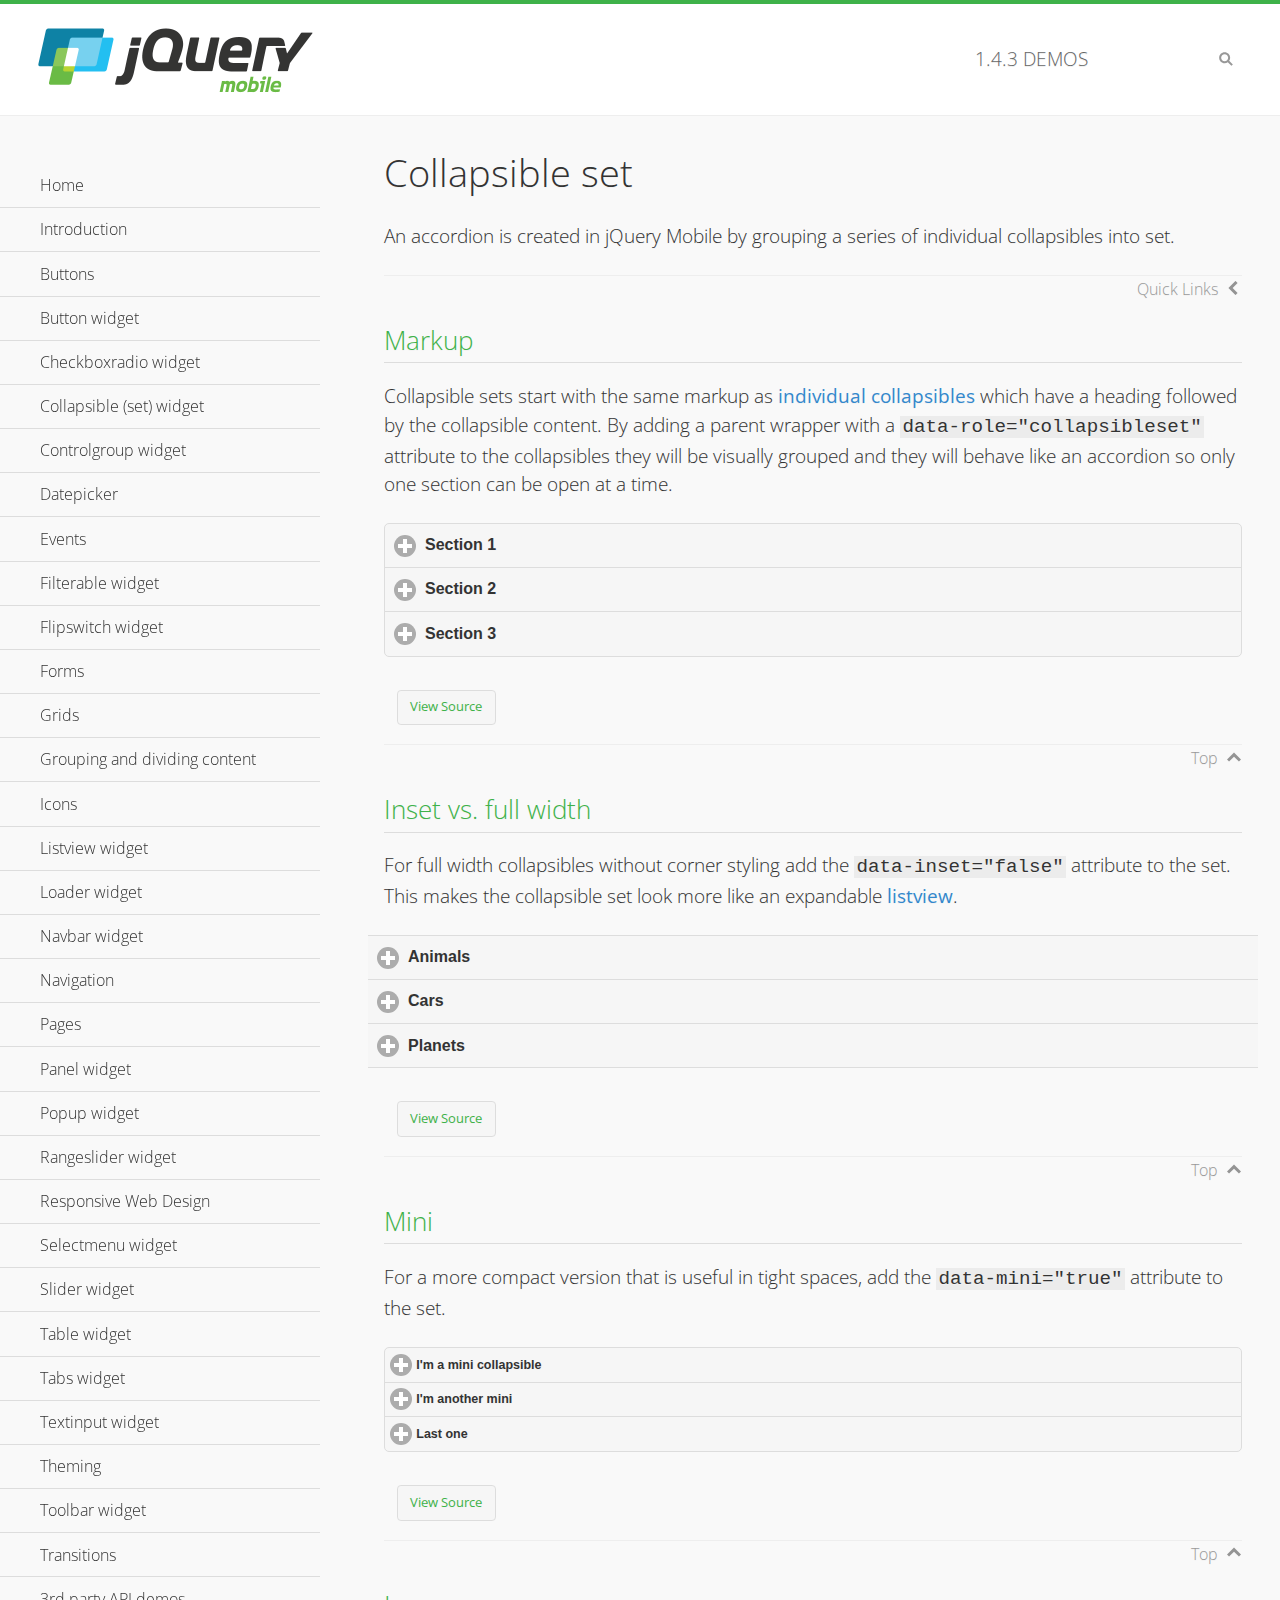
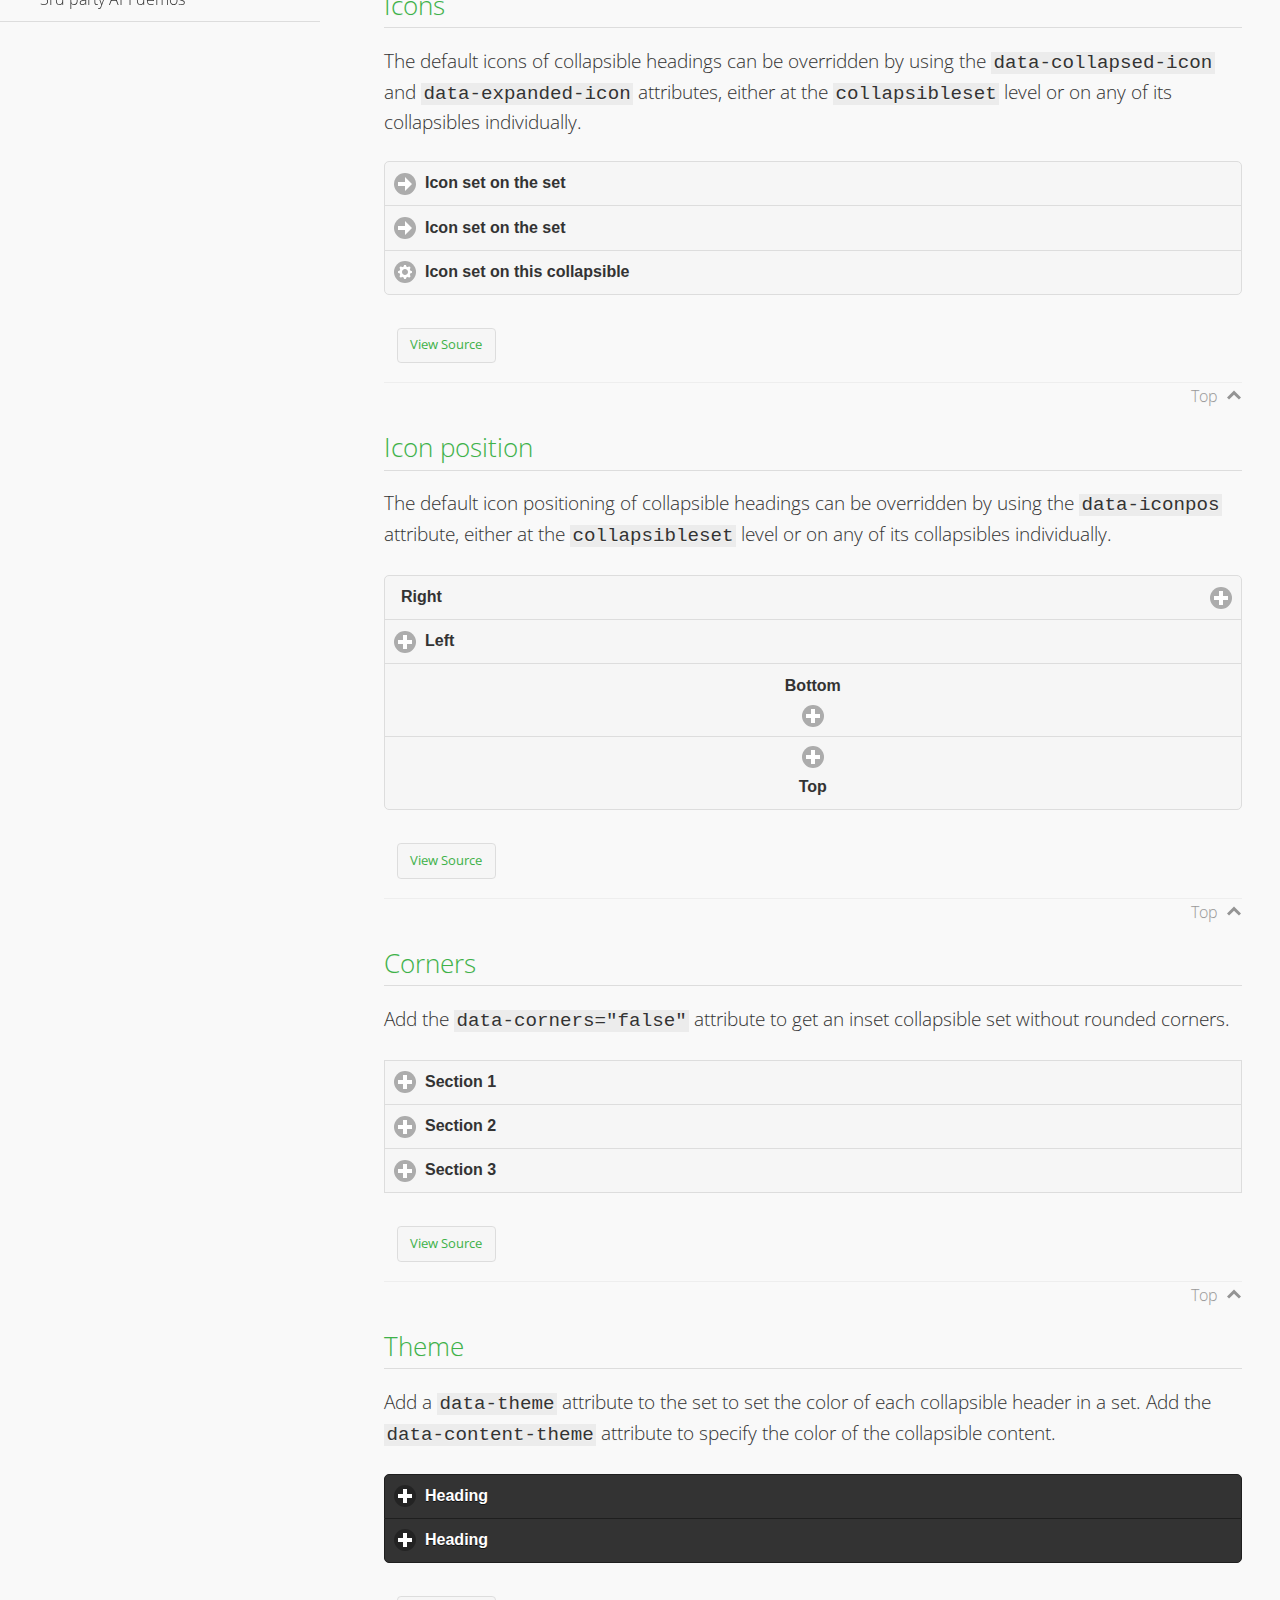
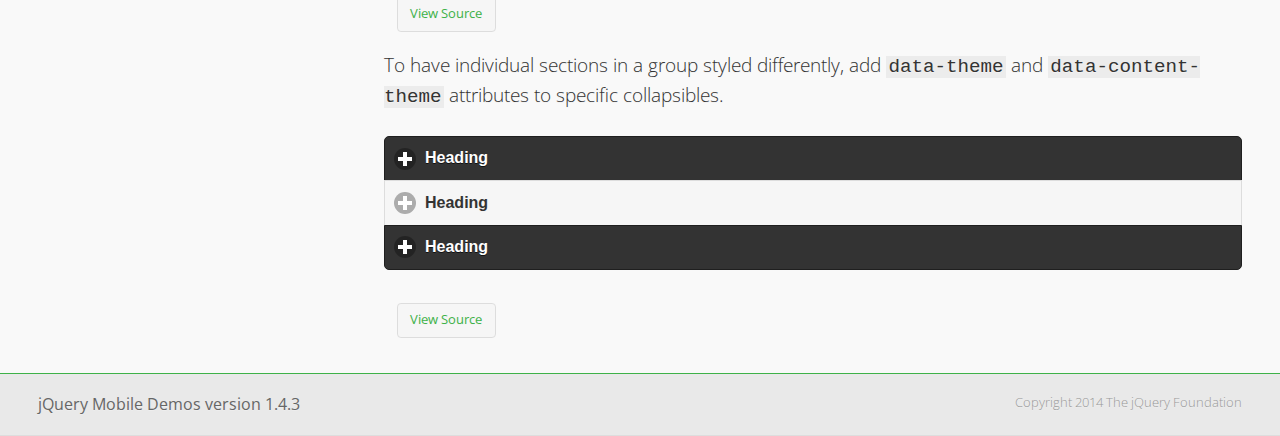
<file: jquery/demos/collapsibleset/index.html>
<!DOCTYPE html>
<html>
<head>
	<meta charset="utf-8">
	<meta name="viewport" content="width=device-width, initial-scale=1">
	<title>Collapsible set - jQuery Mobile Demos</title>
	<link rel="shortcut icon" href="../favicon.ico">
    <link rel="stylesheet" href="http://fonts.googleapis.com/css?family=Open+Sans:300,400,700">
	<link rel="stylesheet" href="../css/themes/default/jquery.mobile-1.4.3.min.css">
	<link rel="stylesheet" href="../_assets/css/jqm-demos.css">
	<script src="../js/jquery.js"></script>
	<script src="../_assets/js/index.js"></script>
	<script src="../js/jquery.mobile-1.4.3.min.js"></script>
</head>
<body>
<div data-role="page" class="jqm-demos" data-quicklinks="true">

	<div data-role="header" class="jqm-header">
		<h2><a href="../" title="jQuery Mobile Demos home"><img src="../_assets/img/jquery-logo.png" alt="jQuery Mobile"></a></h2>
		<p><span class="jqm-version"></span> Demos</p>
		<a href="#" class="jqm-navmenu-link ui-btn ui-btn-icon-notext ui-corner-all ui-icon-bars ui-nodisc-icon ui-alt-icon ui-btn-left">Menu</a>
		<a href="#" class="jqm-search-link ui-btn ui-btn-icon-notext ui-corner-all ui-icon-search ui-nodisc-icon ui-alt-icon ui-btn-right">Search</a>
	</div><!-- /header -->

	<div role="main" class="ui-content jqm-content">

		<h1>Collapsible set</h1>

		<p>An accordion is created in jQuery Mobile by grouping a series of individual collapsibles into set.</p>

		<h2>Markup</h2>

		<p>Collapsible sets start with the same markup as <a href="../collapsible/" data-ajax="false">individual collapsibles</a> which have a heading followed by the collapsible content. By adding a parent wrapper with a <code>data-role="collapsibleset"</code> attribute to the collapsibles they will be visually grouped and they will behave like an accordion so only one section can be open at a time.</p>

			<div data-demo-html="true">
				<div data-role="collapsibleset" data-theme="a" data-content-theme="a">
					<div data-role="collapsible">
						<h3>Section 1</h3>
					<p>I'm the collapsible content for section 1</p>
					</div>
					<div data-role="collapsible">
						<h3>Section 2</h3>
					<p>I'm the collapsible content for section 2</p>

					</div>
					<div data-role="collapsible">
						<h3>Section 3</h3>
					<p>I'm the collapsible content for section 3</p>
					</div>
				</div>
			</div><!--/demo-html -->

		<h2>Inset vs. full width</h2>

		<p>For full width collapsibles without corner styling add the <code>data-inset="false"</code> attribute to the set. This makes the collapsible set look more like an expandable <a href="../listview/">listview</a>.</p>

			<div data-demo-html="true">
				<div data-role="collapsibleset" data-inset="false">
					<div data-role="collapsible">
						<h3>Animals</h3>
						<ul data-role="listview" data-inset="false">
							<li>Cats</li>
							<li>Dogs</li>
							<li>Lizards</li>
							<li>Snakes</li>
						</ul>
					</div>
					<div data-role="collapsible">
						<h3>Cars</h3>
						<ul data-role="listview" data-inset="false">
							<li>Acura</li>
							<li>Audi</li>
							<li>BMW</li>
							<li>Cadillac</li>
						</ul>
					</div>
					<div data-role="collapsible">
						<h3>Planets</h3>
						<ul data-role="listview" data-inset="false">
							<li>Earth</li>
							<li>Jupiter</li>
							<li>Mars</li>
							<li>Mercury</li>
						</ul>
					</div>
				</div>
			</div><!--/demo-html -->

		<h2>Mini</h2>

		<p>For a more compact version that is useful in tight spaces, add the <code>data-mini="true"</code> attribute to the set. </p>

			<div data-demo-html="true">
				<div data-role="collapsibleset" data-theme="a" data-content-theme="a" data-mini="true">
					<div data-role="collapsible">
						<h3>I'm a mini collapsible</h3>
					<p>This is good for tight spaces.</p>
					</div>
					<div data-role="collapsible">
						<h3>I'm another mini</h3>
					<p>Here's some collapsible content.</p>

					</div>
					<div data-role="collapsible">
						<h3>Last one</h3>
					<p>Final bit of collapsible content.</p>
					</div>
				</div>
			</div><!--/demo-html -->

		<h2>Icons</h2>

		<p>The default icons of collapsible headings can be overridden by using the <code>data-collapsed-icon</code> and <code>data-expanded-icon</code> attributes, either at the <code>collapsibleset</code> level or on any of its collapsibles individually.</p>

			<div data-demo-html="true">
				<div data-role="collapsibleset" data-theme="a" data-content-theme="a" data-collapsed-icon="arrow-r" data-expanded-icon="arrow-d">
					<div data-role="collapsible">
						<h3>Icon set on the set</h3>
					<p>Specify the open and close icons on the set to apply it to all the collapsibles within.</p>
					</div>
					<div data-role="collapsible">
						<h3>Icon set on the set</h3>
					<p>This collapsible also gets the icon from the set.</p>
					</div>
					<div data-role="collapsible" data-collapsed-icon="gear" data-expanded-icon="delete">
						<h3>Icon set on this collapsible</h3>
					<p>The icons here are applied to this collapsible specifically, thus overriding the set icons.</p>
					</div>
				</div>
			</div><!--/demo-html -->

		<h2>Icon position</h2>

		<p>The default icon positioning of collapsible headings can be overridden by using the <code>data-iconpos</code> attribute, either at the <code>collapsibleset</code> level or on any of its collapsibles individually.</p>

			<div data-demo-html="true">
				<div data-role="collapsibleset" data-theme="a" data-content-theme="a" data-iconpos="right">
					<div data-role="collapsible">
						<h3>Right</h3>
					<p>Inherits icon positioning from <code>data-iconpos="right"</code> attribute on set.</p>
					</div>
					<div data-role="collapsible" data-iconpos="left">
						<h3>Left</h3>
					<p>Set via <code>data-iconpos="left"</code> attribute on the collapsible</p>
					</div>
					<div data-role="collapsible" data-iconpos="bottom">
						<h3>Bottom</h3>
					<p>Set via <code>data-iconpos="bottom"</code> attribute on the collapsible</p>
					</div>
					<div data-role="collapsible" data-iconpos="top">
						<h3>Top</h3>
					<p>Set via <code>data-iconpos="top"</code> attribute on the collapsible</p>
					</div>
				</div>
			</div><!--/demo-html -->

		<h2>Corners</h2>
		<p>Add the <code>data-corners="false"</code> attribute to get an inset collapsible set without rounded corners.</p>

			<div data-demo-html="true">
				<div data-role="collapsibleset" data-corners="false" data-theme="a" data-content-theme="a">
					<div data-role="collapsible">
						<h3>Section 1</h3>
					<p>Collapsible content</p>
					</div>
					<div data-role="collapsible">
						<h3>Section 2</h3>
					<p>Collapsible content</p>

					</div>
					<div data-role="collapsible">
						<h3>Section 3</h3>
					<p>Collapsible content</p>
					</div>
				</div>
			</div><!--/demo-html -->

		<h2>Theme</h2>

		<p>Add a <code>data-theme</code> attribute to the set to set the color of each collapsible header in a set. Add the <code>data-content-theme</code> attribute to specify the color of the collapsible content. </p>

			<div data-demo-html="true">
				<div data-role="collapsibleset" data-theme="b" data-content-theme="b">
					<div data-role="collapsible">
						<h3>Heading</h3>
						<p>Content</p>
					</div>
					<div data-role="collapsible">
						<h3>Heading</h3>
						<p>Content</p>
					</div>
				</div>
			</div><!--/demo-html -->

		<p>To have individual sections in a group styled differently, add <code>data-theme</code> and <code>data-content-theme</code> attributes to specific collapsibles.</p>

			<div data-demo-html="true">
				<div data-role="collapsibleset" data-theme="b" data-content-theme="b">
					<div data-role="collapsible">
						<h3>Heading</h3>
						<p>Content</p>
					</div>
					<div data-role="collapsible" data-theme="a" data-content-theme="a">
						<h3>Heading</h3>
						<p>Content</p>
					</div>
					<div data-role="collapsible">
						<h3>Heading</h3>
						<p>Content</p>
					</div>
				</div>
		</div><!--/demo-html -->

	</div><!-- /content -->
	    <div data-role="panel" class="jqm-navmenu-panel" data-position="left" data-display="overlay" data-theme="a">
	    	<ul class="jqm-list ui-alt-icon ui-nodisc-icon">
<li data-filtertext="demos homepage" data-icon="home"><a href=".././">Home</a></li>
<li data-filtertext="introduction overview getting started"><a href="../intro/" data-ajax="false">Introduction</a></li>
<li data-filtertext="buttons button markup buttonmarkup method anchor link button element"><a href="../button-markup/" data-ajax="false">Buttons</a></li>
<li data-filtertext="form button widget input button submit reset"><a href="../button/" data-ajax="false">Button widget</a></li>
<li data-role="collapsible" data-enhanced="true" data-collapsed-icon="carat-d" data-expanded-icon="carat-u" data-iconpos="right" data-inset="false" class="ui-collapsible ui-collapsible-themed-content ui-collapsible-collapsed">
	<h3 class="ui-collapsible-heading ui-collapsible-heading-collapsed">
		<a href="#" class="ui-collapsible-heading-toggle ui-btn ui-btn-icon-right ui-btn-inherit ui-icon-carat-d">
		    Checkboxradio widget<span class="ui-collapsible-heading-status"> click to expand contents</span>
		</a>
	</h3>
	<div class="ui-collapsible-content ui-body-inherit ui-collapsible-content-collapsed" aria-hidden="true">
		<ul>
			<li data-filtertext="form checkboxradio widget checkbox input checkboxes controlgroups"><a href="../checkboxradio-checkbox/" data-ajax="false">Checkboxes</a></li>
			<li data-filtertext="form checkboxradio widget radio input radio buttons controlgroups"><a href="../checkboxradio-radio/" data-ajax="false">Radio buttons</a></li>
		</ul>
	</div>
</li>
<li data-role="collapsible" data-enhanced="true" data-collapsed-icon="carat-d" data-expanded-icon="carat-u" data-iconpos="right" data-inset="false" class="ui-collapsible ui-collapsible-themed-content ui-collapsible-collapsed">
	<h3 class="ui-collapsible-heading ui-collapsible-heading-collapsed">
		<a href="#" class="ui-collapsible-heading-toggle ui-btn ui-btn-icon-right ui-btn-inherit ui-icon-carat-d">
			Collapsible (set) widget<span class="ui-collapsible-heading-status"> click to expand contents</span>
		</a>
	</h3>
	<div class="ui-collapsible-content ui-body-inherit ui-collapsible-content-collapsed" aria-hidden="true">
		<ul>
			<li data-filtertext="collapsibles content formatting"><a href="../collapsible/" data-ajax="false">Collapsible</a></li>
			<li data-filtertext="dynamic collapsible set accordion append expand"><a href="../collapsible-dynamic/" data-ajax="false">Dynamic collapsibles</a></li>
			<li data-filtertext="accordions collapsible set widget content formatting grouped collapsibles"><a href="../collapsibleset/" data-ajax="false">Collapsible set</a></li>
		</ul>
	</div>
</li>
<li data-role="collapsible" data-enhanced="true" data-collapsed-icon="carat-d" data-expanded-icon="carat-u" data-iconpos="right" data-inset="false" class="ui-collapsible ui-collapsible-themed-content ui-collapsible-collapsed">
	<h3 class="ui-collapsible-heading ui-collapsible-heading-collapsed">
		<a href="#" class="ui-collapsible-heading-toggle ui-btn ui-btn-icon-right ui-btn-inherit ui-icon-carat-d">
			Controlgroup widget<span class="ui-collapsible-heading-status"> click to expand contents</span>
		</a>
	</h3>
	<div class="ui-collapsible-content ui-body-inherit ui-collapsible-content-collapsed" aria-hidden="true">
		<ul>
			<li data-filtertext="controlgroups selectmenu checkboxradio input grouped buttons horizontal vertical"><a href="../controlgroup/" data-ajax="false">Controlgroup</a></li>
			<li data-filtertext="dynamic controlgroup dynamically add buttons"><a href="../controlgroup-dynamic/" data-ajax="false">Dynamic controlgroups</a></li>
		</ul>
	</div>
</li>
<li data-filtertext="form datepicker widget date input"><a href="../datepicker/" data-ajax="false">Datepicker</a></li>
<li data-role="collapsible" data-enhanced="true" data-collapsed-icon="carat-d" data-expanded-icon="carat-u" data-iconpos="right" data-inset="false" class="ui-collapsible ui-collapsible-themed-content ui-collapsible-collapsed">
	<h3 class="ui-collapsible-heading ui-collapsible-heading-collapsed">
		<a href="#" class="ui-collapsible-heading-toggle ui-btn ui-btn-icon-right ui-btn-inherit ui-icon-carat-d">
			Events<span class="ui-collapsible-heading-status"> click to expand contents</span>
		</a>
	</h3>
	<div class="ui-collapsible-content ui-body-inherit ui-collapsible-content-collapsed" aria-hidden="true">
		<ul>
			<li data-filtertext="swipe to delete list items listviews swipe events"><a href="../swipe-list/" data-ajax="false">Swipe list items</a></li>
			<li data-filtertext="swipe to navigate swipe page navigation swipe events"><a href="../swipe-page/" data-ajax="false">Swipe page navigation</a></li>
		</ul>
	</div>
</li>
<li data-filtertext="filterable filter elements sorting searching listview table"><a href="../filterable/" data-ajax="false">Filterable widget</a></li>
<li data-filtertext="form flipswitch widget flip toggle switch binary select checkbox input"><a href="../flipswitch/" data-ajax="false">Flipswitch widget</a></li>
<li data-role="collapsible" data-enhanced="true" data-collapsed-icon="carat-d" data-expanded-icon="carat-u" data-iconpos="right" data-inset="false" class="ui-collapsible ui-collapsible-themed-content ui-collapsible-collapsed">
	<h3 class="ui-collapsible-heading ui-collapsible-heading-collapsed">
		<a href="#" class="ui-collapsible-heading-toggle ui-btn ui-btn-icon-right ui-btn-inherit ui-icon-carat-d">
			Forms<span class="ui-collapsible-heading-status"> click to expand contents</span>
		</a>
	</h3>
	<div class="ui-collapsible-content ui-body-inherit ui-collapsible-content-collapsed" aria-hidden="true">
		<ul>
			<li data-filtertext="forms text checkbox radio range button submit reset inputs selects textarea slider flipswitch label form elements"><a href="../forms/" data-ajax="false">Forms</a></li>
			<li data-filtertext="form hide labels hidden accessible ui-hidden-accessible forms"><a href="../forms-label-hidden-accessible/" data-ajax="false">Hide labels</a></li>
			<li data-filtertext="form field containers fieldcontain ui-field-contain forms"><a href="../forms-field-contain/" data-ajax="false">Field containers</a></li>
			<li data-filtertext="forms disabled form elements"><a href="../forms-disabled/" data-ajax="false">Forms disabled</a></li>
			<li data-filtertext="forms gallery examples overview forms text checkbox radio range button submit reset inputs selects textarea slider flipswitch label form elements"><a href="../forms-gallery/" data-ajax="false">Forms gallery</a></li>
		</ul>
	</div>
</li>
<li data-role="collapsible" data-enhanced="true" data-collapsed-icon="carat-d" data-expanded-icon="carat-u" data-iconpos="right" data-inset="false" class="ui-collapsible ui-collapsible-themed-content ui-collapsible-collapsed">
	<h3 class="ui-collapsible-heading ui-collapsible-heading-collapsed">
		<a href="#" class="ui-collapsible-heading-toggle ui-btn ui-btn-icon-right ui-btn-inherit ui-icon-carat-d">
			Grids<span class="ui-collapsible-heading-status"> click to expand contents</span>
		</a>
	</h3>
	<div class="ui-collapsible-content ui-body-inherit ui-collapsible-content-collapsed" aria-hidden="true">
		<ul>
			<li data-filtertext="grids columns blocks content formatting rwd responsive css framework"><a href="../grids/" data-ajax="false">Grids</a></li>
			<li data-filtertext="buttons in grids css framework"><a href="../grids-buttons/" data-ajax="false">Buttons in grids</a></li>
			<li data-filtertext="custom responsive grids rwd css framework"><a href="../grids-custom-responsive/" data-ajax="false">Custom responsive grids</a></li>
		</ul>
	</div>
</li>
<li data-filtertext="blocks content formatting sections heading"><a href="../body-bar-classes/" data-ajax="false">Grouping and dividing content</a></li>
<li data-role="collapsible" data-enhanced="true" data-collapsed-icon="carat-d" data-expanded-icon="carat-u" data-iconpos="right" data-inset="false" class="ui-collapsible ui-collapsible-themed-content ui-collapsible-collapsed">
	<h3 class="ui-collapsible-heading ui-collapsible-heading-collapsed">
		<a href="#" class="ui-collapsible-heading-toggle ui-btn ui-btn-icon-right ui-btn-inherit ui-icon-carat-d">
			Icons<span class="ui-collapsible-heading-status"> click to expand contents</span>
		</a>
	</h3>
	<div class="ui-collapsible-content ui-body-inherit ui-collapsible-content-collapsed" aria-hidden="true">
		<ul>
			<li data-filtertext="button icons svg disc alt custom icon position"><a href="../icons/" data-ajax="false">Icons</a></li>
			<li data-filtertext=""><a href="../icons-grunticon/" data-ajax="false">Grunticon loader</a></li>
		</ul>
	</div>
</li>
<li data-role="collapsible" data-enhanced="true" data-collapsed-icon="carat-d" data-expanded-icon="carat-u" data-iconpos="right" data-inset="false" class="ui-collapsible ui-collapsible-themed-content ui-collapsible-collapsed">
	<h3 class="ui-collapsible-heading ui-collapsible-heading-collapsed">
		<a href="#" class="ui-collapsible-heading-toggle ui-btn ui-btn-icon-right ui-btn-inherit ui-icon-carat-d">
			Listview widget<span class="ui-collapsible-heading-status"> click to expand contents</span>
		</a>
	</h3>
	<div class="ui-collapsible-content ui-body-inherit ui-collapsible-content-collapsed" aria-hidden="true">
		<ul>
			<li data-filtertext="listview widget thumbnails icons nested split button collapsible ul ol"><a href="../listview/" data-ajax="false">Listview</a></li>
			<li data-filtertext="autocomplete filterable reveal listview filtertextbeforefilter placeholder"><a href="../listview-autocomplete/" data-ajax="false">Listview autocomplete</a></li>
			<li data-filtertext="autocomplete filterable reveal listview remote data filtertextbeforefilter placeholder"><a href="../listview-autocomplete-remote/" data-ajax="false">Listview autocomplete remote data</a></li>
			<li data-filtertext="autodividers anchor jump scroll linkbars listview lists ul ol"><a href="../listview-autodividers-linkbar/" data-ajax="false">Listview autodividers linkbar</a></li>
			<li data-filtertext="listview autodividers selector autodividersselector lists ul ol"><a href="../listview-autodividers-selector/" data-ajax="false">Listview autodividers selector</a></li>
			<li data-filtertext="listview nested list items"><a href="../listview-nested-lists/" data-ajax="false">Nested Listviews</a></li>
			<li data-filtertext="listview collapsible list items flat"><a href="../listview-collapsible-item-flat/" data-ajax="false">Listview collapsible list items (flat)</a></li>
			<li data-filtertext="listview collapsible list indented"><a href="../listview-collapsible-item-indented/" data-ajax="false">Listview collapsible list items (indented)</a></li>
			<li data-filtertext="grid listview responsive grids responsive listviews lists ul"><a href="../listview-grid/" data-ajax="false">Listview responsive grid</a></li>
		</ul>
	</div>
</li>
<li data-filtertext="loader widget page loading navigation overlay spinner"><a href="../loader/" data-ajax="false">Loader widget</a></li>
<li data-filtertext="navbar widget navmenu toolbars header footer"><a href="../navbar/" data-ajax="false">Navbar widget</a></li>
<li data-role="collapsible" data-enhanced="true" data-collapsed-icon="carat-d" data-expanded-icon="carat-u" data-iconpos="right" data-inset="false" class="ui-collapsible ui-collapsible-themed-content ui-collapsible-collapsed">
	<h3 class="ui-collapsible-heading ui-collapsible-heading-collapsed">
		<a href="#" class="ui-collapsible-heading-toggle ui-btn ui-btn-icon-right ui-btn-inherit ui-icon-carat-d">
			Navigation<span class="ui-collapsible-heading-status"> click to expand contents</span>
		</a>
	</h3>
	<div class="ui-collapsible-content ui-body-inherit ui-collapsible-content-collapsed" aria-hidden="true">
		<ul>
			<li data-filtertext="ajax navigation navigate widget history event method"><a href="../navigation/" data-ajax="false">Navigation</a></li>
			<li data-filtertext="linking pages page links navigation ajax prefetch cache"><a href="../navigation-linking-pages/" data-ajax="false">Linking pages</a></li>
			<!-- <li data-filtertext="php redirect server redirection server-side navigation"><a href="../navigation-php-redirect/" data-ajax="false">PHP redirect demo</a></li>-->
			<li data-filtertext="navigation redirection hash query"><a href="../navigation-hash-processing/" data-ajax="false">Hash processing demo</a></li>
			<li data-filtertext="navigation redirection hash query"><a href="../page-events/" data-ajax="false">Page Navigation Events</a></li>
		</ul>
	</div>
</li>
<li data-role="collapsible" data-enhanced="true" data-collapsed-icon="carat-d" data-expanded-icon="carat-u" data-iconpos="right" data-inset="false" class="ui-collapsible ui-collapsible-themed-content ui-collapsible-collapsed">
	<h3 class="ui-collapsible-heading ui-collapsible-heading-collapsed">
		<a href="#" class="ui-collapsible-heading-toggle ui-btn ui-btn-icon-right ui-btn-inherit ui-icon-carat-d">
			Pages<span class="ui-collapsible-heading-status"> click to expand contents</span>
		</a>
	</h3>
	<div class="ui-collapsible-content ui-body-inherit ui-collapsible-content-collapsed" aria-hidden="true">
		<ul>
			<li data-filtertext="pages page widget ajax navigation"><a href="../pages/" data-ajax="false">Pages</a></li>
			<li data-filtertext="single page"><a href="../pages-single-page/" data-ajax="false">Single page</a></li>
			<li data-filtertext="multipage multi-page page"><a href="../pages-multi-page/" data-ajax="false">Multi-page template</a></li>
			<li data-filtertext="dialog page widget modal popup"><a href="../pages-dialog/" data-ajax="false">Dialog page</a></li>
		</ul>
	</div>
</li>
<li data-role="collapsible" data-enhanced="true" data-collapsed-icon="carat-d" data-expanded-icon="carat-u" data-iconpos="right" data-inset="false" class="ui-collapsible ui-collapsible-themed-content ui-collapsible-collapsed">
	<h3 class="ui-collapsible-heading ui-collapsible-heading-collapsed">
		<a href="#" class="ui-collapsible-heading-toggle ui-btn ui-btn-icon-right ui-btn-inherit ui-icon-carat-d">
			Panel widget<span class="ui-collapsible-heading-status"> click to expand contents</span>
		</a>
	</h3>
	<div class="ui-collapsible-content ui-body-inherit ui-collapsible-content-collapsed" aria-hidden="true">
		<ul>
			<li data-filtertext="panel widget sliding panels reveal push overlay responsive"><a href="../panel/" data-ajax="false">Panel</a></li>
			<li data-filtertext=""><a href="../panel-external/" data-ajax="false">External panels</a></li>
			<li data-filtertext="panel "><a href="../panel-fixed/" data-ajax="false">Fixed panels</a></li>
			<li data-filtertext="panel slide panels sliding panels shadow rwd responsive breakpoint"><a href="../panel-responsive/" data-ajax="false">Panels responsive</a></li>
			<li data-filtertext="panel custom style custom panel width reveal shadow listview panel styling page background wrapper"><a href="../panel-styling/" data-ajax="false">Custom panel style</a></li>
			<li data-filtertext="panel open on swipe"><a href="../panel-swipe-open/" data-ajax="false">Panel open on swipe</a></li>
			<li data-filtertext="panels outside page internal external toolbars"><a href="../panel-external-internal/" data-ajax="false">Panel external and internal</a></li>
		</ul>
	</div>
</li>
<li data-role="collapsible" data-enhanced="true" data-collapsed-icon="carat-d" data-expanded-icon="carat-u" data-iconpos="right" data-inset="false" class="ui-collapsible ui-collapsible-themed-content ui-collapsible-collapsed">
	<h3 class="ui-collapsible-heading ui-collapsible-heading-collapsed">
		<a href="#" class="ui-collapsible-heading-toggle ui-btn ui-btn-icon-right ui-btn-inherit ui-icon-carat-d">
			Popup widget<span class="ui-collapsible-heading-status"> click to expand contents</span>
		</a>
	</h3>
	<div class="ui-collapsible-content ui-body-inherit ui-collapsible-content-collapsed" aria-hidden="true">
		<ul>
			<li data-filtertext="popup widget popups dialog modal transition tooltip lightbox form overlay screen flip pop fade transition"><a href="../popup/" data-ajax="false">Popup</a></li>
			<li data-filtertext="popup alignment position"><a href="../popup-alignment/" data-ajax="false">Popup alignment</a></li>
			<li data-filtertext="popup arrow size popups popover"><a href="../popup-arrow-size/" data-ajax="false">Popup arrow size</a></li>
			<li data-filtertext="dynamic popups popup images lightbox"><a href="../popup-dynamic/" data-ajax="false">Dynamic popups</a></li>
			<li data-filtertext="popups with iframes scaling"><a href="../popup-iframe/" data-ajax="false">Popups with iframes</a></li>
			<li data-filtertext="popup image scaling"><a href="../popup-image-scaling/" data-ajax="false">Popup image scaling</a></li>
			<li data-filtertext="external popup outside multi-page"><a href="../popup-outside-multipage/" data-ajax="false">Popup outside multi-page</a></li>
		</ul>
	</div>
</li>
<li data-filtertext="form rangeslider widget dual sliders dual handle sliders range input"><a href="../rangeslider/" data-ajax="false">Rangeslider widget</a></li>
<li data-filtertext="responsive web design rwd adaptive progressive enhancement PE accessible mobile breakpoints media query media queries"><a href="../rwd/" data-ajax="false">Responsive Web Design</a></li>
<li data-role="collapsible" data-enhanced="true" data-collapsed-icon="carat-d" data-expanded-icon="carat-u" data-iconpos="right" data-inset="false" class="ui-collapsible ui-collapsible-themed-content ui-collapsible-collapsed">
	<h3 class="ui-collapsible-heading ui-collapsible-heading-collapsed">
		<a href="#" class="ui-collapsible-heading-toggle ui-btn ui-btn-icon-right ui-btn-inherit ui-icon-carat-d">
			Selectmenu widget<span class="ui-collapsible-heading-status"> click to expand contents</span>
		</a>
	</h3>
	<div class="ui-collapsible-content ui-body-inherit ui-collapsible-content-collapsed" aria-hidden="true">
		<ul>
			<li data-filtertext="form selectmenu widget select input custom select menu selects"><a href="../selectmenu/" data-ajax="false">Selectmenu</a></li>
			<li data-filtertext="form custom select menu selectmenu widget custom menu option optgroup multiple selects"><a href="../selectmenu-custom/" data-ajax="false">Custom select menu</a></li>
			<li data-filtertext="filterable select filter popup dialog"><a href="../selectmenu-custom-filter/" data-ajax="false">Custom select menu with filter</a></li>
		</ul>
	</div>
</li>
<li data-role="collapsible" data-enhanced="true" data-collapsed-icon="carat-d" data-expanded-icon="carat-u" data-iconpos="right" data-inset="false" class="ui-collapsible ui-collapsible-themed-content ui-collapsible-collapsed">
	<h3 class="ui-collapsible-heading ui-collapsible-heading-collapsed">
		<a href="#" class="ui-collapsible-heading-toggle ui-btn ui-btn-icon-right ui-btn-inherit ui-icon-carat-d">
			Slider widget<span class="ui-collapsible-heading-status"> click to expand contents</span>
		</a>
	</h3>
	<div class="ui-collapsible-content ui-body-inherit ui-collapsible-content-collapsed" aria-hidden="true">
		<ul>
			<li data-filtertext="form slider widget range input single sliders"><a href="../slider/" data-ajax="false">Slider</a></li>
			<li data-filtertext="form slider widget flipswitch slider binary select flip toggle switch"><a href="../slider-flipswitch/" data-ajax="false">Slider flip toggle switch</a></li>
			<li data-filtertext="form slider tooltip handle value input range sliders"><a href="../slider-tooltip/" data-ajax="false">Slider tooltip</a></li>
		</ul>
	</div>
</li>
<li data-role="collapsible" data-enhanced="true" data-collapsed-icon="carat-d" data-expanded-icon="carat-u" data-iconpos="right" data-inset="false" class="ui-collapsible ui-collapsible-themed-content ui-collapsible-collapsed">
	<h3 class="ui-collapsible-heading ui-collapsible-heading-collapsed">
		<a href="#" class="ui-collapsible-heading-toggle ui-btn ui-btn-icon-right ui-btn-inherit ui-icon-carat-d">
			Table widget<span class="ui-collapsible-heading-status"> click to expand contents</span>
		</a>
	</h3>
	<div class="ui-collapsible-content ui-body-inherit ui-collapsible-content-collapsed" aria-hidden="true">
		<ul>
			<li data-filtertext="table widget reflow column toggle th td responsive tables rwd hide show tabular"><a href="../table-column-toggle/" data-ajax="false">Table Column Toggle</a></li>
			<li data-filtertext="table column toggle phone comparison demo"><a href="../table-column-toggle-example/" data-ajax="false">Table Column Toggle demo</a></li>
			<li data-filtertext="responsive tables table column toggle heading groups rwd breakpoint"><a href="../table-column-toggle-heading-groups/" data-ajax="false">Table Column Toggle heading groups</a></li>
			<li data-filtertext="responsive tables table column toggle hide rwd breakpoint customization options"><a href="../table-column-toggle-options/" data-ajax="false">Table Column Toggle options</a></li>
			<li data-filtertext="table reflow th td responsive rwd columns tabular"><a href="../table-reflow/" data-ajax="false">Table Reflow</a></li>
			<li data-filtertext="responsive tables table reflow heading groups rwd breakpoint"><a href="../table-reflow-heading-groups/" data-ajax="false">Table Reflow heading groups</a></li>
			<li data-filtertext="responsive tables table reflow stripes strokes table style"><a href="../table-reflow-stripes-strokes/" data-ajax="false">Table Reflow stripes and strokes</a></li>
			<li data-filtertext="responsive tables table reflow stack custom styles"><a href="../table-reflow-styling/" data-ajax="false">Table Reflow custom styles</a></li>
		</ul>
	</div>
</li>
<li data-filtertext="ui tabs widget"><a href="../tabs/" data-ajax="false">Tabs widget</a></li>
<li data-filtertext="form textinput widget text input textarea number date time tel email file color password"><a href="../textinput/" data-ajax="false">Textinput widget</a></li>
<li data-role="collapsible" data-enhanced="true" data-collapsed-icon="carat-d" data-expanded-icon="carat-u" data-iconpos="right" data-inset="false" class="ui-collapsible ui-collapsible-themed-content ui-collapsible-collapsed">
	<h3 class="ui-collapsible-heading ui-collapsible-heading-collapsed">
		<a href="#" class="ui-collapsible-heading-toggle ui-btn ui-btn-icon-right ui-btn-inherit ui-icon-carat-d">
			Theming<span class="ui-collapsible-heading-status"> click to expand contents</span>
		</a>
	</h3>
	<div class="ui-collapsible-content ui-body-inherit ui-collapsible-content-collapsed" aria-hidden="true">
		<ul>
			<li data-filtertext="default theme swatches theming style css"><a href="../theme-default/" data-ajax="false">Default theme</a></li>
			<li data-filtertext="classic theme old theme swatches theming style css"><a href="../theme-classic/" data-ajax="false">Classic theme</a></li>
		</ul>
	</div>
</li>
<li data-role="collapsible" data-enhanced="true" data-collapsed-icon="carat-d" data-expanded-icon="carat-u" data-iconpos="right" data-inset="false" class="ui-collapsible ui-collapsible-themed-content ui-collapsible-collapsed">
	<h3 class="ui-collapsible-heading ui-collapsible-heading-collapsed">
		<a href="#" class="ui-collapsible-heading-toggle ui-btn ui-btn-icon-right ui-btn-inherit ui-icon-carat-d">
			Toolbar widget<span class="ui-collapsible-heading-status"> click to expand contents</span>
		</a>
	</h3>
	<div class="ui-collapsible-content ui-body-inherit ui-collapsible-content-collapsed" aria-hidden="true">
		<ul>
			<li data-filtertext="toolbar widget header footer toolbars fixed fullscreen external sections"><a href="../toolbar/" data-ajax="false">Toolbar</a></li>
			<li data-filtertext="dynamic toolbars dynamically add toolbar header footer"><a href="../toolbar-dynamic/" data-ajax="false">Dynamic toolbars</a></li>
			<li data-filtertext="external toolbars header footer"><a href="../toolbar-external/" data-ajax="false">External toolbars</a></li>
			<li data-filtertext="fixed toolbars header footer"><a href="../toolbar-fixed/" data-ajax="false">Fixed toolbars</a></li>
			<li data-filtertext="fixed fullscreen toolbars header footer"><a href="../toolbar-fixed-fullscreen/" data-ajax="false">Fullscreen toolbars</a></li>
			<li data-filtertext="external fixed toolbars header footer"><a href="../toolbar-fixed-external/" data-ajax="false">Fixed external toolbars</a></li>
			<li data-filtertext="external persistent toolbars header footer navbar navmenu"><a href="../toolbar-fixed-persistent/" data-ajax="false">Persistent toolbars</a></li>
			<li data-filtertext="external ajax optimized toolbars persistent toolbars header footer navbar"><a href="../toolbar-fixed-persistent-optimized/" data-ajax="false">Ajax optimized toolbars</a></li>
			<li data-filtertext="form in toolbars header footer"><a href="../toolbar-fixed-forms/" data-ajax="false">Form in toolbar</a></li>
		</ul>
	</div>
</li>
<li data-filtertext="page transitions animated pages popup navigation flip slide fade pop"><a href="../transitions/" data-ajax="false">Transitions</a></li>
<li data-role="collapsible" data-enhanced="true" data-collapsed-icon="carat-d" data-expanded-icon="carat-u" data-iconpos="right" data-inset="false" class="ui-collapsible ui-collapsible-themed-content ui-collapsible-collapsed">
	<h3 class="ui-collapsible-heading ui-collapsible-heading-collapsed">
		<a href="#" class="ui-collapsible-heading-toggle ui-btn ui-btn-icon-right ui-btn-inherit ui-icon-carat-d">
			3rd party API demos<span class="ui-collapsible-heading-status"> click to expand contents</span>
		</a>
	</h3>
	<div class="ui-collapsible-content ui-body-inherit ui-collapsible-content-collapsed" aria-hidden="true">
		<ul>
			<li data-filtertext="backbone requirejs navigation router"><a href="../backbone-requirejs/" data-ajax="false">Backbone RequireJS</a></li>
			<li data-filtertext="google maps geolocation demo"><a href="../map-geolocation/" data-ajax="false">Google Maps geolocation</a></li>
			<li data-filtertext="google maps hybrid"><a href="../map-list-toggle/" data-ajax="false">Google Maps list toggle</a></li>
		</ul>
	</div>
</li>



		     </ul>
		</div><!-- /panel -->


	<div data-role="footer" data-position="fixed" data-tap-toggle="false" class="jqm-footer">
		<p>jQuery Mobile Demos version <span class="jqm-version"></span></p>
		<p>Copyright 2014 The jQuery Foundation</p>
	</div><!-- /footer -->
	<!-- TODO: This should become an external panel so we can add input to markup (unique ID) -->
    <div data-role="panel" class="jqm-search-panel" data-position="right" data-display="overlay" data-theme="a">
		<div class="jqm-search">
			<ul class="jqm-list" data-filter-placeholder="Search demos..." data-filter-reveal="true">
<li data-filtertext="demos homepage" data-icon="home"><a href=".././">Home</a></li>
<li data-filtertext="introduction overview getting started"><a href="../intro/" data-ajax="false">Introduction</a></li>
<li data-filtertext="buttons button markup buttonmarkup method anchor link button element"><a href="../button-markup/" data-ajax="false">Buttons</a></li>
<li data-filtertext="form button widget input button submit reset"><a href="../button/" data-ajax="false">Button widget</a></li>
<li data-role="collapsible" data-enhanced="true" data-collapsed-icon="carat-d" data-expanded-icon="carat-u" data-iconpos="right" data-inset="false" class="ui-collapsible ui-collapsible-themed-content ui-collapsible-collapsed">
	<h3 class="ui-collapsible-heading ui-collapsible-heading-collapsed">
		<a href="#" class="ui-collapsible-heading-toggle ui-btn ui-btn-icon-right ui-btn-inherit ui-icon-carat-d">
		    Checkboxradio widget<span class="ui-collapsible-heading-status"> click to expand contents</span>
		</a>
	</h3>
	<div class="ui-collapsible-content ui-body-inherit ui-collapsible-content-collapsed" aria-hidden="true">
		<ul>
			<li data-filtertext="form checkboxradio widget checkbox input checkboxes controlgroups"><a href="../checkboxradio-checkbox/" data-ajax="false">Checkboxes</a></li>
			<li data-filtertext="form checkboxradio widget radio input radio buttons controlgroups"><a href="../checkboxradio-radio/" data-ajax="false">Radio buttons</a></li>
		</ul>
	</div>
</li>
<li data-role="collapsible" data-enhanced="true" data-collapsed-icon="carat-d" data-expanded-icon="carat-u" data-iconpos="right" data-inset="false" class="ui-collapsible ui-collapsible-themed-content ui-collapsible-collapsed">
	<h3 class="ui-collapsible-heading ui-collapsible-heading-collapsed">
		<a href="#" class="ui-collapsible-heading-toggle ui-btn ui-btn-icon-right ui-btn-inherit ui-icon-carat-d">
			Collapsible (set) widget<span class="ui-collapsible-heading-status"> click to expand contents</span>
		</a>
	</h3>
	<div class="ui-collapsible-content ui-body-inherit ui-collapsible-content-collapsed" aria-hidden="true">
		<ul>
			<li data-filtertext="collapsibles content formatting"><a href="../collapsible/" data-ajax="false">Collapsible</a></li>
			<li data-filtertext="dynamic collapsible set accordion append expand"><a href="../collapsible-dynamic/" data-ajax="false">Dynamic collapsibles</a></li>
			<li data-filtertext="accordions collapsible set widget content formatting grouped collapsibles"><a href="../collapsibleset/" data-ajax="false">Collapsible set</a></li>
		</ul>
	</div>
</li>
<li data-role="collapsible" data-enhanced="true" data-collapsed-icon="carat-d" data-expanded-icon="carat-u" data-iconpos="right" data-inset="false" class="ui-collapsible ui-collapsible-themed-content ui-collapsible-collapsed">
	<h3 class="ui-collapsible-heading ui-collapsible-heading-collapsed">
		<a href="#" class="ui-collapsible-heading-toggle ui-btn ui-btn-icon-right ui-btn-inherit ui-icon-carat-d">
			Controlgroup widget<span class="ui-collapsible-heading-status"> click to expand contents</span>
		</a>
	</h3>
	<div class="ui-collapsible-content ui-body-inherit ui-collapsible-content-collapsed" aria-hidden="true">
		<ul>
			<li data-filtertext="controlgroups selectmenu checkboxradio input grouped buttons horizontal vertical"><a href="../controlgroup/" data-ajax="false">Controlgroup</a></li>
			<li data-filtertext="dynamic controlgroup dynamically add buttons"><a href="../controlgroup-dynamic/" data-ajax="false">Dynamic controlgroups</a></li>
		</ul>
	</div>
</li>
<li data-filtertext="form datepicker widget date input"><a href="../datepicker/" data-ajax="false">Datepicker</a></li>
<li data-role="collapsible" data-enhanced="true" data-collapsed-icon="carat-d" data-expanded-icon="carat-u" data-iconpos="right" data-inset="false" class="ui-collapsible ui-collapsible-themed-content ui-collapsible-collapsed">
	<h3 class="ui-collapsible-heading ui-collapsible-heading-collapsed">
		<a href="#" class="ui-collapsible-heading-toggle ui-btn ui-btn-icon-right ui-btn-inherit ui-icon-carat-d">
			Events<span class="ui-collapsible-heading-status"> click to expand contents</span>
		</a>
	</h3>
	<div class="ui-collapsible-content ui-body-inherit ui-collapsible-content-collapsed" aria-hidden="true">
		<ul>
			<li data-filtertext="swipe to delete list items listviews swipe events"><a href="../swipe-list/" data-ajax="false">Swipe list items</a></li>
			<li data-filtertext="swipe to navigate swipe page navigation swipe events"><a href="../swipe-page/" data-ajax="false">Swipe page navigation</a></li>
		</ul>
	</div>
</li>
<li data-filtertext="filterable filter elements sorting searching listview table"><a href="../filterable/" data-ajax="false">Filterable widget</a></li>
<li data-filtertext="form flipswitch widget flip toggle switch binary select checkbox input"><a href="../flipswitch/" data-ajax="false">Flipswitch widget</a></li>
<li data-role="collapsible" data-enhanced="true" data-collapsed-icon="carat-d" data-expanded-icon="carat-u" data-iconpos="right" data-inset="false" class="ui-collapsible ui-collapsible-themed-content ui-collapsible-collapsed">
	<h3 class="ui-collapsible-heading ui-collapsible-heading-collapsed">
		<a href="#" class="ui-collapsible-heading-toggle ui-btn ui-btn-icon-right ui-btn-inherit ui-icon-carat-d">
			Forms<span class="ui-collapsible-heading-status"> click to expand contents</span>
		</a>
	</h3>
	<div class="ui-collapsible-content ui-body-inherit ui-collapsible-content-collapsed" aria-hidden="true">
		<ul>
			<li data-filtertext="forms text checkbox radio range button submit reset inputs selects textarea slider flipswitch label form elements"><a href="../forms/" data-ajax="false">Forms</a></li>
			<li data-filtertext="form hide labels hidden accessible ui-hidden-accessible forms"><a href="../forms-label-hidden-accessible/" data-ajax="false">Hide labels</a></li>
			<li data-filtertext="form field containers fieldcontain ui-field-contain forms"><a href="../forms-field-contain/" data-ajax="false">Field containers</a></li>
			<li data-filtertext="forms disabled form elements"><a href="../forms-disabled/" data-ajax="false">Forms disabled</a></li>
			<li data-filtertext="forms gallery examples overview forms text checkbox radio range button submit reset inputs selects textarea slider flipswitch label form elements"><a href="../forms-gallery/" data-ajax="false">Forms gallery</a></li>
		</ul>
	</div>
</li>
<li data-role="collapsible" data-enhanced="true" data-collapsed-icon="carat-d" data-expanded-icon="carat-u" data-iconpos="right" data-inset="false" class="ui-collapsible ui-collapsible-themed-content ui-collapsible-collapsed">
	<h3 class="ui-collapsible-heading ui-collapsible-heading-collapsed">
		<a href="#" class="ui-collapsible-heading-toggle ui-btn ui-btn-icon-right ui-btn-inherit ui-icon-carat-d">
			Grids<span class="ui-collapsible-heading-status"> click to expand contents</span>
		</a>
	</h3>
	<div class="ui-collapsible-content ui-body-inherit ui-collapsible-content-collapsed" aria-hidden="true">
		<ul>
			<li data-filtertext="grids columns blocks content formatting rwd responsive css framework"><a href="../grids/" data-ajax="false">Grids</a></li>
			<li data-filtertext="buttons in grids css framework"><a href="../grids-buttons/" data-ajax="false">Buttons in grids</a></li>
			<li data-filtertext="custom responsive grids rwd css framework"><a href="../grids-custom-responsive/" data-ajax="false">Custom responsive grids</a></li>
		</ul>
	</div>
</li>
<li data-filtertext="blocks content formatting sections heading"><a href="../body-bar-classes/" data-ajax="false">Grouping and dividing content</a></li>
<li data-role="collapsible" data-enhanced="true" data-collapsed-icon="carat-d" data-expanded-icon="carat-u" data-iconpos="right" data-inset="false" class="ui-collapsible ui-collapsible-themed-content ui-collapsible-collapsed">
	<h3 class="ui-collapsible-heading ui-collapsible-heading-collapsed">
		<a href="#" class="ui-collapsible-heading-toggle ui-btn ui-btn-icon-right ui-btn-inherit ui-icon-carat-d">
			Icons<span class="ui-collapsible-heading-status"> click to expand contents</span>
		</a>
	</h3>
	<div class="ui-collapsible-content ui-body-inherit ui-collapsible-content-collapsed" aria-hidden="true">
		<ul>
			<li data-filtertext="button icons svg disc alt custom icon position"><a href="../icons/" data-ajax="false">Icons</a></li>
			<li data-filtertext=""><a href="../icons-grunticon/" data-ajax="false">Grunticon loader</a></li>
		</ul>
	</div>
</li>
<li data-role="collapsible" data-enhanced="true" data-collapsed-icon="carat-d" data-expanded-icon="carat-u" data-iconpos="right" data-inset="false" class="ui-collapsible ui-collapsible-themed-content ui-collapsible-collapsed">
	<h3 class="ui-collapsible-heading ui-collapsible-heading-collapsed">
		<a href="#" class="ui-collapsible-heading-toggle ui-btn ui-btn-icon-right ui-btn-inherit ui-icon-carat-d">
			Listview widget<span class="ui-collapsible-heading-status"> click to expand contents</span>
		</a>
	</h3>
	<div class="ui-collapsible-content ui-body-inherit ui-collapsible-content-collapsed" aria-hidden="true">
		<ul>
			<li data-filtertext="listview widget thumbnails icons nested split button collapsible ul ol"><a href="../listview/" data-ajax="false">Listview</a></li>
			<li data-filtertext="autocomplete filterable reveal listview filtertextbeforefilter placeholder"><a href="../listview-autocomplete/" data-ajax="false">Listview autocomplete</a></li>
			<li data-filtertext="autocomplete filterable reveal listview remote data filtertextbeforefilter placeholder"><a href="../listview-autocomplete-remote/" data-ajax="false">Listview autocomplete remote data</a></li>
			<li data-filtertext="autodividers anchor jump scroll linkbars listview lists ul ol"><a href="../listview-autodividers-linkbar/" data-ajax="false">Listview autodividers linkbar</a></li>
			<li data-filtertext="listview autodividers selector autodividersselector lists ul ol"><a href="../listview-autodividers-selector/" data-ajax="false">Listview autodividers selector</a></li>
			<li data-filtertext="listview nested list items"><a href="../listview-nested-lists/" data-ajax="false">Nested Listviews</a></li>
			<li data-filtertext="listview collapsible list items flat"><a href="../listview-collapsible-item-flat/" data-ajax="false">Listview collapsible list items (flat)</a></li>
			<li data-filtertext="listview collapsible list indented"><a href="../listview-collapsible-item-indented/" data-ajax="false">Listview collapsible list items (indented)</a></li>
			<li data-filtertext="grid listview responsive grids responsive listviews lists ul"><a href="../listview-grid/" data-ajax="false">Listview responsive grid</a></li>
		</ul>
	</div>
</li>
<li data-filtertext="loader widget page loading navigation overlay spinner"><a href="../loader/" data-ajax="false">Loader widget</a></li>
<li data-filtertext="navbar widget navmenu toolbars header footer"><a href="../navbar/" data-ajax="false">Navbar widget</a></li>
<li data-role="collapsible" data-enhanced="true" data-collapsed-icon="carat-d" data-expanded-icon="carat-u" data-iconpos="right" data-inset="false" class="ui-collapsible ui-collapsible-themed-content ui-collapsible-collapsed">
	<h3 class="ui-collapsible-heading ui-collapsible-heading-collapsed">
		<a href="#" class="ui-collapsible-heading-toggle ui-btn ui-btn-icon-right ui-btn-inherit ui-icon-carat-d">
			Navigation<span class="ui-collapsible-heading-status"> click to expand contents</span>
		</a>
	</h3>
	<div class="ui-collapsible-content ui-body-inherit ui-collapsible-content-collapsed" aria-hidden="true">
		<ul>
			<li data-filtertext="ajax navigation navigate widget history event method"><a href="../navigation/" data-ajax="false">Navigation</a></li>
			<li data-filtertext="linking pages page links navigation ajax prefetch cache"><a href="../navigation-linking-pages/" data-ajax="false">Linking pages</a></li>
			<!-- <li data-filtertext="php redirect server redirection server-side navigation"><a href="../navigation-php-redirect/" data-ajax="false">PHP redirect demo</a></li>-->
			<li data-filtertext="navigation redirection hash query"><a href="../navigation-hash-processing/" data-ajax="false">Hash processing demo</a></li>
			<li data-filtertext="navigation redirection hash query"><a href="../page-events/" data-ajax="false">Page Navigation Events</a></li>
		</ul>
	</div>
</li>
<li data-role="collapsible" data-enhanced="true" data-collapsed-icon="carat-d" data-expanded-icon="carat-u" data-iconpos="right" data-inset="false" class="ui-collapsible ui-collapsible-themed-content ui-collapsible-collapsed">
	<h3 class="ui-collapsible-heading ui-collapsible-heading-collapsed">
		<a href="#" class="ui-collapsible-heading-toggle ui-btn ui-btn-icon-right ui-btn-inherit ui-icon-carat-d">
			Pages<span class="ui-collapsible-heading-status"> click to expand contents</span>
		</a>
	</h3>
	<div class="ui-collapsible-content ui-body-inherit ui-collapsible-content-collapsed" aria-hidden="true">
		<ul>
			<li data-filtertext="pages page widget ajax navigation"><a href="../pages/" data-ajax="false">Pages</a></li>
			<li data-filtertext="single page"><a href="../pages-single-page/" data-ajax="false">Single page</a></li>
			<li data-filtertext="multipage multi-page page"><a href="../pages-multi-page/" data-ajax="false">Multi-page template</a></li>
			<li data-filtertext="dialog page widget modal popup"><a href="../pages-dialog/" data-ajax="false">Dialog page</a></li>
		</ul>
	</div>
</li>
<li data-role="collapsible" data-enhanced="true" data-collapsed-icon="carat-d" data-expanded-icon="carat-u" data-iconpos="right" data-inset="false" class="ui-collapsible ui-collapsible-themed-content ui-collapsible-collapsed">
	<h3 class="ui-collapsible-heading ui-collapsible-heading-collapsed">
		<a href="#" class="ui-collapsible-heading-toggle ui-btn ui-btn-icon-right ui-btn-inherit ui-icon-carat-d">
			Panel widget<span class="ui-collapsible-heading-status"> click to expand contents</span>
		</a>
	</h3>
	<div class="ui-collapsible-content ui-body-inherit ui-collapsible-content-collapsed" aria-hidden="true">
		<ul>
			<li data-filtertext="panel widget sliding panels reveal push overlay responsive"><a href="../panel/" data-ajax="false">Panel</a></li>
			<li data-filtertext=""><a href="../panel-external/" data-ajax="false">External panels</a></li>
			<li data-filtertext="panel "><a href="../panel-fixed/" data-ajax="false">Fixed panels</a></li>
			<li data-filtertext="panel slide panels sliding panels shadow rwd responsive breakpoint"><a href="../panel-responsive/" data-ajax="false">Panels responsive</a></li>
			<li data-filtertext="panel custom style custom panel width reveal shadow listview panel styling page background wrapper"><a href="../panel-styling/" data-ajax="false">Custom panel style</a></li>
			<li data-filtertext="panel open on swipe"><a href="../panel-swipe-open/" data-ajax="false">Panel open on swipe</a></li>
			<li data-filtertext="panels outside page internal external toolbars"><a href="../panel-external-internal/" data-ajax="false">Panel external and internal</a></li>
		</ul>
	</div>
</li>
<li data-role="collapsible" data-enhanced="true" data-collapsed-icon="carat-d" data-expanded-icon="carat-u" data-iconpos="right" data-inset="false" class="ui-collapsible ui-collapsible-themed-content ui-collapsible-collapsed">
	<h3 class="ui-collapsible-heading ui-collapsible-heading-collapsed">
		<a href="#" class="ui-collapsible-heading-toggle ui-btn ui-btn-icon-right ui-btn-inherit ui-icon-carat-d">
			Popup widget<span class="ui-collapsible-heading-status"> click to expand contents</span>
		</a>
	</h3>
	<div class="ui-collapsible-content ui-body-inherit ui-collapsible-content-collapsed" aria-hidden="true">
		<ul>
			<li data-filtertext="popup widget popups dialog modal transition tooltip lightbox form overlay screen flip pop fade transition"><a href="../popup/" data-ajax="false">Popup</a></li>
			<li data-filtertext="popup alignment position"><a href="../popup-alignment/" data-ajax="false">Popup alignment</a></li>
			<li data-filtertext="popup arrow size popups popover"><a href="../popup-arrow-size/" data-ajax="false">Popup arrow size</a></li>
			<li data-filtertext="dynamic popups popup images lightbox"><a href="../popup-dynamic/" data-ajax="false">Dynamic popups</a></li>
			<li data-filtertext="popups with iframes scaling"><a href="../popup-iframe/" data-ajax="false">Popups with iframes</a></li>
			<li data-filtertext="popup image scaling"><a href="../popup-image-scaling/" data-ajax="false">Popup image scaling</a></li>
			<li data-filtertext="external popup outside multi-page"><a href="../popup-outside-multipage/" data-ajax="false">Popup outside multi-page</a></li>
		</ul>
	</div>
</li>
<li data-filtertext="form rangeslider widget dual sliders dual handle sliders range input"><a href="../rangeslider/" data-ajax="false">Rangeslider widget</a></li>
<li data-filtertext="responsive web design rwd adaptive progressive enhancement PE accessible mobile breakpoints media query media queries"><a href="../rwd/" data-ajax="false">Responsive Web Design</a></li>
<li data-role="collapsible" data-enhanced="true" data-collapsed-icon="carat-d" data-expanded-icon="carat-u" data-iconpos="right" data-inset="false" class="ui-collapsible ui-collapsible-themed-content ui-collapsible-collapsed">
	<h3 class="ui-collapsible-heading ui-collapsible-heading-collapsed">
		<a href="#" class="ui-collapsible-heading-toggle ui-btn ui-btn-icon-right ui-btn-inherit ui-icon-carat-d">
			Selectmenu widget<span class="ui-collapsible-heading-status"> click to expand contents</span>
		</a>
	</h3>
	<div class="ui-collapsible-content ui-body-inherit ui-collapsible-content-collapsed" aria-hidden="true">
		<ul>
			<li data-filtertext="form selectmenu widget select input custom select menu selects"><a href="../selectmenu/" data-ajax="false">Selectmenu</a></li>
			<li data-filtertext="form custom select menu selectmenu widget custom menu option optgroup multiple selects"><a href="../selectmenu-custom/" data-ajax="false">Custom select menu</a></li>
			<li data-filtertext="filterable select filter popup dialog"><a href="../selectmenu-custom-filter/" data-ajax="false">Custom select menu with filter</a></li>
		</ul>
	</div>
</li>
<li data-role="collapsible" data-enhanced="true" data-collapsed-icon="carat-d" data-expanded-icon="carat-u" data-iconpos="right" data-inset="false" class="ui-collapsible ui-collapsible-themed-content ui-collapsible-collapsed">
	<h3 class="ui-collapsible-heading ui-collapsible-heading-collapsed">
		<a href="#" class="ui-collapsible-heading-toggle ui-btn ui-btn-icon-right ui-btn-inherit ui-icon-carat-d">
			Slider widget<span class="ui-collapsible-heading-status"> click to expand contents</span>
		</a>
	</h3>
	<div class="ui-collapsible-content ui-body-inherit ui-collapsible-content-collapsed" aria-hidden="true">
		<ul>
			<li data-filtertext="form slider widget range input single sliders"><a href="../slider/" data-ajax="false">Slider</a></li>
			<li data-filtertext="form slider widget flipswitch slider binary select flip toggle switch"><a href="../slider-flipswitch/" data-ajax="false">Slider flip toggle switch</a></li>
			<li data-filtertext="form slider tooltip handle value input range sliders"><a href="../slider-tooltip/" data-ajax="false">Slider tooltip</a></li>
		</ul>
	</div>
</li>
<li data-role="collapsible" data-enhanced="true" data-collapsed-icon="carat-d" data-expanded-icon="carat-u" data-iconpos="right" data-inset="false" class="ui-collapsible ui-collapsible-themed-content ui-collapsible-collapsed">
	<h3 class="ui-collapsible-heading ui-collapsible-heading-collapsed">
		<a href="#" class="ui-collapsible-heading-toggle ui-btn ui-btn-icon-right ui-btn-inherit ui-icon-carat-d">
			Table widget<span class="ui-collapsible-heading-status"> click to expand contents</span>
		</a>
	</h3>
	<div class="ui-collapsible-content ui-body-inherit ui-collapsible-content-collapsed" aria-hidden="true">
		<ul>
			<li data-filtertext="table widget reflow column toggle th td responsive tables rwd hide show tabular"><a href="../table-column-toggle/" data-ajax="false">Table Column Toggle</a></li>
			<li data-filtertext="table column toggle phone comparison demo"><a href="../table-column-toggle-example/" data-ajax="false">Table Column Toggle demo</a></li>
			<li data-filtertext="responsive tables table column toggle heading groups rwd breakpoint"><a href="../table-column-toggle-heading-groups/" data-ajax="false">Table Column Toggle heading groups</a></li>
			<li data-filtertext="responsive tables table column toggle hide rwd breakpoint customization options"><a href="../table-column-toggle-options/" data-ajax="false">Table Column Toggle options</a></li>
			<li data-filtertext="table reflow th td responsive rwd columns tabular"><a href="../table-reflow/" data-ajax="false">Table Reflow</a></li>
			<li data-filtertext="responsive tables table reflow heading groups rwd breakpoint"><a href="../table-reflow-heading-groups/" data-ajax="false">Table Reflow heading groups</a></li>
			<li data-filtertext="responsive tables table reflow stripes strokes table style"><a href="../table-reflow-stripes-strokes/" data-ajax="false">Table Reflow stripes and strokes</a></li>
			<li data-filtertext="responsive tables table reflow stack custom styles"><a href="../table-reflow-styling/" data-ajax="false">Table Reflow custom styles</a></li>
		</ul>
	</div>
</li>
<li data-filtertext="ui tabs widget"><a href="../tabs/" data-ajax="false">Tabs widget</a></li>
<li data-filtertext="form textinput widget text input textarea number date time tel email file color password"><a href="../textinput/" data-ajax="false">Textinput widget</a></li>
<li data-role="collapsible" data-enhanced="true" data-collapsed-icon="carat-d" data-expanded-icon="carat-u" data-iconpos="right" data-inset="false" class="ui-collapsible ui-collapsible-themed-content ui-collapsible-collapsed">
	<h3 class="ui-collapsible-heading ui-collapsible-heading-collapsed">
		<a href="#" class="ui-collapsible-heading-toggle ui-btn ui-btn-icon-right ui-btn-inherit ui-icon-carat-d">
			Theming<span class="ui-collapsible-heading-status"> click to expand contents</span>
		</a>
	</h3>
	<div class="ui-collapsible-content ui-body-inherit ui-collapsible-content-collapsed" aria-hidden="true">
		<ul>
			<li data-filtertext="default theme swatches theming style css"><a href="../theme-default/" data-ajax="false">Default theme</a></li>
			<li data-filtertext="classic theme old theme swatches theming style css"><a href="../theme-classic/" data-ajax="false">Classic theme</a></li>
		</ul>
	</div>
</li>
<li data-role="collapsible" data-enhanced="true" data-collapsed-icon="carat-d" data-expanded-icon="carat-u" data-iconpos="right" data-inset="false" class="ui-collapsible ui-collapsible-themed-content ui-collapsible-collapsed">
	<h3 class="ui-collapsible-heading ui-collapsible-heading-collapsed">
		<a href="#" class="ui-collapsible-heading-toggle ui-btn ui-btn-icon-right ui-btn-inherit ui-icon-carat-d">
			Toolbar widget<span class="ui-collapsible-heading-status"> click to expand contents</span>
		</a>
	</h3>
	<div class="ui-collapsible-content ui-body-inherit ui-collapsible-content-collapsed" aria-hidden="true">
		<ul>
			<li data-filtertext="toolbar widget header footer toolbars fixed fullscreen external sections"><a href="../toolbar/" data-ajax="false">Toolbar</a></li>
			<li data-filtertext="dynamic toolbars dynamically add toolbar header footer"><a href="../toolbar-dynamic/" data-ajax="false">Dynamic toolbars</a></li>
			<li data-filtertext="external toolbars header footer"><a href="../toolbar-external/" data-ajax="false">External toolbars</a></li>
			<li data-filtertext="fixed toolbars header footer"><a href="../toolbar-fixed/" data-ajax="false">Fixed toolbars</a></li>
			<li data-filtertext="fixed fullscreen toolbars header footer"><a href="../toolbar-fixed-fullscreen/" data-ajax="false">Fullscreen toolbars</a></li>
			<li data-filtertext="external fixed toolbars header footer"><a href="../toolbar-fixed-external/" data-ajax="false">Fixed external toolbars</a></li>
			<li data-filtertext="external persistent toolbars header footer navbar navmenu"><a href="../toolbar-fixed-persistent/" data-ajax="false">Persistent toolbars</a></li>
			<li data-filtertext="external ajax optimized toolbars persistent toolbars header footer navbar"><a href="../toolbar-fixed-persistent-optimized/" data-ajax="false">Ajax optimized toolbars</a></li>
			<li data-filtertext="form in toolbars header footer"><a href="../toolbar-fixed-forms/" data-ajax="false">Form in toolbar</a></li>
		</ul>
	</div>
</li>
<li data-filtertext="page transitions animated pages popup navigation flip slide fade pop"><a href="../transitions/" data-ajax="false">Transitions</a></li>
<li data-role="collapsible" data-enhanced="true" data-collapsed-icon="carat-d" data-expanded-icon="carat-u" data-iconpos="right" data-inset="false" class="ui-collapsible ui-collapsible-themed-content ui-collapsible-collapsed">
	<h3 class="ui-collapsible-heading ui-collapsible-heading-collapsed">
		<a href="#" class="ui-collapsible-heading-toggle ui-btn ui-btn-icon-right ui-btn-inherit ui-icon-carat-d">
			3rd party API demos<span class="ui-collapsible-heading-status"> click to expand contents</span>
		</a>
	</h3>
	<div class="ui-collapsible-content ui-body-inherit ui-collapsible-content-collapsed" aria-hidden="true">
		<ul>
			<li data-filtertext="backbone requirejs navigation router"><a href="../backbone-requirejs/" data-ajax="false">Backbone RequireJS</a></li>
			<li data-filtertext="google maps geolocation demo"><a href="../map-geolocation/" data-ajax="false">Google Maps geolocation</a></li>
			<li data-filtertext="google maps hybrid"><a href="../map-list-toggle/" data-ajax="false">Google Maps list toggle</a></li>
		</ul>
	</div>
</li>



			</ul>
		</div>
	</div><!-- /panel -->


</div><!-- /page -->

</body>
</html>
</file>
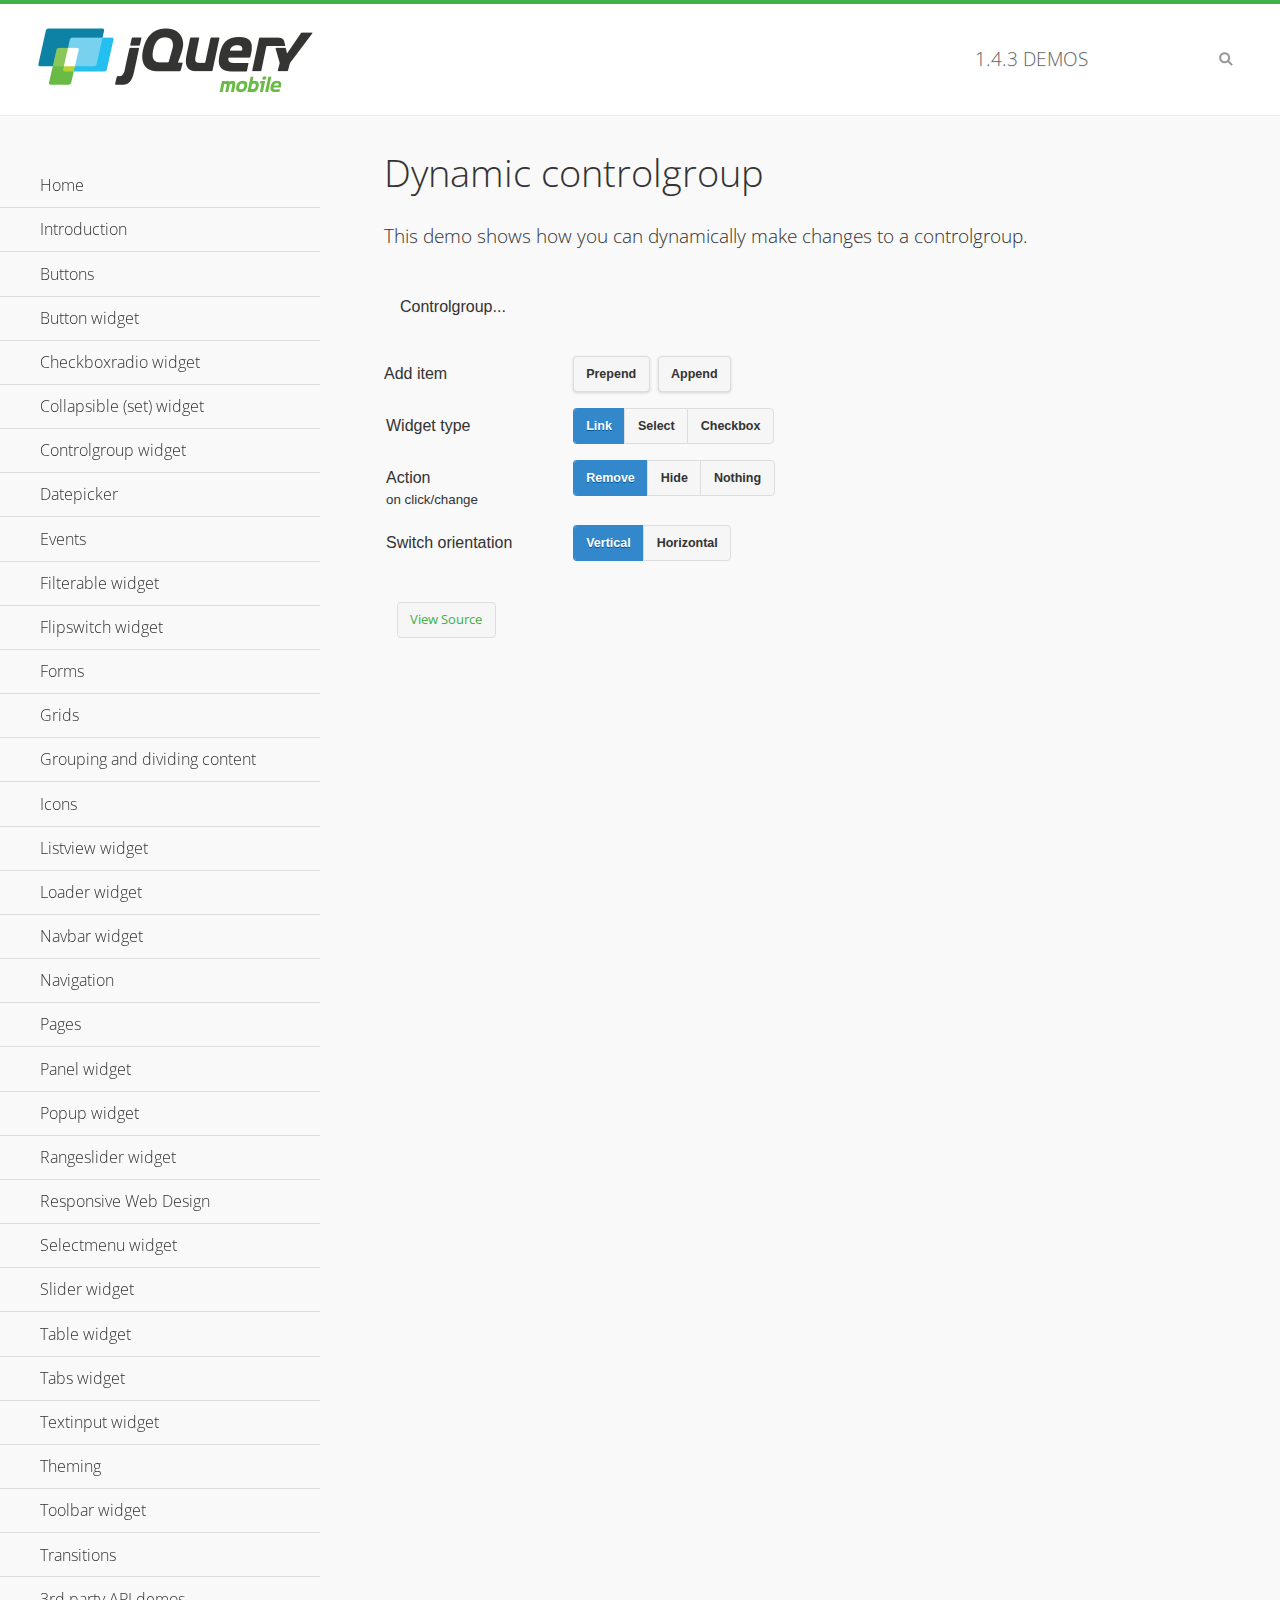
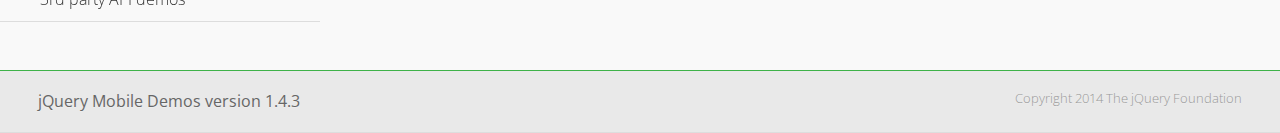
<file: jquery/demos/controlgroup-dynamic/index.html>
<!DOCTYPE html>
<html>
<head>
	<meta charset="utf-8">
	<meta name="viewport" content="width=device-width, initial-scale=1">
	<title>Dynamic controlgroup - jQuery Mobile Demos</title>
	<link rel="shortcut icon" href="../favicon.ico">
    <link rel="stylesheet" href="http://fonts.googleapis.com/css?family=Open+Sans:300,400,700">
	<link rel="stylesheet" href="../css/themes/default/jquery.mobile-1.4.3.min.css">
	<link rel="stylesheet" href="../_assets/css/jqm-demos.css">
	<script src="../js/jquery.js"></script>
	<script src="../_assets/js/index.js"></script>
	<script src="../js/jquery.mobile-1.4.3.min.js"></script>
	<script>
		( function( $, undefined ) {
			var counter = 0;
			$( document ).bind( "pagecreate", function( e ) {
				$( "#prepend, #append", e.target ).on( "click", function( e ) {
					counter++;

					var widgetType = $( "[name='radio-widget']:checked" ).attr( "id" ),
						group = $( "#my-controlgroup" ),
						$el,
						action = function() {
							var action = $( "[name='radio-action']:checked" ).attr( "id" );
							if ( $( $el[1] ).is( "select" ) && action === "hide" ) {
								$el = $( $el[1] ).parents( ".ui-select" );
							}
							$el[ action ]();
							group.controlgroup( "refresh" );
						};

					if ( widgetType === "link" ) {

						$el = $( "<a href='#'>Link " + counter + "</a>" ).bind( "click", action );
						$( "#my-controlgroup" ).controlgroup( "container" )[ $( this ).attr( "id" ) ]( $el );
						$el.buttonMarkup();

					} else if ( widgetType === "select" ) {

						$el = $( "<label for='widget" + counter + "'>Select " + counter + "</label><select id='widget" + counter + "'><option value='option1'>Select " + counter + "</option><option value='option2'>Select option</option></select>" );
						$( $el[ 1 ] ).bind( "change", action);
						$( "#my-controlgroup" ).controlgroup( "container" )[ $( this ).attr( "id" ) ]( $el );
						$( $el[ 1 ] ).selectmenu();

					} else {

						$el = $( "<label for='widget" + counter + "'>Checkbox " + counter + "</label><input type='checkbox' id='widget" + counter + "'></input>" );
						$( $el[ 1 ] ).bind( "change", action );
						$( "#my-controlgroup" ).controlgroup( "container" )[ $( this ).attr( "id" ) ]( $el );
						$( $el[ 1 ] ).checkboxradio();

					}

					group.controlgroup( "refresh" );
				});

				$( "[name='radio-orientation']" ).bind( "change", function( e ) {
					$( "#my-controlgroup" ).controlgroup( "option", "type", ( $( "#isHorizontal" ).is( ":checked" ) ? "horizontal" : "vertical" ) );
				});
			});
		})( jQuery );
	</script>
</head>
<body>
<div data-role="page" class="jqm-demos">

	<div data-role="header" class="jqm-header">
		<h2><a href="../" title="jQuery Mobile Demos home"><img src="../_assets/img/jquery-logo.png" alt="jQuery Mobile"></a></h2>
		<p><span class="jqm-version"></span> Demos</p>
		<a href="#" class="jqm-navmenu-link ui-btn ui-btn-icon-notext ui-corner-all ui-icon-bars ui-nodisc-icon ui-alt-icon ui-btn-left">Menu</a>
		<a href="#" class="jqm-search-link ui-btn ui-btn-icon-notext ui-corner-all ui-icon-search ui-nodisc-icon ui-alt-icon ui-btn-right">Search</a>
	</div><!-- /header -->

	<div role="main" class="ui-content jqm-content">

        <h1>Dynamic controlgroup</h1>

        <p>This demo shows how you can dynamically make changes to a controlgroup.</p>

        <div data-demo-html="true" data-demo-js="true">

            <form>
            	<div class="ui-body ui-body-d ui-corner-all">
                	<p>Controlgroup...</p>
                	<div data-role="controlgroup" id="my-controlgroup"><!-- items will be injected here --></div>
                </div>
            </form>

            <div class="ui-field-contain">
                <label for="prepend">Add item</label>
                <button id="prepend" data-mini="true" data-inline="true">Prepend</button>
                <label for="append" class="ui-hidden-accessible">Action</label>
                <button id="append" data-mini="true" data-inline="true">Append</button>
            </div>

            <form action="#" method="get">
            	<div class="ui-field-contain">
                    <fieldset data-role="controlgroup" data-type="horizontal" data-mini="true">
                        <legend>Widget type</legend>

                        <input type="radio" name="radio-widget" id="link" value="link" checked="checked">
                        <label for="link">Link</label>

                        <input type="radio" name="radio-widget" id="select" value="select">
                        <label for="select">Select</label>

                        <input type="radio" name="radio-widget" id="checkbox" value="checkbox">
                        <label for="checkbox">Checkbox</label>
                    </fieldset>
            	</div>

            	<div class="ui-field-contain">
                    <fieldset data-role="controlgroup" data-type="horizontal" data-mini="true">
                        <legend>Action<br><small>on click/change</small></legend>

                        <input type="radio" name="radio-action" id="remove" value="remove" checked="checked">
                        <label for="remove">Remove</label>

                        <input type="radio" name="radio-action" id="hide" value="hide">
                        <label for="hide">Hide</label>

                        <input type="radio" name="radio-action" id="width" value="width">
                        <label for="width">Nothing</label>
                    </fieldset>
            	</div>

            	<div class="ui-field-contain">
                    <fieldset data-role="controlgroup" data-type="horizontal" data-mini="true">
                        <legend>Switch orientation</legend>

                        <input type="radio" name="radio-orientation" id="isVertical" value="isVertical" checked="checked">
                        <label for="isVertical">Vertical</label>

                        <input type="radio" name="radio-orientation" id="isHorizontal" value="isHorizontal">
                        <label for="isHorizontal">Horizontal</label>
                    </fieldset>
            	</div>

            </form>

        </div><!--/demo-html -->

	</div><!-- /content -->
	    <div data-role="panel" class="jqm-navmenu-panel" data-position="left" data-display="overlay" data-theme="a">
	    	<ul class="jqm-list ui-alt-icon ui-nodisc-icon">
<li data-filtertext="demos homepage" data-icon="home"><a href=".././">Home</a></li>
<li data-filtertext="introduction overview getting started"><a href="../intro/" data-ajax="false">Introduction</a></li>
<li data-filtertext="buttons button markup buttonmarkup method anchor link button element"><a href="../button-markup/" data-ajax="false">Buttons</a></li>
<li data-filtertext="form button widget input button submit reset"><a href="../button/" data-ajax="false">Button widget</a></li>
<li data-role="collapsible" data-enhanced="true" data-collapsed-icon="carat-d" data-expanded-icon="carat-u" data-iconpos="right" data-inset="false" class="ui-collapsible ui-collapsible-themed-content ui-collapsible-collapsed">
	<h3 class="ui-collapsible-heading ui-collapsible-heading-collapsed">
		<a href="#" class="ui-collapsible-heading-toggle ui-btn ui-btn-icon-right ui-btn-inherit ui-icon-carat-d">
		    Checkboxradio widget<span class="ui-collapsible-heading-status"> click to expand contents</span>
		</a>
	</h3>
	<div class="ui-collapsible-content ui-body-inherit ui-collapsible-content-collapsed" aria-hidden="true">
		<ul>
			<li data-filtertext="form checkboxradio widget checkbox input checkboxes controlgroups"><a href="../checkboxradio-checkbox/" data-ajax="false">Checkboxes</a></li>
			<li data-filtertext="form checkboxradio widget radio input radio buttons controlgroups"><a href="../checkboxradio-radio/" data-ajax="false">Radio buttons</a></li>
		</ul>
	</div>
</li>
<li data-role="collapsible" data-enhanced="true" data-collapsed-icon="carat-d" data-expanded-icon="carat-u" data-iconpos="right" data-inset="false" class="ui-collapsible ui-collapsible-themed-content ui-collapsible-collapsed">
	<h3 class="ui-collapsible-heading ui-collapsible-heading-collapsed">
		<a href="#" class="ui-collapsible-heading-toggle ui-btn ui-btn-icon-right ui-btn-inherit ui-icon-carat-d">
			Collapsible (set) widget<span class="ui-collapsible-heading-status"> click to expand contents</span>
		</a>
	</h3>
	<div class="ui-collapsible-content ui-body-inherit ui-collapsible-content-collapsed" aria-hidden="true">
		<ul>
			<li data-filtertext="collapsibles content formatting"><a href="../collapsible/" data-ajax="false">Collapsible</a></li>
			<li data-filtertext="dynamic collapsible set accordion append expand"><a href="../collapsible-dynamic/" data-ajax="false">Dynamic collapsibles</a></li>
			<li data-filtertext="accordions collapsible set widget content formatting grouped collapsibles"><a href="../collapsibleset/" data-ajax="false">Collapsible set</a></li>
		</ul>
	</div>
</li>
<li data-role="collapsible" data-enhanced="true" data-collapsed-icon="carat-d" data-expanded-icon="carat-u" data-iconpos="right" data-inset="false" class="ui-collapsible ui-collapsible-themed-content ui-collapsible-collapsed">
	<h3 class="ui-collapsible-heading ui-collapsible-heading-collapsed">
		<a href="#" class="ui-collapsible-heading-toggle ui-btn ui-btn-icon-right ui-btn-inherit ui-icon-carat-d">
			Controlgroup widget<span class="ui-collapsible-heading-status"> click to expand contents</span>
		</a>
	</h3>
	<div class="ui-collapsible-content ui-body-inherit ui-collapsible-content-collapsed" aria-hidden="true">
		<ul>
			<li data-filtertext="controlgroups selectmenu checkboxradio input grouped buttons horizontal vertical"><a href="../controlgroup/" data-ajax="false">Controlgroup</a></li>
			<li data-filtertext="dynamic controlgroup dynamically add buttons"><a href="../controlgroup-dynamic/" data-ajax="false">Dynamic controlgroups</a></li>
		</ul>
	</div>
</li>
<li data-filtertext="form datepicker widget date input"><a href="../datepicker/" data-ajax="false">Datepicker</a></li>
<li data-role="collapsible" data-enhanced="true" data-collapsed-icon="carat-d" data-expanded-icon="carat-u" data-iconpos="right" data-inset="false" class="ui-collapsible ui-collapsible-themed-content ui-collapsible-collapsed">
	<h3 class="ui-collapsible-heading ui-collapsible-heading-collapsed">
		<a href="#" class="ui-collapsible-heading-toggle ui-btn ui-btn-icon-right ui-btn-inherit ui-icon-carat-d">
			Events<span class="ui-collapsible-heading-status"> click to expand contents</span>
		</a>
	</h3>
	<div class="ui-collapsible-content ui-body-inherit ui-collapsible-content-collapsed" aria-hidden="true">
		<ul>
			<li data-filtertext="swipe to delete list items listviews swipe events"><a href="../swipe-list/" data-ajax="false">Swipe list items</a></li>
			<li data-filtertext="swipe to navigate swipe page navigation swipe events"><a href="../swipe-page/" data-ajax="false">Swipe page navigation</a></li>
		</ul>
	</div>
</li>
<li data-filtertext="filterable filter elements sorting searching listview table"><a href="../filterable/" data-ajax="false">Filterable widget</a></li>
<li data-filtertext="form flipswitch widget flip toggle switch binary select checkbox input"><a href="../flipswitch/" data-ajax="false">Flipswitch widget</a></li>
<li data-role="collapsible" data-enhanced="true" data-collapsed-icon="carat-d" data-expanded-icon="carat-u" data-iconpos="right" data-inset="false" class="ui-collapsible ui-collapsible-themed-content ui-collapsible-collapsed">
	<h3 class="ui-collapsible-heading ui-collapsible-heading-collapsed">
		<a href="#" class="ui-collapsible-heading-toggle ui-btn ui-btn-icon-right ui-btn-inherit ui-icon-carat-d">
			Forms<span class="ui-collapsible-heading-status"> click to expand contents</span>
		</a>
	</h3>
	<div class="ui-collapsible-content ui-body-inherit ui-collapsible-content-collapsed" aria-hidden="true">
		<ul>
			<li data-filtertext="forms text checkbox radio range button submit reset inputs selects textarea slider flipswitch label form elements"><a href="../forms/" data-ajax="false">Forms</a></li>
			<li data-filtertext="form hide labels hidden accessible ui-hidden-accessible forms"><a href="../forms-label-hidden-accessible/" data-ajax="false">Hide labels</a></li>
			<li data-filtertext="form field containers fieldcontain ui-field-contain forms"><a href="../forms-field-contain/" data-ajax="false">Field containers</a></li>
			<li data-filtertext="forms disabled form elements"><a href="../forms-disabled/" data-ajax="false">Forms disabled</a></li>
			<li data-filtertext="forms gallery examples overview forms text checkbox radio range button submit reset inputs selects textarea slider flipswitch label form elements"><a href="../forms-gallery/" data-ajax="false">Forms gallery</a></li>
		</ul>
	</div>
</li>
<li data-role="collapsible" data-enhanced="true" data-collapsed-icon="carat-d" data-expanded-icon="carat-u" data-iconpos="right" data-inset="false" class="ui-collapsible ui-collapsible-themed-content ui-collapsible-collapsed">
	<h3 class="ui-collapsible-heading ui-collapsible-heading-collapsed">
		<a href="#" class="ui-collapsible-heading-toggle ui-btn ui-btn-icon-right ui-btn-inherit ui-icon-carat-d">
			Grids<span class="ui-collapsible-heading-status"> click to expand contents</span>
		</a>
	</h3>
	<div class="ui-collapsible-content ui-body-inherit ui-collapsible-content-collapsed" aria-hidden="true">
		<ul>
			<li data-filtertext="grids columns blocks content formatting rwd responsive css framework"><a href="../grids/" data-ajax="false">Grids</a></li>
			<li data-filtertext="buttons in grids css framework"><a href="../grids-buttons/" data-ajax="false">Buttons in grids</a></li>
			<li data-filtertext="custom responsive grids rwd css framework"><a href="../grids-custom-responsive/" data-ajax="false">Custom responsive grids</a></li>
		</ul>
	</div>
</li>
<li data-filtertext="blocks content formatting sections heading"><a href="../body-bar-classes/" data-ajax="false">Grouping and dividing content</a></li>
<li data-role="collapsible" data-enhanced="true" data-collapsed-icon="carat-d" data-expanded-icon="carat-u" data-iconpos="right" data-inset="false" class="ui-collapsible ui-collapsible-themed-content ui-collapsible-collapsed">
	<h3 class="ui-collapsible-heading ui-collapsible-heading-collapsed">
		<a href="#" class="ui-collapsible-heading-toggle ui-btn ui-btn-icon-right ui-btn-inherit ui-icon-carat-d">
			Icons<span class="ui-collapsible-heading-status"> click to expand contents</span>
		</a>
	</h3>
	<div class="ui-collapsible-content ui-body-inherit ui-collapsible-content-collapsed" aria-hidden="true">
		<ul>
			<li data-filtertext="button icons svg disc alt custom icon position"><a href="../icons/" data-ajax="false">Icons</a></li>
			<li data-filtertext=""><a href="../icons-grunticon/" data-ajax="false">Grunticon loader</a></li>
		</ul>
	</div>
</li>
<li data-role="collapsible" data-enhanced="true" data-collapsed-icon="carat-d" data-expanded-icon="carat-u" data-iconpos="right" data-inset="false" class="ui-collapsible ui-collapsible-themed-content ui-collapsible-collapsed">
	<h3 class="ui-collapsible-heading ui-collapsible-heading-collapsed">
		<a href="#" class="ui-collapsible-heading-toggle ui-btn ui-btn-icon-right ui-btn-inherit ui-icon-carat-d">
			Listview widget<span class="ui-collapsible-heading-status"> click to expand contents</span>
		</a>
	</h3>
	<div class="ui-collapsible-content ui-body-inherit ui-collapsible-content-collapsed" aria-hidden="true">
		<ul>
			<li data-filtertext="listview widget thumbnails icons nested split button collapsible ul ol"><a href="../listview/" data-ajax="false">Listview</a></li>
			<li data-filtertext="autocomplete filterable reveal listview filtertextbeforefilter placeholder"><a href="../listview-autocomplete/" data-ajax="false">Listview autocomplete</a></li>
			<li data-filtertext="autocomplete filterable reveal listview remote data filtertextbeforefilter placeholder"><a href="../listview-autocomplete-remote/" data-ajax="false">Listview autocomplete remote data</a></li>
			<li data-filtertext="autodividers anchor jump scroll linkbars listview lists ul ol"><a href="../listview-autodividers-linkbar/" data-ajax="false">Listview autodividers linkbar</a></li>
			<li data-filtertext="listview autodividers selector autodividersselector lists ul ol"><a href="../listview-autodividers-selector/" data-ajax="false">Listview autodividers selector</a></li>
			<li data-filtertext="listview nested list items"><a href="../listview-nested-lists/" data-ajax="false">Nested Listviews</a></li>
			<li data-filtertext="listview collapsible list items flat"><a href="../listview-collapsible-item-flat/" data-ajax="false">Listview collapsible list items (flat)</a></li>
			<li data-filtertext="listview collapsible list indented"><a href="../listview-collapsible-item-indented/" data-ajax="false">Listview collapsible list items (indented)</a></li>
			<li data-filtertext="grid listview responsive grids responsive listviews lists ul"><a href="../listview-grid/" data-ajax="false">Listview responsive grid</a></li>
		</ul>
	</div>
</li>
<li data-filtertext="loader widget page loading navigation overlay spinner"><a href="../loader/" data-ajax="false">Loader widget</a></li>
<li data-filtertext="navbar widget navmenu toolbars header footer"><a href="../navbar/" data-ajax="false">Navbar widget</a></li>
<li data-role="collapsible" data-enhanced="true" data-collapsed-icon="carat-d" data-expanded-icon="carat-u" data-iconpos="right" data-inset="false" class="ui-collapsible ui-collapsible-themed-content ui-collapsible-collapsed">
	<h3 class="ui-collapsible-heading ui-collapsible-heading-collapsed">
		<a href="#" class="ui-collapsible-heading-toggle ui-btn ui-btn-icon-right ui-btn-inherit ui-icon-carat-d">
			Navigation<span class="ui-collapsible-heading-status"> click to expand contents</span>
		</a>
	</h3>
	<div class="ui-collapsible-content ui-body-inherit ui-collapsible-content-collapsed" aria-hidden="true">
		<ul>
			<li data-filtertext="ajax navigation navigate widget history event method"><a href="../navigation/" data-ajax="false">Navigation</a></li>
			<li data-filtertext="linking pages page links navigation ajax prefetch cache"><a href="../navigation-linking-pages/" data-ajax="false">Linking pages</a></li>
			<!-- <li data-filtertext="php redirect server redirection server-side navigation"><a href="../navigation-php-redirect/" data-ajax="false">PHP redirect demo</a></li>-->
			<li data-filtertext="navigation redirection hash query"><a href="../navigation-hash-processing/" data-ajax="false">Hash processing demo</a></li>
			<li data-filtertext="navigation redirection hash query"><a href="../page-events/" data-ajax="false">Page Navigation Events</a></li>
		</ul>
	</div>
</li>
<li data-role="collapsible" data-enhanced="true" data-collapsed-icon="carat-d" data-expanded-icon="carat-u" data-iconpos="right" data-inset="false" class="ui-collapsible ui-collapsible-themed-content ui-collapsible-collapsed">
	<h3 class="ui-collapsible-heading ui-collapsible-heading-collapsed">
		<a href="#" class="ui-collapsible-heading-toggle ui-btn ui-btn-icon-right ui-btn-inherit ui-icon-carat-d">
			Pages<span class="ui-collapsible-heading-status"> click to expand contents</span>
		</a>
	</h3>
	<div class="ui-collapsible-content ui-body-inherit ui-collapsible-content-collapsed" aria-hidden="true">
		<ul>
			<li data-filtertext="pages page widget ajax navigation"><a href="../pages/" data-ajax="false">Pages</a></li>
			<li data-filtertext="single page"><a href="../pages-single-page/" data-ajax="false">Single page</a></li>
			<li data-filtertext="multipage multi-page page"><a href="../pages-multi-page/" data-ajax="false">Multi-page template</a></li>
			<li data-filtertext="dialog page widget modal popup"><a href="../pages-dialog/" data-ajax="false">Dialog page</a></li>
		</ul>
	</div>
</li>
<li data-role="collapsible" data-enhanced="true" data-collapsed-icon="carat-d" data-expanded-icon="carat-u" data-iconpos="right" data-inset="false" class="ui-collapsible ui-collapsible-themed-content ui-collapsible-collapsed">
	<h3 class="ui-collapsible-heading ui-collapsible-heading-collapsed">
		<a href="#" class="ui-collapsible-heading-toggle ui-btn ui-btn-icon-right ui-btn-inherit ui-icon-carat-d">
			Panel widget<span class="ui-collapsible-heading-status"> click to expand contents</span>
		</a>
	</h3>
	<div class="ui-collapsible-content ui-body-inherit ui-collapsible-content-collapsed" aria-hidden="true">
		<ul>
			<li data-filtertext="panel widget sliding panels reveal push overlay responsive"><a href="../panel/" data-ajax="false">Panel</a></li>
			<li data-filtertext=""><a href="../panel-external/" data-ajax="false">External panels</a></li>
			<li data-filtertext="panel "><a href="../panel-fixed/" data-ajax="false">Fixed panels</a></li>
			<li data-filtertext="panel slide panels sliding panels shadow rwd responsive breakpoint"><a href="../panel-responsive/" data-ajax="false">Panels responsive</a></li>
			<li data-filtertext="panel custom style custom panel width reveal shadow listview panel styling page background wrapper"><a href="../panel-styling/" data-ajax="false">Custom panel style</a></li>
			<li data-filtertext="panel open on swipe"><a href="../panel-swipe-open/" data-ajax="false">Panel open on swipe</a></li>
			<li data-filtertext="panels outside page internal external toolbars"><a href="../panel-external-internal/" data-ajax="false">Panel external and internal</a></li>
		</ul>
	</div>
</li>
<li data-role="collapsible" data-enhanced="true" data-collapsed-icon="carat-d" data-expanded-icon="carat-u" data-iconpos="right" data-inset="false" class="ui-collapsible ui-collapsible-themed-content ui-collapsible-collapsed">
	<h3 class="ui-collapsible-heading ui-collapsible-heading-collapsed">
		<a href="#" class="ui-collapsible-heading-toggle ui-btn ui-btn-icon-right ui-btn-inherit ui-icon-carat-d">
			Popup widget<span class="ui-collapsible-heading-status"> click to expand contents</span>
		</a>
	</h3>
	<div class="ui-collapsible-content ui-body-inherit ui-collapsible-content-collapsed" aria-hidden="true">
		<ul>
			<li data-filtertext="popup widget popups dialog modal transition tooltip lightbox form overlay screen flip pop fade transition"><a href="../popup/" data-ajax="false">Popup</a></li>
			<li data-filtertext="popup alignment position"><a href="../popup-alignment/" data-ajax="false">Popup alignment</a></li>
			<li data-filtertext="popup arrow size popups popover"><a href="../popup-arrow-size/" data-ajax="false">Popup arrow size</a></li>
			<li data-filtertext="dynamic popups popup images lightbox"><a href="../popup-dynamic/" data-ajax="false">Dynamic popups</a></li>
			<li data-filtertext="popups with iframes scaling"><a href="../popup-iframe/" data-ajax="false">Popups with iframes</a></li>
			<li data-filtertext="popup image scaling"><a href="../popup-image-scaling/" data-ajax="false">Popup image scaling</a></li>
			<li data-filtertext="external popup outside multi-page"><a href="../popup-outside-multipage/" data-ajax="false">Popup outside multi-page</a></li>
		</ul>
	</div>
</li>
<li data-filtertext="form rangeslider widget dual sliders dual handle sliders range input"><a href="../rangeslider/" data-ajax="false">Rangeslider widget</a></li>
<li data-filtertext="responsive web design rwd adaptive progressive enhancement PE accessible mobile breakpoints media query media queries"><a href="../rwd/" data-ajax="false">Responsive Web Design</a></li>
<li data-role="collapsible" data-enhanced="true" data-collapsed-icon="carat-d" data-expanded-icon="carat-u" data-iconpos="right" data-inset="false" class="ui-collapsible ui-collapsible-themed-content ui-collapsible-collapsed">
	<h3 class="ui-collapsible-heading ui-collapsible-heading-collapsed">
		<a href="#" class="ui-collapsible-heading-toggle ui-btn ui-btn-icon-right ui-btn-inherit ui-icon-carat-d">
			Selectmenu widget<span class="ui-collapsible-heading-status"> click to expand contents</span>
		</a>
	</h3>
	<div class="ui-collapsible-content ui-body-inherit ui-collapsible-content-collapsed" aria-hidden="true">
		<ul>
			<li data-filtertext="form selectmenu widget select input custom select menu selects"><a href="../selectmenu/" data-ajax="false">Selectmenu</a></li>
			<li data-filtertext="form custom select menu selectmenu widget custom menu option optgroup multiple selects"><a href="../selectmenu-custom/" data-ajax="false">Custom select menu</a></li>
			<li data-filtertext="filterable select filter popup dialog"><a href="../selectmenu-custom-filter/" data-ajax="false">Custom select menu with filter</a></li>
		</ul>
	</div>
</li>
<li data-role="collapsible" data-enhanced="true" data-collapsed-icon="carat-d" data-expanded-icon="carat-u" data-iconpos="right" data-inset="false" class="ui-collapsible ui-collapsible-themed-content ui-collapsible-collapsed">
	<h3 class="ui-collapsible-heading ui-collapsible-heading-collapsed">
		<a href="#" class="ui-collapsible-heading-toggle ui-btn ui-btn-icon-right ui-btn-inherit ui-icon-carat-d">
			Slider widget<span class="ui-collapsible-heading-status"> click to expand contents</span>
		</a>
	</h3>
	<div class="ui-collapsible-content ui-body-inherit ui-collapsible-content-collapsed" aria-hidden="true">
		<ul>
			<li data-filtertext="form slider widget range input single sliders"><a href="../slider/" data-ajax="false">Slider</a></li>
			<li data-filtertext="form slider widget flipswitch slider binary select flip toggle switch"><a href="../slider-flipswitch/" data-ajax="false">Slider flip toggle switch</a></li>
			<li data-filtertext="form slider tooltip handle value input range sliders"><a href="../slider-tooltip/" data-ajax="false">Slider tooltip</a></li>
		</ul>
	</div>
</li>
<li data-role="collapsible" data-enhanced="true" data-collapsed-icon="carat-d" data-expanded-icon="carat-u" data-iconpos="right" data-inset="false" class="ui-collapsible ui-collapsible-themed-content ui-collapsible-collapsed">
	<h3 class="ui-collapsible-heading ui-collapsible-heading-collapsed">
		<a href="#" class="ui-collapsible-heading-toggle ui-btn ui-btn-icon-right ui-btn-inherit ui-icon-carat-d">
			Table widget<span class="ui-collapsible-heading-status"> click to expand contents</span>
		</a>
	</h3>
	<div class="ui-collapsible-content ui-body-inherit ui-collapsible-content-collapsed" aria-hidden="true">
		<ul>
			<li data-filtertext="table widget reflow column toggle th td responsive tables rwd hide show tabular"><a href="../table-column-toggle/" data-ajax="false">Table Column Toggle</a></li>
			<li data-filtertext="table column toggle phone comparison demo"><a href="../table-column-toggle-example/" data-ajax="false">Table Column Toggle demo</a></li>
			<li data-filtertext="responsive tables table column toggle heading groups rwd breakpoint"><a href="../table-column-toggle-heading-groups/" data-ajax="false">Table Column Toggle heading groups</a></li>
			<li data-filtertext="responsive tables table column toggle hide rwd breakpoint customization options"><a href="../table-column-toggle-options/" data-ajax="false">Table Column Toggle options</a></li>
			<li data-filtertext="table reflow th td responsive rwd columns tabular"><a href="../table-reflow/" data-ajax="false">Table Reflow</a></li>
			<li data-filtertext="responsive tables table reflow heading groups rwd breakpoint"><a href="../table-reflow-heading-groups/" data-ajax="false">Table Reflow heading groups</a></li>
			<li data-filtertext="responsive tables table reflow stripes strokes table style"><a href="../table-reflow-stripes-strokes/" data-ajax="false">Table Reflow stripes and strokes</a></li>
			<li data-filtertext="responsive tables table reflow stack custom styles"><a href="../table-reflow-styling/" data-ajax="false">Table Reflow custom styles</a></li>
		</ul>
	</div>
</li>
<li data-filtertext="ui tabs widget"><a href="../tabs/" data-ajax="false">Tabs widget</a></li>
<li data-filtertext="form textinput widget text input textarea number date time tel email file color password"><a href="../textinput/" data-ajax="false">Textinput widget</a></li>
<li data-role="collapsible" data-enhanced="true" data-collapsed-icon="carat-d" data-expanded-icon="carat-u" data-iconpos="right" data-inset="false" class="ui-collapsible ui-collapsible-themed-content ui-collapsible-collapsed">
	<h3 class="ui-collapsible-heading ui-collapsible-heading-collapsed">
		<a href="#" class="ui-collapsible-heading-toggle ui-btn ui-btn-icon-right ui-btn-inherit ui-icon-carat-d">
			Theming<span class="ui-collapsible-heading-status"> click to expand contents</span>
		</a>
	</h3>
	<div class="ui-collapsible-content ui-body-inherit ui-collapsible-content-collapsed" aria-hidden="true">
		<ul>
			<li data-filtertext="default theme swatches theming style css"><a href="../theme-default/" data-ajax="false">Default theme</a></li>
			<li data-filtertext="classic theme old theme swatches theming style css"><a href="../theme-classic/" data-ajax="false">Classic theme</a></li>
		</ul>
	</div>
</li>
<li data-role="collapsible" data-enhanced="true" data-collapsed-icon="carat-d" data-expanded-icon="carat-u" data-iconpos="right" data-inset="false" class="ui-collapsible ui-collapsible-themed-content ui-collapsible-collapsed">
	<h3 class="ui-collapsible-heading ui-collapsible-heading-collapsed">
		<a href="#" class="ui-collapsible-heading-toggle ui-btn ui-btn-icon-right ui-btn-inherit ui-icon-carat-d">
			Toolbar widget<span class="ui-collapsible-heading-status"> click to expand contents</span>
		</a>
	</h3>
	<div class="ui-collapsible-content ui-body-inherit ui-collapsible-content-collapsed" aria-hidden="true">
		<ul>
			<li data-filtertext="toolbar widget header footer toolbars fixed fullscreen external sections"><a href="../toolbar/" data-ajax="false">Toolbar</a></li>
			<li data-filtertext="dynamic toolbars dynamically add toolbar header footer"><a href="../toolbar-dynamic/" data-ajax="false">Dynamic toolbars</a></li>
			<li data-filtertext="external toolbars header footer"><a href="../toolbar-external/" data-ajax="false">External toolbars</a></li>
			<li data-filtertext="fixed toolbars header footer"><a href="../toolbar-fixed/" data-ajax="false">Fixed toolbars</a></li>
			<li data-filtertext="fixed fullscreen toolbars header footer"><a href="../toolbar-fixed-fullscreen/" data-ajax="false">Fullscreen toolbars</a></li>
			<li data-filtertext="external fixed toolbars header footer"><a href="../toolbar-fixed-external/" data-ajax="false">Fixed external toolbars</a></li>
			<li data-filtertext="external persistent toolbars header footer navbar navmenu"><a href="../toolbar-fixed-persistent/" data-ajax="false">Persistent toolbars</a></li>
			<li data-filtertext="external ajax optimized toolbars persistent toolbars header footer navbar"><a href="../toolbar-fixed-persistent-optimized/" data-ajax="false">Ajax optimized toolbars</a></li>
			<li data-filtertext="form in toolbars header footer"><a href="../toolbar-fixed-forms/" data-ajax="false">Form in toolbar</a></li>
		</ul>
	</div>
</li>
<li data-filtertext="page transitions animated pages popup navigation flip slide fade pop"><a href="../transitions/" data-ajax="false">Transitions</a></li>
<li data-role="collapsible" data-enhanced="true" data-collapsed-icon="carat-d" data-expanded-icon="carat-u" data-iconpos="right" data-inset="false" class="ui-collapsible ui-collapsible-themed-content ui-collapsible-collapsed">
	<h3 class="ui-collapsible-heading ui-collapsible-heading-collapsed">
		<a href="#" class="ui-collapsible-heading-toggle ui-btn ui-btn-icon-right ui-btn-inherit ui-icon-carat-d">
			3rd party API demos<span class="ui-collapsible-heading-status"> click to expand contents</span>
		</a>
	</h3>
	<div class="ui-collapsible-content ui-body-inherit ui-collapsible-content-collapsed" aria-hidden="true">
		<ul>
			<li data-filtertext="backbone requirejs navigation router"><a href="../backbone-requirejs/" data-ajax="false">Backbone RequireJS</a></li>
			<li data-filtertext="google maps geolocation demo"><a href="../map-geolocation/" data-ajax="false">Google Maps geolocation</a></li>
			<li data-filtertext="google maps hybrid"><a href="../map-list-toggle/" data-ajax="false">Google Maps list toggle</a></li>
		</ul>
	</div>
</li>



		     </ul>
		</div><!-- /panel -->


	<div data-role="footer" data-position="fixed" data-tap-toggle="false" class="jqm-footer">
		<p>jQuery Mobile Demos version <span class="jqm-version"></span></p>
		<p>Copyright 2014 The jQuery Foundation</p>
	</div><!-- /footer -->
	<!-- TODO: This should become an external panel so we can add input to markup (unique ID) -->
    <div data-role="panel" class="jqm-search-panel" data-position="right" data-display="overlay" data-theme="a">
		<div class="jqm-search">
			<ul class="jqm-list" data-filter-placeholder="Search demos..." data-filter-reveal="true">
<li data-filtertext="demos homepage" data-icon="home"><a href=".././">Home</a></li>
<li data-filtertext="introduction overview getting started"><a href="../intro/" data-ajax="false">Introduction</a></li>
<li data-filtertext="buttons button markup buttonmarkup method anchor link button element"><a href="../button-markup/" data-ajax="false">Buttons</a></li>
<li data-filtertext="form button widget input button submit reset"><a href="../button/" data-ajax="false">Button widget</a></li>
<li data-role="collapsible" data-enhanced="true" data-collapsed-icon="carat-d" data-expanded-icon="carat-u" data-iconpos="right" data-inset="false" class="ui-collapsible ui-collapsible-themed-content ui-collapsible-collapsed">
	<h3 class="ui-collapsible-heading ui-collapsible-heading-collapsed">
		<a href="#" class="ui-collapsible-heading-toggle ui-btn ui-btn-icon-right ui-btn-inherit ui-icon-carat-d">
		    Checkboxradio widget<span class="ui-collapsible-heading-status"> click to expand contents</span>
		</a>
	</h3>
	<div class="ui-collapsible-content ui-body-inherit ui-collapsible-content-collapsed" aria-hidden="true">
		<ul>
			<li data-filtertext="form checkboxradio widget checkbox input checkboxes controlgroups"><a href="../checkboxradio-checkbox/" data-ajax="false">Checkboxes</a></li>
			<li data-filtertext="form checkboxradio widget radio input radio buttons controlgroups"><a href="../checkboxradio-radio/" data-ajax="false">Radio buttons</a></li>
		</ul>
	</div>
</li>
<li data-role="collapsible" data-enhanced="true" data-collapsed-icon="carat-d" data-expanded-icon="carat-u" data-iconpos="right" data-inset="false" class="ui-collapsible ui-collapsible-themed-content ui-collapsible-collapsed">
	<h3 class="ui-collapsible-heading ui-collapsible-heading-collapsed">
		<a href="#" class="ui-collapsible-heading-toggle ui-btn ui-btn-icon-right ui-btn-inherit ui-icon-carat-d">
			Collapsible (set) widget<span class="ui-collapsible-heading-status"> click to expand contents</span>
		</a>
	</h3>
	<div class="ui-collapsible-content ui-body-inherit ui-collapsible-content-collapsed" aria-hidden="true">
		<ul>
			<li data-filtertext="collapsibles content formatting"><a href="../collapsible/" data-ajax="false">Collapsible</a></li>
			<li data-filtertext="dynamic collapsible set accordion append expand"><a href="../collapsible-dynamic/" data-ajax="false">Dynamic collapsibles</a></li>
			<li data-filtertext="accordions collapsible set widget content formatting grouped collapsibles"><a href="../collapsibleset/" data-ajax="false">Collapsible set</a></li>
		</ul>
	</div>
</li>
<li data-role="collapsible" data-enhanced="true" data-collapsed-icon="carat-d" data-expanded-icon="carat-u" data-iconpos="right" data-inset="false" class="ui-collapsible ui-collapsible-themed-content ui-collapsible-collapsed">
	<h3 class="ui-collapsible-heading ui-collapsible-heading-collapsed">
		<a href="#" class="ui-collapsible-heading-toggle ui-btn ui-btn-icon-right ui-btn-inherit ui-icon-carat-d">
			Controlgroup widget<span class="ui-collapsible-heading-status"> click to expand contents</span>
		</a>
	</h3>
	<div class="ui-collapsible-content ui-body-inherit ui-collapsible-content-collapsed" aria-hidden="true">
		<ul>
			<li data-filtertext="controlgroups selectmenu checkboxradio input grouped buttons horizontal vertical"><a href="../controlgroup/" data-ajax="false">Controlgroup</a></li>
			<li data-filtertext="dynamic controlgroup dynamically add buttons"><a href="../controlgroup-dynamic/" data-ajax="false">Dynamic controlgroups</a></li>
		</ul>
	</div>
</li>
<li data-filtertext="form datepicker widget date input"><a href="../datepicker/" data-ajax="false">Datepicker</a></li>
<li data-role="collapsible" data-enhanced="true" data-collapsed-icon="carat-d" data-expanded-icon="carat-u" data-iconpos="right" data-inset="false" class="ui-collapsible ui-collapsible-themed-content ui-collapsible-collapsed">
	<h3 class="ui-collapsible-heading ui-collapsible-heading-collapsed">
		<a href="#" class="ui-collapsible-heading-toggle ui-btn ui-btn-icon-right ui-btn-inherit ui-icon-carat-d">
			Events<span class="ui-collapsible-heading-status"> click to expand contents</span>
		</a>
	</h3>
	<div class="ui-collapsible-content ui-body-inherit ui-collapsible-content-collapsed" aria-hidden="true">
		<ul>
			<li data-filtertext="swipe to delete list items listviews swipe events"><a href="../swipe-list/" data-ajax="false">Swipe list items</a></li>
			<li data-filtertext="swipe to navigate swipe page navigation swipe events"><a href="../swipe-page/" data-ajax="false">Swipe page navigation</a></li>
		</ul>
	</div>
</li>
<li data-filtertext="filterable filter elements sorting searching listview table"><a href="../filterable/" data-ajax="false">Filterable widget</a></li>
<li data-filtertext="form flipswitch widget flip toggle switch binary select checkbox input"><a href="../flipswitch/" data-ajax="false">Flipswitch widget</a></li>
<li data-role="collapsible" data-enhanced="true" data-collapsed-icon="carat-d" data-expanded-icon="carat-u" data-iconpos="right" data-inset="false" class="ui-collapsible ui-collapsible-themed-content ui-collapsible-collapsed">
	<h3 class="ui-collapsible-heading ui-collapsible-heading-collapsed">
		<a href="#" class="ui-collapsible-heading-toggle ui-btn ui-btn-icon-right ui-btn-inherit ui-icon-carat-d">
			Forms<span class="ui-collapsible-heading-status"> click to expand contents</span>
		</a>
	</h3>
	<div class="ui-collapsible-content ui-body-inherit ui-collapsible-content-collapsed" aria-hidden="true">
		<ul>
			<li data-filtertext="forms text checkbox radio range button submit reset inputs selects textarea slider flipswitch label form elements"><a href="../forms/" data-ajax="false">Forms</a></li>
			<li data-filtertext="form hide labels hidden accessible ui-hidden-accessible forms"><a href="../forms-label-hidden-accessible/" data-ajax="false">Hide labels</a></li>
			<li data-filtertext="form field containers fieldcontain ui-field-contain forms"><a href="../forms-field-contain/" data-ajax="false">Field containers</a></li>
			<li data-filtertext="forms disabled form elements"><a href="../forms-disabled/" data-ajax="false">Forms disabled</a></li>
			<li data-filtertext="forms gallery examples overview forms text checkbox radio range button submit reset inputs selects textarea slider flipswitch label form elements"><a href="../forms-gallery/" data-ajax="false">Forms gallery</a></li>
		</ul>
	</div>
</li>
<li data-role="collapsible" data-enhanced="true" data-collapsed-icon="carat-d" data-expanded-icon="carat-u" data-iconpos="right" data-inset="false" class="ui-collapsible ui-collapsible-themed-content ui-collapsible-collapsed">
	<h3 class="ui-collapsible-heading ui-collapsible-heading-collapsed">
		<a href="#" class="ui-collapsible-heading-toggle ui-btn ui-btn-icon-right ui-btn-inherit ui-icon-carat-d">
			Grids<span class="ui-collapsible-heading-status"> click to expand contents</span>
		</a>
	</h3>
	<div class="ui-collapsible-content ui-body-inherit ui-collapsible-content-collapsed" aria-hidden="true">
		<ul>
			<li data-filtertext="grids columns blocks content formatting rwd responsive css framework"><a href="../grids/" data-ajax="false">Grids</a></li>
			<li data-filtertext="buttons in grids css framework"><a href="../grids-buttons/" data-ajax="false">Buttons in grids</a></li>
			<li data-filtertext="custom responsive grids rwd css framework"><a href="../grids-custom-responsive/" data-ajax="false">Custom responsive grids</a></li>
		</ul>
	</div>
</li>
<li data-filtertext="blocks content formatting sections heading"><a href="../body-bar-classes/" data-ajax="false">Grouping and dividing content</a></li>
<li data-role="collapsible" data-enhanced="true" data-collapsed-icon="carat-d" data-expanded-icon="carat-u" data-iconpos="right" data-inset="false" class="ui-collapsible ui-collapsible-themed-content ui-collapsible-collapsed">
	<h3 class="ui-collapsible-heading ui-collapsible-heading-collapsed">
		<a href="#" class="ui-collapsible-heading-toggle ui-btn ui-btn-icon-right ui-btn-inherit ui-icon-carat-d">
			Icons<span class="ui-collapsible-heading-status"> click to expand contents</span>
		</a>
	</h3>
	<div class="ui-collapsible-content ui-body-inherit ui-collapsible-content-collapsed" aria-hidden="true">
		<ul>
			<li data-filtertext="button icons svg disc alt custom icon position"><a href="../icons/" data-ajax="false">Icons</a></li>
			<li data-filtertext=""><a href="../icons-grunticon/" data-ajax="false">Grunticon loader</a></li>
		</ul>
	</div>
</li>
<li data-role="collapsible" data-enhanced="true" data-collapsed-icon="carat-d" data-expanded-icon="carat-u" data-iconpos="right" data-inset="false" class="ui-collapsible ui-collapsible-themed-content ui-collapsible-collapsed">
	<h3 class="ui-collapsible-heading ui-collapsible-heading-collapsed">
		<a href="#" class="ui-collapsible-heading-toggle ui-btn ui-btn-icon-right ui-btn-inherit ui-icon-carat-d">
			Listview widget<span class="ui-collapsible-heading-status"> click to expand contents</span>
		</a>
	</h3>
	<div class="ui-collapsible-content ui-body-inherit ui-collapsible-content-collapsed" aria-hidden="true">
		<ul>
			<li data-filtertext="listview widget thumbnails icons nested split button collapsible ul ol"><a href="../listview/" data-ajax="false">Listview</a></li>
			<li data-filtertext="autocomplete filterable reveal listview filtertextbeforefilter placeholder"><a href="../listview-autocomplete/" data-ajax="false">Listview autocomplete</a></li>
			<li data-filtertext="autocomplete filterable reveal listview remote data filtertextbeforefilter placeholder"><a href="../listview-autocomplete-remote/" data-ajax="false">Listview autocomplete remote data</a></li>
			<li data-filtertext="autodividers anchor jump scroll linkbars listview lists ul ol"><a href="../listview-autodividers-linkbar/" data-ajax="false">Listview autodividers linkbar</a></li>
			<li data-filtertext="listview autodividers selector autodividersselector lists ul ol"><a href="../listview-autodividers-selector/" data-ajax="false">Listview autodividers selector</a></li>
			<li data-filtertext="listview nested list items"><a href="../listview-nested-lists/" data-ajax="false">Nested Listviews</a></li>
			<li data-filtertext="listview collapsible list items flat"><a href="../listview-collapsible-item-flat/" data-ajax="false">Listview collapsible list items (flat)</a></li>
			<li data-filtertext="listview collapsible list indented"><a href="../listview-collapsible-item-indented/" data-ajax="false">Listview collapsible list items (indented)</a></li>
			<li data-filtertext="grid listview responsive grids responsive listviews lists ul"><a href="../listview-grid/" data-ajax="false">Listview responsive grid</a></li>
		</ul>
	</div>
</li>
<li data-filtertext="loader widget page loading navigation overlay spinner"><a href="../loader/" data-ajax="false">Loader widget</a></li>
<li data-filtertext="navbar widget navmenu toolbars header footer"><a href="../navbar/" data-ajax="false">Navbar widget</a></li>
<li data-role="collapsible" data-enhanced="true" data-collapsed-icon="carat-d" data-expanded-icon="carat-u" data-iconpos="right" data-inset="false" class="ui-collapsible ui-collapsible-themed-content ui-collapsible-collapsed">
	<h3 class="ui-collapsible-heading ui-collapsible-heading-collapsed">
		<a href="#" class="ui-collapsible-heading-toggle ui-btn ui-btn-icon-right ui-btn-inherit ui-icon-carat-d">
			Navigation<span class="ui-collapsible-heading-status"> click to expand contents</span>
		</a>
	</h3>
	<div class="ui-collapsible-content ui-body-inherit ui-collapsible-content-collapsed" aria-hidden="true">
		<ul>
			<li data-filtertext="ajax navigation navigate widget history event method"><a href="../navigation/" data-ajax="false">Navigation</a></li>
			<li data-filtertext="linking pages page links navigation ajax prefetch cache"><a href="../navigation-linking-pages/" data-ajax="false">Linking pages</a></li>
			<!-- <li data-filtertext="php redirect server redirection server-side navigation"><a href="../navigation-php-redirect/" data-ajax="false">PHP redirect demo</a></li>-->
			<li data-filtertext="navigation redirection hash query"><a href="../navigation-hash-processing/" data-ajax="false">Hash processing demo</a></li>
			<li data-filtertext="navigation redirection hash query"><a href="../page-events/" data-ajax="false">Page Navigation Events</a></li>
		</ul>
	</div>
</li>
<li data-role="collapsible" data-enhanced="true" data-collapsed-icon="carat-d" data-expanded-icon="carat-u" data-iconpos="right" data-inset="false" class="ui-collapsible ui-collapsible-themed-content ui-collapsible-collapsed">
	<h3 class="ui-collapsible-heading ui-collapsible-heading-collapsed">
		<a href="#" class="ui-collapsible-heading-toggle ui-btn ui-btn-icon-right ui-btn-inherit ui-icon-carat-d">
			Pages<span class="ui-collapsible-heading-status"> click to expand contents</span>
		</a>
	</h3>
	<div class="ui-collapsible-content ui-body-inherit ui-collapsible-content-collapsed" aria-hidden="true">
		<ul>
			<li data-filtertext="pages page widget ajax navigation"><a href="../pages/" data-ajax="false">Pages</a></li>
			<li data-filtertext="single page"><a href="../pages-single-page/" data-ajax="false">Single page</a></li>
			<li data-filtertext="multipage multi-page page"><a href="../pages-multi-page/" data-ajax="false">Multi-page template</a></li>
			<li data-filtertext="dialog page widget modal popup"><a href="../pages-dialog/" data-ajax="false">Dialog page</a></li>
		</ul>
	</div>
</li>
<li data-role="collapsible" data-enhanced="true" data-collapsed-icon="carat-d" data-expanded-icon="carat-u" data-iconpos="right" data-inset="false" class="ui-collapsible ui-collapsible-themed-content ui-collapsible-collapsed">
	<h3 class="ui-collapsible-heading ui-collapsible-heading-collapsed">
		<a href="#" class="ui-collapsible-heading-toggle ui-btn ui-btn-icon-right ui-btn-inherit ui-icon-carat-d">
			Panel widget<span class="ui-collapsible-heading-status"> click to expand contents</span>
		</a>
	</h3>
	<div class="ui-collapsible-content ui-body-inherit ui-collapsible-content-collapsed" aria-hidden="true">
		<ul>
			<li data-filtertext="panel widget sliding panels reveal push overlay responsive"><a href="../panel/" data-ajax="false">Panel</a></li>
			<li data-filtertext=""><a href="../panel-external/" data-ajax="false">External panels</a></li>
			<li data-filtertext="panel "><a href="../panel-fixed/" data-ajax="false">Fixed panels</a></li>
			<li data-filtertext="panel slide panels sliding panels shadow rwd responsive breakpoint"><a href="../panel-responsive/" data-ajax="false">Panels responsive</a></li>
			<li data-filtertext="panel custom style custom panel width reveal shadow listview panel styling page background wrapper"><a href="../panel-styling/" data-ajax="false">Custom panel style</a></li>
			<li data-filtertext="panel open on swipe"><a href="../panel-swipe-open/" data-ajax="false">Panel open on swipe</a></li>
			<li data-filtertext="panels outside page internal external toolbars"><a href="../panel-external-internal/" data-ajax="false">Panel external and internal</a></li>
		</ul>
	</div>
</li>
<li data-role="collapsible" data-enhanced="true" data-collapsed-icon="carat-d" data-expanded-icon="carat-u" data-iconpos="right" data-inset="false" class="ui-collapsible ui-collapsible-themed-content ui-collapsible-collapsed">
	<h3 class="ui-collapsible-heading ui-collapsible-heading-collapsed">
		<a href="#" class="ui-collapsible-heading-toggle ui-btn ui-btn-icon-right ui-btn-inherit ui-icon-carat-d">
			Popup widget<span class="ui-collapsible-heading-status"> click to expand contents</span>
		</a>
	</h3>
	<div class="ui-collapsible-content ui-body-inherit ui-collapsible-content-collapsed" aria-hidden="true">
		<ul>
			<li data-filtertext="popup widget popups dialog modal transition tooltip lightbox form overlay screen flip pop fade transition"><a href="../popup/" data-ajax="false">Popup</a></li>
			<li data-filtertext="popup alignment position"><a href="../popup-alignment/" data-ajax="false">Popup alignment</a></li>
			<li data-filtertext="popup arrow size popups popover"><a href="../popup-arrow-size/" data-ajax="false">Popup arrow size</a></li>
			<li data-filtertext="dynamic popups popup images lightbox"><a href="../popup-dynamic/" data-ajax="false">Dynamic popups</a></li>
			<li data-filtertext="popups with iframes scaling"><a href="../popup-iframe/" data-ajax="false">Popups with iframes</a></li>
			<li data-filtertext="popup image scaling"><a href="../popup-image-scaling/" data-ajax="false">Popup image scaling</a></li>
			<li data-filtertext="external popup outside multi-page"><a href="../popup-outside-multipage/" data-ajax="false">Popup outside multi-page</a></li>
		</ul>
	</div>
</li>
<li data-filtertext="form rangeslider widget dual sliders dual handle sliders range input"><a href="../rangeslider/" data-ajax="false">Rangeslider widget</a></li>
<li data-filtertext="responsive web design rwd adaptive progressive enhancement PE accessible mobile breakpoints media query media queries"><a href="../rwd/" data-ajax="false">Responsive Web Design</a></li>
<li data-role="collapsible" data-enhanced="true" data-collapsed-icon="carat-d" data-expanded-icon="carat-u" data-iconpos="right" data-inset="false" class="ui-collapsible ui-collapsible-themed-content ui-collapsible-collapsed">
	<h3 class="ui-collapsible-heading ui-collapsible-heading-collapsed">
		<a href="#" class="ui-collapsible-heading-toggle ui-btn ui-btn-icon-right ui-btn-inherit ui-icon-carat-d">
			Selectmenu widget<span class="ui-collapsible-heading-status"> click to expand contents</span>
		</a>
	</h3>
	<div class="ui-collapsible-content ui-body-inherit ui-collapsible-content-collapsed" aria-hidden="true">
		<ul>
			<li data-filtertext="form selectmenu widget select input custom select menu selects"><a href="../selectmenu/" data-ajax="false">Selectmenu</a></li>
			<li data-filtertext="form custom select menu selectmenu widget custom menu option optgroup multiple selects"><a href="../selectmenu-custom/" data-ajax="false">Custom select menu</a></li>
			<li data-filtertext="filterable select filter popup dialog"><a href="../selectmenu-custom-filter/" data-ajax="false">Custom select menu with filter</a></li>
		</ul>
	</div>
</li>
<li data-role="collapsible" data-enhanced="true" data-collapsed-icon="carat-d" data-expanded-icon="carat-u" data-iconpos="right" data-inset="false" class="ui-collapsible ui-collapsible-themed-content ui-collapsible-collapsed">
	<h3 class="ui-collapsible-heading ui-collapsible-heading-collapsed">
		<a href="#" class="ui-collapsible-heading-toggle ui-btn ui-btn-icon-right ui-btn-inherit ui-icon-carat-d">
			Slider widget<span class="ui-collapsible-heading-status"> click to expand contents</span>
		</a>
	</h3>
	<div class="ui-collapsible-content ui-body-inherit ui-collapsible-content-collapsed" aria-hidden="true">
		<ul>
			<li data-filtertext="form slider widget range input single sliders"><a href="../slider/" data-ajax="false">Slider</a></li>
			<li data-filtertext="form slider widget flipswitch slider binary select flip toggle switch"><a href="../slider-flipswitch/" data-ajax="false">Slider flip toggle switch</a></li>
			<li data-filtertext="form slider tooltip handle value input range sliders"><a href="../slider-tooltip/" data-ajax="false">Slider tooltip</a></li>
		</ul>
	</div>
</li>
<li data-role="collapsible" data-enhanced="true" data-collapsed-icon="carat-d" data-expanded-icon="carat-u" data-iconpos="right" data-inset="false" class="ui-collapsible ui-collapsible-themed-content ui-collapsible-collapsed">
	<h3 class="ui-collapsible-heading ui-collapsible-heading-collapsed">
		<a href="#" class="ui-collapsible-heading-toggle ui-btn ui-btn-icon-right ui-btn-inherit ui-icon-carat-d">
			Table widget<span class="ui-collapsible-heading-status"> click to expand contents</span>
		</a>
	</h3>
	<div class="ui-collapsible-content ui-body-inherit ui-collapsible-content-collapsed" aria-hidden="true">
		<ul>
			<li data-filtertext="table widget reflow column toggle th td responsive tables rwd hide show tabular"><a href="../table-column-toggle/" data-ajax="false">Table Column Toggle</a></li>
			<li data-filtertext="table column toggle phone comparison demo"><a href="../table-column-toggle-example/" data-ajax="false">Table Column Toggle demo</a></li>
			<li data-filtertext="responsive tables table column toggle heading groups rwd breakpoint"><a href="../table-column-toggle-heading-groups/" data-ajax="false">Table Column Toggle heading groups</a></li>
			<li data-filtertext="responsive tables table column toggle hide rwd breakpoint customization options"><a href="../table-column-toggle-options/" data-ajax="false">Table Column Toggle options</a></li>
			<li data-filtertext="table reflow th td responsive rwd columns tabular"><a href="../table-reflow/" data-ajax="false">Table Reflow</a></li>
			<li data-filtertext="responsive tables table reflow heading groups rwd breakpoint"><a href="../table-reflow-heading-groups/" data-ajax="false">Table Reflow heading groups</a></li>
			<li data-filtertext="responsive tables table reflow stripes strokes table style"><a href="../table-reflow-stripes-strokes/" data-ajax="false">Table Reflow stripes and strokes</a></li>
			<li data-filtertext="responsive tables table reflow stack custom styles"><a href="../table-reflow-styling/" data-ajax="false">Table Reflow custom styles</a></li>
		</ul>
	</div>
</li>
<li data-filtertext="ui tabs widget"><a href="../tabs/" data-ajax="false">Tabs widget</a></li>
<li data-filtertext="form textinput widget text input textarea number date time tel email file color password"><a href="../textinput/" data-ajax="false">Textinput widget</a></li>
<li data-role="collapsible" data-enhanced="true" data-collapsed-icon="carat-d" data-expanded-icon="carat-u" data-iconpos="right" data-inset="false" class="ui-collapsible ui-collapsible-themed-content ui-collapsible-collapsed">
	<h3 class="ui-collapsible-heading ui-collapsible-heading-collapsed">
		<a href="#" class="ui-collapsible-heading-toggle ui-btn ui-btn-icon-right ui-btn-inherit ui-icon-carat-d">
			Theming<span class="ui-collapsible-heading-status"> click to expand contents</span>
		</a>
	</h3>
	<div class="ui-collapsible-content ui-body-inherit ui-collapsible-content-collapsed" aria-hidden="true">
		<ul>
			<li data-filtertext="default theme swatches theming style css"><a href="../theme-default/" data-ajax="false">Default theme</a></li>
			<li data-filtertext="classic theme old theme swatches theming style css"><a href="../theme-classic/" data-ajax="false">Classic theme</a></li>
		</ul>
	</div>
</li>
<li data-role="collapsible" data-enhanced="true" data-collapsed-icon="carat-d" data-expanded-icon="carat-u" data-iconpos="right" data-inset="false" class="ui-collapsible ui-collapsible-themed-content ui-collapsible-collapsed">
	<h3 class="ui-collapsible-heading ui-collapsible-heading-collapsed">
		<a href="#" class="ui-collapsible-heading-toggle ui-btn ui-btn-icon-right ui-btn-inherit ui-icon-carat-d">
			Toolbar widget<span class="ui-collapsible-heading-status"> click to expand contents</span>
		</a>
	</h3>
	<div class="ui-collapsible-content ui-body-inherit ui-collapsible-content-collapsed" aria-hidden="true">
		<ul>
			<li data-filtertext="toolbar widget header footer toolbars fixed fullscreen external sections"><a href="../toolbar/" data-ajax="false">Toolbar</a></li>
			<li data-filtertext="dynamic toolbars dynamically add toolbar header footer"><a href="../toolbar-dynamic/" data-ajax="false">Dynamic toolbars</a></li>
			<li data-filtertext="external toolbars header footer"><a href="../toolbar-external/" data-ajax="false">External toolbars</a></li>
			<li data-filtertext="fixed toolbars header footer"><a href="../toolbar-fixed/" data-ajax="false">Fixed toolbars</a></li>
			<li data-filtertext="fixed fullscreen toolbars header footer"><a href="../toolbar-fixed-fullscreen/" data-ajax="false">Fullscreen toolbars</a></li>
			<li data-filtertext="external fixed toolbars header footer"><a href="../toolbar-fixed-external/" data-ajax="false">Fixed external toolbars</a></li>
			<li data-filtertext="external persistent toolbars header footer navbar navmenu"><a href="../toolbar-fixed-persistent/" data-ajax="false">Persistent toolbars</a></li>
			<li data-filtertext="external ajax optimized toolbars persistent toolbars header footer navbar"><a href="../toolbar-fixed-persistent-optimized/" data-ajax="false">Ajax optimized toolbars</a></li>
			<li data-filtertext="form in toolbars header footer"><a href="../toolbar-fixed-forms/" data-ajax="false">Form in toolbar</a></li>
		</ul>
	</div>
</li>
<li data-filtertext="page transitions animated pages popup navigation flip slide fade pop"><a href="../transitions/" data-ajax="false">Transitions</a></li>
<li data-role="collapsible" data-enhanced="true" data-collapsed-icon="carat-d" data-expanded-icon="carat-u" data-iconpos="right" data-inset="false" class="ui-collapsible ui-collapsible-themed-content ui-collapsible-collapsed">
	<h3 class="ui-collapsible-heading ui-collapsible-heading-collapsed">
		<a href="#" class="ui-collapsible-heading-toggle ui-btn ui-btn-icon-right ui-btn-inherit ui-icon-carat-d">
			3rd party API demos<span class="ui-collapsible-heading-status"> click to expand contents</span>
		</a>
	</h3>
	<div class="ui-collapsible-content ui-body-inherit ui-collapsible-content-collapsed" aria-hidden="true">
		<ul>
			<li data-filtertext="backbone requirejs navigation router"><a href="../backbone-requirejs/" data-ajax="false">Backbone RequireJS</a></li>
			<li data-filtertext="google maps geolocation demo"><a href="../map-geolocation/" data-ajax="false">Google Maps geolocation</a></li>
			<li data-filtertext="google maps hybrid"><a href="../map-list-toggle/" data-ajax="false">Google Maps list toggle</a></li>
		</ul>
	</div>
</li>



			</ul>
		</div>
	</div><!-- /panel -->


</div><!-- /page -->

</body>
</html>
</file>
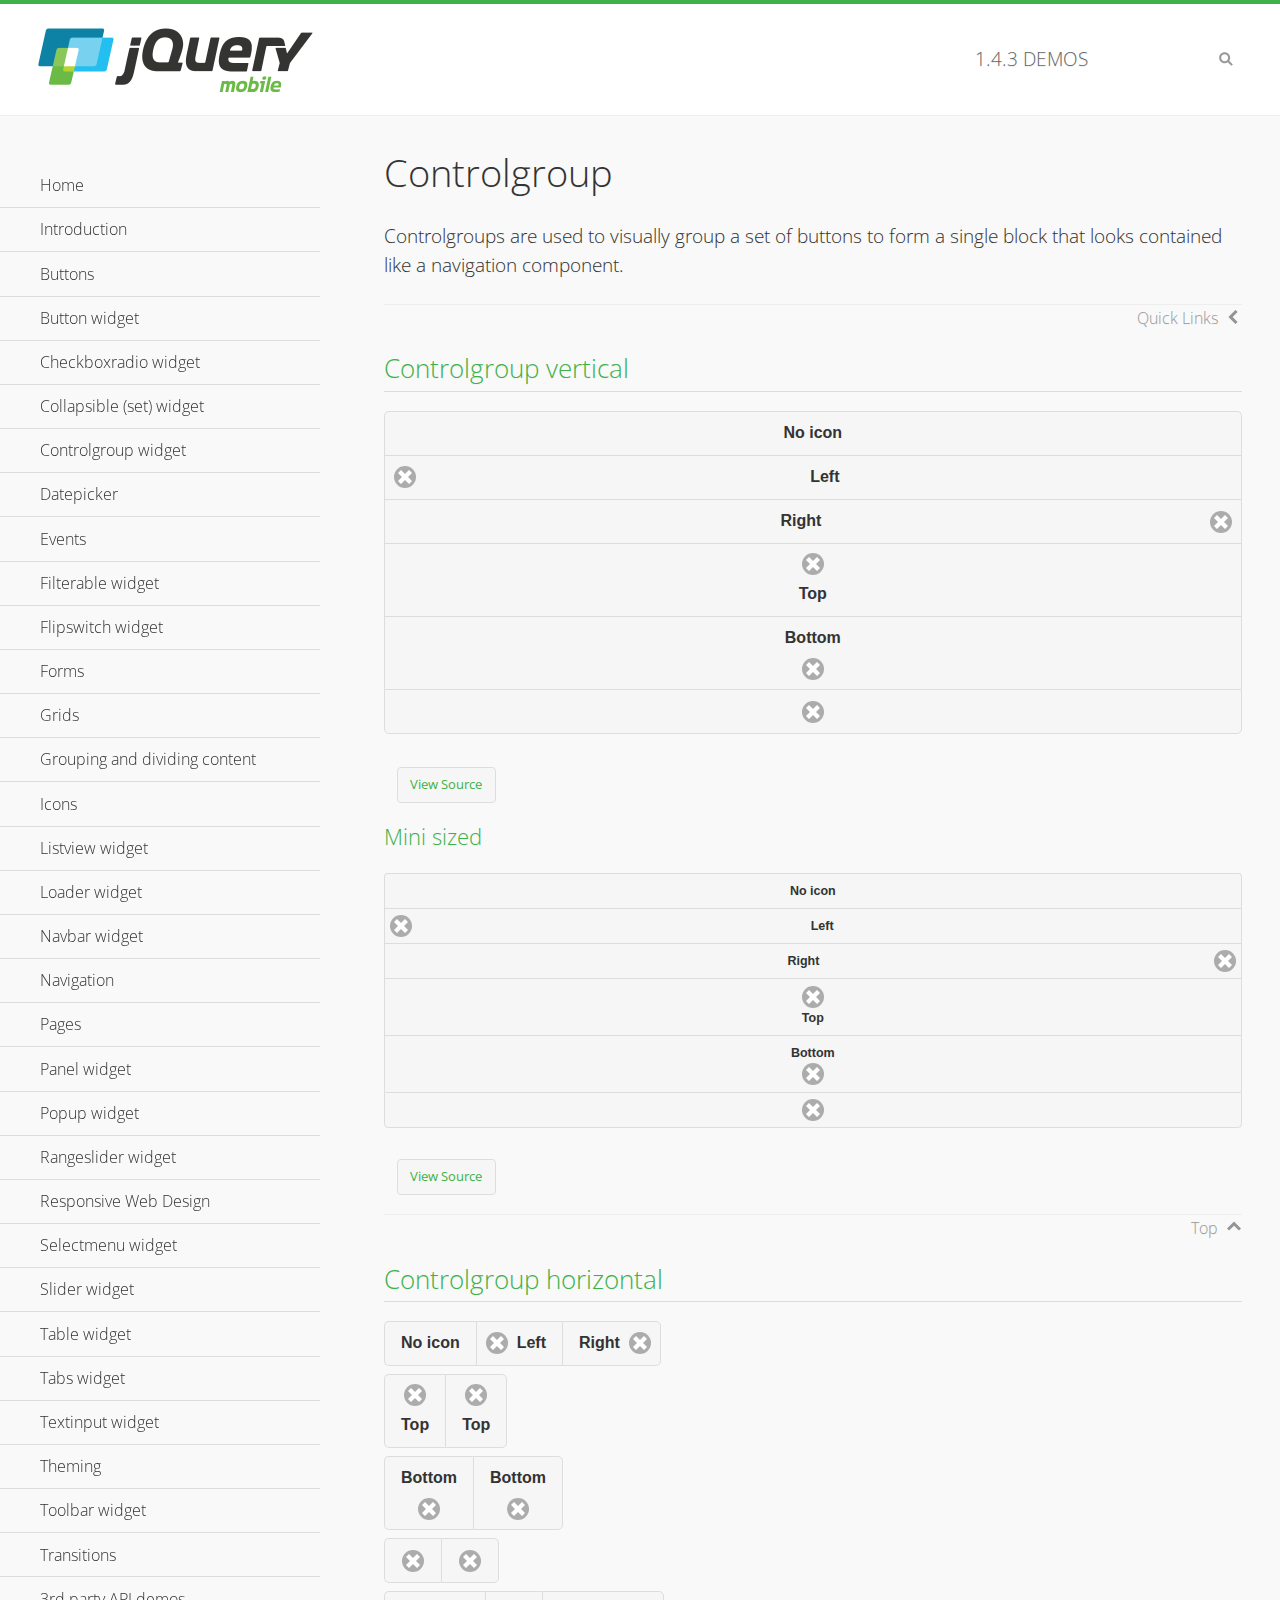
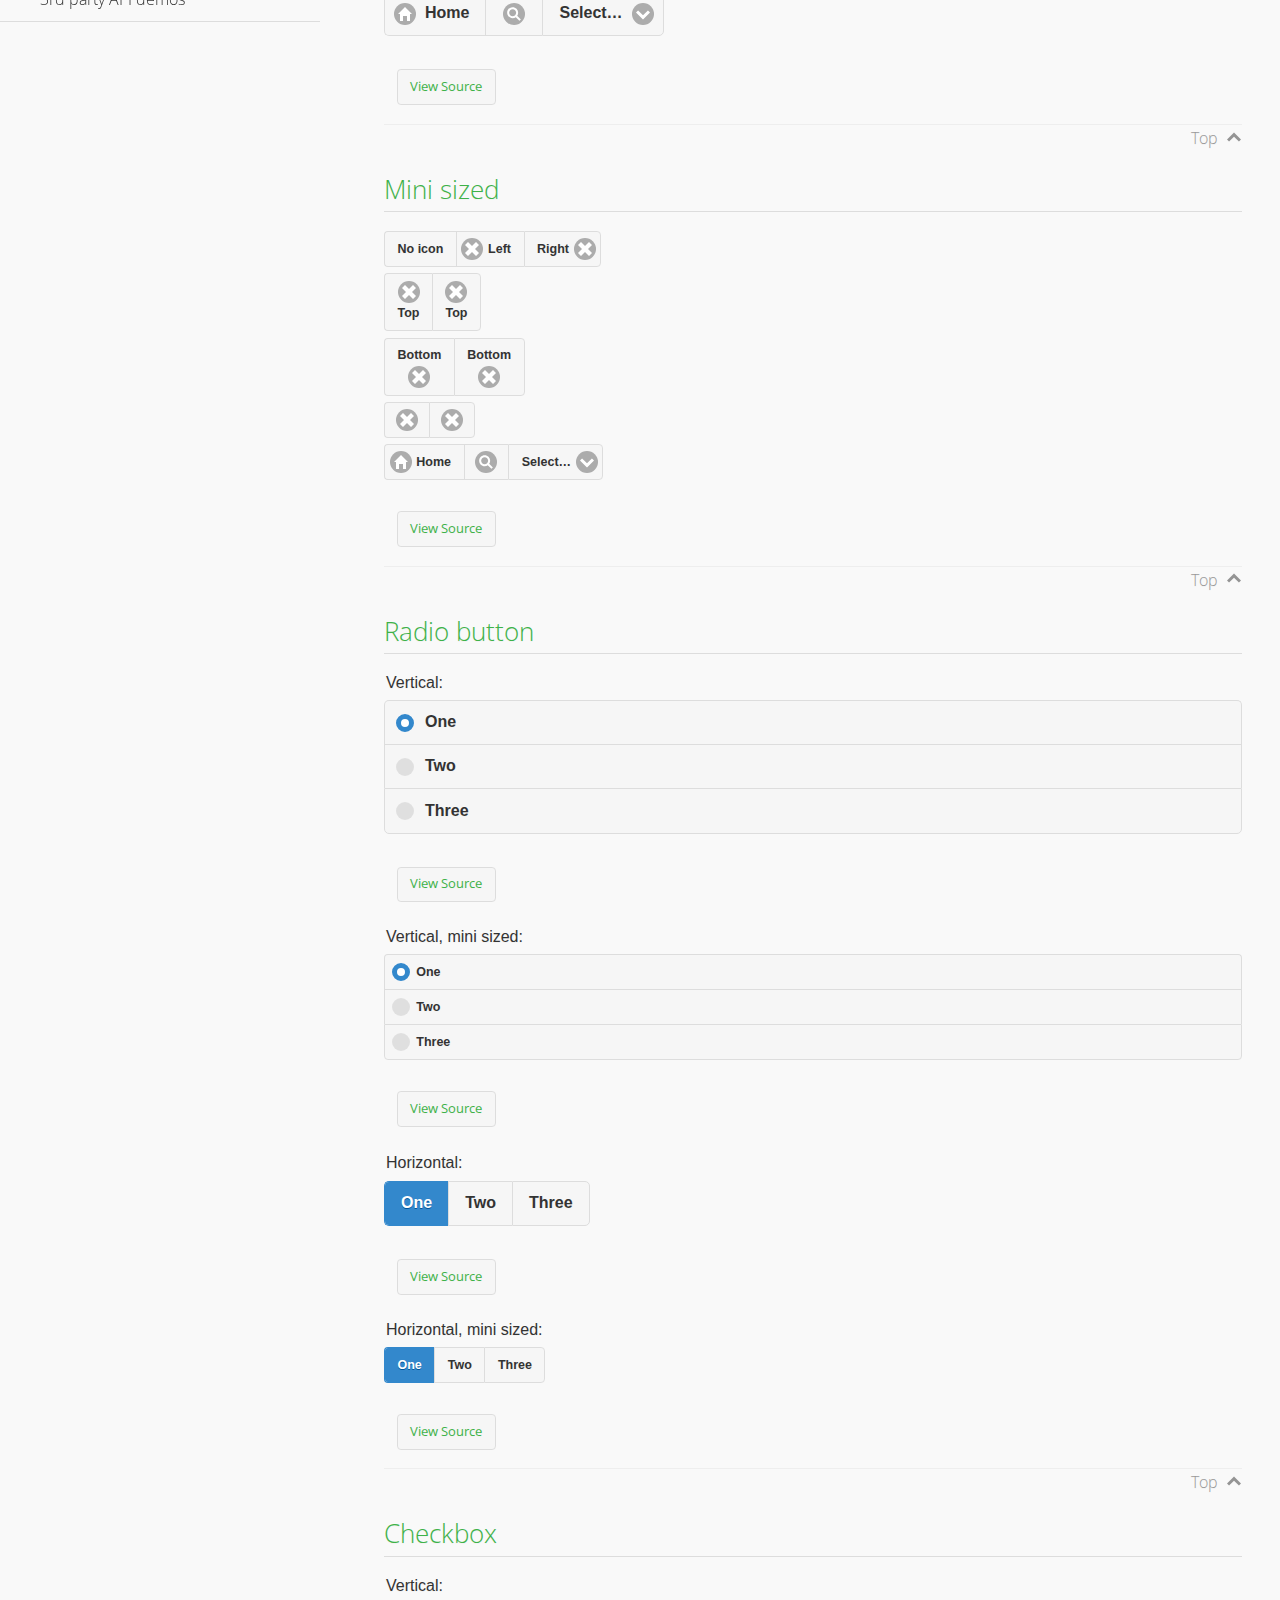
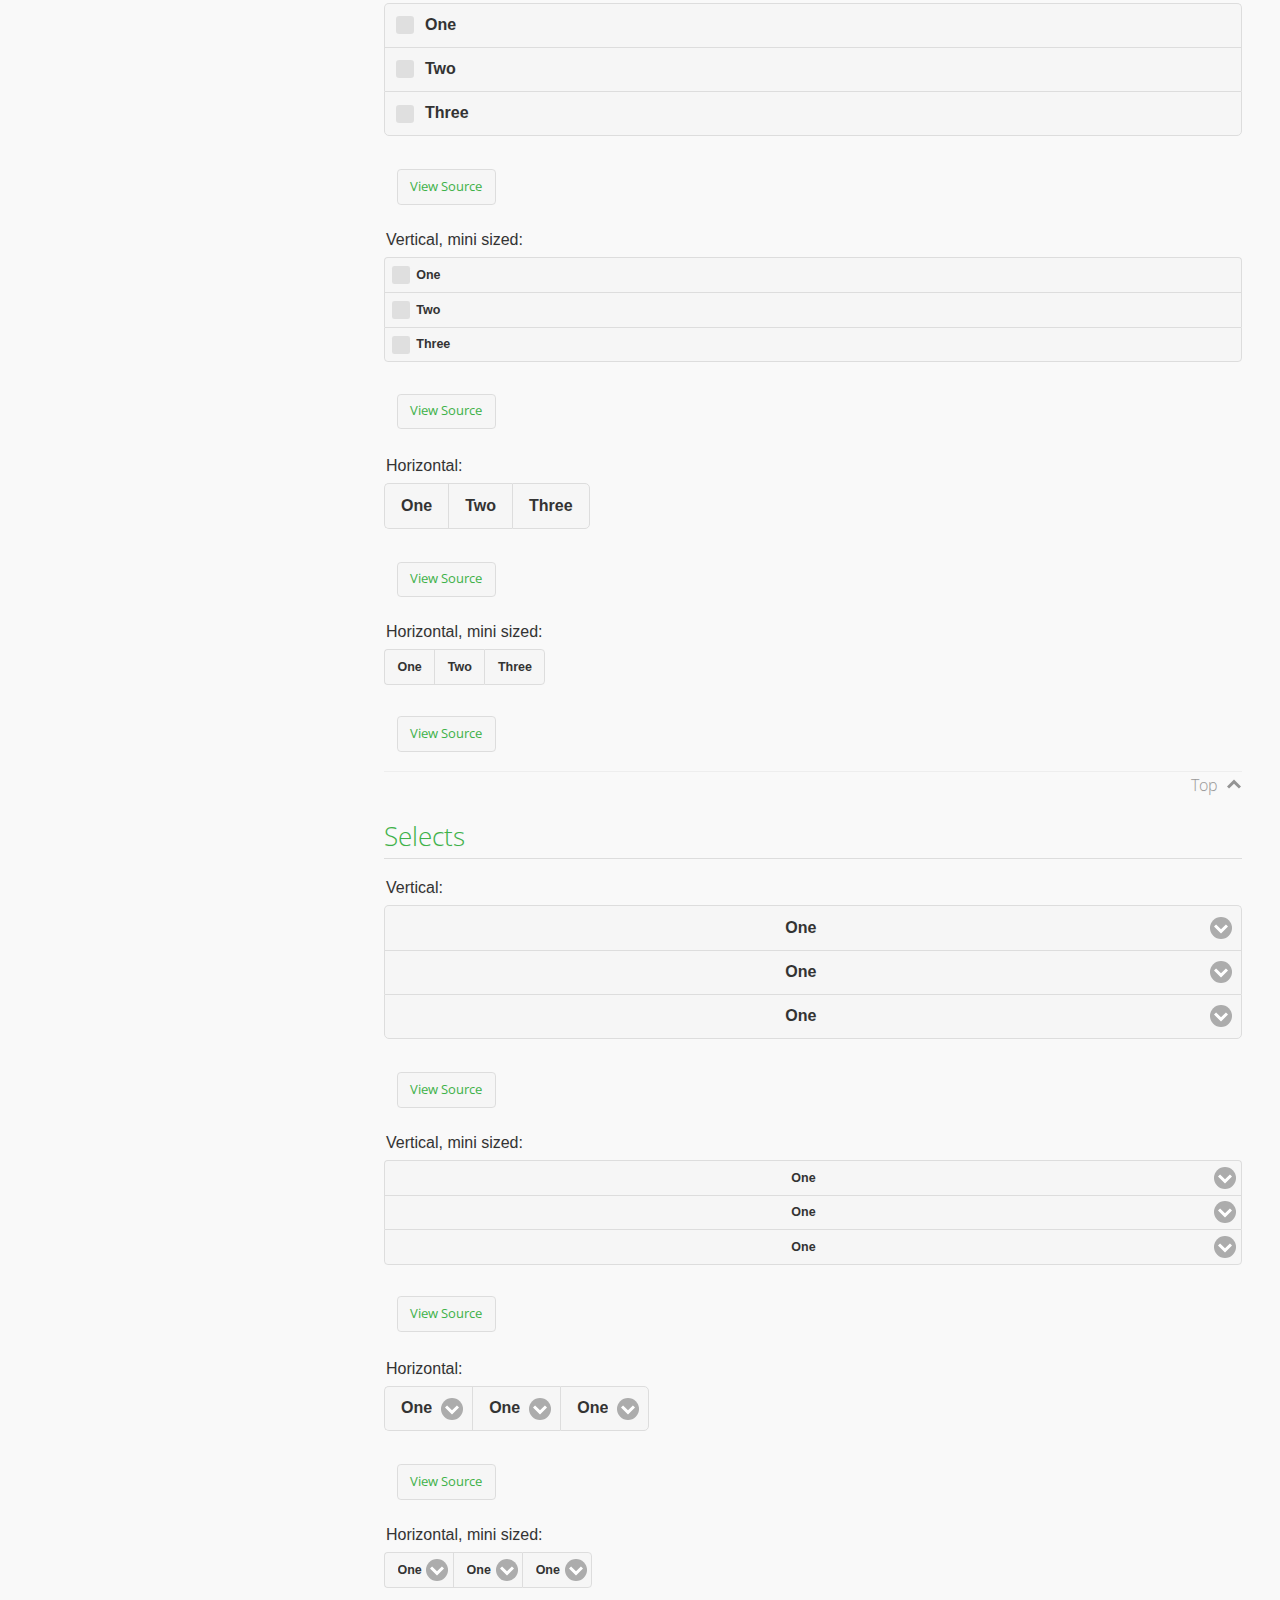
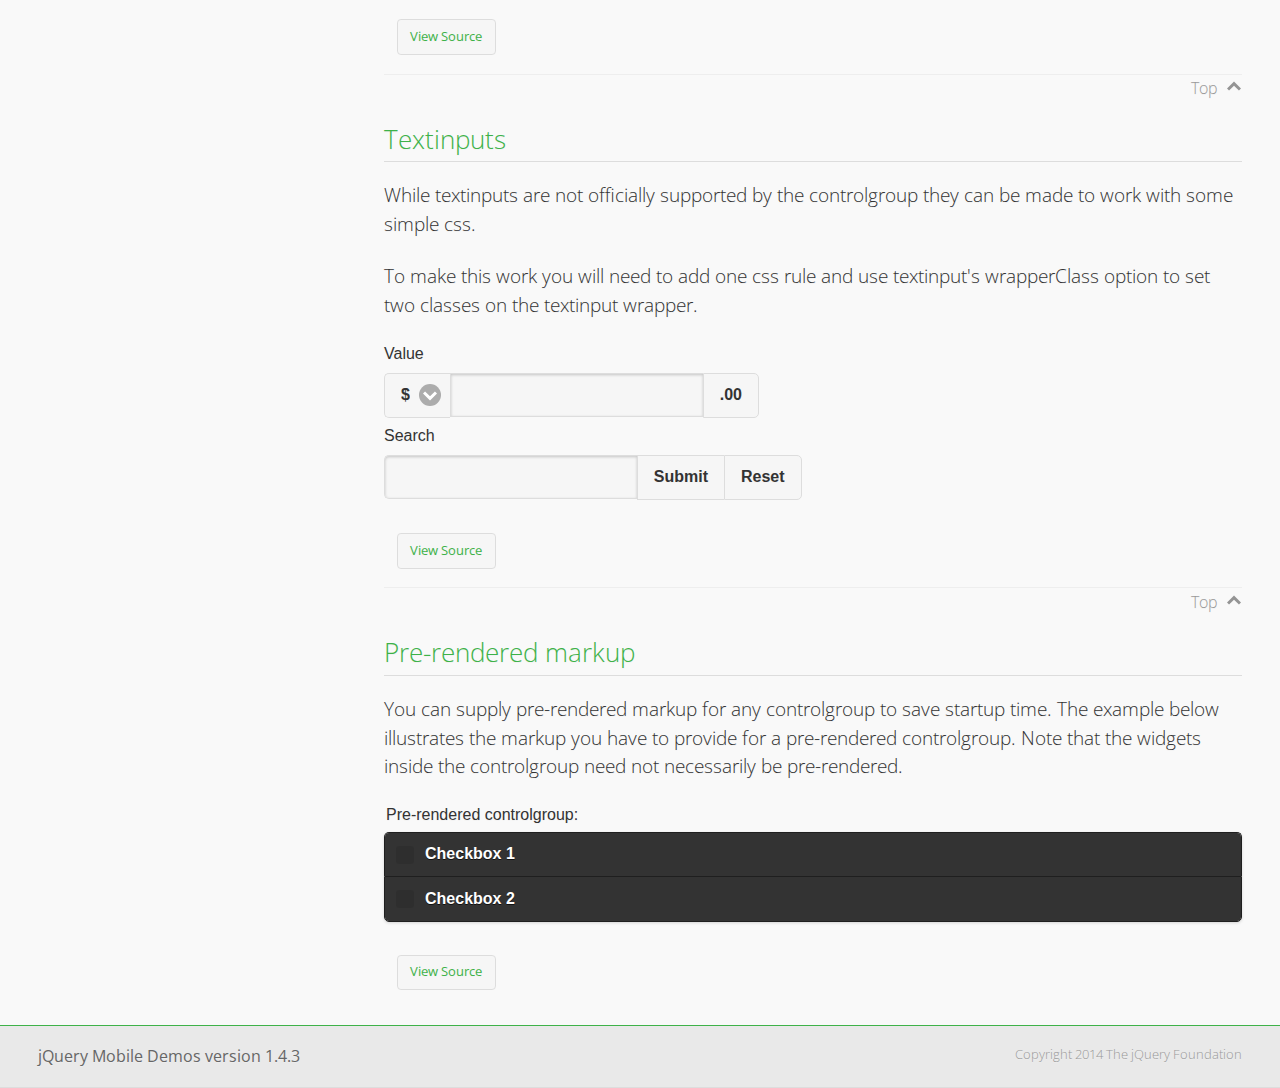
<file: jquery/demos/controlgroup/index.html>
<!DOCTYPE html>
<html>
<head>
	<meta charset="utf-8">
	<meta name="viewport" content="width=device-width, initial-scale=1">
	<title>Controlgroup - jQuery Mobile Demos</title>
	    <link rel="stylesheet" href="../css/themes/default/jquery.mobile-1.4.3.min.css">
	    <link rel="stylesheet" href="../_assets/css/jqm-demos.css">
	    <link rel="shortcut icon" href="../favicon.ico">
	    <link rel="stylesheet" href="http://fonts.googleapis.com/css?family=Open+Sans:300,400,700">
	    <script src="../js/jquery.js"></script>
	    <script src="../_assets/js/index.js"></script>
	    <script src="../js/jquery.mobile-1.4.3.min.js"></script>
	    <style>
	        #demo-borders .ui-collapsible .ui-collapsible-heading .ui-btn { border-top-width: 1px !important; }
	    </style>
	    <style id="textinput-controlgroup">
			.controlgroup-textinput{
				padding-top:.22em;
				padding-bottom:.22em;
			}
	    </style>
	</head>
	<body>
	<div data-role="page" class="jqm-demos" data-quicklinks="true">

	    <div data-role="header" class="jqm-header">
			<h2><a href="../" title="jQuery Mobile Demos home"><img src="../_assets/img/jquery-logo.png" alt="jQuery Mobile"></a></h2>
		<p><span class="jqm-version"></span> Demos</p>
	        <a href="#" class="jqm-navmenu-link ui-btn ui-btn-icon-notext ui-corner-all ui-icon-bars ui-nodisc-icon ui-alt-icon ui-btn-left">Menu</a>
	        <a href="#" class="jqm-search-link ui-btn ui-btn-icon-notext ui-corner-all ui-icon-search ui-nodisc-icon ui-alt-icon ui-btn-right">Search</a>
		    </div><!-- /header -->

	    <div role="main" class="ui-content jqm-content">

        <h1>Controlgroup</h1>

        <p>Controlgroups are used to visually group a set of buttons to form a single block that looks contained like a navigation component.
        </p>

		<h2>Controlgroup vertical</h2>

			<div data-demo-html="true">
				<div data-role="controlgroup">
					<a href="#" class="ui-btn ui-corner-all">No icon</a>
					<a href="#" class="ui-btn ui-corner-all ui-icon-delete ui-btn-icon-left">Left</a>
					<a href="#" class="ui-btn ui-corner-all ui-icon-delete ui-btn-icon-right">Right</a>
					<a href="#" class="ui-btn ui-corner-all ui-icon-delete ui-btn-icon-top">Top</a>
					<a href="#" class="ui-btn ui-corner-all ui-icon-delete ui-btn-icon-bottom">Bottom</a>
					<a href="#" class="ui-btn ui-corner-all ui-icon-delete ui-btn-icon-notext">Icon only</a>
				</div>
			</div><!--/demo-html -->

			<h3>Mini sized</h3>

			<div data-demo-html="true">
				<div data-role="controlgroup" data-mini="true">
					<a href="#" class="ui-btn ui-corner-all">No icon</a>
					<a href="#" class="ui-btn ui-corner-all ui-icon-delete ui-btn-icon-left">Left</a>
					<a href="#" class="ui-btn ui-corner-all ui-icon-delete ui-btn-icon-right">Right</a>
					<a href="#" class="ui-btn ui-corner-all ui-icon-delete ui-btn-icon-top">Top</a>
					<a href="#" class="ui-btn ui-corner-all ui-icon-delete ui-btn-icon-bottom">Bottom</a>
					<a href="#" class="ui-btn ui-corner-all ui-icon-delete ui-btn-icon-notext">Icon only</a>
				</div>
			</div><!--/demo-html -->

		<h2>Controlgroup horizontal</h2>

			<div data-demo-html="true">
				<div data-role="controlgroup" data-type="horizontal">
					<a href="#" class="ui-btn ui-corner-all">No icon</a>
					<a href="#" class="ui-btn ui-corner-all ui-icon-delete ui-btn-icon-left">Left</a>
					<a href="#" class="ui-btn ui-corner-all ui-icon-delete ui-btn-icon-right">Right</a>
				</div>
				<div data-role="controlgroup" data-type="horizontal">
					<a href="#" class="ui-btn ui-corner-all ui-icon-delete ui-btn-icon-top">Top</a>
					<a href="#" class="ui-btn ui-corner-all ui-icon-delete ui-btn-icon-top">Top</a>
				</div>
				<div data-role="controlgroup" data-type="horizontal">
					<a href="#" class="ui-btn ui-corner-all ui-icon-delete ui-btn-icon-bottom">Bottom</a>
					<a href="#" class="ui-btn ui-corner-all ui-icon-delete ui-btn-icon-bottom">Bottom</a>
				</div>
				<div data-role="controlgroup" data-type="horizontal">
					<a href="#" class="ui-btn ui-corner-all ui-icon-delete ui-btn-icon-notext">Icon only</a>
					<a href="#" class="ui-btn ui-corner-all ui-icon-delete ui-btn-icon-notext">Icon only</a>
				</div>
				<form>
					<fieldset data-role="controlgroup" data-type="horizontal">
						<button data-icon="home">Home</button>
						<button data-icon="search" data-iconpos="notext">Search</button>
						<label for="select-more-1a" class="ui-hidden-accessible">More</label>
						<select name="select-more-1a" id="select-more-1a">
							<option value="">Select&hellip;</option>
							<option value="#">One</option>
							<option value="#">Two</option>
							<option value="#">Three</option>
						</select>
					</fieldset>
				</form>
			</div><!--/demo-html -->

		<h2>Mini sized</h2>

			<div data-demo-html="true">
				<div data-role="controlgroup" data-type="horizontal" data-mini="true">
					<a href="#" class="ui-btn ui-corner-all">No icon</a>
					<a href="#" class="ui-btn ui-corner-all ui-icon-delete ui-btn-icon-left">Left</a>
					<a href="#" class="ui-btn ui-corner-all ui-icon-delete ui-btn-icon-right">Right</a>
				</div>
				<div data-role="controlgroup" data-type="horizontal" data-mini="true">
					<a href="#" class="ui-btn ui-corner-all ui-icon-delete ui-btn-icon-top">Top</a>
					<a href="#" class="ui-btn ui-corner-all ui-icon-delete ui-btn-icon-top">Top</a>
				</div>
				<div data-role="controlgroup" data-type="horizontal" data-mini="true">
					<a href="#" class="ui-btn ui-corner-all ui-icon-delete ui-btn-icon-bottom">Bottom</a>
					<a href="#" class="ui-btn ui-corner-all ui-icon-delete ui-btn-icon-bottom">Bottom</a>
				</div>
				<div data-role="controlgroup" data-type="horizontal" data-mini="true">
					<a href="#" class="ui-btn ui-corner-all ui-icon-delete ui-btn-icon-notext">Icon only</a>
					<a href="#" class="ui-btn ui-corner-all ui-icon-delete ui-btn-icon-notext">Icon only</a>
				</div>
				<form>
					<fieldset data-role="controlgroup" data-type="horizontal" data-mini="true">
						<button data-icon="home">Home</button>
						<button data-icon="search" data-iconpos="notext">Search</button>
						<label for="select-more-2a" class="ui-hidden-accessible">More</label>
						<select name="select-more-2a" id="select-more-2a">
							<option value="">Select&hellip;</option>
							<option value="#">One</option>
							<option value="#">Two</option>
							<option value="#">Three</option>
						</select>
					</fieldset>
				</form>
			</div><!--/demo-html -->

			<h2>Radio button</h2>

				<div data-demo-html="true">
					<form>
					<fieldset data-role="controlgroup">
						<legend>Vertical:</legend>
						<input type="radio" name="radio-choice-v-2" id="radio-choice-v-2a" value="on" checked="checked">
						<label for="radio-choice-v-2a">One</label>
						<input type="radio" name="radio-choice-v-2" id="radio-choice-v-2b" value="off">
						<label for="radio-choice-v-2b">Two</label>
						<input type="radio" name="radio-choice-v-2" id="radio-choice-v-2c" value="other">
						<label for="radio-choice-v-2c">Three</label>
					</fieldset>
					</form>
				</div><!--/demo-html -->

				<div data-demo-html="true">
					<form>
					<fieldset data-role="controlgroup" data-mini="true">
						<legend>Vertical, mini sized:</legend>
						<input type="radio" name="radio-choice-v-6" id="radio-choice-v-6a" value="on" checked="checked">
						<label for="radio-choice-v-6a">One</label>
						<input type="radio" name="radio-choice-v-6" id="radio-choice-v-6b" value="off">
						<label for="radio-choice-v-6b">Two</label>
						<input type="radio" name="radio-choice-v-6" id="radio-choice-v-6c" value="other">
						<label for="radio-choice-v-6c">Three</label>
					</fieldset>
					</form>
				</div><!--/demo-html -->

				<div data-demo-html="true">
					<form>
					<fieldset data-role="controlgroup" data-type="horizontal">
						<legend>Horizontal:</legend>
						<input type="radio" name="radio-choice-h-2" id="radio-choice-h-2a" value="on" checked="checked">
						<label for="radio-choice-h-2a">One</label>
						<input type="radio" name="radio-choice-h-2" id="radio-choice-h-2b" value="off">
						<label for="radio-choice-h-2b">Two</label>
						<input type="radio" name="radio-choice-h-2" id="radio-choice-h-2c" value="other">
						<label for="radio-choice-h-2c">Three</label>
					</fieldset>
					</form>
				</div><!--/demo-html -->

				<div data-demo-html="true">
					<form>
					<fieldset data-role="controlgroup" data-type="horizontal" data-mini="true">
						<legend>Horizontal, mini sized:</legend>
						<input type="radio" name="radio-choice-h-6" id="radio-choice-h-6a" value="on" checked="checked">
						<label for="radio-choice-h-6a">One</label>
						<input type="radio" name="radio-choice-h-6" id="radio-choice-h-6b" value="off">
						<label for="radio-choice-h-6b">Two</label>
						<input type="radio" name="radio-choice-h-6" id="radio-choice-h-6c" value="other">
						<label for="radio-choice-h-6c">Three</label>
					</fieldset>
					</form>
				</div><!--/demo-html -->

			<h2>Checkbox</h2>

				<div data-demo-html="true">
					<form>
					<fieldset data-role="controlgroup">
						<legend>Vertical:</legend>
						<input type="checkbox" name="checkbox-v-2a" id="checkbox-v-2a">
						<label for="checkbox-v-2a">One</label>
						<input type="checkbox" name="checkbox-v-2b" id="checkbox-v-2b">
						<label for="checkbox-v-2b">Two</label>
						<input type="checkbox" name="checkbox-v-2c" id="checkbox-v-2c">
						<label for="checkbox-v-2c">Three</label>
					</fieldset>
					</form>
				</div><!--/demo-html -->

				<div data-demo-html="true">
					<form>
					<fieldset data-role="controlgroup" data-mini="true">
						<legend>Vertical, mini sized:</legend>
						<input type="checkbox" name="checkbox-v-6a" id="checkbox-v-6a">
						<label for="checkbox-v-6a">One</label>
						<input type="checkbox" name="checkbox-v-6b" id="checkbox-v-6b">
						<label for="checkbox-v-6b">Two</label>
						<input type="checkbox" name="checkbox-v-6c" id="checkbox-v-6c">
						<label for="checkbox-v-6c">Three</label>
					</fieldset>
					</form>
				</div><!--/demo-html -->

				<div data-demo-html="true">
					<form>
					<fieldset data-role="controlgroup" data-type="horizontal">
						<legend>Horizontal:</legend>
						<input type="checkbox" name="checkbox-h-2a" id="checkbox-h-2a">
						<label for="checkbox-h-2a">One</label>
						<input type="checkbox" name="checkbox-h-2b" id="checkbox-h-2b">
						<label for="checkbox-h-2b">Two</label>
						<input type="checkbox" name="checkbox-h-2c" id="checkbox-h-2c">
						<label for="checkbox-h-2c">Three</label>
					</fieldset>
					</form>
				</div><!--/demo-html -->

				<div data-demo-html="true">
					<form>
					<fieldset data-role="controlgroup" data-type="horizontal" data-mini="true">
						<legend>Horizontal, mini sized:</legend>
						<input type="checkbox" name="checkbox-h-6a" id="checkbox-h-6a">
						<label for="checkbox-h-6a">One</label>
						<input type="checkbox" name="checkbox-h-6b" id="checkbox-h-6b">
						<label for="checkbox-h-6b">Two</label>
						<input type="checkbox" name="checkbox-h-6c" id="checkbox-h-6c">
						<label for="checkbox-h-6c">Three</label>
					</fieldset>
					</form>
				</div><!--/demo-html -->

			<h2>Selects</h2>

				<div data-demo-html="true">
					<form>
					<fieldset data-role="controlgroup">
						<legend>Vertical:</legend>
						<label for="select-v-2a">Select A</label>
						<select name="select-v-2a" id="select-v-2a">
							<option value="#">One</option>
							<option value="#">Two</option>
							<option value="#">Three</option>
						</select>
						<label for="select-v-2b">Select B</label>
						<select name="select-v-2b" id="select-v-2b">
							<option value="#">One</option>
							<option value="#">Two</option>
							<option value="#">Three</option>
						</select>
						<label for="select-v-2c">Select C</label>
						<select name="select-v-2c" id="select-v-2c">
							<option value="#">One</option>
							<option value="#">Two</option>
							<option value="#">Three</option>
						</select>
					</fieldset>
					</form>
				</div><!--/demo-html -->

				<div data-demo-html="true">
					<form>
					<fieldset data-role="controlgroup" data-mini="true">
						<legend>Vertical, mini sized:</legend>
						<label for="select-v-6a">Select A</label>
						<select name="select-v-6a" id="select-v-6a">
							<option value="#">One</option>
							<option value="#">Two</option>
							<option value="#">Three</option>
						</select>
						<label for="select-v-6b">Select B</label>
						<select name="select-v-6b" id="select-v-6b">
							<option value="#">One</option>
							<option value="#">Two</option>
							<option value="#">Three</option>
						</select>
						<label for="select-v-6c">Select C</label>
						<select name="select-v-6c" id="select-v-6c">
							<option value="#">One</option>
							<option value="#">Two</option>
							<option value="#">Three</option>
						</select>
					</fieldset>
					</form>
				</div><!--/demo-html -->

				<div data-demo-html="true">
					<form>
					<fieldset data-role="controlgroup" data-type="horizontal">
						<legend>Horizontal:</legend>
						<label for="select-h-2a">Select A</label>
						<select name="select-h-2a" id="select-h-2a">
							<option value="#">One</option>
							<option value="#">Two</option>
							<option value="#">Three</option>
						</select>
						<label for="select-h-2b">Select B</label>
						<select name="select-h-2b" id="select-h-2b">
							<option value="#">One</option>
							<option value="#">Two</option>
							<option value="#">Three</option>
						</select>
						<label for="select-h-2c">Select C</label>
						<select name="select-h-2c" id="select-h-2c">
							<option value="#">One</option>
							<option value="#">Two</option>
							<option value="#">Three</option>
						</select>
					</fieldset>
					</form>
				</div><!--/demo-html -->

				<div data-demo-html="true">
					<form>
					<fieldset data-role="controlgroup" data-type="horizontal" data-mini="true">
						<legend>Horizontal, mini sized:</legend>
						<label for="select-h-6a">Select A</label>
						<select name="select-h-6a" id="select-h-6a">
							<option value="#">One</option>
							<option value="#">Two</option>
							<option value="#">Three</option>
						</select>
						<label for="select-h-6b">Select B</label>
						<select name="select-h-6b" id="select-h-6b">
							<option value="#">One</option>
							<option value="#">Two</option>
							<option value="#">Three</option>
						</select>
						<label for="select-h-6c">Select C</label>
						<select name="select-h-6c" id="select-h-6c">
							<option value="#">One</option>
							<option value="#">Two</option>
							<option value="#">Three</option>
						</select>
					</fieldset>
					</form>
				</div><!--/demo-html -->

				<h2>Textinputs</h2>
				<p>While textinputs are not officially supported by the controlgroup they can be made to work with some simple css.</p>
				<p>To make this work you will need to add one css rule and use textinput's wrapperClass option to set two classes on the textinput wrapper.</p>
				<div data-demo-html="true" data-demo-css="#textinput-controlgroup">
					<label for="currency-controlgroup">Value</label>
					<div data-role="controlgroup" data-type="horizontal">
						<select>
							<option>$</option>
							<option>€</option>
							<option>£</option>
							<option>¥</option>
							<option>₩</option>
							<option>₹</option>
						</select>
						<input id="currency-controlgroup" type="text" data-wrapper-class="controlgroup-textinput ui-btn">
						<button>.00</button>
					</div>
					<label for="search-control-group">Search</label>
					<div data-role="controlgroup" data-type="horizontal">
						<input type="text" id="search-control-group" data-wrapper-class="controlgroup-textinput ui-btn">
						<button>Submit</button>
						<button>Reset</button>
					</div>
				</div>

		<h2>Pre-rendered markup</h2>
		<p>You can supply pre-rendered markup for any controlgroup to save startup time. The example below illustrates the markup you have to provide for a pre-rendered controlgroup. Note that the widgets inside the controlgroup need not necessarily be pre-rendered.</p>
		<div data-demo-html="true">
			<div data-role="controlgroup" data-enhanced="true" class="ui-controlgroup ui-controlgroup-vertical ui-group-theme-b ui-corner-all">
				<div role="heading" class="ui-controlgroup-label">
					<legend>Pre-rendered controlgroup:</legend>
				</div>
				<div class="ui-controlgroup-controls ui-shadow">
					<label for="pre-rendered-cb-1" class="ui-first-child">Checkbox 1</label>
					<input type="checkbox" id="pre-rendered-cb-1" name="pre-rendered-cb-1" value="1">
					<label for="pre-rendered-cb-2" class="ui-last-child">Checkbox 2</label>
					<input type="checkbox" id="pre-rendered-cb-2" name="pre-rendered-cb-2" value="2">
				</div>
			</div>
		</div>

	</div><!-- /content -->
	    <div data-role="panel" class="jqm-navmenu-panel" data-position="left" data-display="overlay" data-theme="a">
	    	<ul class="jqm-list ui-alt-icon ui-nodisc-icon">
<li data-filtertext="demos homepage" data-icon="home"><a href=".././">Home</a></li>
<li data-filtertext="introduction overview getting started"><a href="../intro/" data-ajax="false">Introduction</a></li>
<li data-filtertext="buttons button markup buttonmarkup method anchor link button element"><a href="../button-markup/" data-ajax="false">Buttons</a></li>
<li data-filtertext="form button widget input button submit reset"><a href="../button/" data-ajax="false">Button widget</a></li>
<li data-role="collapsible" data-enhanced="true" data-collapsed-icon="carat-d" data-expanded-icon="carat-u" data-iconpos="right" data-inset="false" class="ui-collapsible ui-collapsible-themed-content ui-collapsible-collapsed">
	<h3 class="ui-collapsible-heading ui-collapsible-heading-collapsed">
		<a href="#" class="ui-collapsible-heading-toggle ui-btn ui-btn-icon-right ui-btn-inherit ui-icon-carat-d">
		    Checkboxradio widget<span class="ui-collapsible-heading-status"> click to expand contents</span>
		</a>
	</h3>
	<div class="ui-collapsible-content ui-body-inherit ui-collapsible-content-collapsed" aria-hidden="true">
		<ul>
			<li data-filtertext="form checkboxradio widget checkbox input checkboxes controlgroups"><a href="../checkboxradio-checkbox/" data-ajax="false">Checkboxes</a></li>
			<li data-filtertext="form checkboxradio widget radio input radio buttons controlgroups"><a href="../checkboxradio-radio/" data-ajax="false">Radio buttons</a></li>
		</ul>
	</div>
</li>
<li data-role="collapsible" data-enhanced="true" data-collapsed-icon="carat-d" data-expanded-icon="carat-u" data-iconpos="right" data-inset="false" class="ui-collapsible ui-collapsible-themed-content ui-collapsible-collapsed">
	<h3 class="ui-collapsible-heading ui-collapsible-heading-collapsed">
		<a href="#" class="ui-collapsible-heading-toggle ui-btn ui-btn-icon-right ui-btn-inherit ui-icon-carat-d">
			Collapsible (set) widget<span class="ui-collapsible-heading-status"> click to expand contents</span>
		</a>
	</h3>
	<div class="ui-collapsible-content ui-body-inherit ui-collapsible-content-collapsed" aria-hidden="true">
		<ul>
			<li data-filtertext="collapsibles content formatting"><a href="../collapsible/" data-ajax="false">Collapsible</a></li>
			<li data-filtertext="dynamic collapsible set accordion append expand"><a href="../collapsible-dynamic/" data-ajax="false">Dynamic collapsibles</a></li>
			<li data-filtertext="accordions collapsible set widget content formatting grouped collapsibles"><a href="../collapsibleset/" data-ajax="false">Collapsible set</a></li>
		</ul>
	</div>
</li>
<li data-role="collapsible" data-enhanced="true" data-collapsed-icon="carat-d" data-expanded-icon="carat-u" data-iconpos="right" data-inset="false" class="ui-collapsible ui-collapsible-themed-content ui-collapsible-collapsed">
	<h3 class="ui-collapsible-heading ui-collapsible-heading-collapsed">
		<a href="#" class="ui-collapsible-heading-toggle ui-btn ui-btn-icon-right ui-btn-inherit ui-icon-carat-d">
			Controlgroup widget<span class="ui-collapsible-heading-status"> click to expand contents</span>
		</a>
	</h3>
	<div class="ui-collapsible-content ui-body-inherit ui-collapsible-content-collapsed" aria-hidden="true">
		<ul>
			<li data-filtertext="controlgroups selectmenu checkboxradio input grouped buttons horizontal vertical"><a href="../controlgroup/" data-ajax="false">Controlgroup</a></li>
			<li data-filtertext="dynamic controlgroup dynamically add buttons"><a href="../controlgroup-dynamic/" data-ajax="false">Dynamic controlgroups</a></li>
		</ul>
	</div>
</li>
<li data-filtertext="form datepicker widget date input"><a href="../datepicker/" data-ajax="false">Datepicker</a></li>
<li data-role="collapsible" data-enhanced="true" data-collapsed-icon="carat-d" data-expanded-icon="carat-u" data-iconpos="right" data-inset="false" class="ui-collapsible ui-collapsible-themed-content ui-collapsible-collapsed">
	<h3 class="ui-collapsible-heading ui-collapsible-heading-collapsed">
		<a href="#" class="ui-collapsible-heading-toggle ui-btn ui-btn-icon-right ui-btn-inherit ui-icon-carat-d">
			Events<span class="ui-collapsible-heading-status"> click to expand contents</span>
		</a>
	</h3>
	<div class="ui-collapsible-content ui-body-inherit ui-collapsible-content-collapsed" aria-hidden="true">
		<ul>
			<li data-filtertext="swipe to delete list items listviews swipe events"><a href="../swipe-list/" data-ajax="false">Swipe list items</a></li>
			<li data-filtertext="swipe to navigate swipe page navigation swipe events"><a href="../swipe-page/" data-ajax="false">Swipe page navigation</a></li>
		</ul>
	</div>
</li>
<li data-filtertext="filterable filter elements sorting searching listview table"><a href="../filterable/" data-ajax="false">Filterable widget</a></li>
<li data-filtertext="form flipswitch widget flip toggle switch binary select checkbox input"><a href="../flipswitch/" data-ajax="false">Flipswitch widget</a></li>
<li data-role="collapsible" data-enhanced="true" data-collapsed-icon="carat-d" data-expanded-icon="carat-u" data-iconpos="right" data-inset="false" class="ui-collapsible ui-collapsible-themed-content ui-collapsible-collapsed">
	<h3 class="ui-collapsible-heading ui-collapsible-heading-collapsed">
		<a href="#" class="ui-collapsible-heading-toggle ui-btn ui-btn-icon-right ui-btn-inherit ui-icon-carat-d">
			Forms<span class="ui-collapsible-heading-status"> click to expand contents</span>
		</a>
	</h3>
	<div class="ui-collapsible-content ui-body-inherit ui-collapsible-content-collapsed" aria-hidden="true">
		<ul>
			<li data-filtertext="forms text checkbox radio range button submit reset inputs selects textarea slider flipswitch label form elements"><a href="../forms/" data-ajax="false">Forms</a></li>
			<li data-filtertext="form hide labels hidden accessible ui-hidden-accessible forms"><a href="../forms-label-hidden-accessible/" data-ajax="false">Hide labels</a></li>
			<li data-filtertext="form field containers fieldcontain ui-field-contain forms"><a href="../forms-field-contain/" data-ajax="false">Field containers</a></li>
			<li data-filtertext="forms disabled form elements"><a href="../forms-disabled/" data-ajax="false">Forms disabled</a></li>
			<li data-filtertext="forms gallery examples overview forms text checkbox radio range button submit reset inputs selects textarea slider flipswitch label form elements"><a href="../forms-gallery/" data-ajax="false">Forms gallery</a></li>
		</ul>
	</div>
</li>
<li data-role="collapsible" data-enhanced="true" data-collapsed-icon="carat-d" data-expanded-icon="carat-u" data-iconpos="right" data-inset="false" class="ui-collapsible ui-collapsible-themed-content ui-collapsible-collapsed">
	<h3 class="ui-collapsible-heading ui-collapsible-heading-collapsed">
		<a href="#" class="ui-collapsible-heading-toggle ui-btn ui-btn-icon-right ui-btn-inherit ui-icon-carat-d">
			Grids<span class="ui-collapsible-heading-status"> click to expand contents</span>
		</a>
	</h3>
	<div class="ui-collapsible-content ui-body-inherit ui-collapsible-content-collapsed" aria-hidden="true">
		<ul>
			<li data-filtertext="grids columns blocks content formatting rwd responsive css framework"><a href="../grids/" data-ajax="false">Grids</a></li>
			<li data-filtertext="buttons in grids css framework"><a href="../grids-buttons/" data-ajax="false">Buttons in grids</a></li>
			<li data-filtertext="custom responsive grids rwd css framework"><a href="../grids-custom-responsive/" data-ajax="false">Custom responsive grids</a></li>
		</ul>
	</div>
</li>
<li data-filtertext="blocks content formatting sections heading"><a href="../body-bar-classes/" data-ajax="false">Grouping and dividing content</a></li>
<li data-role="collapsible" data-enhanced="true" data-collapsed-icon="carat-d" data-expanded-icon="carat-u" data-iconpos="right" data-inset="false" class="ui-collapsible ui-collapsible-themed-content ui-collapsible-collapsed">
	<h3 class="ui-collapsible-heading ui-collapsible-heading-collapsed">
		<a href="#" class="ui-collapsible-heading-toggle ui-btn ui-btn-icon-right ui-btn-inherit ui-icon-carat-d">
			Icons<span class="ui-collapsible-heading-status"> click to expand contents</span>
		</a>
	</h3>
	<div class="ui-collapsible-content ui-body-inherit ui-collapsible-content-collapsed" aria-hidden="true">
		<ul>
			<li data-filtertext="button icons svg disc alt custom icon position"><a href="../icons/" data-ajax="false">Icons</a></li>
			<li data-filtertext=""><a href="../icons-grunticon/" data-ajax="false">Grunticon loader</a></li>
		</ul>
	</div>
</li>
<li data-role="collapsible" data-enhanced="true" data-collapsed-icon="carat-d" data-expanded-icon="carat-u" data-iconpos="right" data-inset="false" class="ui-collapsible ui-collapsible-themed-content ui-collapsible-collapsed">
	<h3 class="ui-collapsible-heading ui-collapsible-heading-collapsed">
		<a href="#" class="ui-collapsible-heading-toggle ui-btn ui-btn-icon-right ui-btn-inherit ui-icon-carat-d">
			Listview widget<span class="ui-collapsible-heading-status"> click to expand contents</span>
		</a>
	</h3>
	<div class="ui-collapsible-content ui-body-inherit ui-collapsible-content-collapsed" aria-hidden="true">
		<ul>
			<li data-filtertext="listview widget thumbnails icons nested split button collapsible ul ol"><a href="../listview/" data-ajax="false">Listview</a></li>
			<li data-filtertext="autocomplete filterable reveal listview filtertextbeforefilter placeholder"><a href="../listview-autocomplete/" data-ajax="false">Listview autocomplete</a></li>
			<li data-filtertext="autocomplete filterable reveal listview remote data filtertextbeforefilter placeholder"><a href="../listview-autocomplete-remote/" data-ajax="false">Listview autocomplete remote data</a></li>
			<li data-filtertext="autodividers anchor jump scroll linkbars listview lists ul ol"><a href="../listview-autodividers-linkbar/" data-ajax="false">Listview autodividers linkbar</a></li>
			<li data-filtertext="listview autodividers selector autodividersselector lists ul ol"><a href="../listview-autodividers-selector/" data-ajax="false">Listview autodividers selector</a></li>
			<li data-filtertext="listview nested list items"><a href="../listview-nested-lists/" data-ajax="false">Nested Listviews</a></li>
			<li data-filtertext="listview collapsible list items flat"><a href="../listview-collapsible-item-flat/" data-ajax="false">Listview collapsible list items (flat)</a></li>
			<li data-filtertext="listview collapsible list indented"><a href="../listview-collapsible-item-indented/" data-ajax="false">Listview collapsible list items (indented)</a></li>
			<li data-filtertext="grid listview responsive grids responsive listviews lists ul"><a href="../listview-grid/" data-ajax="false">Listview responsive grid</a></li>
		</ul>
	</div>
</li>
<li data-filtertext="loader widget page loading navigation overlay spinner"><a href="../loader/" data-ajax="false">Loader widget</a></li>
<li data-filtertext="navbar widget navmenu toolbars header footer"><a href="../navbar/" data-ajax="false">Navbar widget</a></li>
<li data-role="collapsible" data-enhanced="true" data-collapsed-icon="carat-d" data-expanded-icon="carat-u" data-iconpos="right" data-inset="false" class="ui-collapsible ui-collapsible-themed-content ui-collapsible-collapsed">
	<h3 class="ui-collapsible-heading ui-collapsible-heading-collapsed">
		<a href="#" class="ui-collapsible-heading-toggle ui-btn ui-btn-icon-right ui-btn-inherit ui-icon-carat-d">
			Navigation<span class="ui-collapsible-heading-status"> click to expand contents</span>
		</a>
	</h3>
	<div class="ui-collapsible-content ui-body-inherit ui-collapsible-content-collapsed" aria-hidden="true">
		<ul>
			<li data-filtertext="ajax navigation navigate widget history event method"><a href="../navigation/" data-ajax="false">Navigation</a></li>
			<li data-filtertext="linking pages page links navigation ajax prefetch cache"><a href="../navigation-linking-pages/" data-ajax="false">Linking pages</a></li>
			<!-- <li data-filtertext="php redirect server redirection server-side navigation"><a href="../navigation-php-redirect/" data-ajax="false">PHP redirect demo</a></li>-->
			<li data-filtertext="navigation redirection hash query"><a href="../navigation-hash-processing/" data-ajax="false">Hash processing demo</a></li>
			<li data-filtertext="navigation redirection hash query"><a href="../page-events/" data-ajax="false">Page Navigation Events</a></li>
		</ul>
	</div>
</li>
<li data-role="collapsible" data-enhanced="true" data-collapsed-icon="carat-d" data-expanded-icon="carat-u" data-iconpos="right" data-inset="false" class="ui-collapsible ui-collapsible-themed-content ui-collapsible-collapsed">
	<h3 class="ui-collapsible-heading ui-collapsible-heading-collapsed">
		<a href="#" class="ui-collapsible-heading-toggle ui-btn ui-btn-icon-right ui-btn-inherit ui-icon-carat-d">
			Pages<span class="ui-collapsible-heading-status"> click to expand contents</span>
		</a>
	</h3>
	<div class="ui-collapsible-content ui-body-inherit ui-collapsible-content-collapsed" aria-hidden="true">
		<ul>
			<li data-filtertext="pages page widget ajax navigation"><a href="../pages/" data-ajax="false">Pages</a></li>
			<li data-filtertext="single page"><a href="../pages-single-page/" data-ajax="false">Single page</a></li>
			<li data-filtertext="multipage multi-page page"><a href="../pages-multi-page/" data-ajax="false">Multi-page template</a></li>
			<li data-filtertext="dialog page widget modal popup"><a href="../pages-dialog/" data-ajax="false">Dialog page</a></li>
		</ul>
	</div>
</li>
<li data-role="collapsible" data-enhanced="true" data-collapsed-icon="carat-d" data-expanded-icon="carat-u" data-iconpos="right" data-inset="false" class="ui-collapsible ui-collapsible-themed-content ui-collapsible-collapsed">
	<h3 class="ui-collapsible-heading ui-collapsible-heading-collapsed">
		<a href="#" class="ui-collapsible-heading-toggle ui-btn ui-btn-icon-right ui-btn-inherit ui-icon-carat-d">
			Panel widget<span class="ui-collapsible-heading-status"> click to expand contents</span>
		</a>
	</h3>
	<div class="ui-collapsible-content ui-body-inherit ui-collapsible-content-collapsed" aria-hidden="true">
		<ul>
			<li data-filtertext="panel widget sliding panels reveal push overlay responsive"><a href="../panel/" data-ajax="false">Panel</a></li>
			<li data-filtertext=""><a href="../panel-external/" data-ajax="false">External panels</a></li>
			<li data-filtertext="panel "><a href="../panel-fixed/" data-ajax="false">Fixed panels</a></li>
			<li data-filtertext="panel slide panels sliding panels shadow rwd responsive breakpoint"><a href="../panel-responsive/" data-ajax="false">Panels responsive</a></li>
			<li data-filtertext="panel custom style custom panel width reveal shadow listview panel styling page background wrapper"><a href="../panel-styling/" data-ajax="false">Custom panel style</a></li>
			<li data-filtertext="panel open on swipe"><a href="../panel-swipe-open/" data-ajax="false">Panel open on swipe</a></li>
			<li data-filtertext="panels outside page internal external toolbars"><a href="../panel-external-internal/" data-ajax="false">Panel external and internal</a></li>
		</ul>
	</div>
</li>
<li data-role="collapsible" data-enhanced="true" data-collapsed-icon="carat-d" data-expanded-icon="carat-u" data-iconpos="right" data-inset="false" class="ui-collapsible ui-collapsible-themed-content ui-collapsible-collapsed">
	<h3 class="ui-collapsible-heading ui-collapsible-heading-collapsed">
		<a href="#" class="ui-collapsible-heading-toggle ui-btn ui-btn-icon-right ui-btn-inherit ui-icon-carat-d">
			Popup widget<span class="ui-collapsible-heading-status"> click to expand contents</span>
		</a>
	</h3>
	<div class="ui-collapsible-content ui-body-inherit ui-collapsible-content-collapsed" aria-hidden="true">
		<ul>
			<li data-filtertext="popup widget popups dialog modal transition tooltip lightbox form overlay screen flip pop fade transition"><a href="../popup/" data-ajax="false">Popup</a></li>
			<li data-filtertext="popup alignment position"><a href="../popup-alignment/" data-ajax="false">Popup alignment</a></li>
			<li data-filtertext="popup arrow size popups popover"><a href="../popup-arrow-size/" data-ajax="false">Popup arrow size</a></li>
			<li data-filtertext="dynamic popups popup images lightbox"><a href="../popup-dynamic/" data-ajax="false">Dynamic popups</a></li>
			<li data-filtertext="popups with iframes scaling"><a href="../popup-iframe/" data-ajax="false">Popups with iframes</a></li>
			<li data-filtertext="popup image scaling"><a href="../popup-image-scaling/" data-ajax="false">Popup image scaling</a></li>
			<li data-filtertext="external popup outside multi-page"><a href="../popup-outside-multipage/" data-ajax="false">Popup outside multi-page</a></li>
		</ul>
	</div>
</li>
<li data-filtertext="form rangeslider widget dual sliders dual handle sliders range input"><a href="../rangeslider/" data-ajax="false">Rangeslider widget</a></li>
<li data-filtertext="responsive web design rwd adaptive progressive enhancement PE accessible mobile breakpoints media query media queries"><a href="../rwd/" data-ajax="false">Responsive Web Design</a></li>
<li data-role="collapsible" data-enhanced="true" data-collapsed-icon="carat-d" data-expanded-icon="carat-u" data-iconpos="right" data-inset="false" class="ui-collapsible ui-collapsible-themed-content ui-collapsible-collapsed">
	<h3 class="ui-collapsible-heading ui-collapsible-heading-collapsed">
		<a href="#" class="ui-collapsible-heading-toggle ui-btn ui-btn-icon-right ui-btn-inherit ui-icon-carat-d">
			Selectmenu widget<span class="ui-collapsible-heading-status"> click to expand contents</span>
		</a>
	</h3>
	<div class="ui-collapsible-content ui-body-inherit ui-collapsible-content-collapsed" aria-hidden="true">
		<ul>
			<li data-filtertext="form selectmenu widget select input custom select menu selects"><a href="../selectmenu/" data-ajax="false">Selectmenu</a></li>
			<li data-filtertext="form custom select menu selectmenu widget custom menu option optgroup multiple selects"><a href="../selectmenu-custom/" data-ajax="false">Custom select menu</a></li>
			<li data-filtertext="filterable select filter popup dialog"><a href="../selectmenu-custom-filter/" data-ajax="false">Custom select menu with filter</a></li>
		</ul>
	</div>
</li>
<li data-role="collapsible" data-enhanced="true" data-collapsed-icon="carat-d" data-expanded-icon="carat-u" data-iconpos="right" data-inset="false" class="ui-collapsible ui-collapsible-themed-content ui-collapsible-collapsed">
	<h3 class="ui-collapsible-heading ui-collapsible-heading-collapsed">
		<a href="#" class="ui-collapsible-heading-toggle ui-btn ui-btn-icon-right ui-btn-inherit ui-icon-carat-d">
			Slider widget<span class="ui-collapsible-heading-status"> click to expand contents</span>
		</a>
	</h3>
	<div class="ui-collapsible-content ui-body-inherit ui-collapsible-content-collapsed" aria-hidden="true">
		<ul>
			<li data-filtertext="form slider widget range input single sliders"><a href="../slider/" data-ajax="false">Slider</a></li>
			<li data-filtertext="form slider widget flipswitch slider binary select flip toggle switch"><a href="../slider-flipswitch/" data-ajax="false">Slider flip toggle switch</a></li>
			<li data-filtertext="form slider tooltip handle value input range sliders"><a href="../slider-tooltip/" data-ajax="false">Slider tooltip</a></li>
		</ul>
	</div>
</li>
<li data-role="collapsible" data-enhanced="true" data-collapsed-icon="carat-d" data-expanded-icon="carat-u" data-iconpos="right" data-inset="false" class="ui-collapsible ui-collapsible-themed-content ui-collapsible-collapsed">
	<h3 class="ui-collapsible-heading ui-collapsible-heading-collapsed">
		<a href="#" class="ui-collapsible-heading-toggle ui-btn ui-btn-icon-right ui-btn-inherit ui-icon-carat-d">
			Table widget<span class="ui-collapsible-heading-status"> click to expand contents</span>
		</a>
	</h3>
	<div class="ui-collapsible-content ui-body-inherit ui-collapsible-content-collapsed" aria-hidden="true">
		<ul>
			<li data-filtertext="table widget reflow column toggle th td responsive tables rwd hide show tabular"><a href="../table-column-toggle/" data-ajax="false">Table Column Toggle</a></li>
			<li data-filtertext="table column toggle phone comparison demo"><a href="../table-column-toggle-example/" data-ajax="false">Table Column Toggle demo</a></li>
			<li data-filtertext="responsive tables table column toggle heading groups rwd breakpoint"><a href="../table-column-toggle-heading-groups/" data-ajax="false">Table Column Toggle heading groups</a></li>
			<li data-filtertext="responsive tables table column toggle hide rwd breakpoint customization options"><a href="../table-column-toggle-options/" data-ajax="false">Table Column Toggle options</a></li>
			<li data-filtertext="table reflow th td responsive rwd columns tabular"><a href="../table-reflow/" data-ajax="false">Table Reflow</a></li>
			<li data-filtertext="responsive tables table reflow heading groups rwd breakpoint"><a href="../table-reflow-heading-groups/" data-ajax="false">Table Reflow heading groups</a></li>
			<li data-filtertext="responsive tables table reflow stripes strokes table style"><a href="../table-reflow-stripes-strokes/" data-ajax="false">Table Reflow stripes and strokes</a></li>
			<li data-filtertext="responsive tables table reflow stack custom styles"><a href="../table-reflow-styling/" data-ajax="false">Table Reflow custom styles</a></li>
		</ul>
	</div>
</li>
<li data-filtertext="ui tabs widget"><a href="../tabs/" data-ajax="false">Tabs widget</a></li>
<li data-filtertext="form textinput widget text input textarea number date time tel email file color password"><a href="../textinput/" data-ajax="false">Textinput widget</a></li>
<li data-role="collapsible" data-enhanced="true" data-collapsed-icon="carat-d" data-expanded-icon="carat-u" data-iconpos="right" data-inset="false" class="ui-collapsible ui-collapsible-themed-content ui-collapsible-collapsed">
	<h3 class="ui-collapsible-heading ui-collapsible-heading-collapsed">
		<a href="#" class="ui-collapsible-heading-toggle ui-btn ui-btn-icon-right ui-btn-inherit ui-icon-carat-d">
			Theming<span class="ui-collapsible-heading-status"> click to expand contents</span>
		</a>
	</h3>
	<div class="ui-collapsible-content ui-body-inherit ui-collapsible-content-collapsed" aria-hidden="true">
		<ul>
			<li data-filtertext="default theme swatches theming style css"><a href="../theme-default/" data-ajax="false">Default theme</a></li>
			<li data-filtertext="classic theme old theme swatches theming style css"><a href="../theme-classic/" data-ajax="false">Classic theme</a></li>
		</ul>
	</div>
</li>
<li data-role="collapsible" data-enhanced="true" data-collapsed-icon="carat-d" data-expanded-icon="carat-u" data-iconpos="right" data-inset="false" class="ui-collapsible ui-collapsible-themed-content ui-collapsible-collapsed">
	<h3 class="ui-collapsible-heading ui-collapsible-heading-collapsed">
		<a href="#" class="ui-collapsible-heading-toggle ui-btn ui-btn-icon-right ui-btn-inherit ui-icon-carat-d">
			Toolbar widget<span class="ui-collapsible-heading-status"> click to expand contents</span>
		</a>
	</h3>
	<div class="ui-collapsible-content ui-body-inherit ui-collapsible-content-collapsed" aria-hidden="true">
		<ul>
			<li data-filtertext="toolbar widget header footer toolbars fixed fullscreen external sections"><a href="../toolbar/" data-ajax="false">Toolbar</a></li>
			<li data-filtertext="dynamic toolbars dynamically add toolbar header footer"><a href="../toolbar-dynamic/" data-ajax="false">Dynamic toolbars</a></li>
			<li data-filtertext="external toolbars header footer"><a href="../toolbar-external/" data-ajax="false">External toolbars</a></li>
			<li data-filtertext="fixed toolbars header footer"><a href="../toolbar-fixed/" data-ajax="false">Fixed toolbars</a></li>
			<li data-filtertext="fixed fullscreen toolbars header footer"><a href="../toolbar-fixed-fullscreen/" data-ajax="false">Fullscreen toolbars</a></li>
			<li data-filtertext="external fixed toolbars header footer"><a href="../toolbar-fixed-external/" data-ajax="false">Fixed external toolbars</a></li>
			<li data-filtertext="external persistent toolbars header footer navbar navmenu"><a href="../toolbar-fixed-persistent/" data-ajax="false">Persistent toolbars</a></li>
			<li data-filtertext="external ajax optimized toolbars persistent toolbars header footer navbar"><a href="../toolbar-fixed-persistent-optimized/" data-ajax="false">Ajax optimized toolbars</a></li>
			<li data-filtertext="form in toolbars header footer"><a href="../toolbar-fixed-forms/" data-ajax="false">Form in toolbar</a></li>
		</ul>
	</div>
</li>
<li data-filtertext="page transitions animated pages popup navigation flip slide fade pop"><a href="../transitions/" data-ajax="false">Transitions</a></li>
<li data-role="collapsible" data-enhanced="true" data-collapsed-icon="carat-d" data-expanded-icon="carat-u" data-iconpos="right" data-inset="false" class="ui-collapsible ui-collapsible-themed-content ui-collapsible-collapsed">
	<h3 class="ui-collapsible-heading ui-collapsible-heading-collapsed">
		<a href="#" class="ui-collapsible-heading-toggle ui-btn ui-btn-icon-right ui-btn-inherit ui-icon-carat-d">
			3rd party API demos<span class="ui-collapsible-heading-status"> click to expand contents</span>
		</a>
	</h3>
	<div class="ui-collapsible-content ui-body-inherit ui-collapsible-content-collapsed" aria-hidden="true">
		<ul>
			<li data-filtertext="backbone requirejs navigation router"><a href="../backbone-requirejs/" data-ajax="false">Backbone RequireJS</a></li>
			<li data-filtertext="google maps geolocation demo"><a href="../map-geolocation/" data-ajax="false">Google Maps geolocation</a></li>
			<li data-filtertext="google maps hybrid"><a href="../map-list-toggle/" data-ajax="false">Google Maps list toggle</a></li>
		</ul>
	</div>
</li>



		     </ul>
		</div><!-- /panel -->


	<div data-role="footer" data-position="fixed" data-tap-toggle="false" class="jqm-footer">
		<p>jQuery Mobile Demos version <span class="jqm-version"></span></p>
		<p>Copyright 2014 The jQuery Foundation</p>
	</div><!-- /footer -->
	<!-- TODO: This should become an external panel so we can add input to markup (unique ID) -->
    <div data-role="panel" class="jqm-search-panel" data-position="right" data-display="overlay" data-theme="a">
		<div class="jqm-search">
			<ul class="jqm-list" data-filter-placeholder="Search demos..." data-filter-reveal="true">
<li data-filtertext="demos homepage" data-icon="home"><a href=".././">Home</a></li>
<li data-filtertext="introduction overview getting started"><a href="../intro/" data-ajax="false">Introduction</a></li>
<li data-filtertext="buttons button markup buttonmarkup method anchor link button element"><a href="../button-markup/" data-ajax="false">Buttons</a></li>
<li data-filtertext="form button widget input button submit reset"><a href="../button/" data-ajax="false">Button widget</a></li>
<li data-role="collapsible" data-enhanced="true" data-collapsed-icon="carat-d" data-expanded-icon="carat-u" data-iconpos="right" data-inset="false" class="ui-collapsible ui-collapsible-themed-content ui-collapsible-collapsed">
	<h3 class="ui-collapsible-heading ui-collapsible-heading-collapsed">
		<a href="#" class="ui-collapsible-heading-toggle ui-btn ui-btn-icon-right ui-btn-inherit ui-icon-carat-d">
		    Checkboxradio widget<span class="ui-collapsible-heading-status"> click to expand contents</span>
		</a>
	</h3>
	<div class="ui-collapsible-content ui-body-inherit ui-collapsible-content-collapsed" aria-hidden="true">
		<ul>
			<li data-filtertext="form checkboxradio widget checkbox input checkboxes controlgroups"><a href="../checkboxradio-checkbox/" data-ajax="false">Checkboxes</a></li>
			<li data-filtertext="form checkboxradio widget radio input radio buttons controlgroups"><a href="../checkboxradio-radio/" data-ajax="false">Radio buttons</a></li>
		</ul>
	</div>
</li>
<li data-role="collapsible" data-enhanced="true" data-collapsed-icon="carat-d" data-expanded-icon="carat-u" data-iconpos="right" data-inset="false" class="ui-collapsible ui-collapsible-themed-content ui-collapsible-collapsed">
	<h3 class="ui-collapsible-heading ui-collapsible-heading-collapsed">
		<a href="#" class="ui-collapsible-heading-toggle ui-btn ui-btn-icon-right ui-btn-inherit ui-icon-carat-d">
			Collapsible (set) widget<span class="ui-collapsible-heading-status"> click to expand contents</span>
		</a>
	</h3>
	<div class="ui-collapsible-content ui-body-inherit ui-collapsible-content-collapsed" aria-hidden="true">
		<ul>
			<li data-filtertext="collapsibles content formatting"><a href="../collapsible/" data-ajax="false">Collapsible</a></li>
			<li data-filtertext="dynamic collapsible set accordion append expand"><a href="../collapsible-dynamic/" data-ajax="false">Dynamic collapsibles</a></li>
			<li data-filtertext="accordions collapsible set widget content formatting grouped collapsibles"><a href="../collapsibleset/" data-ajax="false">Collapsible set</a></li>
		</ul>
	</div>
</li>
<li data-role="collapsible" data-enhanced="true" data-collapsed-icon="carat-d" data-expanded-icon="carat-u" data-iconpos="right" data-inset="false" class="ui-collapsible ui-collapsible-themed-content ui-collapsible-collapsed">
	<h3 class="ui-collapsible-heading ui-collapsible-heading-collapsed">
		<a href="#" class="ui-collapsible-heading-toggle ui-btn ui-btn-icon-right ui-btn-inherit ui-icon-carat-d">
			Controlgroup widget<span class="ui-collapsible-heading-status"> click to expand contents</span>
		</a>
	</h3>
	<div class="ui-collapsible-content ui-body-inherit ui-collapsible-content-collapsed" aria-hidden="true">
		<ul>
			<li data-filtertext="controlgroups selectmenu checkboxradio input grouped buttons horizontal vertical"><a href="../controlgroup/" data-ajax="false">Controlgroup</a></li>
			<li data-filtertext="dynamic controlgroup dynamically add buttons"><a href="../controlgroup-dynamic/" data-ajax="false">Dynamic controlgroups</a></li>
		</ul>
	</div>
</li>
<li data-filtertext="form datepicker widget date input"><a href="../datepicker/" data-ajax="false">Datepicker</a></li>
<li data-role="collapsible" data-enhanced="true" data-collapsed-icon="carat-d" data-expanded-icon="carat-u" data-iconpos="right" data-inset="false" class="ui-collapsible ui-collapsible-themed-content ui-collapsible-collapsed">
	<h3 class="ui-collapsible-heading ui-collapsible-heading-collapsed">
		<a href="#" class="ui-collapsible-heading-toggle ui-btn ui-btn-icon-right ui-btn-inherit ui-icon-carat-d">
			Events<span class="ui-collapsible-heading-status"> click to expand contents</span>
		</a>
	</h3>
	<div class="ui-collapsible-content ui-body-inherit ui-collapsible-content-collapsed" aria-hidden="true">
		<ul>
			<li data-filtertext="swipe to delete list items listviews swipe events"><a href="../swipe-list/" data-ajax="false">Swipe list items</a></li>
			<li data-filtertext="swipe to navigate swipe page navigation swipe events"><a href="../swipe-page/" data-ajax="false">Swipe page navigation</a></li>
		</ul>
	</div>
</li>
<li data-filtertext="filterable filter elements sorting searching listview table"><a href="../filterable/" data-ajax="false">Filterable widget</a></li>
<li data-filtertext="form flipswitch widget flip toggle switch binary select checkbox input"><a href="../flipswitch/" data-ajax="false">Flipswitch widget</a></li>
<li data-role="collapsible" data-enhanced="true" data-collapsed-icon="carat-d" data-expanded-icon="carat-u" data-iconpos="right" data-inset="false" class="ui-collapsible ui-collapsible-themed-content ui-collapsible-collapsed">
	<h3 class="ui-collapsible-heading ui-collapsible-heading-collapsed">
		<a href="#" class="ui-collapsible-heading-toggle ui-btn ui-btn-icon-right ui-btn-inherit ui-icon-carat-d">
			Forms<span class="ui-collapsible-heading-status"> click to expand contents</span>
		</a>
	</h3>
	<div class="ui-collapsible-content ui-body-inherit ui-collapsible-content-collapsed" aria-hidden="true">
		<ul>
			<li data-filtertext="forms text checkbox radio range button submit reset inputs selects textarea slider flipswitch label form elements"><a href="../forms/" data-ajax="false">Forms</a></li>
			<li data-filtertext="form hide labels hidden accessible ui-hidden-accessible forms"><a href="../forms-label-hidden-accessible/" data-ajax="false">Hide labels</a></li>
			<li data-filtertext="form field containers fieldcontain ui-field-contain forms"><a href="../forms-field-contain/" data-ajax="false">Field containers</a></li>
			<li data-filtertext="forms disabled form elements"><a href="../forms-disabled/" data-ajax="false">Forms disabled</a></li>
			<li data-filtertext="forms gallery examples overview forms text checkbox radio range button submit reset inputs selects textarea slider flipswitch label form elements"><a href="../forms-gallery/" data-ajax="false">Forms gallery</a></li>
		</ul>
	</div>
</li>
<li data-role="collapsible" data-enhanced="true" data-collapsed-icon="carat-d" data-expanded-icon="carat-u" data-iconpos="right" data-inset="false" class="ui-collapsible ui-collapsible-themed-content ui-collapsible-collapsed">
	<h3 class="ui-collapsible-heading ui-collapsible-heading-collapsed">
		<a href="#" class="ui-collapsible-heading-toggle ui-btn ui-btn-icon-right ui-btn-inherit ui-icon-carat-d">
			Grids<span class="ui-collapsible-heading-status"> click to expand contents</span>
		</a>
	</h3>
	<div class="ui-collapsible-content ui-body-inherit ui-collapsible-content-collapsed" aria-hidden="true">
		<ul>
			<li data-filtertext="grids columns blocks content formatting rwd responsive css framework"><a href="../grids/" data-ajax="false">Grids</a></li>
			<li data-filtertext="buttons in grids css framework"><a href="../grids-buttons/" data-ajax="false">Buttons in grids</a></li>
			<li data-filtertext="custom responsive grids rwd css framework"><a href="../grids-custom-responsive/" data-ajax="false">Custom responsive grids</a></li>
		</ul>
	</div>
</li>
<li data-filtertext="blocks content formatting sections heading"><a href="../body-bar-classes/" data-ajax="false">Grouping and dividing content</a></li>
<li data-role="collapsible" data-enhanced="true" data-collapsed-icon="carat-d" data-expanded-icon="carat-u" data-iconpos="right" data-inset="false" class="ui-collapsible ui-collapsible-themed-content ui-collapsible-collapsed">
	<h3 class="ui-collapsible-heading ui-collapsible-heading-collapsed">
		<a href="#" class="ui-collapsible-heading-toggle ui-btn ui-btn-icon-right ui-btn-inherit ui-icon-carat-d">
			Icons<span class="ui-collapsible-heading-status"> click to expand contents</span>
		</a>
	</h3>
	<div class="ui-collapsible-content ui-body-inherit ui-collapsible-content-collapsed" aria-hidden="true">
		<ul>
			<li data-filtertext="button icons svg disc alt custom icon position"><a href="../icons/" data-ajax="false">Icons</a></li>
			<li data-filtertext=""><a href="../icons-grunticon/" data-ajax="false">Grunticon loader</a></li>
		</ul>
	</div>
</li>
<li data-role="collapsible" data-enhanced="true" data-collapsed-icon="carat-d" data-expanded-icon="carat-u" data-iconpos="right" data-inset="false" class="ui-collapsible ui-collapsible-themed-content ui-collapsible-collapsed">
	<h3 class="ui-collapsible-heading ui-collapsible-heading-collapsed">
		<a href="#" class="ui-collapsible-heading-toggle ui-btn ui-btn-icon-right ui-btn-inherit ui-icon-carat-d">
			Listview widget<span class="ui-collapsible-heading-status"> click to expand contents</span>
		</a>
	</h3>
	<div class="ui-collapsible-content ui-body-inherit ui-collapsible-content-collapsed" aria-hidden="true">
		<ul>
			<li data-filtertext="listview widget thumbnails icons nested split button collapsible ul ol"><a href="../listview/" data-ajax="false">Listview</a></li>
			<li data-filtertext="autocomplete filterable reveal listview filtertextbeforefilter placeholder"><a href="../listview-autocomplete/" data-ajax="false">Listview autocomplete</a></li>
			<li data-filtertext="autocomplete filterable reveal listview remote data filtertextbeforefilter placeholder"><a href="../listview-autocomplete-remote/" data-ajax="false">Listview autocomplete remote data</a></li>
			<li data-filtertext="autodividers anchor jump scroll linkbars listview lists ul ol"><a href="../listview-autodividers-linkbar/" data-ajax="false">Listview autodividers linkbar</a></li>
			<li data-filtertext="listview autodividers selector autodividersselector lists ul ol"><a href="../listview-autodividers-selector/" data-ajax="false">Listview autodividers selector</a></li>
			<li data-filtertext="listview nested list items"><a href="../listview-nested-lists/" data-ajax="false">Nested Listviews</a></li>
			<li data-filtertext="listview collapsible list items flat"><a href="../listview-collapsible-item-flat/" data-ajax="false">Listview collapsible list items (flat)</a></li>
			<li data-filtertext="listview collapsible list indented"><a href="../listview-collapsible-item-indented/" data-ajax="false">Listview collapsible list items (indented)</a></li>
			<li data-filtertext="grid listview responsive grids responsive listviews lists ul"><a href="../listview-grid/" data-ajax="false">Listview responsive grid</a></li>
		</ul>
	</div>
</li>
<li data-filtertext="loader widget page loading navigation overlay spinner"><a href="../loader/" data-ajax="false">Loader widget</a></li>
<li data-filtertext="navbar widget navmenu toolbars header footer"><a href="../navbar/" data-ajax="false">Navbar widget</a></li>
<li data-role="collapsible" data-enhanced="true" data-collapsed-icon="carat-d" data-expanded-icon="carat-u" data-iconpos="right" data-inset="false" class="ui-collapsible ui-collapsible-themed-content ui-collapsible-collapsed">
	<h3 class="ui-collapsible-heading ui-collapsible-heading-collapsed">
		<a href="#" class="ui-collapsible-heading-toggle ui-btn ui-btn-icon-right ui-btn-inherit ui-icon-carat-d">
			Navigation<span class="ui-collapsible-heading-status"> click to expand contents</span>
		</a>
	</h3>
	<div class="ui-collapsible-content ui-body-inherit ui-collapsible-content-collapsed" aria-hidden="true">
		<ul>
			<li data-filtertext="ajax navigation navigate widget history event method"><a href="../navigation/" data-ajax="false">Navigation</a></li>
			<li data-filtertext="linking pages page links navigation ajax prefetch cache"><a href="../navigation-linking-pages/" data-ajax="false">Linking pages</a></li>
			<!-- <li data-filtertext="php redirect server redirection server-side navigation"><a href="../navigation-php-redirect/" data-ajax="false">PHP redirect demo</a></li>-->
			<li data-filtertext="navigation redirection hash query"><a href="../navigation-hash-processing/" data-ajax="false">Hash processing demo</a></li>
			<li data-filtertext="navigation redirection hash query"><a href="../page-events/" data-ajax="false">Page Navigation Events</a></li>
		</ul>
	</div>
</li>
<li data-role="collapsible" data-enhanced="true" data-collapsed-icon="carat-d" data-expanded-icon="carat-u" data-iconpos="right" data-inset="false" class="ui-collapsible ui-collapsible-themed-content ui-collapsible-collapsed">
	<h3 class="ui-collapsible-heading ui-collapsible-heading-collapsed">
		<a href="#" class="ui-collapsible-heading-toggle ui-btn ui-btn-icon-right ui-btn-inherit ui-icon-carat-d">
			Pages<span class="ui-collapsible-heading-status"> click to expand contents</span>
		</a>
	</h3>
	<div class="ui-collapsible-content ui-body-inherit ui-collapsible-content-collapsed" aria-hidden="true">
		<ul>
			<li data-filtertext="pages page widget ajax navigation"><a href="../pages/" data-ajax="false">Pages</a></li>
			<li data-filtertext="single page"><a href="../pages-single-page/" data-ajax="false">Single page</a></li>
			<li data-filtertext="multipage multi-page page"><a href="../pages-multi-page/" data-ajax="false">Multi-page template</a></li>
			<li data-filtertext="dialog page widget modal popup"><a href="../pages-dialog/" data-ajax="false">Dialog page</a></li>
		</ul>
	</div>
</li>
<li data-role="collapsible" data-enhanced="true" data-collapsed-icon="carat-d" data-expanded-icon="carat-u" data-iconpos="right" data-inset="false" class="ui-collapsible ui-collapsible-themed-content ui-collapsible-collapsed">
	<h3 class="ui-collapsible-heading ui-collapsible-heading-collapsed">
		<a href="#" class="ui-collapsible-heading-toggle ui-btn ui-btn-icon-right ui-btn-inherit ui-icon-carat-d">
			Panel widget<span class="ui-collapsible-heading-status"> click to expand contents</span>
		</a>
	</h3>
	<div class="ui-collapsible-content ui-body-inherit ui-collapsible-content-collapsed" aria-hidden="true">
		<ul>
			<li data-filtertext="panel widget sliding panels reveal push overlay responsive"><a href="../panel/" data-ajax="false">Panel</a></li>
			<li data-filtertext=""><a href="../panel-external/" data-ajax="false">External panels</a></li>
			<li data-filtertext="panel "><a href="../panel-fixed/" data-ajax="false">Fixed panels</a></li>
			<li data-filtertext="panel slide panels sliding panels shadow rwd responsive breakpoint"><a href="../panel-responsive/" data-ajax="false">Panels responsive</a></li>
			<li data-filtertext="panel custom style custom panel width reveal shadow listview panel styling page background wrapper"><a href="../panel-styling/" data-ajax="false">Custom panel style</a></li>
			<li data-filtertext="panel open on swipe"><a href="../panel-swipe-open/" data-ajax="false">Panel open on swipe</a></li>
			<li data-filtertext="panels outside page internal external toolbars"><a href="../panel-external-internal/" data-ajax="false">Panel external and internal</a></li>
		</ul>
	</div>
</li>
<li data-role="collapsible" data-enhanced="true" data-collapsed-icon="carat-d" data-expanded-icon="carat-u" data-iconpos="right" data-inset="false" class="ui-collapsible ui-collapsible-themed-content ui-collapsible-collapsed">
	<h3 class="ui-collapsible-heading ui-collapsible-heading-collapsed">
		<a href="#" class="ui-collapsible-heading-toggle ui-btn ui-btn-icon-right ui-btn-inherit ui-icon-carat-d">
			Popup widget<span class="ui-collapsible-heading-status"> click to expand contents</span>
		</a>
	</h3>
	<div class="ui-collapsible-content ui-body-inherit ui-collapsible-content-collapsed" aria-hidden="true">
		<ul>
			<li data-filtertext="popup widget popups dialog modal transition tooltip lightbox form overlay screen flip pop fade transition"><a href="../popup/" data-ajax="false">Popup</a></li>
			<li data-filtertext="popup alignment position"><a href="../popup-alignment/" data-ajax="false">Popup alignment</a></li>
			<li data-filtertext="popup arrow size popups popover"><a href="../popup-arrow-size/" data-ajax="false">Popup arrow size</a></li>
			<li data-filtertext="dynamic popups popup images lightbox"><a href="../popup-dynamic/" data-ajax="false">Dynamic popups</a></li>
			<li data-filtertext="popups with iframes scaling"><a href="../popup-iframe/" data-ajax="false">Popups with iframes</a></li>
			<li data-filtertext="popup image scaling"><a href="../popup-image-scaling/" data-ajax="false">Popup image scaling</a></li>
			<li data-filtertext="external popup outside multi-page"><a href="../popup-outside-multipage/" data-ajax="false">Popup outside multi-page</a></li>
		</ul>
	</div>
</li>
<li data-filtertext="form rangeslider widget dual sliders dual handle sliders range input"><a href="../rangeslider/" data-ajax="false">Rangeslider widget</a></li>
<li data-filtertext="responsive web design rwd adaptive progressive enhancement PE accessible mobile breakpoints media query media queries"><a href="../rwd/" data-ajax="false">Responsive Web Design</a></li>
<li data-role="collapsible" data-enhanced="true" data-collapsed-icon="carat-d" data-expanded-icon="carat-u" data-iconpos="right" data-inset="false" class="ui-collapsible ui-collapsible-themed-content ui-collapsible-collapsed">
	<h3 class="ui-collapsible-heading ui-collapsible-heading-collapsed">
		<a href="#" class="ui-collapsible-heading-toggle ui-btn ui-btn-icon-right ui-btn-inherit ui-icon-carat-d">
			Selectmenu widget<span class="ui-collapsible-heading-status"> click to expand contents</span>
		</a>
	</h3>
	<div class="ui-collapsible-content ui-body-inherit ui-collapsible-content-collapsed" aria-hidden="true">
		<ul>
			<li data-filtertext="form selectmenu widget select input custom select menu selects"><a href="../selectmenu/" data-ajax="false">Selectmenu</a></li>
			<li data-filtertext="form custom select menu selectmenu widget custom menu option optgroup multiple selects"><a href="../selectmenu-custom/" data-ajax="false">Custom select menu</a></li>
			<li data-filtertext="filterable select filter popup dialog"><a href="../selectmenu-custom-filter/" data-ajax="false">Custom select menu with filter</a></li>
		</ul>
	</div>
</li>
<li data-role="collapsible" data-enhanced="true" data-collapsed-icon="carat-d" data-expanded-icon="carat-u" data-iconpos="right" data-inset="false" class="ui-collapsible ui-collapsible-themed-content ui-collapsible-collapsed">
	<h3 class="ui-collapsible-heading ui-collapsible-heading-collapsed">
		<a href="#" class="ui-collapsible-heading-toggle ui-btn ui-btn-icon-right ui-btn-inherit ui-icon-carat-d">
			Slider widget<span class="ui-collapsible-heading-status"> click to expand contents</span>
		</a>
	</h3>
	<div class="ui-collapsible-content ui-body-inherit ui-collapsible-content-collapsed" aria-hidden="true">
		<ul>
			<li data-filtertext="form slider widget range input single sliders"><a href="../slider/" data-ajax="false">Slider</a></li>
			<li data-filtertext="form slider widget flipswitch slider binary select flip toggle switch"><a href="../slider-flipswitch/" data-ajax="false">Slider flip toggle switch</a></li>
			<li data-filtertext="form slider tooltip handle value input range sliders"><a href="../slider-tooltip/" data-ajax="false">Slider tooltip</a></li>
		</ul>
	</div>
</li>
<li data-role="collapsible" data-enhanced="true" data-collapsed-icon="carat-d" data-expanded-icon="carat-u" data-iconpos="right" data-inset="false" class="ui-collapsible ui-collapsible-themed-content ui-collapsible-collapsed">
	<h3 class="ui-collapsible-heading ui-collapsible-heading-collapsed">
		<a href="#" class="ui-collapsible-heading-toggle ui-btn ui-btn-icon-right ui-btn-inherit ui-icon-carat-d">
			Table widget<span class="ui-collapsible-heading-status"> click to expand contents</span>
		</a>
	</h3>
	<div class="ui-collapsible-content ui-body-inherit ui-collapsible-content-collapsed" aria-hidden="true">
		<ul>
			<li data-filtertext="table widget reflow column toggle th td responsive tables rwd hide show tabular"><a href="../table-column-toggle/" data-ajax="false">Table Column Toggle</a></li>
			<li data-filtertext="table column toggle phone comparison demo"><a href="../table-column-toggle-example/" data-ajax="false">Table Column Toggle demo</a></li>
			<li data-filtertext="responsive tables table column toggle heading groups rwd breakpoint"><a href="../table-column-toggle-heading-groups/" data-ajax="false">Table Column Toggle heading groups</a></li>
			<li data-filtertext="responsive tables table column toggle hide rwd breakpoint customization options"><a href="../table-column-toggle-options/" data-ajax="false">Table Column Toggle options</a></li>
			<li data-filtertext="table reflow th td responsive rwd columns tabular"><a href="../table-reflow/" data-ajax="false">Table Reflow</a></li>
			<li data-filtertext="responsive tables table reflow heading groups rwd breakpoint"><a href="../table-reflow-heading-groups/" data-ajax="false">Table Reflow heading groups</a></li>
			<li data-filtertext="responsive tables table reflow stripes strokes table style"><a href="../table-reflow-stripes-strokes/" data-ajax="false">Table Reflow stripes and strokes</a></li>
			<li data-filtertext="responsive tables table reflow stack custom styles"><a href="../table-reflow-styling/" data-ajax="false">Table Reflow custom styles</a></li>
		</ul>
	</div>
</li>
<li data-filtertext="ui tabs widget"><a href="../tabs/" data-ajax="false">Tabs widget</a></li>
<li data-filtertext="form textinput widget text input textarea number date time tel email file color password"><a href="../textinput/" data-ajax="false">Textinput widget</a></li>
<li data-role="collapsible" data-enhanced="true" data-collapsed-icon="carat-d" data-expanded-icon="carat-u" data-iconpos="right" data-inset="false" class="ui-collapsible ui-collapsible-themed-content ui-collapsible-collapsed">
	<h3 class="ui-collapsible-heading ui-collapsible-heading-collapsed">
		<a href="#" class="ui-collapsible-heading-toggle ui-btn ui-btn-icon-right ui-btn-inherit ui-icon-carat-d">
			Theming<span class="ui-collapsible-heading-status"> click to expand contents</span>
		</a>
	</h3>
	<div class="ui-collapsible-content ui-body-inherit ui-collapsible-content-collapsed" aria-hidden="true">
		<ul>
			<li data-filtertext="default theme swatches theming style css"><a href="../theme-default/" data-ajax="false">Default theme</a></li>
			<li data-filtertext="classic theme old theme swatches theming style css"><a href="../theme-classic/" data-ajax="false">Classic theme</a></li>
		</ul>
	</div>
</li>
<li data-role="collapsible" data-enhanced="true" data-collapsed-icon="carat-d" data-expanded-icon="carat-u" data-iconpos="right" data-inset="false" class="ui-collapsible ui-collapsible-themed-content ui-collapsible-collapsed">
	<h3 class="ui-collapsible-heading ui-collapsible-heading-collapsed">
		<a href="#" class="ui-collapsible-heading-toggle ui-btn ui-btn-icon-right ui-btn-inherit ui-icon-carat-d">
			Toolbar widget<span class="ui-collapsible-heading-status"> click to expand contents</span>
		</a>
	</h3>
	<div class="ui-collapsible-content ui-body-inherit ui-collapsible-content-collapsed" aria-hidden="true">
		<ul>
			<li data-filtertext="toolbar widget header footer toolbars fixed fullscreen external sections"><a href="../toolbar/" data-ajax="false">Toolbar</a></li>
			<li data-filtertext="dynamic toolbars dynamically add toolbar header footer"><a href="../toolbar-dynamic/" data-ajax="false">Dynamic toolbars</a></li>
			<li data-filtertext="external toolbars header footer"><a href="../toolbar-external/" data-ajax="false">External toolbars</a></li>
			<li data-filtertext="fixed toolbars header footer"><a href="../toolbar-fixed/" data-ajax="false">Fixed toolbars</a></li>
			<li data-filtertext="fixed fullscreen toolbars header footer"><a href="../toolbar-fixed-fullscreen/" data-ajax="false">Fullscreen toolbars</a></li>
			<li data-filtertext="external fixed toolbars header footer"><a href="../toolbar-fixed-external/" data-ajax="false">Fixed external toolbars</a></li>
			<li data-filtertext="external persistent toolbars header footer navbar navmenu"><a href="../toolbar-fixed-persistent/" data-ajax="false">Persistent toolbars</a></li>
			<li data-filtertext="external ajax optimized toolbars persistent toolbars header footer navbar"><a href="../toolbar-fixed-persistent-optimized/" data-ajax="false">Ajax optimized toolbars</a></li>
			<li data-filtertext="form in toolbars header footer"><a href="../toolbar-fixed-forms/" data-ajax="false">Form in toolbar</a></li>
		</ul>
	</div>
</li>
<li data-filtertext="page transitions animated pages popup navigation flip slide fade pop"><a href="../transitions/" data-ajax="false">Transitions</a></li>
<li data-role="collapsible" data-enhanced="true" data-collapsed-icon="carat-d" data-expanded-icon="carat-u" data-iconpos="right" data-inset="false" class="ui-collapsible ui-collapsible-themed-content ui-collapsible-collapsed">
	<h3 class="ui-collapsible-heading ui-collapsible-heading-collapsed">
		<a href="#" class="ui-collapsible-heading-toggle ui-btn ui-btn-icon-right ui-btn-inherit ui-icon-carat-d">
			3rd party API demos<span class="ui-collapsible-heading-status"> click to expand contents</span>
		</a>
	</h3>
	<div class="ui-collapsible-content ui-body-inherit ui-collapsible-content-collapsed" aria-hidden="true">
		<ul>
			<li data-filtertext="backbone requirejs navigation router"><a href="../backbone-requirejs/" data-ajax="false">Backbone RequireJS</a></li>
			<li data-filtertext="google maps geolocation demo"><a href="../map-geolocation/" data-ajax="false">Google Maps geolocation</a></li>
			<li data-filtertext="google maps hybrid"><a href="../map-list-toggle/" data-ajax="false">Google Maps list toggle</a></li>
		</ul>
	</div>
</li>



			</ul>
		</div>
	</div><!-- /panel -->


</div><!-- /page -->

</body>
</html>
</file>
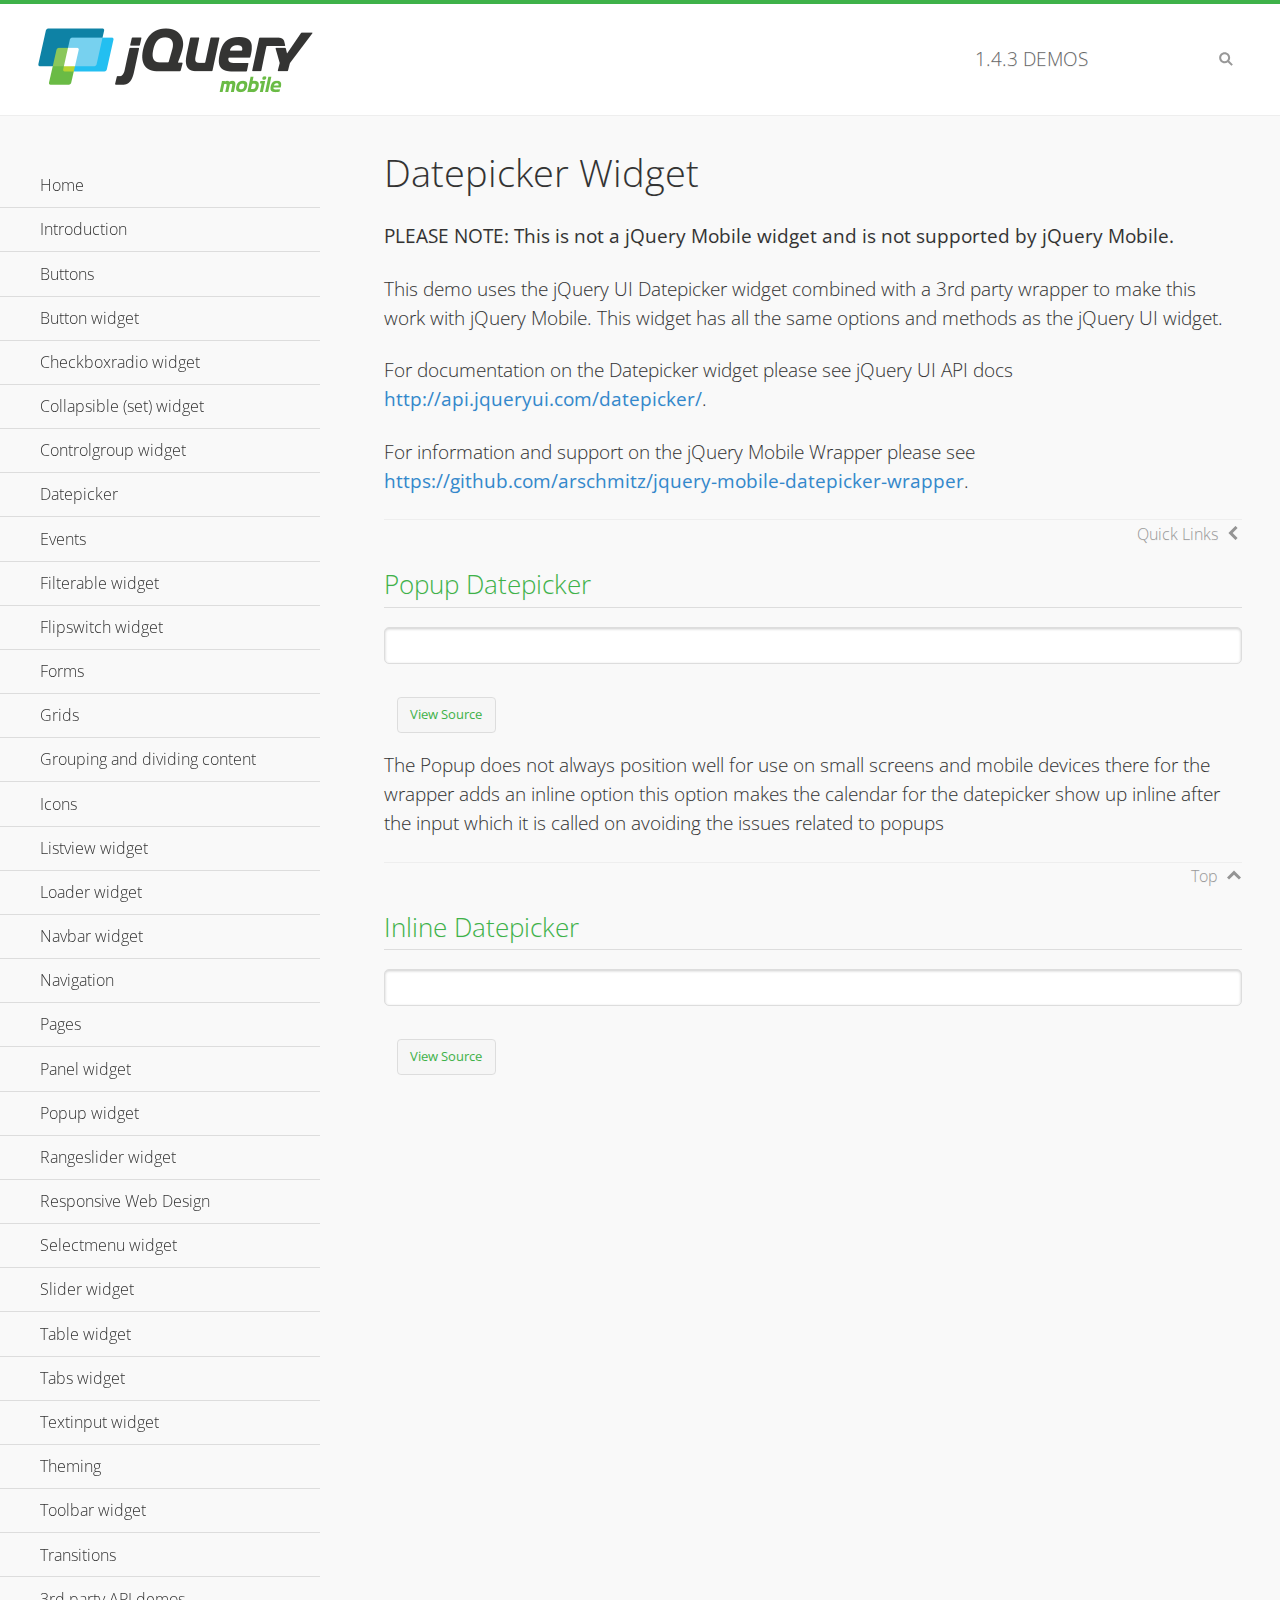
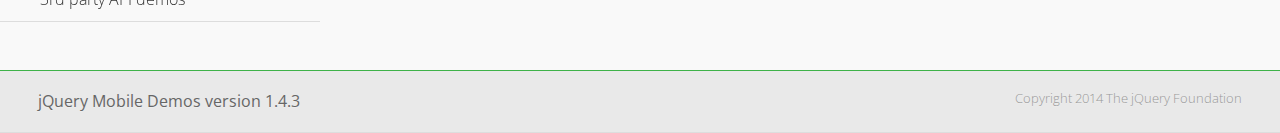
<file: jquery/demos/datepicker/index.html>
<!DOCTYPE html>
<html>
<head>
	<meta charset="utf-8">
	<meta name="viewport" content="width=device-width, initial-scale=1">
	<title>Datepicker - jQuery Mobile Demos</title>
    <link rel="stylesheet" href="../css/themes/default/jquery.mobile-1.4.3.min.css">
    <link rel="stylesheet" href="../_assets/css/jqm-demos.css">
    <link rel="shortcut icon" href="../favicon.ico">
    <link rel="stylesheet" href="http://fonts.googleapis.com/css?family=Open+Sans:300,400,700">
    <link rel="stylesheet" href="http://rawgithub.com/arschmitz/jquery-mobile-datepicker-wrapper/v0.1.1/jquery.mobile.datepicker.css">
    <script src="../js/jquery.js"></script>
    <script src="../_assets/js/index.js"></script>
    <script src="../js/jquery.mobile-1.4.3.min.js"></script>
    <script src="http://rawgithub.com/jquery/jquery-ui/1.10.4/ui/jquery.ui.datepicker.js"></script>
    <script id="mobile-datepicker" src="http://rawgithub.com/arschmitz/jquery-mobile-datepicker-wrapper/v0.1.1/jquery.mobile.datepicker.js"></script>
</head>
<body>
<div data-role="page" class="jqm-demos" data-quicklinks="true">

    <div data-role="header" class="jqm-header">
		<h2><a href="../" title="jQuery Mobile Demos home"><img src="../_assets/img/jquery-logo.png" alt="jQuery Mobile"></a></h2>
		<p><span class="jqm-version"></span> Demos</p>
        <a href="#" class="jqm-navmenu-link ui-btn ui-btn-icon-notext ui-corner-all ui-icon-bars ui-nodisc-icon ui-alt-icon ui-btn-left">Menu</a>
        <a href="#" class="jqm-search-link ui-btn ui-btn-icon-notext ui-corner-all ui-icon-search ui-nodisc-icon ui-alt-icon ui-btn-right">Search</a>
    </div><!-- /header -->

    <div role="main" class="ui-content jqm-content">

        <h1>Datepicker Widget</h1>

        <p><strong>PLEASE NOTE: This is not a jQuery Mobile widget and is not supported by jQuery Mobile.</strong></p>

        <p>This demo uses the jQuery UI Datepicker widget combined with a 3rd party wrapper to make this work with jQuery Mobile. This widget has all the same options and methods as the jQuery UI widget.</p>

        <p>For documentation on the Datepicker widget please see jQuery UI API docs <a href="http://api.jqueryui.com/datepicker/">http://api.jqueryui.com/datepicker/</a>.</p>

        <p>For information and support on the jQuery Mobile Wrapper please see <a href="https://github.com/arschmitz/jquery-mobile-datepicker-wrapper">https://github.com/arschmitz/jquery-mobile-datepicker-wrapper</a>.</p>

        <h2>Popup Datepicker</h2>

        <div data-demo-html="true">
            <input type="text" data-role="date">
        </div>

        <p> The Popup does not always position well for use on small screens and mobile devices there for the wrapper adds an inline option this option makes the calendar for the datepicker show up inline after the input which it is called on avoiding the issues related to popups</p>

        <h2>Inline Datepicker</h2>

        <div data-demo-html="true">
            <input type="text" data-role="date" data-inline="true">
        </div>

	</div><!-- /content -->
	    <div data-role="panel" class="jqm-navmenu-panel" data-position="left" data-display="overlay" data-theme="a">
	    	<ul class="jqm-list ui-alt-icon ui-nodisc-icon">
<li data-filtertext="demos homepage" data-icon="home"><a href=".././">Home</a></li>
<li data-filtertext="introduction overview getting started"><a href="../intro/" data-ajax="false">Introduction</a></li>
<li data-filtertext="buttons button markup buttonmarkup method anchor link button element"><a href="../button-markup/" data-ajax="false">Buttons</a></li>
<li data-filtertext="form button widget input button submit reset"><a href="../button/" data-ajax="false">Button widget</a></li>
<li data-role="collapsible" data-enhanced="true" data-collapsed-icon="carat-d" data-expanded-icon="carat-u" data-iconpos="right" data-inset="false" class="ui-collapsible ui-collapsible-themed-content ui-collapsible-collapsed">
	<h3 class="ui-collapsible-heading ui-collapsible-heading-collapsed">
		<a href="#" class="ui-collapsible-heading-toggle ui-btn ui-btn-icon-right ui-btn-inherit ui-icon-carat-d">
		    Checkboxradio widget<span class="ui-collapsible-heading-status"> click to expand contents</span>
		</a>
	</h3>
	<div class="ui-collapsible-content ui-body-inherit ui-collapsible-content-collapsed" aria-hidden="true">
		<ul>
			<li data-filtertext="form checkboxradio widget checkbox input checkboxes controlgroups"><a href="../checkboxradio-checkbox/" data-ajax="false">Checkboxes</a></li>
			<li data-filtertext="form checkboxradio widget radio input radio buttons controlgroups"><a href="../checkboxradio-radio/" data-ajax="false">Radio buttons</a></li>
		</ul>
	</div>
</li>
<li data-role="collapsible" data-enhanced="true" data-collapsed-icon="carat-d" data-expanded-icon="carat-u" data-iconpos="right" data-inset="false" class="ui-collapsible ui-collapsible-themed-content ui-collapsible-collapsed">
	<h3 class="ui-collapsible-heading ui-collapsible-heading-collapsed">
		<a href="#" class="ui-collapsible-heading-toggle ui-btn ui-btn-icon-right ui-btn-inherit ui-icon-carat-d">
			Collapsible (set) widget<span class="ui-collapsible-heading-status"> click to expand contents</span>
		</a>
	</h3>
	<div class="ui-collapsible-content ui-body-inherit ui-collapsible-content-collapsed" aria-hidden="true">
		<ul>
			<li data-filtertext="collapsibles content formatting"><a href="../collapsible/" data-ajax="false">Collapsible</a></li>
			<li data-filtertext="dynamic collapsible set accordion append expand"><a href="../collapsible-dynamic/" data-ajax="false">Dynamic collapsibles</a></li>
			<li data-filtertext="accordions collapsible set widget content formatting grouped collapsibles"><a href="../collapsibleset/" data-ajax="false">Collapsible set</a></li>
		</ul>
	</div>
</li>
<li data-role="collapsible" data-enhanced="true" data-collapsed-icon="carat-d" data-expanded-icon="carat-u" data-iconpos="right" data-inset="false" class="ui-collapsible ui-collapsible-themed-content ui-collapsible-collapsed">
	<h3 class="ui-collapsible-heading ui-collapsible-heading-collapsed">
		<a href="#" class="ui-collapsible-heading-toggle ui-btn ui-btn-icon-right ui-btn-inherit ui-icon-carat-d">
			Controlgroup widget<span class="ui-collapsible-heading-status"> click to expand contents</span>
		</a>
	</h3>
	<div class="ui-collapsible-content ui-body-inherit ui-collapsible-content-collapsed" aria-hidden="true">
		<ul>
			<li data-filtertext="controlgroups selectmenu checkboxradio input grouped buttons horizontal vertical"><a href="../controlgroup/" data-ajax="false">Controlgroup</a></li>
			<li data-filtertext="dynamic controlgroup dynamically add buttons"><a href="../controlgroup-dynamic/" data-ajax="false">Dynamic controlgroups</a></li>
		</ul>
	</div>
</li>
<li data-filtertext="form datepicker widget date input"><a href="../datepicker/" data-ajax="false">Datepicker</a></li>
<li data-role="collapsible" data-enhanced="true" data-collapsed-icon="carat-d" data-expanded-icon="carat-u" data-iconpos="right" data-inset="false" class="ui-collapsible ui-collapsible-themed-content ui-collapsible-collapsed">
	<h3 class="ui-collapsible-heading ui-collapsible-heading-collapsed">
		<a href="#" class="ui-collapsible-heading-toggle ui-btn ui-btn-icon-right ui-btn-inherit ui-icon-carat-d">
			Events<span class="ui-collapsible-heading-status"> click to expand contents</span>
		</a>
	</h3>
	<div class="ui-collapsible-content ui-body-inherit ui-collapsible-content-collapsed" aria-hidden="true">
		<ul>
			<li data-filtertext="swipe to delete list items listviews swipe events"><a href="../swipe-list/" data-ajax="false">Swipe list items</a></li>
			<li data-filtertext="swipe to navigate swipe page navigation swipe events"><a href="../swipe-page/" data-ajax="false">Swipe page navigation</a></li>
		</ul>
	</div>
</li>
<li data-filtertext="filterable filter elements sorting searching listview table"><a href="../filterable/" data-ajax="false">Filterable widget</a></li>
<li data-filtertext="form flipswitch widget flip toggle switch binary select checkbox input"><a href="../flipswitch/" data-ajax="false">Flipswitch widget</a></li>
<li data-role="collapsible" data-enhanced="true" data-collapsed-icon="carat-d" data-expanded-icon="carat-u" data-iconpos="right" data-inset="false" class="ui-collapsible ui-collapsible-themed-content ui-collapsible-collapsed">
	<h3 class="ui-collapsible-heading ui-collapsible-heading-collapsed">
		<a href="#" class="ui-collapsible-heading-toggle ui-btn ui-btn-icon-right ui-btn-inherit ui-icon-carat-d">
			Forms<span class="ui-collapsible-heading-status"> click to expand contents</span>
		</a>
	</h3>
	<div class="ui-collapsible-content ui-body-inherit ui-collapsible-content-collapsed" aria-hidden="true">
		<ul>
			<li data-filtertext="forms text checkbox radio range button submit reset inputs selects textarea slider flipswitch label form elements"><a href="../forms/" data-ajax="false">Forms</a></li>
			<li data-filtertext="form hide labels hidden accessible ui-hidden-accessible forms"><a href="../forms-label-hidden-accessible/" data-ajax="false">Hide labels</a></li>
			<li data-filtertext="form field containers fieldcontain ui-field-contain forms"><a href="../forms-field-contain/" data-ajax="false">Field containers</a></li>
			<li data-filtertext="forms disabled form elements"><a href="../forms-disabled/" data-ajax="false">Forms disabled</a></li>
			<li data-filtertext="forms gallery examples overview forms text checkbox radio range button submit reset inputs selects textarea slider flipswitch label form elements"><a href="../forms-gallery/" data-ajax="false">Forms gallery</a></li>
		</ul>
	</div>
</li>
<li data-role="collapsible" data-enhanced="true" data-collapsed-icon="carat-d" data-expanded-icon="carat-u" data-iconpos="right" data-inset="false" class="ui-collapsible ui-collapsible-themed-content ui-collapsible-collapsed">
	<h3 class="ui-collapsible-heading ui-collapsible-heading-collapsed">
		<a href="#" class="ui-collapsible-heading-toggle ui-btn ui-btn-icon-right ui-btn-inherit ui-icon-carat-d">
			Grids<span class="ui-collapsible-heading-status"> click to expand contents</span>
		</a>
	</h3>
	<div class="ui-collapsible-content ui-body-inherit ui-collapsible-content-collapsed" aria-hidden="true">
		<ul>
			<li data-filtertext="grids columns blocks content formatting rwd responsive css framework"><a href="../grids/" data-ajax="false">Grids</a></li>
			<li data-filtertext="buttons in grids css framework"><a href="../grids-buttons/" data-ajax="false">Buttons in grids</a></li>
			<li data-filtertext="custom responsive grids rwd css framework"><a href="../grids-custom-responsive/" data-ajax="false">Custom responsive grids</a></li>
		</ul>
	</div>
</li>
<li data-filtertext="blocks content formatting sections heading"><a href="../body-bar-classes/" data-ajax="false">Grouping and dividing content</a></li>
<li data-role="collapsible" data-enhanced="true" data-collapsed-icon="carat-d" data-expanded-icon="carat-u" data-iconpos="right" data-inset="false" class="ui-collapsible ui-collapsible-themed-content ui-collapsible-collapsed">
	<h3 class="ui-collapsible-heading ui-collapsible-heading-collapsed">
		<a href="#" class="ui-collapsible-heading-toggle ui-btn ui-btn-icon-right ui-btn-inherit ui-icon-carat-d">
			Icons<span class="ui-collapsible-heading-status"> click to expand contents</span>
		</a>
	</h3>
	<div class="ui-collapsible-content ui-body-inherit ui-collapsible-content-collapsed" aria-hidden="true">
		<ul>
			<li data-filtertext="button icons svg disc alt custom icon position"><a href="../icons/" data-ajax="false">Icons</a></li>
			<li data-filtertext=""><a href="../icons-grunticon/" data-ajax="false">Grunticon loader</a></li>
		</ul>
	</div>
</li>
<li data-role="collapsible" data-enhanced="true" data-collapsed-icon="carat-d" data-expanded-icon="carat-u" data-iconpos="right" data-inset="false" class="ui-collapsible ui-collapsible-themed-content ui-collapsible-collapsed">
	<h3 class="ui-collapsible-heading ui-collapsible-heading-collapsed">
		<a href="#" class="ui-collapsible-heading-toggle ui-btn ui-btn-icon-right ui-btn-inherit ui-icon-carat-d">
			Listview widget<span class="ui-collapsible-heading-status"> click to expand contents</span>
		</a>
	</h3>
	<div class="ui-collapsible-content ui-body-inherit ui-collapsible-content-collapsed" aria-hidden="true">
		<ul>
			<li data-filtertext="listview widget thumbnails icons nested split button collapsible ul ol"><a href="../listview/" data-ajax="false">Listview</a></li>
			<li data-filtertext="autocomplete filterable reveal listview filtertextbeforefilter placeholder"><a href="../listview-autocomplete/" data-ajax="false">Listview autocomplete</a></li>
			<li data-filtertext="autocomplete filterable reveal listview remote data filtertextbeforefilter placeholder"><a href="../listview-autocomplete-remote/" data-ajax="false">Listview autocomplete remote data</a></li>
			<li data-filtertext="autodividers anchor jump scroll linkbars listview lists ul ol"><a href="../listview-autodividers-linkbar/" data-ajax="false">Listview autodividers linkbar</a></li>
			<li data-filtertext="listview autodividers selector autodividersselector lists ul ol"><a href="../listview-autodividers-selector/" data-ajax="false">Listview autodividers selector</a></li>
			<li data-filtertext="listview nested list items"><a href="../listview-nested-lists/" data-ajax="false">Nested Listviews</a></li>
			<li data-filtertext="listview collapsible list items flat"><a href="../listview-collapsible-item-flat/" data-ajax="false">Listview collapsible list items (flat)</a></li>
			<li data-filtertext="listview collapsible list indented"><a href="../listview-collapsible-item-indented/" data-ajax="false">Listview collapsible list items (indented)</a></li>
			<li data-filtertext="grid listview responsive grids responsive listviews lists ul"><a href="../listview-grid/" data-ajax="false">Listview responsive grid</a></li>
		</ul>
	</div>
</li>
<li data-filtertext="loader widget page loading navigation overlay spinner"><a href="../loader/" data-ajax="false">Loader widget</a></li>
<li data-filtertext="navbar widget navmenu toolbars header footer"><a href="../navbar/" data-ajax="false">Navbar widget</a></li>
<li data-role="collapsible" data-enhanced="true" data-collapsed-icon="carat-d" data-expanded-icon="carat-u" data-iconpos="right" data-inset="false" class="ui-collapsible ui-collapsible-themed-content ui-collapsible-collapsed">
	<h3 class="ui-collapsible-heading ui-collapsible-heading-collapsed">
		<a href="#" class="ui-collapsible-heading-toggle ui-btn ui-btn-icon-right ui-btn-inherit ui-icon-carat-d">
			Navigation<span class="ui-collapsible-heading-status"> click to expand contents</span>
		</a>
	</h3>
	<div class="ui-collapsible-content ui-body-inherit ui-collapsible-content-collapsed" aria-hidden="true">
		<ul>
			<li data-filtertext="ajax navigation navigate widget history event method"><a href="../navigation/" data-ajax="false">Navigation</a></li>
			<li data-filtertext="linking pages page links navigation ajax prefetch cache"><a href="../navigation-linking-pages/" data-ajax="false">Linking pages</a></li>
			<!-- <li data-filtertext="php redirect server redirection server-side navigation"><a href="../navigation-php-redirect/" data-ajax="false">PHP redirect demo</a></li>-->
			<li data-filtertext="navigation redirection hash query"><a href="../navigation-hash-processing/" data-ajax="false">Hash processing demo</a></li>
			<li data-filtertext="navigation redirection hash query"><a href="../page-events/" data-ajax="false">Page Navigation Events</a></li>
		</ul>
	</div>
</li>
<li data-role="collapsible" data-enhanced="true" data-collapsed-icon="carat-d" data-expanded-icon="carat-u" data-iconpos="right" data-inset="false" class="ui-collapsible ui-collapsible-themed-content ui-collapsible-collapsed">
	<h3 class="ui-collapsible-heading ui-collapsible-heading-collapsed">
		<a href="#" class="ui-collapsible-heading-toggle ui-btn ui-btn-icon-right ui-btn-inherit ui-icon-carat-d">
			Pages<span class="ui-collapsible-heading-status"> click to expand contents</span>
		</a>
	</h3>
	<div class="ui-collapsible-content ui-body-inherit ui-collapsible-content-collapsed" aria-hidden="true">
		<ul>
			<li data-filtertext="pages page widget ajax navigation"><a href="../pages/" data-ajax="false">Pages</a></li>
			<li data-filtertext="single page"><a href="../pages-single-page/" data-ajax="false">Single page</a></li>
			<li data-filtertext="multipage multi-page page"><a href="../pages-multi-page/" data-ajax="false">Multi-page template</a></li>
			<li data-filtertext="dialog page widget modal popup"><a href="../pages-dialog/" data-ajax="false">Dialog page</a></li>
		</ul>
	</div>
</li>
<li data-role="collapsible" data-enhanced="true" data-collapsed-icon="carat-d" data-expanded-icon="carat-u" data-iconpos="right" data-inset="false" class="ui-collapsible ui-collapsible-themed-content ui-collapsible-collapsed">
	<h3 class="ui-collapsible-heading ui-collapsible-heading-collapsed">
		<a href="#" class="ui-collapsible-heading-toggle ui-btn ui-btn-icon-right ui-btn-inherit ui-icon-carat-d">
			Panel widget<span class="ui-collapsible-heading-status"> click to expand contents</span>
		</a>
	</h3>
	<div class="ui-collapsible-content ui-body-inherit ui-collapsible-content-collapsed" aria-hidden="true">
		<ul>
			<li data-filtertext="panel widget sliding panels reveal push overlay responsive"><a href="../panel/" data-ajax="false">Panel</a></li>
			<li data-filtertext=""><a href="../panel-external/" data-ajax="false">External panels</a></li>
			<li data-filtertext="panel "><a href="../panel-fixed/" data-ajax="false">Fixed panels</a></li>
			<li data-filtertext="panel slide panels sliding panels shadow rwd responsive breakpoint"><a href="../panel-responsive/" data-ajax="false">Panels responsive</a></li>
			<li data-filtertext="panel custom style custom panel width reveal shadow listview panel styling page background wrapper"><a href="../panel-styling/" data-ajax="false">Custom panel style</a></li>
			<li data-filtertext="panel open on swipe"><a href="../panel-swipe-open/" data-ajax="false">Panel open on swipe</a></li>
			<li data-filtertext="panels outside page internal external toolbars"><a href="../panel-external-internal/" data-ajax="false">Panel external and internal</a></li>
		</ul>
	</div>
</li>
<li data-role="collapsible" data-enhanced="true" data-collapsed-icon="carat-d" data-expanded-icon="carat-u" data-iconpos="right" data-inset="false" class="ui-collapsible ui-collapsible-themed-content ui-collapsible-collapsed">
	<h3 class="ui-collapsible-heading ui-collapsible-heading-collapsed">
		<a href="#" class="ui-collapsible-heading-toggle ui-btn ui-btn-icon-right ui-btn-inherit ui-icon-carat-d">
			Popup widget<span class="ui-collapsible-heading-status"> click to expand contents</span>
		</a>
	</h3>
	<div class="ui-collapsible-content ui-body-inherit ui-collapsible-content-collapsed" aria-hidden="true">
		<ul>
			<li data-filtertext="popup widget popups dialog modal transition tooltip lightbox form overlay screen flip pop fade transition"><a href="../popup/" data-ajax="false">Popup</a></li>
			<li data-filtertext="popup alignment position"><a href="../popup-alignment/" data-ajax="false">Popup alignment</a></li>
			<li data-filtertext="popup arrow size popups popover"><a href="../popup-arrow-size/" data-ajax="false">Popup arrow size</a></li>
			<li data-filtertext="dynamic popups popup images lightbox"><a href="../popup-dynamic/" data-ajax="false">Dynamic popups</a></li>
			<li data-filtertext="popups with iframes scaling"><a href="../popup-iframe/" data-ajax="false">Popups with iframes</a></li>
			<li data-filtertext="popup image scaling"><a href="../popup-image-scaling/" data-ajax="false">Popup image scaling</a></li>
			<li data-filtertext="external popup outside multi-page"><a href="../popup-outside-multipage/" data-ajax="false">Popup outside multi-page</a></li>
		</ul>
	</div>
</li>
<li data-filtertext="form rangeslider widget dual sliders dual handle sliders range input"><a href="../rangeslider/" data-ajax="false">Rangeslider widget</a></li>
<li data-filtertext="responsive web design rwd adaptive progressive enhancement PE accessible mobile breakpoints media query media queries"><a href="../rwd/" data-ajax="false">Responsive Web Design</a></li>
<li data-role="collapsible" data-enhanced="true" data-collapsed-icon="carat-d" data-expanded-icon="carat-u" data-iconpos="right" data-inset="false" class="ui-collapsible ui-collapsible-themed-content ui-collapsible-collapsed">
	<h3 class="ui-collapsible-heading ui-collapsible-heading-collapsed">
		<a href="#" class="ui-collapsible-heading-toggle ui-btn ui-btn-icon-right ui-btn-inherit ui-icon-carat-d">
			Selectmenu widget<span class="ui-collapsible-heading-status"> click to expand contents</span>
		</a>
	</h3>
	<div class="ui-collapsible-content ui-body-inherit ui-collapsible-content-collapsed" aria-hidden="true">
		<ul>
			<li data-filtertext="form selectmenu widget select input custom select menu selects"><a href="../selectmenu/" data-ajax="false">Selectmenu</a></li>
			<li data-filtertext="form custom select menu selectmenu widget custom menu option optgroup multiple selects"><a href="../selectmenu-custom/" data-ajax="false">Custom select menu</a></li>
			<li data-filtertext="filterable select filter popup dialog"><a href="../selectmenu-custom-filter/" data-ajax="false">Custom select menu with filter</a></li>
		</ul>
	</div>
</li>
<li data-role="collapsible" data-enhanced="true" data-collapsed-icon="carat-d" data-expanded-icon="carat-u" data-iconpos="right" data-inset="false" class="ui-collapsible ui-collapsible-themed-content ui-collapsible-collapsed">
	<h3 class="ui-collapsible-heading ui-collapsible-heading-collapsed">
		<a href="#" class="ui-collapsible-heading-toggle ui-btn ui-btn-icon-right ui-btn-inherit ui-icon-carat-d">
			Slider widget<span class="ui-collapsible-heading-status"> click to expand contents</span>
		</a>
	</h3>
	<div class="ui-collapsible-content ui-body-inherit ui-collapsible-content-collapsed" aria-hidden="true">
		<ul>
			<li data-filtertext="form slider widget range input single sliders"><a href="../slider/" data-ajax="false">Slider</a></li>
			<li data-filtertext="form slider widget flipswitch slider binary select flip toggle switch"><a href="../slider-flipswitch/" data-ajax="false">Slider flip toggle switch</a></li>
			<li data-filtertext="form slider tooltip handle value input range sliders"><a href="../slider-tooltip/" data-ajax="false">Slider tooltip</a></li>
		</ul>
	</div>
</li>
<li data-role="collapsible" data-enhanced="true" data-collapsed-icon="carat-d" data-expanded-icon="carat-u" data-iconpos="right" data-inset="false" class="ui-collapsible ui-collapsible-themed-content ui-collapsible-collapsed">
	<h3 class="ui-collapsible-heading ui-collapsible-heading-collapsed">
		<a href="#" class="ui-collapsible-heading-toggle ui-btn ui-btn-icon-right ui-btn-inherit ui-icon-carat-d">
			Table widget<span class="ui-collapsible-heading-status"> click to expand contents</span>
		</a>
	</h3>
	<div class="ui-collapsible-content ui-body-inherit ui-collapsible-content-collapsed" aria-hidden="true">
		<ul>
			<li data-filtertext="table widget reflow column toggle th td responsive tables rwd hide show tabular"><a href="../table-column-toggle/" data-ajax="false">Table Column Toggle</a></li>
			<li data-filtertext="table column toggle phone comparison demo"><a href="../table-column-toggle-example/" data-ajax="false">Table Column Toggle demo</a></li>
			<li data-filtertext="responsive tables table column toggle heading groups rwd breakpoint"><a href="../table-column-toggle-heading-groups/" data-ajax="false">Table Column Toggle heading groups</a></li>
			<li data-filtertext="responsive tables table column toggle hide rwd breakpoint customization options"><a href="../table-column-toggle-options/" data-ajax="false">Table Column Toggle options</a></li>
			<li data-filtertext="table reflow th td responsive rwd columns tabular"><a href="../table-reflow/" data-ajax="false">Table Reflow</a></li>
			<li data-filtertext="responsive tables table reflow heading groups rwd breakpoint"><a href="../table-reflow-heading-groups/" data-ajax="false">Table Reflow heading groups</a></li>
			<li data-filtertext="responsive tables table reflow stripes strokes table style"><a href="../table-reflow-stripes-strokes/" data-ajax="false">Table Reflow stripes and strokes</a></li>
			<li data-filtertext="responsive tables table reflow stack custom styles"><a href="../table-reflow-styling/" data-ajax="false">Table Reflow custom styles</a></li>
		</ul>
	</div>
</li>
<li data-filtertext="ui tabs widget"><a href="../tabs/" data-ajax="false">Tabs widget</a></li>
<li data-filtertext="form textinput widget text input textarea number date time tel email file color password"><a href="../textinput/" data-ajax="false">Textinput widget</a></li>
<li data-role="collapsible" data-enhanced="true" data-collapsed-icon="carat-d" data-expanded-icon="carat-u" data-iconpos="right" data-inset="false" class="ui-collapsible ui-collapsible-themed-content ui-collapsible-collapsed">
	<h3 class="ui-collapsible-heading ui-collapsible-heading-collapsed">
		<a href="#" class="ui-collapsible-heading-toggle ui-btn ui-btn-icon-right ui-btn-inherit ui-icon-carat-d">
			Theming<span class="ui-collapsible-heading-status"> click to expand contents</span>
		</a>
	</h3>
	<div class="ui-collapsible-content ui-body-inherit ui-collapsible-content-collapsed" aria-hidden="true">
		<ul>
			<li data-filtertext="default theme swatches theming style css"><a href="../theme-default/" data-ajax="false">Default theme</a></li>
			<li data-filtertext="classic theme old theme swatches theming style css"><a href="../theme-classic/" data-ajax="false">Classic theme</a></li>
		</ul>
	</div>
</li>
<li data-role="collapsible" data-enhanced="true" data-collapsed-icon="carat-d" data-expanded-icon="carat-u" data-iconpos="right" data-inset="false" class="ui-collapsible ui-collapsible-themed-content ui-collapsible-collapsed">
	<h3 class="ui-collapsible-heading ui-collapsible-heading-collapsed">
		<a href="#" class="ui-collapsible-heading-toggle ui-btn ui-btn-icon-right ui-btn-inherit ui-icon-carat-d">
			Toolbar widget<span class="ui-collapsible-heading-status"> click to expand contents</span>
		</a>
	</h3>
	<div class="ui-collapsible-content ui-body-inherit ui-collapsible-content-collapsed" aria-hidden="true">
		<ul>
			<li data-filtertext="toolbar widget header footer toolbars fixed fullscreen external sections"><a href="../toolbar/" data-ajax="false">Toolbar</a></li>
			<li data-filtertext="dynamic toolbars dynamically add toolbar header footer"><a href="../toolbar-dynamic/" data-ajax="false">Dynamic toolbars</a></li>
			<li data-filtertext="external toolbars header footer"><a href="../toolbar-external/" data-ajax="false">External toolbars</a></li>
			<li data-filtertext="fixed toolbars header footer"><a href="../toolbar-fixed/" data-ajax="false">Fixed toolbars</a></li>
			<li data-filtertext="fixed fullscreen toolbars header footer"><a href="../toolbar-fixed-fullscreen/" data-ajax="false">Fullscreen toolbars</a></li>
			<li data-filtertext="external fixed toolbars header footer"><a href="../toolbar-fixed-external/" data-ajax="false">Fixed external toolbars</a></li>
			<li data-filtertext="external persistent toolbars header footer navbar navmenu"><a href="../toolbar-fixed-persistent/" data-ajax="false">Persistent toolbars</a></li>
			<li data-filtertext="external ajax optimized toolbars persistent toolbars header footer navbar"><a href="../toolbar-fixed-persistent-optimized/" data-ajax="false">Ajax optimized toolbars</a></li>
			<li data-filtertext="form in toolbars header footer"><a href="../toolbar-fixed-forms/" data-ajax="false">Form in toolbar</a></li>
		</ul>
	</div>
</li>
<li data-filtertext="page transitions animated pages popup navigation flip slide fade pop"><a href="../transitions/" data-ajax="false">Transitions</a></li>
<li data-role="collapsible" data-enhanced="true" data-collapsed-icon="carat-d" data-expanded-icon="carat-u" data-iconpos="right" data-inset="false" class="ui-collapsible ui-collapsible-themed-content ui-collapsible-collapsed">
	<h3 class="ui-collapsible-heading ui-collapsible-heading-collapsed">
		<a href="#" class="ui-collapsible-heading-toggle ui-btn ui-btn-icon-right ui-btn-inherit ui-icon-carat-d">
			3rd party API demos<span class="ui-collapsible-heading-status"> click to expand contents</span>
		</a>
	</h3>
	<div class="ui-collapsible-content ui-body-inherit ui-collapsible-content-collapsed" aria-hidden="true">
		<ul>
			<li data-filtertext="backbone requirejs navigation router"><a href="../backbone-requirejs/" data-ajax="false">Backbone RequireJS</a></li>
			<li data-filtertext="google maps geolocation demo"><a href="../map-geolocation/" data-ajax="false">Google Maps geolocation</a></li>
			<li data-filtertext="google maps hybrid"><a href="../map-list-toggle/" data-ajax="false">Google Maps list toggle</a></li>
		</ul>
	</div>
</li>



		     </ul>
		</div><!-- /panel -->


	<div data-role="footer" data-position="fixed" data-tap-toggle="false" class="jqm-footer">
		<p>jQuery Mobile Demos version <span class="jqm-version"></span></p>
		<p>Copyright 2014 The jQuery Foundation</p>
	</div><!-- /footer -->
	<!-- TODO: This should become an external panel so we can add input to markup (unique ID) -->
    <div data-role="panel" class="jqm-search-panel" data-position="right" data-display="overlay" data-theme="a">
		<div class="jqm-search">
			<ul class="jqm-list" data-filter-placeholder="Search demos..." data-filter-reveal="true">
<li data-filtertext="demos homepage" data-icon="home"><a href=".././">Home</a></li>
<li data-filtertext="introduction overview getting started"><a href="../intro/" data-ajax="false">Introduction</a></li>
<li data-filtertext="buttons button markup buttonmarkup method anchor link button element"><a href="../button-markup/" data-ajax="false">Buttons</a></li>
<li data-filtertext="form button widget input button submit reset"><a href="../button/" data-ajax="false">Button widget</a></li>
<li data-role="collapsible" data-enhanced="true" data-collapsed-icon="carat-d" data-expanded-icon="carat-u" data-iconpos="right" data-inset="false" class="ui-collapsible ui-collapsible-themed-content ui-collapsible-collapsed">
	<h3 class="ui-collapsible-heading ui-collapsible-heading-collapsed">
		<a href="#" class="ui-collapsible-heading-toggle ui-btn ui-btn-icon-right ui-btn-inherit ui-icon-carat-d">
		    Checkboxradio widget<span class="ui-collapsible-heading-status"> click to expand contents</span>
		</a>
	</h3>
	<div class="ui-collapsible-content ui-body-inherit ui-collapsible-content-collapsed" aria-hidden="true">
		<ul>
			<li data-filtertext="form checkboxradio widget checkbox input checkboxes controlgroups"><a href="../checkboxradio-checkbox/" data-ajax="false">Checkboxes</a></li>
			<li data-filtertext="form checkboxradio widget radio input radio buttons controlgroups"><a href="../checkboxradio-radio/" data-ajax="false">Radio buttons</a></li>
		</ul>
	</div>
</li>
<li data-role="collapsible" data-enhanced="true" data-collapsed-icon="carat-d" data-expanded-icon="carat-u" data-iconpos="right" data-inset="false" class="ui-collapsible ui-collapsible-themed-content ui-collapsible-collapsed">
	<h3 class="ui-collapsible-heading ui-collapsible-heading-collapsed">
		<a href="#" class="ui-collapsible-heading-toggle ui-btn ui-btn-icon-right ui-btn-inherit ui-icon-carat-d">
			Collapsible (set) widget<span class="ui-collapsible-heading-status"> click to expand contents</span>
		</a>
	</h3>
	<div class="ui-collapsible-content ui-body-inherit ui-collapsible-content-collapsed" aria-hidden="true">
		<ul>
			<li data-filtertext="collapsibles content formatting"><a href="../collapsible/" data-ajax="false">Collapsible</a></li>
			<li data-filtertext="dynamic collapsible set accordion append expand"><a href="../collapsible-dynamic/" data-ajax="false">Dynamic collapsibles</a></li>
			<li data-filtertext="accordions collapsible set widget content formatting grouped collapsibles"><a href="../collapsibleset/" data-ajax="false">Collapsible set</a></li>
		</ul>
	</div>
</li>
<li data-role="collapsible" data-enhanced="true" data-collapsed-icon="carat-d" data-expanded-icon="carat-u" data-iconpos="right" data-inset="false" class="ui-collapsible ui-collapsible-themed-content ui-collapsible-collapsed">
	<h3 class="ui-collapsible-heading ui-collapsible-heading-collapsed">
		<a href="#" class="ui-collapsible-heading-toggle ui-btn ui-btn-icon-right ui-btn-inherit ui-icon-carat-d">
			Controlgroup widget<span class="ui-collapsible-heading-status"> click to expand contents</span>
		</a>
	</h3>
	<div class="ui-collapsible-content ui-body-inherit ui-collapsible-content-collapsed" aria-hidden="true">
		<ul>
			<li data-filtertext="controlgroups selectmenu checkboxradio input grouped buttons horizontal vertical"><a href="../controlgroup/" data-ajax="false">Controlgroup</a></li>
			<li data-filtertext="dynamic controlgroup dynamically add buttons"><a href="../controlgroup-dynamic/" data-ajax="false">Dynamic controlgroups</a></li>
		</ul>
	</div>
</li>
<li data-filtertext="form datepicker widget date input"><a href="../datepicker/" data-ajax="false">Datepicker</a></li>
<li data-role="collapsible" data-enhanced="true" data-collapsed-icon="carat-d" data-expanded-icon="carat-u" data-iconpos="right" data-inset="false" class="ui-collapsible ui-collapsible-themed-content ui-collapsible-collapsed">
	<h3 class="ui-collapsible-heading ui-collapsible-heading-collapsed">
		<a href="#" class="ui-collapsible-heading-toggle ui-btn ui-btn-icon-right ui-btn-inherit ui-icon-carat-d">
			Events<span class="ui-collapsible-heading-status"> click to expand contents</span>
		</a>
	</h3>
	<div class="ui-collapsible-content ui-body-inherit ui-collapsible-content-collapsed" aria-hidden="true">
		<ul>
			<li data-filtertext="swipe to delete list items listviews swipe events"><a href="../swipe-list/" data-ajax="false">Swipe list items</a></li>
			<li data-filtertext="swipe to navigate swipe page navigation swipe events"><a href="../swipe-page/" data-ajax="false">Swipe page navigation</a></li>
		</ul>
	</div>
</li>
<li data-filtertext="filterable filter elements sorting searching listview table"><a href="../filterable/" data-ajax="false">Filterable widget</a></li>
<li data-filtertext="form flipswitch widget flip toggle switch binary select checkbox input"><a href="../flipswitch/" data-ajax="false">Flipswitch widget</a></li>
<li data-role="collapsible" data-enhanced="true" data-collapsed-icon="carat-d" data-expanded-icon="carat-u" data-iconpos="right" data-inset="false" class="ui-collapsible ui-collapsible-themed-content ui-collapsible-collapsed">
	<h3 class="ui-collapsible-heading ui-collapsible-heading-collapsed">
		<a href="#" class="ui-collapsible-heading-toggle ui-btn ui-btn-icon-right ui-btn-inherit ui-icon-carat-d">
			Forms<span class="ui-collapsible-heading-status"> click to expand contents</span>
		</a>
	</h3>
	<div class="ui-collapsible-content ui-body-inherit ui-collapsible-content-collapsed" aria-hidden="true">
		<ul>
			<li data-filtertext="forms text checkbox radio range button submit reset inputs selects textarea slider flipswitch label form elements"><a href="../forms/" data-ajax="false">Forms</a></li>
			<li data-filtertext="form hide labels hidden accessible ui-hidden-accessible forms"><a href="../forms-label-hidden-accessible/" data-ajax="false">Hide labels</a></li>
			<li data-filtertext="form field containers fieldcontain ui-field-contain forms"><a href="../forms-field-contain/" data-ajax="false">Field containers</a></li>
			<li data-filtertext="forms disabled form elements"><a href="../forms-disabled/" data-ajax="false">Forms disabled</a></li>
			<li data-filtertext="forms gallery examples overview forms text checkbox radio range button submit reset inputs selects textarea slider flipswitch label form elements"><a href="../forms-gallery/" data-ajax="false">Forms gallery</a></li>
		</ul>
	</div>
</li>
<li data-role="collapsible" data-enhanced="true" data-collapsed-icon="carat-d" data-expanded-icon="carat-u" data-iconpos="right" data-inset="false" class="ui-collapsible ui-collapsible-themed-content ui-collapsible-collapsed">
	<h3 class="ui-collapsible-heading ui-collapsible-heading-collapsed">
		<a href="#" class="ui-collapsible-heading-toggle ui-btn ui-btn-icon-right ui-btn-inherit ui-icon-carat-d">
			Grids<span class="ui-collapsible-heading-status"> click to expand contents</span>
		</a>
	</h3>
	<div class="ui-collapsible-content ui-body-inherit ui-collapsible-content-collapsed" aria-hidden="true">
		<ul>
			<li data-filtertext="grids columns blocks content formatting rwd responsive css framework"><a href="../grids/" data-ajax="false">Grids</a></li>
			<li data-filtertext="buttons in grids css framework"><a href="../grids-buttons/" data-ajax="false">Buttons in grids</a></li>
			<li data-filtertext="custom responsive grids rwd css framework"><a href="../grids-custom-responsive/" data-ajax="false">Custom responsive grids</a></li>
		</ul>
	</div>
</li>
<li data-filtertext="blocks content formatting sections heading"><a href="../body-bar-classes/" data-ajax="false">Grouping and dividing content</a></li>
<li data-role="collapsible" data-enhanced="true" data-collapsed-icon="carat-d" data-expanded-icon="carat-u" data-iconpos="right" data-inset="false" class="ui-collapsible ui-collapsible-themed-content ui-collapsible-collapsed">
	<h3 class="ui-collapsible-heading ui-collapsible-heading-collapsed">
		<a href="#" class="ui-collapsible-heading-toggle ui-btn ui-btn-icon-right ui-btn-inherit ui-icon-carat-d">
			Icons<span class="ui-collapsible-heading-status"> click to expand contents</span>
		</a>
	</h3>
	<div class="ui-collapsible-content ui-body-inherit ui-collapsible-content-collapsed" aria-hidden="true">
		<ul>
			<li data-filtertext="button icons svg disc alt custom icon position"><a href="../icons/" data-ajax="false">Icons</a></li>
			<li data-filtertext=""><a href="../icons-grunticon/" data-ajax="false">Grunticon loader</a></li>
		</ul>
	</div>
</li>
<li data-role="collapsible" data-enhanced="true" data-collapsed-icon="carat-d" data-expanded-icon="carat-u" data-iconpos="right" data-inset="false" class="ui-collapsible ui-collapsible-themed-content ui-collapsible-collapsed">
	<h3 class="ui-collapsible-heading ui-collapsible-heading-collapsed">
		<a href="#" class="ui-collapsible-heading-toggle ui-btn ui-btn-icon-right ui-btn-inherit ui-icon-carat-d">
			Listview widget<span class="ui-collapsible-heading-status"> click to expand contents</span>
		</a>
	</h3>
	<div class="ui-collapsible-content ui-body-inherit ui-collapsible-content-collapsed" aria-hidden="true">
		<ul>
			<li data-filtertext="listview widget thumbnails icons nested split button collapsible ul ol"><a href="../listview/" data-ajax="false">Listview</a></li>
			<li data-filtertext="autocomplete filterable reveal listview filtertextbeforefilter placeholder"><a href="../listview-autocomplete/" data-ajax="false">Listview autocomplete</a></li>
			<li data-filtertext="autocomplete filterable reveal listview remote data filtertextbeforefilter placeholder"><a href="../listview-autocomplete-remote/" data-ajax="false">Listview autocomplete remote data</a></li>
			<li data-filtertext="autodividers anchor jump scroll linkbars listview lists ul ol"><a href="../listview-autodividers-linkbar/" data-ajax="false">Listview autodividers linkbar</a></li>
			<li data-filtertext="listview autodividers selector autodividersselector lists ul ol"><a href="../listview-autodividers-selector/" data-ajax="false">Listview autodividers selector</a></li>
			<li data-filtertext="listview nested list items"><a href="../listview-nested-lists/" data-ajax="false">Nested Listviews</a></li>
			<li data-filtertext="listview collapsible list items flat"><a href="../listview-collapsible-item-flat/" data-ajax="false">Listview collapsible list items (flat)</a></li>
			<li data-filtertext="listview collapsible list indented"><a href="../listview-collapsible-item-indented/" data-ajax="false">Listview collapsible list items (indented)</a></li>
			<li data-filtertext="grid listview responsive grids responsive listviews lists ul"><a href="../listview-grid/" data-ajax="false">Listview responsive grid</a></li>
		</ul>
	</div>
</li>
<li data-filtertext="loader widget page loading navigation overlay spinner"><a href="../loader/" data-ajax="false">Loader widget</a></li>
<li data-filtertext="navbar widget navmenu toolbars header footer"><a href="../navbar/" data-ajax="false">Navbar widget</a></li>
<li data-role="collapsible" data-enhanced="true" data-collapsed-icon="carat-d" data-expanded-icon="carat-u" data-iconpos="right" data-inset="false" class="ui-collapsible ui-collapsible-themed-content ui-collapsible-collapsed">
	<h3 class="ui-collapsible-heading ui-collapsible-heading-collapsed">
		<a href="#" class="ui-collapsible-heading-toggle ui-btn ui-btn-icon-right ui-btn-inherit ui-icon-carat-d">
			Navigation<span class="ui-collapsible-heading-status"> click to expand contents</span>
		</a>
	</h3>
	<div class="ui-collapsible-content ui-body-inherit ui-collapsible-content-collapsed" aria-hidden="true">
		<ul>
			<li data-filtertext="ajax navigation navigate widget history event method"><a href="../navigation/" data-ajax="false">Navigation</a></li>
			<li data-filtertext="linking pages page links navigation ajax prefetch cache"><a href="../navigation-linking-pages/" data-ajax="false">Linking pages</a></li>
			<!-- <li data-filtertext="php redirect server redirection server-side navigation"><a href="../navigation-php-redirect/" data-ajax="false">PHP redirect demo</a></li>-->
			<li data-filtertext="navigation redirection hash query"><a href="../navigation-hash-processing/" data-ajax="false">Hash processing demo</a></li>
			<li data-filtertext="navigation redirection hash query"><a href="../page-events/" data-ajax="false">Page Navigation Events</a></li>
		</ul>
	</div>
</li>
<li data-role="collapsible" data-enhanced="true" data-collapsed-icon="carat-d" data-expanded-icon="carat-u" data-iconpos="right" data-inset="false" class="ui-collapsible ui-collapsible-themed-content ui-collapsible-collapsed">
	<h3 class="ui-collapsible-heading ui-collapsible-heading-collapsed">
		<a href="#" class="ui-collapsible-heading-toggle ui-btn ui-btn-icon-right ui-btn-inherit ui-icon-carat-d">
			Pages<span class="ui-collapsible-heading-status"> click to expand contents</span>
		</a>
	</h3>
	<div class="ui-collapsible-content ui-body-inherit ui-collapsible-content-collapsed" aria-hidden="true">
		<ul>
			<li data-filtertext="pages page widget ajax navigation"><a href="../pages/" data-ajax="false">Pages</a></li>
			<li data-filtertext="single page"><a href="../pages-single-page/" data-ajax="false">Single page</a></li>
			<li data-filtertext="multipage multi-page page"><a href="../pages-multi-page/" data-ajax="false">Multi-page template</a></li>
			<li data-filtertext="dialog page widget modal popup"><a href="../pages-dialog/" data-ajax="false">Dialog page</a></li>
		</ul>
	</div>
</li>
<li data-role="collapsible" data-enhanced="true" data-collapsed-icon="carat-d" data-expanded-icon="carat-u" data-iconpos="right" data-inset="false" class="ui-collapsible ui-collapsible-themed-content ui-collapsible-collapsed">
	<h3 class="ui-collapsible-heading ui-collapsible-heading-collapsed">
		<a href="#" class="ui-collapsible-heading-toggle ui-btn ui-btn-icon-right ui-btn-inherit ui-icon-carat-d">
			Panel widget<span class="ui-collapsible-heading-status"> click to expand contents</span>
		</a>
	</h3>
	<div class="ui-collapsible-content ui-body-inherit ui-collapsible-content-collapsed" aria-hidden="true">
		<ul>
			<li data-filtertext="panel widget sliding panels reveal push overlay responsive"><a href="../panel/" data-ajax="false">Panel</a></li>
			<li data-filtertext=""><a href="../panel-external/" data-ajax="false">External panels</a></li>
			<li data-filtertext="panel "><a href="../panel-fixed/" data-ajax="false">Fixed panels</a></li>
			<li data-filtertext="panel slide panels sliding panels shadow rwd responsive breakpoint"><a href="../panel-responsive/" data-ajax="false">Panels responsive</a></li>
			<li data-filtertext="panel custom style custom panel width reveal shadow listview panel styling page background wrapper"><a href="../panel-styling/" data-ajax="false">Custom panel style</a></li>
			<li data-filtertext="panel open on swipe"><a href="../panel-swipe-open/" data-ajax="false">Panel open on swipe</a></li>
			<li data-filtertext="panels outside page internal external toolbars"><a href="../panel-external-internal/" data-ajax="false">Panel external and internal</a></li>
		</ul>
	</div>
</li>
<li data-role="collapsible" data-enhanced="true" data-collapsed-icon="carat-d" data-expanded-icon="carat-u" data-iconpos="right" data-inset="false" class="ui-collapsible ui-collapsible-themed-content ui-collapsible-collapsed">
	<h3 class="ui-collapsible-heading ui-collapsible-heading-collapsed">
		<a href="#" class="ui-collapsible-heading-toggle ui-btn ui-btn-icon-right ui-btn-inherit ui-icon-carat-d">
			Popup widget<span class="ui-collapsible-heading-status"> click to expand contents</span>
		</a>
	</h3>
	<div class="ui-collapsible-content ui-body-inherit ui-collapsible-content-collapsed" aria-hidden="true">
		<ul>
			<li data-filtertext="popup widget popups dialog modal transition tooltip lightbox form overlay screen flip pop fade transition"><a href="../popup/" data-ajax="false">Popup</a></li>
			<li data-filtertext="popup alignment position"><a href="../popup-alignment/" data-ajax="false">Popup alignment</a></li>
			<li data-filtertext="popup arrow size popups popover"><a href="../popup-arrow-size/" data-ajax="false">Popup arrow size</a></li>
			<li data-filtertext="dynamic popups popup images lightbox"><a href="../popup-dynamic/" data-ajax="false">Dynamic popups</a></li>
			<li data-filtertext="popups with iframes scaling"><a href="../popup-iframe/" data-ajax="false">Popups with iframes</a></li>
			<li data-filtertext="popup image scaling"><a href="../popup-image-scaling/" data-ajax="false">Popup image scaling</a></li>
			<li data-filtertext="external popup outside multi-page"><a href="../popup-outside-multipage/" data-ajax="false">Popup outside multi-page</a></li>
		</ul>
	</div>
</li>
<li data-filtertext="form rangeslider widget dual sliders dual handle sliders range input"><a href="../rangeslider/" data-ajax="false">Rangeslider widget</a></li>
<li data-filtertext="responsive web design rwd adaptive progressive enhancement PE accessible mobile breakpoints media query media queries"><a href="../rwd/" data-ajax="false">Responsive Web Design</a></li>
<li data-role="collapsible" data-enhanced="true" data-collapsed-icon="carat-d" data-expanded-icon="carat-u" data-iconpos="right" data-inset="false" class="ui-collapsible ui-collapsible-themed-content ui-collapsible-collapsed">
	<h3 class="ui-collapsible-heading ui-collapsible-heading-collapsed">
		<a href="#" class="ui-collapsible-heading-toggle ui-btn ui-btn-icon-right ui-btn-inherit ui-icon-carat-d">
			Selectmenu widget<span class="ui-collapsible-heading-status"> click to expand contents</span>
		</a>
	</h3>
	<div class="ui-collapsible-content ui-body-inherit ui-collapsible-content-collapsed" aria-hidden="true">
		<ul>
			<li data-filtertext="form selectmenu widget select input custom select menu selects"><a href="../selectmenu/" data-ajax="false">Selectmenu</a></li>
			<li data-filtertext="form custom select menu selectmenu widget custom menu option optgroup multiple selects"><a href="../selectmenu-custom/" data-ajax="false">Custom select menu</a></li>
			<li data-filtertext="filterable select filter popup dialog"><a href="../selectmenu-custom-filter/" data-ajax="false">Custom select menu with filter</a></li>
		</ul>
	</div>
</li>
<li data-role="collapsible" data-enhanced="true" data-collapsed-icon="carat-d" data-expanded-icon="carat-u" data-iconpos="right" data-inset="false" class="ui-collapsible ui-collapsible-themed-content ui-collapsible-collapsed">
	<h3 class="ui-collapsible-heading ui-collapsible-heading-collapsed">
		<a href="#" class="ui-collapsible-heading-toggle ui-btn ui-btn-icon-right ui-btn-inherit ui-icon-carat-d">
			Slider widget<span class="ui-collapsible-heading-status"> click to expand contents</span>
		</a>
	</h3>
	<div class="ui-collapsible-content ui-body-inherit ui-collapsible-content-collapsed" aria-hidden="true">
		<ul>
			<li data-filtertext="form slider widget range input single sliders"><a href="../slider/" data-ajax="false">Slider</a></li>
			<li data-filtertext="form slider widget flipswitch slider binary select flip toggle switch"><a href="../slider-flipswitch/" data-ajax="false">Slider flip toggle switch</a></li>
			<li data-filtertext="form slider tooltip handle value input range sliders"><a href="../slider-tooltip/" data-ajax="false">Slider tooltip</a></li>
		</ul>
	</div>
</li>
<li data-role="collapsible" data-enhanced="true" data-collapsed-icon="carat-d" data-expanded-icon="carat-u" data-iconpos="right" data-inset="false" class="ui-collapsible ui-collapsible-themed-content ui-collapsible-collapsed">
	<h3 class="ui-collapsible-heading ui-collapsible-heading-collapsed">
		<a href="#" class="ui-collapsible-heading-toggle ui-btn ui-btn-icon-right ui-btn-inherit ui-icon-carat-d">
			Table widget<span class="ui-collapsible-heading-status"> click to expand contents</span>
		</a>
	</h3>
	<div class="ui-collapsible-content ui-body-inherit ui-collapsible-content-collapsed" aria-hidden="true">
		<ul>
			<li data-filtertext="table widget reflow column toggle th td responsive tables rwd hide show tabular"><a href="../table-column-toggle/" data-ajax="false">Table Column Toggle</a></li>
			<li data-filtertext="table column toggle phone comparison demo"><a href="../table-column-toggle-example/" data-ajax="false">Table Column Toggle demo</a></li>
			<li data-filtertext="responsive tables table column toggle heading groups rwd breakpoint"><a href="../table-column-toggle-heading-groups/" data-ajax="false">Table Column Toggle heading groups</a></li>
			<li data-filtertext="responsive tables table column toggle hide rwd breakpoint customization options"><a href="../table-column-toggle-options/" data-ajax="false">Table Column Toggle options</a></li>
			<li data-filtertext="table reflow th td responsive rwd columns tabular"><a href="../table-reflow/" data-ajax="false">Table Reflow</a></li>
			<li data-filtertext="responsive tables table reflow heading groups rwd breakpoint"><a href="../table-reflow-heading-groups/" data-ajax="false">Table Reflow heading groups</a></li>
			<li data-filtertext="responsive tables table reflow stripes strokes table style"><a href="../table-reflow-stripes-strokes/" data-ajax="false">Table Reflow stripes and strokes</a></li>
			<li data-filtertext="responsive tables table reflow stack custom styles"><a href="../table-reflow-styling/" data-ajax="false">Table Reflow custom styles</a></li>
		</ul>
	</div>
</li>
<li data-filtertext="ui tabs widget"><a href="../tabs/" data-ajax="false">Tabs widget</a></li>
<li data-filtertext="form textinput widget text input textarea number date time tel email file color password"><a href="../textinput/" data-ajax="false">Textinput widget</a></li>
<li data-role="collapsible" data-enhanced="true" data-collapsed-icon="carat-d" data-expanded-icon="carat-u" data-iconpos="right" data-inset="false" class="ui-collapsible ui-collapsible-themed-content ui-collapsible-collapsed">
	<h3 class="ui-collapsible-heading ui-collapsible-heading-collapsed">
		<a href="#" class="ui-collapsible-heading-toggle ui-btn ui-btn-icon-right ui-btn-inherit ui-icon-carat-d">
			Theming<span class="ui-collapsible-heading-status"> click to expand contents</span>
		</a>
	</h3>
	<div class="ui-collapsible-content ui-body-inherit ui-collapsible-content-collapsed" aria-hidden="true">
		<ul>
			<li data-filtertext="default theme swatches theming style css"><a href="../theme-default/" data-ajax="false">Default theme</a></li>
			<li data-filtertext="classic theme old theme swatches theming style css"><a href="../theme-classic/" data-ajax="false">Classic theme</a></li>
		</ul>
	</div>
</li>
<li data-role="collapsible" data-enhanced="true" data-collapsed-icon="carat-d" data-expanded-icon="carat-u" data-iconpos="right" data-inset="false" class="ui-collapsible ui-collapsible-themed-content ui-collapsible-collapsed">
	<h3 class="ui-collapsible-heading ui-collapsible-heading-collapsed">
		<a href="#" class="ui-collapsible-heading-toggle ui-btn ui-btn-icon-right ui-btn-inherit ui-icon-carat-d">
			Toolbar widget<span class="ui-collapsible-heading-status"> click to expand contents</span>
		</a>
	</h3>
	<div class="ui-collapsible-content ui-body-inherit ui-collapsible-content-collapsed" aria-hidden="true">
		<ul>
			<li data-filtertext="toolbar widget header footer toolbars fixed fullscreen external sections"><a href="../toolbar/" data-ajax="false">Toolbar</a></li>
			<li data-filtertext="dynamic toolbars dynamically add toolbar header footer"><a href="../toolbar-dynamic/" data-ajax="false">Dynamic toolbars</a></li>
			<li data-filtertext="external toolbars header footer"><a href="../toolbar-external/" data-ajax="false">External toolbars</a></li>
			<li data-filtertext="fixed toolbars header footer"><a href="../toolbar-fixed/" data-ajax="false">Fixed toolbars</a></li>
			<li data-filtertext="fixed fullscreen toolbars header footer"><a href="../toolbar-fixed-fullscreen/" data-ajax="false">Fullscreen toolbars</a></li>
			<li data-filtertext="external fixed toolbars header footer"><a href="../toolbar-fixed-external/" data-ajax="false">Fixed external toolbars</a></li>
			<li data-filtertext="external persistent toolbars header footer navbar navmenu"><a href="../toolbar-fixed-persistent/" data-ajax="false">Persistent toolbars</a></li>
			<li data-filtertext="external ajax optimized toolbars persistent toolbars header footer navbar"><a href="../toolbar-fixed-persistent-optimized/" data-ajax="false">Ajax optimized toolbars</a></li>
			<li data-filtertext="form in toolbars header footer"><a href="../toolbar-fixed-forms/" data-ajax="false">Form in toolbar</a></li>
		</ul>
	</div>
</li>
<li data-filtertext="page transitions animated pages popup navigation flip slide fade pop"><a href="../transitions/" data-ajax="false">Transitions</a></li>
<li data-role="collapsible" data-enhanced="true" data-collapsed-icon="carat-d" data-expanded-icon="carat-u" data-iconpos="right" data-inset="false" class="ui-collapsible ui-collapsible-themed-content ui-collapsible-collapsed">
	<h3 class="ui-collapsible-heading ui-collapsible-heading-collapsed">
		<a href="#" class="ui-collapsible-heading-toggle ui-btn ui-btn-icon-right ui-btn-inherit ui-icon-carat-d">
			3rd party API demos<span class="ui-collapsible-heading-status"> click to expand contents</span>
		</a>
	</h3>
	<div class="ui-collapsible-content ui-body-inherit ui-collapsible-content-collapsed" aria-hidden="true">
		<ul>
			<li data-filtertext="backbone requirejs navigation router"><a href="../backbone-requirejs/" data-ajax="false">Backbone RequireJS</a></li>
			<li data-filtertext="google maps geolocation demo"><a href="../map-geolocation/" data-ajax="false">Google Maps geolocation</a></li>
			<li data-filtertext="google maps hybrid"><a href="../map-list-toggle/" data-ajax="false">Google Maps list toggle</a></li>
		</ul>
	</div>
</li>



			</ul>
		</div>
	</div><!-- /panel -->


</div><!-- /page -->

</body>
</html>
</file>
<file: jquery/demos/_assets/css/jqm-demos.css>
/* JQM Demos custom CSS */

/* Header */
.jqm-demos .jqm-header {
	background: #fff;
	border-top: 4px solid #3eb249;
	border-bottom-color: #eee;
}
.jqm-demos .jqm-header h2 {
	padding: .4em 0 .1em;
	margin: 0 3em;
}
.jqm-demos .jqm-header h2 a {
	display: inline-block;
	text-decoration: none;
	min-height: 40px;
}
.jqm-demos .jqm-header h2 img {
	display: block;
	width: 140px;
	height: auto;
}
.jqm-demos .jqm-header h2 > img {
	display: inline-block;
}
.jqm-demos .jqm-header p {
	position: absolute;
	bottom: -2em;
	left: 1em;
	margin: 0;
	color: #666;
	font-family: 'Open Sans', sans-serif;
	font-weight: 300;
	text-transform: uppercase;
}
.jqm-demos .jqm-header .ui-btn {
	width: 2em;
	height: 2em;
	background: none;
	border: 0;
	top: 50%;
	margin-top: -1em;
	-webkit-border-radius: .3125em;
	border-radius: .3125em;
	opacity: .4;
	filter: Alpha(Opacity=40);
}

/* Footer */
.jqm-demos .jqm-footer.ui-footer {
	position: absolute;
	bottom: 0;
	padding-bottom: 0;
}
.jqm-demos .jqm-footer {
	border-top: 1px solid #3eb249;
}
.jqm-demos .jqm-footer p {
	font-size: .8em;
	color: #999;
	font-family: 'Open Sans', sans-serif;
	font-weight: 300;
	margin: 0 1.25em 1.25em;
}
.jqm-demos .jqm-footer p:first-child {
	font-size: 1em;
	color: #666;
	font-weight: 400;
	margin: 1em 1em .75em;
}

/* Content */
.jqm-demos .jqm-content {
	padding-top: 3em;
}
.jqm-demos .jqm-content > h1,
.jqm-demos .jqm-content > h2,
.jqm-demos .jqm-content > h3,
.jqm-demos .jqm-content > p,
.jqm-demos .jqm-content > ul li,
.jqm-demos .jqm-content > a {
	font-family: 'Open Sans', sans-serif;
	font-weight: 300;
}
.jqm-demos .jqm-content > h1 {
	font-size: 2.4em;
	margin: 0 0 .625em;
}
.jqm-demos .jqm-content > h2 {
	color: #3eb249;
	background-color: transparent;
	border-bottom: 1px solid #ddd;
	font-size: 1.6em;
	padding-bottom: .2em;
	margin: 0 0 .7375em;
}
.jqm-demos .jqm-content > h3 {
	color: #3eb249;
	background-color: transparent;
	font-size: 1.4em;
	margin: 0 0 1em;
}
.jqm-demos .jqm-content > p {
	font-size: 1.2em;
	line-height: 1.5;
}
.jqm-demos .jqm-content > ul:not(.jqm-list) li {
	font-size: 1.2em;
	line-height: 1.5;
}
.jqm-demos .jqm-content > p {
	margin: 0 0 1.25em;
}
.jqm-demos .jqm-content > ul,
.jqm-demos .jqm-content > ol {
	padding-left: 1.3em;
}
.jqm-demos .jqm-content > .ui-listview {
	padding-left: 0;
}
.jqm-demos .jqm-content > a,
.jqm-demos .jqm-content > p a,
.jqm-demos .jqm-content > ul:not(.jqm-list) li a {
	font-weight: 400;
	text-decoration: none;
}
.jqm-demos .jqm-content strong {
	font-weight: 700;
}
.jqm-demos .jqm-content > p strong {
	font-weight: 400;
}

/* Homepage */
.jqm-home > .jqm-content > img {
	width: 400px;
	max-width: 100%;
	display: block;
	margin: 2.5em 0;
}
.jqm-home .ui-grid-a {
	margin: 2.5em -.5em -.5em;
}
.jqm-block-content {
	margin: .5em;
	padding: 1em;
	background: #fff;
	border: 1px solid #eee;
	-webkit-border-radius: .3125em;
	border-radius: .3125em;
	font-family: 'Open Sans', sans-serif;
}
.jqm-block-content h3 {
	font-size: 1.5em;
	font-weight: 300;
	color: #3eb249;
	border-bottom: 1px solid #ddd;
	padding-bottom: .25em;
	margin: 0 0 .5em;
}
.jqm-block-content p {
	font-size: 1.1em;
	font-weight: 300;
	line-height: 1.4;
	margin: .7em 0;
}
.jqm-block-content p:last-child {
	margin-bottom: 0;
}
.jqm-block-content a:link {
	font-weight: 300;
	text-decoration: none;
}

/* Code */
.jqm-content pre,
.jqm-content code {
	font-family: "Consolas", "Bitstream Vera Sans Mono", "Courier New", Courier, monospace;
	background: #e5e5e5;
	background: rgba(0,0,0,.05);
	padding: 0 .125em;
}
.jqm-content pre {
	padding: 0 1em 1.2em;
	white-space: pre-wrap;
}
.jqm-content pre > code {
	padding: 0;
	background: none;
	font-size: .9em;
}

/* Lists */
.jqm-demos .jqm-search .jqm-list {
	margin: 0 -1em 1em;
}
.jqm-demos .jqm-list .ui-btn,
.jqm-demos .jqm-list .ui-btn:visited,
.jqm-demos .jqm-list .ui-li-divider {
	font-family: 'Open Sans', sans-serif;
	font-weight: 300;
	text-shadow: none !important;
}
.jqm-demos .jqm-list .ui-btn:hover,
.jqm-demos .jqm-list .ui-btn:active {
	color: #3388cc;
}
.jqm-demos .jqm-list .ui-btn.ui-btn-active {
	color: #fff;
}
.jqm-demos .jqm-list .ui-li-divider {
	color: #3eb249;
}

/* Navmenu */
.jqm-navmenu-panel .ui-listview > li .ui-collapsible-heading {
	margin: 0;
}
.jqm-navmenu-panel .ui-collapsible.ui-li-static {
	padding: 0;
	border: none !important;
}
.jqm-navmenu-panel .ui-collapsible + li > .ui-btn,
.jqm-navmenu-panel .ui-collapsible + .ui-collapsible > .ui-collapsible-heading > .ui-btn,
.jqm-navmenu-panel .ui-panel-inner > .ui-listview > li.ui-first-child .ui-btn {
	border-top: none !important;
}
.jqm-navmenu-panel .ui-listview .ui-listview .ui-btn {
	padding-left: 1.5em;
	color: #999;
}
.jqm-navmenu-panel .ui-listview .ui-listview .ui-btn.ui-btn-active {
	color: #fff;
}
.jqm-navmenu-panel .ui-btn:after {
	opacity: .4;
	filter: Alpha(Opacity=40);
}
.jqm-demos .jqm-navmenu-panel.jqm-panel-page-nav {
	display: none;
	position: absolute;
	top: 178px;
	left: 12px;
}
.jqm-demos .jqm-navmenu-panel.jqm-panel-page-nav ul li:first-child a{
	border-top: none;
}
/* Search */
.jqm-search-panel .ui-panel-inner {
	padding-top: 0;
}
.jqm-search-panel .ui-input-search {
	margin: 1em 0;
}
.jqm-search-panel .ui-input-search.ui-focus {
	-webkit-box-shadow: inset 0 1px 3px rgba(0,0,0,.2);
	-moz-box-shadow: inset 0 1px 3px rgba(0,0,0,.2);
	box-shadow: inset 0 1px 3px rgba(0,0,0,.2);
}
.jqm-list .jqm-search-results-keywords {
    padding: .46857em 0 0;
    font-size: .8em;
    font-weight: 300;
    color: #999;
    display: block;
	text-overflow: ellipsis;
	overflow: hidden;
	white-space: nowrap;
}
.ui-btn-active .jqm-search-results-keywords {
    color: #fff;
}
.jqm-search-results-highlight {
    color: #3388cc;
    font-weight: 400;
}
.ui-btn-active .jqm-search-results-highlight {
    color: #fff;
    font-weight: 300;
}

/* Quick links */
.jqm-demos .jqm-content .jqm-deeplink {
	display: block;
	color: #999;
	font-weight: 300;
	border-top: 1px solid #eee;
	text-align: right;
	padding-top: .2em;
	margin: 0 0 1.5em;
}
.jqm-demos .jqm-content .jqm-deeplink:after {
	content: "";
	display: block;
	float: right;
	margin: .1em 0 0 .5em;
	width: 1em;
	height: 1em;
	background-position: center center;
	background-repeat: no-repeat;
	opacity: .4;
	filter: Alpha(Opacity=40);
}

/* View source links */
.jqm-demos .jqm-content .jqm-view-source-link,
.jqm-demos .jqm-content .jqm-view-source-link:visited,
.jqm-demos .jqm-content .jqm-view-source-link:hover,
.jqm-demos .jqm-content .jqm-view-source-link:active {
	color: #3eb249;
	font-family: 'Open Sans', sans-serif;
	font-weight: 400;
	margin: 2em 0 1.5em 1em;
}
.jqm-demos .jqm-content .jqm-view-source-link.ui-btn-active:link {
	color: #fff;
}

@media (min-width: 60em) {
	.jqm-demos .jqm-header h2 {
		padding: 1em 0 .7em;
		margin: 0 1em 0 3%;
		text-align: left;
	}
	.jqm-demos .jqm-header h2 img {
		width: 275px;
		height: 78px;
	}
	.jqm-demos .jqm-header p {
		bottom: auto;
		left: auto;
		top: 50%;
		right: 15%;
		font-size: 1.2em;
		margin-top: -.625em;
	}
	.jqm-demos .jqm-navmenu-link {
		display: none;
	}
	.jqm-demos .jqm-search-link {
		right: 3%;
	}
	.jqm-demos .jqm-footer p {
		float: right;
		margin: 1.5em 3% 1.5em 1.5em;
	}
	.jqm-demos .jqm-footer p:first-child {
		float: left;
		margin: 1.25em 1.25em 1.25em 3%;
	}
	.jqm-demos .jqm-navmenu-panel {
		visibility: visible;
		position: relative;
		left: 0;
		float: left;
		width: 25%;
		background: none;
		-webkit-transition: none !important;
		-moz-transition: none !important;
		transition: none !important;
		-webkit-transform: none !important;
		-moz-transform: none !important;
		transform: none !important;
		-webkit-box-shadow: none;
		-moz-box-shadow: none;
		box-shadow: none;
	}
	.jqm-demos.jqm-panel-page .jqm-navmenu-panel {
		display: none;
	}
	html .jqm-demos.jqm-panel-page .jqm-navmenu-panel.jqm-panel-page-nav {
		display: block;
	}
	.jqm-demos .jqm-navmenu-panel .ui-panel-inner {
		margin-top: 3em;
		margin-bottom: 3em;
	}
	.jqm-demos .jqm-content {
		width: 67%;
		padding-top: 2em;
		padding-left: 5%;
		padding-right: 3%;
		float: right;
	}
    .jqm-demos .jqm-content.jqm-fullwidth {
		width: auto;
		padding-left: 15%;
		padding-right: 15%;
		float: none;
	}
	.jqm-navmenu-panel .ui-listview .ui-btn {
		padding-left: 12.5%;
	}
	.jqm-navmenu-panel .ui-listview .ui-listview .ui-btn {
		padding-left: 15%;
	}
	.jqm-navmenu-panel .ui-collapsible,
	.jqm-navmenu-panel .ui-collapsible-content,
	.jqm-navmenu-panel .ui-btn {
		background: none !important;
		border-color: #ddd !important;
	}
	.jqm-navmenu-panel .ui-btn.ui-btn-active {
		color: #3388cc !important;
	}
	.jqm-navmenu-panel .ui-btn::after {
		opacity: 0;
		-webkit-transition: opacity 500ms ease;
		-moz-transition: opacity 500ms ease;
		transition: opacity 500ms ease;
	}
	.jqm-navmenu-panel .ui-btn:hover::after {
		opacity: .4;
	}
	.jqm-search-panel {
		width: 26em;
		right: -26em;
		z-index: 1003; /* Puts the panel on top of the dismiss modal which is not adjusted to custom width */
	}
	.jqm-search-panel.ui-panel-animate.ui-panel-position-right {
		-webkit-transform: translate3d(26em,0,0);
		-moz-transform: translate3d(26em,0,0);
		transform: translate3d(26em,0,0);
	}
	.ui-panel-dismiss-open.ui-panel-dismiss-position-right {
		left: -17em;
		right: 17em;
	}
}
@media (min-width: 35em) {
	.jqm-block-content {
		min-height: 18em;
	}
}

/* View source popup */
#jqm-view-source-popup.ui-popup-container {
	width: 90%;
	max-width: 1500px;
}
.jqm-view-source .ui-collapsible-set {
	margin: 0;
}
.jqm-view-source .ui-collapsible-heading .ui-btn {
	font-family: 'Open Sans', sans-serif;
	font-weight: 400;
}
.jqm-view-source .ui-collapsible-heading .ui-btn-inner {
	padding: .4em;
}
.jqm-view-source .ui-collapsible-content {
	padding: 0;
	overflow: auto;
}
.jqm-view-source .ui-collapsible-content .phpStatus {
	padding: 1em;
}
.jqm-view-source .ui-collapsible-content > div,
.jqm-view-source .ui-collapsible-content .syntaxhighlighter {
	border-bottom-right-radius: inherit;
	border-bottom-left-radius: inherit;
}
.jqm-view-source .ui-collapsible-content::-webkit-scrollbar {
    width: 5px;
}
.jqm-view-source .ui-collapsible-content::-webkit-scrollbar-track {
    background: transparent;
}
.jqm-view-source .ui-collapsible-content::-webkit-scrollbar-thumb {
	background: #435A5F;
	border: solid #222;
	border-width: 12px 2px 12px 0;
	border-bottom-right-radius: 5px;
}
.jqm-view-source .ui-collapsible-content td.code .container > textarea {
	resize: none;
}

/* Button C - HTML */
.jqm-view-source .ui-btn.ui-btn-c,
.jqm-view-source .ui-btn.ui-btn-c:visited,
.jqm-view-source .ui-btn.ui-btn-c:hover,
.jqm-view-source .ui-btn.ui-btn-c:active,
.jqm-view-source .ui-btn.ui-btn-c.ui-btn-active {
	background: #005aff;
	border-color: #0033cc;
	color: #fff;
	text-shadow: 0 1px 0 #0033cc;
}
/* Button D - PHP */
.jqm-view-source .ui-btn.ui-btn-d,
.jqm-view-source .ui-btn.ui-btn-d:visited,
.jqm-view-source .ui-btn.ui-btn-d:hover,
.jqm-view-source .ui-btn.ui-btn-d:active,
.jqm-view-source .ui-btn.ui-btn-d.ui-btn-active {
	background: #ed1c24;
	border-color: #ff0000;
	color: #fff;
	text-shadow: 0 1px 0 #ff0000;
}
/* Button E - JS */
.jqm-view-source .ui-btn.ui-btn-e,
.jqm-view-source .ui-btn.ui-btn-e:visited,
.jqm-view-source .ui-btn.ui-btn-e:hover,
.jqm-view-source .ui-btn.ui-btn-e:active,
.jqm-view-source .ui-btn.ui-btn-e.ui-btn-active {
	background: #3EB249;
	border-color: #108040;
	color: #fff;
	text-shadow: 0 1px 0 #108040;
}
/* Button F - CSS */
.jqm-view-source .ui-btn.ui-btn-f,
.jqm-view-source .ui-btn.ui-btn-f:visited,
.jqm-view-source .ui-btn.ui-btn-f:hover,
.jqm-view-source .ui-btn.ui-btn-f:active,
.jqm-view-source .ui-btn.ui-btn-f.ui-btn-active {
	background: #ec008c;
	border-color: #cc0099;
	color: #fff;
	text-shadow: 0 1px 0 #cc0099;
}

/**
 * SyntaxHighlighter
 * http://alexgorbatchev.com/SyntaxHighlighter
 *
 * SyntaxHighlighter is donationware. If you are using it, please donate.
 * http://alexgorbatchev.com/SyntaxHighlighter/donate.html
 *
 * @version
 * 3.0.83 (July 02 2010)
 *
 * @copyright
 * Copyright (C) 2004-2010 Alex Gorbatchev.
 *
 * @license
 * Dual licensed under the MIT and GPL licenses.
 */
.syntaxhighlighter a,
.syntaxhighlighter div,
.syntaxhighlighter code,
.syntaxhighlighter table,
.syntaxhighlighter table td,
.syntaxhighlighter table tr,
.syntaxhighlighter table tbody,
.syntaxhighlighter table thead,
.syntaxhighlighter table caption,
.syntaxhighlighter textarea {
	background: none;
	border: 0;
	bottom: auto;
	float: none;
	left: auto;
	height: auto;
	line-height: 18px;
	margin: 0;
	outline: 0;
	overflow: visible;
	padding: 0;
	position: static;
	right: auto;
	text-align: left;
	top: auto;
	vertical-align: baseline;
	width: auto;
	box-sizing: content-box;
	font-family: "Consolas", "Bitstream Vera Sans Mono", "Courier New", Courier, monospace;
	font-weight: normal;
	font-style: normal;
	font-size: 14px;
	min-height: inherit;
	min-height: auto;
}
.syntaxhighlighter {
	width: auto;
	margin: 0;
	padding: 1em 0;
	position: relative;
	overflow: auto;
	font-size: 13px;
}
.syntaxhighlighter.source {
	overflow: hidden;
}
.syntaxhighlighter .bold {
	font-weight: bold;
}
.syntaxhighlighter .italic {
	font-style: italic;
}
.syntaxhighlighter .line {
	white-space: pre;
	white-space: pre-wrap;
}
.syntaxhighlighter table {
	width: 100%;
}
.syntaxhighlighter table caption {
	text-align: left;
	padding: .5em 0 0.5em 1em;
}
.syntaxhighlighter table td.code {
	width: 100%;
}
.syntaxhighlighter table td.code .container {
	position: relative;
}
.syntaxhighlighter table td.code .container textarea {
	box-sizing: border-box;
	position: absolute;
	left: 0;
	top: 0;
	width: 100%;
	height: 100%;
	border: none;
	background: white;
	padding-left: 1em;
	overflow: hidden;
	white-space: pre;
}
.syntaxhighlighter table td.gutter .line {
	text-align: right;
	padding: 0 0.5em 0 1em;
}
.syntaxhighlighter table td.code .line {
	padding: 0 1em;
}
.syntaxhighlighter.show {
	display: block;
}
.syntaxhighlighter.collapsed table {
	display: none;
}
.syntaxhighlighter .line.alt1 {
	background-color: transparent;
}
.syntaxhighlighter .line.alt2 {
	background-color: transparent;
}
.syntaxhighlighter .line.highlighted.alt1, .syntaxhighlighter .line.highlighted.alt2 {
	background-color: #253e5a;
}
.syntaxhighlighter .line.highlighted.number {
	color: #38566f;
}
.syntaxhighlighter table caption {
	color: #d1edff;
}
.syntaxhighlighter .gutter {
	color: #afafaf;
}
.syntaxhighlighter .gutter .line {
	border-right: 3px solid #435a5f;
}
.syntaxhighlighter .gutter .line.highlighted {
	background-color: #435a5f;
	color: #0f192a;
}
.syntaxhighlighter.collapsed {
	overflow: visible;
}
.syntaxhighlighter .plain, .syntaxhighlighter .plain a {
	color: #eee;
}
.syntaxhighlighter .comments, .syntaxhighlighter .comments a {
	color: #5ba1cf;
}
.syntaxhighlighter .string {
	color: #98da31;
}
.syntaxhighlighter .string a {
	color: #1dc116;
}
.syntaxhighlighter .keyword {
	color: #ffae00;
}
.syntaxhighlighter .preprocessor {
	color: #8aa6c1;
}
.syntaxhighlighter .variable {
	color: #ffaa3e;
}
.syntaxhighlighter .value {
	color: #f7e741;
}
.syntaxhighlighter .functions {
	color: #ffaa3e;
}
.syntaxhighlighter .constants {
	color: #e0e8ff;
}
.syntaxhighlighter .script {
	font-weight: bold;
	color: #b43d3d;
	background-color: none;
}
.syntaxhighlighter .color1 {
	color: #8df;
}
.syntaxhighlighter .color1 a {
	color: #f8bb00;
}
.syntaxhighlighter .color2, .syntaxhighlighter .color2 a {
	color: white;
}
.syntaxhighlighter .color3, .syntaxhighlighter .color3 a {
	color: #ffaa3e;
}
.syntaxhighlighter table td.code {
	cursor: text;
}
.syntaxhighlighter table td.code .container textarea {
	background: #eee;
	white-space: pre;
	white-space: pre-wrap;
}
.syntaxhighlighter ::-moz-selection {
	background-color: #3399ff;
	color: #fff;
	text-shadow: none;
}
.syntaxhighlighter ::-webkit-selection {
	background-color: #3399ff;
	color: #fff;
	text-shadow: none;
}
.syntaxhighlighter ::selection {
	background-color: #3399ff;
	color: #fff;
	text-shadow: none;
}
</file>
